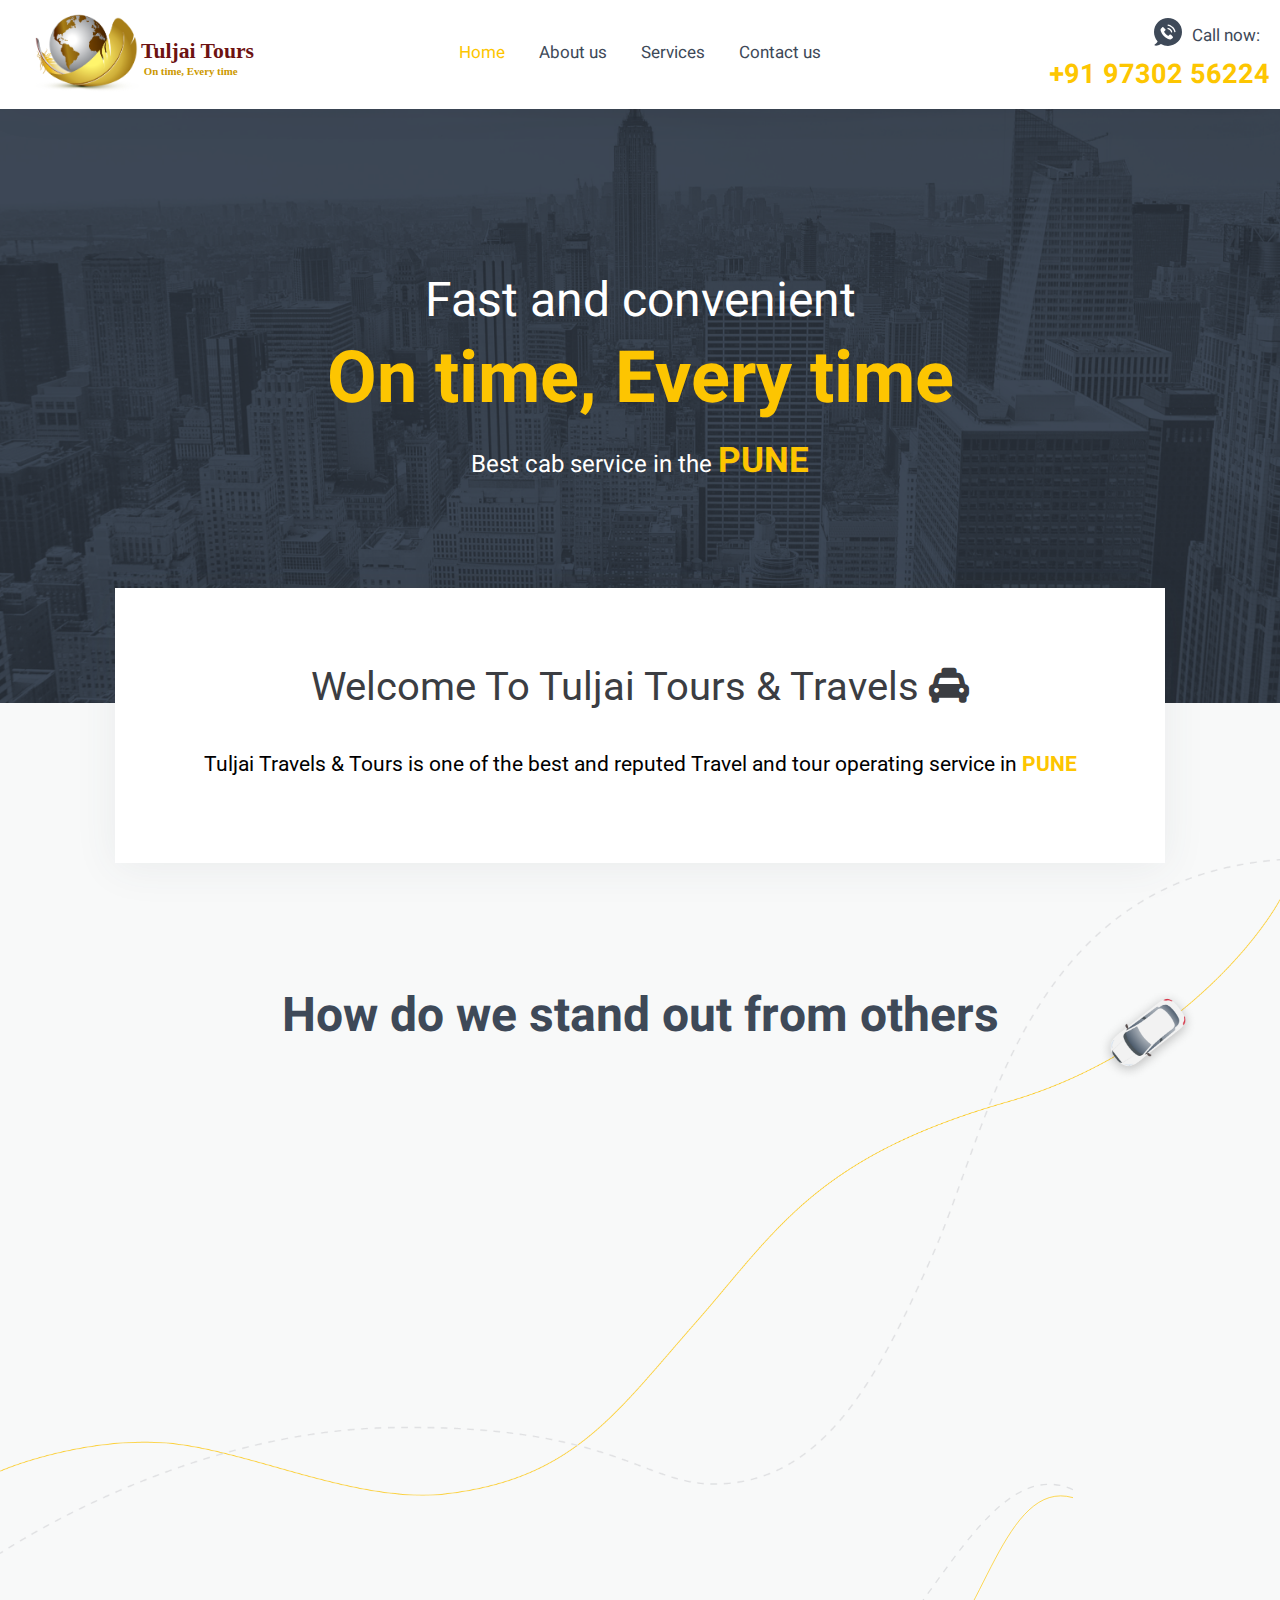
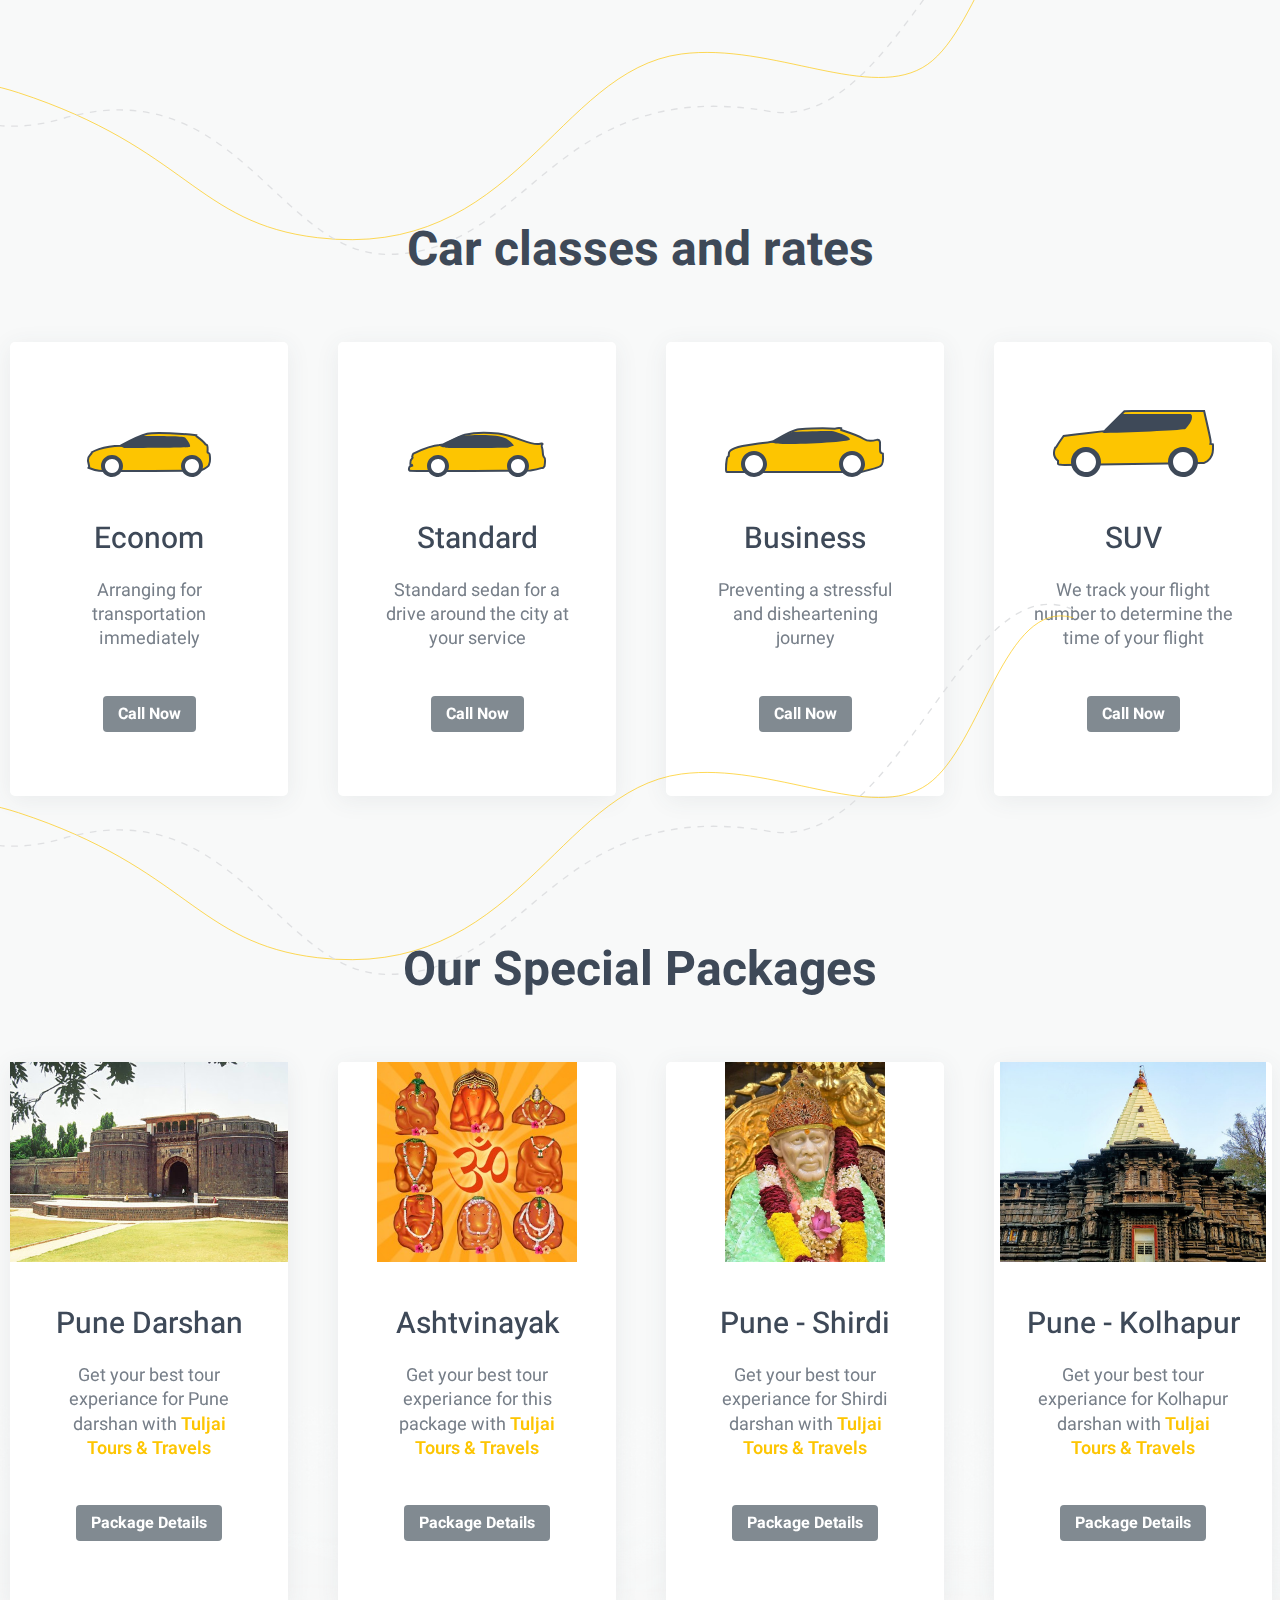
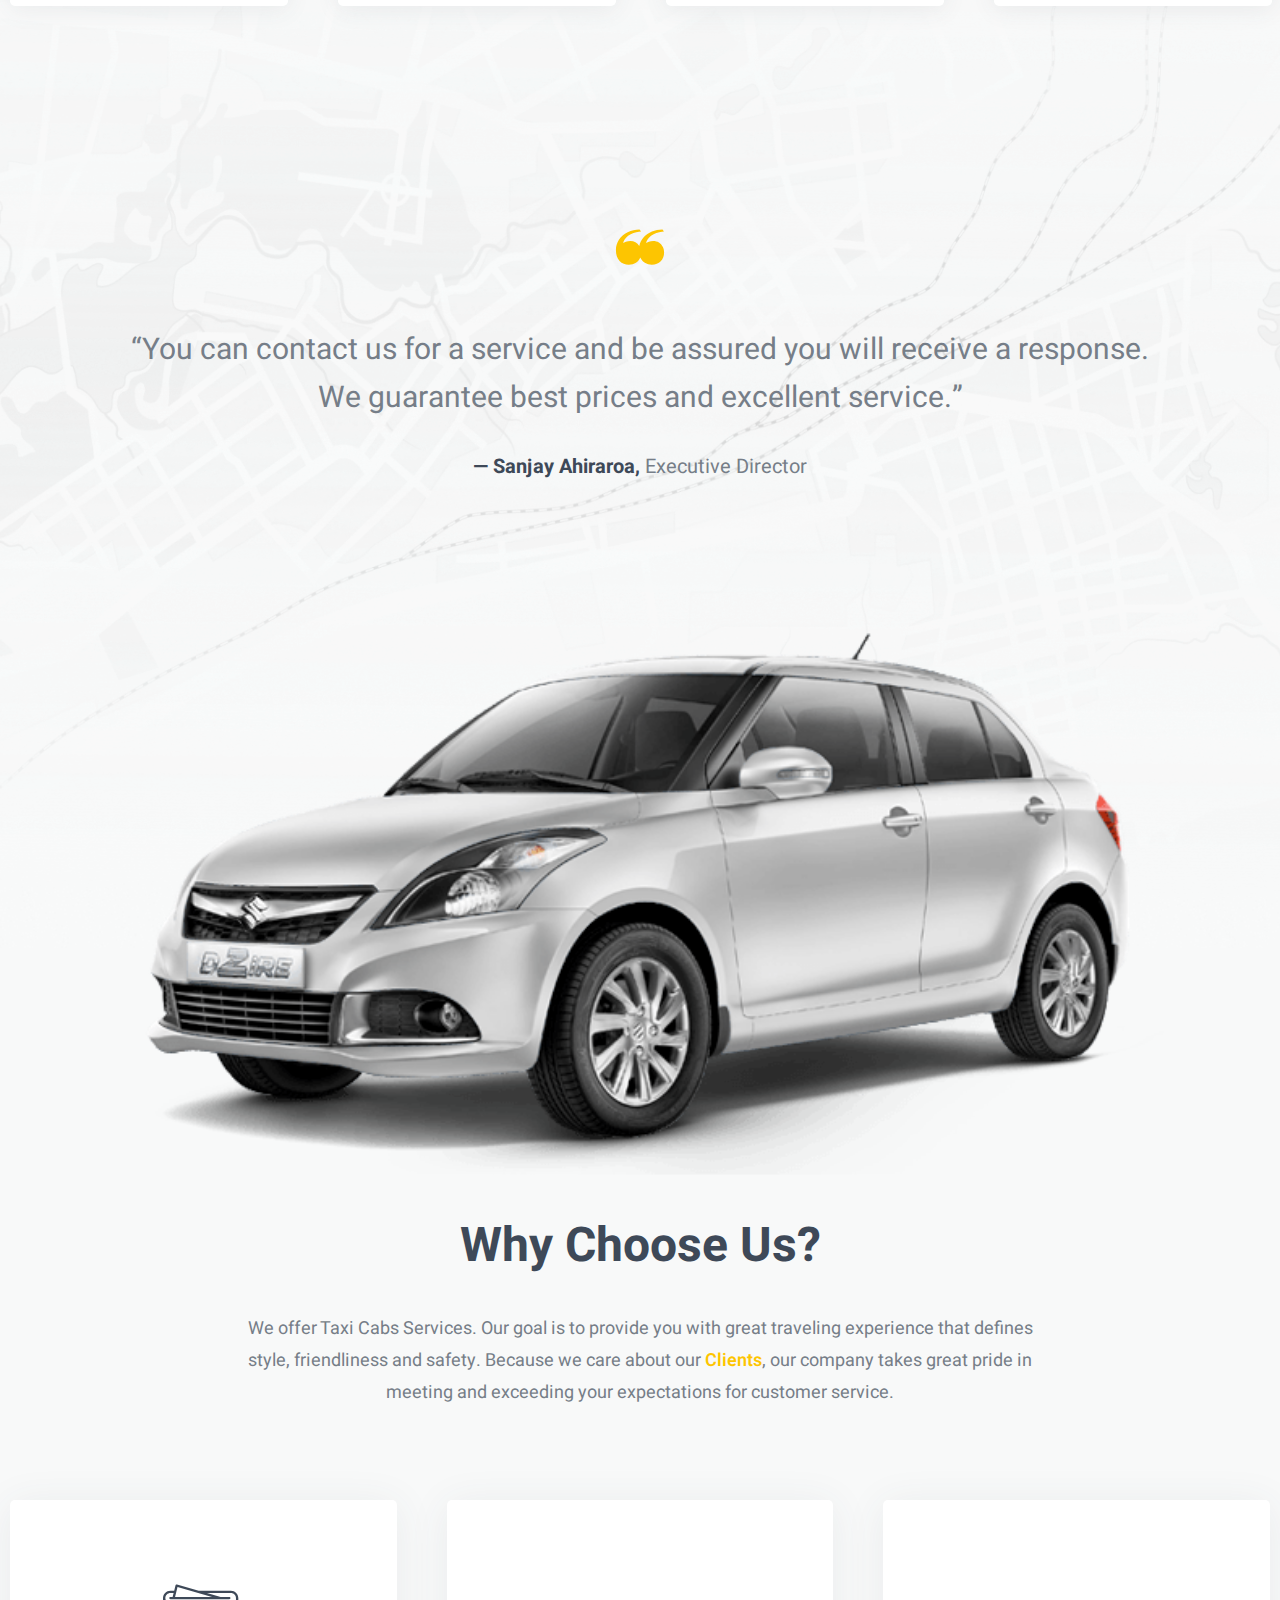
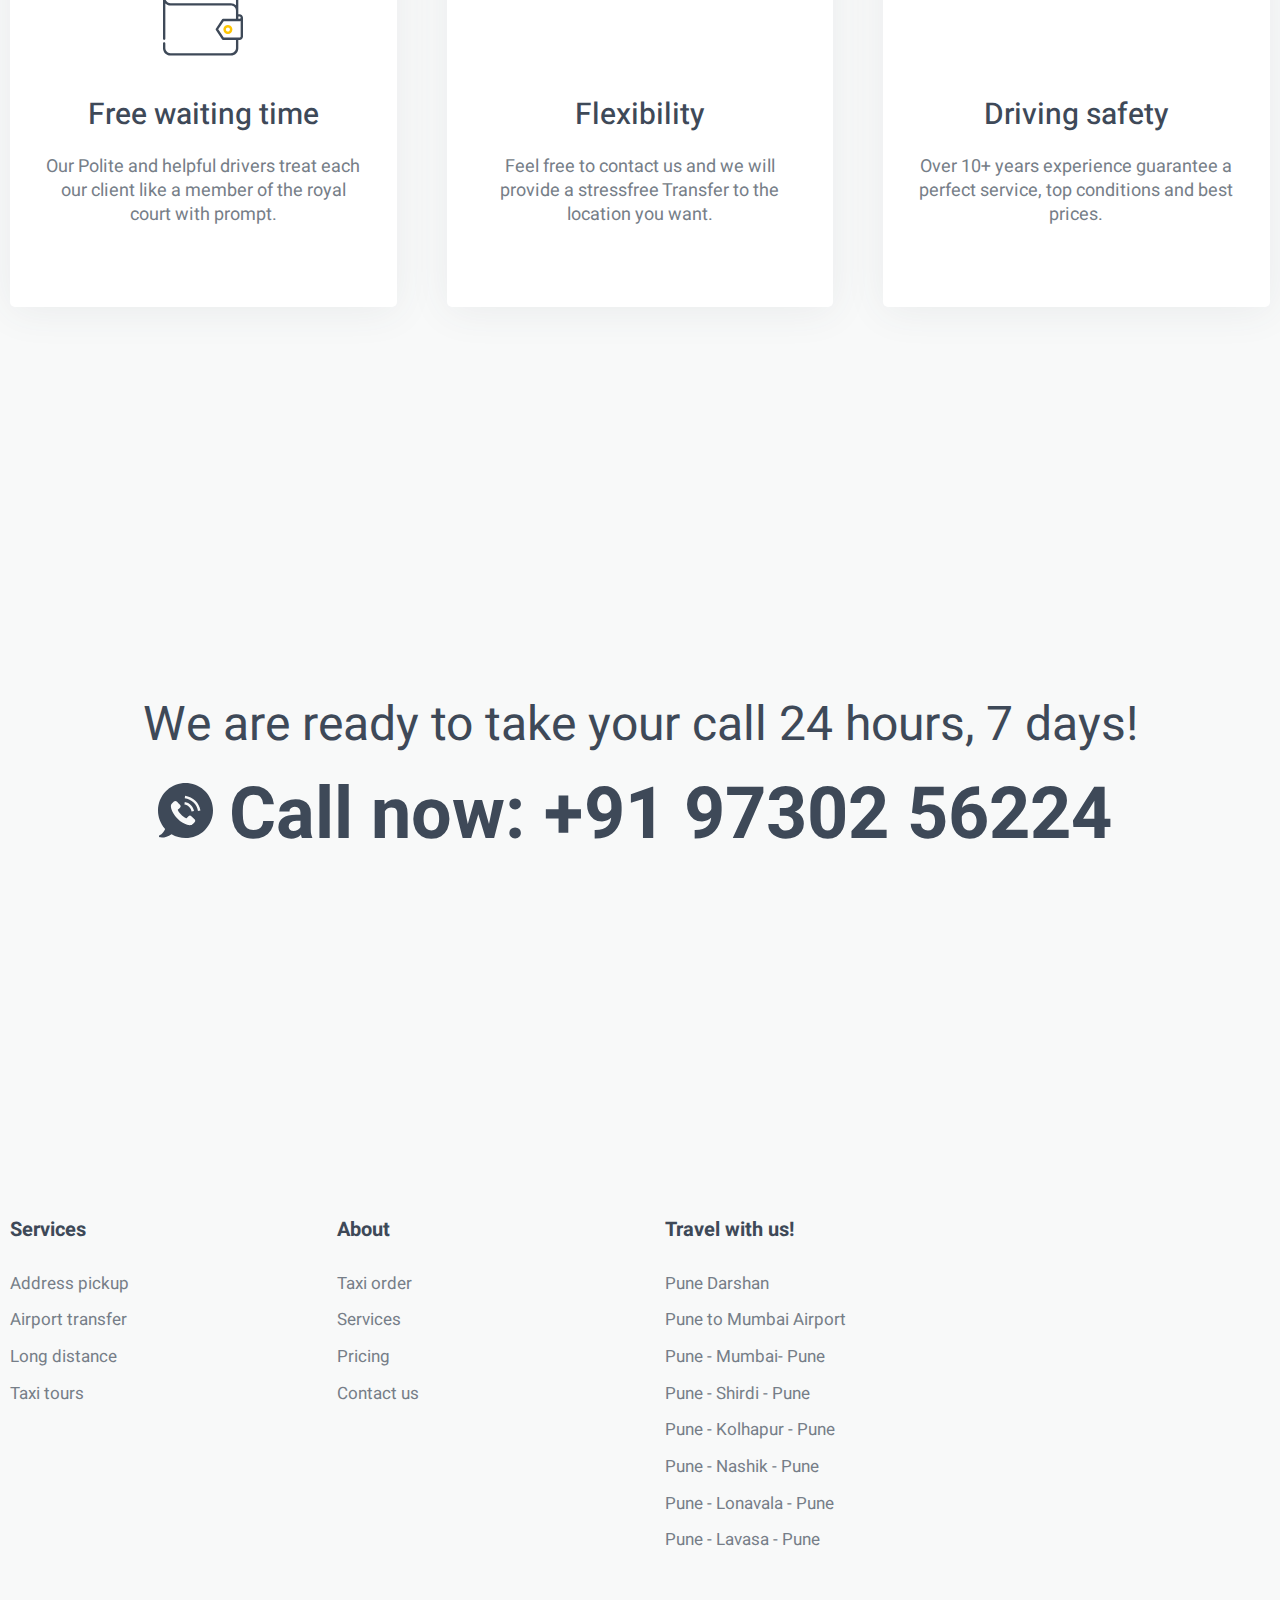
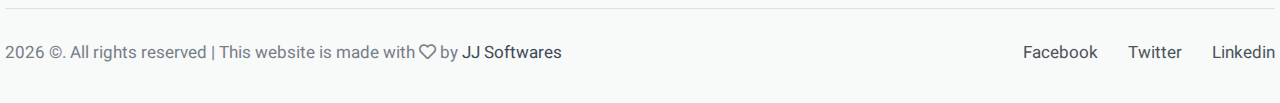
<file: index.html>
<!DOCTYPE html>
<html lang="en-US">

<head>
	<meta charset="UTF-8">
	<meta name="viewport" content="width=device-width, initial-scale=1">
	<title>Tuljai Tours</title>
	<meta name="robots" content="noindex,nofollow">
	<link rel="dns-prefetch" href="//fonts.googleapis.com">
	<link rel="stylesheet" id="kava-theme-style-css" href="css/pickup-style.css" type="text/css" media="all">
	<link rel="stylesheet" id="font-awesome-css" href="css/css-font-awesome.min.css" type="text/css" media="all">
	<link rel="stylesheet" id="kava-parent-theme-style-css" href="css/kava-style.css" type="text/css" media="all">
	
	<style id="kava-theme-style-inline-css" type="text/css">
		/* #Typography */body {font-style: normal;font-weight: 300;font-size: 14px;line-height: 1.6;font-family: Roboto, sans-serif;letter-spacing: 0px;text-align: left;color: #3b3d42;}h1,.h1-style {font-style: normal;font-weight: 400;font-size: 34px;line-height: 1.4;font-family: Roboto, sans-serif;letter-spacing: 0px;text-align: inherit;color: #3b3d42;}h2,.h2-style {font-style: normal;font-weight: 400;font-size: 24px;line-height: 1.4;font-family: Roboto, sans-serif;letter-spacing: 0px;text-align: inherit;color: #3b3d42;}h3,.h3-style {font-style: normal;font-weight: 400;font-size: 21px;line-height: 1.4;font-family: Roboto, sans-serif;letter-spacing: 0px;text-align: inherit;color: #3b3d42;}h4,.h4-style {font-style: normal;font-weight: 400;font-size: 20px;line-height: 1.5;font-family: Roboto, sans-serif;letter-spacing: 0px;text-align: inherit;color: #3b3d42;}h5,.h5-style {font-style: normal;font-weight: 300;font-size: 18px;line-height: 1.5;font-family: Roboto, sans-serif;letter-spacing: 0px;text-align: inherit;color: #3b3d42;}h6,.h6-style {font-style: normal;font-weight: 500;font-size: 14px;line-height: 1.5;font-family: Roboto, sans-serif;letter-spacing: 0px;text-align: inherit;color: #3b3d42;}@media (min-width: 1200px) {h1,.h1-style { font-size: 56px; }h2,.h2-style { font-size: 40px; }h3,.h3-style { font-size: 28px; }}a,h1 a:hover,h2 a:hover,h3 a:hover,h4 a:hover,h5 a:hover,h6 a:hover { color: #3e4958; }a:hover { color: #fdc501; }blockquote {color: #fdc501;}/* #Header */.site-header__wrap {background-color: #ffffff;background-repeat: repeat;background-position: center top;background-attachment: scroll;;}/* ##Top Panel */.top-panel {color: #a1a2a4;background-color: #ffffff;}/* #Main Menu */.main-navigation {font-style: normal;font-weight: 400;font-size: 14px;line-height: 1.4;font-family: Roboto, sans-serif;letter-spacing: 0px;}.main-navigation a,.menu-item-has-children:before {color: #a1a2a4;}.main-navigation a:hover,.main-navigation .current_page_item>a,.main-navigation .current-menu-item>a,.main-navigation .current_page_ancestor>a,.main-navigation .current-menu-ancestor>a {color: #fdc501;}/* #Mobile Menu */.mobile-menu-toggle-button {color: #ffffff;background-color: #fdc501;}/* #Social */.social-list a {color: #a1a2a4;}.social-list a:hover {color: #fdc501;}/* #Breadcrumbs */.breadcrumbs_item {font-style: normal;font-weight: 400;font-size: 11px;line-height: 1.5;font-family: Roboto, sans-serif;letter-spacing: 0px;}.breadcrumbs_item_sep,.breadcrumbs_item_link {color: #a1a2a4;}.breadcrumbs_item_link:hover {color: #fdc501;}/* #Post navigation */.post-navigation i {color: #a1a2a4;}.post-navigation .nav-links a:hover .post-title,.post-navigation .nav-links a:hover .nav-text {color: #3e4958;}.post-navigation .nav-links a:hover i {color: #fdc501;}/* #Pagination */.pagination .page-numbers,.page-links > span,.page-links > a {color: #a1a2a4;}.pagination a.page-numbers:hover,.pagination .page-numbers.current,.page-links > a:hover,.page-links > span {color: #fdc501;}.pagination .next,.pagination .prev {color: #3e4958;}.pagination .next:hover,.pagination .prev:hover {color: #fdc501;}/* #Button Appearance Styles (regular scheme) */.btn,button,input[type='button'],input[type='reset'],input[type='submit'] {font-style: normal;font-weight: 900;font-size: 11px;line-height: 1;font-family: Roboto, sans-serif;letter-spacing: 1px;color: #ffffff;background-color: #fdc501;}.btn:hover,button:hover,input[type='button']:hover,input[type='reset']:hover,input[type='submit']:hover,input[type='reset']:hover {color: #ffffff;background-color: rgb(255,235,39);}.btn.invert-button {color: #ffffff;}.btn.invert-button:hover {color: #ffffff;border-color: #fdc501;background-color: #fdc501;}/* #Totop Button */#toTop {background-color: black;color: white; padding: 10px;border-radius: 5px;}#toTop:hover {background-color: orange;color: black;}input,optgroup,select,textarea {font-size: 14px;}/* #Comment, Contact, Password Forms */.comment-form .submit,.wpcf7-submit,.post-password-form label + input {font-style: normal;font-weight: 900;font-size: 11px;line-height: 1;font-family: Roboto, sans-serif;letter-spacing: 1px;color: #ffffff;background-color: #fdc501;}.comment-form .submit:hover,.wpcf7-submit:hover,.post-password-form label + input:hover {color: #ffffff;background-color: rgb(255,235,39);}.comment-reply-title {font-style: normal;font-weight: 400;font-size: 20px;line-height: 1.5;font-family: Roboto, sans-serif;letter-spacing: 0px;color: #3b3d42;}/* Cookies consent */.comment-form-cookies-consent input[type='checkbox']:checked ~ label[for=wp-comment-cookies-consent]:before {color: #ffffff;border-color: #fdc501;background-color: #fdc501;}/* #Comment Reply Link */#cancel-comment-reply-link {color: #3e4958;}#cancel-comment-reply-link:hover {color: #fdc501;}/* #Comment item */.comment-body .fn {font-style: normal;font-weight: 500;font-size: 14px;line-height: 1.5;font-family: Roboto, sans-serif;letter-spacing: 0px;color: #3b3d42;}.comment-date__time {color: #a1a2a4;}.comment-reply-link {font-style: normal;font-weight: 900;font-size: 11px;line-height: 1;font-family: Roboto, sans-serif;letter-spacing: 1px;}/* #Input Placeholders */::-webkit-input-placeholder { color: #a1a2a4; }::-moz-placeholder{ color: #a1a2a4; }:-moz-placeholder{ color: #a1a2a4; }:-ms-input-placeholder{ color: #a1a2a4; }/* #Entry Meta */.posted-on,.cat-links,.byline,.tags-links {color: #a1a2a4;}.comments-button {color: #a1a2a4;}.comments-button:hover {color: #ffffff;background-color: #fdc501;}.btn-style .post-categories a {color: #ffffff;background-color: #fdc501;}.btn-style .post-categories a:hover {color: #ffffff;background-color: rgb(255,235,39);}.sticky-label {color: #ffffff;background-color: #fdc501;}/* Posts List Item Invert */.invert-hover.has-post-thumbnail:hover,.invert-hover.has-post-thumbnail:hover .posted-on,.invert-hover.has-post-thumbnail:hover .cat-links,.invert-hover.has-post-thumbnail:hover .byline,.invert-hover.has-post-thumbnail:hover .tags-links,.invert-hover.has-post-thumbnail:hover .entry-meta,.invert-hover.has-post-thumbnail:hover a,.invert-hover.has-post-thumbnail:hover .btn-icon,.invert-item.has-post-thumbnail,.invert-item.has-post-thumbnail .posted-on,.invert-item.has-post-thumbnail .cat-links,.invert-item.has-post-thumbnail .byline,.invert-item.has-post-thumbnail .tags-links,.invert-item.has-post-thumbnail .entry-meta,.invert-item.has-post-thumbnail a,.invert-item.has-post-thumbnail .btn:hover,.invert-item.has-post-thumbnail .btn-style .post-categories a:hover,.invert,.invert .entry-title,.invert a,.invert .byline,.invert .posted-on,.invert .cat-links,.invert .tags-links {color: #ffffff;}.invert-hover.has-post-thumbnail:hover a:hover,.invert-hover.has-post-thumbnail:hover .btn-icon:hover,.invert-item.has-post-thumbnail a:hover,.invert a:hover {color: #3e4958;}.invert-hover.has-post-thumbnail .btn,.invert-item.has-post-thumbnail .comments-button,.posts-list--default.list-style-v10 .invert.default-item .comments-button{color: #ffffff;background-color: #fdc501;}.invert-hover.has-post-thumbnail .btn:hover,.invert-item.has-post-thumbnail .comments-button:hover,.posts-list--default.list-style-v10 .invert.default-item .comments-button:hover {color: #3e4958;background-color: #ffffff;}/* Default Posts List */.list-style-v8 .comments-link {color: #a1a2a4;}.list-style-v8 .comments-link:hover {color: #fdc501;}/* Creative Posts List */.creative-item .entry-title a:hover {color: #3e4958;}.list-style-default .creative-item a,.creative-item .btn-icon {color: #a1a2a4;}.list-style-default .creative-item a:hover,.creative-item .btn-icon:hover {color: #3e4958;}.list-style-default .creative-item .btn,.list-style-default .creative-item .btn:hover,.list-style-default .creative-item .comments-button:hover {color: #ffffff;}.creative-item__title-first-letter {font-style: normal;font-weight: 400;font-family: Roboto, sans-serif;color: #3b3d42;}.posts-list--creative.list-style-v10 .creative-item:before {background-color: #fdc501;box-shadow: 0px 0px 0px 8px rgba(253,197,1,0.25);}.posts-list--creative.list-style-v10 .creative-item__post-date {font-style: normal;font-weight: 400;font-size: 20px;line-height: 1.5;font-family: Roboto, sans-serif;letter-spacing: 0px;color: #3e4958;}.posts-list--creative.list-style-v10 .creative-item__post-date a {color: #3e4958;}.posts-list--creative.list-style-v10 .creative-item__post-date a:hover {color: #fdc501;}/* Creative Posts List style-v2 */.list-style-v2 .creative-item .entry-title,.list-style-v9 .creative-item .entry-title {font-style: normal;font-weight: 400;font-size: 20px;line-height: 1.5;font-family: Roboto, sans-serif;letter-spacing: 0px;}/* Image Post Format */.post_format-post-format-image .post-thumbnail__link:before {color: #ffffff;background-color: #fdc501;}/* Gallery Post Format */.post_format-post-format-gallery .swiper-button-prev,.post_format-post-format-gallery .swiper-button-next {color: #a1a2a4;}.post_format-post-format-gallery .swiper-button-prev:hover,.post_format-post-format-gallery .swiper-button-next:hover {color: #fdc501;}/* Link Post Format */.post_format-post-format-quote .post-format-quote {color: #ffffff;background-color: #fdc501;}.post_format-post-format-quote .post-format-quote:before {color: #fdc501;background-color: #ffffff;}/* Post Author */.post-author__title a {color: #3e4958;}.post-author__title a:hover {color: #fdc501;}.invert .post-author__title a {color: #ffffff;}.invert .post-author__title a:hover {color: #3e4958;}/* Single Post */.single-post blockquote {border-color: #fdc501;}.single-post:not(.post-template-single-layout-4):not(.post-template-single-layout-7) .tags-links a:hover {color: #ffffff;border-color: #fdc501;background-color: #fdc501;}.single-header-3 .post-author .byline,.single-header-4 .post-author .byline,.single-header-5 .post-author .byline {font-style: normal;font-weight: 400;font-size: 20px;line-height: 1.5;font-family: Roboto, sans-serif;letter-spacing: 0px;}.single-header-8,.single-header-10 .entry-header {background-color: #fdc501;}.single-header-8.invert a:hover,.single-header-10.invert a:hover {color: rgba(255,255,255,0.5);}.single-header-3 a.comments-button,.single-header-10 a.comments-button {border: 1px solid #ffffff;}.single-header-3 a.comments-button:hover,.single-header-10 a.comments-button:hover {color: #3e4958;background-color: #ffffff;}/* Page preloader */.page-preloader {border-top-color: #fdc501;border-right-color: #fdc501;}/* Logo */.site-logo__link,.site-logo__link:hover {color: #fdc501;}/* Page title */.page-title {font-style: normal;font-weight: 400;font-size: 24px;line-height: 1.4;font-family: Roboto, sans-serif;letter-spacing: 0px;color: #3b3d42;}@media (min-width: 1200px) {.page-title { font-size: 40px; }}/* Grid Posts List */.posts-list.list-style-v3 .comments-link {border-color: #3e4958;}.posts-list.list-style-v4 .comments-link {color: #a1a2a4;}.posts-list.list-style-v4 .posts-list__item.grid-item .grid-item-wrap .comments-link:hover {color: #ffffff;background-color: #3e4958;}/* Posts List Grid Item Invert */.grid-item-wrap.invert,.grid-item-wrap.invert .posted-on,.grid-item-wrap.invert .cat-links,.grid-item-wrap.invert .byline,.grid-item-wrap.invert .tags-links,.grid-item-wrap.invert .entry-meta,.grid-item-wrap.invert a,.grid-item-wrap.invert .btn-icon,.grid-item-wrap.invert .comments-button {color: #ffffff;}/* Posts List Grid-5 Item Invert */.list-style-v5 .grid-item-wrap.invert .posted-on,.list-style-v5 .grid-item-wrap.invert .cat-links,.list-style-v5 .grid-item-wrap.invert .byline,.list-style-v5 .grid-item-wrap.invert .tags-links,.list-style-v5 .grid-item-wrap.invert .posted-on a,.list-style-v5 .grid-item-wrap.invert .cat-links a,.list-style-v5 .grid-item-wrap.invert .tags-links a,.list-style-v5 .grid-item-wrap.invert .byline a,.list-style-v5 .grid-item-wrap.invert .comments-link,.list-style-v5 .grid-item-wrap.invert .entry-title a:hover {color: #fdc501;}.list-style-v5 .grid-item-wrap.invert .posted-on a:hover,.list-style-v5 .grid-item-wrap.invert .cat-links a:hover,.list-style-v5 .grid-item-wrap.invert .tags-links a:hover,.list-style-v5 .grid-item-wrap.invert .byline a:hover,.list-style-v5 .grid-item-wrap.invert .comments-link:hover {color: #ffffff;}/* Posts List Grid-6 Item Invert */.posts-list.list-style-v6 .posts-list__item.grid-item .grid-item-wrap .cat-links a,.posts-list.list-style-v7 .posts-list__item.grid-item .grid-item-wrap .cat-links a {color: #ffffff;background-color: #3e4958;}.posts-list.list-style-v6 .posts-list__item.grid-item .grid-item-wrap .cat-links a:hover,.posts-list.list-style-v7 .posts-list__item.grid-item .grid-item-wrap .cat-links a:hover {color: #ffffff;background-color: rgb(255,235,39);}.posts-list.list-style-v9 .posts-list__item.grid-item .grid-item-wrap .entry-header .entry-title {font-weight : 300;}/* Grid 7 */.list-style-v7 .grid-item-wrap.invert .posted-on a:hover,.list-style-v7 .grid-item-wrap.invert .cat-links a:hover,.list-style-v7 .grid-item-wrap.invert .tags-links a:hover,.list-style-v7 .grid-item-wrap.invert .byline a:hover,.list-style-v7 .grid-item-wrap.invert .comments-link:hover,.list-style-v7 .grid-item-wrap.invert .entry-title a:hover,.list-style-v6 .grid-item-wrap.invert .posted-on a:hover,.list-style-v6 .grid-item-wrap.invert .cat-links a:hover,.list-style-v6 .grid-item-wrap.invert .tags-links a:hover,.list-style-v6 .grid-item-wrap.invert .byline a:hover,.list-style-v6 .grid-item-wrap.invert .comments-link:hover,.list-style-v6 .grid-item-wrap.invert .entry-title a:hover {color: #fdc501;}.list-style-v7 .grid-item-wrap.invert .posted-on,.list-style-v7 .grid-item-wrap.invert .cat-links,.list-style-v7 .grid-item-wrap.invert .byline,.list-style-v7 .grid-item-wrap.invert .tags-links,.list-style-v7 .grid-item-wrap.invert .posted-on a,.list-style-v7 .grid-item-wrap.invert .cat-links a,.list-style-v7 .grid-item-wrap.invert .tags-links a,.list-style-v7 .grid-item-wrap.invert .byline a,.list-style-v7 .grid-item-wrap.invert .comments-link,.list-style-v7 .grid-item-wrap.invert .entry-title a,.list-style-v7 .grid-item-wrap.invert .entry-content p,.list-style-v6 .grid-item-wrap.invert .posted-on,.list-style-v6 .grid-item-wrap.invert .cat-links,.list-style-v6 .grid-item-wrap.invert .byline,.list-style-v6 .grid-item-wrap.invert .tags-links,.list-style-v6 .grid-item-wrap.invert .posted-on a,.list-style-v6 .grid-item-wrap.invert .cat-links a,.list-style-v6 .grid-item-wrap.invert .tags-links a,.list-style-v6 .grid-item-wrap.invert .byline a,.list-style-v6 .grid-item-wrap.invert .comments-link,.list-style-v6 .grid-item-wrap.invert .entry-title a,.list-style-v6 .grid-item-wrap.invert .entry-content p {color: #ffffff;}.posts-list.list-style-v7 .grid-item .grid-item-wrap .entry-footer .comments-link:hover,.posts-list.list-style-v6 .grid-item .grid-item-wrap .entry-footer .comments-link:hover,.posts-list.list-style-v6 .posts-list__item.grid-item .grid-item-wrap .btn:hover,.posts-list.list-style-v7 .posts-list__item.grid-item .grid-item-wrap .btn:hover {color: #fdc501;border-color: #fdc501;}.posts-list.list-style-v10 .grid-item-inner .space-between-content .comments-link {color: #a1a2a4;}.posts-list.list-style-v10 .grid-item-inner .space-between-content .comments-link:hover {color: #fdc501;}.posts-list.list-style-v10 .posts-list__item.justify-item .justify-item-inner .entry-title a {color: #3b3d42;}.posts-list.posts-list--vertical-justify.list-style-v10 .posts-list__item.justify-item .justify-item-inner .entry-title a:hover{color: #ffffff;background-color: #fdc501;}.posts-list.list-style-v5 .posts-list__item.justify-item .justify-item-inner.invert .cat-links a:hover,.posts-list.list-style-v8 .posts-list__item.justify-item .justify-item-inner.invert .cat-links a:hover {color: #ffffff;background-color: rgb(255,235,39);}.posts-list.list-style-v5 .posts-list__item.justify-item .justify-item-inner.invert .cat-links a,.posts-list.list-style-v8 .posts-list__item.justify-item .justify-item-inner.invert .cat-links a{color: #ffffff;background-color: #3e4958;}.list-style-v8 .justify-item-inner.invert .posted-on,.list-style-v8 .justify-item-inner.invert .cat-links,.list-style-v8 .justify-item-inner.invert .byline,.list-style-v8 .justify-item-inner.invert .tags-links,.list-style-v8 .justify-item-inner.invert .posted-on a,.list-style-v8 .justify-item-inner.invert .cat-links a,.list-style-v8 .justify-item-inner.invert .tags-links a,.list-style-v8 .justify-item-inner.invert .byline a,.list-style-v8 .justify-item-inner.invert .comments-link,.list-style-v8 .justify-item-inner.invert .entry-title a,.list-style-v8 .justify-item-inner.invert .entry-content p,.list-style-v5 .justify-item-inner.invert .posted-on,.list-style-v5 .justify-item-inner.invert .cat-links,.list-style-v5 .justify-item-inner.invert .byline,.list-style-v5 .justify-item-inner.invert .tags-links,.list-style-v5 .justify-item-inner.invert .posted-on a,.list-style-v5 .justify-item-inner.invert .cat-links a,.list-style-v5 .justify-item-inner.invert .tags-links a,.list-style-v5 .justify-item-inner.invert .byline a,.list-style-v5 .justify-item-inner.invert .comments-link,.list-style-v5 .justify-item-inner.invert .entry-title a,.list-style-v5 .justify-item-inner.invert .entry-content p,.list-style-v4 .justify-item-inner.invert .posted-on:hover,.list-style-v4 .justify-item-inner.invert .cat-links,.list-style-v4 .justify-item-inner.invert .byline,.list-style-v4 .justify-item-inner.invert .tags-links,.list-style-v4 .justify-item-inner.invert .posted-on a,.list-style-v4 .justify-item-inner.invert .cat-links a,.list-style-v4 .justify-item-inner.invert .tags-links a,.list-style-v4 .justify-item-inner.invert .byline a,.list-style-v4 .justify-item-inner.invert .comments-link,.list-style-v4 .justify-item-inner.invert .entry-title a,.list-style-v4 .justify-item-inner.invert .entry-content p {color: #ffffff;}.list-style-v8 .justify-item-inner.invert .posted-on a:hover,.list-style-v8 .justify-item-inner.invert .cat-links a:hover,.list-style-v8 .justify-item-inner.invert .tags-links a:hover,.list-style-v8 .justify-item-inner.invert .byline a:hover,.list-style-v8 .justify-item-inner.invert .comments-link:hover,.list-style-v8 .justify-item-inner.invert .entry-title a:hover,.list-style-v5 .justify-item-inner.invert .posted-on a:hover,.list-style-v5 .justify-item-inner.invert .cat-links a:hover,.list-style-v5 .justify-item-inner.invert .tags-links a:hover,.list-style-v5 .justify-item-inner.invert .byline a:hover,.list-style-v5 .justify-item-inner.invert .entry-title a:hover,.list-style-v4 .justify-item-inner.invert .posted-on a,.list-style-v4 .justify-item-inner.invert .cat-links a:hover,.list-style-v4 .justify-item-inner.invert .tags-links a:hover,.list-style-v4 .justify-item-inner.invert .byline a:hover,.list-style-v4 .justify-item-inner.invert .comments-link:hover,.list-style-v4 .justify-item-inner.invert .entry-title a:hover{color: #fdc501;}.posts-list.list-style-v5 .justify-item .justify-item-wrap .entry-footer .comments-link:hover {border-color: #fdc501;}.list-style-v4 .justify-item-inner.invert .btn:hover,.list-style-v6 .justify-item-wrap.invert .btn:hover,.list-style-v8 .justify-item-inner.invert .btn:hover {color: #ffffff;}.posts-list.posts-list--vertical-justify.list-style-v5 .posts-list__item.justify-item .justify-item-wrap .entry-footer .comments-link:hover,.posts-list.posts-list--vertical-justify.list-style-v5 .posts-list__item.justify-item .justify-item-wrap .entry-footer .btn:hover {color: #fdc501;border-color: #fdc501;}/* masonry Posts List */.posts-list.list-style-v3 .comments-link {border-color: #3e4958;}.posts-list.list-style-v4 .comments-link {color: #a1a2a4;}.posts-list.list-style-v4 .posts-list__item.masonry-item .masonry-item-wrap .comments-link:hover {color: #ffffff;background-color: #3e4958;}/* Posts List masonry Item Invert */.masonry-item-wrap.invert,.masonry-item-wrap.invert .posted-on,.masonry-item-wrap.invert .cat-links,.masonry-item-wrap.invert .byline,.masonry-item-wrap.invert .tags-links,.masonry-item-wrap.invert .entry-meta,.masonry-item-wrap.invert a,.masonry-item-wrap.invert .btn-icon,.masonry-item-wrap.invert .comments-button {color: #ffffff;}/* Posts List masonry-5 Item Invert */.list-style-v5 .masonry-item-wrap.invert .posted-on,.list-style-v5 .masonry-item-wrap.invert .cat-links,.list-style-v5 .masonry-item-wrap.invert .byline,.list-style-v5 .masonry-item-wrap.invert .tags-links,.list-style-v5 .masonry-item-wrap.invert .posted-on a,.list-style-v5 .masonry-item-wrap.invert .cat-links a,.list-style-v5 .masonry-item-wrap.invert .tags-links a,.list-style-v5 .masonry-item-wrap.invert .byline a,.list-style-v5 .masonry-item-wrap.invert .comments-link,.list-style-v5 .masonry-item-wrap.invert .entry-title a:hover {color: #fdc501;}.list-style-v5 .masonry-item-wrap.invert .posted-on a:hover,.list-style-v5 .masonry-item-wrap.invert .cat-links a:hover,.list-style-v5 .masonry-item-wrap.invert .tags-links a:hover,.list-style-v5 .masonry-item-wrap.invert .byline a:hover,.list-style-v5 .masonry-item-wrap.invert .comments-link:hover {color: #ffffff;}.posts-list.list-style-v10 .masonry-item-inner .space-between-content .comments-link {color: #a1a2a4;}.posts-list.list-style-v10 .masonry-item-inner .space-between-content .comments-link:hover {color: #fdc501;}.widget_recent_entries a,.widget_recent_comments a {font-style: normal;font-weight: 500;font-size: 14px;line-height: 1.5;font-family: Roboto, sans-serif;letter-spacing: 0px;color: #3b3d42;}.widget_recent_entries a:hover,.widget_recent_comments a:hover {color: #3e4958;}.widget_recent_entries .post-date,.widget_recent_comments .recentcomments {color: #a1a2a4;}.widget_recent_comments .comment-author-link a {color: #a1a2a4;}.widget_recent_comments .comment-author-link a:hover {color: #3e4958;}.widget_calendar th,.widget_calendar caption {color: #fdc501;}.widget_calendar tbody td a {color: #3b3d42;}.widget_calendar tbody td a:hover {color: #ffffff;background-color: #fdc501;}.widget_calendar tfoot td a {color: #a1a2a4;}.widget_calendar tfoot td a:hover {color: #fdc501;}/* Preloader */.jet-smart-listing-wrap.jet-processing + div.jet-smart-listing-loading,div.wpcf7 .ajax-loader {border-top-color: #fdc501;border-right-color: #fdc501;}/*--------------------------------------------------------------## Ecwid Plugin Styles--------------------------------------------------------------*//* Product Title, Product Price amount */html#ecwid_html body#ecwid_body .ec-size .ec-wrapper .ec-store .grid-product__title-inner,html#ecwid_html body#ecwid_body .ec-size .ec-wrapper .ec-store .grid__products .grid-product__image ~ .grid-product__price .grid-product__price-amount,html#ecwid_html body#ecwid_body .ec-size .ec-wrapper .ec-store .grid__products .grid-product__image ~ .grid-product__title .grid-product__price-amount,html#ecwid_html body#ecwid_body .ec-size .ec-store .grid__products--medium-items.grid__products--layout-center .grid-product__price-compare,html#ecwid_html body#ecwid_body .ec-size .ec-store .grid__products--medium-items .grid-product__details,html#ecwid_html body#ecwid_body .ec-size .ec-store .grid__products--medium-items .grid-product__sku,html#ecwid_html body#ecwid_body .ec-size .ec-store .grid__products--medium-items .grid-product__sku-hover,html#ecwid_html body#ecwid_body .ec-size .ec-store .grid__products--medium-items .grid-product__tax,html#ecwid_html body#ecwid_body .ec-size .ec-wrapper .ec-store .form__msg,html#ecwid_html body#ecwid_body .ec-size.ec-size--l .ec-wrapper .ec-store h1,html#ecwid_html body#ecwid_body.page .ec-size .ec-wrapper .ec-store .product-details__product-title,html#ecwid_html body#ecwid_body.page .ec-size .ec-wrapper .ec-store .product-details__product-price,html#ecwid_html body#ecwid_body .ec-size .ec-wrapper .ec-store .product-details-module__title,html#ecwid_html body#ecwid_body .ec-size .ec-wrapper .ec-store .ec-cart-summary__row--total .ec-cart-summary__title,html#ecwid_html body#ecwid_body .ec-size .ec-wrapper .ec-store .ec-cart-summary__row--total .ec-cart-summary__price,html#ecwid_html body#ecwid_body .ec-size .ec-wrapper .ec-store .grid__categories * {font-style: normal;font-weight: 500;line-height: 1.5;font-family: Roboto, sans-serif;letter-spacing: 0px;}html#ecwid_html body#ecwid_body .ecwid .ec-size .ec-wrapper .ec-store .product-details__product-description {font-style: normal;font-weight: 300;font-size: 14px;line-height: 1.6;font-family: Roboto, sans-serif;letter-spacing: 0px;text-align: left;color: #3b3d42;}html#ecwid_html body#ecwid_body .ec-size .ec-wrapper .ec-store .grid-product__title-inner,html#ecwid_html body#ecwid_body .ec-size .ec-wrapper .ec-store .grid__products .grid-product__image ~ .grid-product__price .grid-product__price-amount,html#ecwid_html body#ecwid_body .ec-size .ec-wrapper .ec-store .grid__products .grid-product__image ~ .grid-product__title .grid-product__price-amount,html#ecwid_html body#ecwid_body .ec-size .ec-store .grid__products--medium-items.grid__products--layout-center .grid-product__price-compare,html#ecwid_html body#ecwid_body .ec-size .ec-store .grid__products--medium-items .grid-product__details,html#ecwid_html body#ecwid_body .ec-size .ec-store .grid__products--medium-items .grid-product__sku,html#ecwid_html body#ecwid_body .ec-size .ec-store .grid__products--medium-items .grid-product__sku-hover,html#ecwid_html body#ecwid_body .ec-size .ec-store .grid__products--medium-items .grid-product__tax,html#ecwid_html body#ecwid_body .ec-size .ec-wrapper .ec-store .product-details-module__title,html#ecwid_html body#ecwid_body.page .ec-size .ec-wrapper .ec-store .product-details__product-price,html#ecwid_html body#ecwid_body.page .ec-size .ec-wrapper .ec-store .product-details__product-title,html#ecwid_html body#ecwid_body .ec-size .ec-wrapper .ec-store .form-control__text,html#ecwid_html body#ecwid_body .ec-size .ec-wrapper .ec-store .form-control__textarea,html#ecwid_html body#ecwid_body .ec-size .ec-wrapper .ec-store .ec-link,html#ecwid_html body#ecwid_body .ec-size .ec-wrapper .ec-store .ec-link:visited,html#ecwid_html body#ecwid_body .ec-size .ec-wrapper .ec-store input[type="radio"].form-control__radio:checked+.form-control__radio-view::after {color: #3e4958;}html#ecwid_html body#ecwid_body .ec-size .ec-wrapper .ec-store .ec-link:hover {color: #fdc501;}/* Product Title, Price small state */html#ecwid_html body#ecwid_body .ec-size .ec-wrapper .ec-store .grid__products--small-items .grid-product__title-inner,html#ecwid_html body#ecwid_body .ec-size .ec-wrapper .ec-store .grid__products--small-items .grid-product__price-hover .grid-product__price-amount,html#ecwid_html body#ecwid_body .ec-size .ec-wrapper .ec-store .grid__products--small-items .grid-product__image ~ .grid-product__price .grid-product__price-amount,html#ecwid_html body#ecwid_body .ec-size .ec-wrapper .ec-store .grid__products--small-items .grid-product__image ~ .grid-product__title .grid-product__price-amount,html#ecwid_html body#ecwid_body .ec-size .ec-wrapper .ec-store .grid__products--small-items.grid__products--layout-center .grid-product__price-compare,html#ecwid_html body#ecwid_body .ec-size .ec-wrapper .ec-store .grid__products--small-items .grid-product__details,html#ecwid_html body#ecwid_body .ec-size .ec-wrapper .ec-store .grid__products--small-items .grid-product__sku,html#ecwid_html body#ecwid_body .ec-size .ec-wrapper .ec-store .grid__products--small-items .grid-product__sku-hover,html#ecwid_html body#ecwid_body .ec-size .ec-wrapper .ec-store .grid__products--small-items .grid-product__tax {font-size: 12px;}/* Product Title, Price medium state */html#ecwid_html body#ecwid_body .ec-size .ec-wrapper .ec-store .grid__products--medium-items .grid-product__title-inner,html#ecwid_html body#ecwid_body .ec-size .ec-wrapper .ec-store .grid__products--medium-items .grid-product__price-hover .grid-product__price-amount,html#ecwid_html body#ecwid_body .ec-size .ec-wrapper .ec-store .grid__products--medium-items .grid-product__image ~ .grid-product__price .grid-product__price-amount,html#ecwid_html body#ecwid_body .ec-size .ec-wrapper .ec-store .grid__products--medium-items .grid-product__image ~ .grid-product__title .grid-product__price-amount,html#ecwid_html body#ecwid_body .ec-size .ec-wrapper .ec-store .grid__products--medium-items.grid__products--layout-center .grid-product__price-compare,html#ecwid_html body#ecwid_body .ec-size .ec-wrapper .ec-store .grid__products--medium-items .grid-product__details,html#ecwid_html body#ecwid_body .ec-size .ec-wrapper .ec-store .grid__products--medium-items .grid-product__sku,html#ecwid_html body#ecwid_body .ec-size .ec-wrapper .ec-store .grid__products--medium-items .grid-product__sku-hover,html#ecwid_html body#ecwid_body .ec-size .ec-wrapper .ec-store .grid__products--medium-items .grid-product__tax {font-size: 14px;}/* Product Title, Price large state */html#ecwid_html body#ecwid_body .ec-size .ec-wrapper .ec-store .grid__products--large-items .grid-product__title-inner,html#ecwid_html body#ecwid_body .ec-size .ec-wrapper .ec-store .grid__products--large-items .grid-product__price-hover .grid-product__price-amount,html#ecwid_html body#ecwid_body .ec-size .ec-wrapper .ec-store .grid__products--large-items .grid-product__image ~ .grid-product__price .grid-product__price-amount,html#ecwid_html body#ecwid_body .ec-size .ec-wrapper .ec-store .grid__products--large-items .grid-product__image ~ .grid-product__title .grid-product__price-amount,html#ecwid_html body#ecwid_body .ec-size .ec-wrapper .ec-store .grid__products--large-items.grid__products--layout-center .grid-product__price-compare,html#ecwid_html body#ecwid_body .ec-size .ec-wrapper .ec-store .grid__products--large-items .grid-product__details,html#ecwid_html body#ecwid_body .ec-size .ec-wrapper .ec-store .grid__products--large-items .grid-product__sku,html#ecwid_html body#ecwid_body .ec-size .ec-wrapper .ec-store .grid__products--large-items .grid-product__sku-hover,html#ecwid_html body#ecwid_body .ec-size .ec-wrapper .ec-store .grid__products--large-items .grid-product__tax {font-size: 17px;}/* Product Add To Cart button */html#ecwid_html body#ecwid_body .ec-size .ec-wrapper .ec-store button {font-style: normal;font-weight: 900;line-height: 1;font-family: Roboto, sans-serif;letter-spacing: 1px;}/* Product Add To Cart button normal state */html#ecwid_html body#ecwid_body .ec-size .ec-wrapper .ec-store .form-control--secondary .form-control__button,html#ecwid_html body#ecwid_body .ec-size .ec-wrapper .ec-store .form-control--primary .form-control__button {border-color: #fdc501;background-color: transparent;color: #fdc501;}/* Product Add To Cart button hover state, Product Category active state */html#ecwid_html body#ecwid_body .ec-size .ec-wrapper .ec-store .form-control--secondary .form-control__button:hover,html#ecwid_html body#ecwid_body .ec-size .ec-wrapper .ec-store .form-control--primary .form-control__button:hover,html#ecwid_html body#ecwid_body .horizontal-menu-container.horizontal-desktop .horizontal-menu-item.horizontal-menu-item--active>a {border-color: #fdc501;background-color: #fdc501;color: #ffffff;}/* Black Product Add To Cart button normal state */html#ecwid_html body#ecwid_body .ec-size .ec-wrapper .ec-store .grid__products--appearance-hover .grid-product--dark .form-control--secondary .form-control__button {border-color: #fdc501;background-color: #fdc501;color: #ffffff;}/* Black Product Add To Cart button normal state */html#ecwid_html body#ecwid_body .ec-size .ec-wrapper .ec-store .grid__products--appearance-hover .grid-product--dark .form-control--secondary .form-control__button:hover {border-color: #ffffff;background-color: #ffffff;color: #fdc501;}/* Product Add To Cart button small label */html#ecwid_html body#ecwid_body .ec-size.ec-size--l .ec-wrapper .ec-store .form-control .form-control__button {font-size: 10px;}/* Product Add To Cart button medium label */html#ecwid_html body#ecwid_body .ec-size.ec-size--l .ec-wrapper .ec-store .form-control--small .form-control__button {font-size: 11px;}/* Product Add To Cart button large label */html#ecwid_html body#ecwid_body .ec-size.ec-size--l .ec-wrapper .ec-store .form-control--medium .form-control__button {font-size: 14px;}/* Mini Cart icon styles */html#ecwid_html body#ecwid_body .ec-minicart__body .ec-minicart__icon .icon-default path[stroke],html#ecwid_html body#ecwid_body .ec-minicart__body .ec-minicart__icon .icon-default circle[stroke] {stroke: #3e4958;}html#ecwid_html body#ecwid_body .ec-minicart:hover .ec-minicart__body .ec-minicart__icon .icon-default path[stroke],html#ecwid_html body#ecwid_body .ec-minicart:hover .ec-minicart__body .ec-minicart__icon .icon-default circle[stroke] {stroke: #fdc501;}
	</style>
	
	<link rel="stylesheet" id="cx-google-fonts-kava-css" href="//fonts.googleapis.com/css?family=Roboto%3A300%2C400%2C500%2C900%7CMontserrat%3A700&amp;subset=latin&amp;ver=5.3" type="text/css" media="all">
	<link rel="stylesheet" id="jet-blocks-css" href="css/css-jet-blocks.css" type="text/css" media="all">
	<link rel="stylesheet" id="jet-elements-css" href="css/css-jet-elements.css" type="text/css" media="all">
	<link rel="stylesheet" id="jet-elements-skin-css" href="css/css-jet-elements-skin.css" type="text/css" media="all">
	<link rel="stylesheet" id="elementor-icons-css" href="css/css-elementor-icons.min.css" type="text/css" media="all">
	<link rel="stylesheet" id="elementor-animations-css" href="css/animations-animations.min.css" type="text/css" media="all">
	<link rel="stylesheet" id="elementor-frontend-css" href="css/css-frontend.min.css" type="text/css" media="all">
	<style id="elementor-frontend-inline-css" type="text/css">
		.elementor-section.elementor-section-boxed > .elementor-container{max-width:1290px;}
		.elementor-9 .elementor-element.elementor-element-d07b307 > .elementor-container{max-width:1050px;}.elementor-9 .elementor-element.elementor-element-7617932 > .elementor-column-wrap > .elementor-widget-wrap > .elementor-widget:not(.elementor-widget__width-auto):not(.elementor-widget__width-initial):not(:last-child):not(.elementor-absolute){margin-bottom:0px;}.elementor-9 .elementor-element.elementor-element-3f02f5c{text-align:center;}.elementor-9 .elementor-element.elementor-element-3f02f5c.elementor-widget-heading .elementor-heading-title{color:#ffffff;}.elementor-9 .elementor-element.elementor-element-3f02f5c .elementor-heading-title{font-family:"Heebo", Sans-serif;font-size:48px;font-weight:normal;font-style:normal;line-height:1.2em;}.elementor-9 .elementor-element.elementor-element-3f02f5c > .elementor-widget-container{margin:0px 0px 7px 0px;}.elementor-9 .elementor-element.elementor-element-3f02f5c > .tippy-popper .tippy-tooltip .tippy-content{text-align:center;}.elementor-9 .elementor-element.elementor-element-9e523f7{text-align:center;}.elementor-9 .elementor-element.elementor-element-9e523f7.elementor-widget-heading .elementor-heading-title{color:#fdc501;}.elementor-9 .elementor-element.elementor-element-9e523f7 .elementor-heading-title{font-family:"Heebo", Sans-serif;font-size:72px;font-weight:bold;font-style:normal;line-height:1.2em;}.elementor-9 .elementor-element.elementor-element-9e523f7 > .elementor-widget-container{margin:0px 0px 23px 0px;}.elementor-9 .elementor-element.elementor-element-9e523f7 > .tippy-popper .tippy-tooltip .tippy-content{text-align:center;}.elementor-9 .elementor-element.elementor-element-471de22{text-align:center;}.elementor-9 .elementor-element.elementor-element-471de22.elementor-widget-heading .elementor-heading-title{color:#ffffff;}.elementor-9 .elementor-element.elementor-element-471de22 .elementor-heading-title{font-family:"Heebo", Sans-serif;font-size:24px;font-weight:normal;font-style:normal;line-height:1.2em;}.elementor-9 .elementor-element.elementor-element-471de22 > .elementor-widget-container{margin:0px 0px 7px 0px;}.elementor-9 .elementor-element.elementor-element-471de22 > .tippy-popper .tippy-tooltip .tippy-content{text-align:center;}.elementor-9 .elementor-element.elementor-element-bfd11e9 > .elementor-element-populated{padding:38px 60px 60px 60px;}.elementor-9 .elementor-element.elementor-element-77c06c4 .wpcf7 span.wpcf7-not-valid-tip{font-size:0px;text-align:left;display:block;}.elementor-9 .elementor-element.elementor-element-77c06c4 .wpcf7 .wpcf7-form-control:not(.wpcf7-submit):not(.wpcf7-checkbox):not(.wpcf7-radio):not(.wpcf7-acceptance):not(.wpcf7-file){font-family:"Heebo", Sans-serif;font-size:20px;font-weight:normal;font-style:normal;line-height:1.45em;padding:15px 30px 14px 50px;margin:0px 0px 8px 0px;background-color:#f8f9f9;color:#3e4958;border-style:solid;border-width:1px 1px 1px 1px;border-color:#dfe0e2;}.elementor-9 .elementor-element.elementor-element-77c06c4 .wpcf7 .wpcf7-form .wpcf7-form-control::-webkit-input-placeholder{color:#767e88;}.elementor-9 .elementor-element.elementor-element-77c06c4 .wpcf7 .wpcf7-form .wpcf7-form-control::-moz-placeholder{color:#767e88;}.elementor-9 .elementor-element.elementor-element-77c06c4 .wpcf7 .wpcf7-form .wpcf7-form-control:-ms-input-placeholder{color:#767e88;}.elementor-9 .elementor-element.elementor-element-77c06c4 .wpcf7 .wpcf7-form-control:not(.wpcf7-submit):not(.wpcf7-checkbox):not(.wpcf7-radio):not(.wpcf7-acceptance):not(.wpcf7-file):focus{background-color:#ffffff;border-style:solid;border-width:1px 1px 1px 1px;border-color:#dfe0e2;box-shadow:0px 0px 10px 0px rgba(0,0,0,0);}.elementor-9 .elementor-element.elementor-element-77c06c4 .wpcf7 .wpcf7-form-control:not(.wpcf7-submit):not(.wpcf7-checkbox):not(.wpcf7-radio):not(.wpcf7-acceptance):not(.wpcf7-file).wpcf7-not-valid{border-style:solid;border-width:1px 1px 1px 1px;border-color:#f43838;}.elementor-9 .elementor-element.elementor-element-77c06c4 .wpcf7 input.wpcf7-submit{background-color:#fdc501;color:#ffffff;padding:0px 70px 0px 70px;border-radius:5px 5px 5px 5px;box-shadow:0px 8px 20px 0px rgba(27,27,27,0.08);margin:32px -50px 0px 0px;}.elementor-9 .elementor-element.elementor-element-77c06c4  .wpcf7 input.wpcf7-submit{font-size:18px;font-weight:500;text-transform:none;font-style:normal;line-height:60px;letter-spacing:0px;}.elementor-9 .elementor-element.elementor-element-77c06c4 .wpcf7 div.wpcf7-response-output{font-family:"Heebo", Sans-serif;font-size:14px;font-weight:normal;font-style:normal;line-height:1.35em;padding:0px 0px 0px 0px;margin:18px 0px -36px 0px;text-align:center;}.elementor-9 .elementor-element.elementor-element-77c06c4 .wpcf7 div.wpcf7-mail-sent-ok{color:#61ce70;border-style:solid;border-width:0px 0px 0px 0px;}.elementor-9 .elementor-element.elementor-element-77c06c4 .wpcf7 div.wpcf7-mail-sent-ng{color:#f43838;border-style:solid;border-width:0px 0px 0px 0px;}.elementor-9 .elementor-element.elementor-element-77c06c4 .wpcf7 div.wpcf7-validation-errors{color:#f43838;border-style:solid;border-width:0px 0px 0px 0px;}.elementor-9 .elementor-element.elementor-element-77c06c4 .wpcf7 div.wpcf7-spam-blocked{color:#f43838;border-style:solid;border-width:0px 0px 0px 0px;}.elementor-9 .elementor-element.elementor-element-77c06c4 > .tippy-popper .tippy-tooltip .tippy-content{text-align:center;}.elementor-9 .elementor-element.elementor-element-0ceb0e1:not(.elementor-motion-effects-element-type-background), .elementor-9 .elementor-element.elementor-element-0ceb0e1 > .elementor-motion-effects-container > .elementor-motion-effects-layer{background-color:#ffffff;}.elementor-9 .elementor-element.elementor-element-0ceb0e1{box-shadow:0px 4px 40px 0px rgba(62,73,88,0.08);transition:background 0.3s, border 0.3s, border-radius 0.3s, box-shadow 0.3s;margin-top:101px;margin-bottom:-160px;z-index:1;}.elementor-9 .elementor-element.elementor-element-0ceb0e1 > .elementor-background-overlay{transition:background 0.3s, border-radius 0.3s, opacity 0.3s;}.elementor-9 .elementor-element.elementor-element-d07b307:not(.elementor-motion-effects-element-type-background), .elementor-9 .elementor-element.elementor-element-d07b307 > .elementor-motion-effects-container > .elementor-motion-effects-layer{background-image:url("images/Rectangle-4.png");background-position:center center;background-repeat:no-repeat;background-size:cover;}.elementor-9 .elementor-element.elementor-element-d07b307{transition:background 0.3s, border 0.3s, border-radius 0.3s, box-shadow 0.3s;margin-top:22px;margin-bottom:0px;padding:164px 0px 0px 0px;}.elementor-9 .elementor-element.elementor-element-d07b307 > .elementor-background-overlay{transition:background 0.3s, border-radius 0.3s, opacity 0.3s;}.elementor-9 .elementor-element.elementor-element-d263f12{text-align:center;}.elementor-9 .elementor-element.elementor-element-d263f12.elementor-widget-heading .elementor-heading-title{color:#3e4958;}.elementor-9 .elementor-element.elementor-element-d263f12 .elementor-heading-title{font-family:"Heebo", Sans-serif;font-size:48px;font-weight:bold;font-style:normal;line-height:1.2em;}.elementor-9 .elementor-element.elementor-element-d263f12 > .elementor-widget-container{margin:0px 0px 71px 0px;}.elementor-9 .elementor-element.elementor-element-d263f12 > .tippy-popper .tippy-tooltip .tippy-content{text-align:center;}.elementor-9 .elementor-element.elementor-element-1631a22 > .elementor-element-populated{padding:0px 20px 0px 20px;}.elementor-9 .elementor-element.elementor-element-829e280 .jet-services__inner{padding:70px 0px 35px 0px;}.elementor-9 .elementor-element.elementor-element-829e280 .jet-services__header{width:100%;height:80px;margin:0px 0px 36px 0px;}.elementor-9 .elementor-element.elementor-element-829e280 .jet-services__icon .inner{background-color:rgba(0,0,0,0);}.elementor-9 .elementor-element.elementor-element-829e280 .jet-services__icon .jet-elements-icon{font-size:80px;}.elementor-9 .elementor-element.elementor-element-829e280 .jet-services__icon{align-self:center;order:1;}.elementor-9 .elementor-element.elementor-element-829e280 .jet-services__title-text{color:#3e4958;font-family:"Heebo", Sans-serif;font-size:30px;font-weight:500;font-style:normal;line-height:1.2em;}.elementor-9 .elementor-element.elementor-element-829e280 .jet-services__title{align-self:center;text-align:center;order:2;}.elementor-9 .elementor-element.elementor-element-829e280 .jet-services__desc{align-self:center;text-align:center;order:3;}.elementor-9 .elementor-element.elementor-element-829e280 .jet-services__button{align-self:center;order:4;}.elementor-9 .elementor-element.elementor-element-829e280 .jet-services__cover{justify-content:center;}.elementor-9 .elementor-element.elementor-element-829e280 > .tippy-popper .tippy-tooltip .tippy-content{text-align:center;}.elementor-9 .elementor-element.elementor-element-829e280 > .elementor-widget-container{background-color:#ffffff;border-style:solid;border-width:0px 0px 4px 0px;border-color:rgba(0,0,0,0);border-radius:5px 5px 5px 5px;}.elementor-9 .elementor-element.elementor-element-829e280:hover .elementor-widget-container{border-style:solid;border-width:0px 0px 4px 0px;border-color:#fdc501;box-shadow:0px 4px 40px 0px rgba(62,73,88,0.08);}.elementor-9 .elementor-element.elementor-element-b4c2395 > .elementor-element-populated{padding:0px 20px 0px 20px;}.elementor-9 .elementor-element.elementor-element-e3d4e92 .jet-services__inner{padding:91px 0px 37px 0px;}.elementor-9 .elementor-element.elementor-element-e3d4e92 .jet-services__header{width:100%;height:80px;margin:0px 0px 45px 0px;}.elementor-9 .elementor-element.elementor-element-e3d4e92 .jet-services__icon .inner{background-color:rgba(0,0,0,0);}.elementor-9 .elementor-element.elementor-element-e3d4e92 .jet-services__icon .jet-elements-icon{font-size:80px;}.elementor-9 .elementor-element.elementor-element-e3d4e92 .jet-services__icon{align-self:center;order:1;}.elementor-9 .elementor-element.elementor-element-e3d4e92 .jet-services__title-text{color:#3e4958;font-family:"Heebo", Sans-serif;font-size:30px;font-weight:500;font-style:normal;line-height:1.2em;}.elementor-9 .elementor-element.elementor-element-e3d4e92 .jet-services__title{align-self:center;text-align:center;order:2;}.elementor-9 .elementor-element.elementor-element-e3d4e92 .jet-services__desc{align-self:center;text-align:center;order:3;}.elementor-9 .elementor-element.elementor-element-e3d4e92 .jet-services__button{align-self:center;order:4;}.elementor-9 .elementor-element.elementor-element-e3d4e92 .jet-services__cover{justify-content:center;}.elementor-9 .elementor-element.elementor-element-e3d4e92 > .elementor-widget-container{margin:-40px 0px 0px 0px;background-color:#ffffff;border-style:solid;border-width:0px 0px 4px 0px;border-color:rgba(0,0,0,0);border-radius:5px 5px 5px 5px;}.elementor-9 .elementor-element.elementor-element-e3d4e92 > .tippy-popper .tippy-tooltip .tippy-content{text-align:center;}.elementor-9 .elementor-element.elementor-element-e3d4e92:hover .elementor-widget-container{border-style:solid;border-width:0px 0px 4px 0px;border-color:#fdc501;box-shadow:0px 4px 40px 0px rgba(62,73,88,0.08);}.elementor-9 .elementor-element.elementor-element-13b1d3e > .elementor-element-populated{padding:0px 20px 0px 20px;}.elementor-9 .elementor-element.elementor-element-dfb9d85 .jet-services__inner{padding:100px 0px 37px 0px;}.elementor-9 .elementor-element.elementor-element-dfb9d85 .jet-services__header{width:100%;height:80px;margin:0px 0px 68px 0px;}.elementor-9 .elementor-element.elementor-element-dfb9d85 .jet-services__icon .inner{background-color:rgba(0,0,0,0);}.elementor-9 .elementor-element.elementor-element-dfb9d85 .jet-services__icon .jet-elements-icon{font-size:80px;}.elementor-9 .elementor-element.elementor-element-dfb9d85 .jet-services__icon{align-self:center;order:1;}.elementor-9 .elementor-element.elementor-element-dfb9d85 .jet-services__title-text{color:#3e4958;font-family:"Heebo", Sans-serif;font-size:30px;font-weight:500;font-style:normal;line-height:1.2em;}.elementor-9 .elementor-element.elementor-element-dfb9d85 .jet-services__title{align-self:center;text-align:center;order:2;}.elementor-9 .elementor-element.elementor-element-dfb9d85 .jet-services__desc{align-self:center;text-align:center;order:3;}.elementor-9 .elementor-element.elementor-element-dfb9d85 .jet-services__button{align-self:center;order:4;}.elementor-9 .elementor-element.elementor-element-dfb9d85 .jet-services__cover{justify-content:center;}.elementor-9 .elementor-element.elementor-element-dfb9d85 > .tippy-popper .tippy-tooltip .tippy-content{text-align:center;}.elementor-9 .elementor-element.elementor-element-dfb9d85 > .elementor-widget-container{background-color:#ffffff;border-style:solid;border-width:0px 0px 4px 0px;border-color:rgba(0,0,0,0);border-radius:5px 5px 5px 5px;}.elementor-9 .elementor-element.elementor-element-dfb9d85:hover .elementor-widget-container{border-style:solid;border-width:0px 0px 4px 0px;border-color:#fdc501;box-shadow:0px 4px 40px 0px rgba(62,73,88,0.08);}.elementor-9 .elementor-element.elementor-element-9737583 > .elementor-element-populated{padding:0px 20px 0px 20px;}.elementor-9 .elementor-element.elementor-element-0179940 .jet-services__inner{padding:90px 0px 35px 0px;}.elementor-9 .elementor-element.elementor-element-0179940 .jet-services__header{width:100%;height:80px;margin:0px 0px 46px 0px;}.elementor-9 .elementor-element.elementor-element-0179940 .jet-services__icon .inner{background-color:rgba(0,0,0,0);}.elementor-9 .elementor-element.elementor-element-0179940 .jet-services__icon .jet-elements-icon{font-size:80px;}.elementor-9 .elementor-element.elementor-element-0179940 .jet-services__icon{align-self:center;order:1;}.elementor-9 .elementor-element.elementor-element-0179940 .jet-services__title-text{color:#3e4958;font-family:"Heebo", Sans-serif;font-size:30px;font-weight:500;font-style:normal;line-height:1.2em;}.elementor-9 .elementor-element.elementor-element-0179940 .jet-services__title{align-self:center;text-align:center;order:2;}.elementor-9 .elementor-element.elementor-element-0179940 .jet-services__desc{align-self:center;text-align:center;order:3;}.elementor-9 .elementor-element.elementor-element-0179940 .jet-services__button{align-self:center;order:4;}.elementor-9 .elementor-element.elementor-element-0179940 .jet-services__cover{justify-content:center;}.elementor-9 .elementor-element.elementor-element-0179940 > .elementor-widget-container{margin:-40px 0px 0px 0px;background-color:#ffffff;border-style:solid;border-width:0px 0px 4px 0px;border-color:rgba(0,0,0,0);border-radius:5px 5px 5px 5px;}.elementor-9 .elementor-element.elementor-element-0179940 > .tippy-popper .tippy-tooltip .tippy-content{text-align:center;}.elementor-9 .elementor-element.elementor-element-0179940:hover .elementor-widget-container{border-style:solid;border-width:0px 0px 4px 0px;border-color:#fdc501;box-shadow:0px 4px 40px 0px rgba(62,73,88,0.08);}.elementor-9 .elementor-element.elementor-element-c11d2b2{padding:40px 15px 0px 15px;}.elementor-9 .elementor-element.elementor-element-6a4d9a3:not(.elementor-motion-effects-element-type-background), .elementor-9 .elementor-element.elementor-element-6a4d9a3 > .elementor-motion-effects-container > .elementor-motion-effects-layer{background-image:url("images/Group-169.png");background-position:center center;background-repeat:no-repeat;background-size:contain}.elementor-9 .elementor-element.elementor-element-6a4d9a3{transition:background 0.3s, border 0.3s, border-radius 0.3s, box-shadow 0.3s;padding:285px 0px 190px 0px;}.elementor-9 .elementor-element.elementor-element-6a4d9a3 > .elementor-background-overlay{transition:background 0.3s, border-radius 0.3s, opacity 0.3s;}.elementor-9 .elementor-element.elementor-element-44d39cb > .elementor-element-populated{margin:0px 0px -80px 0px;}.elementor-9 .elementor-element.elementor-element-58758e8 .elementor-image img{max-width:100%;}.elementor-9 .elementor-element.elementor-element-58758e8 > .elementor-widget-container{margin:-80px 0px 0px -29px;}.elementor-9 .elementor-element.elementor-element-58758e8 > .tippy-popper .tippy-tooltip .tippy-content{text-align:center;}.elementor-bc-flex-widget .elementor-9 .elementor-element.elementor-element-13cde6d.elementor-column .elementor-column-wrap{align-items:center;}.elementor-9 .elementor-element.elementor-element-13cde6d.elementor-column.elementor-element[data-element_type="column"] > .elementor-column-wrap.elementor-element-populated > .elementor-widget-wrap{align-content:center;align-items:center;}.elementor-9 .elementor-element.elementor-element-13cde6d > .elementor-element-populated{padding:10px 10px 88px 10px;}.elementor-9 .elementor-element.elementor-element-13cde6d{z-index:1;}.elementor-9 .elementor-element.elementor-element-d227502.elementor-widget-heading .elementor-heading-title{color:#3e4958;}.elementor-9 .elementor-element.elementor-element-d227502 .elementor-heading-title{font-family:"Heebo", Sans-serif;font-size:48px;font-weight:bold;font-style:normal;line-height:1.2em;}.elementor-9 .elementor-element.elementor-element-d227502 > .elementor-widget-container{margin:0px 0px -3px 0px;}.elementor-9 .elementor-element.elementor-element-d227502 > .tippy-popper .tippy-tooltip .tippy-content{text-align:center;}.elementor-9 .elementor-element.elementor-element-3d3b93f{color:#767e88;font-family:"Heebo", Sans-serif;font-size:30px;font-weight:normal;font-style:normal;line-height:1.4em;flex-basis:420px;}.elementor-9 .elementor-element.elementor-element-3d3b93f > .elementor-widget-container{margin:0px 0px 29px 0px;}.elementor-9 .elementor-element.elementor-element-3d3b93f > .tippy-popper .tippy-tooltip .tippy-content{text-align:center;}.elementor-9 .elementor-element.elementor-element-64301e2 .elementor-icon-list-items:not(.elementor-inline-items) .elementor-icon-list-item:not(:last-child){padding-bottom:calc(19px/2);}.elementor-9 .elementor-element.elementor-element-64301e2 .elementor-icon-list-items:not(.elementor-inline-items) .elementor-icon-list-item:not(:first-child){margin-top:calc(19px/2);}.elementor-9 .elementor-element.elementor-element-64301e2 .elementor-icon-list-items.elementor-inline-items .elementor-icon-list-item{margin-right:calc(19px/2);margin-left:calc(19px/2);}.elementor-9 .elementor-element.elementor-element-64301e2 .elementor-icon-list-items.elementor-inline-items{margin-right:calc(-19px/2);margin-left:calc(-19px/2);}body.rtl .elementor-9 .elementor-element.elementor-element-64301e2 .elementor-icon-list-items.elementor-inline-items .elementor-icon-list-item:after{left:calc(-19px/2);}body:not(.rtl) .elementor-9 .elementor-element.elementor-element-64301e2 .elementor-icon-list-items.elementor-inline-items .elementor-icon-list-item:after{right:calc(-19px/2);}.elementor-9 .elementor-element.elementor-element-64301e2 .elementor-icon-list-icon i{font-size:20px;}.elementor-9 .elementor-element.elementor-element-64301e2 .elementor-icon-list-icon svg{width:20px;}.elementor-9 .elementor-element.elementor-element-64301e2 .elementor-icon-list-text{color:#767e88;padding-left:20px;}.elementor-9 .elementor-element.elementor-element-64301e2 .elementor-icon-list-item{font-family:"Heebo", Sans-serif;font-size:20px;font-weight:normal;font-style:normal;line-height:1.6em;}.elementor-9 .elementor-element.elementor-element-64301e2 > .elementor-widget-container{margin:0px 0px 41px 0px;}.elementor-9 .elementor-element.elementor-element-64301e2{flex-basis:500px;}.elementor-9 .elementor-element.elementor-element-64301e2 > .tippy-popper .tippy-tooltip .tippy-content{text-align:center;}.elementor-9 .elementor-element.elementor-element-0776c09 .jet-button__container{justify-content:flex-start;}.elementor-9 .elementor-element.elementor-element-0776c09 .jet-button__instance{border-radius:5px 5px 5px 5px;}.elementor-9 .elementor-element.elementor-element-0776c09 .jet-button__state-normal{padding:0px 0px 0px 0px;}.elementor-9 .elementor-element.elementor-element-0776c09 .jet-button__state-hover{padding:0px 0px 0px 0px;}.elementor-9 .elementor-element.elementor-element-0776c09 .jet-button__plane-normal{background-color:#3e4958;}.elementor-9 .elementor-element.elementor-element-0776c09 .jet-button__plane-hover{background-color:#fdc501;}.elementor-9 .elementor-element.elementor-element-0776c09 .jet-button__state-normal .jet-button__icon{font-size:124px;width:177px;height:54px;}.elementor-9 .elementor-element.elementor-element-0776c09 .jet-button__state-hover .jet-button__icon{font-size:124px;width:177px;height:54px;}.elementor-9 .elementor-element.elementor-element-0776c09 .jet-button__state-normal .jet-button__label{text-align:left;}.elementor-9 .elementor-element.elementor-element-0776c09 .jet-button__state-hover .jet-button__label{text-align:left;}.elementor-9 .elementor-element.elementor-element-0776c09 > .elementor-widget-container{margin:0px 20px 2px 0px;}.elementor-9 .elementor-element.elementor-element-0776c09 > .tippy-popper .tippy-tooltip .tippy-content{text-align:center;}.elementor-9 .elementor-element.elementor-element-0776c09{width:auto;max-width:auto;}.elementor-9 .elementor-element.elementor-element-5f55ff8 .jet-button__container{justify-content:flex-start;}.elementor-9 .elementor-element.elementor-element-5f55ff8 .jet-button__instance{border-radius:5px 5px 5px 5px;}.elementor-9 .elementor-element.elementor-element-5f55ff8 .jet-button__state-normal{padding:0px 0px 0px 0px;}.elementor-9 .elementor-element.elementor-element-5f55ff8 .jet-button__state-hover{padding:0px 0px 0px 0px;}.elementor-9 .elementor-element.elementor-element-5f55ff8 .jet-button__plane-normal{background-color:#fdc501;}.elementor-9 .elementor-element.elementor-element-5f55ff8 .jet-button__plane-hover{background-color:#3e4958;}.elementor-9 .elementor-element.elementor-element-5f55ff8 .jet-button__state-normal .jet-button__icon{font-size:142px;width:177px;height:54px;}.elementor-9 .elementor-element.elementor-element-5f55ff8 .jet-button__state-hover .jet-button__icon{font-size:142px;width:177px;height:54px;}.elementor-9 .elementor-element.elementor-element-5f55ff8 .jet-button__state-normal .jet-button__label{text-align:left;}.elementor-9 .elementor-element.elementor-element-5f55ff8 .jet-button__state-hover .jet-button__label{text-align:left;}.elementor-9 .elementor-element.elementor-element-5f55ff8 > .elementor-widget-container{margin:0px 0px 2px 0px;}.elementor-9 .elementor-element.elementor-element-5f55ff8 > .tippy-popper .tippy-tooltip .tippy-content{text-align:center;}.elementor-9 .elementor-element.elementor-element-5f55ff8{width:auto;max-width:auto;}.elementor-9 .elementor-element.elementor-element-2b7d8cf{z-index:2;}.elementor-9 .elementor-element.elementor-element-571d371{z-index:0;width:100vw;max-width:100vw;top:-339px;}.elementor-9 .elementor-element.elementor-element-571d371 > .tippy-popper .tippy-tooltip .tippy-content{text-align:center;}body:not(.rtl) .elementor-9 .elementor-element.elementor-element-571d371{left:-16.927vw;}body.rtl .elementor-9 .elementor-element.elementor-element-571d371{right:-16.927vw;}.elementor-9 .elementor-element.elementor-element-87bd005{text-align:center;}.elementor-9 .elementor-element.elementor-element-87bd005.elementor-widget-heading .elementor-heading-title{color:#3e4958;}.elementor-9 .elementor-element.elementor-element-87bd005 .elementor-heading-title{font-family:"Heebo", Sans-serif;font-size:48px;font-weight:bold;font-style:normal;line-height:1.2em;}.elementor-9 .elementor-element.elementor-element-87bd005 > .elementor-widget-container{margin:0px 0px 17px 0px;}.elementor-9 .elementor-element.elementor-element-87bd005 > .tippy-popper .tippy-tooltip .tippy-content{text-align:center;}.elementor-9 .elementor-element.elementor-element-b271d88 .jet-testimonials__item-inner{background-color:#ffffff;margin:25px 25px 25px 25px;border-radius:5px 5px 5px 5px;box-shadow:0px 4px 25px 0px rgba(62,73,88,0.08);}.elementor-9 .elementor-element.elementor-element-b271d88 .jet-testimonials__figure{order:1;align-self:center;margin:55px 0px 44px 0px;}.elementor-9 .elementor-element.elementor-element-b271d88 .jet-testimonials__icon{order:2;align-self:center;}.elementor-9 .elementor-element.elementor-element-b271d88 .jet-testimonials__title{order:3;text-align:center;align-self:center;color:#3e4958;font-family:"Heebo", Sans-serif;font-size:30px;font-weight:500;font-style:normal;line-height:1.2em;margin:0px 0px 22px 0px;}.elementor-9 .elementor-element.elementor-element-b271d88 .jet-testimonials__comment{order:4;align-self:center;text-align:center;color:#767e88;font-family:"Heebo", Sans-serif;font-size:18px;font-weight:normal;font-style:normal;line-height:1.35em;width:200px;background-color:rgba(0,0,0,0);padding:0px 0px 0px 0px;margin:0px 0px 24px 0px;border-radius:5px 5px 5px 5px;}.elementor-9 .elementor-element.elementor-element-b271d88 .jet-testimonials__name{order:5;align-self:center;text-align:center;}.elementor-9 .elementor-element.elementor-element-b271d88 .jet-testimonials__position{order:6;align-self:center;text-align:center;color:#fdc501;font-family:"Heebo", Sans-serif;font-size:48px;font-weight:bold;font-style:normal;line-height:1.2em;margin:0px 0px 63px 0px;}.elementor-9 .elementor-element.elementor-element-b271d88 .jet-testimonials__date{order:7;align-self:center;text-align:center;}.elementor-9 .elementor-element.elementor-element-b271d88 .jet-testimonials__rating{order:8;font-size:20px;}.elementor-9 .elementor-element.elementor-element-b271d88 .jet-testimonials__content{justify-content:center;}.elementor-9 .elementor-element.elementor-element-b271d88 .jet-testimonials__tag-img{width:100%;height:80px;}body:not(.rtl) .elementor-9 .elementor-element.elementor-element-b271d88 i:not(:last-of-type){margin-right:7px;}body.rtl .elementor-9 .elementor-element.elementor-element-b271d88 i:not(:last-of-type){margin-left:7px;}.elementor-9 .elementor-element.elementor-element-b271d88 .jet-testimonials__instance .jet-arrow{background-color:rgba(0,0,0,0);color:#3e4958;}.elementor-9 .elementor-element.elementor-element-b271d88 .jet-testimonials__instance .jet-arrow svg{fill:#3e4958;}.elementor-9 .elementor-element.elementor-element-b271d88 .jet-testimonials__instance .jet-arrow:hover{color:#fdc501;}.elementor-9 .elementor-element.elementor-element-b271d88 .jet-testimonials__instance .jet-arrow:hover svg{fill:#fdc501;}.elementor-9 .elementor-element.elementor-element-b271d88 .jet-testimonials__instance .jet-arrow.prev-arrow{left:-48px;right:auto;}.elementor-9 .elementor-element.elementor-element-b271d88 .jet-testimonials__instance .jet-arrow.next-arrow{right:-48px;left:auto;}.elementor-9 .elementor-element.elementor-element-b271d88 .jet-testimonials__instance .jet-slick-dots{justify-content:center;}.elementor-9 .elementor-element.elementor-element-b271d88 .jet-testimonials__instance .jet-slick-dots li{padding-left:5px;padding-right:5px;}.elementor-9 .elementor-element.elementor-element-b271d88 > .elementor-widget-container{margin:0px -25px 0px -25px;}.elementor-9 .elementor-element.elementor-element-b271d88 > .tippy-popper .tippy-tooltip .tippy-content{text-align:center;}.elementor-9 .elementor-element.elementor-element-ca92e97{padding:101px 0px 0px 0px;z-index:1;}.elementor-9 .elementor-element.elementor-element-f6e4c9c.elementor-column > .elementor-column-wrap > .elementor-widget-wrap{justify-content:center;}.elementor-9 .elementor-element.elementor-element-6053d96 .elementor-icon-wrapper{text-align:center;}.elementor-9 .elementor-element.elementor-element-6053d96 .elementor-icon i, .elementor-9 .elementor-element.elementor-element-6053d96 .elementor-icon svg{transform:rotate(0deg);}.elementor-9 .elementor-element.elementor-element-6053d96 > .elementor-widget-container{margin:0px 0px 28px 0px;}.elementor-9 .elementor-element.elementor-element-6053d96 > .tippy-popper .tippy-tooltip .tippy-content{text-align:center;}.elementor-9 .elementor-element.elementor-element-8135e0f .elementor-text-editor{text-align:center;}.elementor-9 .elementor-element.elementor-element-8135e0f{color:#767e88;font-family:"Heebo", Sans-serif;font-size:30px;font-weight:normal;font-style:normal;line-height:1.6em;flex-basis:1050px;}.elementor-9 .elementor-element.elementor-element-8135e0f > .elementor-widget-container{margin:0px 0px 10px 0px;}.elementor-9 .elementor-element.elementor-element-8135e0f > .tippy-popper .tippy-tooltip .tippy-content{text-align:center;}.elementor-9 .elementor-element.elementor-element-396a8bf .elementor-text-editor{text-align:center;}.elementor-9 .elementor-element.elementor-element-396a8bf{color:#767e88;font-family:"Heebo", Sans-serif;font-size:20px;font-weight:normal;font-style:normal;line-height:1.5em;}.elementor-9 .elementor-element.elementor-element-396a8bf > .tippy-popper .tippy-tooltip .tippy-content{text-align:center;}.elementor-9 .elementor-element.elementor-element-502620a:not(.elementor-motion-effects-element-type-background), .elementor-9 .elementor-element.elementor-element-502620a > .elementor-motion-effects-container > .elementor-motion-effects-layer{background-image:url("images/Group.png");background-position:center center;background-repeat:no-repeat;background-size:cover;}.elementor-9 .elementor-element.elementor-element-502620a{transition:background 0.3s, border 0.3s, border-radius 0.3s, box-shadow 0.3s;margin-top:-260px;margin-bottom:-417px;padding:407px 0px 456px 0px;}.elementor-9 .elementor-element.elementor-element-502620a > .elementor-background-overlay{transition:background 0.3s, border-radius 0.3s, opacity 0.3s;}.elementor-9 .elementor-element.elementor-element-610a9b2.elementor-column > .elementor-column-wrap > .elementor-widget-wrap{justify-content:center;}.elementor-9 .elementor-element.elementor-element-392630e .elementor-image img{max-width:100%;}.elementor-9 .elementor-element.elementor-element-392630e > .elementor-widget-container{margin:0px 0px -229px 0px;}.elementor-9 .elementor-element.elementor-element-392630e > .tippy-popper .tippy-tooltip .tippy-content{text-align:center;}.elementor-9 .elementor-element.elementor-element-c2c344c{text-align:center;flex-basis:550px;}.elementor-9 .elementor-element.elementor-element-c2c344c.elementor-widget-heading .elementor-heading-title{color:#3e4958;}.elementor-9 .elementor-element.elementor-element-c2c344c .elementor-heading-title{font-family:"Heebo", Sans-serif;font-size:48px;font-weight:bold;font-style:normal;line-height:1.2em;}.elementor-9 .elementor-element.elementor-element-c2c344c > .elementor-widget-container{margin:0px 0px 17px 0px;}.elementor-9 .elementor-element.elementor-element-c2c344c > .tippy-popper .tippy-tooltip .tippy-content{text-align:center;}.elementor-9 .elementor-element.elementor-element-a174056 .elementor-text-editor{text-align:center;}.elementor-9 .elementor-element.elementor-element-a174056{color:#767e88;font-family:"Heebo", Sans-serif;font-size:20px;font-weight:normal;font-style:normal;line-height:1.6em;flex-basis:800px;}.elementor-9 .elementor-element.elementor-element-a174056 > .elementor-widget-container{margin:0px 0px 71px 0px;}.elementor-9 .elementor-element.elementor-element-a174056 > .tippy-popper .tippy-tooltip .tippy-content{text-align:center;}.elementor-9 .elementor-element.elementor-element-6ea4360 .jet-services__inner{padding:80px 35px 80px 35px;}.elementor-9 .elementor-element.elementor-element-6ea4360 .jet-services__header{width:80px;height:80px;margin:0px 0px 37px 0px;}.elementor-9 .elementor-element.elementor-element-6ea4360 .jet-services__icon .inner{background-color:rgba(0,0,0,0);}.elementor-9 .elementor-element.elementor-element-6ea4360 .jet-services__icon .jet-elements-icon{font-size:80px;}.elementor-9 .elementor-element.elementor-element-6ea4360 .jet-services__icon{align-self:center;order:1;}.elementor-9 .elementor-element.elementor-element-6ea4360 .jet-services__title-text{color:#3e4958;font-family:"Heebo", Sans-serif;font-size:30px;font-weight:500;font-style:normal;line-height:1.2em;}.elementor-9 .elementor-element.elementor-element-6ea4360 .jet-services__title{margin:0px 0px 22px 0px;align-self:center;text-align:center;order:2;}.elementor-9 .elementor-element.elementor-element-6ea4360 .jet-services__desc{color:#767e88;font-family:"Heebo", Sans-serif;font-size:18px;font-weight:normal;font-style:normal;line-height:1.35em;margin:0px 0px 0px 0px;align-self:center;text-align:center;order:3;}.elementor-9 .elementor-element.elementor-element-6ea4360 .jet-services__button{align-self:center;order:4;}.elementor-9 .elementor-element.elementor-element-6ea4360 .jet-services__cover{justify-content:center;}.elementor-9 .elementor-element.elementor-element-6ea4360 > .elementor-widget-container{margin:0px 33px 0px 0px;background-color:#ffffff;border-radius:5px 5px 5px 5px;box-shadow:0px 4px 40px 0px rgba(62,73,88,0.08);}.elementor-9 .elementor-element.elementor-element-6ea4360 > .tippy-popper .tippy-tooltip .tippy-content{text-align:center;}.elementor-9 .elementor-element.elementor-element-f439ca3 .jet-services__inner{padding:80px 35px 80px 35px;}.elementor-9 .elementor-element.elementor-element-f439ca3 .jet-services__header{width:80px;height:80px;margin:0px 0px 37px 0px;}.elementor-9 .elementor-element.elementor-element-f439ca3 .jet-services__icon .inner{background-color:rgba(0,0,0,0);}.elementor-9 .elementor-element.elementor-element-f439ca3 .jet-services__icon .jet-elements-icon{font-size:80px;}.elementor-9 .elementor-element.elementor-element-f439ca3 .jet-services__icon{align-self:center;order:1;}.elementor-9 .elementor-element.elementor-element-f439ca3 .jet-services__title-text{color:#3e4958;font-family:"Heebo", Sans-serif;font-size:30px;font-weight:500;font-style:normal;line-height:1.2em;}.elementor-9 .elementor-element.elementor-element-f439ca3 .jet-services__title{margin:0px 0px 22px 0px;align-self:center;text-align:center;order:2;}.elementor-9 .elementor-element.elementor-element-f439ca3 .jet-services__desc{color:#767e88;font-family:"Heebo", Sans-serif;font-size:18px;font-weight:normal;font-style:normal;line-height:1.35em;margin:0px 0px 0px 0px;align-self:center;text-align:center;order:3;}.elementor-9 .elementor-element.elementor-element-f439ca3 .jet-services__button{align-self:center;order:4;}.elementor-9 .elementor-element.elementor-element-f439ca3 .jet-services__cover{justify-content:center;}.elementor-9 .elementor-element.elementor-element-f439ca3 > .elementor-widget-container{margin:0px 17px 0px 17px;background-color:#ffffff;border-radius:5px 5px 5px 5px;box-shadow:0px 4px 40px 0px rgba(62,73,88,0.08);}.elementor-9 .elementor-element.elementor-element-f439ca3 > .tippy-popper .tippy-tooltip .tippy-content{text-align:center;}.elementor-9 .elementor-element.elementor-element-36a23de .jet-services__inner{padding:80px 35px 80px 35px;}.elementor-9 .elementor-element.elementor-element-36a23de .jet-services__header{width:80px;height:80px;margin:0px 0px 37px 0px;}.elementor-9 .elementor-element.elementor-element-36a23de .jet-services__icon .inner{background-color:rgba(0,0,0,0);}.elementor-9 .elementor-element.elementor-element-36a23de .jet-services__icon .jet-elements-icon{font-size:80px;}.elementor-9 .elementor-element.elementor-element-36a23de .jet-services__icon{align-self:center;order:1;}.elementor-9 .elementor-element.elementor-element-36a23de .jet-services__title-text{color:#3e4958;font-family:"Heebo", Sans-serif;font-size:30px;font-weight:500;font-style:normal;line-height:1.2em;}.elementor-9 .elementor-element.elementor-element-36a23de .jet-services__title{margin:0px 0px 22px 0px;align-self:center;text-align:center;order:2;}.elementor-9 .elementor-element.elementor-element-36a23de .jet-services__desc{color:#767e88;font-family:"Heebo", Sans-serif;font-size:18px;font-weight:normal;font-style:normal;line-height:1.35em;margin:0px 0px 0px 0px;align-self:center;text-align:center;order:3;}.elementor-9 .elementor-element.elementor-element-36a23de .jet-services__button{align-self:center;order:4;}.elementor-9 .elementor-element.elementor-element-36a23de .jet-services__cover{justify-content:center;}.elementor-9 .elementor-element.elementor-element-36a23de > .elementor-widget-container{margin:0px 0px 0px 33px;background-color:#ffffff;border-radius:5px 5px 5px 5px;box-shadow:0px 4px 40px 0px rgba(62,73,88,0.08);}.elementor-9 .elementor-element.elementor-element-36a23de > .tippy-popper .tippy-tooltip .tippy-content{text-align:center;}.elementor-9 .elementor-element.elementor-element-cd4bb38{margin-top:0px;margin-bottom:79px;}.elementor-9 .elementor-element.elementor-element-11f926b a.elementor-button, .elementor-9 .elementor-element.elementor-element-11f926b .elementor-button{font-family:"Heebo", Sans-serif;font-size:18px;font-weight:500;font-style:normal;line-height:60px;fill:#ffffff;color:#ffffff;background-color:#fdc501;border-radius:5px 5px 5px 5px;padding:0px 63px 0px 63px;}.elementor-9 .elementor-element.elementor-element-11f926b a.elementor-button:hover, .elementor-9 .elementor-element.elementor-element-11f926b .elementor-button:hover, .elementor-9 .elementor-element.elementor-element-11f926b a.elementor-button:focus, .elementor-9 .elementor-element.elementor-element-11f926b .elementor-button:focus{color:#ffffff;background-color:#3e4958;}.elementor-9 .elementor-element.elementor-element-11f926b a.elementor-button:hover svg, .elementor-9 .elementor-element.elementor-element-11f926b .elementor-button:hover svg, .elementor-9 .elementor-element.elementor-element-11f926b a.elementor-button:focus svg, .elementor-9 .elementor-element.elementor-element-11f926b .elementor-button:focus svg{fill:#ffffff;}.elementor-9 .elementor-element.elementor-element-11f926b .elementor-button{box-shadow:0px 8px 20px 0px rgba(27,27,27,0.08);}.elementor-9 .elementor-element.elementor-element-11f926b > .tippy-popper .tippy-tooltip .tippy-content{text-align:center;}.elementor-9 .elementor-element.elementor-element-1fd782a{padding:0px 0px 180px 0px;}.elementor-9 .elementor-element.elementor-element-7215349.elementor-column > .elementor-column-wrap > .elementor-widget-wrap{justify-content:center;}.elementor-9 .elementor-element.elementor-element-eae5f9a{text-align:center;}.elementor-9 .elementor-element.elementor-element-eae5f9a.elementor-widget-heading .elementor-heading-title{color:#3e4958;}.elementor-9 .elementor-element.elementor-element-eae5f9a .elementor-heading-title{font-family:"Heebo", Sans-serif;font-size:48px;font-weight:normal;font-style:normal;line-height:1.2em;}.elementor-9 .elementor-element.elementor-element-eae5f9a > .elementor-widget-container{margin:0px 0px -16px 0px;}.elementor-9 .elementor-element.elementor-element-eae5f9a > .tippy-popper .tippy-tooltip .tippy-content{text-align:center;}.elementor-9 .elementor-element.elementor-element-eb192b6 .elementor-icon-list-icon i{color:#3e4958;font-size:55px;}.elementor-9 .elementor-element.elementor-element-eb192b6 .elementor-icon-list-icon svg{fill:#3e4958;width:55px;}.elementor-9 .elementor-element.elementor-element-eb192b6 .elementor-icon-list-text{color:#3E4958;padding-left:16px;}.elementor-9 .elementor-element.elementor-element-eb192b6 .elementor-icon-list-item{font-family:"Heebo", Sans-serif;font-size:72px;font-weight:bold;font-style:normal;line-height:1.52em;}.elementor-9 .elementor-element.elementor-element-eb192b6 > .elementor-widget-container{margin:2px 10px 0px 0px;}.elementor-9 .elementor-element.elementor-element-eb192b6 > .tippy-popper .tippy-tooltip .tippy-content{text-align:center;}.elementor-9 .elementor-element.elementor-element-37d873a:not(.elementor-motion-effects-element-type-background), .elementor-9 .elementor-element.elementor-element-37d873a > .elementor-motion-effects-container > .elementor-motion-effects-layer{background-image:url("images/Rectangle-43.png");background-position:center center;background-repeat:no-repeat;background-size:cover;}.elementor-9 .elementor-element.elementor-element-37d873a{transition:background 0.3s, border 0.3s, border-radius 0.3s, box-shadow 0.3s;padding:111px 0px 111px 0px;}.elementor-9 .elementor-element.elementor-element-37d873a > .elementor-background-overlay{transition:background 0.3s, border-radius 0.3s, opacity 0.3s;}@media(min-width:768px){.elementor-9 .elementor-element.elementor-element-44d39cb{width:51.24%;}.elementor-9 .elementor-element.elementor-element-13cde6d{width:48.76%;}}@media(max-width:1024px){.elementor-9 .elementor-element.elementor-element-bfd11e9 > .elementor-element-populated{padding:20px 25px 50px 25px;}.elementor-9 .elementor-element.elementor-element-0ceb0e1{margin-top:50px;margin-bottom:-180px;}.elementor-9 .elementor-element.elementor-element-d07b307{margin-top:20px;margin-bottom:0px;padding:100px 30px 0px 30px;}.elementor-9 .elementor-element.elementor-element-d263f12 .elementor-heading-title{font-size:36px;}.elementor-9 .elementor-element.elementor-element-d263f12 > .elementor-widget-container{margin:0px 0px 0px 0px;}.elementor-9 .elementor-element.elementor-element-b4c2395 > .elementor-element-populated{margin:20px 0px 0px 0px;}.elementor-9 .elementor-element.elementor-element-e3d4e92 > .elementor-widget-container{margin:0px 0px 30px 0px;}.elementor-9 .elementor-element.elementor-element-13b1d3e > .elementor-element-populated{margin:-20px 0px 0px 0px;}.elementor-9 .elementor-element.elementor-element-0179940 > .elementor-widget-container{margin:0px 0px 0px 0px;}.elementor-9 .elementor-element.elementor-element-c11d2b2{padding:0px 0px 0px 0px;}.elementor-9 .elementor-element.elementor-element-6a4d9a3{padding:250px 30px 50px 30px;}.elementor-9 .elementor-element.elementor-element-58758e8 > .elementor-widget-container{margin:0px -50px 0px -50px;}.elementor-9 .elementor-element.elementor-element-13cde6d > .elementor-element-populated{padding:0px 0px 0px 0px;}.elementor-9 .elementor-element.elementor-element-d227502 .elementor-heading-title{font-size:36px;}.elementor-9 .elementor-element.elementor-element-64301e2 > .elementor-widget-container{margin:0px 0px 0px 0px;}.elementor-9 .elementor-element.elementor-element-2b7d8cf{padding:0px 30px 0px 30px;}.elementor-9 .elementor-element.elementor-element-1746336 > .elementor-element-populated{padding:0px 0px 0px 0px;}body:not(.rtl) .elementor-9 .elementor-element.elementor-element-571d371{left:-32px;}body.rtl .elementor-9 .elementor-element.elementor-element-571d371{right:-32px;}.elementor-9 .elementor-element.elementor-element-571d371{top:-118px;}.elementor-9 .elementor-element.elementor-element-87bd005 .elementor-heading-title{font-size:36px;}.elementor-9 .elementor-element.elementor-element-b271d88 .jet-testimonials__item-inner{margin:10px 10px 30px 10px;}.elementor-9 .elementor-element.elementor-element-ca92e97{padding:50px 30px 0px 30px;}.elementor-9 .elementor-element.elementor-element-f6e4c9c > .elementor-element-populated{padding:0px 0px 0px 0px;}.elementor-9 .elementor-element.elementor-element-502620a{margin-top:0px;margin-bottom:0px;padding:50px 30px 50px 30px;}.elementor-9 .elementor-element.elementor-element-610a9b2 > .elementor-element-populated{padding:0px 0px 0px 0px;}.elementor-9 .elementor-element.elementor-element-392630e .elementor-image img{width:80%;}.elementor-9 .elementor-element.elementor-element-392630e > .elementor-widget-container{margin:-6% 0% -16% 0%;}.elementor-9 .elementor-element.elementor-element-6ea4360 > .elementor-widget-container{margin:0px 10px 0px 0px;}.elementor-9 .elementor-element.elementor-element-f439ca3 > .elementor-widget-container{margin:0px 5px 0px 5px;padding:0px 0px 10px 0px;}.elementor-9 .elementor-element.elementor-element-36a23de > .elementor-widget-container{margin:0px 0px 0px 10px;}.elementor-9 .elementor-element.elementor-element-cd4bb38{margin-top:0px;margin-bottom:30px;}.elementor-9 .elementor-element.elementor-element-1fd782a{padding:50px 30px 50px 30px;}.elementor-9 .elementor-element.elementor-element-eb192b6 .elementor-icon-list-item{font-size:56px;}.elementor-9 .elementor-element.elementor-element-37d873a{padding:50px 30px 50px 30px;}}@media(max-width:767px){.elementor-9 .elementor-element.elementor-element-3f02f5c .elementor-heading-title{font-size:28px;}.elementor-9 .elementor-element.elementor-element-9e523f7 .elementor-heading-title{font-size:40px;}.elementor-9 .elementor-element.elementor-element-9e523f7 > .elementor-widget-container{margin:0px 0px 10px 0px;}.elementor-9 .elementor-element.elementor-element-471de22 > .elementor-widget-container{margin:0px 0px 0px 0px;}.elementor-9 .elementor-element.elementor-element-bfd11e9 > .elementor-element-populated{padding:10px 10px 40px 10px;}.elementor-9 .elementor-element.elementor-element-0ceb0e1{margin-top:20px;margin-bottom:0px;}.elementor-9 .elementor-element.elementor-element-d07b307{padding:30px 15px 30px 15px;}.elementor-9 .elementor-element.elementor-element-1631a22 > .elementor-element-populated{padding:0px 0px 0px 0px;}.elementor-9 .elementor-element.elementor-element-b4c2395 > .elementor-element-populated{padding:0px 0px 0px 0px;}.elementor-9 .elementor-element.elementor-element-13b1d3e > .elementor-element-populated{margin:0px 0px 0px 0px;padding:0px 0px 20px 0px;}.elementor-9 .elementor-element.elementor-element-9737583 > .elementor-element-populated{margin:0px 0px 0px 0px;padding:0px 0px 0px 0px;}.elementor-9 .elementor-element.elementor-element-6a4d9a3{padding:30px 15px 30px 15px;}.elementor-9 .elementor-element.elementor-element-44d39cb > .elementor-element-populated{padding:0px 0px 0px 0px;}.elementor-9 .elementor-element.elementor-element-58758e8 > .elementor-widget-container{margin:-30px 0px 0px 0px;}.elementor-9 .elementor-element.elementor-element-13cde6d > .elementor-element-populated{padding:30px 0px 0px 0px;}.elementor-9 .elementor-element.elementor-element-0776c09 > .elementor-widget-container{margin:0px 0px 20px 0px;}.elementor-9 .elementor-element.elementor-element-2b7d8cf{padding:30px 15px 30px 15px;}.elementor-9 .elementor-element.elementor-element-b271d88 > .elementor-widget-container{margin:0px 0px 0px 0px;}.elementor-9 .elementor-element.elementor-element-ca92e97{padding:30px 15px 30px 15px;}.elementor-9 .elementor-element.elementor-element-6053d96 .elementor-icon{font-size:30px;}.elementor-9 .elementor-element.elementor-element-6053d96 > .elementor-widget-container{margin:0px 0px 0px 0px;}.elementor-9 .elementor-element.elementor-element-8135e0f{font-size:18px;}.elementor-9 .elementor-element.elementor-element-396a8bf{font-size:16px;}.elementor-9 .elementor-element.elementor-element-502620a{padding:30px 15px 30px 15px;}.elementor-9 .elementor-element.elementor-element-c2c344c .elementor-heading-title{font-size:28px;}.elementor-9 .elementor-element.elementor-element-a174056{font-size:18px;}.elementor-9 .elementor-element.elementor-element-a174056 > .elementor-widget-container{margin:0px 0px 0px 0px;}.elementor-9 .elementor-element.elementor-element-6ea4360 > .elementor-widget-container{margin:0px 0px 30px 0px;}.elementor-9 .elementor-element.elementor-element-f439ca3 > .elementor-widget-container{margin:0px 0px 30px 0px;}.elementor-9 .elementor-element.elementor-element-36a23de > .elementor-widget-container{margin:0px 0px 0px 0px;}.elementor-9 .elementor-element.elementor-element-1fd782a{padding:30px 15px 30px 15px;}.elementor-9 .elementor-element.elementor-element-7215349 > .elementor-element-populated{padding:0px 0px 0px 0px;}.elementor-9 .elementor-element.elementor-element-eae5f9a .elementor-heading-title{font-size:26px;}.elementor-9 .elementor-element.elementor-element-eae5f9a > .elementor-widget-container{margin:0px 0px 0px 0px;}.elementor-9 .elementor-element.elementor-element-eb192b6 .elementor-icon-list-icon i{font-size:30px;}.elementor-9 .elementor-element.elementor-element-eb192b6 .elementor-icon-list-icon svg{width:30px;}.elementor-9 .elementor-element.elementor-element-eb192b6 .elementor-icon-list-item{font-size:30px;}.elementor-9 .elementor-element.elementor-element-37d873a{padding:30px 15px 30px 15px;}}@media(max-width:1024px) and (min-width:768px){.elementor-9 .elementor-element.elementor-element-1631a22{width:50%;}.elementor-9 .elementor-element.elementor-element-b4c2395{width:50%;}.elementor-9 .elementor-element.elementor-element-13b1d3e{width:50%;}.elementor-9 .elementor-element.elementor-element-9737583{width:50%;}}@media(min-width:1025px){.elementor-9 .elementor-element.elementor-element-d07b307:not(.elementor-motion-effects-element-type-background), .elementor-9 .elementor-element.elementor-element-d07b307 > .elementor-motion-effects-container > .elementor-motion-effects-layer{background-attachment:fixed;}.elementor-9 .elementor-element.elementor-element-37d873a:not(.elementor-motion-effects-element-type-background), .elementor-9 .elementor-element.elementor-element-37d873a > .elementor-motion-effects-container > .elementor-motion-effects-layer{background-attachment:fixed;}}
		.elementor-39 .elementor-element.elementor-element-dbb3083 > .elementor-container{max-width:1290px;}.elementor-39 .elementor-element.elementor-element-031dbc9 > .elementor-element-populated{padding:2px 0px 0px 10px;}.elementor-39 .elementor-element.elementor-element-e499267 .jet-logo{justify-content:flex-start;}.elementor-39 .elementor-element.elementor-element-e499267 > .tippy-popper .tippy-tooltip .tippy-content{text-align:center;}.elementor-39 .elementor-element.elementor-element-bc050eb > .elementor-element-populated{padding:40px 10px 10px 10px;}.elementor-39 .elementor-element.elementor-element-bd2357c .jet-nav--horizontal{justify-content:center;text-align:center;}.elementor-39 .elementor-element.elementor-element-bd2357c .jet-nav--vertical .menu-item-link-top{justify-content:center;text-align:center;}.elementor-39 .elementor-element.elementor-element-bd2357c .jet-nav--vertical-sub-bottom .menu-item-link-sub{justify-content:center;text-align:center;}body:not(.rtl) .elementor-39 .elementor-element.elementor-element-bd2357c .jet-nav--horizontal .jet-nav__sub{text-align:left;}body.rtl .elementor-39 .elementor-element.elementor-element-bd2357c .jet-nav--horizontal .jet-nav__sub{text-align:right;}.elementor-39 .elementor-element.elementor-element-bd2357c .menu-item-link-top{color:#3e4958;padding:0px 0px 0px 0px;}.elementor-39 .elementor-element.elementor-element-bd2357c .menu-item-link-top .jet-nav-link-text{font-family:"Heebo", Sans-serif;font-size:17px;font-weight:normal;font-style:normal;line-height:1.52em;}.elementor-39 .elementor-element.elementor-element-bd2357c .menu-item:hover > .menu-item-link-top{color:#fdc501;}.elementor-39 .elementor-element.elementor-element-bd2357c .menu-item.current-menu-item .menu-item-link-top{color:#fdc501;}.elementor-39 .elementor-element.elementor-element-bd2357c .jet-nav > .jet-nav__item{margin:0px 17px 0px 17px;}.elementor-39 .elementor-element.elementor-element-bd2357c .jet-nav__mobile-trigger{color:#3e4958;font-size:23px;}.elementor-39 .elementor-element.elementor-element-bd2357c .jet-nav__mobile-trigger:hover{color:#fdc501;}.elementor-39 .elementor-element.elementor-element-bd2357c .jet-nav__mobile-close-btn{color:#3e4958;font-size:23px;}.elementor-39 .elementor-element.elementor-element-bd2357c > .tippy-popper .tippy-tooltip .tippy-content{text-align:center;}.elementor-39 .elementor-element.elementor-element-fb2bb7f.elementor-column > .elementor-column-wrap > .elementor-widget-wrap{justify-content:flex-end;}.elementor-39 .elementor-element.elementor-element-fb2bb7f > .elementor-element-populated{padding:16px 10px 10px 10px;}.elementor-39 .elementor-element.elementor-element-aae549d .elementor-icon-list-icon i{color:#3e4958;font-size:28px;}.elementor-39 .elementor-element.elementor-element-aae549d .elementor-icon-list-icon svg{fill:#3e4958;width:28px;}.elementor-39 .elementor-element.elementor-element-aae549d .elementor-icon-list-text{color:#3e4958;padding-left:10px;}.elementor-39 .elementor-element.elementor-element-aae549d .elementor-icon-list-item{font-family:"Heebo", Sans-serif;font-size:17px;font-weight:normal;font-style:normal;line-height:1.52em;}.elementor-39 .elementor-element.elementor-element-aae549d > .elementor-widget-container{margin:2px 10px 0px 0px;}.elementor-39 .elementor-element.elementor-element-aae549d > .tippy-popper .tippy-tooltip .tippy-content{text-align:center;}.elementor-39 .elementor-element.elementor-element-aae549d{width:auto;max-width:auto;}.elementor-39 .elementor-element.elementor-element-ca0ca33 a.elementor-button, .elementor-39 .elementor-element.elementor-element-ca0ca33 .elementor-button{font-family:"Heebo", Sans-serif;font-size:27px;font-weight:bold;font-style:normal;line-height:1.52em;fill:#fdc601;color:#fdc601;background-color:rgba(0,0,0,0);padding:0px 0px 0px 0px;}.elementor-39 .elementor-element.elementor-element-ca0ca33 a.elementor-button:hover, .elementor-39 .elementor-element.elementor-element-ca0ca33 .elementor-button:hover, .elementor-39 .elementor-element.elementor-element-ca0ca33 a.elementor-button:focus, .elementor-39 .elementor-element.elementor-element-ca0ca33 .elementor-button:focus{color:#3e4958;}.elementor-39 .elementor-element.elementor-element-ca0ca33 a.elementor-button:hover svg, .elementor-39 .elementor-element.elementor-element-ca0ca33 .elementor-button:hover svg, .elementor-39 .elementor-element.elementor-element-ca0ca33 a.elementor-button:focus svg, .elementor-39 .elementor-element.elementor-element-ca0ca33 .elementor-button:focus svg{fill:#3e4958;}.elementor-39 .elementor-element.elementor-element-ca0ca33 > .tippy-popper .tippy-tooltip .tippy-content{text-align:center;}.elementor-39 .elementor-element.elementor-element-ca0ca33{width:auto;max-width:auto;}.elementor-39 .elementor-element.elementor-element-dbb3083:not(.elementor-motion-effects-element-type-background), .elementor-39 .elementor-element.elementor-element-dbb3083 > .elementor-motion-effects-container > .elementor-motion-effects-layer{background-color:#ffffff;}.elementor-39 .elementor-element.elementor-element-dbb3083{box-shadow:0px 4px 40px 0px rgba(0,0,0,0.04);transition:background 0.3s, border 0.3s, border-radius 0.3s, box-shadow 0.3s;padding:0px 0px 4px 0px;z-index:999;}.elementor-39 .elementor-element.elementor-element-dbb3083 > .elementor-background-overlay{transition:background 0.3s, border-radius 0.3s, opacity 0.3s;}.elementor-39 .elementor-element.elementor-element-9b1f18f .jet-breadcrumbs{text-align:left;}.elementor-39 .elementor-element.elementor-element-9b1f18f .jet-breadcrumbs__item{font-family:"Heebo", Sans-serif;font-size:14px;font-weight:normal;font-style:normal;line-height:1.6em;}.elementor-39 .elementor-element.elementor-element-9b1f18f .jet-breadcrumbs__item-link{color:#3e4958;}.elementor-39 .elementor-element.elementor-element-9b1f18f .jet-breadcrumbs__item-link:hover{color:#fdc501;}.elementor-39 .elementor-element.elementor-element-9b1f18f .jet-breadcrumbs__item-sep{margin-left:19px;margin-right:19px;font-size:6px;color:#fdc501;}.elementor-39 .elementor-element.elementor-element-9b1f18f > .tippy-popper .tippy-tooltip .tippy-content{text-align:center;}.elementor-39 .elementor-element.elementor-element-ed88c14{margin-top:0px;margin-bottom:-62px;padding:20px 0px 0px 0px;z-index:1;}@media(max-width:1024px){.elementor-39 .elementor-element.elementor-element-031dbc9 > .elementor-element-populated{padding:0px 0px 0px 0px;}.elementor-39 .elementor-element.elementor-element-dbb3083{padding:0px 30px 10px 30px;}.elementor-39 .elementor-element.elementor-element-ed88c14{margin-top:0px;margin-bottom:-42px;padding:0px 30px 0px 30px;}}@media(min-width:768px){.elementor-39 .elementor-element.elementor-element-031dbc9{width:19%;}.elementor-39 .elementor-element.elementor-element-bc050eb{width:62.008%;}.elementor-39 .elementor-element.elementor-element-fb2bb7f{width:18.988%;}}@media(max-width:1024px) and (min-width:768px){.elementor-39 .elementor-element.elementor-element-031dbc9{width:25%;}.elementor-39 .elementor-element.elementor-element-bc050eb{width:75%;}}@media(max-width:767px){.elementor-39 .elementor-element.elementor-element-031dbc9{width:80%;}.elementor-39 .elementor-element.elementor-element-bc050eb{width:20%;}.elementor-39 .elementor-element.elementor-element-bc050eb > .elementor-element-populated{padding:14px 0px 0px 0px;}.elementor-39 .elementor-element.elementor-element-bd2357c .jet-mobile-menu .menu-item-link{justify-content:flex-start;text-align:left;}.elementor-39 .elementor-element.elementor-element-bd2357c .jet-nav--horizontal{justify-content:flex-start;text-align:left;}.elementor-39 .elementor-element.elementor-element-bd2357c .jet-nav--vertical .menu-item-link-top{justify-content:flex-start;text-align:left;}.elementor-39 .elementor-element.elementor-element-bd2357c .jet-nav--vertical-sub-bottom .menu-item-link-sub{justify-content:flex-start;text-align:left;}.elementor-39 .elementor-element.elementor-element-bd2357c .menu-item-link-top{padding:10px 0px 10px 0px;}.elementor-39 .elementor-element.elementor-element-bd2357c .jet-nav > .jet-nav__item{margin:0px 0px 0px 0px;}.elementor-39 .elementor-element.elementor-element-bd2357c .jet-nav{width:100%;background-color:rgba(248,249,249,0.95);padding:20px 0px 0px 20px;}.elementor-39 .elementor-element.elementor-element-dbb3083{padding:0px 15px 0px 15px;}}
		.elementor-44 .elementor-element.elementor-element-caf734e .jet-logo{justify-content:flex-start;}.elementor-44 .elementor-element.elementor-element-caf734e > .elementor-widget-container{margin:0px 0px 21px 0px;}.elementor-44 .elementor-element.elementor-element-caf734e > .tippy-popper .tippy-tooltip .tippy-content{text-align:center;}.elementor-44 .elementor-element.elementor-element-830bc9e .jet-button__container{justify-content:flex-start;}.elementor-44 .elementor-element.elementor-element-830bc9e .jet-button__instance{border-radius:5px 5px 5px 5px;}.elementor-44 .elementor-element.elementor-element-830bc9e .jet-button__state-normal{padding:0px 0px 0px 0px;}.elementor-44 .elementor-element.elementor-element-830bc9e .jet-button__state-hover{padding:0px 0px 0px 0px;}.elementor-44 .elementor-element.elementor-element-830bc9e .jet-button__plane-normal{background-color:#3e4958;}.elementor-44 .elementor-element.elementor-element-830bc9e .jet-button__plane-hover{background-color:#fdc501;}.elementor-44 .elementor-element.elementor-element-830bc9e .jet-button__state-normal .jet-button__icon{font-size:124px;width:177px;height:54px;}.elementor-44 .elementor-element.elementor-element-830bc9e .jet-button__state-hover .jet-button__icon{font-size:124px;width:177px;height:54px;}.elementor-44 .elementor-element.elementor-element-830bc9e .jet-button__state-normal .jet-button__label{text-align:left;}.elementor-44 .elementor-element.elementor-element-830bc9e .jet-button__state-hover .jet-button__label{text-align:left;}.elementor-44 .elementor-element.elementor-element-830bc9e > .elementor-widget-container{margin:0px 0px 2px 0px;}.elementor-44 .elementor-element.elementor-element-830bc9e > .tippy-popper .tippy-tooltip .tippy-content{text-align:center;}.elementor-44 .elementor-element.elementor-element-d68703f .jet-button__container{justify-content:flex-start;}.elementor-44 .elementor-element.elementor-element-d68703f .jet-button__instance{border-radius:5px 5px 5px 5px;}.elementor-44 .elementor-element.elementor-element-d68703f .jet-button__state-normal{padding:0px 0px 0px 0px;}.elementor-44 .elementor-element.elementor-element-d68703f .jet-button__state-hover{padding:0px 0px 0px 0px;}.elementor-44 .elementor-element.elementor-element-d68703f .jet-button__plane-normal{background-color:#fdc501;}.elementor-44 .elementor-element.elementor-element-d68703f .jet-button__plane-hover{background-color:#3e4958;}.elementor-44 .elementor-element.elementor-element-d68703f .jet-button__state-normal .jet-button__icon{font-size:142px;width:177px;height:54px;}.elementor-44 .elementor-element.elementor-element-d68703f .jet-button__state-hover .jet-button__icon{font-size:142px;width:177px;height:54px;}.elementor-44 .elementor-element.elementor-element-d68703f .jet-button__state-normal .jet-button__label{text-align:left;}.elementor-44 .elementor-element.elementor-element-d68703f .jet-button__state-hover .jet-button__label{text-align:left;}.elementor-44 .elementor-element.elementor-element-d68703f > .tippy-popper .tippy-tooltip .tippy-content{text-align:center;}.elementor-44 .elementor-element.elementor-element-db437fd > .elementor-element-populated{padding:33px 10px 10px 10px;}.elementor-44 .elementor-element.elementor-element-a8fc24c.elementor-widget-heading .elementor-heading-title{color:#3e4958;}.elementor-44 .elementor-element.elementor-element-a8fc24c .elementor-heading-title{font-family:"Heebo", Sans-serif;font-size:20px;font-weight:bold;font-style:normal;line-height:1.5em;}.elementor-44 .elementor-element.elementor-element-a8fc24c > .elementor-widget-container{margin:0px 0px 1px 0px;}.elementor-44 .elementor-element.elementor-element-a8fc24c > .tippy-popper .tippy-tooltip .tippy-content{text-align:center;}.elementor-44 .elementor-element.elementor-element-add4273 .elementor-icon-list-items:not(.elementor-inline-items) .elementor-icon-list-item:not(:last-child){padding-bottom:calc(1px/2);}.elementor-44 .elementor-element.elementor-element-add4273 .elementor-icon-list-items:not(.elementor-inline-items) .elementor-icon-list-item:not(:first-child){margin-top:calc(1px/2);}.elementor-44 .elementor-element.elementor-element-add4273 .elementor-icon-list-items.elementor-inline-items .elementor-icon-list-item{margin-right:calc(1px/2);margin-left:calc(1px/2);}.elementor-44 .elementor-element.elementor-element-add4273 .elementor-icon-list-items.elementor-inline-items{margin-right:calc(-1px/2);margin-left:calc(-1px/2);}body.rtl .elementor-44 .elementor-element.elementor-element-add4273 .elementor-icon-list-items.elementor-inline-items .elementor-icon-list-item:after{left:calc(-1px/2);}body:not(.rtl) .elementor-44 .elementor-element.elementor-element-add4273 .elementor-icon-list-items.elementor-inline-items .elementor-icon-list-item:after{right:calc(-1px/2);}.elementor-44 .elementor-element.elementor-element-add4273 .elementor-icon-list-icon i{font-size:14px;}.elementor-44 .elementor-element.elementor-element-add4273 .elementor-icon-list-icon svg{width:14px;}.elementor-44 .elementor-element.elementor-element-add4273 .elementor-icon-list-text{color:#767e88;}.elementor-44 .elementor-element.elementor-element-add4273 .elementor-icon-list-item:hover .elementor-icon-list-text{color:#fdc501;}.elementor-44 .elementor-element.elementor-element-add4273 .elementor-icon-list-item{font-family:"Heebo", Sans-serif;font-size:17px;font-weight:normal;font-style:normal;line-height:2.1em;}.elementor-44 .elementor-element.elementor-element-add4273 > .elementor-widget-container{margin:0px 0px 38px 0px;}.elementor-44 .elementor-element.elementor-element-add4273 > .tippy-popper .tippy-tooltip .tippy-content{text-align:center;}.elementor-44 .elementor-element.elementor-element-e2c6b73.elementor-widget-heading .elementor-heading-title{color:#3e4958;}.elementor-44 .elementor-element.elementor-element-e2c6b73 .elementor-heading-title{font-family:"Heebo", Sans-serif;font-size:20px;font-weight:bold;font-style:normal;line-height:1.5em;}.elementor-44 .elementor-element.elementor-element-e2c6b73 > .elementor-widget-container{margin:0px 0px 1px 0px;}.elementor-44 .elementor-element.elementor-element-e2c6b73 > .tippy-popper .tippy-tooltip .tippy-content{text-align:center;}.elementor-44 .elementor-element.elementor-element-f54efa7 .elementor-icon-list-items:not(.elementor-inline-items) .elementor-icon-list-item:not(:last-child){padding-bottom:calc(1px/2);}.elementor-44 .elementor-element.elementor-element-f54efa7 .elementor-icon-list-items:not(.elementor-inline-items) .elementor-icon-list-item:not(:first-child){margin-top:calc(1px/2);}.elementor-44 .elementor-element.elementor-element-f54efa7 .elementor-icon-list-items.elementor-inline-items .elementor-icon-list-item{margin-right:calc(1px/2);margin-left:calc(1px/2);}.elementor-44 .elementor-element.elementor-element-f54efa7 .elementor-icon-list-items.elementor-inline-items{margin-right:calc(-1px/2);margin-left:calc(-1px/2);}body.rtl .elementor-44 .elementor-element.elementor-element-f54efa7 .elementor-icon-list-items.elementor-inline-items .elementor-icon-list-item:after{left:calc(-1px/2);}body:not(.rtl) .elementor-44 .elementor-element.elementor-element-f54efa7 .elementor-icon-list-items.elementor-inline-items .elementor-icon-list-item:after{right:calc(-1px/2);}.elementor-44 .elementor-element.elementor-element-f54efa7 .elementor-icon-list-icon i{font-size:14px;}.elementor-44 .elementor-element.elementor-element-f54efa7 .elementor-icon-list-icon svg{width:14px;}.elementor-44 .elementor-element.elementor-element-f54efa7 .elementor-icon-list-text{color:#767e88;}.elementor-44 .elementor-element.elementor-element-f54efa7 .elementor-icon-list-item:hover .elementor-icon-list-text{color:#fdc501;}.elementor-44 .elementor-element.elementor-element-f54efa7 .elementor-icon-list-item{font-family:"Heebo", Sans-serif;font-size:17px;font-weight:normal;font-style:normal;line-height:2.1em;}.elementor-44 .elementor-element.elementor-element-f54efa7 > .tippy-popper .tippy-tooltip .tippy-content{text-align:center;}.elementor-44 .elementor-element.elementor-element-3c29018 > .elementor-element-populated{padding:33px 10px 10px 10px;}.elementor-44 .elementor-element.elementor-element-8315296.elementor-widget-heading .elementor-heading-title{color:#3e4958;}.elementor-44 .elementor-element.elementor-element-8315296 .elementor-heading-title{font-family:"Heebo", Sans-serif;font-size:20px;font-weight:bold;font-style:normal;line-height:1.5em;}.elementor-44 .elementor-element.elementor-element-8315296 > .elementor-widget-container{margin:0px 0px 1px 0px;}.elementor-44 .elementor-element.elementor-element-8315296 > .tippy-popper .tippy-tooltip .tippy-content{text-align:center;}.elementor-44 .elementor-element.elementor-element-1d04714 .elementor-icon-list-items:not(.elementor-inline-items) .elementor-icon-list-item:not(:last-child){padding-bottom:calc(1px/2);}.elementor-44 .elementor-element.elementor-element-1d04714 .elementor-icon-list-items:not(.elementor-inline-items) .elementor-icon-list-item:not(:first-child){margin-top:calc(1px/2);}.elementor-44 .elementor-element.elementor-element-1d04714 .elementor-icon-list-items.elementor-inline-items .elementor-icon-list-item{margin-right:calc(1px/2);margin-left:calc(1px/2);}.elementor-44 .elementor-element.elementor-element-1d04714 .elementor-icon-list-items.elementor-inline-items{margin-right:calc(-1px/2);margin-left:calc(-1px/2);}body.rtl .elementor-44 .elementor-element.elementor-element-1d04714 .elementor-icon-list-items.elementor-inline-items .elementor-icon-list-item:after{left:calc(-1px/2);}body:not(.rtl) .elementor-44 .elementor-element.elementor-element-1d04714 .elementor-icon-list-items.elementor-inline-items .elementor-icon-list-item:after{right:calc(-1px/2);}.elementor-44 .elementor-element.elementor-element-1d04714 .elementor-icon-list-icon i{font-size:14px;}.elementor-44 .elementor-element.elementor-element-1d04714 .elementor-icon-list-icon svg{width:14px;}.elementor-44 .elementor-element.elementor-element-1d04714 .elementor-icon-list-text{color:#767e88;}.elementor-44 .elementor-element.elementor-element-1d04714 .elementor-icon-list-item:hover .elementor-icon-list-text{color:#fdc501;}.elementor-44 .elementor-element.elementor-element-1d04714 .elementor-icon-list-item{font-family:"Heebo", Sans-serif;font-size:17px;font-weight:normal;font-style:normal;line-height:2.1em;}.elementor-44 .elementor-element.elementor-element-1d04714 > .elementor-widget-container{margin:0px 0px 38px 0px;}.elementor-44 .elementor-element.elementor-element-1d04714 > .tippy-popper .tippy-tooltip .tippy-content{text-align:center;}.elementor-44 .elementor-element.elementor-element-21e56a4 > .elementor-element-populated{padding:33px 10px 10px 10px;}.elementor-44 .elementor-element.elementor-element-94a511d.elementor-widget-heading .elementor-heading-title{color:#3e4958;}.elementor-44 .elementor-element.elementor-element-94a511d .elementor-heading-title{font-family:"Heebo", Sans-serif;font-size:20px;font-weight:bold;font-style:normal;line-height:1.5em;}.elementor-44 .elementor-element.elementor-element-94a511d > .elementor-widget-container{margin:0px 0px 1px 0px;}.elementor-44 .elementor-element.elementor-element-94a511d > .tippy-popper .tippy-tooltip .tippy-content{text-align:center;}.elementor-44 .elementor-element.elementor-element-703a278 .elementor-icon-list-items:not(.elementor-inline-items) .elementor-icon-list-item:not(:last-child){padding-bottom:calc(1px/2);}.elementor-44 .elementor-element.elementor-element-703a278 .elementor-icon-list-items:not(.elementor-inline-items) .elementor-icon-list-item:not(:first-child){margin-top:calc(1px/2);}.elementor-44 .elementor-element.elementor-element-703a278 .elementor-icon-list-items.elementor-inline-items .elementor-icon-list-item{margin-right:calc(1px/2);margin-left:calc(1px/2);}.elementor-44 .elementor-element.elementor-element-703a278 .elementor-icon-list-items.elementor-inline-items{margin-right:calc(-1px/2);margin-left:calc(-1px/2);}body.rtl .elementor-44 .elementor-element.elementor-element-703a278 .elementor-icon-list-items.elementor-inline-items .elementor-icon-list-item:after{left:calc(-1px/2);}body:not(.rtl) .elementor-44 .elementor-element.elementor-element-703a278 .elementor-icon-list-items.elementor-inline-items .elementor-icon-list-item:after{right:calc(-1px/2);}.elementor-44 .elementor-element.elementor-element-703a278 .elementor-icon-list-icon i{font-size:14px;}.elementor-44 .elementor-element.elementor-element-703a278 .elementor-icon-list-icon svg{width:14px;}.elementor-44 .elementor-element.elementor-element-703a278 .elementor-icon-list-text{color:#767e88;}.elementor-44 .elementor-element.elementor-element-703a278 .elementor-icon-list-item:hover .elementor-icon-list-text{color:#fdc501;}.elementor-44 .elementor-element.elementor-element-703a278 .elementor-icon-list-item{font-family:"Heebo", Sans-serif;font-size:17px;font-weight:normal;font-style:normal;line-height:2.1em;}.elementor-44 .elementor-element.elementor-element-703a278 > .elementor-widget-container{margin:0px 0px 38px 0px;}.elementor-44 .elementor-element.elementor-element-703a278 > .tippy-popper .tippy-tooltip .tippy-content{text-align:center;}.elementor-44 .elementor-element.elementor-element-df1c230{padding:190px 0px 20px 0px;}.elementor-44 .elementor-element.elementor-element-a2642aa > .elementor-container{max-width:1270px;}.elementor-44 .elementor-element.elementor-element-9865b69.elementor-column > .elementor-column-wrap > .elementor-widget-wrap{justify-content:space-between;}.elementor-44 .elementor-element.elementor-element-9865b69 > .elementor-element-populated{border-style:solid;border-width:1px 0px 0px 0px;border-color:#dfe0e2;transition:background 0.3s, border 0.3s, border-radius 0.3s, box-shadow 0.3s;padding:30px 0px 0px 0px;}.elementor-44 .elementor-element.elementor-element-9865b69 > .elementor-element-populated > .elementor-background-overlay{transition:background 0.3s, border-radius 0.3s, opacity 0.3s;}.elementor-44 .elementor-element.elementor-element-5cd2cbc{color:#767e88;font-family:"Heebo", Sans-serif;font-size:17px;font-weight:normal;font-style:normal;line-height:1.6em;width:auto;max-width:auto;}.elementor-44 .elementor-element.elementor-element-5cd2cbc > .tippy-popper .tippy-tooltip .tippy-content{text-align:center;}.elementor-44 .elementor-element.elementor-element-a4e8f75 .elementor-icon-list-items:not(.elementor-inline-items) .elementor-icon-list-item:not(:last-child){padding-bottom:calc(30px/2);}.elementor-44 .elementor-element.elementor-element-a4e8f75 .elementor-icon-list-items:not(.elementor-inline-items) .elementor-icon-list-item:not(:first-child){margin-top:calc(30px/2);}.elementor-44 .elementor-element.elementor-element-a4e8f75 .elementor-icon-list-items.elementor-inline-items .elementor-icon-list-item{margin-right:calc(30px/2);margin-left:calc(30px/2);}.elementor-44 .elementor-element.elementor-element-a4e8f75 .elementor-icon-list-items.elementor-inline-items{margin-right:calc(-30px/2);margin-left:calc(-30px/2);}body.rtl .elementor-44 .elementor-element.elementor-element-a4e8f75 .elementor-icon-list-items.elementor-inline-items .elementor-icon-list-item:after{left:calc(-30px/2);}body:not(.rtl) .elementor-44 .elementor-element.elementor-element-a4e8f75 .elementor-icon-list-items.elementor-inline-items .elementor-icon-list-item:after{right:calc(-30px/2);}.elementor-44 .elementor-element.elementor-element-a4e8f75 .elementor-icon-list-icon i{font-size:14px;}.elementor-44 .elementor-element.elementor-element-a4e8f75 .elementor-icon-list-icon svg{width:14px;}.elementor-44 .elementor-element.elementor-element-a4e8f75 .elementor-icon-list-text{color:#4b545a;}.elementor-44 .elementor-element.elementor-element-a4e8f75 .elementor-icon-list-item:hover .elementor-icon-list-text{color:#fdc501;}.elementor-44 .elementor-element.elementor-element-a4e8f75 .elementor-icon-list-item{font-family:"Heebo", Sans-serif;font-size:17px;font-weight:normal;font-style:normal;line-height:1.6em;}.elementor-44 .elementor-element.elementor-element-a4e8f75 > .tippy-popper .tippy-tooltip .tippy-content{text-align:center;}.elementor-44 .elementor-element.elementor-element-a4e8f75{width:auto;max-width:auto;}.elementor-44 .elementor-element.elementor-element-a2642aa{padding:20px 0px 20px 0px;}@media(max-width:1024px){.elementor-44 .elementor-element.elementor-element-80d21c1 > .elementor-element-populated{padding:0px 0px 0px 0px;}.elementor-44 .elementor-element.elementor-element-db437fd > .elementor-element-populated{padding:0px 0px 0px 0px;}.elementor-44 .elementor-element.elementor-element-3c29018 > .elementor-element-populated{padding:0px 0px 0px 0px;}.elementor-44 .elementor-element.elementor-element-1d04714 > .elementor-widget-container{margin:0px 0px 0px 0px;}.elementor-44 .elementor-element.elementor-element-21e56a4 > .elementor-element-populated{padding:0px 0px 0px 0px;}.elementor-44 .elementor-element.elementor-element-df1c230{padding:50px 30px 30px 30px;}.elementor-44 .elementor-element.elementor-element-9865b69 > .elementor-element-populated{padding:20px 0px 0px 0px;}.elementor-44 .elementor-element.elementor-element-5cd2cbc{font-size:14px;}.elementor-44 .elementor-element.elementor-element-a4e8f75 .elementor-icon-list-item{font-size:14px;}.elementor-44 .elementor-element.elementor-element-a2642aa{padding:10px 50px 10px 50px;}}@media(max-width:767px){.elementor-44 .elementor-element.elementor-element-80d21c1 > .elementor-element-populated{padding:0px 0px 30px 0px;}.elementor-44 .elementor-element.elementor-element-db437fd > .elementor-element-populated{padding:0px 0px 30px 0px;}.elementor-44 .elementor-element.elementor-element-add4273 > .elementor-widget-container{margin:0px 0px 30px 0px;}.elementor-44 .elementor-element.elementor-element-3c29018 > .elementor-element-populated{padding:0px 0px 30px 0px;}.elementor-44 .elementor-element.elementor-element-703a278 > .elementor-widget-container{margin:0px 0px 0px 0px;}.elementor-44 .elementor-element.elementor-element-df1c230{padding:30px 15px 30px 15px;}.elementor-44 .elementor-element.elementor-element-9865b69.elementor-column > .elementor-column-wrap > .elementor-widget-wrap{justify-content:center;}.elementor-44 .elementor-element.elementor-element-5cd2cbc .elementor-text-editor{text-align:center;}.elementor-44 .elementor-element.elementor-element-a2642aa{padding:0px 15px 15px 15px;}}@media(min-width:768px){.elementor-44 .elementor-element.elementor-element-80d21c1{width:34.031%;}.elementor-44 .elementor-element.elementor-element-db437fd{width:25.581%;}.elementor-44 .elementor-element.elementor-element-3c29018{width:25.659%;}.elementor-44 .elementor-element.elementor-element-21e56a4{width:14.729%;}}@media(max-width:1024px) and (min-width:768px){.elementor-44 .elementor-element.elementor-element-80d21c1{width:31%;}.elementor-44 .elementor-element.elementor-element-db437fd{width:23%;}.elementor-44 .elementor-element.elementor-element-3c29018{width:23%;}.elementor-44 .elementor-element.elementor-element-21e56a4{width:23%;}}

		@media (max-width: 768px){ 
			#toTop { right: 15px; }
			.elementor-9 .elementor-element.elementor-element-d07b307 { padding: 100px 30px 0px 30px; }
		 }

	</style>
	<link rel="stylesheet" id="jet-blog-css" href="css/css-jet-blog.css" type="text/css" media="all">
	<link rel="stylesheet" id="jet-tabs-frontend-css" href="css/css-jet-tabs-frontend.css" type="text/css" media="all">
	<link rel="stylesheet" id="jet-tricks-frontend-css" href="css/css-jet-tricks-frontend.css" type="text/css" media="all">
	<link rel="stylesheet" id="font-awesome-5-all-css" href="css/css-all.min.css" type="text/css" media="all">
	<link rel="stylesheet" id="font-awesome-4-shim-css" href="css/css-v4-shims.min.css" type="text/css" media="all">
	<link rel="stylesheet" id="google-fonts-1-css" href="https://fonts.googleapis.com/css?family=Heebo%3A100%2C100italic%2C200%2C200italic%2C300%2C300italic%2C400%2C400italic%2C500%2C500italic%2C600%2C600italic%2C700%2C700italic%2C800%2C800italic%2C900%2C900italic&amp;ver=5.3" type="text/css" media="all">
	<link rel="stylesheet" id="elementor-icons-shared-0-css" href="css/css-fontawesome.min.css" type="text/css" media="all">
	<link rel="stylesheet" id="elementor-icons-fa-solid-css" href="css/css-solid.min.css" type="text/css" media="all">
	<script type="text/javascript" src="js/jquery-jquery.js"></script>
	<script type="text/javascript" src="js/jquery-jquery-migrate.min.js"></script>
	<script type="text/javascript" src="js/js-v4-shims.min.js"></script>
	
	<style type="text/css">
		.recentcomments a{display:inline !important;padding:0 !important;margin:0 !important;}
	</style>
	<style type="text/css" id="custom-background-css">
		body.custom-background { background-color: #f8f9f9; }
	</style>
	<link rel="icon" href="favicons/11-cropped-favicon-1-32x32.png" sizes="32x32">
	<link rel="icon" href="favicons/11-cropped-favicon-1-192x192.png" sizes="192x192">
	<link rel="apple-touch-icon-precomposed" href="favicons/11-cropped-favicon-1-180x180.png">
	
</head>

<body class="home page-template page-template-page-templates page-template-fullwidth-content page-template-page-templatesfullwidth-content-php page page-id-9 custom-background layout-fullwidth blog-default elementor-default elementor-page elementor-page-9">
	<div class="page-preloader-cover" id="cssload-wrapper">
		<div class="cssload-loader">
			<div class="cssload-line"></div>
			<div class="cssload-line"></div>
			<div class="cssload-line"></div>
			<div class="cssload-line"></div>
			<div class="cssload-line"></div>
			<div class="cssload-line"></div>
			<div class="cssload-subline"></div>
			<div class="cssload-subline"></div>
			<div class="cssload-subline"></div>
			<div class="cssload-subline"></div>
			<div class="cssload-subline"></div>
			<div class="cssload-loader-circle-1">
				<div class="cssload-loader-circle-2"></div>
			</div>
			<div class="cssload-needle"></div>
			<div class="cssload-loading">loading</div>
		</div>
	</div>
	<div id="page" class="site">	<a class="skip-link screen-reader-text" href="#content">Skip to content</a>
		<header id="masthead" class="site-header ">
			<div data-elementor-type="jet_header" data-elementor-id="39" class="elementor elementor-39" >
				<div class="elementor-inner">
					<div class="elementor-section-wrap">
						<section class="elementor-element elementor-element-dbb3083 elementor-section-boxed elementor-section-height-default elementor-section-height-default elementor-section elementor-top-section" data-id="dbb3083" data-element_type="section" data-settings='{"background_background":"classic"}'>
							<div class="elementor-container elementor-column-gap-default">
								<div class="elementor-row">
									<div class="elementor-element elementor-element-031dbc9 elementor-column elementor-col-33 elementor-top-column" data-id="031dbc9" data-element_type="column">
										<div class="elementor-column-wrap  elementor-element-populated">
											<div class="elementor-widget-wrap">
												<div class="elementor-element elementor-element-e499267 elementor-widget elementor-widget-jet-logo" data-id="e499267" data-element_type="widget" data-widget_type="jet-logo.default">
													<div class="elementor-widget-container">
														<div class="elementor-jet-logo jet-blocks">
															<div class="jet-logo jet-logo-type-image jet-logo-display-block">
																<a href="index.html" class="jet-logo__link">
																	<svg xmlns="http://www.w3.org/2000/svg" xmlns:xlink="http://www.w3.org/1999/xlink" version="1.1" width="250" height="100" viewBox="0 0 900 600" xml:space="preserve">
																		<g transform="translate(100.3 220.46) scale(1 1)">
																			<image id="1595588970511" xlink:href="images/logo.png" x="-289" y="-205.5" style="stroke: none; stroke-width: 0; stroke-dasharray: none; stroke-linecap: butt; stroke-linejoin: miter; stroke-miterlimit: 4; fill: none; fill-rule: nonzero; opacity: 1;" width="700" height="550"></image>
																		</g>
																		<g id="1595588970739" transform="translate(630 320)">
																			<text xml:space="preserve" font-family=" Times New Roman" font-size="130" font-style="normal" font-weight="bold" style="stroke: none; stroke-width: 1; stroke-dasharray: none; stroke-linecap: butt; stroke-linejoin: miter; stroke-miterlimit: 4; fill: rgb(109,18,18); fill-rule: nonzero; opacity: 1; white-space: pre;">
																				<tspan x="-143.95" y="17.28" style="font-style: normal; font-weight: bold; ">Tuljai Tours</tspan>
																			</text>
																		</g>
																		<g id="1595588970750" transform="translate(590 430)">
																			<text xml:space="preserve" font-family="Great Vibes" font-size="65" font-style="normal" font-weight="bold" style="stroke: none; stroke-width: 1; stroke-dasharray: none; stroke-linecap: butt; stroke-linejoin: miter; stroke-miterlimit: 4; fill: rgb(204,153,0); fill-rule: nonzero; opacity: 1; white-space: pre;">
																				<tspan x="-87.75" y="7.85" style="font-style: normal; font-weight: bold; ">On time, Every time</tspan>
																			</text>
																		</g>
																	</svg>
																</a>
															</div>
														</div>
													</div>
												</div>
											</div>
										</div>
									</div>
									<div class="elementor-element elementor-element-bc050eb elementor-column elementor-col-33 elementor-top-column" data-id="bc050eb" data-element_type="column">
										<div class="elementor-column-wrap  elementor-element-populated">
											<div class="elementor-widget-wrap">
												<div class="elementor-element elementor-element-bd2357c jet-nav-align-center jet-nav-mobile-align-flex-start elementor-widget elementor-widget-jet-nav-menu" data-id="bd2357c" data-element_type="widget" data-widget_type="jet-nav-menu.default">
													<div class="elementor-widget-container">
														<div class="jet-nav-wrap jet-mobile-menu jet-mobile-menu--left-side" data-mobile-layout="left-side">
															<div class="jet-nav__mobile-trigger jet-nav-mobile-trigger-align-right">	<span class="jet-nav__mobile-trigger-open jet-blocks-icon"><i aria-hidden="true" class="fas fa-bars"></i></span>		<span class="jet-nav__mobile-trigger-close jet-blocks-icon"><i aria-hidden="true" class="fas fa-times"></i></span>
															</div>
															<div class="menu-main_menu-container">
																<div class="jet-nav jet-nav--horizontal">
																	<div class="menu-item menu-item-type-post_type menu-item-object-page menu-item-home current-menu-item page_item page-item-9 current_page_item jet-nav__item-28 jet-nav__item"><a href="index.html" class="menu-item-link menu-item-link-depth-0 menu-item-link-top"><span class="jet-nav-link-text">Home</span></a>
																	</div>
																	<div class="menu-item menu-item-type-post_type menu-item-object-page jet-nav__item-27 jet-nav__item"><a href="about-us.html" class="menu-item-link menu-item-link-depth-0 menu-item-link-top"><span class="jet-nav-link-text">About us</span></a>
																	</div>
																	<div class="menu-item menu-item-type-post_type menu-item-object-page jet-nav__item-26 jet-nav__item"><a href="services.html" class="menu-item-link menu-item-link-depth-0 menu-item-link-top"><span class="jet-nav-link-text">Services</span></a>
																	</div>
																	<div class="menu-item menu-item-type-post_type menu-item-object-page jet-nav__item-24 jet-nav__item"><a href="contact-us.html" class="menu-item-link menu-item-link-depth-0 menu-item-link-top"><span class="jet-nav-link-text">Contact us</span></a>
																	</div>
																	<div class="jet-nav__mobile-close-btn jet-blocks-icon"><i aria-hidden="true" class="fas fa-times"></i>
																	</div>
																</div>
															</div>
														</div>
													</div>
												</div>
											</div>
										</div>
									</div>
									<div class="elementor-element elementor-element-fb2bb7f elementor-hidden-tablet elementor-hidden-phone elementor-column elementor-col-33 elementor-top-column" data-id="fb2bb7f" data-element_type="column">
										<div class="elementor-column-wrap  elementor-element-populated">
											<div class="elementor-widget-wrap">
												<div class="elementor-element elementor-element-aae549d elementor-widget__width-auto elementor-icon-list--layout-traditional elementor-widget elementor-widget-icon-list" data-id="aae549d" data-element_type="widget" data-widget_type="icon-list.default">
													<div class="elementor-widget-container">
														<ul class="elementor-icon-list-items">
															<li class="elementor-icon-list-item">	
																<span class="elementor-icon-list-icon">
																	<svg xmlns="http://www.w3.org/2000/svg" width="28" height="28" viewbox="0 0 28 28" fill="none"><path d="M23.896 4.08823C18.4259 -1.36274 9.56312 -1.36274 4.09883 4.08823C-1.16178 9.33045 -1.35963 17.7157 3.51109 23.1956L3.65657 23.3116C3.12702 24.4482 2.21921 25.8515 0.776036 26.559C0.298856 26.791 0.409422 27.4984 0.933156 27.5796C2.51018 27.8232 4.77387 27.5506 6.88626 25.9617L6.91536 25.9849C12.2807 29.1279 19.2987 28.4089 23.9076 23.8161C29.3661 18.371 29.3661 9.53341 23.896 4.08823ZM18.6121 19.9193C18.3037 20.2324 17.9778 20.5223 17.6868 20.8471C17.262 21.3226 16.7266 21.4734 16.1214 21.4386C15.2369 21.3922 14.4164 21.0964 13.6308 20.7137C11.8792 19.8671 10.3836 18.6899 9.1325 17.2054C8.20723 16.1094 7.44491 14.9148 6.93863 13.5637C6.69422 12.9084 6.51965 12.2415 6.57202 11.534C6.60694 11.0991 6.76988 10.728 7.08993 10.4206C7.43909 10.0901 7.76497 9.74797 8.10831 9.41163C8.55639 8.97092 9.11504 8.97672 9.56312 9.41163C9.84245 9.68418 10.1101 9.95673 10.3836 10.2293C10.6513 10.496 10.919 10.757 11.1809 11.0237C11.6464 11.4934 11.6464 12.0385 11.1809 12.5083C10.8492 12.8446 10.5175 13.1809 10.1741 13.5057C10.0869 13.5926 10.0752 13.6622 10.1218 13.7724C10.3429 14.3059 10.6688 14.7814 11.0296 15.2221C11.757 16.1152 12.5833 16.9096 13.5726 17.5243C13.7821 17.6577 14.0149 17.7505 14.236 17.8722C14.3466 17.936 14.428 17.9128 14.5153 17.8201C14.847 17.4779 15.1903 17.1416 15.5279 16.8052C15.9759 16.3645 16.5346 16.3645 16.9769 16.8052C17.5239 17.3445 18.0651 17.8838 18.6063 18.4289C19.0718 18.9045 19.0718 19.4611 18.6121 19.9193ZM13.4504 10.9078L13.625 9.66679C14.8296 9.83495 15.9236 10.3801 16.7848 11.2383C17.6053 12.0559 18.1407 13.0823 18.3328 14.2131L17.0932 14.4277C16.9419 13.5521 16.5288 12.7576 15.8945 12.1255C15.2253 11.4586 14.3815 11.0353 13.4504 10.9078ZM20.3579 14.2131C20.0785 12.5894 19.3104 11.1165 18.1407 9.94513C16.907 8.71576 15.3416 7.93871 13.6133 7.69516L13.7879 6.45419C15.7839 6.73254 17.5995 7.63137 19.0252 9.0579C20.3811 10.409 21.2715 12.1197 21.5974 13.9986L20.3579 14.2131Z" fill="#3E4958"></path></svg>
																</span>
																<span class="elementor-icon-list-text">Call now:</span>
															</li>
														</ul>
													</div>
												</div>
												<div class="elementor-element elementor-element-ca0ca33 elementor-widget__width-auto elementor-widget elementor-widget-button" data-id="ca0ca33" data-element_type="widget" data-widget_type="button.default">
													<div class="elementor-widget-container">
														<div class="elementor-button-wrapper">
															<a href="tel:+919730256224" class="elementor-button-link elementor-button elementor-size-sm" role="button">	<span class="elementor-button-content-wrapper">
																<span class="elementor-button-text">+91 97302 56224</span>
																</span>
															</a>
														</div>
													</div>
												</div>
											</div>
										</div>
									</div>
								</div>
							</div>
						</section>
						<section class="elementor-element elementor-element-ed88c14 elementor-section-boxed elementor-section-height-default elementor-section-height-default elementor-section elementor-top-section" data-id="ed88c14" data-element_type="section">
							<div class="elementor-container elementor-column-gap-default">
								<div class="elementor-row">
									<div class="elementor-element elementor-element-0b237ac elementor-column elementor-col-100 elementor-top-column" data-id="0b237ac" data-element_type="column">
										<div class="elementor-column-wrap  elementor-element-populated">
											<div class="elementor-widget-wrap">
												<div class="elementor-element elementor-element-9b1f18f jet-breadcrumbs-align-left elementor-widget elementor-widget-jet-breadcrumbs" data-id="9b1f18f" data-element_type="widget" data-widget_type="jet-breadcrumbs.default">
													<div class="elementor-widget-container">
														<div class="elementor-jet-breadcrumbs jet-blocks"></div>
													</div>
												</div>
											</div>
										</div>
									</div>
								</div>
							</div>
						</section>
					</div>
				</div>
			</div>
		</header>
		<!-- #masthead -->
		<div id="content" class="site-content ">
			<article id="post-9" class="post-9 page type-page status-publish hentry">
				<div data-elementor-type="wp-page" data-elementor-id="9" class="elementor elementor-9" >
					<div class="elementor-inner">
						<div class="elementor-section-wrap">
							<section class="elementor-element elementor-element-d07b307 elementor-section-boxed elementor-section-height-default elementor-section-height-default elementor-section elementor-top-section" data-id="d07b307" data-element_type="section" data-settings='{"background_background":"classic"}'>
								<div class="elementor-container elementor-column-gap-no">
									<div class="elementor-row">
										<div class="elementor-element elementor-element-7617932 elementor-column elementor-col-100 elementor-top-column" data-id="7617932" data-element_type="column">
											<div class="elementor-column-wrap  elementor-element-populated">
												<div class="elementor-widget-wrap">
													<div class="elementor-element elementor-element-3f02f5c elementor-widget elementor-widget-heading" data-id="3f02f5c" data-element_type="widget" data-widget_type="heading.default">
														<div class="elementor-widget-container">
															<h1 class="elementor-heading-title elementor-size-default">Fast and convenient</h1>	
														</div>
													</div>
													<div class="elementor-element elementor-element-9e523f7 elementor-widget elementor-widget-heading" data-id="9e523f7" data-element_type="widget" data-widget_type="heading.default">
														<div class="elementor-widget-container">
															<h2 class="elementor-heading-title elementor-size-default">On time, Every time</h2>	
														</div>
													</div>
													<div class="elementor-element elementor-element-471de22 elementor-widget elementor-widget-heading">
														<div class="elementor-widget-container">
															<h3 class="elementor-heading-title elementor-size-default">Best cab service in the <b style="font-size: 35px;color:#fdc501">PUNE</b></h3>	
														</div>
													</div>
													<section class="elementor-element elementor-element-0ceb0e1 elementor-section-boxed elementor-section-height-default elementor-section-height-default elementor-section elementor-inner-section" >
														<div class="elementor-container elementor-column-gap-default">
															<div class="elementor-row">
																<div class="elementor-element elementor-element-bfd11e9 elementor-column elementor-col-100 elementor-inner-column">
																	<div class="elementor-column-wrap  elementor-element-populated">
																		<div class="elementor-widget-wrap">
																			<div class="elementor-element elementor-element-77c06c4 elementor-widget elementor-widget-contact-form-7" >
																				<div class="elementor-widget-container" style="text-align: center;">
																					<h2 class="elementor-heading-title elementor-size-default">Welcome To Tuljai Tours &amp; Travels <i class='fas'>&#xf1ba;</i></h2>
																					<p style="font-size: 21px;font-weight: bolder;color: black;
																					">Tuljai Travels &amp; Tours  is one of the best and reputed Travel and tour operating service in <span style="color:#fdc501;font-weight: bold;">PUNE</span>
																					</p>
																					
																					</div>
																			</div>
																		</div>
																	</div>
																</div>
															</div>
														</div>
													</section>
												</div>
											</div>
										</div>
									</div>
								</div>
							</section>
							<section class="elementor-element elementor-element-6a4d9a3 elementor-section-full_width elementor-section-height-default elementor-section-height-default elementor-section elementor-top-section" data-id="6a4d9a3" data-element_type="section" data-settings='{"background_background":"classic"}'>
								<div class="elementor-container elementor-column-gap-no">
									<div class="elementor-row">
										<div class="elementor-element elementor-element-dffe63b elementor-column elementor-col-100 elementor-top-column" data-id="dffe63b" data-element_type="column">
											<div class="elementor-column-wrap  elementor-element-populated">
												<div class="elementor-widget-wrap">
													<div class="elementor-element elementor-element-d263f12 elementor-widget elementor-widget-heading" data-id="d263f12" data-element_type="widget" data-widget_type="heading.default">
														<div class="elementor-widget-container">
															<h2 class="elementor-heading-title elementor-size-default">How do we stand out from others</h2>	
														</div>
													</div>
													<section class="elementor-element elementor-element-c11d2b2 elementor-section-full_width elementor-section-height-default elementor-section-height-default elementor-section elementor-inner-section" data-id="c11d2b2" data-element_type="section">
														<div class="elementor-container elementor-column-gap-no">
															<div class="elementor-row">
																<div class="elementor-element elementor-element-1631a22 elementor-invisible elementor-column elementor-col-25 elementor-inner-column" data-id="1631a22" data-element_type="column" data-settings='{"animation":"fadeInDown"}'>
																	<div class="elementor-column-wrap  elementor-element-populated">
																		<div class="elementor-widget-wrap">
																			<div class="elementor-element elementor-element-829e280 elementor-widget elementor-widget-jet-services" data-id="829e280" data-element_type="widget" data-widget_type="jet-services.default">
																				<div class="elementor-widget-container">
																					<div class="elementor-jet-services jet-elements">
																						<div class="jet-services jet-services--header-position-top">
																							<div class="jet-services__inner">
																								<div class="jet-services__header">
																									<div class="jet-services__cover">
																										<div class="jet-services__icon">
																											<div class="inner"><span class="jet-elements-icon"><svg xmlns="http://www.w3.org/2000/svg" width="80" height="80" viewbox="0 0 80 80" fill="none"><g clip-path="url(#clip0)"><path d="M40.0006 14.5776C37.8098 14.5776 35.7012 15.2367 33.9029 16.4836C33.3713 16.8522 33.237 17.5851 33.6027 18.1208C33.9687 18.6564 34.6962 18.7917 35.2277 18.4233C36.6346 17.4478 38.2849 16.9322 40.0006 16.9322C44.6496 16.9322 48.4318 20.7428 48.4318 25.4267C48.4318 30.1106 44.6496 33.9214 40.0006 33.9214C35.3515 33.9214 31.5693 30.1106 31.5693 25.4267C31.5693 24.045 31.8877 22.7278 32.5157 21.5119C32.8135 20.935 32.591 20.2242 32.0185 19.9242C31.4459 19.6244 30.7407 19.8483 30.4427 20.4251C29.651 21.9583 29.2324 23.6878 29.2324 25.4267C29.2326 31.409 34.0631 36.2759 40.0006 36.2759C45.9381 36.2759 50.7685 31.409 50.7685 25.4267C50.7685 19.4445 45.9381 14.5776 40.0006 14.5776Z" fill="#FDC501"></path><path d="M79.9102 78.3705L68.3783 50.4541C68.1971 50.0152 67.7716 49.7292 67.2998 49.7292H55.808C58.0432 46.6827 59.9037 43.6481 61.3566 40.6686C63.9316 35.3883 65.2371 30.2603 65.2371 25.4269C65.2369 11.4064 53.9157 0 39.9999 0C26.0841 0 14.7629 11.4064 14.7629 25.4267C14.7629 30.2602 16.0684 35.3883 18.6434 40.6684C20.0962 43.648 21.9566 46.6827 24.1919 49.7291H12.7002C12.2284 49.7291 11.8027 50.0152 11.6216 50.4539L3.76351 69.4767C3.51554 70.077 3.79742 70.7661 4.3932 71.0158C4.54007 71.0773 4.69195 71.1066 4.84164 71.1066C5.29945 71.1066 5.73398 70.8338 5.9207 70.3814L7.04195 67.667H14.996L10.8741 77.6455H2.92023L4.11507 74.7528C4.36304 74.1525 4.08117 73.4634 3.48539 73.2137C2.88929 72.9636 2.20554 73.248 1.95773 73.8481L0.0897626 78.3705C-0.0603937 78.7337 -0.0203937 79.1488 0.196481 79.4759C0.413044 79.8033 0.777731 80 1.16836 80H78.8315C79.2219 80 79.5868 79.8033 79.8035 79.4759C80.0202 79.1488 80.0604 78.7337 79.9102 78.3705ZM17.0998 25.4267C17.0998 12.7045 27.3727 2.35437 39.9999 2.35437C52.6271 2.35437 62.9001 12.7047 62.9001 25.4267C62.9001 30.7616 61.0602 39.2866 52.5493 50.1503C52.5407 50.1605 52.533 50.1712 52.5249 50.1817C52.0902 50.7359 51.6387 51.2961 51.1685 51.8625C46.4916 57.4972 41.7588 61.6117 39.9998 63.0736C38.2459 61.6167 33.5354 57.5228 28.8618 51.8989C28.3799 51.3191 27.9177 50.7458 27.4729 50.1786C27.4657 50.1695 27.459 50.1602 27.4515 50.1512C18.9409 39.2883 17.0998 30.7636 17.0998 25.4267ZM13.4794 52.0836H21.4337L18.5324 59.1067H10.5784L13.4794 52.0836ZM20.3119 77.6456L27.6152 59.9662L48.3987 77.6456H20.3119ZM52.021 77.6456L27.9035 57.13C27.6188 56.8877 27.2363 56.7969 26.8748 56.8853C26.5129 56.9736 26.2141 57.2306 26.0712 57.577L17.781 77.6455H13.4054L17.8266 66.942C17.9768 66.5788 17.9368 66.1639 17.7199 65.8366C17.5034 65.5092 17.1385 65.3125 16.7479 65.3125H8.01492L9.60586 61.4609H19.3118C19.7837 61.4609 20.2093 61.1748 20.3904 60.7361L23.9648 52.0834H25.9926C26.3446 52.5256 26.7024 52.968 27.0698 53.4102C33.0987 60.6648 39.0351 65.3225 39.2849 65.5173C39.4955 65.6816 39.7477 65.7634 39.9999 65.7634C40.2521 65.7634 40.5044 65.6814 40.7149 65.5173C40.8523 65.4103 42.7082 63.9534 45.3513 61.4611H58.5827C59.228 61.4611 59.7512 60.9341 59.7512 60.2839C59.7512 59.6337 59.228 59.1067 58.5827 59.1067H47.7594C49.3794 57.4656 51.1501 55.5522 52.9302 53.4103C53.2976 52.9681 53.6555 52.5259 54.0074 52.0836H66.5204L69.4215 59.1067H63.2563C62.611 59.1067 62.0879 59.6337 62.0879 60.2839C62.0879 60.9341 62.6109 61.4611 63.2563 61.4611H70.394L71.9849 65.3127H47.9115C47.4238 65.3127 46.9876 65.6177 46.8168 66.078C46.6463 66.5383 46.7773 67.0569 47.1455 67.3789L58.8851 77.6456H52.021ZM62.4501 77.6456L51.0401 67.6672H72.9577L77.0798 77.6456H62.4501Z" fill="#3E4958"></path></g><defs><clippath id="clip0"><rect width="80" height="80" fill="white"></rect></clippath></defs></svg></span>
																											</div>
																										</div>
																									</div>
																								</div>
																								<div class="jet-services__content">
																									<h3 class="jet-services__title"><span class="jet-services__title-text">Address pickup</span></h3>
																								</div>
																							</div>
																						</div>
																					</div>
																				</div>
																			</div>
																		</div>
																	</div>
																</div>
																<div class="elementor-element elementor-element-b4c2395 elementor-invisible elementor-column elementor-col-25 elementor-inner-column" data-id="b4c2395" data-element_type="column" data-settings='{"animation":"fadeInUp"}'>
																	<div class="elementor-column-wrap  elementor-element-populated">
																		<div class="elementor-widget-wrap">
																			<div class="elementor-element elementor-element-e3d4e92 elementor-widget elementor-widget-jet-services" data-id="e3d4e92" data-element_type="widget" data-widget_type="jet-services.default">
																				<div class="elementor-widget-container">
																					<div class="elementor-jet-services jet-elements">
																						<div class="jet-services jet-services--header-position-top">
																							<div class="jet-services__inner">
																								<div class="jet-services__header">
																									<div class="jet-services__cover">
																										<div class="jet-services__icon">
																											<div class="inner"><span class="jet-elements-icon"><svg xmlns="http://www.w3.org/2000/svg" width="80" height="80" viewbox="0 0 80 80" fill="none"><path d="M79.6085 57.66C79.0464 56.7345 77.9969 56.2652 76.4894 56.2652H69.2977C68.6455 56.2652 68.1169 56.7894 68.1169 57.4361C68.1169 58.0829 68.6455 58.6071 69.2977 58.6071H76.4894C77.2294 58.6071 77.5265 58.771 77.5852 58.868C77.6619 58.9945 77.8357 59.5514 76.8452 61.4068C75.1785 64.5252 73.6286 64.6541 71.834 64.8033L70.6493 64.9013C70.6296 64.9019 70.6099 64.9019 70.59 64.9036L60.6174 65.7284C60.6102 65.729 60.6036 65.7312 60.5964 65.732L56.5204 66.0688C56.7932 64.9509 56.9365 63.8372 56.9365 62.7581C56.9365 61.3163 56.6813 59.9245 56.2116 58.6108L63.8866 58.6073C64.5388 58.6069 65.0671 58.0824 65.0668 57.4358C65.0665 56.7892 64.538 56.2655 63.886 56.2655C63.8858 56.2655 63.8855 56.2655 63.8854 56.2655L55.0996 56.2695C53.0991 52.9451 49.6136 50.3644 45.3868 49.1604L43.836 39.3302C43.5221 37.3695 42.07 36 40.3049 36H39.6982C37.9261 36 36.4739 37.371 36.1668 39.3324L34.6122 49.1603C30.3868 50.3638 26.9022 52.9431 24.9013 56.2656L16.1121 56.2696C15.4599 56.27 14.9316 56.7945 14.9319 57.4411C14.9322 58.0877 15.4607 58.6114 16.1127 58.6114H16.1133L23.7882 58.6079C23.3179 59.9223 23.0624 61.3152 23.0624 62.758C23.0624 63.8371 23.2057 64.9509 23.4785 66.0688L19.4025 65.732C19.3954 65.7312 19.3888 65.729 19.3816 65.7284L9.40895 64.9036C9.3891 64.902 9.36942 64.9019 9.34957 64.9013L8.16473 64.8033C6.3702 64.654 4.82035 64.5252 3.15332 61.4063C2.16379 59.5526 2.33754 58.9956 2.41441 58.869C2.47363 58.7717 2.7716 58.6069 3.51395 58.6069H10.9985C11.6507 58.6069 12.1793 58.0827 12.1793 57.436C12.1793 56.7892 11.6507 56.265 10.9985 56.265H3.51457C2.00504 56.265 0.954258 56.7347 0.391758 57.661C-0.624492 59.3343 0.604102 61.6355 1.06723 62.5032C3.32082 66.7198 5.86613 66.9618 7.92082 67.1331C7.91082 67.2772 7.90457 67.4216 7.90457 67.5665C7.90457 71.0112 10.7325 73.8137 14.2088 73.8137C17.4771 73.8137 20.1713 71.3329 20.4788 68.1708L24.268 68.4839C25.1149 70.5532 26.3813 72.561 27.9847 74.3092C31.3511 77.9789 35.618 80 39.9997 80C40.0425 80 41.0979 79.9715 41.5241 79.9173C45.3627 79.5059 49.0402 77.5517 52.0146 74.3092C53.6182 72.561 54.8844 70.5532 55.7313 68.4839L59.5204 68.1709C59.8282 71.333 62.5243 73.8138 65.7947 73.8138C69.2685 73.8138 72.0947 71.0114 72.0947 67.5666C72.0947 67.4217 72.0885 67.2773 72.0785 67.1332C74.133 66.962 76.6783 66.7199 78.9329 62.5018C79.3955 61.6352 80.6244 59.3331 79.6085 57.66ZM14.2089 71.4719C12.0349 71.4719 10.2663 69.72 10.2663 67.5666C10.2663 67.4868 10.2689 67.4072 10.2736 67.3277L18.1257 67.9765C17.9185 69.9378 16.241 71.4719 14.2089 71.4719ZM38.5008 39.6931C38.5985 39.0696 38.9707 38.3415 39.6986 38.3415H40.3054C41.0297 38.3415 41.4036 39.0716 41.5035 39.6944L42.913 48.6289C41.9663 48.4893 40.993 48.4159 39.9999 48.4159C39.0069 48.4159 38.0339 48.4893 37.0875 48.6288L38.5008 39.6931ZM41.2614 77.5896C40.883 77.63 40.503 77.6523 40.1224 77.6563C36.7905 77.6181 34.0952 75.5635 34.0952 73.0422C34.0952 70.4992 36.8413 68.4305 40.2168 68.4305C43.5946 68.4305 46.3427 70.4992 46.3427 73.0422C46.3427 75.3189 44.1432 77.2147 41.2614 77.5896ZM53.8143 66.911C53.7949 66.9552 53.778 67.0007 53.7643 67.0475C53.0336 69.0506 51.8344 71.0252 50.2674 72.7335C49.7183 73.3321 49.1432 73.8798 48.5464 74.3749C48.6491 73.9432 48.7044 73.4979 48.7044 73.042C48.7044 69.2079 44.8969 66.0885 40.2168 66.0885C35.5391 66.0885 31.7336 69.2079 31.7336 73.042C31.7336 73.6567 31.8324 74.2528 32.0158 74.8209C31.2166 74.2153 30.4519 73.5182 29.7322 72.7335C28.1638 71.0234 26.9638 69.0467 26.2333 67.0416C26.2193 66.9951 26.2032 66.9493 26.1835 66.9053C25.6893 65.5071 25.4246 64.0977 25.4246 62.758C25.4246 61.0676 25.8522 59.4581 26.6216 57.9978C26.6236 57.9941 26.6255 57.9904 26.6275 57.9867C28.873 53.7371 34.0214 50.7578 39.9999 50.7578C48.0366 50.7578 54.5752 56.141 54.5752 62.7578C54.575 64.0995 54.3097 65.511 53.8143 66.911ZM65.7949 71.4719C63.7605 71.4719 62.0811 69.9378 61.8736 67.9765L69.7258 67.3277C69.7307 67.4072 69.7332 67.4868 69.7332 67.5666C69.7332 69.72 67.9665 71.4719 65.7949 71.4719Z" fill="#3E4958"></path><path d="M48.5346 56.9088C48.4989 56.8472 48.4649 56.7841 48.4305 56.7204C48.0841 56.0785 47.5043 55.0039 45.5681 55.0039L39.9978 55L34.429 55.0039C32.4927 55.0041 31.9129 56.0785 31.5665 56.7204C31.5322 56.7841 31.4981 56.8474 31.4631 56.9077L30.3042 58.9042C29.9176 59.5674 29.8984 60.3317 30.2529 60.9485C30.4785 61.3412 31.0517 62 32.3559 62H47.6447C48.9477 62 49.521 61.3407 49.7467 60.9477C50.1014 60.3306 50.0825 59.5667 49.6966 58.9045L48.5346 56.9088ZM32.1353 59.8989C32.1353 59.8989 33.3551 57.7919 33.3994 57.7097C33.6643 57.2188 33.7356 57.0869 34.4296 57.0869L39.9978 57.083L45.5674 57.0869C46.2614 57.0869 46.3328 57.2188 46.5976 57.7097C46.6419 57.7919 46.686 57.8732 46.7334 57.9549L47.8655 59.8986C47.8117 59.909 32.1893 59.9091 32.1353 59.8989Z" fill="#FDC501"></path><path d="M61.1431 31.9024C63.1318 31.9024 64.7176 31.9278 66.2512 31.9524C67.7806 31.9769 69.2252 32 71.0283 32C75.9754 32 80 28.235 80 23.6073C80 18.9796 75.9754 15.2147 71.0283 15.2147C70.135 15.2147 69.2597 15.3356 68.4171 15.5749C67.1322 14.5545 65.5209 14 63.8056 14C60.1464 14 57.0775 16.6374 56.7037 19.9844C55.0005 21.2482 54 23.1672 54 25.22C54 28.9048 57.2042 31.9024 61.1431 31.9024ZM58.4676 21.4624C58.7828 21.2655 58.9753 20.9368 58.983 20.5821C59.0352 18.1483 61.1986 16.1684 63.8056 16.1684C65.1398 16.1684 66.3802 16.6639 67.2983 17.5637C67.6244 17.8833 68.1252 17.9856 68.5637 17.8222C69.3466 17.5308 70.1758 17.383 71.0283 17.383C74.6981 17.383 77.6837 20.1752 77.6837 23.6072C77.6837 27.0392 74.6981 29.8314 71.0283 29.8314C69.2448 29.8314 67.81 29.8084 66.2905 29.7841C64.7472 29.7595 63.1514 29.7339 61.143 29.7339C58.4815 29.7339 56.3162 27.709 56.3162 25.22C56.3162 23.7083 57.1204 22.3036 58.4676 21.4624Z" fill="#3E4958"></path><path d="M27.3639 15H34.3451C38.0146 15 41 11.8508 41 7.9799C41 4.11154 38.0146 0.964266 34.3451 0.964266C33.743 0.964266 33.1499 1.04941 32.5736 1.21779C31.632 0.427626 30.4743 0 29.2449 0C26.5487 0 24.2785 2.14879 23.9273 4.90584C22.9126 5.72846 22 6.94402 22 9.26405C22 11.9167 24.3429 15 27.3639 15ZM25.6522 6.56143C25.9631 6.3434 26.1532 5.97848 26.1607 5.58476C26.1948 3.8316 27.5784 2.40533 29.2447 2.40533C30.0976 2.40533 30.8901 2.76262 31.4763 3.4113C31.7975 3.76667 32.291 3.88062 32.7235 3.69871C33.2432 3.48021 33.7886 3.3696 34.3449 3.3696C36.7572 3.3696 38.72 5.4377 38.72 7.9799C38.72 10.5245 36.7574 12.5947 34.3449 12.5947H27.3637C25.6614 12.5947 24.2797 10.5794 24.2797 9.26421C24.2799 7.78447 24.7226 7.21362 25.6522 6.56143Z" fill="#3E4958"></path><path d="M5.93183 38H13.6462C17.7011 38 21 34.8529 21 30.9844C21 27.1158 17.701 23.9687 13.6462 23.9687C12.9734 23.9687 12.3165 24.0528 11.6848 24.2189C10.6432 23.4372 9.3427 23 8.01039 23C5.03106 23 2.52245 25.1488 2.1344 27.9058C0.971941 28.7544 8.04109e-09 29.9458 8.04109e-09 32.2687C-0.000166677 34.9191 2.59112 38 5.93183 38ZM4.04312 29.5598C4.38515 29.3415 4.59401 28.9775 4.60251 28.5848C4.64018 26.8316 6.16902 25.4053 8.01039 25.4053C8.94949 25.4053 9.82609 25.7634 10.4787 26.4137C10.8345 26.7679 11.3801 26.8808 11.8572 26.6978C12.418 26.4831 13.0199 26.3742 13.6462 26.3742C16.3118 26.3742 18.4807 28.4423 18.4807 30.9845C18.4807 33.5267 16.312 35.5948 13.6462 35.5948H5.93183C4.04812 35.5948 2.51928 33.5821 2.51928 32.2687C2.51928 30.7924 3.01083 30.2189 4.04312 29.5598Z" fill="#3E4958"></path></svg></span>
																											</div>
																										</div>
																									</div>
																								</div>
																								<div class="jet-services__content">
																									<h3 class="jet-services__title"><span class="jet-services__title-text">Airport transfer</span></h3>
																								</div>
																							</div>
																						</div>
																					</div>
																				</div>
																			</div>
																		</div>
																	</div>
																</div>
																<div class="elementor-element elementor-element-13b1d3e elementor-invisible elementor-column elementor-col-25 elementor-inner-column" data-id="13b1d3e" data-element_type="column" data-settings='{"animation":"fadeInDown"}'>
																	<div class="elementor-column-wrap  elementor-element-populated">
																		<div class="elementor-widget-wrap">
																			<div class="elementor-element elementor-element-dfb9d85 elementor-widget elementor-widget-jet-services" data-id="dfb9d85" data-element_type="widget" data-widget_type="jet-services.default">
																				<div class="elementor-widget-container">
																					<div class="elementor-jet-services jet-elements">
																						<div class="jet-services jet-services--header-position-top">
																							<div class="jet-services__inner">
																								<div class="jet-services__header">
																									<div class="jet-services__cover">
																										<div class="jet-services__icon">
																											<div class="inner"><span class="jet-elements-icon"><svg xmlns="http://www.w3.org/2000/svg" width="80" height="80" viewbox="0 0 80 80" fill="none"><g clip-path="url(#clip0)"><path d="M19.652 24.0472C8.83634 24.0472 0.0371094 32.8465 0.0371094 43.6621C0.0371094 50.3773 3.23149 57.5973 9.53166 65.1217C10.4678 66.2397 11.4006 67.2756 12.2957 68.2208C8.22791 69.3311 5.78556 71.3259 5.78556 73.6542C5.78556 77.7759 12.9296 80 19.6514 80C26.3733 80 33.5172 77.7758 33.5172 73.6542C33.5172 71.3278 31.0756 69.3325 27.0104 68.2217C28.6345 66.5072 30.382 64.49 32.0401 62.24C32.4245 61.7183 32.3133 60.984 31.7917 60.5997C31.2705 60.2158 30.5358 60.3267 30.1514 60.8483C28.1495 63.565 25.9826 65.9525 24.0918 67.8489C23.8751 67.9595 23.6939 68.1351 23.5803 68.3565C21.8865 70.0211 20.4612 71.2559 19.6525 71.9306C18.8526 71.2625 17.449 70.0444 15.777 68.4016C15.657 68.1386 15.4462 67.9323 15.189 67.8173C9.87541 62.4728 2.38321 53.239 2.38321 43.6624C2.38321 34.1405 10.1299 26.3938 19.6518 26.3938C29.1737 26.3938 36.9205 34.1405 36.9205 43.6624C36.9205 47.8207 35.5036 52.3114 32.7092 57.0097C32.3781 57.5667 32.5609 58.2865 33.1178 58.6176C33.6747 58.9487 34.3947 58.7659 34.7258 58.209C37.7389 53.1428 39.2667 48.2487 39.2667 43.6624C39.2669 32.8465 30.4676 24.0472 19.652 24.0472ZM18.934 74.3706C19.1453 74.5342 19.3987 74.6159 19.652 74.6159C19.9053 74.6159 20.1586 74.5342 20.37 74.3706C20.5139 74.2592 22.4742 72.7305 25.0872 70.1756C29.0437 70.9825 31.1712 72.5361 31.1712 73.6544C31.1712 74.4895 30.0265 75.4748 28.1839 76.2256C25.9239 77.1467 22.8937 77.6541 19.6515 77.6541C12.6193 77.6541 8.13181 75.285 8.13181 73.6544C8.13181 72.5345 10.2599 70.9817 14.2187 70.1748C16.8462 72.7448 18.8093 74.2741 18.934 74.3706Z" fill="#3E4958"></path><path d="M19.6513 35.1335C17.7959 35.1335 16.0315 35.7193 14.549 36.8276C14.0302 37.2156 13.924 37.9507 14.3118 38.4696C14.6999 38.9884 15.4351 39.0945 15.9538 38.7068C17.0274 37.9042 18.306 37.4798 19.6512 37.4798C23.0601 37.4798 25.8334 40.2531 25.8334 43.6622C25.8334 47.0711 23.0601 49.8444 19.6512 49.8444C16.2423 49.8444 13.469 47.0709 13.469 43.6622C13.469 43.0804 13.5495 42.5053 13.7081 41.9531C13.8868 41.3304 13.527 40.6807 12.9043 40.5018C12.2818 40.3237 11.632 40.6831 11.453 41.3057C11.2341 42.0687 11.123 42.8614 11.123 43.6622C11.123 48.3647 14.9488 52.1906 19.6515 52.1906C24.354 52.1906 28.18 48.3648 28.18 43.6622C28.1798 38.9595 24.3539 35.1335 19.6513 35.1335Z" fill="#FDC501"></path><path d="M70.7764 34.0815C71.3733 33.441 71.9881 32.751 72.6047 32.0144C77.4887 26.1811 79.9651 20.5735 79.9651 15.3467C79.9651 6.8847 73.0806 0 64.6184 0C58.4367 0 52.8862 3.67907 50.4782 9.37283C50.2257 9.96955 50.5049 10.658 51.1015 10.9102C51.6981 11.1624 52.3866 10.8835 52.6388 10.2869C54.6792 5.46314 59.3813 2.3461 64.6184 2.3461C71.787 2.3461 77.619 8.1783 77.619 15.3469C77.619 25.0411 67.4412 34.3288 64.6179 36.718C63.9957 36.1923 63.0164 35.3316 61.8681 34.206C61.7535 33.979 61.5685 33.799 61.3464 33.6876C57.2959 29.6093 51.6177 22.5988 51.6177 15.3469C51.6177 14.6989 51.0927 14.1738 50.4446 14.1738C49.7968 14.1738 49.2715 14.6989 49.2715 15.3469C49.2715 20.5735 51.7479 26.1811 56.6321 32.0146C57.2485 32.7507 57.8629 33.4404 58.4595 34.0807C55.4354 34.9893 53.6896 36.5359 53.6896 38.3982C53.6896 39.9688 54.9637 41.3531 57.2774 42.2957C59.2571 43.1024 61.8642 43.5468 64.6182 43.5468C67.3721 43.5468 69.9792 43.1024 71.959 42.2957C74.2723 41.3529 75.5464 39.9687 75.5464 38.398C75.5462 36.5391 73.7992 34.9912 70.7764 34.0815ZM64.6181 41.2004C59.0651 41.2004 56.0359 39.3491 56.0359 38.3979C56.0359 37.7782 57.4138 36.6441 60.3563 36.0185C62.3362 37.9449 63.8057 39.0896 63.9006 39.1632C64.112 39.3268 64.3653 39.4085 64.6185 39.4085C64.8718 39.4085 65.125 39.3268 65.3365 39.1632C65.4314 39.0899 66.9006 37.9451 68.8804 36.0188C70.1914 36.2984 71.327 36.7079 72.1217 37.1916C72.7972 37.6032 73.2004 38.0541 73.2004 38.3979C73.2001 39.3491 70.1709 41.2004 64.6181 41.2004Z" fill="#3E4958"></path><path d="M64.6173 8.52063C60.8534 8.52063 57.791 11.5828 57.791 15.347C57.791 19.111 60.8532 22.1732 64.6173 22.1732C68.3813 22.1732 71.4435 19.1111 71.4435 15.347C71.4435 11.583 68.3813 8.52063 64.6173 8.52063ZM64.6174 19.8269C62.1468 19.8269 60.1373 17.8172 60.1373 15.3469C60.1373 12.8766 62.147 10.8667 64.6174 10.8667C67.0878 10.8667 69.0976 12.8764 69.0976 15.3469C69.0974 17.8172 67.0878 19.8269 64.6174 19.8269Z" fill="#FDC501"></path><path d="M49.4011 37.2249H48.8654C48.4754 37.2249 48.0836 37.2506 47.7001 37.3017C47.0581 37.3872 46.6067 37.9769 46.692 38.6194C46.7706 39.2092 47.2743 39.638 47.8534 39.638C47.905 39.638 47.9572 39.6347 48.0097 39.6277C48.2907 39.5903 48.5787 39.5714 48.8656 39.5714H49.4011V39.5713C50.049 39.5713 50.5742 39.0463 50.5742 38.3981C50.5742 37.75 50.049 37.2249 49.4011 37.2249Z" fill="#3E4958"></path><path d="M45.5234 72.4215C45.5216 72.4215 45.5198 72.4215 45.518 72.4215L43.9686 72.4285C43.3208 72.4315 42.798 72.9592 42.8008 73.607C42.8036 74.2531 43.3284 74.7748 43.9738 74.7748C43.9756 74.7748 43.9774 74.7748 43.9792 74.7748L45.5286 74.7678C46.1764 74.7648 46.6992 74.2371 46.6964 73.5893C46.6936 72.9431 46.1689 72.4215 45.5234 72.4215Z" fill="#3E4958"></path><path d="M50.7909 52.4203H49.2415C48.5935 52.4203 48.0684 52.9456 48.0684 53.5934C48.0684 54.2414 48.5934 54.7665 49.2415 54.7665H50.7909C51.4388 54.7665 51.964 54.2415 51.964 53.5934C51.964 52.9456 51.439 52.4203 50.7909 52.4203Z" fill="#3E4958"></path><path d="M44.576 39.6151C44.1368 39.1391 43.3949 39.1091 42.9183 39.5482C42.481 39.9515 42.0832 40.401 41.736 40.8845C41.358 41.4109 41.4783 42.1439 42.0046 42.5218C42.2116 42.6706 42.451 42.7422 42.688 42.7422C43.0529 42.7422 43.4126 42.5723 43.6418 42.2532C43.8965 41.8987 44.1883 41.5687 44.5091 41.2728C44.9854 40.8335 45.0152 40.0913 44.576 39.6151Z" fill="#3E4958"></path><path d="M51.7186 72.3929C51.7167 72.3929 51.715 72.3929 51.7131 72.3929L50.1639 72.4C49.5161 72.4028 48.9933 72.9306 48.9961 73.5784C48.9989 74.2245 49.5238 74.7462 50.1691 74.7462C50.1709 74.7462 50.1727 74.7462 50.1745 74.7462L51.7238 74.7392C52.3716 74.7364 52.8944 74.2086 52.8916 73.5608C52.8886 72.9147 52.3639 72.3929 51.7186 72.3929Z" fill="#3E4958"></path><path d="M39.3223 72.4493C39.3204 72.4493 39.3187 72.4493 39.3168 72.4493L37.7674 72.4564C37.1196 72.4593 36.5968 72.987 36.5996 73.6348C36.6026 74.2809 37.127 74.8026 37.7726 74.8026C37.7745 74.8026 37.7762 74.8026 37.7781 74.8026L39.3275 74.7956C39.9753 74.7926 40.4981 74.265 40.4953 73.6172C40.4925 72.9709 39.9678 72.4493 39.3223 72.4493Z" fill="#3E4958"></path><path d="M45.4424 51.4341C45.0738 51.2016 44.727 50.93 44.4122 50.6274C43.9452 50.1781 43.2024 50.193 42.7534 50.6595C42.3042 51.1264 42.3188 51.8691 42.7856 52.3181C43.215 52.7311 43.6877 53.1012 44.1905 53.4184C44.3849 53.5411 44.6013 53.5995 44.8153 53.5995C45.2047 53.5995 45.5855 53.4059 45.8088 53.052C46.1545 52.5042 45.9903 51.7797 45.4424 51.4341Z" fill="#3E4958"></path><path d="M42.5588 47.2325C42.48 46.8281 42.44 46.4121 42.44 45.9959L42.4403 45.9307C42.448 45.2829 41.9289 44.7517 41.281 44.7442C41.2764 44.744 41.2717 44.744 41.267 44.744C40.6255 44.744 40.1017 45.2603 40.0942 45.9036L40.0938 45.9961C40.0938 46.5626 40.1483 47.1297 40.2558 47.6814C40.3648 48.2415 40.8558 48.6301 41.4059 48.6301C41.4802 48.6301 41.5558 48.6231 41.6314 48.6083C42.2675 48.4843 42.6825 47.8684 42.5588 47.2325Z" fill="#3E4958"></path><path d="M75.824 54.8087C75.3719 54.452 74.8888 54.1279 74.3877 53.8459C73.8238 53.5278 73.108 53.7276 72.7899 54.2921C72.4719 54.8565 72.6716 55.5721 73.2362 55.8899C73.6315 56.1129 74.013 56.3685 74.3698 56.6502C74.5854 56.8204 74.8413 56.9027 75.096 56.9027C75.4426 56.9027 75.786 56.7496 76.0176 56.4565C76.4191 55.9479 76.3326 55.2101 75.824 54.8087Z" fill="#3E4958"></path><path d="M71.4715 73.2336C71.3824 72.5919 70.7893 72.1427 70.1488 72.232C69.7646 72.2852 69.3712 72.3131 68.9788 72.3147L68.7593 72.3158C68.1113 72.3191 67.5887 72.8469 67.5918 73.4945C67.5951 74.1405 68.1196 74.662 68.7648 74.662C68.7668 74.662 68.7687 74.662 68.7705 74.662L68.9896 74.6609C69.4851 74.6588 69.9832 74.6236 70.4699 74.5563C71.1119 74.4675 71.5602 73.8752 71.4715 73.2336Z" fill="#3E4958"></path><path d="M76.6461 69.9347C76.1991 69.4653 75.4564 69.4474 74.9877 69.8944C74.6584 70.208 74.3022 70.4983 73.9286 70.7574C73.3962 71.1264 73.2639 71.8574 73.6328 72.39C73.8608 72.7186 74.2262 72.8949 74.598 72.8949C74.8286 72.8949 75.0614 72.8271 75.2653 72.6858C75.7381 72.3578 76.1892 71.9903 76.6059 71.5933C77.0752 71.1463 77.093 70.4036 76.6461 69.9347Z" fill="#3E4958"></path><path d="M78.9293 64.2373C78.2935 64.1174 77.6794 64.5362 77.5594 65.1729C77.4752 65.6193 77.3555 66.0623 77.2032 66.4898C76.9857 67.0999 77.304 67.771 77.9143 67.9887C78.0444 68.0351 78.1776 68.0571 78.3083 68.0571C78.7902 68.0571 79.2421 67.7577 79.4133 67.2777C79.6066 66.7355 79.7587 66.1735 79.8654 65.6071C79.9849 64.9704 79.5658 64.3569 78.9293 64.2373Z" fill="#3E4958"></path><path d="M79.6269 60.4664C79.4679 59.9125 79.2638 59.3669 79.0197 58.8439C78.7457 58.2567 78.0482 58.003 77.4605 58.2767C76.8735 58.5508 76.6196 59.2487 76.8935 59.8359C77.0857 60.2477 77.2466 60.6777 77.3718 61.1136C77.5194 61.6281 77.9888 61.9635 78.4988 61.9635C78.6061 61.9635 78.7149 61.9486 78.823 61.9177C79.4457 61.7388 79.8055 61.0891 79.6269 60.4664Z" fill="#3E4958"></path><path d="M63.1873 52.4203H61.638C60.99 52.4203 60.4648 52.9456 60.4648 53.5934C60.4648 54.2414 60.9898 54.7665 61.638 54.7665H63.1873C63.8353 54.7665 64.3605 54.2415 64.3605 53.5934C64.3605 52.9456 63.8353 52.4203 63.1873 52.4203Z" fill="#3E4958"></path><path d="M57.918 72.3647C57.9161 72.3647 57.9144 72.3647 57.9125 72.3647L56.3631 72.3718C55.7153 72.3746 55.1925 72.9024 55.1953 73.5502C55.1983 74.1963 55.723 74.718 56.3683 74.718C56.3702 74.718 56.3719 74.718 56.3738 74.718L57.9231 74.711C58.5709 74.708 59.0938 74.1804 59.0909 73.5326C59.0881 72.8865 58.5633 72.3647 57.918 72.3647Z" fill="#3E4958"></path><path d="M69.4363 52.4315C69.2704 52.424 69.1023 52.4204 68.937 52.4204H67.8352C67.1873 52.4204 66.6621 52.9457 66.6621 53.5935C66.6621 54.2415 67.1871 54.7667 67.8352 54.7667H68.937V54.7665C69.0696 54.7665 69.2015 54.7695 69.3326 54.7753C69.3502 54.7762 69.3679 54.7765 69.3854 54.7765C70.0093 54.7765 70.5287 54.285 70.5563 53.6554C70.5849 53.0079 70.0835 52.4601 69.4363 52.4315Z" fill="#3E4958"></path><path d="M64.1133 72.3369C64.1114 72.3369 64.1097 72.3369 64.1078 72.3369L62.5584 72.3439C61.9106 72.3468 61.3878 72.8746 61.3906 73.5224C61.3936 74.1685 61.9183 74.6902 62.5636 74.6902C62.5655 74.6902 62.5674 74.6902 62.5691 74.6902L64.1184 74.6832C64.7663 74.6802 65.2891 74.1525 65.2863 73.5047C65.2834 72.8585 64.7588 72.3369 64.1133 72.3369Z" fill="#3E4958"></path></g><defs><clippath id="clip0"><rect width="80" height="80" fill="white"></rect></clippath></defs></svg></span>
																											</div>
																										</div>
																									</div>
																								</div>
																								<div class="jet-services__content">
																									<h3 class="jet-services__title"><span class="jet-services__title-text">Long distance</span></h3>
																								</div>
																							</div>
																						</div>
																					</div>
																				</div>
																			</div>
																		</div>
																	</div>
																</div>
																<div class="elementor-element elementor-element-9737583 elementor-invisible elementor-column elementor-col-25 elementor-inner-column" data-id="9737583" data-element_type="column" data-settings='{"animation":"fadeInUp"}'>
																	<div class="elementor-column-wrap  elementor-element-populated">
																		<div class="elementor-widget-wrap">
																			<div class="elementor-element elementor-element-0179940 elementor-widget elementor-widget-jet-services" data-id="0179940" data-element_type="widget" data-widget_type="jet-services.default">
																				<div class="elementor-widget-container">
																					<div class="elementor-jet-services jet-elements">
																						<div class="jet-services jet-services--header-position-top">
																							<div class="jet-services__inner">
																								<div class="jet-services__header">
																									<div class="jet-services__cover">
																										<div class="jet-services__icon">
																											<div class="inner"><span class="jet-elements-icon"><svg xmlns="http://www.w3.org/2000/svg" width="80" height="80" viewbox="0 0 80 80" fill="none"><g clip-path="url(#clip0)"><path d="M55.5436 57.2186L53.5316 52.4478C53.028 51.2534 51.8647 50.4817 50.5685 50.4817C50.1385 50.4817 49.7185 50.5668 49.3199 50.735L38.5886 55.2612C36.9553 55.9501 36.1867 57.8395 36.8758 59.4728L38.888 64.2436C39.3916 65.4379 40.5549 66.2095 41.851 66.2097H41.8511C42.281 66.2097 42.7011 66.1245 43.0996 65.9564L53.8308 61.4301C55.4641 60.7412 56.2325 58.8518 55.5436 57.2186ZM52.9161 59.2617L42.1849 63.7879C42.0775 63.8333 41.9653 63.8562 41.8511 63.8562C41.5035 63.8562 41.1916 63.6492 41.0564 63.329L39.0442 58.5583C38.8596 58.1204 39.0656 57.6143 39.5031 57.4298L50.2344 52.9036C50.3419 52.8583 50.4541 52.8353 50.5683 52.8353C50.916 52.8353 51.2278 53.0422 51.3628 53.3625L53.375 58.1331C53.5597 58.5708 53.3539 59.077 52.9161 59.2617Z" fill="#3E4958"></path><path d="M53.4199 29.957C52.0031 28.9359 50.139 28.3735 48.1713 28.3735C46.2037 28.3735 44.3398 28.9359 42.9227 29.957C41.3895 31.062 40.5449 32.5682 40.5449 34.1981C40.5449 35.8279 41.3893 37.3343 42.9227 38.4393C44.3396 39.4604 46.2037 40.0228 48.1713 40.0228C50.139 40.0228 52.0029 39.4604 53.4199 38.4393C54.9532 37.3343 55.7977 35.8281 55.7977 34.1981C55.7977 32.5681 54.9532 31.062 53.4199 29.957ZM48.1713 37.6693C45.3132 37.6693 42.8985 36.0798 42.8985 34.1981C42.8984 32.3167 45.3131 30.727 48.1713 30.727C51.0296 30.727 53.444 32.3165 53.444 34.1981C53.444 36.0796 51.0293 37.6693 48.1713 37.6693Z" fill="#3E4958"></path><path d="M39.2007 46.4536L35.6901 38.5506C35.1527 37.3406 34.0004 36.5059 32.6832 36.3722C31.4435 36.2464 30.1623 36.0089 28.9159 36.0089C27.7438 36.0089 26.6296 36.573 25.9354 37.5178L23.916 40.2667C23.1321 41.3336 22.9791 42.7483 23.5166 43.9581L27.0273 51.8611C27.6204 53.1961 28.9477 54.0589 30.4088 54.0589C30.9276 54.0589 31.4323 53.9514 31.9091 53.7398L37.3218 51.3355C38.2248 50.9342 38.9174 50.2056 39.2724 49.2836C39.6274 48.3617 39.6019 47.3566 39.2007 46.4536ZM37.0759 48.4383C36.9469 48.7736 36.6949 49.0386 36.3665 49.1845L30.9538 51.5889C30.7798 51.6663 30.5966 51.7055 30.4091 51.7055C29.8773 51.7055 29.3941 51.3916 29.1782 50.9056L25.6676 43.0025C25.4723 42.5625 25.5277 42.0483 25.8129 41.66C25.8129 41.66 27.8313 38.9122 27.8321 38.9111C28.1098 38.533 28.5854 38.3216 29.0521 38.3692L32.4455 38.7136C32.9248 38.7622 33.3437 39.0658 33.5391 39.5059L37.0498 47.4089C37.1957 47.7372 37.2051 48.1028 37.0759 48.4383Z" fill="#FDC501"></path><path d="M29.967 43.5358C30.776 43.5358 31.432 42.8799 31.432 42.0708C31.432 41.2617 30.776 40.6058 29.967 40.6058C29.1579 40.6058 28.502 41.2617 28.502 42.0708C28.502 42.8799 29.1579 43.5358 29.967 43.5358Z" fill="#FDC501"></path><path d="M78.8233 32.2011C79.4731 32.2011 80 31.6742 80 31.0244V25.9342C80 21.5242 76.4122 17.9364 72.0022 17.9364H68.7427C68.2091 16.913 67.1397 16.2114 65.9078 16.2114H62.1031C60.8713 16.2114 59.8019 16.913 59.2683 17.9364H55.262V14.5077C55.262 9.7408 51.3839 5.86267 46.617 5.86267H33.3828C28.6159 5.86267 24.7378 9.7408 24.7378 14.5077V17.9366H20.7316C20.198 16.9131 19.1286 16.2116 17.8967 16.2116H14.0922C12.8603 16.2116 11.7909 16.9131 11.2573 17.9366H7.99781C3.58781 17.9366 0 21.5244 0 25.9342V54.7161C0 55.366 0.526875 55.8928 1.17672 55.8928C1.82656 55.8928 2.35344 55.366 2.35344 54.7161V25.9342C2.35344 22.822 4.88547 20.29 7.99766 20.29H10.8952V70.0589H7.99781C4.88563 70.0589 2.35359 67.527 2.35359 64.4149V59.4231C2.35359 58.7733 1.82672 58.2464 1.17687 58.2464C0.527031 58.2464 0 58.7731 0 59.423V64.4147C0 68.8247 3.58781 72.4124 7.99781 72.4124H11.2573C11.7909 73.4358 12.8603 74.1374 14.0922 74.1374H17.8969C19.1287 74.1374 20.1981 73.4358 20.7317 72.4124H59.2684C59.802 73.4358 60.8714 74.1374 62.1033 74.1374H65.908C67.1398 74.1374 68.2092 73.4358 68.7428 72.4124H72.0023C76.4123 72.4124 80.0002 68.8245 80.0002 64.4145V35.7314C80.0002 35.0816 79.4733 34.5547 78.8234 34.5547C78.1736 34.5547 77.6467 35.0816 77.6467 35.7314V64.4149C77.6467 67.527 75.1147 70.0591 72.0025 70.0591H69.1047V20.29H72.0023C75.1145 20.29 77.6466 22.822 77.6466 25.9342V31.0244C77.6466 31.6742 78.1734 32.2011 78.8233 32.2011ZM27.0914 14.5077C27.0914 11.0385 29.9137 8.21626 33.383 8.21626H46.6172C50.0863 8.21626 52.9087 11.0386 52.9087 14.5077V17.9366H48.9862V14.5077C48.9862 13.2013 47.9236 12.1386 46.6172 12.1386H33.3828C32.0764 12.1386 31.0138 13.2013 31.0138 14.5077V17.9366H27.0913V14.5077H27.0914ZM46.6327 14.5077V17.9366H33.3673V14.5077C33.3673 14.5002 33.3753 14.4922 33.3828 14.4922H46.617C46.6245 14.492 46.6327 14.5003 46.6327 14.5077ZM58.9062 70.0589H21.0936V30.7106C21.0936 30.0608 20.5667 29.5339 19.9169 29.5339C19.267 29.5339 18.7402 30.0608 18.7402 30.7106V70.9406C18.7402 71.4056 18.3617 71.7839 17.8969 71.7839H14.0922C13.6272 71.7839 13.2489 71.4055 13.2489 70.9406V19.4088C13.2487 18.9436 13.6272 18.5653 14.0922 18.5653H17.8969C18.3619 18.5653 18.7402 18.9438 18.7402 19.4086V26.0038C18.7402 26.4956 19.0666 26.9535 19.5305 27.1155C20.2808 27.3775 21.0936 26.7972 21.0936 26.0038V20.2902H58.9062V70.0589ZM66.7511 70.9403C66.7511 71.4053 66.3727 71.7836 65.9078 71.7836H62.1031C61.6381 71.7836 61.2598 71.4053 61.2598 70.9403V19.4086C61.2597 18.9436 61.6381 18.5653 62.1031 18.5653H65.9078C66.3728 18.5653 66.7511 18.9436 66.7511 19.4086V70.9403Z" fill="#3E4958"></path></g><defs><clippath id="clip0"><rect width="80" height="80" fill="white"></rect></clippath></defs></svg></span>
																											</div>
																										</div>
																									</div>
																								</div>
																								<div class="jet-services__content">
																									<h3 class="jet-services__title"><span class="jet-services__title-text">Taxi tours</span></h3>
																								</div>
																							</div>
																						</div>
																					</div>
																				</div>
																			</div>
																		</div>
																	</div>
																</div>
															</div>
														</div>
													</section>
												</div>
											</div>
										</div>
									</div>
								</div>
							</section>
							
							<section class="elementor-element elementor-element-ca92e97 elementor-section-boxed elementor-section-height-default elementor-section-height-default elementor-section elementor-top-section" data-id="ca92e97" data-element_type="section">
								<div class="elementor-container elementor-column-gap-default">
									<div class="elementor-row">
										<div class="elementor-element elementor-element-1746336 elementor-column elementor-col-100 elementor-top-column" data-id="1746336" data-element_type="column">
											<div class="elementor-column-wrap  elementor-element-populated">
												<div class="elementor-widget-wrap">
													<div class="elementor-element elementor-element-571d371 elementor-widget__width-initial elementor-absolute elementor-widget elementor-widget-image" data-id="571d371" data-element_type="widget" data-settings='{"_position":"absolute"}' data-widget_type="image.default">
														<div class="elementor-widget-container">
															<div class="elementor-image">
																<img width="1920" height="558" src="images/11-Group-170.svg" class="attachment-full size-full" alt="bg">
															</div>
														</div>
													</div>
													<div class="elementor-element elementor-element-87bd005 elementor-widget elementor-widget-heading" data-id="87bd005" data-element_type="widget" data-widget_type="heading.default">
														<div class="elementor-widget-container">
															<h2 class="elementor-heading-title elementor-size-default">Car classes and rates</h2>	
														</div>
													</div>
													<div class="elementor-element elementor-element-b271d88 elementor-widget elementor-widget-jet-testimonials" data-id="b271d88" data-element_type="widget" data-widget_type="jet-testimonials.default">
														<div class="elementor-widget-container">
															<div class="elementor-jet-testimonials jet-elements">
																<div class="jet-testimonials">
																	<div class="jet-testimonials__instance elementor-slick-slider" data-settings='{"slidesToShow":{"desktop":4,"tablet":3,"mobile":0},"autoplaySpeed":5000,"autoplay":false,"infinite":true,"adaptiveHeight":true,"pauseOnHover":false,"speed":500,"arrows":true,"dots":false,"slidesToScroll":1,"prevArrow":".jet-testimonial__prev-arrow-b271d88","nextArrow":".jet-testimonial__next-arrow-b271d88","rtl":false}' dir="ltr">
																		<div class="jet-testimonial__prev-arrow-b271d88 jet-arrow prev-arrow">
																			<svg xmlns="http://www.w3.org/2000/svg" width="11" height="19" viewbox="0 0 11 19" fill="none">
																				<path d="M11 1.9L3.66667 9.5L11 17.1L9.16667 19L-5.38416e-07 9.5L9.16667 -8.01376e-08L11 1.9Z"></path>
																			</svg>
																		</div>
																		<div class="jet-testimonial__next-arrow-b271d88 jet-arrow next-arrow">
																			<svg xmlns="http://www.w3.org/2000/svg" width="11" height="19" viewbox="0 0 11 19" fill="none">
																				<path d="M-7.47465e-07 1.9L7.33333 9.5L-8.30516e-08 17.1L1.83333 19L11 9.5L1.83333 -8.01376e-08L-7.47465e-07 1.9Z"></path>
																			</svg>
																		</div>
																		<div class="jet-testimonials__item">
																			<div class="jet-testimonials__item-inner">
																				<div class="jet-testimonials__content">
																					<figure class="jet-testimonials__figure">
																						<img class="jet-testimonials__tag-img" src="images/11-Econom.svg" alt="Econom">
																					</figure>
																					<h5 class="jet-testimonials__title">Econom</h5>
																					<p class="jet-testimonials__comment"><span>Arranging for transportation immediately</span>
																					</p>
																					<div class="jet-testimonials__position"><a class="elementor-button elementor-size-md jet-services__button jet-services__button--icon-"  style="padding: 10px 15px !important;" href="tel:+919730256224"><span class="jet-services__button-text">Call Now</span></a>
																					</div>
																				</div>
																			</div>
																		</div>
																		<div class="jet-testimonials__item">
																			<div class="jet-testimonials__item-inner">
																				<div class="jet-testimonials__content">
																					<figure class="jet-testimonials__figure">
																						<img class="jet-testimonials__tag-img" src="images/11-Standart.svg" alt="Standart">
																					</figure>
																					<h5 class="jet-testimonials__title">Standard</h5>
																					<p class="jet-testimonials__comment"><span>Standard sedan for a drive around the city at your service</span>
																					</p>
																					<div class="jet-testimonials__position"><a class="elementor-button elementor-size-md jet-services__button jet-services__button--icon-"  style="padding: 10px 15px !important;" href="tel:+919730256224"><span class="jet-services__button-text">Call Now</span></a>
																					</div>
																				</div>
																			</div>
																		</div>
																		<div class="jet-testimonials__item">
																			<div class="jet-testimonials__item-inner">
																				<div class="jet-testimonials__content">
																					<figure class="jet-testimonials__figure">
																						<img class="jet-testimonials__tag-img" src="images/11-Business.svg" alt="Business">
																					</figure>
																					<h5 class="jet-testimonials__title">Business</h5>
																					<p class="jet-testimonials__comment"><span>Preventing a stressful and disheartening journey</span>
																					</p>
																					<div class="jet-testimonials__position"><a class="elementor-button elementor-size-md jet-services__button jet-services__button--icon-"  style="padding: 10px 15px !important;" href="tel:+919730256224"><span class="jet-services__button-text">Call Now</span></a>
																					</div>
																				</div>
																			</div>
																		</div>
																		<div class="jet-testimonials__item">
																			<div class="jet-testimonials__item-inner">
																				<div class="jet-testimonials__content">
																					<figure class="jet-testimonials__figure">
																						<img class="jet-testimonials__tag-img" src="images/11-SUV.svg" alt="SUV">
																					</figure>
																					<h5 class="jet-testimonials__title">SUV</h5>
																					<p class="jet-testimonials__comment"><span>We track your flight number to determine the time of your flight</span>
																					</p>
																					<div class="jet-testimonials__position"><span><a class="elementor-button elementor-size-md jet-services__button jet-services__button--icon-"  style="padding: 10px 15px !important;" href="tel:+919730256224"><span class="jet-services__button-text">Call Now</span></a>
																					</div>
																				</div>
																			</div>
																		</div>
																		<div class="jet-testimonials__item">
																			<div class="jet-testimonials__item-inner">
																				<div class="jet-testimonials__content">
																					<figure class="jet-testimonials__figure">
																						<img class="jet-testimonials__tag-img" src="images/11-Minivan.svg" alt="Minivan">
																					</figure>
																					<h5 class="jet-testimonials__title">Minivan</h5>
																					<p class="jet-testimonials__comment"><span>Ensure that there is a Cab waiting to take you to your destination</span>
																					</p>
																					<div class="jet-testimonials__position"><a class="elementor-button elementor-size-md jet-services__button jet-services__button--icon-"  style="padding: 10px 15px !important;" href="tel:+919730256224"><span class="jet-services__button-text">Call Now</span></a>
																					</div>
																				</div>
																			</div>
																		</div>
																		<div class="jet-testimonials__item">
																			<div class="jet-testimonials__item-inner">
																				<div class="jet-testimonials__content">
																					<figure class="jet-testimonials__figure">
																						<img class="jet-testimonials__tag-img" src="images/11-Van.svg" alt="Van">
																					</figure>
																					<h5 class="jet-testimonials__title">Van</h5>
																					<p class="jet-testimonials__comment"><span>We provide Cab services, but we also provide transportation</span>
																					</p>
																					<div class="jet-testimonials__position"><a class="elementor-button elementor-size-md jet-services__button jet-services__button--icon-"  style="padding: 10px 15px !important;" href="tel:+919730256224"><span class="jet-services__button-text">Call Now</span></a>
																					</div>
																				</div>
																			</div>
																		</div>
																	</div>
																</div>
															</div>
														</div>
													</div>
												</div>
											</div>
										</div>
									</div>
								</div>
							</section>

							<section class="elementor-element elementor-element-ca92e97 elementor-section-boxed elementor-section-height-default elementor-section-height-default elementor-section elementor-top-section" data-id="ca92e97" data-element_type="section">
								<div class="elementor-container elementor-column-gap-default">
									<div class="elementor-row">
										<div class="elementor-element elementor-element-1746336 elementor-column elementor-col-100 elementor-top-column" data-id="1746336" data-element_type="column">
											<div class="elementor-column-wrap  elementor-element-populated">
												<div class="elementor-widget-wrap">
													<div class="elementor-element elementor-element-571d371 elementor-widget__width-initial elementor-absolute elementor-widget elementor-widget-image" data-id="571d371" data-element_type="widget" data-settings='{"_position":"absolute"}' data-widget_type="image.default">
														<div class="elementor-widget-container">
															<div class="elementor-image">
																<img width="1920" height="558" src="images/11-Group-170.svg" class="attachment-full size-full" alt="bg">
															</div>
														</div>
													</div>
													<div class="elementor-element elementor-element-87bd005 elementor-widget elementor-widget-heading" data-id="87bd005" data-element_type="widget" data-widget_type="heading.default">
														<div class="elementor-widget-container">
															<h2 class="elementor-heading-title elementor-size-default">Our Special Packages</h2>	
														</div>
													</div>
													<div class="elementor-element elementor-element-b271d88 elementor-widget elementor-widget-jet-testimonials" data-id="b271d88" data-element_type="widget" data-widget_type="jet-testimonials.default">
														<div class="elementor-widget-container">
															<div class="elementor-jet-testimonials jet-elements">
																<div class="jet-testimonials">
																	<div class="jet-testimonials__instance elementor-slick-slider" data-settings='{"slidesToShow":{"desktop":4,"tablet":3,"mobile":0},"autoplaySpeed":5000,"autoplay":false,"infinite":true,"adaptiveHeight":true,"pauseOnHover":false,"speed":500,"arrows":true,"dots":false,"slidesToScroll":1,"prevArrow":".jet-testimonial__prev-arrow-b271d88","nextArrow":".jet-testimonial__next-arrow-b271d88","rtl":false}' dir="ltr">
																		<div class="jet-testimonial__prev-arrow-b271d88 jet-arrow prev-arrow">
																			<svg xmlns="http://www.w3.org/2000/svg" width="11" height="19" viewbox="0 0 11 19" fill="none">
																				<path d="M11 1.9L3.66667 9.5L11 17.1L9.16667 19L-5.38416e-07 9.5L9.16667 -8.01376e-08L11 1.9Z"></path>
																			</svg>
																		</div>
																		<div class="jet-testimonial__next-arrow-b271d88 jet-arrow next-arrow">
																			<svg xmlns="http://www.w3.org/2000/svg" width="11" height="19" viewbox="0 0 11 19" fill="none">
																				<path d="M-7.47465e-07 1.9L7.33333 9.5L-8.30516e-08 17.1L1.83333 19L11 9.5L1.83333 -8.01376e-08L-7.47465e-07 1.9Z"></path>
																			</svg>
																		</div>
																		<div class="jet-testimonials__item">
																			<div class="jet-testimonials__item-inner">
																				<div class="jet-testimonials__content">
																					<figure class="jet-testimonials__figure" style="margin-top: 0px;">
																						<img class="jet-testimonials__tag-img" src="images/pune-darshan.jpg" alt="Pune Darshan" style="height: 200px !important;">
																					</figure>
																					<h5 class="jet-testimonials__title">Pune Darshan</h5>
																					<p class="jet-testimonials__comment">
																						<span>Get your best tour experiance for Pune darshan with <b style="font-weight: 600;color:#fdc501">Tuljai Tours &amp; Travels</b></span>
																					</p>
																					<div class="jet-testimonials__position">
																						<a class="elementor-button elementor-size-md jet-services__button jet-services__button--icon-"  style="padding: 10px 15px !important;" href="services.html#jet-toggle-control-8081"><span class="jet-services__button-text">Package Details</span></a>
																					</div>
																				</div>
																			</div>
																		</div>
																		<div class="jet-testimonials__item">
																			<div class="jet-testimonials__item-inner">
																				<div class="jet-testimonials__content">
																					<figure class="jet-testimonials__figure" style="margin-top: 0px;">
																						<img class="jet-testimonials__tag-img" src="images/ashtvinayak.png" alt="Ashtvinayak Darshan" style="height: 200px !important;">
																					</figure>
																					<h5 class="jet-testimonials__title">Ashtvinayak</h5>
																					<p class="jet-testimonials__comment">
																						<span>Get your best tour experiance for this package with <b style="font-weight: 600;color:#fdc501">Tuljai Tours &amp; Travels</b></span>
																					</p>
																					<div class="jet-testimonials__position">
																						<a class="elementor-button elementor-size-md jet-services__button jet-services__button--icon-"  style="padding: 10px 15px !important;" href="services.html#jet-toggle-control-8087"><span class="jet-services__button-text">Package Details</span></a>
																					</div>
																				</div>
																			</div>
																		</div>
																		<div class="jet-testimonials__item">
																			<div class="jet-testimonials__item-inner">
																				<div class="jet-testimonials__content">
																					<figure class="jet-testimonials__figure" style="margin-top: 0px;">
																						<img class="jet-testimonials__tag-img" src="images/shirdi.jpg" alt="Pune Shirdi Cab" style="height: 200px !important;">
																					</figure>
																					<h5 class="jet-testimonials__title">Pune - Shirdi</h5>
																					<p class="jet-testimonials__comment">
																						<span>Get your best tour experiance for Shirdi darshan with <b style="font-weight: 600;color:#fdc501">Tuljai Tours &amp; Travels</b></span>
																					</p>
																					<div class="jet-testimonials__position">
																						<a class="elementor-button elementor-size-md jet-services__button jet-services__button--icon-"  style="padding: 10px 15px !important;" href="services.html#jet-toggle-control-8085"><span class="jet-services__button-text">Package Details</span></a>
																					</div>
																				</div>
																			</div>
																		</div>
																		<div class="jet-testimonials__item">
																			<div class="jet-testimonials__item-inner">
																				<div class="jet-testimonials__content">
																					<figure class="jet-testimonials__figure" style="margin-top: 0px;">
																						<img class="jet-testimonials__tag-img" src="images/kolhapur.jpg" alt="Mahalakshim Kolhapur" style="height: 200px !important;">
																					</figure>
																					<h5 class="jet-testimonials__title">Pune - Kolhapur</h5>
																					<p class="jet-testimonials__comment">
																						<span>Get your best tour experiance for Kolhapur darshan with <b style="font-weight: 600;color:#fdc501">Tuljai Tours &amp; Travels</b></span>
																					</p>
																					<div class="jet-testimonials__position">
																						<a class="elementor-button elementor-size-md jet-services__button jet-services__button--icon-"  style="padding: 10px 15px !important;" href="services.html#jet-toggle-control-8091"><span class="jet-services__button-text">Package Details</span></a>
																					</div>
																				</div>
																			</div>
																		</div>
																		<div class="jet-testimonials__item">
																			<div class="jet-testimonials__item-inner">
																				<div class="jet-testimonials__content">
																					<figure class="jet-testimonials__figure" style="margin-top: 0px;">
																						<img class="jet-testimonials__tag-img" src="images/shakti-peeth.jpg" alt="Sade Teen Shaktipeeth" style="height: 200px !important;">
																					</figure>
																					<h5 class="jet-testimonials__title">Shaktipeeth</h5>
																					<p class="jet-testimonials__comment">
																						<span>Get your best tour experiance for Shaktipeeth darshan with <b style="font-weight: 600;color:#fdc501">Tuljai Tours &amp; Travels</b></span>
																					</p>
																					<div class="jet-testimonials__position">
																						<a class="elementor-button elementor-size-md jet-services__button jet-services__button--icon-"  style="padding: 10px 15px !important;" href="services.html#jet-toggle-control-8090"><span class="jet-services__button-text">Package Details</span></a>
																					</div>
																				</div>
																			</div>
																		</div>
																		<div class="jet-testimonials__item">
																			<div class="jet-testimonials__item-inner">
																				<div class="jet-testimonials__content">
																					<figure class="jet-testimonials__figure" style="margin-top: 0px;">
																						<img class="jet-testimonials__tag-img" src="images/jyotirling.jpg" alt="Panch Jyotirling" style="height: 200px !important;">
																					</figure>
																					<h5 class="jet-testimonials__title">Panch Jyotirling</h5>
																					<p class="jet-testimonials__comment">
																						<span>Get your best tour experiance for Jyotirling darshan with <b style="font-weight: 600;color:#fdc501">Tuljai Tours &amp; Travels</b></span>
																					</p>
																					<div class="jet-testimonials__position">
																						<a class="elementor-button elementor-size-md jet-services__button jet-services__button--icon-"  style="padding: 10px 15px !important;" href="services.html#jet-toggle-control-8089"><span class="jet-services__button-text">Package Details</span></a>
																					</div>
																				</div>
																			</div>
																		</div>
																	</div>
																</div>
															</div>
														</div>
													</div>
												</div>
											</div>
										</div>
									</div>
								</div>
							</section>
							<section class="elementor-element elementor-element-502620a elementor-section-boxed elementor-section-height-default elementor-section-height-default elementor-section elementor-top-section" data-id="502620a" data-element_type="section" data-settings='{"background_background":"classic"}'>
								<div class="elementor-container elementor-column-gap-default">
									<div class="elementor-row">
										<div class="elementor-element elementor-element-f6e4c9c elementor-column elementor-col-100 elementor-top-column" data-id="f6e4c9c" data-element_type="column">
											<div class="elementor-column-wrap  elementor-element-populated">
												<div class="elementor-widget-wrap">
													<div class="elementor-element elementor-element-6053d96 elementor-view-default elementor-widget elementor-widget-icon" data-id="6053d96" data-element_type="widget" data-widget_type="icon.default">
														<div class="elementor-widget-container">
															<div class="elementor-icon-wrapper">
																<div class="elementor-icon">
																	<svg xmlns="http://www.w3.org/2000/svg" width="49" height="35" viewbox="0 0 49 35" fill="none">
																		<path d="M13.5628 34.84C9.96275 34.84 6.93875 33.616 4.49075 31.168C2.09075 28.672 0.89075 25.096 0.89075 20.44C0.89075 16.744 1.87475 13.384 3.84275 10.36C5.85875 7.28803 8.71475 4.84003 12.4108 3.01603C16.1548 1.19203 20.0428 0.280027 24.0748 0.280027L25.5148 2.29603C24.3148 2.29603 22.7788 2.53603 20.9068 3.01603C19.0348 3.44803 17.1868 4.12003 15.3628 5.03203C13.5388 5.94403 12.0268 7.09603 10.8268 8.48803C9.00275 10.6 8.09075 12.328 8.09075 13.672C8.47475 13.144 9.33875 12.688 10.6828 12.304C12.0268 11.872 13.4668 11.656 15.0028 11.656C18.8428 11.656 21.7708 13.24 23.7868 16.408C24.5068 13.192 25.9468 10.384 28.1068 7.98403C30.3148 5.58403 33.0028 3.71203 36.1708 2.36803C39.3868 0.976028 42.8428 0.280027 46.5388 0.280027L47.9788 2.29603C46.7788 2.29603 45.2428 2.53603 43.3708 3.01603C41.4988 3.44803 39.6508 4.12003 37.8268 5.03203C36.0028 5.94403 34.4908 7.09603 33.2908 8.48803C31.4668 10.6 30.5548 12.328 30.5548 13.672C30.9388 13.144 31.8028 12.688 33.1468 12.304C34.4908 11.872 35.9308 11.656 37.4668 11.656C39.5788 11.656 41.4268 12.16 43.0108 13.168C44.5948 14.176 45.8428 15.544 46.7548 17.272C47.6668 18.952 48.1228 20.824 48.1228 22.888C48.1228 26.344 47.0188 29.2 44.8108 31.456C42.6508 33.712 39.7228 34.84 36.0268 34.84C33.5308 34.84 31.2748 34.216 29.2588 32.968C27.2428 31.72 25.7548 29.992 24.7948 27.784C23.8828 29.992 22.4668 31.72 20.5468 32.968C18.6268 34.216 16.2988 34.84 13.5628 34.84Z" fill="#FDC501"></path>
																	</svg>
																</div>
															</div>
														</div>
													</div>
													<div class="elementor-element elementor-element-8135e0f elementor-widget elementor-widget-text-editor" data-id="8135e0f" data-element_type="widget" data-widget_type="text-editor.default">
														<div class="elementor-widget-container">
															<div class="elementor-text-editor elementor-clearfix">&ldquo;You can contact us for a service and be assured you will receive a response. We guarantee best prices and excellent service.&rdquo;</div>
														</div>
													</div>
													<div class="elementor-element elementor-element-396a8bf elementor-widget elementor-widget-text-editor" data-id="396a8bf" data-element_type="widget" data-widget_type="text-editor.default">
														<div class="elementor-widget-container">
															<div class="elementor-text-editor elementor-clearfix"><strong style="color: #3E4958;">&mdash; Sanjay Ahiraroa,</strong> Executive Director</div>
														</div>
													</div>
												</div>
											</div>
										</div>
									</div>
								</div>
							</section>
							<section class="elementor-element elementor-element-1fd782a elementor-section-boxed elementor-section-height-default elementor-section-height-default elementor-section elementor-top-section">
								<div class="elementor-container elementor-column-gap-default">
									<div class="elementor-row">
										<div class="elementor-element elementor-element-610a9b2 elementor-column elementor-col-100 elementor-top-column">
											<div class="elementor-column-wrap  elementor-element-populated">
												<div class="elementor-widget-wrap">
													<div class="elementor-element elementor-element-392630e elementor-widget elementor-widget-image">
														<div class="elementor-widget-container">
															<div class="elementor-image">
																<img width="1134" height="984" src="images/maruti-suzuki-dzire-suzuki-swift.png" class="attachment-full size-full" alt="car"  sizes="(max-width: 1134px) 100vw, 1134px">
															</div>
														</div>
													</div>
													<div class="elementor-element elementor-element-c2c344c elementor-widget elementor-widget-heading" style="margin-top: 15%;">
														<div class="elementor-widget-container">
															<h2 class="elementor-heading-title elementor-size-default">Why Choose
																Us?</h2>	
														</div>
													</div>
													<div class="elementor-element elementor-element-a174056 elementor-widget elementor-widget-text-editor">
														<div class="elementor-widget-container">
															<div class="elementor-text-editor elementor-clearfix" style="font-size: 18px;">We offer Taxi Cabs Services. Our goal is to provide you with great traveling experience that defines style, friendliness and safety. Because we care about our <span style="font-weight: 600;color:#fdc501">Clients</span>, our company takes great pride in meeting and exceeding your expectations for customer service.</div>
														</div>
													</div>
													<section class="elementor-element elementor-element-cd4bb38 elementor-section-boxed elementor-section-height-default elementor-section-height-default elementor-section elementor-inner-section" >
														<div class="elementor-container elementor-column-gap-no">
															<div class="elementor-row">
																<div class="elementor-element elementor-element-a1d39cf elementor-column elementor-col-33 elementor-inner-column" >
																	<div class="elementor-column-wrap  elementor-element-populated">
																		<div class="elementor-widget-wrap">
																			<div class="elementor-element elementor-element-6ea4360 elementor-widget elementor-widget-jet-services" >
																				<div class="elementor-widget-container">
																					<div class="elementor-jet-services jet-elements">
																						<div class="jet-services jet-services--header-position-top">
																							<div class="jet-services__inner">
																								<div class="jet-services__header">
																									<div class="jet-services__cover">
																										<div class="jet-services__icon">
																											<div class="inner"><span class="jet-elements-icon"><svg xmlns="http://www.w3.org/2000/svg" width="80" height="80" viewbox="0 0 80 80" fill="none"><path d="M76.4845 34.1393H75.3133V30.623V18.1231C75.3133 14.0306 71.9838 10.701 67.8914 10.701H35.7073L13.9943 4.49731C13.9881 4.49559 13.9817 4.49465 13.9754 4.49293C13.969 4.49121 13.9629 4.48871 13.9565 4.48715C13.9434 4.48387 13.9304 4.48231 13.9175 4.47949C13.8973 4.47528 13.8772 4.4709 13.857 4.46762C13.8387 4.46465 13.8208 4.46278 13.8025 4.46059C13.7812 4.45809 13.7601 4.4559 13.739 4.45465C13.7218 4.45371 13.7048 4.45356 13.6876 4.45324C13.6658 4.45293 13.644 4.45278 13.6223 4.45371C13.6062 4.45434 13.5901 4.4559 13.5742 4.45715C13.5518 4.45903 13.5295 4.46106 13.5075 4.46434C13.4925 4.46653 13.4776 4.46934 13.4628 4.47199C13.44 4.47606 13.4175 4.48043 13.3951 4.4859C13.3812 4.48934 13.3676 4.49324 13.3539 4.49715C13.3311 4.50371 13.3086 4.51043 13.2861 4.51824C13.2734 4.52278 13.2609 4.52762 13.2483 4.53262C13.2256 4.54137 13.2031 4.55059 13.1811 4.56074C13.1693 4.56621 13.1579 4.57215 13.1464 4.57793C13.1244 4.58903 13.1026 4.60028 13.0814 4.61293C13.0703 4.61934 13.0597 4.62621 13.0487 4.63309C13.0278 4.64621 13.0072 4.65965 12.9872 4.67418C12.9767 4.68168 12.9665 4.68981 12.9562 4.69778C12.937 4.71262 12.9179 4.72778 12.8997 4.74387C12.8894 4.75293 12.8795 4.76246 12.8695 4.77184C12.8523 4.78809 12.8353 4.80434 12.819 4.82153C12.8089 4.83231 12.7993 4.84356 12.7895 4.85481C12.7747 4.87184 12.76 4.88903 12.7461 4.90699C12.7361 4.91996 12.7267 4.93324 12.7172 4.94653C12.7048 4.96387 12.6926 4.98137 12.6814 4.99934C12.6717 5.01465 12.6628 5.03059 12.6539 5.04637C12.644 5.06371 12.6342 5.08121 12.6253 5.09918C12.6165 5.11668 12.6087 5.13465 12.6008 5.15262C12.5929 5.17027 12.5853 5.18793 12.5784 5.20606C12.5712 5.22512 12.565 5.24465 12.5586 5.26434C12.5545 5.27699 12.5495 5.28887 12.5458 5.30168C12.5439 5.30809 12.5431 5.31434 12.5414 5.32059C12.5397 5.32699 12.5372 5.33309 12.5356 5.33949L11.1956 10.7007H7.42264C3.33843 10.7007 0.0146875 14.0168 0.00125 18.0981C0.00109375 18.1065 0 18.1145 0 18.1228V58.7477C0 59.3945 0.526561 59.9195 1.17187 59.9195C1.81875 59.9195 2.34375 59.3945 2.34375 58.7477V23.5279C3.67249 24.7773 5.45905 25.5451 7.42264 25.5451H67.8914C67.8928 25.5451 67.8941 25.5449 67.8955 25.5449C70.6936 25.5471 72.9696 27.8243 72.9696 30.6232V38.8269H60.0771C60.0763 38.8269 60.0757 38.8271 60.0749 38.8271C60.041 38.8271 60.0072 38.8291 59.9736 38.8321C59.9363 38.8354 59.8994 38.8407 59.8632 38.8474C59.8577 38.8483 59.8524 38.8488 59.8469 38.8499C59.8163 38.856 59.7863 38.8641 59.7564 38.8726C59.7499 38.8744 59.7432 38.8757 59.7368 38.8777C59.7102 38.8858 59.6844 38.8955 59.6586 38.9054C59.6488 38.9091 59.6388 38.9122 59.6289 38.9163C59.6074 38.9252 59.5866 38.9357 59.5658 38.9458C59.5521 38.9524 59.5382 38.9585 59.5247 38.9655C59.5085 38.9741 59.4932 38.984 59.4775 38.9933C59.4602 39.0036 59.4425 39.0136 59.4257 39.0249C59.4143 39.0324 59.4038 39.041 59.3929 39.049C59.3729 39.0633 59.3527 39.0776 59.3336 39.0933C59.3254 39.1002 59.3177 39.1079 59.3097 39.1149C59.2893 39.1327 59.2688 39.1504 59.2494 39.1697C59.238 39.1811 59.2277 39.1936 59.2169 39.2055C59.2018 39.2219 59.1861 39.238 59.1718 39.2555C59.1475 39.285 59.1249 39.3157 59.1036 39.3474C59.1032 39.3479 59.1027 39.3485 59.1024 39.3491L52.8527 48.7243C52.8091 48.7896 52.7722 48.8588 52.743 48.9308C52.7319 48.9577 52.723 48.985 52.7141 49.0122C52.7115 49.0205 52.708 49.0285 52.7055 49.0368C52.6968 49.0657 52.6901 49.0949 52.6836 49.1239C52.6819 49.1316 52.6797 49.1391 52.6782 49.1468C52.673 49.173 52.6696 49.1994 52.6663 49.2258C52.6649 49.2371 52.6627 49.2483 52.6616 49.2597C52.6594 49.2814 52.659 49.303 52.6582 49.3247C52.6574 49.3413 52.656 49.3578 52.656 49.3746C52.656 49.3907 52.6574 49.4068 52.658 49.4228C52.6588 49.445 52.6594 49.4674 52.6616 49.4896C52.6627 49.5003 52.6647 49.5111 52.6661 49.5219C52.6696 49.5488 52.673 49.5757 52.6783 49.6024C52.6797 49.6097 52.6819 49.6169 52.6836 49.6243C52.6901 49.6536 52.6969 49.683 52.7057 49.7122C52.7082 49.7205 52.7116 49.7285 52.7143 49.7369C52.7232 49.7641 52.7321 49.7914 52.7432 49.8183C52.7726 49.8902 52.8094 49.9596 52.8532 50.025L59.1027 59.3988C59.103 59.3992 59.1033 59.3995 59.1036 59.4C59.1288 59.4374 59.1563 59.473 59.1854 59.5072C59.1949 59.5184 59.205 59.5289 59.2149 59.5395C59.2347 59.5613 59.2554 59.5822 59.2768 59.6024C59.2894 59.6142 59.3019 59.6258 59.3147 59.6369C59.3375 59.6564 59.3611 59.6747 59.3854 59.6925C59.3963 59.7005 59.4068 59.7092 59.4179 59.7167C59.453 59.7406 59.4894 59.7627 59.5271 59.7827C59.5366 59.7877 59.5464 59.7919 59.556 59.7966C59.586 59.8116 59.6166 59.8255 59.648 59.8378C59.6602 59.8427 59.6724 59.847 59.6847 59.8514C59.7146 59.862 59.7449 59.8714 59.7758 59.8797C59.7885 59.883 59.801 59.8864 59.8138 59.8895C59.8455 59.8969 59.8777 59.9025 59.9104 59.9072C59.9222 59.9089 59.9339 59.9113 59.9458 59.9127C59.9861 59.9172 60.0271 59.9197 60.0686 59.92C60.0719 59.92 60.0752 59.9206 60.0786 59.9206C60.0793 59.9206 60.08 59.9205 60.0808 59.9205H72.97V68.1248C72.97 70.9251 70.6919 73.2033 67.8919 73.2033H7.42327C4.62327 73.2033 2.34515 70.9251 2.34515 68.1248C2.34515 68.1188 2.34437 68.1128 2.34421 68.1067V63.4358C2.34421 62.7905 1.81922 62.2639 1.17234 62.2639C0.52703 62.2639 0.000468749 62.7905 0.000468749 63.4358V68.1248C0.000468749 68.137 0.001875 68.1489 0.00234375 68.1609C0.021875 72.2369 3.34296 75.547 7.42327 75.547H67.8919C71.9839 75.547 75.3131 72.2181 75.3138 68.1261C75.3138 68.1264 75.3138 68.1259 75.3138 68.1261V59.9205H76.485C78.4231 59.9205 80 58.3436 80 56.4055V37.6543C79.9995 35.7162 78.4227 34.1393 76.4845 34.1393ZM14.5156 7.08371L35.1935 12.992C35.1945 12.9923 35.1956 12.9924 35.1965 12.9928L49.0552 16.9524H12.049L14.5156 7.08371ZM72.9694 25.2177C71.6408 23.9687 69.8546 23.201 67.8914 23.201C67.8894 23.201 67.8875 23.2013 67.8853 23.2013H7.42264C4.62249 23.2013 2.34437 20.9232 2.34437 18.1231C2.34437 15.3229 4.62249 13.0448 7.42264 13.0448H10.6098L9.63326 16.9524H7.42295C6.77577 16.9524 6.25108 17.4771 6.25108 18.1243C6.25108 18.7715 6.77577 19.2962 7.42295 19.2962H10.5442C10.5458 19.2962 10.5475 19.2965 10.5492 19.2965C10.5504 19.2965 10.5517 19.2962 10.5528 19.2962H57.4185C57.42 19.2962 57.4215 19.2965 57.4229 19.2965C57.4241 19.2965 57.4254 19.2962 57.4266 19.2962H66.3275C66.9747 19.2962 67.4994 18.7715 67.4994 18.1243C67.4994 17.4771 66.9747 16.9524 66.3275 16.9524H57.5864L43.9101 13.0448H67.8913C70.6913 13.0448 72.9694 15.3229 72.9694 18.1231V25.2177ZM77.6558 56.4049C77.6558 57.0506 77.1303 57.5761 76.4845 57.5761H60.7043L55.2357 49.3739L60.7043 41.1705H76.4845C76.5009 41.1705 76.5169 41.1686 76.5331 41.168C76.9263 41.1626 77.3038 41.0926 77.6558 40.9679V56.4049ZM76.4845 38.8255C76.4764 38.8255 76.4684 38.8266 76.4603 38.8268H75.3133V36.483H76.4845C77.1303 36.483 77.6558 37.0085 77.6558 37.6543C77.6558 38.3001 77.1303 38.8255 76.4845 38.8255Z" fill="#3E4958"></path><path d="M64.8905 45C62.4092 45 60.3906 47.0187 60.3906 49.5001C60.3906 51.9814 62.4092 54 64.8905 54C67.3719 54 69.3905 51.9814 69.3905 49.5001C69.3905 47.0187 67.3719 45 64.8905 45ZM64.8905 51.5455C63.7626 51.5455 62.8451 50.628 62.8451 49.5001C62.8451 48.3722 63.7626 47.4545 64.8905 47.4545C66.0185 47.4545 66.936 48.3722 66.936 49.5001C66.936 50.628 66.0185 51.5455 64.8905 51.5455Z" fill="#FDC501"></path></svg></span>
																											</div>
																										</div>
																									</div>
																								</div>
																								<div class="jet-services__content">
																									<h3 class="jet-services__title"><span class="jet-services__title-text">Free waiting time</span></h3>
																									<p class="jet-services__desc">Our Polite and helpful drivers treat each our client like a member of the royal court with prompt.</p>
																								</div>
																							</div>
																						</div>
																					</div>
																				</div>
																			</div>
																		</div>
																	</div>
																</div>
																<div class="elementor-element elementor-element-860e949 elementor-column elementor-col-33 elementor-inner-column" data-id="860e949" data-element_type="column">
																	<div class="elementor-column-wrap  elementor-element-populated">
																		<div class="elementor-widget-wrap">
																			<div class="elementor-element elementor-element-f439ca3 elementor-widget elementor-widget-jet-services" data-id="f439ca3" data-element_type="widget" data-widget_type="jet-services.default">
																				<div class="elementor-widget-container">
																					<div class="elementor-jet-services jet-elements">
																						<div class="jet-services jet-services--header-position-top">
																							<div class="jet-services__inner">
																								<div class="jet-services__header">
																									<div class="jet-services__cover">
																										<div class="jet-services__icon">
																											<div class="inner"><span class="jet-elements-icon"><svg xmlns="http://www.w3.org/2000/svg" width="80" height="80" viewbox="0 0 80 80" fill="none"><g clip-path="url(#clip0)"><path d="M11.4063 11.5438C10.3292 11.5438 9.45312 12.4199 9.45312 13.4969V19.7329C9.45312 20.8099 10.3292 21.686 11.4063 21.686H50.6981C51.7752 21.686 52.6512 20.8099 52.6512 19.7329V13.4969C52.6512 12.4199 51.7752 11.5438 50.6981 11.5438H11.4063ZM50.3075 19.3423H11.7969V13.8876H50.3075V19.3423Z" fill="#3E4958"></path><path d="M24.003 60.6791C24.6502 60.6791 25.1748 60.1545 25.1748 59.5072C25.1748 58.8599 24.6502 58.3353 24.003 58.3353H10.625C9.97766 58.3353 9.45312 58.8599 9.45312 59.5072C9.45312 60.1545 9.97766 60.6791 10.625 60.6791H24.003Z" fill="#3E4958"></path><path d="M62.107 32.6018V19.0625C62.107 18.4152 61.5823 17.8907 60.9352 17.8907C60.2878 17.8907 59.7633 18.4152 59.7633 19.0625V32.1321C58.6723 31.971 57.5583 31.8836 56.4248 31.8788H56.325C55.0836 31.8788 53.8567 31.9761 52.6525 32.165V29.0944C52.6525 28.0174 51.7764 27.1413 50.6994 27.1413H11.4077C10.3306 27.1413 9.45453 28.0174 9.45453 29.0944V35.3304C9.45453 36.4074 10.3306 37.2835 11.4077 37.2835H41.3389C40.7452 37.7763 40.1712 38.3004 39.62 38.8555C38.4327 40.0511 37.3878 41.353 36.4908 42.7383H23.5938C22.9464 42.7383 22.4219 43.2629 22.4219 43.9102C22.4219 44.5575 22.9464 45.0821 23.5938 45.0821H35.1541C34.295 46.8107 33.6488 48.64 33.2289 50.5371H11.7983V45.0821H18.125C18.7722 45.0821 19.2969 44.5575 19.2969 43.9102C19.2969 43.2629 18.7722 42.7383 18.125 42.7383H11.4077C10.3306 42.7383 9.45453 43.6144 9.45453 44.6915V50.9277C9.45453 52.0047 10.3306 52.8808 11.4077 52.8808H32.8305C32.7186 53.8125 32.6588 54.7565 32.655 55.7093C32.6298 61.878 34.9286 67.5183 38.7173 71.7819H2.73438C2.52266 71.7819 2.34375 71.603 2.34375 71.3913V2.99817C2.34375 2.78645 2.52266 2.60754 2.73438 2.60754H59.3727C59.5842 2.60754 59.7633 2.78645 59.7633 2.99817V13.5938C59.7633 14.2411 60.2878 14.7657 60.9352 14.7657C61.5823 14.7657 62.107 14.2411 62.107 13.5938V2.99817C62.107 1.49067 60.8803 0.263794 59.3727 0.263794H2.73438C1.22672 0.263794 0 1.49051 0 2.99817V71.3911C0 72.899 1.22672 74.1255 2.73438 74.1255H41.1137C45.2062 77.6046 50.4772 79.7124 56.23 79.7361L56.3297 79.7365C62.6345 79.7365 68.567 77.2588 73.0348 72.7596C77.5003 68.2629 79.9739 62.2777 79.9998 55.9063C80.0455 44.6921 72.4125 35.225 62.107 32.6018ZM11.7983 34.9396V29.4849H50.3089V32.6563C48.3552 33.1721 46.4798 33.9374 44.7223 34.9396H11.7983ZM71.3717 71.1082C67.3472 75.1607 62.0053 77.3927 56.3295 77.3927L56.2397 77.3924C44.4789 77.3435 34.9502 67.6207 34.9987 55.7185C35.022 49.9664 37.2539 44.5643 41.283 40.5069C45.3075 36.4541 50.6495 34.2224 56.3252 34.2224H56.4152C68.1759 34.2713 77.7045 43.9941 77.6561 55.8966C77.6328 61.6486 75.4008 67.0508 71.3717 71.1082Z" fill="#3E4958"></path><path d="M73.2016 57.7532C72.5645 57.6378 71.955 58.0614 71.8401 58.698C70.472 66.2725 63.9483 71.7699 56.3283 71.7699C47.633 71.7699 40.5588 64.6089 40.5588 55.8071C40.5588 47.0055 47.6328 39.8446 56.3283 39.8446C60.157 39.8446 63.8486 41.2505 66.7231 43.803C69.5748 46.3357 71.4305 49.8135 71.9478 53.5961C72.0356 54.2374 72.6261 54.6853 73.2677 54.5983C73.9089 54.5107 74.3577 53.9199 74.2698 53.2785C73.6767 48.9419 71.5492 44.9546 68.2792 42.0508C64.9753 39.1169 60.7309 37.501 56.3281 37.501C46.3403 37.501 38.2148 45.7133 38.2148 55.8072C38.2148 65.9016 46.3403 74.1138 56.3281 74.1138C65.083 74.1138 72.5767 67.8058 74.1464 59.1147C74.2617 58.4777 73.8384 57.8683 73.2016 57.7532Z" fill="#3E4958"></path><path d="M55.3388 44C54.5992 44 54 44.5607 54 45.2527V56.7473C54 57.4393 54.5992 58 55.3388 58H63.6612C64.4006 58 65 57.4393 65 56.7473C65 56.0553 64.4006 55.4946 63.6612 55.4946H56.6776V45.2527C56.6776 44.5607 56.0782 44 55.3388 44Z" fill="#FDC501"></path></g><defs><clippath id="clip0"><rect width="80" height="80" fill="white"></rect></clippath></defs></svg></span>
																											</div>
																										</div>
																									</div>
																								</div>
																								<div class="jet-services__content">
																									<h3 class="jet-services__title"><span class="jet-services__title-text">Flexibility</span></h3>
																									<p class="jet-services__desc">Feel free to contact us and we will provide a stressfree Transfer to the location you want.</p>
																								</div>
																							</div>
																						</div>
																					</div>
																				</div>
																			</div>
																		</div>
																	</div>
																</div>
																<div class="elementor-element elementor-element-3197b88 elementor-column elementor-col-33 elementor-inner-column" data-id="3197b88" data-element_type="column">
																	<div class="elementor-column-wrap  elementor-element-populated">
																		<div class="elementor-widget-wrap">
																			<div class="elementor-element elementor-element-36a23de elementor-widget elementor-widget-jet-services" data-id="36a23de" data-element_type="widget" data-widget_type="jet-services.default">
																				<div class="elementor-widget-container">
																					<div class="elementor-jet-services jet-elements">
																						<div class="jet-services jet-services--header-position-top">
																							<div class="jet-services__inner">
																								<div class="jet-services__header">
																									<div class="jet-services__cover">
																										<div class="jet-services__icon">
																											<div class="inner"><span class="jet-elements-icon"><svg xmlns="http://www.w3.org/2000/svg" width="80" height="80" viewbox="0 0 80 80" fill="none"><g clip-path="url(#clip0)"><path d="M48.8104 35.364L59.2264 42.7787C59.6893 43.1083 60.3102 43.1083 60.7731 42.7787L71.1891 35.364C73.359 33.8272 74.6539 31.3377 74.6664 28.6787V12.9027C74.6672 12.3718 74.353 11.891 73.8664 11.6787L60.5331 5.91869C60.1961 5.77336 59.8141 5.77336 59.4771 5.91869L46.1438 11.6787C45.6572 11.891 45.343 12.3718 45.3438 12.9027V28.6787C45.3541 31.3357 46.6448 33.8247 48.8104 35.364ZM47.9998 13.7787L59.9998 8.59603L71.9998 13.7787V28.6787C71.99 30.4783 71.1115 32.1624 69.6411 33.2L59.9998 40.056L50.3584 33.192C48.8898 32.1565 48.0114 30.4757 47.9998 28.6787V13.7787Z" fill="#3E4958"></path><path d="M56.5347 31.7334C57.1107 32.1657 57.926 32.0624 58.376 31.5001L69.0427 18.1667C69.5029 17.5916 69.4098 16.7523 68.8347 16.2921C68.2596 15.8318 67.4202 15.925 66.96 16.5001L57.0933 28.8254L52.8013 25.6001C52.4202 25.3143 51.9156 25.2535 51.4776 25.4406C51.0395 25.6277 50.7345 26.0343 50.6776 26.5072C50.6206 26.9802 50.8202 27.4476 51.2013 27.7334L56.5347 31.7334Z" fill="#FDC501"></path><path d="M2.66667 70.6667H4V76C4 78.2092 5.79086 80 8 80H16C18.2091 80 20 78.2092 20 76V70.6667H52V76C52 78.2092 53.7909 80 56 80H64C66.2091 80 68 78.2092 68 76V70.6667H69.3333C70.8061 70.6667 72 69.4728 72 68V48C72.005 46.0677 71.1623 44.2303 69.6947 42.9734L74.2813 39.7094C77.856 37.1708 79.9856 33.063 80 28.6787V9.39737C80.0008 8.86648 79.6866 8.38572 79.2 8.17337L60.5333 0.109366C60.1963 -0.0359669 59.8143 -0.0359669 59.4773 0.109366L40.8 8.17337C40.3134 8.38572 39.9992 8.86648 40 9.39737V14.6667H19.8267C16.9999 14.6677 14.481 16.4513 13.5413 19.1174L5.688 41.432C2.42774 41.9118 0.00910289 44.7047 0 48V68C0 69.4728 1.19391 70.6667 2.66667 70.6667ZM17.3333 76C17.3333 76.7364 16.7364 77.3334 16 77.3334H8C7.26362 77.3334 6.66667 76.7364 6.66667 76V70.6667H17.3333V76ZM12 68H9.33333V65.3334H12V68ZM65.3333 76C65.3333 76.7364 64.7364 77.3334 64 77.3334H56C55.2636 77.3334 54.6667 76.7364 54.6667 76V70.6667H65.3333V76ZM62.6667 68H60V65.3334H62.6667V68ZM42.6667 10.2734L60 2.78537L77.3333 10.2734V28.6734C77.3201 32.1954 75.6075 35.4945 72.7347 37.532L60 46.6027L47.2653 37.536C44.3928 35.4988 42.6803 32.2003 42.6667 28.6787V10.2734ZM62.6667 49.3334C63.403 49.3334 64 49.9303 64 50.6667V53.3334C64 54.0697 63.403 54.6667 62.6667 54.6667H54.6667C53.9303 54.6667 53.3333 54.0697 53.3333 53.3334C53.3333 51.1242 55.1242 49.3334 57.3333 49.3334H62.6667ZM40 22.6667V25.3334H30.6667V22.6667H40ZM40 20H37.3333V17.3334H40V20ZM16.0573 20C16.6221 18.4025 18.1322 17.3342 19.8267 17.3334H34.6667V20H30.6667C29.1939 20 28 21.1939 28 22.6667V25.3334C28 26.8061 29.1939 28 30.6667 28H40V28.6787C40.0144 33.063 42.144 37.1708 45.7187 39.7094L48 41.3334H8.54933L16.0573 20ZM2.66667 48C2.66667 45.7909 4.45753 44 6.66667 44H51.7467L55.776 46.8694C52.7859 47.5877 50.6751 50.2582 50.6667 53.3334C50.6667 55.5425 52.4575 57.3334 54.6667 57.3334H62.6667C64.8758 57.3334 66.6667 55.5425 66.6667 53.3334V50.6667C66.6623 49.0197 65.6489 47.5437 64.1133 46.948L67.4147 44.5974C68.6105 45.313 69.3398 46.6065 69.3333 48L69.3334 68H65.3333V65.3334C65.3333 63.8606 64.1394 62.6667 62.6667 62.6667H60C58.5272 62.6667 57.3333 63.8606 57.3333 65.3334V68H14.6667V65.3334C14.6667 63.8606 13.4728 62.6667 12 62.6667H9.33333C7.86057 62.6667 6.66667 63.8606 6.66667 65.3334V68H2.66667V48Z" fill="#3E4958"></path><path d="M9.33398 57.3334H17.334C19.5431 57.3334 21.334 55.5426 21.334 53.3334C21.3296 49.6533 18.3474 46.6712 14.6673 46.6667H9.33398C7.12485 46.6667 5.33398 48.4576 5.33398 50.6667V53.3334C5.33398 55.5426 7.12485 57.3334 9.33398 57.3334ZM8.00065 50.6667C8.00065 49.9304 8.5976 49.3334 9.33398 49.3334H14.6673C16.8765 49.3334 18.6673 51.1243 18.6673 53.3334C18.6673 54.0698 18.0704 54.6668 17.334 54.6668H9.33398C8.5976 54.6668 8.00065 54.0698 8.00065 53.3334V50.6667Z" fill="#3E4958"></path><path d="M26.6667 65.3333H45.3333C46.8061 65.3333 48 64.1394 48 62.6666V57.3333C48 55.8605 46.8061 54.6666 45.3333 54.6666H26.6667C25.1939 54.6666 24 55.8605 24 57.3333V62.6666C24 64.1394 25.1939 65.3333 26.6667 65.3333ZM26.6667 57.3333H45.3333V62.6666H26.6667V57.3333Z" fill="#3E4958"></path></g><defs><clippath id="clip0"><rect width="80" height="80" fill="white"></rect></clippath></defs></svg></span>
																											</div>
																										</div>
																									</div>
																								</div>
																								<div class="jet-services__content">
																									<h3 class="jet-services__title"><span class="jet-services__title-text">Driving safety</span></h3>
																									<p class="jet-services__desc">Over 10+ years experience guarantee a perfect service, top conditions and best prices.</p>
																								</div>
																							</div>
																						</div>
																					</div>
																				</div>
																			</div>
																		</div>
																	</div>
																</div>

																
																
															</div>
														</div>
													</section>
													
												</div>
											</div>
										</div>
									</div>
								</div>
							</section>
							<section class="elementor-element elementor-element-37d873a elementor-section-boxed elementor-section-height-default elementor-section-height-default elementor-section elementor-top-section" data-id="37d873a" data-element_type="section" data-settings='{"background_background":"classic"}'>
								<div class="elementor-container elementor-column-gap-default">
									<div class="elementor-row">
										<div class="elementor-element elementor-element-7215349 elementor-column elementor-col-100 elementor-top-column" data-id="7215349" data-element_type="column">
											<div class="elementor-column-wrap  elementor-element-populated">
												<div class="elementor-widget-wrap">
													<div class="elementor-element elementor-element-eae5f9a elementor-widget elementor-widget-heading" data-id="eae5f9a" data-element_type="widget" data-widget_type="heading.default">
														<div class="elementor-widget-container">
															<h2 class="elementor-heading-title elementor-size-default">We are ready to take your call 24 hours, 7 days!</h2>	
														</div>
													</div>
													<div class="elementor-element elementor-element-eb192b6 elementor-align-center elementor-icon-list--layout-traditional elementor-widget elementor-widget-icon-list" data-id="eb192b6" data-element_type="widget" data-widget_type="icon-list.default">
														<div class="elementor-widget-container">
															<ul class="elementor-icon-list-items">
																<li class="elementor-icon-list-item">
																	<a href="tel:+919730256224">	<span class="elementor-icon-list-icon">
							<svg xmlns="http://www.w3.org/2000/svg" width="55" height="55" viewbox="0 0 55 55" fill="none"><path d="M46.9385 8.05852C36.1936 -2.68617 18.7847 -2.68617 8.05128 8.05852C-2.28207 18.3917 -2.67071 34.9202 6.89678 45.7221L7.18255 45.9507C6.14236 48.1911 4.35917 50.9572 1.52436 52.3518C0.587039 52.809 0.804222 54.2035 1.83298 54.3635C4.9307 54.8436 9.37724 54.3064 13.5266 51.1744L13.5837 51.2201C24.1228 57.4155 37.9082 55.9981 46.9614 46.9451C57.6833 36.2119 57.6834 18.7918 46.9385 8.05852ZM36.5594 39.2638C35.9536 39.8811 35.3135 40.4526 34.742 41.0927C33.9075 42.03 32.8559 42.3272 31.6671 42.2586C29.9296 42.1672 28.3179 41.5842 26.7748 40.8298C23.3341 39.161 20.3964 36.8406 17.9388 33.9143C16.1214 31.754 14.6239 29.3993 13.6295 26.736C13.1494 25.4443 12.8064 24.1298 12.9093 22.7353C12.9779 21.878 13.298 21.1465 13.9267 20.5406C14.6125 19.8891 15.2526 19.2147 15.927 18.5517C16.8072 17.683 17.9045 17.6944 18.7847 18.5517C19.3334 19.089 19.8592 19.6262 20.3964 20.1634C20.9222 20.6892 21.4481 21.2036 21.9624 21.7294C22.8769 22.6553 22.8769 23.7298 21.9624 24.6556C21.3109 25.3186 20.6593 25.9816 19.9849 26.6217C19.8135 26.7931 19.7906 26.9303 19.882 27.1475C20.3164 28.1991 20.9565 29.1364 21.6652 30.0051C23.0941 31.7654 24.7172 33.3314 26.6605 34.543C27.072 34.8059 27.5292 34.9888 27.9636 35.2289C28.1807 35.3546 28.3408 35.3089 28.5122 35.126C29.1638 34.4516 29.8382 33.7886 30.5012 33.1256C31.3813 32.2569 32.4787 32.2569 33.3474 33.1256C34.4219 34.1887 35.4849 35.2517 36.548 36.3262C37.4625 37.2635 37.4625 38.3608 36.5594 39.2638ZM26.4204 21.5008L26.7633 19.0547C29.1295 19.3862 31.2785 20.4606 32.9702 22.1523C34.5819 23.764 35.6335 25.7872 36.0108 28.0162L33.576 28.4391C33.2788 26.7131 32.4672 25.1471 31.2213 23.9012C29.9068 22.5867 28.2493 21.7523 26.4204 21.5008ZM39.9886 28.0162C39.44 24.8157 37.9311 21.9123 35.6335 19.6033C33.2102 17.1801 30.1354 15.6484 26.7405 15.1683L27.0834 12.7222C31.0041 13.2708 34.5705 15.0426 37.371 17.8545C40.0344 20.5178 41.7833 23.8898 42.4234 27.5933L39.9886 28.0162Z" fill="#3E4958"></path></svg></span>
																		<span class="elementor-icon-list-text">Call now: +91 97302 56224</span>
																	</a>
																</li>
															</ul>
														</div>
													</div>
												</div>
											</div>
										</div>
									</div>
								</div>
							</section>
						</div>
					</div>
				</div>
			</article>
			<!-- #post-9 -->
		</div>
		<!-- #content -->
		<footer id="colophon" class="site-footer ">
			<div data-elementor-type="jet_footer"  class="elementor elementor-44" >
				<div class="elementor-inner">
					<div class="elementor-section-wrap">
						<section class="elementor-element elementor-element-df1c230 elementor-section-boxed elementor-section-height-default elementor-section-height-default elementor-section elementor-top-section">
							<div class="elementor-container elementor-column-gap-default">
								<div class="elementor-row">
									<div class="elementor-element elementor-element-db437fd elementor-column elementor-col-25 elementor-top-column" >
										<div class="elementor-column-wrap  elementor-element-populated">
											<div class="elementor-widget-wrap">
												<div class="elementor-element elementor-element-a8fc24c elementor-widget elementor-widget-heading" data-id="a8fc24c" data-element_type="widget" data-widget_type="heading.default">
													<div class="elementor-widget-container">
														<h3 class="elementor-heading-title elementor-size-default">Services</h3>	
													</div>
												</div>
												<div class="elementor-element elementor-element-add4273 elementor-icon-list--layout-traditional elementor-widget elementor-widget-icon-list" data-id="add4273" data-element_type="widget" data-widget_type="icon-list.default">
													<div class="elementor-widget-container">
														<ul class="elementor-icon-list-items">
															<li class="elementor-icon-list-item">
																<a href="#">	<span class="elementor-icon-list-text">Address pickup</span>
																</a>
															</li>
															<li class="elementor-icon-list-item">
																<a href="#">	<span class="elementor-icon-list-text">Airport transfer</span>
																</a>
															</li>
															<li class="elementor-icon-list-item">
																<a href="#">	<span class="elementor-icon-list-text">Long distance</span>
																</a>
															</li>
															<li class="elementor-icon-list-item">
																<a href="#">	<span class="elementor-icon-list-text">Taxi tours</span>
																</a>
															</li>
														</ul>
													</div>
												</div>
												
											</div>
										</div>
									</div>
									
									<div class="elementor-element elementor-element-db437fd elementor-column elementor-col-25 elementor-top-column">
										<div class="elementor-column-wrap  elementor-element-populated">
											<div class="elementor-widget-wrap">
												<div class="elementor-element elementor-element-94a511d elementor-widget elementor-widget-heading" data-id="94a511d" data-element_type="widget" data-widget_type="heading.default">
													<div class="elementor-widget-container">
														<h3 class="elementor-heading-title elementor-size-default">About</h3>	
													</div>
												</div>
												<div class="elementor-element elementor-element-703a278 elementor-icon-list--layout-traditional elementor-widget elementor-widget-icon-list" data-id="703a278" data-element_type="widget" data-widget_type="icon-list.default">
													<div class="elementor-widget-container">
														<ul class="elementor-icon-list-items">
															<li class="elementor-icon-list-item">
																<a href="#">	<span class="elementor-icon-list-text">Taxi order</span>
																</a>
															</li>
															<li class="elementor-icon-list-item">
																<a href="services.html">	<span class="elementor-icon-list-text">Services</span>
																</a>
															</li>
															<li class="elementor-icon-list-item">
																<a href="#">	<span class="elementor-icon-list-text">Pricing</span>
																</a>
															</li>
															<li class="elementor-icon-list-item">
																<a href="#">	<span class="elementor-icon-list-text">Contact us</span>
																</a>
															</li>
														</ul>
													</div>
												</div>
											</div>
										</div>
									</div>

									<div class="elementor-element elementor-element-db437fd elementor-column elementor-col-25 elementor-top-column" >
										<div class="elementor-column-wrap  elementor-element-populated">
											<div class="elementor-widget-wrap">
												<div class="elementor-element elementor-element-a8fc24c elementor-widget elementor-widget-heading" data-id="a8fc24c" data-element_type="widget" data-widget_type="heading.default">
													<div class="elementor-widget-container">
														<h3 class="elementor-heading-title elementor-size-default">Travel with us!</h3>	
													</div>
												</div>
												<div class="elementor-element elementor-element-f54efa7 elementor-icon-list--layout-traditional elementor-widget elementor-widget-icon-list" data-id="f54efa7" data-element_type="widget" data-widget_type="icon-list.default">
													<div class="elementor-widget-container">
														<ul class="elementor-icon-list-items">
															<li class="elementor-icon-list-item">
																<a href="services.html#jet-toggle-control-8081">	<span class="elementor-icon-list-text">Pune Darshan</span>
																</a>
															</li>
															<li class="elementor-icon-list-item">
																<a href="services.html#jet-toggle-control-8082">	<span class="elementor-icon-list-text">Pune to Mumbai Airport</span>
																</a>
															</li>
															<li class="elementor-icon-list-item">
																<a href="services.html#jet-toggle-control-8083">	<span class="elementor-icon-list-text"> Pune - Mumbai- Pune</span>
																</a>
															</li>
															<li class="elementor-icon-list-item">
																<a href="services.html#jet-toggle-control-8085">	<span class="elementor-icon-list-text">Pune - Shirdi - Pune</span>
																</a>
															</li>
															<li class="elementor-icon-list-item">
																<a href="services.html#jet-toggle-control-8091">	<span class="elementor-icon-list-text">Pune - Kolhapur - Pune</span>
																</a>
															</li>
															<li class="elementor-icon-list-item">
																<a href="services.html#jet-toggle-control-8088">	<span class="elementor-icon-list-text">Pune - Nashik - Pune</span>
																</a>
															</li>
															<li class="elementor-icon-list-item">
																<a href="services.html#jet-toggle-control-8084">	<span class="elementor-icon-list-text">Pune - Lonavala  - Pune</span>
																</a>
															</li>
															<li class="elementor-icon-list-item">
																<a href="services.html#jet-toggle-control-8081">	<span class="elementor-icon-list-text">Pune - Lavasa - Pune</span>
																</a>
															</li>
														</ul>
													</div>
												</div>
											</div>
										</div>
									</div>
								</div>
							</div>
						</section>
						<section class="elementor-element elementor-element-a2642aa elementor-section-boxed elementor-section-height-default elementor-section-height-default elementor-section elementor-top-section" data-id="a2642aa" data-element_type="section">
							<div class="elementor-container elementor-column-gap-no">
								<div class="elementor-row">
									<div class="elementor-element elementor-element-9865b69 elementor-column elementor-col-100 elementor-top-column">
										<div class="elementor-column-wrap  elementor-element-populated">
											<div class="elementor-widget-wrap">
												<div class="elementor-element elementor-element-5cd2cbc elementor-widget__width-auto elementor-widget elementor-widget-text-editor" data-id="5cd2cbc" data-element_type="widget" data-widget_type="text-editor.default">
													<div class="elementor-widget-container">
														<div class="elementor-text-editor elementor-clearfix">
															<p><script type="text/javascript">
																document.write(new Date().getFullYear());
															</script>  &copy;. All rights reserved | This website is made with <i class="fa fa-heart-o" aria-hidden="true"></i> by <a href="https://mywebsite.com" target="_blank">JJ Softwares</a></p>
														</div>
													</div>
												</div>
												<div class="elementor-element elementor-element-a4e8f75 elementor-icon-list--layout-inline elementor-widget__width-auto elementor-widget elementor-widget-icon-list" data-id="a4e8f75" data-element_type="widget" data-widget_type="icon-list.default">
													<div class="elementor-widget-container">
														<ul class="elementor-icon-list-items elementor-inline-items">
															<li class="elementor-icon-list-item">
																<a href="#">	<span class="elementor-icon-list-text">Facebook</span>
																</a>
															</li>
															<li class="elementor-icon-list-item">
																<a href="#">	<span class="elementor-icon-list-text">Twitter</span>
																</a>
															</li>
															<li class="elementor-icon-list-item">
																<a href="#">	<span class="elementor-icon-list-text">Linkedin</span>
																</a>
															</li>
														</ul>
													</div>
												</div>
											</div>
										</div>
									</div>
								</div>
							</div>
						</section>
					</div>
				</div>
			</div>
		</footer>
		<!-- #colophon -->
	</div>
	<!-- #page -->
	<script type="text/javascript" src="js/js-scripts.js"></script>
	<!-- <script type="text/javascript" src="js/js-responsive-menu.js"></script> -->
	<script type="text/javascript" src="js/js-jquery.ui.totop.min.js"></script>
	<script type="text/javascript" src="js/js-theme-script.js"></script>
	<!-- <script type="text/javascript" src="js/js-wp-embed.min.js"></script>  -->
	<script type="text/javascript" src="js/js-hoverIntent.min.js"></script>
	<script type="text/javascript" src="js/slick-slick.min.js"></script>
	<script type="text/javascript" src="js/js-frontend-modules.min.js"></script>
	<!-- <script type="text/javascript" src="js/ui-position.min.js"></script> -->
	<!-- <script type="text/javascript" src="js/dialog-dialog.min.js"></script> -->
	<script type="text/javascript" src="js/waypoints-waypoints.min.js"></script>
	<!-- <script type="text/javascript" src="js/swiper-swiper.min.js"></script> -->
	<script type="text/javascript">
		var elementorFrontendConfig = {"environmentMode":{"edit":false,"wpPreview":false},"is_rtl":false,"breakpoints":{"xs":0,"sm":480,"md":768,"lg":1025,"xl":1440,"xxl":1600},"version":"2.7.5","settings":{"page":[],"general":{"elementor_global_image_lightbox":"yes","elementor_enable_lightbox_in_editor":"yes"}},"post":{"id":9,"title":"Home","excerpt":""}};
	</script>
	<script type="text/javascript" src="js/js-frontend.min.js"></script>
	<script type="text/javascript" src="js/js-jet-blocks.min.js"></script>
	<script type="text/javascript">
		/* <![CDATA[ */
		var jetElements = {"ajaxUrl":"","isMobile":"false","templateApiUrl":"","devMode":"false","messages":{"invalidMail":"Please specify a valid e-mail"}};
		/* ]]> */
	</script>
	<script type="text/javascript" src="js/js-jet-elements.min.js"></script>
	
</body>

</html>
</file>
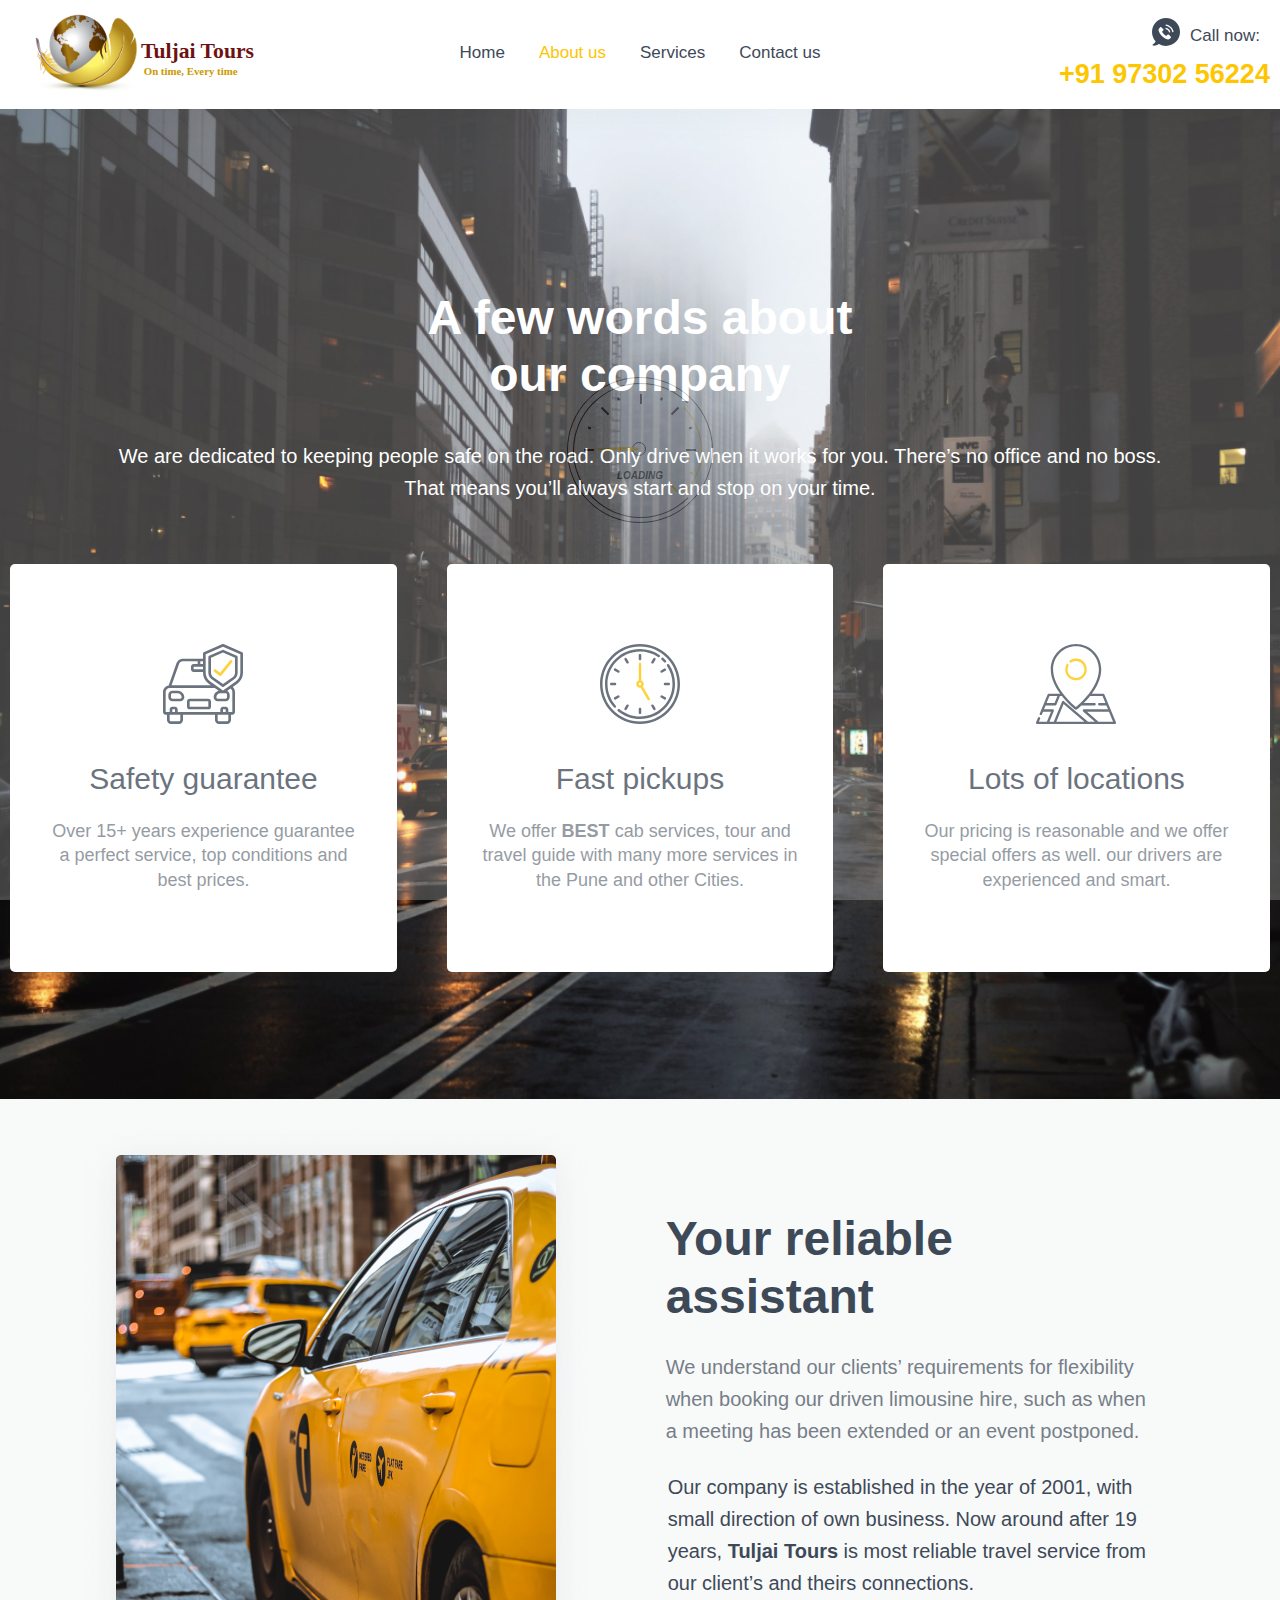
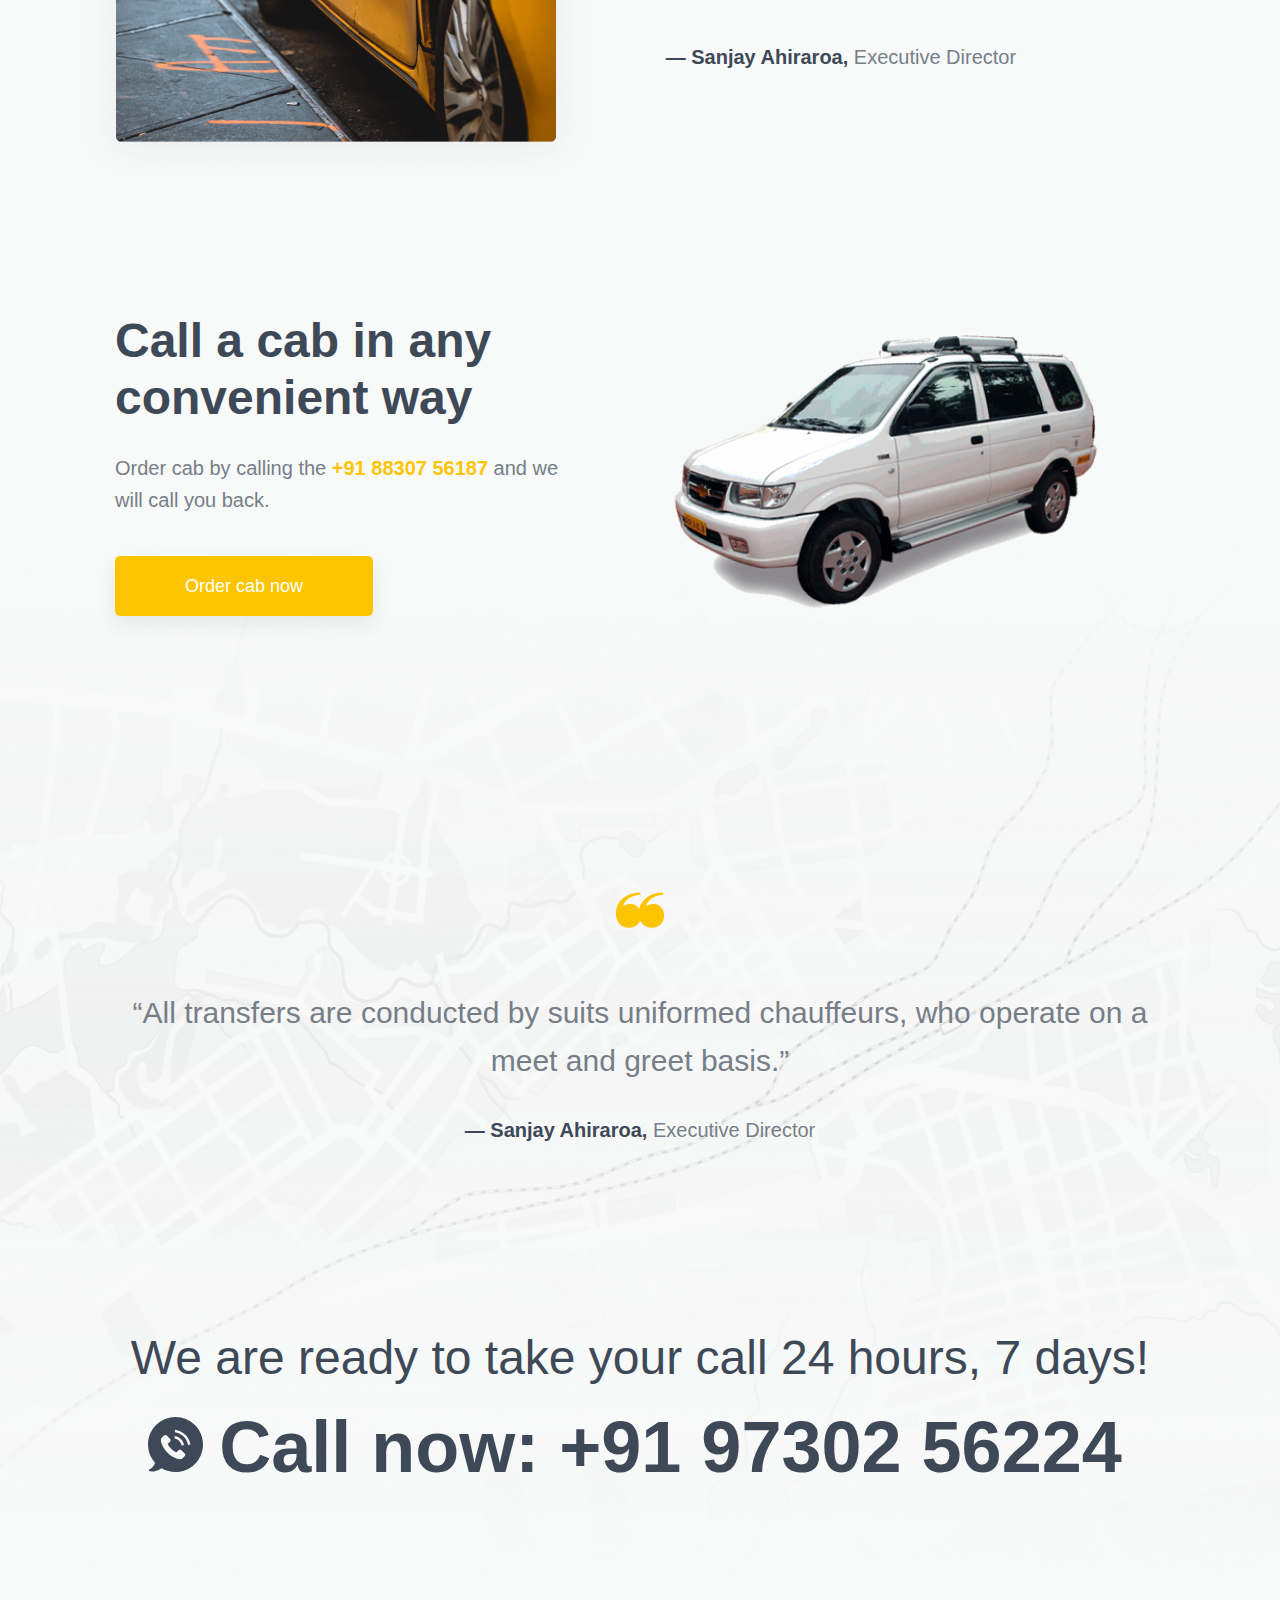
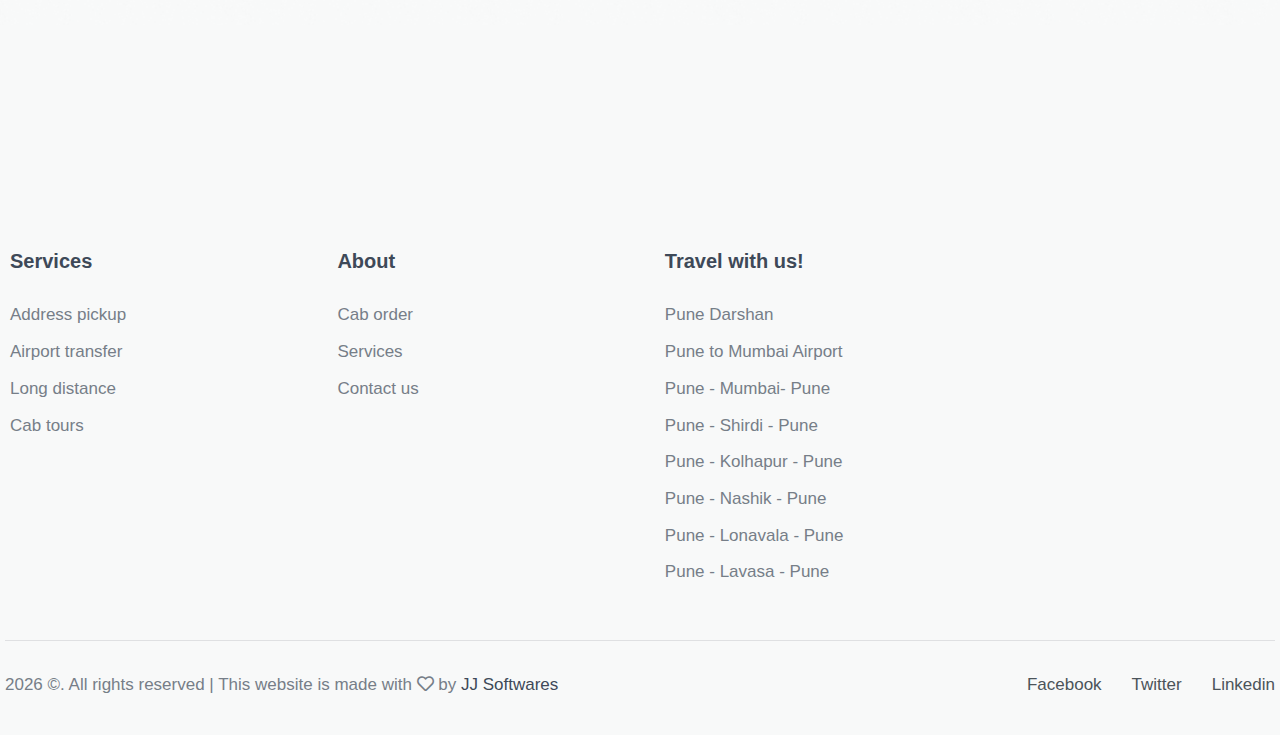
<file: about-us.html>
<!DOCTYPE html>
<html lang="en-US">

<head>
	<meta charset="UTF-8">
	
	
	<meta name="viewport" content="width=device-width, initial-scale=1">
	<title>Tuljai Tours - About us</title>
	<meta name="robots" content="noindex,nofollow">
	<link rel="dns-prefetch" href="//fonts.googleapis.com">
	<link rel="dns-prefetch" href="//s.w.org">
	<link rel="stylesheet" id="wp-block-library-css" href="css/block-library-style.min.css" type="text/css" media="all">
	<link rel="stylesheet" id="contact-form-7-css" href="css/css-styles.css" type="text/css" media="all">
	<link rel="stylesheet" id="font-awesome-css" href="css/css-font-awesome.min.css" type="text/css" media="all">
	<link rel="stylesheet" id="kava-parent-theme-style-css" href="css/kava-style.css" type="text/css" media="all">
	<link rel="stylesheet" id="kava-theme-style-css" href="css/pickup-style.css" type="text/css" media="all">
	<style id="kava-theme-style-inline-css" type="text/css">
		/* #Typography */body {font-style: normal;font-weight: 300;font-size: 14px;line-height: 1.6;font-family: Roboto, sans-serif;letter-spacing: 0px;text-align: left;color: #3b3d42;}h1,.h1-style {font-style: normal;font-weight: 400;font-size: 34px;line-height: 1.4;font-family: Roboto, sans-serif;letter-spacing: 0px;text-align: inherit;color: #3b3d42;}h2,.h2-style {font-style: normal;font-weight: 400;font-size: 24px;line-height: 1.4;font-family: Roboto, sans-serif;letter-spacing: 0px;text-align: inherit;color: #3b3d42;}h3,.h3-style {font-style: normal;font-weight: 400;font-size: 21px;line-height: 1.4;font-family: Roboto, sans-serif;letter-spacing: 0px;text-align: inherit;color: #3b3d42;}h4,.h4-style {font-style: normal;font-weight: 400;font-size: 20px;line-height: 1.5;font-family: Roboto, sans-serif;letter-spacing: 0px;text-align: inherit;color: #3b3d42;}h5,.h5-style {font-style: normal;font-weight: 300;font-size: 18px;line-height: 1.5;font-family: Roboto, sans-serif;letter-spacing: 0px;text-align: inherit;color: #3b3d42;}h6,.h6-style {font-style: normal;font-weight: 500;font-size: 14px;line-height: 1.5;font-family: Roboto, sans-serif;letter-spacing: 0px;text-align: inherit;color: #3b3d42;}@media (min-width: 1200px) {h1,.h1-style { font-size: 56px; }h2,.h2-style { font-size: 40px; }h3,.h3-style { font-size: 28px; }}a,h1 a:hover,h2 a:hover,h3 a:hover,h4 a:hover,h5 a:hover,h6 a:hover { color: #3e4958; }a:hover { color: #fdc501; }blockquote {color: #fdc501;}/* #Header */.site-header__wrap {background-color: #ffffff;background-repeat: repeat;background-position: center top;background-attachment: scroll;;}/* ##Top Panel */.top-panel {color: #a1a2a4;background-color: #ffffff;}/* #Main Menu */.main-navigation {font-style: normal;font-weight: 400;font-size: 14px;line-height: 1.4;font-family: Roboto, sans-serif;letter-spacing: 0px;}.main-navigation a,.menu-item-has-children:before {color: #a1a2a4;}.main-navigation a:hover,.main-navigation .current_page_item>a,.main-navigation .current-menu-item>a,.main-navigation .current_page_ancestor>a,.main-navigation .current-menu-ancestor>a {color: #fdc501;}/* #Mobile Menu */.mobile-menu-toggle-button {color: #ffffff;background-color: #fdc501;}/* #Social */.social-list a {color: #a1a2a4;}.social-list a:hover {color: #fdc501;}/* #Breadcrumbs */.breadcrumbs_item {font-style: normal;font-weight: 400;font-size: 11px;line-height: 1.5;font-family: Roboto, sans-serif;letter-spacing: 0px;}.breadcrumbs_item_sep,.breadcrumbs_item_link {color: #a1a2a4;}.breadcrumbs_item_link:hover {color: #fdc501;}/* #Post navigation */.post-navigation i {color: #a1a2a4;}.post-navigation .nav-links a:hover .post-title,.post-navigation .nav-links a:hover .nav-text {color: #3e4958;}.post-navigation .nav-links a:hover i {color: #fdc501;}/* #Pagination */.pagination .page-numbers,.page-links > span,.page-links > a {color: #a1a2a4;}.pagination a.page-numbers:hover,.pagination .page-numbers.current,.page-links > a:hover,.page-links > span {color: #fdc501;}.pagination .next,.pagination .prev {color: #3e4958;}.pagination .next:hover,.pagination .prev:hover {color: #fdc501;}/* #Button Appearance Styles (regular scheme) */.btn,button,input[type='button'],input[type='reset'],input[type='submit'] {font-style: normal;font-weight: 900;font-size: 11px;line-height: 1;font-family: Roboto, sans-serif;letter-spacing: 1px;color: #ffffff;background-color: #fdc501;}.btn:hover,button:hover,input[type='button']:hover,input[type='reset']:hover,input[type='submit']:hover,input[type='reset']:hover {color: #ffffff;background-color: rgb(255,235,39);}.btn.invert-button {color: #ffffff;}.btn.invert-button:hover {color: #ffffff;border-color: #fdc501;background-color: #fdc501;}/* #Totop Button */#toTop {background-color: black;color: white; padding: 10px;border-radius: 5px;}#toTop:hover {background-color: orange;color: black;}input,optgroup,select,textarea {font-size: 14px;}/* #Comment, Contact, Password Forms */.comment-form .submit,.wpcf7-submit,.post-password-form label + input {font-style: normal;font-weight: 900;font-size: 11px;line-height: 1;font-family: Roboto, sans-serif;letter-spacing: 1px;color: #ffffff;background-color: #fdc501;}.comment-form .submit:hover,.wpcf7-submit:hover,.post-password-form label + input:hover {color: #ffffff;background-color: rgb(255,235,39);}.comment-reply-title {font-style: normal;font-weight: 400;font-size: 20px;line-height: 1.5;font-family: Roboto, sans-serif;letter-spacing: 0px;color: #3b3d42;}/* Cookies consent */.comment-form-cookies-consent input[type='checkbox']:checked ~ label[for=wp-comment-cookies-consent]:before {color: #ffffff;border-color: #fdc501;background-color: #fdc501;}/* #Comment Reply Link */#cancel-comment-reply-link {color: #3e4958;}#cancel-comment-reply-link:hover {color: #fdc501;}/* #Comment item */.comment-body .fn {font-style: normal;font-weight: 500;font-size: 14px;line-height: 1.5;font-family: Roboto, sans-serif;letter-spacing: 0px;color: #3b3d42;}.comment-date__time {color: #a1a2a4;}.comment-reply-link {font-style: normal;font-weight: 900;font-size: 11px;line-height: 1;font-family: Roboto, sans-serif;letter-spacing: 1px;}/* #Input Placeholders */::-webkit-input-placeholder { color: #a1a2a4; }::-moz-placeholder{ color: #a1a2a4; }:-moz-placeholder{ color: #a1a2a4; }:-ms-input-placeholder{ color: #a1a2a4; }/* #Entry Meta */.posted-on,.cat-links,.byline,.tags-links {color: #a1a2a4;}.comments-button {color: #a1a2a4;}.comments-button:hover {color: #ffffff;background-color: #fdc501;}.btn-style .post-categories a {color: #ffffff;background-color: #fdc501;}.btn-style .post-categories a:hover {color: #ffffff;background-color: rgb(255,235,39);}.sticky-label {color: #ffffff;background-color: #fdc501;}/* Posts List Item Invert */.invert-hover.has-post-thumbnail:hover,.invert-hover.has-post-thumbnail:hover .posted-on,.invert-hover.has-post-thumbnail:hover .cat-links,.invert-hover.has-post-thumbnail:hover .byline,.invert-hover.has-post-thumbnail:hover .tags-links,.invert-hover.has-post-thumbnail:hover .entry-meta,.invert-hover.has-post-thumbnail:hover a,.invert-hover.has-post-thumbnail:hover .btn-icon,.invert-item.has-post-thumbnail,.invert-item.has-post-thumbnail .posted-on,.invert-item.has-post-thumbnail .cat-links,.invert-item.has-post-thumbnail .byline,.invert-item.has-post-thumbnail .tags-links,.invert-item.has-post-thumbnail .entry-meta,.invert-item.has-post-thumbnail a,.invert-item.has-post-thumbnail .btn:hover,.invert-item.has-post-thumbnail .btn-style .post-categories a:hover,.invert,.invert .entry-title,.invert a,.invert .byline,.invert .posted-on,.invert .cat-links,.invert .tags-links {color: #ffffff;}.invert-hover.has-post-thumbnail:hover a:hover,.invert-hover.has-post-thumbnail:hover .btn-icon:hover,.invert-item.has-post-thumbnail a:hover,.invert a:hover {color: #3e4958;}.invert-hover.has-post-thumbnail .btn,.invert-item.has-post-thumbnail .comments-button,.posts-list--default.list-style-v10 .invert.default-item .comments-button{color: #ffffff;background-color: #fdc501;}.invert-hover.has-post-thumbnail .btn:hover,.invert-item.has-post-thumbnail .comments-button:hover,.posts-list--default.list-style-v10 .invert.default-item .comments-button:hover {color: #3e4958;background-color: #ffffff;}/* Default Posts List */.list-style-v8 .comments-link {color: #a1a2a4;}.list-style-v8 .comments-link:hover {color: #fdc501;}/* Creative Posts List */.creative-item .entry-title a:hover {color: #3e4958;}.list-style-default .creative-item a,.creative-item .btn-icon {color: #a1a2a4;}.list-style-default .creative-item a:hover,.creative-item .btn-icon:hover {color: #3e4958;}.list-style-default .creative-item .btn,.list-style-default .creative-item .btn:hover,.list-style-default .creative-item .comments-button:hover {color: #ffffff;}.creative-item__title-first-letter {font-style: normal;font-weight: 400;font-family: Roboto, sans-serif;color: #3b3d42;}.posts-list--creative.list-style-v10 .creative-item:before {background-color: #fdc501;box-shadow: 0px 0px 0px 8px rgba(253,197,1,0.25);}.posts-list--creative.list-style-v10 .creative-item__post-date {font-style: normal;font-weight: 400;font-size: 20px;line-height: 1.5;font-family: Roboto, sans-serif;letter-spacing: 0px;color: #3e4958;}.posts-list--creative.list-style-v10 .creative-item__post-date a {color: #3e4958;}.posts-list--creative.list-style-v10 .creative-item__post-date a:hover {color: #fdc501;}/* Creative Posts List style-v2 */.list-style-v2 .creative-item .entry-title,.list-style-v9 .creative-item .entry-title {font-style: normal;font-weight: 400;font-size: 20px;line-height: 1.5;font-family: Roboto, sans-serif;letter-spacing: 0px;}/* Image Post Format */.post_format-post-format-image .post-thumbnail__link:before {color: #ffffff;background-color: #fdc501;}/* Gallery Post Format */.post_format-post-format-gallery .swiper-button-prev,.post_format-post-format-gallery .swiper-button-next {color: #a1a2a4;}.post_format-post-format-gallery .swiper-button-prev:hover,.post_format-post-format-gallery .swiper-button-next:hover {color: #fdc501;}/* Link Post Format */.post_format-post-format-quote .post-format-quote {color: #ffffff;background-color: #fdc501;}.post_format-post-format-quote .post-format-quote:before {color: #fdc501;background-color: #ffffff;}/* Post Author */.post-author__title a {color: #3e4958;}.post-author__title a:hover {color: #fdc501;}.invert .post-author__title a {color: #ffffff;}.invert .post-author__title a:hover {color: #3e4958;}/* Single Post */.single-post blockquote {border-color: #fdc501;}.single-post:not(.post-template-single-layout-4):not(.post-template-single-layout-7) .tags-links a:hover {color: #ffffff;border-color: #fdc501;background-color: #fdc501;}.single-header-3 .post-author .byline,.single-header-4 .post-author .byline,.single-header-5 .post-author .byline {font-style: normal;font-weight: 400;font-size: 20px;line-height: 1.5;font-family: Roboto, sans-serif;letter-spacing: 0px;}.single-header-8,.single-header-10 .entry-header {background-color: #fdc501;}.single-header-8.invert a:hover,.single-header-10.invert a:hover {color: rgba(255,255,255,0.5);}.single-header-3 a.comments-button,.single-header-10 a.comments-button {border: 1px solid #ffffff;}.single-header-3 a.comments-button:hover,.single-header-10 a.comments-button:hover {color: #3e4958;background-color: #ffffff;}/* Page preloader */.page-preloader {border-top-color: #fdc501;border-right-color: #fdc501;}/* Logo */.site-logo__link,.site-logo__link:hover {color: #fdc501;}/* Page title */.page-title {font-style: normal;font-weight: 400;font-size: 24px;line-height: 1.4;font-family: Roboto, sans-serif;letter-spacing: 0px;color: #3b3d42;}@media (min-width: 1200px) {.page-title { font-size: 40px; }}/* Grid Posts List */.posts-list.list-style-v3 .comments-link {border-color: #3e4958;}.posts-list.list-style-v4 .comments-link {color: #a1a2a4;}.posts-list.list-style-v4 .posts-list__item.grid-item .grid-item-wrap .comments-link:hover {color: #ffffff;background-color: #3e4958;}/* Posts List Grid Item Invert */.grid-item-wrap.invert,.grid-item-wrap.invert .posted-on,.grid-item-wrap.invert .cat-links,.grid-item-wrap.invert .byline,.grid-item-wrap.invert .tags-links,.grid-item-wrap.invert .entry-meta,.grid-item-wrap.invert a,.grid-item-wrap.invert .btn-icon,.grid-item-wrap.invert .comments-button {color: #ffffff;}/* Posts List Grid-5 Item Invert */.list-style-v5 .grid-item-wrap.invert .posted-on,.list-style-v5 .grid-item-wrap.invert .cat-links,.list-style-v5 .grid-item-wrap.invert .byline,.list-style-v5 .grid-item-wrap.invert .tags-links,.list-style-v5 .grid-item-wrap.invert .posted-on a,.list-style-v5 .grid-item-wrap.invert .cat-links a,.list-style-v5 .grid-item-wrap.invert .tags-links a,.list-style-v5 .grid-item-wrap.invert .byline a,.list-style-v5 .grid-item-wrap.invert .comments-link,.list-style-v5 .grid-item-wrap.invert .entry-title a:hover {color: #fdc501;}.list-style-v5 .grid-item-wrap.invert .posted-on a:hover,.list-style-v5 .grid-item-wrap.invert .cat-links a:hover,.list-style-v5 .grid-item-wrap.invert .tags-links a:hover,.list-style-v5 .grid-item-wrap.invert .byline a:hover,.list-style-v5 .grid-item-wrap.invert .comments-link:hover {color: #ffffff;}/* Posts List Grid-6 Item Invert */.posts-list.list-style-v6 .posts-list__item.grid-item .grid-item-wrap .cat-links a,.posts-list.list-style-v7 .posts-list__item.grid-item .grid-item-wrap .cat-links a {color: #ffffff;background-color: #3e4958;}.posts-list.list-style-v6 .posts-list__item.grid-item .grid-item-wrap .cat-links a:hover,.posts-list.list-style-v7 .posts-list__item.grid-item .grid-item-wrap .cat-links a:hover {color: #ffffff;background-color: rgb(255,235,39);}.posts-list.list-style-v9 .posts-list__item.grid-item .grid-item-wrap .entry-header .entry-title {font-weight : 300;}/* Grid 7 */.list-style-v7 .grid-item-wrap.invert .posted-on a:hover,.list-style-v7 .grid-item-wrap.invert .cat-links a:hover,.list-style-v7 .grid-item-wrap.invert .tags-links a:hover,.list-style-v7 .grid-item-wrap.invert .byline a:hover,.list-style-v7 .grid-item-wrap.invert .comments-link:hover,.list-style-v7 .grid-item-wrap.invert .entry-title a:hover,.list-style-v6 .grid-item-wrap.invert .posted-on a:hover,.list-style-v6 .grid-item-wrap.invert .cat-links a:hover,.list-style-v6 .grid-item-wrap.invert .tags-links a:hover,.list-style-v6 .grid-item-wrap.invert .byline a:hover,.list-style-v6 .grid-item-wrap.invert .comments-link:hover,.list-style-v6 .grid-item-wrap.invert .entry-title a:hover {color: #fdc501;}.list-style-v7 .grid-item-wrap.invert .posted-on,.list-style-v7 .grid-item-wrap.invert .cat-links,.list-style-v7 .grid-item-wrap.invert .byline,.list-style-v7 .grid-item-wrap.invert .tags-links,.list-style-v7 .grid-item-wrap.invert .posted-on a,.list-style-v7 .grid-item-wrap.invert .cat-links a,.list-style-v7 .grid-item-wrap.invert .tags-links a,.list-style-v7 .grid-item-wrap.invert .byline a,.list-style-v7 .grid-item-wrap.invert .comments-link,.list-style-v7 .grid-item-wrap.invert .entry-title a,.list-style-v7 .grid-item-wrap.invert .entry-content p,.list-style-v6 .grid-item-wrap.invert .posted-on,.list-style-v6 .grid-item-wrap.invert .cat-links,.list-style-v6 .grid-item-wrap.invert .byline,.list-style-v6 .grid-item-wrap.invert .tags-links,.list-style-v6 .grid-item-wrap.invert .posted-on a,.list-style-v6 .grid-item-wrap.invert .cat-links a,.list-style-v6 .grid-item-wrap.invert .tags-links a,.list-style-v6 .grid-item-wrap.invert .byline a,.list-style-v6 .grid-item-wrap.invert .comments-link,.list-style-v6 .grid-item-wrap.invert .entry-title a,.list-style-v6 .grid-item-wrap.invert .entry-content p {color: #ffffff;}.posts-list.list-style-v7 .grid-item .grid-item-wrap .entry-footer .comments-link:hover,.posts-list.list-style-v6 .grid-item .grid-item-wrap .entry-footer .comments-link:hover,.posts-list.list-style-v6 .posts-list__item.grid-item .grid-item-wrap .btn:hover,.posts-list.list-style-v7 .posts-list__item.grid-item .grid-item-wrap .btn:hover {color: #fdc501;border-color: #fdc501;}.posts-list.list-style-v10 .grid-item-inner .space-between-content .comments-link {color: #a1a2a4;}.posts-list.list-style-v10 .grid-item-inner .space-between-content .comments-link:hover {color: #fdc501;}.posts-list.list-style-v10 .posts-list__item.justify-item .justify-item-inner .entry-title a {color: #3b3d42;}.posts-list.posts-list--vertical-justify.list-style-v10 .posts-list__item.justify-item .justify-item-inner .entry-title a:hover{color: #ffffff;background-color: #fdc501;}.posts-list.list-style-v5 .posts-list__item.justify-item .justify-item-inner.invert .cat-links a:hover,.posts-list.list-style-v8 .posts-list__item.justify-item .justify-item-inner.invert .cat-links a:hover {color: #ffffff;background-color: rgb(255,235,39);}.posts-list.list-style-v5 .posts-list__item.justify-item .justify-item-inner.invert .cat-links a,.posts-list.list-style-v8 .posts-list__item.justify-item .justify-item-inner.invert .cat-links a{color: #ffffff;background-color: #3e4958;}.list-style-v8 .justify-item-inner.invert .posted-on,.list-style-v8 .justify-item-inner.invert .cat-links,.list-style-v8 .justify-item-inner.invert .byline,.list-style-v8 .justify-item-inner.invert .tags-links,.list-style-v8 .justify-item-inner.invert .posted-on a,.list-style-v8 .justify-item-inner.invert .cat-links a,.list-style-v8 .justify-item-inner.invert .tags-links a,.list-style-v8 .justify-item-inner.invert .byline a,.list-style-v8 .justify-item-inner.invert .comments-link,.list-style-v8 .justify-item-inner.invert .entry-title a,.list-style-v8 .justify-item-inner.invert .entry-content p,.list-style-v5 .justify-item-inner.invert .posted-on,.list-style-v5 .justify-item-inner.invert .cat-links,.list-style-v5 .justify-item-inner.invert .byline,.list-style-v5 .justify-item-inner.invert .tags-links,.list-style-v5 .justify-item-inner.invert .posted-on a,.list-style-v5 .justify-item-inner.invert .cat-links a,.list-style-v5 .justify-item-inner.invert .tags-links a,.list-style-v5 .justify-item-inner.invert .byline a,.list-style-v5 .justify-item-inner.invert .comments-link,.list-style-v5 .justify-item-inner.invert .entry-title a,.list-style-v5 .justify-item-inner.invert .entry-content p,.list-style-v4 .justify-item-inner.invert .posted-on:hover,.list-style-v4 .justify-item-inner.invert .cat-links,.list-style-v4 .justify-item-inner.invert .byline,.list-style-v4 .justify-item-inner.invert .tags-links,.list-style-v4 .justify-item-inner.invert .posted-on a,.list-style-v4 .justify-item-inner.invert .cat-links a,.list-style-v4 .justify-item-inner.invert .tags-links a,.list-style-v4 .justify-item-inner.invert .byline a,.list-style-v4 .justify-item-inner.invert .comments-link,.list-style-v4 .justify-item-inner.invert .entry-title a,.list-style-v4 .justify-item-inner.invert .entry-content p {color: #ffffff;}.list-style-v8 .justify-item-inner.invert .posted-on a:hover,.list-style-v8 .justify-item-inner.invert .cat-links a:hover,.list-style-v8 .justify-item-inner.invert .tags-links a:hover,.list-style-v8 .justify-item-inner.invert .byline a:hover,.list-style-v8 .justify-item-inner.invert .comments-link:hover,.list-style-v8 .justify-item-inner.invert .entry-title a:hover,.list-style-v5 .justify-item-inner.invert .posted-on a:hover,.list-style-v5 .justify-item-inner.invert .cat-links a:hover,.list-style-v5 .justify-item-inner.invert .tags-links a:hover,.list-style-v5 .justify-item-inner.invert .byline a:hover,.list-style-v5 .justify-item-inner.invert .entry-title a:hover,.list-style-v4 .justify-item-inner.invert .posted-on a,.list-style-v4 .justify-item-inner.invert .cat-links a:hover,.list-style-v4 .justify-item-inner.invert .tags-links a:hover,.list-style-v4 .justify-item-inner.invert .byline a:hover,.list-style-v4 .justify-item-inner.invert .comments-link:hover,.list-style-v4 .justify-item-inner.invert .entry-title a:hover{color: #fdc501;}.posts-list.list-style-v5 .justify-item .justify-item-wrap .entry-footer .comments-link:hover {border-color: #fdc501;}.list-style-v4 .justify-item-inner.invert .btn:hover,.list-style-v6 .justify-item-wrap.invert .btn:hover,.list-style-v8 .justify-item-inner.invert .btn:hover {color: #ffffff;}.posts-list.posts-list--vertical-justify.list-style-v5 .posts-list__item.justify-item .justify-item-wrap .entry-footer .comments-link:hover,.posts-list.posts-list--vertical-justify.list-style-v5 .posts-list__item.justify-item .justify-item-wrap .entry-footer .btn:hover {color: #fdc501;border-color: #fdc501;}/* masonry Posts List */.posts-list.list-style-v3 .comments-link {border-color: #3e4958;}.posts-list.list-style-v4 .comments-link {color: #a1a2a4;}.posts-list.list-style-v4 .posts-list__item.masonry-item .masonry-item-wrap .comments-link:hover {color: #ffffff;background-color: #3e4958;}/* Posts List masonry Item Invert */.masonry-item-wrap.invert,.masonry-item-wrap.invert .posted-on,.masonry-item-wrap.invert .cat-links,.masonry-item-wrap.invert .byline,.masonry-item-wrap.invert .tags-links,.masonry-item-wrap.invert .entry-meta,.masonry-item-wrap.invert a,.masonry-item-wrap.invert .btn-icon,.masonry-item-wrap.invert .comments-button {color: #ffffff;}/* Posts List masonry-5 Item Invert */.list-style-v5 .masonry-item-wrap.invert .posted-on,.list-style-v5 .masonry-item-wrap.invert .cat-links,.list-style-v5 .masonry-item-wrap.invert .byline,.list-style-v5 .masonry-item-wrap.invert .tags-links,.list-style-v5 .masonry-item-wrap.invert .posted-on a,.list-style-v5 .masonry-item-wrap.invert .cat-links a,.list-style-v5 .masonry-item-wrap.invert .tags-links a,.list-style-v5 .masonry-item-wrap.invert .byline a,.list-style-v5 .masonry-item-wrap.invert .comments-link,.list-style-v5 .masonry-item-wrap.invert .entry-title a:hover {color: #fdc501;}.list-style-v5 .masonry-item-wrap.invert .posted-on a:hover,.list-style-v5 .masonry-item-wrap.invert .cat-links a:hover,.list-style-v5 .masonry-item-wrap.invert .tags-links a:hover,.list-style-v5 .masonry-item-wrap.invert .byline a:hover,.list-style-v5 .masonry-item-wrap.invert .comments-link:hover {color: #ffffff;}.posts-list.list-style-v10 .masonry-item-inner .space-between-content .comments-link {color: #a1a2a4;}.posts-list.list-style-v10 .masonry-item-inner .space-between-content .comments-link:hover {color: #fdc501;}.widget_recent_entries a,.widget_recent_comments a {font-style: normal;font-weight: 500;font-size: 14px;line-height: 1.5;font-family: Roboto, sans-serif;letter-spacing: 0px;color: #3b3d42;}.widget_recent_entries a:hover,.widget_recent_comments a:hover {color: #3e4958;}.widget_recent_entries .post-date,.widget_recent_comments .recentcomments {color: #a1a2a4;}.widget_recent_comments .comment-author-link a {color: #a1a2a4;}.widget_recent_comments .comment-author-link a:hover {color: #3e4958;}.widget_calendar th,.widget_calendar caption {color: #fdc501;}.widget_calendar tbody td a {color: #3b3d42;}.widget_calendar tbody td a:hover {color: #ffffff;background-color: #fdc501;}.widget_calendar tfoot td a {color: #a1a2a4;}.widget_calendar tfoot td a:hover {color: #fdc501;}/* Preloader */.jet-smart-listing-wrap.jet-processing + div.jet-smart-listing-loading,div.wpcf7 .ajax-loader {border-top-color: #fdc501;border-right-color: #fdc501;}/*--------------------------------------------------------------## Ecwid Plugin Styles--------------------------------------------------------------*//* Product Title, Product Price amount */html#ecwid_html body#ecwid_body .ec-size .ec-wrapper .ec-store .grid-product__title-inner,html#ecwid_html body#ecwid_body .ec-size .ec-wrapper .ec-store .grid__products .grid-product__image ~ .grid-product__price .grid-product__price-amount,html#ecwid_html body#ecwid_body .ec-size .ec-wrapper .ec-store .grid__products .grid-product__image ~ .grid-product__title .grid-product__price-amount,html#ecwid_html body#ecwid_body .ec-size .ec-store .grid__products--medium-items.grid__products--layout-center .grid-product__price-compare,html#ecwid_html body#ecwid_body .ec-size .ec-store .grid__products--medium-items .grid-product__details,html#ecwid_html body#ecwid_body .ec-size .ec-store .grid__products--medium-items .grid-product__sku,html#ecwid_html body#ecwid_body .ec-size .ec-store .grid__products--medium-items .grid-product__sku-hover,html#ecwid_html body#ecwid_body .ec-size .ec-store .grid__products--medium-items .grid-product__tax,html#ecwid_html body#ecwid_body .ec-size .ec-wrapper .ec-store .form__msg,html#ecwid_html body#ecwid_body .ec-size.ec-size--l .ec-wrapper .ec-store h1,html#ecwid_html body#ecwid_body.page .ec-size .ec-wrapper .ec-store .product-details__product-title,html#ecwid_html body#ecwid_body.page .ec-size .ec-wrapper .ec-store .product-details__product-price,html#ecwid_html body#ecwid_body .ec-size .ec-wrapper .ec-store .product-details-module__title,html#ecwid_html body#ecwid_body .ec-size .ec-wrapper .ec-store .ec-cart-summary__row--total .ec-cart-summary__title,html#ecwid_html body#ecwid_body .ec-size .ec-wrapper .ec-store .ec-cart-summary__row--total .ec-cart-summary__price,html#ecwid_html body#ecwid_body .ec-size .ec-wrapper .ec-store .grid__categories * {font-style: normal;font-weight: 500;line-height: 1.5;font-family: Roboto, sans-serif;letter-spacing: 0px;}html#ecwid_html body#ecwid_body .ecwid .ec-size .ec-wrapper .ec-store .product-details__product-description {font-style: normal;font-weight: 300;font-size: 14px;line-height: 1.6;font-family: Roboto, sans-serif;letter-spacing: 0px;text-align: left;color: #3b3d42;}html#ecwid_html body#ecwid_body .ec-size .ec-wrapper .ec-store .grid-product__title-inner,html#ecwid_html body#ecwid_body .ec-size .ec-wrapper .ec-store .grid__products .grid-product__image ~ .grid-product__price .grid-product__price-amount,html#ecwid_html body#ecwid_body .ec-size .ec-wrapper .ec-store .grid__products .grid-product__image ~ .grid-product__title .grid-product__price-amount,html#ecwid_html body#ecwid_body .ec-size .ec-store .grid__products--medium-items.grid__products--layout-center .grid-product__price-compare,html#ecwid_html body#ecwid_body .ec-size .ec-store .grid__products--medium-items .grid-product__details,html#ecwid_html body#ecwid_body .ec-size .ec-store .grid__products--medium-items .grid-product__sku,html#ecwid_html body#ecwid_body .ec-size .ec-store .grid__products--medium-items .grid-product__sku-hover,html#ecwid_html body#ecwid_body .ec-size .ec-store .grid__products--medium-items .grid-product__tax,html#ecwid_html body#ecwid_body .ec-size .ec-wrapper .ec-store .product-details-module__title,html#ecwid_html body#ecwid_body.page .ec-size .ec-wrapper .ec-store .product-details__product-price,html#ecwid_html body#ecwid_body.page .ec-size .ec-wrapper .ec-store .product-details__product-title,html#ecwid_html body#ecwid_body .ec-size .ec-wrapper .ec-store .form-control__text,html#ecwid_html body#ecwid_body .ec-size .ec-wrapper .ec-store .form-control__textarea,html#ecwid_html body#ecwid_body .ec-size .ec-wrapper .ec-store .ec-link,html#ecwid_html body#ecwid_body .ec-size .ec-wrapper .ec-store .ec-link:visited,html#ecwid_html body#ecwid_body .ec-size .ec-wrapper .ec-store input[type="radio"].form-control__radio:checked+.form-control__radio-view::after {color: #3e4958;}html#ecwid_html body#ecwid_body .ec-size .ec-wrapper .ec-store .ec-link:hover {color: #fdc501;}/* Product Title, Price small state */html#ecwid_html body#ecwid_body .ec-size .ec-wrapper .ec-store .grid__products--small-items .grid-product__title-inner,html#ecwid_html body#ecwid_body .ec-size .ec-wrapper .ec-store .grid__products--small-items .grid-product__price-hover .grid-product__price-amount,html#ecwid_html body#ecwid_body .ec-size .ec-wrapper .ec-store .grid__products--small-items .grid-product__image ~ .grid-product__price .grid-product__price-amount,html#ecwid_html body#ecwid_body .ec-size .ec-wrapper .ec-store .grid__products--small-items .grid-product__image ~ .grid-product__title .grid-product__price-amount,html#ecwid_html body#ecwid_body .ec-size .ec-wrapper .ec-store .grid__products--small-items.grid__products--layout-center .grid-product__price-compare,html#ecwid_html body#ecwid_body .ec-size .ec-wrapper .ec-store .grid__products--small-items .grid-product__details,html#ecwid_html body#ecwid_body .ec-size .ec-wrapper .ec-store .grid__products--small-items .grid-product__sku,html#ecwid_html body#ecwid_body .ec-size .ec-wrapper .ec-store .grid__products--small-items .grid-product__sku-hover,html#ecwid_html body#ecwid_body .ec-size .ec-wrapper .ec-store .grid__products--small-items .grid-product__tax {font-size: 12px;}/* Product Title, Price medium state */html#ecwid_html body#ecwid_body .ec-size .ec-wrapper .ec-store .grid__products--medium-items .grid-product__title-inner,html#ecwid_html body#ecwid_body .ec-size .ec-wrapper .ec-store .grid__products--medium-items .grid-product__price-hover .grid-product__price-amount,html#ecwid_html body#ecwid_body .ec-size .ec-wrapper .ec-store .grid__products--medium-items .grid-product__image ~ .grid-product__price .grid-product__price-amount,html#ecwid_html body#ecwid_body .ec-size .ec-wrapper .ec-store .grid__products--medium-items .grid-product__image ~ .grid-product__title .grid-product__price-amount,html#ecwid_html body#ecwid_body .ec-size .ec-wrapper .ec-store .grid__products--medium-items.grid__products--layout-center .grid-product__price-compare,html#ecwid_html body#ecwid_body .ec-size .ec-wrapper .ec-store .grid__products--medium-items .grid-product__details,html#ecwid_html body#ecwid_body .ec-size .ec-wrapper .ec-store .grid__products--medium-items .grid-product__sku,html#ecwid_html body#ecwid_body .ec-size .ec-wrapper .ec-store .grid__products--medium-items .grid-product__sku-hover,html#ecwid_html body#ecwid_body .ec-size .ec-wrapper .ec-store .grid__products--medium-items .grid-product__tax {font-size: 14px;}/* Product Title, Price large state */html#ecwid_html body#ecwid_body .ec-size .ec-wrapper .ec-store .grid__products--large-items .grid-product__title-inner,html#ecwid_html body#ecwid_body .ec-size .ec-wrapper .ec-store .grid__products--large-items .grid-product__price-hover .grid-product__price-amount,html#ecwid_html body#ecwid_body .ec-size .ec-wrapper .ec-store .grid__products--large-items .grid-product__image ~ .grid-product__price .grid-product__price-amount,html#ecwid_html body#ecwid_body .ec-size .ec-wrapper .ec-store .grid__products--large-items .grid-product__image ~ .grid-product__title .grid-product__price-amount,html#ecwid_html body#ecwid_body .ec-size .ec-wrapper .ec-store .grid__products--large-items.grid__products--layout-center .grid-product__price-compare,html#ecwid_html body#ecwid_body .ec-size .ec-wrapper .ec-store .grid__products--large-items .grid-product__details,html#ecwid_html body#ecwid_body .ec-size .ec-wrapper .ec-store .grid__products--large-items .grid-product__sku,html#ecwid_html body#ecwid_body .ec-size .ec-wrapper .ec-store .grid__products--large-items .grid-product__sku-hover,html#ecwid_html body#ecwid_body .ec-size .ec-wrapper .ec-store .grid__products--large-items .grid-product__tax {font-size: 17px;}/* Product Add To Cart button */html#ecwid_html body#ecwid_body .ec-size .ec-wrapper .ec-store button {font-style: normal;font-weight: 900;line-height: 1;font-family: Roboto, sans-serif;letter-spacing: 1px;}/* Product Add To Cart button normal state */html#ecwid_html body#ecwid_body .ec-size .ec-wrapper .ec-store .form-control--secondary .form-control__button,html#ecwid_html body#ecwid_body .ec-size .ec-wrapper .ec-store .form-control--primary .form-control__button {border-color: #fdc501;background-color: transparent;color: #fdc501;}/* Product Add To Cart button hover state, Product Category active state */html#ecwid_html body#ecwid_body .ec-size .ec-wrapper .ec-store .form-control--secondary .form-control__button:hover,html#ecwid_html body#ecwid_body .ec-size .ec-wrapper .ec-store .form-control--primary .form-control__button:hover,html#ecwid_html body#ecwid_body .horizontal-menu-container.horizontal-desktop .horizontal-menu-item.horizontal-menu-item--active>a {border-color: #fdc501;background-color: #fdc501;color: #ffffff;}/* Black Product Add To Cart button normal state */html#ecwid_html body#ecwid_body .ec-size .ec-wrapper .ec-store .grid__products--appearance-hover .grid-product--dark .form-control--secondary .form-control__button {border-color: #fdc501;background-color: #fdc501;color: #ffffff;}/* Black Product Add To Cart button normal state */html#ecwid_html body#ecwid_body .ec-size .ec-wrapper .ec-store .grid__products--appearance-hover .grid-product--dark .form-control--secondary .form-control__button:hover {border-color: #ffffff;background-color: #ffffff;color: #fdc501;}/* Product Add To Cart button small label */html#ecwid_html body#ecwid_body .ec-size.ec-size--l .ec-wrapper .ec-store .form-control .form-control__button {font-size: 10px;}/* Product Add To Cart button medium label */html#ecwid_html body#ecwid_body .ec-size.ec-size--l .ec-wrapper .ec-store .form-control--small .form-control__button {font-size: 11px;}/* Product Add To Cart button large label */html#ecwid_html body#ecwid_body .ec-size.ec-size--l .ec-wrapper .ec-store .form-control--medium .form-control__button {font-size: 14px;}/* Mini Cart icon styles */html#ecwid_html body#ecwid_body .ec-minicart__body .ec-minicart__icon .icon-default path[stroke],html#ecwid_html body#ecwid_body .ec-minicart__body .ec-minicart__icon .icon-default circle[stroke] {stroke: #3e4958;}html#ecwid_html body#ecwid_body .ec-minicart:hover .ec-minicart__body .ec-minicart__icon .icon-default path[stroke],html#ecwid_html body#ecwid_body .ec-minicart:hover .ec-minicart__body .ec-minicart__icon .icon-default circle[stroke] {stroke: #fdc501;}
	</style>
	<link rel="stylesheet" id="blog-layouts-module-css" href="css/css-blog-layouts-module.css" type="text/css" media="all">
	<link rel="stylesheet" id="jet-blocks-css" href="css/css-jet-blocks.css" type="text/css" media="all">
	<link rel="stylesheet" id="jet-elements-css" href="css/css-jet-elements.css" type="text/css" media="all">
	<link rel="stylesheet" id="jet-elements-skin-css" href="css/css-jet-elements-skin.css" type="text/css" media="all">
	<link rel="stylesheet" id="elementor-icons-css" href="css/css-elementor-icons.min.css" type="text/css" media="all">
	<link rel="stylesheet" id="elementor-animations-css" href="css/animations-animations.min.css" type="text/css" media="all">
	<link rel="stylesheet" id="elementor-frontend-css" href="css/css-frontend.min.css" type="text/css" media="all">
	<style id='elementor-frontend-inline-css' type='text/css'>
		.elementor-section.elementor-section-boxed > .elementor-container{max-width:1290px;}
		.elementor-11 .elementor-element.elementor-element-89e5554.elementor-column > .elementor-column-wrap > .elementor-widget-wrap{justify-content:center;}.elementor-11 .elementor-element.elementor-element-86d40e3{text-align:center;flex-basis:460px;}.elementor-11 .elementor-element.elementor-element-86d40e3.elementor-widget-heading .elementor-heading-title{color:#fff;}.elementor-11 .elementor-element.elementor-element-86d40e3 .elementor-heading-title{font-family:"Heebo", Sans-serif;font-size:48px;font-weight:bold;font-style:normal;line-height:1.2em;}.elementor-11 .elementor-element.elementor-element-86d40e3 > .elementor-widget-container{margin:0px 0px 16px 0px;}.elementor-11 .elementor-element.elementor-element-86d40e3 > .tippy-popper .tippy-tooltip .tippy-content{text-align:center;}.elementor-11 .elementor-element.elementor-element-d5d48c8 .elementor-text-editor{text-align:center;}.elementor-11 .elementor-element.elementor-element-d5d48c8{color:#fff;font-family:"Heebo", Sans-serif;font-size:20px;font-weight:normal;font-style:normal;line-height:1.6em;flex-basis:1050px;}.elementor-11 .elementor-element.elementor-element-d5d48c8 > .elementor-widget-container{margin:0px 0px 40px 0px;}.elementor-11 .elementor-element.elementor-element-d5d48c8 > .tippy-popper .tippy-tooltip .tippy-content{text-align:center;}.elementor-11 .elementor-element.elementor-element-22329b1 .jet-services__inner{padding:80px 35px 80px 35px;}.elementor-11 .elementor-element.elementor-element-22329b1 .jet-services__header{width:80px;height:80px;margin:0px 0px 37px 0px;}.elementor-11 .elementor-element.elementor-element-22329b1 .jet-services__icon .inner{background-color:rgba(0,0,0,0);}.elementor-11 .elementor-element.elementor-element-22329b1 .jet-services__icon .jet-elements-icon{font-size:80px;}.elementor-11 .elementor-element.elementor-element-22329b1 .jet-services__icon{align-self:center;order:1;}.elementor-11 .elementor-element.elementor-element-22329b1 .jet-services__title-text{color:#3e4958;font-family:"Heebo", Sans-serif;font-size:30px;font-weight:500;font-style:normal;line-height:1.2em;}.elementor-11 .elementor-element.elementor-element-22329b1 .jet-services__title{margin:0px 0px 22px 0px;align-self:center;text-align:center;order:2;}.elementor-11 .elementor-element.elementor-element-22329b1 .jet-services__desc{color:#767e88;font-family:"Heebo", Sans-serif;font-size:18px;font-weight:normal;font-style:normal;line-height:1.35em;margin:0px 0px 0px 0px;align-self:center;text-align:center;order:3;}.elementor-11 .elementor-element.elementor-element-22329b1 .jet-services__button{align-self:center;order:4;}.elementor-11 .elementor-element.elementor-element-22329b1 .jet-services__cover{justify-content:center;}.elementor-11 .elementor-element.elementor-element-22329b1 > .elementor-widget-container{margin:0px 33px 0px 0px;background-color:#ffffff;border-radius:5px 5px 5px 5px;box-shadow:0px 4px 40px 0px rgba(62,73,88,0.08);}.elementor-11 .elementor-element.elementor-element-22329b1 > .tippy-popper .tippy-tooltip .tippy-content{text-align:center;}.elementor-11 .elementor-element.elementor-element-927d770 .jet-services__inner{padding:80px 35px 80px 35px;}.elementor-11 .elementor-element.elementor-element-927d770 .jet-services__header{width:80px;height:80px;margin:0px 0px 37px 0px;}.elementor-11 .elementor-element.elementor-element-927d770 .jet-services__icon .inner{background-color:rgba(0,0,0,0);}.elementor-11 .elementor-element.elementor-element-927d770 .jet-services__icon .jet-elements-icon{font-size:80px;}.elementor-11 .elementor-element.elementor-element-927d770 .jet-services__icon{align-self:center;order:1;}.elementor-11 .elementor-element.elementor-element-927d770 .jet-services__title-text{color:#3e4958;font-family:"Heebo", Sans-serif;font-size:30px;font-weight:500;font-style:normal;line-height:1.2em;}.elementor-11 .elementor-element.elementor-element-927d770 .jet-services__title{margin:0px 0px 22px 0px;align-self:center;text-align:center;order:2;}.elementor-11 .elementor-element.elementor-element-927d770 .jet-services__desc{color:#767e88;font-family:"Heebo", Sans-serif;font-size:18px;font-weight:normal;font-style:normal;line-height:1.35em;margin:0px 0px 0px 0px;align-self:center;text-align:center;order:3;}.elementor-11 .elementor-element.elementor-element-927d770 .jet-services__button{align-self:center;order:4;}.elementor-11 .elementor-element.elementor-element-927d770 .jet-services__cover{justify-content:center;}.elementor-11 .elementor-element.elementor-element-927d770 > .elementor-widget-container{margin:0px 17px 0px 17px;background-color:#ffffff;border-radius:5px 5px 5px 5px;box-shadow:0px 4px 40px 0px rgba(62,73,88,0.08);}.elementor-11 .elementor-element.elementor-element-927d770 > .tippy-popper .tippy-tooltip .tippy-content{text-align:center;}.elementor-11 .elementor-element.elementor-element-507c8a7 .jet-services__inner{padding:80px 35px 80px 35px;}.elementor-11 .elementor-element.elementor-element-507c8a7 .jet-services__header{width:80px;height:80px;margin:0px 0px 37px 0px;}.elementor-11 .elementor-element.elementor-element-507c8a7 .jet-services__icon .inner{background-color:rgba(0,0,0,0);}.elementor-11 .elementor-element.elementor-element-507c8a7 .jet-services__icon .jet-elements-icon{font-size:80px;}.elementor-11 .elementor-element.elementor-element-507c8a7 .jet-services__icon{align-self:center;order:1;}.elementor-11 .elementor-element.elementor-element-507c8a7 .jet-services__title-text{color:#3e4958;font-family:"Heebo", Sans-serif;font-size:30px;font-weight:500;font-style:normal;line-height:1.2em;}.elementor-11 .elementor-element.elementor-element-507c8a7 .jet-services__title{margin:0px 0px 22px 0px;align-self:center;text-align:center;order:2;}.elementor-11 .elementor-element.elementor-element-507c8a7 .jet-services__desc{color:#767e88;font-family:"Heebo", Sans-serif;font-size:18px;font-weight:normal;font-style:normal;line-height:1.35em;margin:0px 0px 0px 0px;align-self:center;text-align:center;order:3;}.elementor-11 .elementor-element.elementor-element-507c8a7 .jet-services__button{align-self:center;order:4;}.elementor-11 .elementor-element.elementor-element-507c8a7 .jet-services__cover{justify-content:center;}.elementor-11 .elementor-element.elementor-element-507c8a7 > .elementor-widget-container{margin:0px 0px 0px 33px;background-color:#ffffff;border-radius:5px 5px 5px 5px;box-shadow:0px 4px 40px 0px rgba(62,73,88,0.08);}.elementor-11 .elementor-element.elementor-element-507c8a7 > .tippy-popper .tippy-tooltip .tippy-content{text-align:center;}.elementor-11 .elementor-element.elementor-element-8aabe7b{margin-top:0px;margin-bottom:79px;}.elementor-11 .elementor-element.elementor-element-64cd84b:not(.elementor-motion-effects-element-type-background), .elementor-11 .elementor-element.elementor-element-64cd84b > .elementor-motion-effects-container > .elementor-motion-effects-layer{background-image:url("images/ultr-street-light.png");background-position:center center;background-repeat:no-repeat;background-size:cover;}.elementor-11 .elementor-element.elementor-element-64cd84b{transition:background 0.3s, border 0.3s, border-radius 0.3s, box-shadow 0.3s;padding:192px 0px 38px 0px;}.elementor-11 .elementor-element.elementor-element-64cd84b > .elementor-background-overlay{transition:background 0.3s, border-radius 0.3s, opacity 0.3s;}.elementor-11 .elementor-element.elementor-element-9a73ac4 > .elementor-container{max-width:1068px;}.elementor-11 .elementor-element.elementor-element-5403788 > .elementor-widget-container{margin:0px 0px 0px -84px;}.elementor-11 .elementor-element.elementor-element-5403788 > .tippy-popper .tippy-tooltip .tippy-content{text-align:center;}.elementor-bc-flex-widget .elementor-11 .elementor-element.elementor-element-aacda17.elementor-column .elementor-column-wrap{align-items:center;}.elementor-11 .elementor-element.elementor-element-aacda17.elementor-column.elementor-element[data-element_type="column"] > .elementor-column-wrap.elementor-element-populated > .elementor-widget-wrap{align-content:center;align-items:center;}.elementor-11 .elementor-element.elementor-element-aacda17 > .elementor-element-populated{padding:10px 20px 33px 16px;}.elementor-11 .elementor-element.elementor-element-7e1eb00{text-align:left;flex-basis:460px;}.elementor-11 .elementor-element.elementor-element-7e1eb00.elementor-widget-heading .elementor-heading-title{color:#3e4958;}.elementor-11 .elementor-element.elementor-element-7e1eb00 .elementor-heading-title{font-family:"Heebo", Sans-serif;font-size:48px;font-weight:bold;font-style:normal;line-height:1.2em;}.elementor-11 .elementor-element.elementor-element-7e1eb00 > .elementor-widget-container{margin:0px 0px 5px 0px;}.elementor-11 .elementor-element.elementor-element-7e1eb00 > .tippy-popper .tippy-tooltip .tippy-content{text-align:center;}.elementor-11 .elementor-element.elementor-element-32ff188 .elementor-text-editor{text-align:left;}.elementor-11 .elementor-element.elementor-element-32ff188{color:#767e88;font-family:"Heebo", Sans-serif;font-size:20px;font-weight:normal;font-style:normal;line-height:1.6em;flex-basis:1050px;}.elementor-11 .elementor-element.elementor-element-32ff188 > .elementor-widget-container{margin:0px 0px 4px 0px;}.elementor-11 .elementor-element.elementor-element-32ff188 > .tippy-popper .tippy-tooltip .tippy-content{text-align:center;}.elementor-11 .elementor-element.elementor-element-eea95f0 .elementor-text-editor{text-align:left;}.elementor-11 .elementor-element.elementor-element-eea95f0{color:#3e4958;font-family:"Heebo", Sans-serif;font-size:20px;font-weight:500;font-style:normal;line-height:1.6em;flex-basis:1050px;}.elementor-11 .elementor-element.elementor-element-eea95f0 > .elementor-widget-container{margin:0px 0px 19px 2px;}.elementor-11 .elementor-element.elementor-element-eea95f0 > .tippy-popper .tippy-tooltip .tippy-content{text-align:center;}.elementor-11 .elementor-element.elementor-element-5b39b87 > .elementor-widget-container{margin:0px 25px 0px 0px;}.elementor-11 .elementor-element.elementor-element-5b39b87 > .tippy-popper .tippy-tooltip .tippy-content{text-align:center;}.elementor-11 .elementor-element.elementor-element-5b39b87{width:auto;max-width:auto;}.elementor-11 .elementor-element.elementor-element-e5eeabe .elementor-text-editor{text-align:center;}.elementor-11 .elementor-element.elementor-element-e5eeabe{color:#767e88;font-family:"Heebo", Sans-serif;font-size:20px;font-weight:normal;font-style:normal;line-height:1.5em;width:auto;max-width:auto;align-self:center;}.elementor-11 .elementor-element.elementor-element-e5eeabe > .elementor-widget-container{margin:4px 0px 0px 0px;}.elementor-11 .elementor-element.elementor-element-e5eeabe > .tippy-popper .tippy-tooltip .tippy-content{text-align:center;}.elementor-11 .elementor-element.elementor-element-9a73ac4{margin-top:0px;margin-bottom:0px;}.elementor-11 .elementor-element.elementor-element-9ed5cfb > .elementor-container{max-width:1068px;}.elementor-bc-flex-widget .elementor-11 .elementor-element.elementor-element-8a63ee1.elementor-column .elementor-column-wrap{align-items:center;}.elementor-11 .elementor-element.elementor-element-8a63ee1.elementor-column.elementor-element[data-element_type="column"] > .elementor-column-wrap.elementor-element-populated > .elementor-widget-wrap{align-content:center;align-items:center;}.elementor-11 .elementor-element.elementor-element-8a63ee1 .elementor-element-populated a{color:#fdc501;}.elementor-11 .elementor-element.elementor-element-8a63ee1 .elementor-element-populated a:hover{color:#3e4958;}.elementor-11 .elementor-element.elementor-element-8a63ee1 > .elementor-element-populated{padding:10px 40px 14px 9px;}.elementor-11 .elementor-element.elementor-element-f4dbd65{text-align:left;flex-basis:460px;}.elementor-11 .elementor-element.elementor-element-f4dbd65.elementor-widget-heading .elementor-heading-title{color:#3e4958;}.elementor-11 .elementor-element.elementor-element-f4dbd65 .elementor-heading-title{font-family:"Heebo", Sans-serif;font-size:48px;font-weight:bold;font-style:normal;line-height:1.2em;}.elementor-11 .elementor-element.elementor-element-f4dbd65 > .elementor-widget-container{margin:0px 0px 5px 0px;}.elementor-11 .elementor-element.elementor-element-f4dbd65 > .tippy-popper .tippy-tooltip .tippy-content{text-align:center;}.elementor-11 .elementor-element.elementor-element-c2dbdd7 .elementor-text-editor{text-align:left;}.elementor-11 .elementor-element.elementor-element-c2dbdd7{color:#767e88;font-family:"Heebo", Sans-serif;font-size:20px;font-weight:normal;font-style:normal;line-height:1.6em;flex-basis:1050px;}.elementor-11 .elementor-element.elementor-element-c2dbdd7 > .elementor-widget-container{margin:0px 0px 4px 0px;}.elementor-11 .elementor-element.elementor-element-c2dbdd7 > .tippy-popper .tippy-tooltip .tippy-content{text-align:center;}.elementor-11 .elementor-element.elementor-element-5350f46 a.elementor-button, .elementor-11 .elementor-element.elementor-element-5350f46 .elementor-button{font-family:"Heebo", Sans-serif;font-size:18px;font-weight:500;font-style:normal;line-height:60px;fill:#ffffff;color:#ffffff;background-color:#fdc501;border-radius:5px 5px 5px 5px;padding:0px 70px 0px 70px;}.elementor-11 .elementor-element.elementor-element-5350f46 a.elementor-button:hover, .elementor-11 .elementor-element.elementor-element-5350f46 .elementor-button:hover, .elementor-11 .elementor-element.elementor-element-5350f46 a.elementor-button:focus, .elementor-11 .elementor-element.elementor-element-5350f46 .elementor-button:focus{color:#ffffff;background-color:#3e4958;}.elementor-11 .elementor-element.elementor-element-5350f46 a.elementor-button:hover svg, .elementor-11 .elementor-element.elementor-element-5350f46 .elementor-button:hover svg, .elementor-11 .elementor-element.elementor-element-5350f46 a.elementor-button:focus svg, .elementor-11 .elementor-element.elementor-element-5350f46 .elementor-button:focus svg{fill:#ffffff;}.elementor-11 .elementor-element.elementor-element-5350f46 .elementor-button{box-shadow:0px 8px 20px 0px rgba(27,27,27,0.08);}.elementor-11 .elementor-element.elementor-element-5350f46 > .tippy-popper .tippy-tooltip .tippy-content{text-align:center;}.elementor-11 .elementor-element.elementor-element-004d5be > .elementor-widget-container{margin:0px 0px 0px -33px;}.elementor-11 .elementor-element.elementor-element-004d5be > .tippy-popper .tippy-tooltip .tippy-content{text-align:center;}.elementor-11 .elementor-element.elementor-element-630390e{z-index:1;}.elementor-11 .elementor-element.elementor-element-f7696e6.elementor-column > .elementor-column-wrap > .elementor-widget-wrap{justify-content:center;}.elementor-11 .elementor-element.elementor-element-0a2043b .elementor-icon-wrapper{text-align:center;}.elementor-11 .elementor-element.elementor-element-0a2043b .elementor-icon i, .elementor-11 .elementor-element.elementor-element-0a2043b .elementor-icon svg{transform:rotate(0deg);}.elementor-11 .elementor-element.elementor-element-0a2043b > .elementor-widget-container{margin:0px 0px 28px 0px;}.elementor-11 .elementor-element.elementor-element-0a2043b > .tippy-popper .tippy-tooltip .tippy-content{text-align:center;}.elementor-11 .elementor-element.elementor-element-14266fd .elementor-text-editor{text-align:center;}.elementor-11 .elementor-element.elementor-element-14266fd{color:#767e88;font-family:"Heebo", Sans-serif;font-size:30px;font-weight:normal;font-style:normal;line-height:1.6em;flex-basis:1050px;}.elementor-11 .elementor-element.elementor-element-14266fd > .elementor-widget-container{margin:0px 0px 10px 0px;}.elementor-11 .elementor-element.elementor-element-14266fd > .tippy-popper .tippy-tooltip .tippy-content{text-align:center;}.elementor-11 .elementor-element.elementor-element-a8a1336 .elementor-text-editor{text-align:center;}.elementor-11 .elementor-element.elementor-element-a8a1336{color:#767e88;font-family:"Heebo", Sans-serif;font-size:20px;font-weight:normal;font-style:normal;line-height:1.5em;}.elementor-11 .elementor-element.elementor-element-a8a1336 > .tippy-popper .tippy-tooltip .tippy-content{text-align:center;}.elementor-11 .elementor-element.elementor-element-26c9fc9:not(.elementor-motion-effects-element-type-background), .elementor-11 .elementor-element.elementor-element-26c9fc9 > .elementor-motion-effects-container > .elementor-motion-effects-layer{background-image:url("images/Group.png");background-position:center center;background-repeat:no-repeat;background-size:cover;}.elementor-11 .elementor-element.elementor-element-26c9fc9{transition:background 0.3s, border 0.3s, border-radius 0.3s, box-shadow 0.3s;margin-top:-260px;margin-bottom:-417px;padding:389px 0px 470px 0px;}.elementor-11 .elementor-element.elementor-element-26c9fc9 > .elementor-background-overlay{transition:background 0.3s, border-radius 0.3s, opacity 0.3s;}.elementor-11 .elementor-element.elementor-element-df196e5 > .elementor-element-populated{margin:0px 0px -80px 0px;}.elementor-11 .elementor-element.elementor-element-6ab8cef .elementor-image img{max-width:100%;}.elementor-11 .elementor-element.elementor-element-6ab8cef > .elementor-widget-container{margin:-80px 0px 0px -29px;}.elementor-11 .elementor-element.elementor-element-6ab8cef > .tippy-popper .tippy-tooltip .tippy-content{text-align:center;}.elementor-bc-flex-widget .elementor-11 .elementor-element.elementor-element-bce5861.elementor-column .elementor-column-wrap{align-items:center;}.elementor-11 .elementor-element.elementor-element-bce5861.elementor-column.elementor-element[data-element_type="column"] > .elementor-column-wrap.elementor-element-populated > .elementor-widget-wrap{align-content:center;align-items:center;}.elementor-11 .elementor-element.elementor-element-bce5861 > .elementor-element-populated{padding:10px 10px 88px 10px;}.elementor-11 .elementor-element.elementor-element-bce5861{z-index:1;}.elementor-11 .elementor-element.elementor-element-1902c59.elementor-widget-heading .elementor-heading-title{color:#3e4958;}.elementor-11 .elementor-element.elementor-element-1902c59 .elementor-heading-title{font-family:"Heebo", Sans-serif;font-size:48px;font-weight:bold;font-style:normal;line-height:1.2em;}.elementor-11 .elementor-element.elementor-element-1902c59 > .elementor-widget-container{margin:0px 0px -3px 0px;}.elementor-11 .elementor-element.elementor-element-1902c59 > .tippy-popper .tippy-tooltip .tippy-content{text-align:center;}.elementor-11 .elementor-element.elementor-element-78f68db{color:#767e88;font-family:"Heebo", Sans-serif;font-size:30px;font-weight:normal;font-style:normal;line-height:1.4em;flex-basis:420px;}.elementor-11 .elementor-element.elementor-element-78f68db > .elementor-widget-container{margin:0px 0px 29px 0px;}.elementor-11 .elementor-element.elementor-element-78f68db > .tippy-popper .tippy-tooltip .tippy-content{text-align:center;}.elementor-11 .elementor-element.elementor-element-9470a3e .elementor-icon-list-items:not(.elementor-inline-items) .elementor-icon-list-item:not(:last-child){padding-bottom:calc(19px/2);}.elementor-11 .elementor-element.elementor-element-9470a3e .elementor-icon-list-items:not(.elementor-inline-items) .elementor-icon-list-item:not(:first-child){margin-top:calc(19px/2);}.elementor-11 .elementor-element.elementor-element-9470a3e .elementor-icon-list-items.elementor-inline-items .elementor-icon-list-item{margin-right:calc(19px/2);margin-left:calc(19px/2);}.elementor-11 .elementor-element.elementor-element-9470a3e .elementor-icon-list-items.elementor-inline-items{margin-right:calc(-19px/2);margin-left:calc(-19px/2);}body.rtl .elementor-11 .elementor-element.elementor-element-9470a3e .elementor-icon-list-items.elementor-inline-items .elementor-icon-list-item:after{left:calc(-19px/2);}body:not(.rtl) .elementor-11 .elementor-element.elementor-element-9470a3e .elementor-icon-list-items.elementor-inline-items .elementor-icon-list-item:after{right:calc(-19px/2);}.elementor-11 .elementor-element.elementor-element-9470a3e .elementor-icon-list-icon i{font-size:20px;}.elementor-11 .elementor-element.elementor-element-9470a3e .elementor-icon-list-icon svg{width:20px;}.elementor-11 .elementor-element.elementor-element-9470a3e .elementor-icon-list-text{color:#767e88;padding-left:20px;}.elementor-11 .elementor-element.elementor-element-9470a3e .elementor-icon-list-item{font-family:"Heebo", Sans-serif;font-size:20px;font-weight:normal;font-style:normal;line-height:1.6em;}.elementor-11 .elementor-element.elementor-element-9470a3e > .elementor-widget-container{margin:0px 0px 41px 0px;}.elementor-11 .elementor-element.elementor-element-9470a3e{flex-basis:500px;}.elementor-11 .elementor-element.elementor-element-9470a3e > .tippy-popper .tippy-tooltip .tippy-content{text-align:center;}.elementor-11 .elementor-element.elementor-element-dec8466 .jet-button__container{justify-content:flex-start;}.elementor-11 .elementor-element.elementor-element-dec8466 .jet-button__instance{border-radius:5px 5px 5px 5px;}.elementor-11 .elementor-element.elementor-element-dec8466 .jet-button__state-normal{padding:0px 0px 0px 0px;}.elementor-11 .elementor-element.elementor-element-dec8466 .jet-button__state-hover{padding:0px 0px 0px 0px;}.elementor-11 .elementor-element.elementor-element-dec8466 .jet-button__plane-normal{background-color:#3e4958;}.elementor-11 .elementor-element.elementor-element-dec8466 .jet-button__plane-hover{background-color:#fdc501;}.elementor-11 .elementor-element.elementor-element-dec8466 .jet-button__state-normal .jet-button__icon{font-size:124px;width:177px;height:54px;}.elementor-11 .elementor-element.elementor-element-dec8466 .jet-button__state-hover .jet-button__icon{font-size:124px;width:177px;height:54px;}.elementor-11 .elementor-element.elementor-element-dec8466 .jet-button__state-normal .jet-button__label{text-align:left;}.elementor-11 .elementor-element.elementor-element-dec8466 .jet-button__state-hover .jet-button__label{text-align:left;}.elementor-11 .elementor-element.elementor-element-dec8466 > .elementor-widget-container{margin:0px 20px 2px 0px;}.elementor-11 .elementor-element.elementor-element-dec8466 > .tippy-popper .tippy-tooltip .tippy-content{text-align:center;}.elementor-11 .elementor-element.elementor-element-dec8466{width:auto;max-width:auto;}.elementor-11 .elementor-element.elementor-element-6a26f44 .jet-button__container{justify-content:flex-start;}.elementor-11 .elementor-element.elementor-element-6a26f44 .jet-button__instance{border-radius:5px 5px 5px 5px;}.elementor-11 .elementor-element.elementor-element-6a26f44 .jet-button__state-normal{padding:0px 0px 0px 0px;}.elementor-11 .elementor-element.elementor-element-6a26f44 .jet-button__state-hover{padding:0px 0px 0px 0px;}.elementor-11 .elementor-element.elementor-element-6a26f44 .jet-button__plane-normal{background-color:#fdc501;}.elementor-11 .elementor-element.elementor-element-6a26f44 .jet-button__plane-hover{background-color:#3e4958;}.elementor-11 .elementor-element.elementor-element-6a26f44 .jet-button__state-normal .jet-button__icon{font-size:142px;width:177px;height:54px;}.elementor-11 .elementor-element.elementor-element-6a26f44 .jet-button__state-hover .jet-button__icon{font-size:142px;width:177px;height:54px;}.elementor-11 .elementor-element.elementor-element-6a26f44 .jet-button__state-normal .jet-button__label{text-align:left;}.elementor-11 .elementor-element.elementor-element-6a26f44 .jet-button__state-hover .jet-button__label{text-align:left;}.elementor-11 .elementor-element.elementor-element-6a26f44 > .elementor-widget-container{margin:0px 0px 2px 0px;}.elementor-11 .elementor-element.elementor-element-6a26f44 > .tippy-popper .tippy-tooltip .tippy-content{text-align:center;}.elementor-11 .elementor-element.elementor-element-6a26f44{width:auto;max-width:auto;}.elementor-11 .elementor-element.elementor-element-50fe49e{padding:128px 0px 110px 0px;}.elementor-11 .elementor-element.elementor-element-db56fc3.elementor-column > .elementor-column-wrap > .elementor-widget-wrap{justify-content:center;}.elementor-11 .elementor-element.elementor-element-9e3c3dc{text-align:center;}.elementor-11 .elementor-element.elementor-element-9e3c3dc.elementor-widget-heading .elementor-heading-title{color:#3e4958;}.elementor-11 .elementor-element.elementor-element-9e3c3dc .elementor-heading-title{font-family:"Heebo", Sans-serif;font-size:48px;font-weight:normal;font-style:normal;line-height:1.2em;}.elementor-11 .elementor-element.elementor-element-9e3c3dc > .elementor-widget-container{margin:0px 0px -16px 0px;}.elementor-11 .elementor-element.elementor-element-9e3c3dc > .tippy-popper .tippy-tooltip .tippy-content{text-align:center;}.elementor-11 .elementor-element.elementor-element-7af7887 .elementor-icon-list-icon i{color:#3e4958;font-size:55px;}.elementor-11 .elementor-element.elementor-element-7af7887 .elementor-icon-list-icon svg{fill:#3e4958;width:55px;}.elementor-11 .elementor-element.elementor-element-7af7887 .elementor-icon-list-text{color:#3E4958;padding-left:16px;}.elementor-11 .elementor-element.elementor-element-7af7887 .elementor-icon-list-item{font-family:"Heebo", Sans-serif;font-size:72px;font-weight:bold;font-style:normal;line-height:1.52em;}.elementor-11 .elementor-element.elementor-element-7af7887 > .elementor-widget-container{margin:2px 10px 0px 0px;}.elementor-11 .elementor-element.elementor-element-7af7887 > .tippy-popper .tippy-tooltip .tippy-content{text-align:center;}.elementor-11 .elementor-element.elementor-element-a0dac70:not(.elementor-motion-effects-element-type-background), .elementor-11 .elementor-element.elementor-element-a0dac70 > .elementor-motion-effects-container > .elementor-motion-effects-layer{background-image:url("images/Rectangle-43.png");background-position:center center;background-repeat:no-repeat;background-size:cover;}.elementor-11 .elementor-element.elementor-element-a0dac70{transition:background 0.3s, border 0.3s, border-radius 0.3s, box-shadow 0.3s;padding:111px 0px 111px 0px;}.elementor-11 .elementor-element.elementor-element-a0dac70 > .elementor-background-overlay{transition:background 0.3s, border-radius 0.3s, opacity 0.3s;}@media(max-width:1024px){.elementor-11 .elementor-element.elementor-element-89e5554 > .elementor-element-populated{padding:0px 0px 0px 0px;}.elementor-11 .elementor-element.elementor-element-22329b1 > .elementor-widget-container{margin:0px 10px 0px 0px;}.elementor-11 .elementor-element.elementor-element-927d770 > .elementor-widget-container{margin:0px 5px 0px 5px;}.elementor-11 .elementor-element.elementor-element-507c8a7 > .elementor-widget-container{margin:0px 0px 0px 10px;}.elementor-11 .elementor-element.elementor-element-8aabe7b{margin-top:0px;margin-bottom:30px;}.elementor-11 .elementor-element.elementor-element-64cd84b{padding:100px 30px 50px 30px;}.elementor-11 .elementor-element.elementor-element-052e549 > .elementor-element-populated{padding:0px 0px 0px 0px;}.elementor-11 .elementor-element.elementor-element-5403788 > .elementor-widget-container{margin:0px -20px 0px -20px;}.elementor-11 .elementor-element.elementor-element-aacda17 > .elementor-element-populated{padding:0px 0px 0px 0px;}.elementor-11 .elementor-element.elementor-element-7e1eb00 .elementor-heading-title{font-size:34px;}.elementor-11 .elementor-element.elementor-element-5b39b87 > .elementor-widget-container{margin:0px 10px 0px 0px;}.elementor-11 .elementor-element.elementor-element-e5eeabe{font-size:16px;}.elementor-11 .elementor-element.elementor-element-f4dbd65 .elementor-heading-title{font-size:34px;}.elementor-11 .elementor-element.elementor-element-004d5be > .elementor-widget-container{margin:0px -20px 0px -20px;}.elementor-11 .elementor-element.elementor-element-630390e{padding:50px 30px 50px 30px;}.elementor-11 .elementor-element.elementor-element-f7696e6 > .elementor-element-populated{padding:0px 0px 0px 0px;}.elementor-11 .elementor-element.elementor-element-26c9fc9{margin-top:0px;margin-bottom:0px;padding:50px 30px 50px 30px;}.elementor-11 .elementor-element.elementor-element-6ab8cef > .elementor-widget-container{margin:0px -50px 0px -50px;}.elementor-11 .elementor-element.elementor-element-bce5861 > .elementor-element-populated{padding:0px 0px 0px 0px;}.elementor-11 .elementor-element.elementor-element-1902c59 .elementor-heading-title{font-size:36px;}.elementor-11 .elementor-element.elementor-element-9470a3e > .elementor-widget-container{margin:0px 0px 0px 0px;}.elementor-11 .elementor-element.elementor-element-dec8466 > .elementor-widget-container{margin:0px 10px 10px 0px;}.elementor-11 .elementor-element.elementor-element-6a26f44 > .elementor-widget-container{margin:0px 0px 10px 0px;}.elementor-11 .elementor-element.elementor-element-50fe49e{padding:30px 30px 30px 30px;}.elementor-11 .elementor-element.elementor-element-7af7887 .elementor-icon-list-item{font-size:56px;}.elementor-11 .elementor-element.elementor-element-a0dac70{padding:50px 30px 50px 30px;}}@media(max-width:767px){.elementor-11 .elementor-element.elementor-element-86d40e3 .elementor-heading-title{font-size:28px;}.elementor-11 .elementor-element.elementor-element-d5d48c8{font-size:18px;}.elementor-11 .elementor-element.elementor-element-d5d48c8 > .elementor-widget-container{margin:0px 0px 0px 0px;}.elementor-11 .elementor-element.elementor-element-22329b1 > .elementor-widget-container{margin:0px 0px 30px 0px;}.elementor-11 .elementor-element.elementor-element-927d770 > .elementor-widget-container{margin:0px 0px 30px 0px;}.elementor-11 .elementor-element.elementor-element-507c8a7 > .elementor-widget-container{margin:0px 0px 0px 0px;}.elementor-11 .elementor-element.elementor-element-64cd84b{padding:70px 15px 30px 15px;}.elementor-11 .elementor-element.elementor-element-bfc60b1 > .elementor-element-populated{padding:0px 0px 0px 0px;}.elementor-11 .elementor-element.elementor-element-5403788 > .elementor-widget-container{margin:0px -28px 0px -28px;}.elementor-11 .elementor-element.elementor-element-7e1eb00 .elementor-heading-title{font-size:28px;}.elementor-11 .elementor-element.elementor-element-32ff188{font-size:18px;}.elementor-11 .elementor-element.elementor-element-32ff188 > .elementor-widget-container{margin:0px 0px 0px 0px;}.elementor-11 .elementor-element.elementor-element-eea95f0{font-size:18px;}.elementor-11 .elementor-element.elementor-element-eea95f0 > .elementor-widget-container{margin:0px 0px 0px 0px;}.elementor-11 .elementor-element.elementor-element-e5eeabe{font-size:14px;}.elementor-11 .elementor-element.elementor-element-8a63ee1 > .elementor-element-populated{padding:0px 0px 0px 0px;}.elementor-11 .elementor-element.elementor-element-f4dbd65 .elementor-heading-title{font-size:28px;}.elementor-11 .elementor-element.elementor-element-c2dbdd7{font-size:18px;}.elementor-11 .elementor-element.elementor-element-c2dbdd7 > .elementor-widget-container{margin:0px 0px 0px 0px;}.elementor-11 .elementor-element.elementor-element-004d5be > .elementor-widget-container{margin:0px -36px 0px -36px;}.elementor-11 .elementor-element.elementor-element-9ed5cfb{margin-top:50px;margin-bottom:0px;}.elementor-11 .elementor-element.elementor-element-630390e{padding:0px 15px 0px 15px;}.elementor-11 .elementor-element.elementor-element-0a2043b .elementor-icon{font-size:30px;}.elementor-11 .elementor-element.elementor-element-0a2043b > .elementor-widget-container{margin:0px 0px 0px 0px;}.elementor-11 .elementor-element.elementor-element-14266fd{font-size:18px;}.elementor-11 .elementor-element.elementor-element-a8a1336{font-size:16px;}.elementor-11 .elementor-element.elementor-element-26c9fc9{padding:30px 15px 30px 15px;}.elementor-11 .elementor-element.elementor-element-df196e5 > .elementor-element-populated{padding:0px 0px 0px 0px;}.elementor-11 .elementor-element.elementor-element-6ab8cef > .elementor-widget-container{margin:-30px 0px 0px 0px;}.elementor-11 .elementor-element.elementor-element-bce5861 > .elementor-element-populated{padding:30px 0px 0px 0px;}.elementor-11 .elementor-element.elementor-element-dec8466 > .elementor-widget-container{margin:0px 0px 20px 0px;}.elementor-11 .elementor-element.elementor-element-50fe49e{padding:30px 15px 30px 15px;}.elementor-11 .elementor-element.elementor-element-db56fc3 > .elementor-element-populated{padding:0px 0px 0px 0px;}.elementor-11 .elementor-element.elementor-element-9e3c3dc .elementor-heading-title{font-size:26px;}.elementor-11 .elementor-element.elementor-element-9e3c3dc > .elementor-widget-container{margin:0px 0px 0px 0px;}.elementor-11 .elementor-element.elementor-element-7af7887 .elementor-icon-list-icon i{font-size:30px;}.elementor-11 .elementor-element.elementor-element-7af7887 .elementor-icon-list-icon svg{width:30px;}.elementor-11 .elementor-element.elementor-element-7af7887 .elementor-icon-list-item{font-size:30px;}.elementor-11 .elementor-element.elementor-element-a0dac70{padding:30px 15px 30px 15px;}}@media(min-width:768px){.elementor-11 .elementor-element.elementor-element-bfc60b1{width:50.903%;}.elementor-11 .elementor-element.elementor-element-aacda17{width:49.097%;}.elementor-11 .elementor-element.elementor-element-8a63ee1{width:49.097%;}.elementor-11 .elementor-element.elementor-element-fdbd8b1{width:50.903%;}.elementor-11 .elementor-element.elementor-element-df196e5{width:51.24%;}.elementor-11 .elementor-element.elementor-element-bce5861{width:48.76%;}}@media(min-width:1025px){.elementor-11 .elementor-element.elementor-element-a0dac70:not(.elementor-motion-effects-element-type-background), .elementor-11 .elementor-element.elementor-element-a0dac70 > .elementor-motion-effects-container > .elementor-motion-effects-layer{background-attachment:fixed;}}
		.elementor-39 .elementor-element.elementor-element-dbb3083 > .elementor-container{max-width:1290px;}.elementor-39 .elementor-element.elementor-element-031dbc9 > .elementor-element-populated{padding:2px 0px 0px 10px;}.elementor-39 .elementor-element.elementor-element-e499267 .jet-logo{justify-content:flex-start;}.elementor-39 .elementor-element.elementor-element-e499267 > .tippy-popper .tippy-tooltip .tippy-content{text-align:center;}.elementor-39 .elementor-element.elementor-element-bc050eb > .elementor-element-populated{padding:40px 10px 10px 10px;}.elementor-39 .elementor-element.elementor-element-bd2357c .jet-nav--horizontal{justify-content:center;text-align:center;}.elementor-39 .elementor-element.elementor-element-bd2357c .jet-nav--vertical .menu-item-link-top{justify-content:center;text-align:center;}.elementor-39 .elementor-element.elementor-element-bd2357c .jet-nav--vertical-sub-bottom .menu-item-link-sub{justify-content:center;text-align:center;}body:not(.rtl) .elementor-39 .elementor-element.elementor-element-bd2357c .jet-nav--horizontal .jet-nav__sub{text-align:left;}body.rtl .elementor-39 .elementor-element.elementor-element-bd2357c .jet-nav--horizontal .jet-nav__sub{text-align:right;}.elementor-39 .elementor-element.elementor-element-bd2357c .menu-item-link-top{color:#3e4958;padding:0px 0px 0px 0px;}.elementor-39 .elementor-element.elementor-element-bd2357c .menu-item-link-top .jet-nav-link-text{font-family:"Heebo", Sans-serif;font-size:17px;font-weight:normal;font-style:normal;line-height:1.52em;}.elementor-39 .elementor-element.elementor-element-bd2357c .menu-item:hover > .menu-item-link-top{color:#fdc501;}.elementor-39 .elementor-element.elementor-element-bd2357c .menu-item.current-menu-item .menu-item-link-top{color:#fdc501;}.elementor-39 .elementor-element.elementor-element-bd2357c .jet-nav > .jet-nav__item{margin:0px 17px 0px 17px;}.elementor-39 .elementor-element.elementor-element-bd2357c .jet-nav__mobile-trigger{color:#3e4958;font-size:23px;}.elementor-39 .elementor-element.elementor-element-bd2357c .jet-nav__mobile-trigger:hover{color:#fdc501;}.elementor-39 .elementor-element.elementor-element-bd2357c .jet-nav__mobile-close-btn{color:#3e4958;font-size:23px;}.elementor-39 .elementor-element.elementor-element-bd2357c > .tippy-popper .tippy-tooltip .tippy-content{text-align:center;}.elementor-39 .elementor-element.elementor-element-fb2bb7f.elementor-column > .elementor-column-wrap > .elementor-widget-wrap{justify-content:flex-end;}.elementor-39 .elementor-element.elementor-element-fb2bb7f > .elementor-element-populated{padding:16px 10px 10px 10px;}.elementor-39 .elementor-element.elementor-element-aae549d .elementor-icon-list-icon i{color:#3e4958;font-size:28px;}.elementor-39 .elementor-element.elementor-element-aae549d .elementor-icon-list-icon svg{fill:#3e4958;width:28px;}.elementor-39 .elementor-element.elementor-element-aae549d .elementor-icon-list-text{color:#3e4958;padding-left:10px;}.elementor-39 .elementor-element.elementor-element-aae549d .elementor-icon-list-item{font-family:"Heebo", Sans-serif;font-size:17px;font-weight:normal;font-style:normal;line-height:1.52em;}.elementor-39 .elementor-element.elementor-element-aae549d > .elementor-widget-container{margin:2px 10px 0px 0px;}.elementor-39 .elementor-element.elementor-element-aae549d > .tippy-popper .tippy-tooltip .tippy-content{text-align:center;}.elementor-39 .elementor-element.elementor-element-aae549d{width:auto;max-width:auto;}.elementor-39 .elementor-element.elementor-element-ca0ca33 a.elementor-button, .elementor-39 .elementor-element.elementor-element-ca0ca33 .elementor-button{font-family:"Heebo", Sans-serif;font-size:27px;font-weight:bold;font-style:normal;line-height:1.52em;fill:#fdc601;color:#fdc601;background-color:rgba(0,0,0,0);padding:0px 0px 0px 0px;}.elementor-39 .elementor-element.elementor-element-ca0ca33 a.elementor-button:hover, .elementor-39 .elementor-element.elementor-element-ca0ca33 .elementor-button:hover, .elementor-39 .elementor-element.elementor-element-ca0ca33 a.elementor-button:focus, .elementor-39 .elementor-element.elementor-element-ca0ca33 .elementor-button:focus{color:#3e4958;}.elementor-39 .elementor-element.elementor-element-ca0ca33 a.elementor-button:hover svg, .elementor-39 .elementor-element.elementor-element-ca0ca33 .elementor-button:hover svg, .elementor-39 .elementor-element.elementor-element-ca0ca33 a.elementor-button:focus svg, .elementor-39 .elementor-element.elementor-element-ca0ca33 .elementor-button:focus svg{fill:#3e4958;}.elementor-39 .elementor-element.elementor-element-ca0ca33 > .tippy-popper .tippy-tooltip .tippy-content{text-align:center;}.elementor-39 .elementor-element.elementor-element-ca0ca33{width:auto;max-width:auto;}.elementor-39 .elementor-element.elementor-element-dbb3083:not(.elementor-motion-effects-element-type-background), .elementor-39 .elementor-element.elementor-element-dbb3083 > .elementor-motion-effects-container > .elementor-motion-effects-layer{background-color:#ffffff;}.elementor-39 .elementor-element.elementor-element-dbb3083{box-shadow:0px 4px 40px 0px rgba(0,0,0,0.04);transition:background 0.3s, border 0.3s, border-radius 0.3s, box-shadow 0.3s;padding:0px 0px 4px 0px;z-index:999;}.elementor-39 .elementor-element.elementor-element-dbb3083 > .elementor-background-overlay{transition:background 0.3s, border-radius 0.3s, opacity 0.3s;}.elementor-39 .elementor-element.elementor-element-9b1f18f .jet-breadcrumbs{text-align:left;}.elementor-39 .elementor-element.elementor-element-9b1f18f .jet-breadcrumbs__item{font-family:"Heebo", Sans-serif;font-size:14px;font-weight:normal;font-style:normal;line-height:1.6em;}.elementor-39 .elementor-element.elementor-element-9b1f18f .jet-breadcrumbs__item-link{color:#3e4958;}.elementor-39 .elementor-element.elementor-element-9b1f18f .jet-breadcrumbs__item-link:hover{color:#fdc501;}.elementor-39 .elementor-element.elementor-element-9b1f18f .jet-breadcrumbs__item-sep{margin-left:19px;margin-right:19px;font-size:6px;color:#fdc501;}.elementor-39 .elementor-element.elementor-element-9b1f18f > .tippy-popper .tippy-tooltip .tippy-content{text-align:center;}.elementor-39 .elementor-element.elementor-element-ed88c14{margin-top:0px;margin-bottom:-62px;padding:20px 0px 0px 0px;z-index:1;}@media(max-width:1024px){.elementor-39 .elementor-element.elementor-element-031dbc9 > .elementor-element-populated{padding:0px 0px 0px 0px;}.elementor-39 .elementor-element.elementor-element-dbb3083{padding:0px 30px 10px 30px;}.elementor-39 .elementor-element.elementor-element-ed88c14{margin-top:0px;margin-bottom:-42px;padding:0px 30px 0px 30px;}}@media(min-width:768px){.elementor-39 .elementor-element.elementor-element-031dbc9{width:19%;}.elementor-39 .elementor-element.elementor-element-bc050eb{width:62.008%;}.elementor-39 .elementor-element.elementor-element-fb2bb7f{width:18.988%;}}@media(max-width:1024px) and (min-width:768px){.elementor-39 .elementor-element.elementor-element-031dbc9{width:25%;}.elementor-39 .elementor-element.elementor-element-bc050eb{width:75%;}}@media(max-width:767px){.elementor-39 .elementor-element.elementor-element-031dbc9{width:80%;}.elementor-39 .elementor-element.elementor-element-bc050eb{width:20%;}.elementor-39 .elementor-element.elementor-element-bc050eb > .elementor-element-populated{padding:14px 0px 0px 0px;}.elementor-39 .elementor-element.elementor-element-bd2357c .jet-mobile-menu .menu-item-link{justify-content:flex-start;text-align:left;}.elementor-39 .elementor-element.elementor-element-bd2357c .jet-nav--horizontal{justify-content:flex-start;text-align:left;}.elementor-39 .elementor-element.elementor-element-bd2357c .jet-nav--vertical .menu-item-link-top{justify-content:flex-start;text-align:left;}.elementor-39 .elementor-element.elementor-element-bd2357c .jet-nav--vertical-sub-bottom .menu-item-link-sub{justify-content:flex-start;text-align:left;}.elementor-39 .elementor-element.elementor-element-bd2357c .menu-item-link-top{padding:10px 0px 10px 0px;}.elementor-39 .elementor-element.elementor-element-bd2357c .jet-nav > .jet-nav__item{margin:0px 0px 0px 0px;}.elementor-39 .elementor-element.elementor-element-bd2357c .jet-nav{width:100%;background-color:rgba(248,249,249,0.95);padding:20px 0px 0px 20px;}.elementor-39 .elementor-element.elementor-element-dbb3083{padding:0px 15px 0px 15px;}}
		.elementor-44 .elementor-element.elementor-element-caf734e .jet-logo{justify-content:flex-start;}.elementor-44 .elementor-element.elementor-element-caf734e > .elementor-widget-container{margin:0px 0px 21px 0px;}.elementor-44 .elementor-element.elementor-element-caf734e > .tippy-popper .tippy-tooltip .tippy-content{text-align:center;}.elementor-44 .elementor-element.elementor-element-830bc9e .jet-button__container{justify-content:flex-start;}.elementor-44 .elementor-element.elementor-element-830bc9e .jet-button__instance{border-radius:5px 5px 5px 5px;}.elementor-44 .elementor-element.elementor-element-830bc9e .jet-button__state-normal{padding:0px 0px 0px 0px;}.elementor-44 .elementor-element.elementor-element-830bc9e .jet-button__state-hover{padding:0px 0px 0px 0px;}.elementor-44 .elementor-element.elementor-element-830bc9e .jet-button__plane-normal{background-color:#3e4958;}.elementor-44 .elementor-element.elementor-element-830bc9e .jet-button__plane-hover{background-color:#fdc501;}.elementor-44 .elementor-element.elementor-element-830bc9e .jet-button__state-normal .jet-button__icon{font-size:124px;width:177px;height:54px;}.elementor-44 .elementor-element.elementor-element-830bc9e .jet-button__state-hover .jet-button__icon{font-size:124px;width:177px;height:54px;}.elementor-44 .elementor-element.elementor-element-830bc9e .jet-button__state-normal .jet-button__label{text-align:left;}.elementor-44 .elementor-element.elementor-element-830bc9e .jet-button__state-hover .jet-button__label{text-align:left;}.elementor-44 .elementor-element.elementor-element-830bc9e > .elementor-widget-container{margin:0px 0px 2px 0px;}.elementor-44 .elementor-element.elementor-element-830bc9e > .tippy-popper .tippy-tooltip .tippy-content{text-align:center;}.elementor-44 .elementor-element.elementor-element-d68703f .jet-button__container{justify-content:flex-start;}.elementor-44 .elementor-element.elementor-element-d68703f .jet-button__instance{border-radius:5px 5px 5px 5px;}.elementor-44 .elementor-element.elementor-element-d68703f .jet-button__state-normal{padding:0px 0px 0px 0px;}.elementor-44 .elementor-element.elementor-element-d68703f .jet-button__state-hover{padding:0px 0px 0px 0px;}.elementor-44 .elementor-element.elementor-element-d68703f .jet-button__plane-normal{background-color:#fdc501;}.elementor-44 .elementor-element.elementor-element-d68703f .jet-button__plane-hover{background-color:#3e4958;}.elementor-44 .elementor-element.elementor-element-d68703f .jet-button__state-normal .jet-button__icon{font-size:142px;width:177px;height:54px;}.elementor-44 .elementor-element.elementor-element-d68703f .jet-button__state-hover .jet-button__icon{font-size:142px;width:177px;height:54px;}.elementor-44 .elementor-element.elementor-element-d68703f .jet-button__state-normal .jet-button__label{text-align:left;}.elementor-44 .elementor-element.elementor-element-d68703f .jet-button__state-hover .jet-button__label{text-align:left;}.elementor-44 .elementor-element.elementor-element-d68703f > .tippy-popper .tippy-tooltip .tippy-content{text-align:center;}.elementor-44 .elementor-element.elementor-element-db437fd > .elementor-element-populated{padding:33px 10px 10px 10px;}.elementor-44 .elementor-element.elementor-element-a8fc24c.elementor-widget-heading .elementor-heading-title{color:#3e4958;}.elementor-44 .elementor-element.elementor-element-a8fc24c .elementor-heading-title{font-family:"Heebo", Sans-serif;font-size:20px;font-weight:bold;font-style:normal;line-height:1.5em;}.elementor-44 .elementor-element.elementor-element-a8fc24c > .elementor-widget-container{margin:0px 0px 1px 0px;}.elementor-44 .elementor-element.elementor-element-a8fc24c > .tippy-popper .tippy-tooltip .tippy-content{text-align:center;}.elementor-44 .elementor-element.elementor-element-add4273 .elementor-icon-list-items:not(.elementor-inline-items) .elementor-icon-list-item:not(:last-child){padding-bottom:calc(1px/2);}.elementor-44 .elementor-element.elementor-element-add4273 .elementor-icon-list-items:not(.elementor-inline-items) .elementor-icon-list-item:not(:first-child){margin-top:calc(1px/2);}.elementor-44 .elementor-element.elementor-element-add4273 .elementor-icon-list-items.elementor-inline-items .elementor-icon-list-item{margin-right:calc(1px/2);margin-left:calc(1px/2);}.elementor-44 .elementor-element.elementor-element-add4273 .elementor-icon-list-items.elementor-inline-items{margin-right:calc(-1px/2);margin-left:calc(-1px/2);}body.rtl .elementor-44 .elementor-element.elementor-element-add4273 .elementor-icon-list-items.elementor-inline-items .elementor-icon-list-item:after{left:calc(-1px/2);}body:not(.rtl) .elementor-44 .elementor-element.elementor-element-add4273 .elementor-icon-list-items.elementor-inline-items .elementor-icon-list-item:after{right:calc(-1px/2);}.elementor-44 .elementor-element.elementor-element-add4273 .elementor-icon-list-icon i{font-size:14px;}.elementor-44 .elementor-element.elementor-element-add4273 .elementor-icon-list-icon svg{width:14px;}.elementor-44 .elementor-element.elementor-element-add4273 .elementor-icon-list-text{color:#767e88;}.elementor-44 .elementor-element.elementor-element-add4273 .elementor-icon-list-item:hover .elementor-icon-list-text{color:#fdc501;}.elementor-44 .elementor-element.elementor-element-add4273 .elementor-icon-list-item{font-family:"Heebo", Sans-serif;font-size:17px;font-weight:normal;font-style:normal;line-height:2.1em;}.elementor-44 .elementor-element.elementor-element-add4273 > .elementor-widget-container{margin:0px 0px 38px 0px;}.elementor-44 .elementor-element.elementor-element-add4273 > .tippy-popper .tippy-tooltip .tippy-content{text-align:center;}.elementor-44 .elementor-element.elementor-element-e2c6b73.elementor-widget-heading .elementor-heading-title{color:#3e4958;}.elementor-44 .elementor-element.elementor-element-e2c6b73 .elementor-heading-title{font-family:"Heebo", Sans-serif;font-size:20px;font-weight:bold;font-style:normal;line-height:1.5em;}.elementor-44 .elementor-element.elementor-element-e2c6b73 > .elementor-widget-container{margin:0px 0px 1px 0px;}.elementor-44 .elementor-element.elementor-element-e2c6b73 > .tippy-popper .tippy-tooltip .tippy-content{text-align:center;}.elementor-44 .elementor-element.elementor-element-f54efa7 .elementor-icon-list-items:not(.elementor-inline-items) .elementor-icon-list-item:not(:last-child){padding-bottom:calc(1px/2);}.elementor-44 .elementor-element.elementor-element-f54efa7 .elementor-icon-list-items:not(.elementor-inline-items) .elementor-icon-list-item:not(:first-child){margin-top:calc(1px/2);}.elementor-44 .elementor-element.elementor-element-f54efa7 .elementor-icon-list-items.elementor-inline-items .elementor-icon-list-item{margin-right:calc(1px/2);margin-left:calc(1px/2);}.elementor-44 .elementor-element.elementor-element-f54efa7 .elementor-icon-list-items.elementor-inline-items{margin-right:calc(-1px/2);margin-left:calc(-1px/2);}body.rtl .elementor-44 .elementor-element.elementor-element-f54efa7 .elementor-icon-list-items.elementor-inline-items .elementor-icon-list-item:after{left:calc(-1px/2);}body:not(.rtl) .elementor-44 .elementor-element.elementor-element-f54efa7 .elementor-icon-list-items.elementor-inline-items .elementor-icon-list-item:after{right:calc(-1px/2);}.elementor-44 .elementor-element.elementor-element-f54efa7 .elementor-icon-list-icon i{font-size:14px;}.elementor-44 .elementor-element.elementor-element-f54efa7 .elementor-icon-list-icon svg{width:14px;}.elementor-44 .elementor-element.elementor-element-f54efa7 .elementor-icon-list-text{color:#767e88;}.elementor-44 .elementor-element.elementor-element-f54efa7 .elementor-icon-list-item:hover .elementor-icon-list-text{color:#fdc501;}.elementor-44 .elementor-element.elementor-element-f54efa7 .elementor-icon-list-item{font-family:"Heebo", Sans-serif;font-size:17px;font-weight:normal;font-style:normal;line-height:2.1em;}.elementor-44 .elementor-element.elementor-element-f54efa7 > .tippy-popper .tippy-tooltip .tippy-content{text-align:center;}.elementor-44 .elementor-element.elementor-element-3c29018 > .elementor-element-populated{padding:33px 10px 10px 10px;}.elementor-44 .elementor-element.elementor-element-8315296.elementor-widget-heading .elementor-heading-title{color:#3e4958;}.elementor-44 .elementor-element.elementor-element-8315296 .elementor-heading-title{font-family:"Heebo", Sans-serif;font-size:20px;font-weight:bold;font-style:normal;line-height:1.5em;}.elementor-44 .elementor-element.elementor-element-8315296 > .elementor-widget-container{margin:0px 0px 1px 0px;}.elementor-44 .elementor-element.elementor-element-8315296 > .tippy-popper .tippy-tooltip .tippy-content{text-align:center;}.elementor-44 .elementor-element.elementor-element-1d04714 .elementor-icon-list-items:not(.elementor-inline-items) .elementor-icon-list-item:not(:last-child){padding-bottom:calc(1px/2);}.elementor-44 .elementor-element.elementor-element-1d04714 .elementor-icon-list-items:not(.elementor-inline-items) .elementor-icon-list-item:not(:first-child){margin-top:calc(1px/2);}.elementor-44 .elementor-element.elementor-element-1d04714 .elementor-icon-list-items.elementor-inline-items .elementor-icon-list-item{margin-right:calc(1px/2);margin-left:calc(1px/2);}.elementor-44 .elementor-element.elementor-element-1d04714 .elementor-icon-list-items.elementor-inline-items{margin-right:calc(-1px/2);margin-left:calc(-1px/2);}body.rtl .elementor-44 .elementor-element.elementor-element-1d04714 .elementor-icon-list-items.elementor-inline-items .elementor-icon-list-item:after{left:calc(-1px/2);}body:not(.rtl) .elementor-44 .elementor-element.elementor-element-1d04714 .elementor-icon-list-items.elementor-inline-items .elementor-icon-list-item:after{right:calc(-1px/2);}.elementor-44 .elementor-element.elementor-element-1d04714 .elementor-icon-list-icon i{font-size:14px;}.elementor-44 .elementor-element.elementor-element-1d04714 .elementor-icon-list-icon svg{width:14px;}.elementor-44 .elementor-element.elementor-element-1d04714 .elementor-icon-list-text{color:#767e88;}.elementor-44 .elementor-element.elementor-element-1d04714 .elementor-icon-list-item:hover .elementor-icon-list-text{color:#fdc501;}.elementor-44 .elementor-element.elementor-element-1d04714 .elementor-icon-list-item{font-family:"Heebo", Sans-serif;font-size:17px;font-weight:normal;font-style:normal;line-height:2.1em;}.elementor-44 .elementor-element.elementor-element-1d04714 > .elementor-widget-container{margin:0px 0px 38px 0px;}.elementor-44 .elementor-element.elementor-element-1d04714 > .tippy-popper .tippy-tooltip .tippy-content{text-align:center;}.elementor-44 .elementor-element.elementor-element-21e56a4 > .elementor-element-populated{padding:33px 10px 10px 10px;}.elementor-44 .elementor-element.elementor-element-94a511d.elementor-widget-heading .elementor-heading-title{color:#3e4958;}.elementor-44 .elementor-element.elementor-element-94a511d .elementor-heading-title{font-family:"Heebo", Sans-serif;font-size:20px;font-weight:bold;font-style:normal;line-height:1.5em;}.elementor-44 .elementor-element.elementor-element-94a511d > .elementor-widget-container{margin:0px 0px 1px 0px;}.elementor-44 .elementor-element.elementor-element-94a511d > .tippy-popper .tippy-tooltip .tippy-content{text-align:center;}.elementor-44 .elementor-element.elementor-element-703a278 .elementor-icon-list-items:not(.elementor-inline-items) .elementor-icon-list-item:not(:last-child){padding-bottom:calc(1px/2);}.elementor-44 .elementor-element.elementor-element-703a278 .elementor-icon-list-items:not(.elementor-inline-items) .elementor-icon-list-item:not(:first-child){margin-top:calc(1px/2);}.elementor-44 .elementor-element.elementor-element-703a278 .elementor-icon-list-items.elementor-inline-items .elementor-icon-list-item{margin-right:calc(1px/2);margin-left:calc(1px/2);}.elementor-44 .elementor-element.elementor-element-703a278 .elementor-icon-list-items.elementor-inline-items{margin-right:calc(-1px/2);margin-left:calc(-1px/2);}body.rtl .elementor-44 .elementor-element.elementor-element-703a278 .elementor-icon-list-items.elementor-inline-items .elementor-icon-list-item:after{left:calc(-1px/2);}body:not(.rtl) .elementor-44 .elementor-element.elementor-element-703a278 .elementor-icon-list-items.elementor-inline-items .elementor-icon-list-item:after{right:calc(-1px/2);}.elementor-44 .elementor-element.elementor-element-703a278 .elementor-icon-list-icon i{font-size:14px;}.elementor-44 .elementor-element.elementor-element-703a278 .elementor-icon-list-icon svg{width:14px;}.elementor-44 .elementor-element.elementor-element-703a278 .elementor-icon-list-text{color:#767e88;}.elementor-44 .elementor-element.elementor-element-703a278 .elementor-icon-list-item:hover .elementor-icon-list-text{color:#fdc501;}.elementor-44 .elementor-element.elementor-element-703a278 .elementor-icon-list-item{font-family:"Heebo", Sans-serif;font-size:17px;font-weight:normal;font-style:normal;line-height:2.1em;}.elementor-44 .elementor-element.elementor-element-703a278 > .elementor-widget-container{margin:0px 0px 38px 0px;}.elementor-44 .elementor-element.elementor-element-703a278 > .tippy-popper .tippy-tooltip .tippy-content{text-align:center;}.elementor-44 .elementor-element.elementor-element-df1c230{padding:190px 0px 20px 0px;}.elementor-44 .elementor-element.elementor-element-a2642aa > .elementor-container{max-width:1270px;}.elementor-44 .elementor-element.elementor-element-9865b69.elementor-column > .elementor-column-wrap > .elementor-widget-wrap{justify-content:space-between;}.elementor-44 .elementor-element.elementor-element-9865b69 > .elementor-element-populated{border-style:solid;border-width:1px 0px 0px 0px;border-color:#dfe0e2;transition:background 0.3s, border 0.3s, border-radius 0.3s, box-shadow 0.3s;padding:30px 0px 0px 0px;}.elementor-44 .elementor-element.elementor-element-9865b69 > .elementor-element-populated > .elementor-background-overlay{transition:background 0.3s, border-radius 0.3s, opacity 0.3s;}.elementor-44 .elementor-element.elementor-element-5cd2cbc{color:#767e88;font-family:"Heebo", Sans-serif;font-size:17px;font-weight:normal;font-style:normal;line-height:1.6em;width:auto;max-width:auto;}.elementor-44 .elementor-element.elementor-element-5cd2cbc > .tippy-popper .tippy-tooltip .tippy-content{text-align:center;}.elementor-44 .elementor-element.elementor-element-a4e8f75 .elementor-icon-list-items:not(.elementor-inline-items) .elementor-icon-list-item:not(:last-child){padding-bottom:calc(30px/2);}.elementor-44 .elementor-element.elementor-element-a4e8f75 .elementor-icon-list-items:not(.elementor-inline-items) .elementor-icon-list-item:not(:first-child){margin-top:calc(30px/2);}.elementor-44 .elementor-element.elementor-element-a4e8f75 .elementor-icon-list-items.elementor-inline-items .elementor-icon-list-item{margin-right:calc(30px/2);margin-left:calc(30px/2);}.elementor-44 .elementor-element.elementor-element-a4e8f75 .elementor-icon-list-items.elementor-inline-items{margin-right:calc(-30px/2);margin-left:calc(-30px/2);}body.rtl .elementor-44 .elementor-element.elementor-element-a4e8f75 .elementor-icon-list-items.elementor-inline-items .elementor-icon-list-item:after{left:calc(-30px/2);}body:not(.rtl) .elementor-44 .elementor-element.elementor-element-a4e8f75 .elementor-icon-list-items.elementor-inline-items .elementor-icon-list-item:after{right:calc(-30px/2);}.elementor-44 .elementor-element.elementor-element-a4e8f75 .elementor-icon-list-icon i{font-size:14px;}.elementor-44 .elementor-element.elementor-element-a4e8f75 .elementor-icon-list-icon svg{width:14px;}.elementor-44 .elementor-element.elementor-element-a4e8f75 .elementor-icon-list-text{color:#4b545a;}.elementor-44 .elementor-element.elementor-element-a4e8f75 .elementor-icon-list-item:hover .elementor-icon-list-text{color:#fdc501;}.elementor-44 .elementor-element.elementor-element-a4e8f75 .elementor-icon-list-item{font-family:"Heebo", Sans-serif;font-size:17px;font-weight:normal;font-style:normal;line-height:1.6em;}.elementor-44 .elementor-element.elementor-element-a4e8f75 > .tippy-popper .tippy-tooltip .tippy-content{text-align:center;}.elementor-44 .elementor-element.elementor-element-a4e8f75{width:auto;max-width:auto;}.elementor-44 .elementor-element.elementor-element-a2642aa{padding:20px 0px 20px 0px;}@media(max-width:1024px){.elementor-44 .elementor-element.elementor-element-80d21c1 > .elementor-element-populated{padding:0px 0px 0px 0px;}.elementor-44 .elementor-element.elementor-element-db437fd > .elementor-element-populated{padding:0px 0px 0px 0px;}.elementor-44 .elementor-element.elementor-element-3c29018 > .elementor-element-populated{padding:0px 0px 0px 0px;}.elementor-44 .elementor-element.elementor-element-1d04714 > .elementor-widget-container{margin:0px 0px 0px 0px;}.elementor-44 .elementor-element.elementor-element-21e56a4 > .elementor-element-populated{padding:0px 0px 0px 0px;}.elementor-44 .elementor-element.elementor-element-df1c230{padding:50px 30px 30px 30px;}.elementor-44 .elementor-element.elementor-element-9865b69 > .elementor-element-populated{padding:20px 0px 0px 0px;}.elementor-44 .elementor-element.elementor-element-5cd2cbc{font-size:14px;}.elementor-44 .elementor-element.elementor-element-a4e8f75 .elementor-icon-list-item{font-size:14px;}.elementor-44 .elementor-element.elementor-element-a2642aa{padding:10px 50px 10px 50px;}}@media(max-width:767px){.elementor-44 .elementor-element.elementor-element-80d21c1 > .elementor-element-populated{padding:0px 0px 30px 0px;}.elementor-44 .elementor-element.elementor-element-db437fd > .elementor-element-populated{padding:0px 0px 30px 0px;}.elementor-44 .elementor-element.elementor-element-add4273 > .elementor-widget-container{margin:0px 0px 30px 0px;}.elementor-44 .elementor-element.elementor-element-3c29018 > .elementor-element-populated{padding:0px 0px 30px 0px;}.elementor-44 .elementor-element.elementor-element-703a278 > .elementor-widget-container{margin:0px 0px 0px 0px;}.elementor-44 .elementor-element.elementor-element-df1c230{padding:30px 15px 30px 15px;}.elementor-44 .elementor-element.elementor-element-9865b69.elementor-column > .elementor-column-wrap > .elementor-widget-wrap{justify-content:center;}.elementor-44 .elementor-element.elementor-element-5cd2cbc .elementor-text-editor{text-align:center;}.elementor-44 .elementor-element.elementor-element-a2642aa{padding:0px 15px 15px 15px;}}@media(min-width:768px){.elementor-44 .elementor-element.elementor-element-80d21c1{width:34.031%;}.elementor-44 .elementor-element.elementor-element-db437fd{width:25.581%;}.elementor-44 .elementor-element.elementor-element-3c29018{width:25.659%;}.elementor-44 .elementor-element.elementor-element-21e56a4{width:14.729%;}}@media(max-width:1024px) and (min-width:768px){.elementor-44 .elementor-element.elementor-element-80d21c1{width:31%;}.elementor-44 .elementor-element.elementor-element-db437fd{width:23%;}.elementor-44 .elementor-element.elementor-element-3c29018{width:23%;}.elementor-44 .elementor-element.elementor-element-21e56a4{width:23%;}}
	</style>
	<link rel="stylesheet" id="jet-blog-css" href="css/css-jet-blog.css" type="text/css" media="all">
	<link rel="stylesheet" id="jet-tabs-frontend-css" href="css/css-jet-tabs-frontend.css" type="text/css" media="all">
	<link rel="stylesheet" id="jet-tricks-frontend-css" href="css/css-jet-tricks-frontend.css" type="text/css" media="all">
	<link rel="stylesheet" id="font-awesome-5-all-css" href="css/css-all.min.css" type="text/css" media="all">
	<link rel="stylesheet" id="font-awesome-4-shim-css" href="css/css-v4-shims.min.css" type="text/css" media="all">
	<link rel="stylesheet" id="elementor-icons-shared-0-css" href="css/css-fontawesome.min.css" type="text/css" media="all">
	<link rel="stylesheet" id="elementor-icons-fa-solid-css" href="css/css-solid.min.css" type="text/css" media="all">
	<script type="text/javascript" src="js/jquery-jquery.js"></script>
	<script type="text/javascript" src="js/jquery-jquery-migrate.min.js"></script>
	<script type="text/javascript" src="js/js-jquery.ui.totop.min.js"></script>
	<!-- <script type="text/javascript" src="js/js-v4-shims.min.js"></script> -->
	
	<style type="text/css">
		.recentcomments a{display:inline !important;padding:0 !important;margin:0 !important;}
	</style>
	<style type="text/css" id="custom-background-css">
		body.custom-background { background-color: #f8f9f9; }
	</style>
	<link rel="icon" href="favicons/11-cropped-favicon-1-32x32.png" sizes="32x32">
	<link rel="icon" href="favicons/11-cropped-favicon-1-192x192.png" sizes="192x192">
	<link rel="apple-touch-icon-precomposed" href="favicons/11-cropped-favicon-1-180x180.png">
	<meta name="msapplication-TileImage" content="images/cropped-favicon-1-270x270.png">
</head>

<body class="page-template page-template-page-templates page-template-fullwidth-content page-template-page-templatesfullwidth-content-php page page-id-17 custom-background layout-fullwidth blog-default elementor-default elementor-page elementor-page-17">
	<div class="page-preloader-cover" id="cssload-wrapper">
		<div class="cssload-loader">
			<div class="cssload-line"></div>
			<div class="cssload-line"></div>
			<div class="cssload-line"></div>
			<div class="cssload-line"></div>
			<div class="cssload-line"></div>
			<div class="cssload-line"></div>
			<div class="cssload-subline"></div>
			<div class="cssload-subline"></div>
			<div class="cssload-subline"></div>
			<div class="cssload-subline"></div>
			<div class="cssload-subline"></div>
			<div class="cssload-loader-circle-1">
				<div class="cssload-loader-circle-2"></div>
			</div>
			<div class="cssload-needle"></div>
			<div class="cssload-loading">loading</div>
		</div>
	</div>
	<div id="page" class="site">	<a class="skip-link screen-reader-text" href="#content">Skip to content</a>
		<header id="masthead" class="site-header ">
			<div data-elementor-type="jet_header" data-elementor-id="39" class="elementor elementor-39">
				<div class="elementor-inner">
					<div class="elementor-section-wrap">
						<section class="elementor-element elementor-element-dbb3083 elementor-section-boxed elementor-section-height-default elementor-section-height-default elementor-section elementor-top-section" data-id="dbb3083" data-element_type="section" data-settings='{"background_background":"classic"}'>
							<div class="elementor-container elementor-column-gap-default">
								<div class="elementor-row">
									<div class="elementor-element elementor-element-031dbc9 elementor-column elementor-col-33 elementor-top-column" data-id="031dbc9" data-element_type="column">
										<div class="elementor-column-wrap  elementor-element-populated">
											<div class="elementor-widget-wrap">
												<div class="elementor-element elementor-element-e499267 elementor-widget elementor-widget-jet-logo" data-id="e499267" data-element_type="widget" data-widget_type="jet-logo.default">
													<div class="elementor-widget-container">
														<div class="elementor-jet-logo jet-blocks">
															<div class="jet-logo jet-logo-type-image jet-logo-display-block">
																<a href="index.html" class="jet-logo__link">
																	<svg xmlns="http://www.w3.org/2000/svg" xmlns:xlink="http://www.w3.org/1999/xlink" version="1.1" width="250" height="100" viewBox="0 0 900 600" xml:space="preserve">
																		<g transform="translate(100.3 220.46) scale(1 1)">
																			<image id="1595588970511" xlink:href="images/logo.png" x="-289" y="-205.5" style="stroke: none; stroke-width: 0; stroke-dasharray: none; stroke-linecap: butt; stroke-linejoin: miter; stroke-miterlimit: 4; fill: none; fill-rule: nonzero; opacity: 1;" width="700" height="550"></image>
																		</g>
																		<g id="1595588970739" transform="translate(630 320)">
																			<text xml:space="preserve" font-family=" Times New Roman" font-size="130" font-style="normal" font-weight="bold" style="stroke: none; stroke-width: 1; stroke-dasharray: none; stroke-linecap: butt; stroke-linejoin: miter; stroke-miterlimit: 4; fill: rgb(109,18,18); fill-rule: nonzero; opacity: 1; white-space: pre;">
																				<tspan x="-143.95" y="17.28" style="font-style: normal; font-weight: bold; ">Tuljai Tours</tspan>
																			</text>
																		</g>
																		<g id="1595588970750" transform="translate(590 430)">
																			<text xml:space="preserve" font-family="Great Vibes" font-size="65" font-style="normal" font-weight="bold" style="stroke: none; stroke-width: 1; stroke-dasharray: none; stroke-linecap: butt; stroke-linejoin: miter; stroke-miterlimit: 4; fill: rgb(204,153,0); fill-rule: nonzero; opacity: 1; white-space: pre;">
																				<tspan x="-87.75" y="7.85" style="font-style: normal; font-weight: bold; ">On time, Every time</tspan>
																			</text>
																		</g>
																	</svg>
																</a>
															</div>
														</div>
													</div>
												</div>
											</div>
										</div>
									</div>
									<div class="elementor-element elementor-element-bc050eb elementor-column elementor-col-33 elementor-top-column" data-id="bc050eb" data-element_type="column">
										<div class="elementor-column-wrap  elementor-element-populated">
											<div class="elementor-widget-wrap">
												<div class="elementor-element elementor-element-bd2357c jet-nav-align-center jet-nav-mobile-align-flex-start elementor-widget elementor-widget-jet-nav-menu" data-id="bd2357c" data-element_type="widget" data-widget_type="jet-nav-menu.default">
													<div class="elementor-widget-container">
														<div class="jet-nav-wrap jet-mobile-menu jet-mobile-menu--left-side" data-mobile-layout="left-side">
															<div class="jet-nav__mobile-trigger jet-nav-mobile-trigger-align-right">	<span class="jet-nav__mobile-trigger-open jet-blocks-icon"><i aria-hidden="true" class="fas fa-bars"></i></span>		<span class="jet-nav__mobile-trigger-close jet-blocks-icon"><i aria-hidden="true" class="fas fa-times"></i></span>
															</div>
															<div class="menu-main_menu-container">
																<div class="jet-nav jet-nav--horizontal">
																	<div class="menu-item menu-item-type-post_type menu-item-object-page menu-item-home  page_item page-item-9  jet-nav__item-28 jet-nav__item"><a href="index.html" class="menu-item-link menu-item-link-depth-0 menu-item-link-top"><span class="jet-nav-link-text">Home</span></a>
																	</div>
																	<div class="menu-item menu-item-type-post_type menu-item-object-page jet-nav__item-27 jet-nav__item current-menu-item"><a href="about-us.html" class="menu-item-link menu-item-link-depth-0 menu-item-link-top"><span class="jet-nav-link-text">About us</span></a>
																	</div>
																	<div class="menu-item menu-item-type-post_type menu-item-object-page jet-nav__item-26 jet-nav__item"><a href="services.html" class="menu-item-link menu-item-link-depth-0 menu-item-link-top"><span class="jet-nav-link-text">Services</span></a>
																	</div>
																	<div class="menu-item menu-item-type-post_type menu-item-object-page  page_item page-item-17 current_page_item jet-nav__item-24 jet-nav__item"><a href="contact-us.html" class="menu-item-link menu-item-link-depth-0 menu-item-link-top"><span class="jet-nav-link-text">Contact us</span></a>
																	</div>
																	<div class="jet-nav__mobile-close-btn jet-blocks-icon"><i aria-hidden="true" class="fas fa-times"></i>
																	</div>
																</div>
															</div>
														</div>
													</div>
												</div>
											</div>
										</div>
									</div>
									<div class="elementor-element elementor-element-fb2bb7f elementor-hidden-tablet elementor-hidden-phone elementor-column elementor-col-33 elementor-top-column" data-id="fb2bb7f" data-element_type="column">
										<div class="elementor-column-wrap  elementor-element-populated">
											<div class="elementor-widget-wrap">
												<div class="elementor-element elementor-element-aae549d elementor-widget__width-auto elementor-icon-list--layout-traditional elementor-widget elementor-widget-icon-list" data-id="aae549d" data-element_type="widget" data-widget_type="icon-list.default">
													<div class="elementor-widget-container">
														<ul class="elementor-icon-list-items">
															<li class="elementor-icon-list-item">	<span class="elementor-icon-list-icon">
																<svg xmlns="http://www.w3.org/2000/svg" width="28" height="28" viewbox="0 0 28 28" fill="none"><path d="M23.896 4.08823C18.4259 -1.36274 9.56312 -1.36274 4.09883 4.08823C-1.16178 9.33045 -1.35963 17.7157 3.51109 23.1956L3.65657 23.3116C3.12702 24.4482 2.21921 25.8515 0.776036 26.559C0.298856 26.791 0.409422 27.4984 0.933156 27.5796C2.51018 27.8232 4.77387 27.5506 6.88626 25.9617L6.91536 25.9849C12.2807 29.1279 19.2987 28.4089 23.9076 23.8161C29.3661 18.371 29.3661 9.53341 23.896 4.08823ZM18.6121 19.9193C18.3037 20.2324 17.9778 20.5223 17.6868 20.8471C17.262 21.3226 16.7266 21.4734 16.1214 21.4386C15.2369 21.3922 14.4164 21.0964 13.6308 20.7137C11.8792 19.8671 10.3836 18.6899 9.1325 17.2054C8.20723 16.1094 7.44491 14.9148 6.93863 13.5637C6.69422 12.9084 6.51965 12.2415 6.57202 11.534C6.60694 11.0991 6.76988 10.728 7.08993 10.4206C7.43909 10.0901 7.76497 9.74797 8.10831 9.41163C8.55639 8.97092 9.11504 8.97672 9.56312 9.41163C9.84245 9.68418 10.1101 9.95673 10.3836 10.2293C10.6513 10.496 10.919 10.757 11.1809 11.0237C11.6464 11.4934 11.6464 12.0385 11.1809 12.5083C10.8492 12.8446 10.5175 13.1809 10.1741 13.5057C10.0869 13.5926 10.0752 13.6622 10.1218 13.7724C10.3429 14.3059 10.6688 14.7814 11.0296 15.2221C11.757 16.1152 12.5833 16.9096 13.5726 17.5243C13.7821 17.6577 14.0149 17.7505 14.236 17.8722C14.3466 17.936 14.428 17.9128 14.5153 17.8201C14.847 17.4779 15.1903 17.1416 15.5279 16.8052C15.9759 16.3645 16.5346 16.3645 16.9769 16.8052C17.5239 17.3445 18.0651 17.8838 18.6063 18.4289C19.0718 18.9045 19.0718 19.4611 18.6121 19.9193ZM13.4504 10.9078L13.625 9.66679C14.8296 9.83495 15.9236 10.3801 16.7848 11.2383C17.6053 12.0559 18.1407 13.0823 18.3328 14.2131L17.0932 14.4277C16.9419 13.5521 16.5288 12.7576 15.8945 12.1255C15.2253 11.4586 14.3815 11.0353 13.4504 10.9078ZM20.3579 14.2131C20.0785 12.5894 19.3104 11.1165 18.1407 9.94513C16.907 8.71576 15.3416 7.93871 13.6133 7.69516L13.7879 6.45419C15.7839 6.73254 17.5995 7.63137 19.0252 9.0579C20.3811 10.409 21.2715 12.1197 21.5974 13.9986L20.3579 14.2131Z" fill="#3E4958"></path></svg>
															</span>
																<span class="elementor-icon-list-text">Call now:</span>
															</li>
														</ul>
													</div>
												</div>
												<div class="elementor-element elementor-element-ca0ca33 elementor-widget__width-auto elementor-widget elementor-widget-button" data-id="ca0ca33" data-element_type="widget" data-widget_type="button.default">
													<div class="elementor-widget-container">
														<div class="elementor-button-wrapper">
															<a href="tel:+919730256224" class="elementor-button-link elementor-button elementor-size-sm" role="button">	<span class="elementor-button-content-wrapper">
					<span class="elementor-button-text">+91 97302 56224</span>
																</span>
															</a>
														</div>
													</div>
												</div>
											</div>
										</div>
									</div>
								</div>
							</div>
						</section>
						<section class="elementor-element elementor-element-ed88c14 elementor-section-boxed elementor-section-height-default elementor-section-height-default elementor-section elementor-top-section" data-id="ed88c14" data-element_type="section">
							<div class="elementor-container elementor-column-gap-default">
								<div class="elementor-row">
									<div class="elementor-element elementor-element-0b237ac elementor-column elementor-col-100 elementor-top-column" data-id="0b237ac" data-element_type="column">
										<div class="elementor-column-wrap  elementor-element-populated">
											<div class="elementor-widget-wrap">
												<div class="elementor-element elementor-element-9b1f18f jet-breadcrumbs-align-left elementor-widget elementor-widget-jet-breadcrumbs" data-id="9b1f18f" data-element_type="widget" data-widget_type="jet-breadcrumbs.default">
													<div class="elementor-widget-container">
														<div class="elementor-jet-breadcrumbs jet-blocks"></div>
													</div>
												</div>
											</div>
										</div>
									</div>
								</div>
							</div>
						</section>
					</div>
				</div>
			</div>
		</header>
		<!-- #masthead -->
		<div id="content" class="site-content ">
			<article id="post-11" class="post-11 page type-page status-publish hentry">
				<div data-elementor-type="wp-page" data-elementor-id="11" class="elementor elementor-11" data-elementor-settings="[]">
					<div class="elementor-inner">
						<div class="elementor-section-wrap">
							<section class="elementor-element elementor-element-64cd84b elementor-section-boxed elementor-section-height-default elementor-section-height-default elementor-section elementor-top-section" data-id="64cd84b" data-element_type="section" data-settings="{&quot;background_background&quot;:&quot;classic&quot;}">
								<div class="elementor-container elementor-column-gap-default">
									<div class="elementor-row">
										<div class="elementor-element elementor-element-89e5554 elementor-column elementor-col-100 elementor-top-column" data-id="89e5554" data-element_type="column">
											<div class="elementor-column-wrap  elementor-element-populated">
												<div class="elementor-widget-wrap">
													<div class="elementor-element elementor-element-86d40e3 elementor-widget elementor-widget-heading" data-id="86d40e3" data-element_type="widget" data-widget_type="heading.default">
														<div class="elementor-widget-container">
															<h1 class="elementor-heading-title elementor-size-default">A few words about our company</h1>	
														</div>
													</div>
													<div class="elementor-element elementor-element-d5d48c8 elementor-widget elementor-widget-text-editor" data-id="d5d48c8" data-element_type="widget" data-widget_type="text-editor.default">
														<div class="elementor-widget-container">
															<div class="elementor-text-editor elementor-clearfix">We are dedicated to keeping people safe on the road. Only drive when it works for you. There’s no office and no boss. That means you’ll always start and stop on your time.</div>
														</div>
													</div>
													<section class="elementor-element elementor-element-8aabe7b elementor-section-boxed elementor-section-height-default elementor-section-height-default elementor-section elementor-inner-section" data-id="8aabe7b" data-element_type="section">
														<div class="elementor-container elementor-column-gap-no">
															<div class="elementor-row">
																<div class="elementor-element elementor-element-204966f elementor-column elementor-col-33 elementor-inner-column" data-id="204966f" data-element_type="column">
																	<div class="elementor-column-wrap  elementor-element-populated">
																		<div class="elementor-widget-wrap">
																			<div class="elementor-element elementor-element-22329b1 elementor-widget elementor-widget-jet-services" data-id="22329b1" data-element_type="widget" data-widget_type="jet-services.default">
																				<div class="elementor-widget-container">
																					<div class="elementor-jet-services jet-elements">
																						<div class="jet-services jet-services--header-position-top">
																							<div class="jet-services__inner">
																								<div class="jet-services__header">
																									<div class="jet-services__cover">
																										<div class="jet-services__icon">
																											<div class="inner"><span class="jet-elements-icon"><svg xmlns="http://www.w3.org/2000/svg" width="80" height="80" viewBox="0 0 80 80" fill="none"><g clip-path="url(#clip0)"><path d="M48.8104 35.364L59.2264 42.7787C59.6893 43.1083 60.3102 43.1083 60.7731 42.7787L71.1891 35.364C73.359 33.8272 74.6539 31.3377 74.6664 28.6787V12.9027C74.6672 12.3718 74.353 11.891 73.8664 11.6787L60.5331 5.91869C60.1961 5.77336 59.8141 5.77336 59.4771 5.91869L46.1438 11.6787C45.6572 11.891 45.343 12.3718 45.3438 12.9027V28.6787C45.3541 31.3357 46.6448 33.8247 48.8104 35.364ZM47.9998 13.7787L59.9998 8.59603L71.9998 13.7787V28.6787C71.99 30.4783 71.1115 32.1624 69.6411 33.2L59.9998 40.056L50.3584 33.192C48.8898 32.1565 48.0114 30.4757 47.9998 28.6787V13.7787Z" fill="#3E4958"></path><path d="M56.5347 31.7334C57.1107 32.1657 57.926 32.0624 58.376 31.5001L69.0427 18.1667C69.5029 17.5916 69.4098 16.7523 68.8347 16.2921C68.2596 15.8318 67.4202 15.925 66.96 16.5001L57.0933 28.8254L52.8013 25.6001C52.4202 25.3143 51.9156 25.2535 51.4776 25.4406C51.0395 25.6277 50.7345 26.0343 50.6776 26.5072C50.6206 26.9802 50.8202 27.4476 51.2013 27.7334L56.5347 31.7334Z" fill="#FDC501"></path><path d="M2.66667 70.6667H4V76C4 78.2092 5.79086 80 8 80H16C18.2091 80 20 78.2092 20 76V70.6667H52V76C52 78.2092 53.7909 80 56 80H64C66.2091 80 68 78.2092 68 76V70.6667H69.3333C70.8061 70.6667 72 69.4728 72 68V48C72.005 46.0677 71.1623 44.2303 69.6947 42.9734L74.2813 39.7094C77.856 37.1708 79.9856 33.063 80 28.6787V9.39737C80.0008 8.86648 79.6866 8.38572 79.2 8.17337L60.5333 0.109366C60.1963 -0.0359669 59.8143 -0.0359669 59.4773 0.109366L40.8 8.17337C40.3134 8.38572 39.9992 8.86648 40 9.39737V14.6667H19.8267C16.9999 14.6677 14.481 16.4513 13.5413 19.1174L5.688 41.432C2.42774 41.9118 0.00910289 44.7047 0 48V68C0 69.4728 1.19391 70.6667 2.66667 70.6667ZM17.3333 76C17.3333 76.7364 16.7364 77.3334 16 77.3334H8C7.26362 77.3334 6.66667 76.7364 6.66667 76V70.6667H17.3333V76ZM12 68H9.33333V65.3334H12V68ZM65.3333 76C65.3333 76.7364 64.7364 77.3334 64 77.3334H56C55.2636 77.3334 54.6667 76.7364 54.6667 76V70.6667H65.3333V76ZM62.6667 68H60V65.3334H62.6667V68ZM42.6667 10.2734L60 2.78537L77.3333 10.2734V28.6734C77.3201 32.1954 75.6075 35.4945 72.7347 37.532L60 46.6027L47.2653 37.536C44.3928 35.4988 42.6803 32.2003 42.6667 28.6787V10.2734ZM62.6667 49.3334C63.403 49.3334 64 49.9303 64 50.6667V53.3334C64 54.0697 63.403 54.6667 62.6667 54.6667H54.6667C53.9303 54.6667 53.3333 54.0697 53.3333 53.3334C53.3333 51.1242 55.1242 49.3334 57.3333 49.3334H62.6667ZM40 22.6667V25.3334H30.6667V22.6667H40ZM40 20H37.3333V17.3334H40V20ZM16.0573 20C16.6221 18.4025 18.1322 17.3342 19.8267 17.3334H34.6667V20H30.6667C29.1939 20 28 21.1939 28 22.6667V25.3334C28 26.8061 29.1939 28 30.6667 28H40V28.6787C40.0144 33.063 42.144 37.1708 45.7187 39.7094L48 41.3334H8.54933L16.0573 20ZM2.66667 48C2.66667 45.7909 4.45753 44 6.66667 44H51.7467L55.776 46.8694C52.7859 47.5877 50.6751 50.2582 50.6667 53.3334C50.6667 55.5425 52.4575 57.3334 54.6667 57.3334H62.6667C64.8758 57.3334 66.6667 55.5425 66.6667 53.3334V50.6667C66.6623 49.0197 65.6489 47.5437 64.1133 46.948L67.4147 44.5974C68.6105 45.313 69.3398 46.6065 69.3333 48L69.3334 68H65.3333V65.3334C65.3333 63.8606 64.1394 62.6667 62.6667 62.6667H60C58.5272 62.6667 57.3333 63.8606 57.3333 65.3334V68H14.6667V65.3334C14.6667 63.8606 13.4728 62.6667 12 62.6667H9.33333C7.86057 62.6667 6.66667 63.8606 6.66667 65.3334V68H2.66667V48Z" fill="#3E4958"></path><path d="M9.33398 57.3334H17.334C19.5431 57.3334 21.334 55.5426 21.334 53.3334C21.3296 49.6533 18.3474 46.6712 14.6673 46.6667H9.33398C7.12485 46.6667 5.33398 48.4576 5.33398 50.6667V53.3334C5.33398 55.5426 7.12485 57.3334 9.33398 57.3334ZM8.00065 50.6667C8.00065 49.9304 8.5976 49.3334 9.33398 49.3334H14.6673C16.8765 49.3334 18.6673 51.1243 18.6673 53.3334C18.6673 54.0698 18.0704 54.6668 17.334 54.6668H9.33398C8.5976 54.6668 8.00065 54.0698 8.00065 53.3334V50.6667Z" fill="#3E4958"></path><path d="M26.6667 65.3333H45.3333C46.8061 65.3333 48 64.1394 48 62.6666V57.3333C48 55.8605 46.8061 54.6666 45.3333 54.6666H26.6667C25.1939 54.6666 24 55.8605 24 57.3333V62.6666C24 64.1394 25.1939 65.3333 26.6667 65.3333ZM26.6667 57.3333H45.3333V62.6666H26.6667V57.3333Z" fill="#3E4958"></path></g><defs><clipPath id="clip0"><rect width="80" height="80" fill="white"></rect></clipPath></defs></svg></span>
																											</div>
																										</div>
																									</div>
																								</div>
																								<div class="jet-services__content">
																									<h2 class="jet-services__title"><span class="jet-services__title-text">Safety guarantee</span></h2>
																									<p class="jet-services__desc">Over 15+ years experience guarantee a perfect service, top conditions and best prices.</p>
																								</div>
																							</div>
																						</div>
																					</div>
																				</div>
																			</div>
																		</div>
																	</div>
																</div>
																<div class="elementor-element elementor-element-3143346 elementor-column elementor-col-33 elementor-inner-column" data-id="3143346" data-element_type="column">
																	<div class="elementor-column-wrap  elementor-element-populated">
																		<div class="elementor-widget-wrap">
																			<div class="elementor-element elementor-element-927d770 elementor-widget elementor-widget-jet-services" data-id="927d770" data-element_type="widget" data-widget_type="jet-services.default">
																				<div class="elementor-widget-container">
																					<div class="elementor-jet-services jet-elements">
																						<div class="jet-services jet-services--header-position-top">
																							<div class="jet-services__inner">
																								<div class="jet-services__header">
																									<div class="jet-services__cover">
																										<div class="jet-services__icon">
																											<div class="inner"><span class="jet-elements-icon"><svg xmlns="http://www.w3.org/2000/svg" width="80" height="80" viewBox="0 0 80 80" fill="none"><path d="M68.2844 11.7156C60.7292 4.16063 50.6844 0 40 0C29.3156 0 19.2708 4.16063 11.7156 11.7156C4.16047 19.2706 0 29.3156 0 40C0 50.6844 4.16063 60.7292 11.7156 68.2844C19.2706 75.8395 29.3156 80 40 80C50.6844 80 60.7292 75.8394 68.2844 68.2844C75.8395 60.7294 80 50.6844 80 40C80 29.3156 75.8394 19.2708 68.2844 11.7156ZM66.5166 66.5166C59.4338 73.5994 50.0166 77.5 40 77.5C29.9834 77.5 20.5662 73.5994 13.4834 66.5166C6.40062 59.4338 2.5 50.0166 2.5 40C2.5 29.9834 6.40062 20.5662 13.4834 13.4834C20.5662 6.40062 29.9834 2.5 40 2.5C50.0166 2.5 59.4338 6.40062 66.5166 13.4834C73.5994 20.5662 77.5 29.9834 77.5 40C77.5 50.0166 73.5994 59.4338 66.5166 66.5166Z" fill="#3E4958"></path><path d="M7.5 40C7.5 22.0795 22.0795 7.5 40 7.5C46.4637 7.5 52.7072 9.39234 58.0555 12.9725C58.6291 13.3566 59.4055 13.2028 59.7895 12.6291C60.1736 12.0555 60.0198 11.2791 59.4461 10.895C53.685 7.03844 46.9606 5 40 5C30.6511 5 21.8619 8.64063 15.2513 15.2513C8.64063 21.8619 5 30.6511 5 40C5 48.625 8.16469 56.9113 13.9112 63.3325C14.1581 63.6084 14.5 63.7489 14.8431 63.7489C15.1398 63.7489 15.4378 63.6439 15.6763 63.4303C16.1906 62.9698 16.2345 62.1797 15.7741 61.6653C10.4386 55.7031 7.5 48.0089 7.5 40Z" fill="#3E4958"></path><path d="M69.1048 20.5541C68.7208 19.9804 67.9443 19.8266 67.3708 20.2107C66.7972 20.5947 66.6433 21.3711 67.0273 21.9447C70.6073 27.2929 72.4997 33.5363 72.4997 39.9999C72.4997 57.9204 57.9201 72.4999 39.9997 72.4999C32.5648 72.4999 25.2972 69.925 19.5358 65.2497C18.9997 64.8147 18.2125 64.8966 17.7775 65.4327C17.3425 65.9688 17.4243 66.756 17.9604 67.191C24.1659 72.2266 31.9929 74.9999 39.9997 74.9999C49.3486 74.9999 58.1378 71.3593 64.7484 64.7486C71.359 58.138 74.9997 49.3488 74.9997 39.9999C74.9997 33.0394 72.9612 26.315 69.1048 20.5541Z" fill="#3E4958"></path><path d="M61.6664 15.7743C62.5069 16.5263 63.3172 17.3311 64.0748 18.1661C64.3216 18.438 64.6606 18.5761 65.0009 18.5761C65.3005 18.5761 65.6012 18.469 65.8406 18.2518C66.3517 17.7879 66.3902 16.9972 65.9262 16.486C65.1106 15.5872 64.2383 14.721 63.3336 13.9113C62.8192 13.451 62.0289 13.4947 61.5686 14.0091C61.1083 14.5235 61.1519 15.3138 61.6664 15.7743Z" fill="#3E4958"></path><path d="M40 16.25C40.6903 16.25 41.25 15.6903 41.25 15V11.25C41.25 10.5597 40.6903 10 40 10C39.3097 10 38.75 10.5597 38.75 11.25V15C38.75 15.6903 39.3097 16.25 40 16.25Z" fill="#3E4958"></path><path d="M38.75 65V68.75C38.75 69.4403 39.3097 70 40 70C40.6903 70 41.25 69.4403 41.25 68.75V65C41.25 64.3097 40.6903 63.75 40 63.75C39.3097 63.75 38.75 64.3097 38.75 65Z" fill="#3E4958"></path><path d="M16.25 40C16.25 39.3097 15.6903 38.75 15 38.75H11.25C10.5597 38.75 10 39.3097 10 40C10 40.6903 10.5597 41.25 11.25 41.25H15C15.6903 41.25 16.25 40.6903 16.25 40Z" fill="#3E4958"></path><path d="M63.75 40C63.75 40.6903 64.3097 41.25 65 41.25H68.75C69.4403 41.25 70 40.6903 70 40C70 39.3097 69.4403 38.75 68.75 38.75H65C64.3097 38.75 63.75 39.3097 63.75 40Z" fill="#3E4958"></path><path d="M28.5827 17.7243L26.7077 14.4767C26.3625 13.8787 25.598 13.6742 25.0002 14.0192C24.4024 14.3643 24.1975 15.1289 24.5427 15.7267L26.4177 18.9743C26.6492 19.3753 27.0694 19.5995 27.5014 19.5995C27.7134 19.5995 27.9284 19.5454 28.1253 19.4318C28.723 19.0867 28.9278 18.3222 28.5827 17.7243Z" fill="#3E4958"></path><path d="M53.5827 61.0257C53.2375 60.4278 52.4728 60.2233 51.8752 60.5682C51.2774 60.9133 51.0725 61.6778 51.4177 62.2757L53.2927 65.5233C53.5242 65.9242 53.9444 66.1485 54.3764 66.1485C54.5885 66.1485 54.8035 66.0944 55.0003 65.9808C55.5981 65.6357 55.803 64.8711 55.4578 64.2733L53.5827 61.0257Z" fill="#3E4958"></path><path d="M15.1028 55.6252C15.3149 55.6252 15.5299 55.5711 15.7267 55.4575L18.9744 53.5825C19.5722 53.2374 19.777 52.4728 19.4319 51.875C19.0867 51.2772 18.322 51.0727 17.7244 51.4175L14.4767 53.2925C13.8789 53.6377 13.6741 54.4022 14.0192 55C14.2506 55.401 14.6708 55.6252 15.1028 55.6252Z" fill="#3E4958"></path><path d="M61.6517 28.7502C61.8637 28.7502 62.0787 28.6961 62.2756 28.5825L65.5232 26.7075C66.121 26.3624 66.3259 25.5978 65.9807 25C65.6356 24.4022 64.871 24.1977 64.2732 24.5425L61.0256 26.4175C60.4277 26.7627 60.2229 27.5272 60.5681 28.125C60.7996 28.526 61.2198 28.7502 61.6517 28.7502Z" fill="#3E4958"></path><path d="M55.0002 14.0191C54.4024 13.6738 53.6378 13.8786 53.2927 14.4766L51.4177 17.7242C51.0725 18.3221 51.2774 19.0866 51.8752 19.4317C52.072 19.5455 52.2869 19.5994 52.4991 19.5994C52.9311 19.5994 53.3513 19.3752 53.5828 18.9742L55.4578 15.7266C55.8028 15.1288 55.598 14.3642 55.0002 14.0191Z" fill="#3E4958"></path><path d="M28.1252 60.5681C27.5273 60.2229 26.7628 60.4277 26.4177 61.0256L24.5427 64.2732C24.1975 64.871 24.4024 65.6355 25.0002 65.9807C25.197 66.0945 25.4119 66.1484 25.6241 66.1484C26.0561 66.1484 26.4763 65.9241 26.7078 65.5232L28.5828 62.2756C28.9278 61.6777 28.723 60.9132 28.1252 60.5681Z" fill="#3E4958"></path><path d="M61.0255 53.5825L64.2732 55.4575C64.47 55.5712 64.6849 55.6251 64.8971 55.6251C65.3291 55.6251 65.7493 55.4009 65.9808 55C66.326 54.4022 66.1211 53.6376 65.5233 53.2925L62.2757 51.4175C61.6779 51.0722 60.9133 51.2772 60.5682 51.875C60.2229 52.4728 60.4277 53.2373 61.0255 53.5825Z" fill="#3E4958"></path><path d="M18.9744 26.4175L15.7267 24.5425C15.1289 24.1972 14.3644 24.4022 14.0192 25C13.6741 25.5978 13.8789 26.3623 14.4767 26.7075L17.7244 28.5825C17.9213 28.6962 18.1361 28.7501 18.3483 28.7501C18.7803 28.7501 19.2005 28.5259 19.432 28.125C19.777 27.5272 19.5722 26.7626 18.9744 26.4175Z" fill="#3E4958"></path><path d="M48.7019 56.3205C48.9139 56.3205 49.1289 56.2664 49.3258 56.1528C49.9236 55.8077 50.1285 55.0431 49.7833 54.4453L42.8489 42.4345C43.41 41.7787 43.75 40.9286 43.75 40C43.75 38.3705 42.7048 36.9809 41.25 36.465V20C41.25 19.3097 40.6903 18.75 40 18.75C39.3097 18.75 38.75 19.3097 38.75 20V36.465C37.2952 36.9809 36.25 38.3705 36.25 40C36.25 42.0678 37.9322 43.75 40 43.75C40.2339 43.75 40.4627 43.7273 40.6848 43.6862L47.6183 55.6953C47.8499 56.0962 48.27 56.3205 48.7019 56.3205ZM38.75 40C38.75 39.3108 39.3108 38.75 40 38.75C40.6892 38.75 41.25 39.3108 41.25 40C41.25 40.6892 40.6892 41.25 40 41.25C39.3108 41.25 38.75 40.6892 38.75 40Z" fill="#FDC501"></path></svg></span>
																											</div>
																										</div>
																									</div>
																								</div>
																								<div class="jet-services__content">
																									<h2 class="jet-services__title"><span class="jet-services__title-text">Fast pickups</span></h2>
																									<p class="jet-services__desc">We offer <b>BEST</b> cab services, tour and travel guide with many more services in the Pune and other Cities.</p>
																								</div>
																							</div>
																						</div>
																					</div>
																				</div>
																			</div>
																		</div>
																	</div>
																</div>
																<div class="elementor-element elementor-element-fde2d2b elementor-column elementor-col-33 elementor-inner-column" data-id="fde2d2b" data-element_type="column">
																	<div class="elementor-column-wrap  elementor-element-populated">
																		<div class="elementor-widget-wrap">
																			<div class="elementor-element elementor-element-507c8a7 elementor-widget elementor-widget-jet-services" data-id="507c8a7" data-element_type="widget" data-widget_type="jet-services.default">
																				<div class="elementor-widget-container">
																					<div class="elementor-jet-services jet-elements">
																						<div class="jet-services jet-services--header-position-top">
																							<div class="jet-services__inner">
																								<div class="jet-services__header">
																									<div class="jet-services__cover">
																										<div class="jet-services__icon">
																											<div class="inner"><span class="jet-elements-icon"><svg xmlns="http://www.w3.org/2000/svg" width="80" height="80" viewBox="0 0 80 80" fill="none"><g clip-path="url(#clip0)"><path d="M40.0006 14.5776C37.8098 14.5776 35.7012 15.2367 33.9029 16.4836C33.3713 16.8522 33.237 17.5851 33.6027 18.1208C33.9687 18.6564 34.6962 18.7917 35.2277 18.4233C36.6346 17.4478 38.2849 16.9322 40.0006 16.9322C44.6496 16.9322 48.4318 20.7428 48.4318 25.4267C48.4318 30.1106 44.6496 33.9214 40.0006 33.9214C35.3515 33.9214 31.5693 30.1106 31.5693 25.4267C31.5693 24.045 31.8877 22.7278 32.5157 21.5119C32.8135 20.935 32.591 20.2242 32.0185 19.9242C31.4459 19.6244 30.7407 19.8483 30.4427 20.4251C29.651 21.9583 29.2324 23.6878 29.2324 25.4267C29.2326 31.409 34.0631 36.2759 40.0006 36.2759C45.9381 36.2759 50.7685 31.409 50.7685 25.4267C50.7685 19.4445 45.9381 14.5776 40.0006 14.5776Z" fill="#FDC501"></path><path d="M79.9102 78.3705L68.3783 50.4541C68.1971 50.0152 67.7716 49.7292 67.2998 49.7292H55.808C58.0432 46.6827 59.9037 43.6481 61.3566 40.6686C63.9316 35.3883 65.2371 30.2603 65.2371 25.4269C65.2369 11.4064 53.9157 0 39.9999 0C26.0841 0 14.7629 11.4064 14.7629 25.4267C14.7629 30.2602 16.0684 35.3883 18.6434 40.6684C20.0962 43.648 21.9566 46.6827 24.1919 49.7291H12.7002C12.2284 49.7291 11.8027 50.0152 11.6216 50.4539L3.76351 69.4767C3.51554 70.077 3.79742 70.7661 4.3932 71.0158C4.54007 71.0773 4.69195 71.1066 4.84164 71.1066C5.29945 71.1066 5.73398 70.8338 5.9207 70.3814L7.04195 67.667H14.996L10.8741 77.6455H2.92023L4.11507 74.7528C4.36304 74.1525 4.08117 73.4634 3.48539 73.2137C2.88929 72.9636 2.20554 73.248 1.95773 73.8481L0.0897626 78.3705C-0.0603937 78.7337 -0.0203937 79.1488 0.196481 79.4759C0.413044 79.8033 0.777731 80 1.16836 80H78.8315C79.2219 80 79.5868 79.8033 79.8035 79.4759C80.0202 79.1488 80.0604 78.7337 79.9102 78.3705ZM17.0998 25.4267C17.0998 12.7045 27.3727 2.35437 39.9999 2.35437C52.6271 2.35437 62.9001 12.7047 62.9001 25.4267C62.9001 30.7616 61.0602 39.2866 52.5493 50.1503C52.5407 50.1605 52.533 50.1712 52.5249 50.1817C52.0902 50.7359 51.6387 51.2961 51.1685 51.8625C46.4916 57.4972 41.7588 61.6117 39.9998 63.0736C38.2459 61.6167 33.5354 57.5228 28.8618 51.8989C28.3799 51.3191 27.9177 50.7458 27.4729 50.1786C27.4657 50.1695 27.459 50.1602 27.4515 50.1512C18.9409 39.2883 17.0998 30.7636 17.0998 25.4267ZM13.4794 52.0836H21.4337L18.5324 59.1067H10.5784L13.4794 52.0836ZM20.3119 77.6456L27.6152 59.9662L48.3987 77.6456H20.3119ZM52.021 77.6456L27.9035 57.13C27.6188 56.8877 27.2363 56.7969 26.8748 56.8853C26.5129 56.9736 26.2141 57.2306 26.0712 57.577L17.781 77.6455H13.4054L17.8266 66.942C17.9768 66.5788 17.9368 66.1639 17.7199 65.8366C17.5034 65.5092 17.1385 65.3125 16.7479 65.3125H8.01492L9.60586 61.4609H19.3118C19.7837 61.4609 20.2093 61.1748 20.3904 60.7361L23.9648 52.0834H25.9926C26.3446 52.5256 26.7024 52.968 27.0698 53.4102C33.0987 60.6648 39.0351 65.3225 39.2849 65.5173C39.4955 65.6816 39.7477 65.7634 39.9999 65.7634C40.2521 65.7634 40.5044 65.6814 40.7149 65.5173C40.8523 65.4103 42.7082 63.9534 45.3513 61.4611H58.5827C59.228 61.4611 59.7512 60.9341 59.7512 60.2839C59.7512 59.6337 59.228 59.1067 58.5827 59.1067H47.7594C49.3794 57.4656 51.1501 55.5522 52.9302 53.4103C53.2976 52.9681 53.6555 52.5259 54.0074 52.0836H66.5204L69.4215 59.1067H63.2563C62.611 59.1067 62.0879 59.6337 62.0879 60.2839C62.0879 60.9341 62.6109 61.4611 63.2563 61.4611H70.394L71.9849 65.3127H47.9115C47.4238 65.3127 46.9876 65.6177 46.8168 66.078C46.6463 66.5383 46.7773 67.0569 47.1455 67.3789L58.8851 77.6456H52.021ZM62.4501 77.6456L51.0401 67.6672H72.9577L77.0798 77.6456H62.4501Z" fill="#3E4958"></path></g><defs><clipPath id="clip0"><rect width="80" height="80" fill="white"></rect></clipPath></defs></svg></span>
																											</div>
																										</div>
																									</div>
																								</div>
																								<div class="jet-services__content">
																									<h2 class="jet-services__title"><span class="jet-services__title-text">Lots of locations</span></h2>
																									<p class="jet-services__desc">Our pricing is reasonable and we offer special offers as well. our drivers are experienced and smart.</p>
																								</div>
																							</div>
																						</div>
																					</div>
																				</div>
																			</div>
																		</div>
																	</div>
																</div>
															</div>
														</div>
													</section>
												</div>
											</div>
										</div>
									</div>
								</div>
							</section>
							<section class="elementor-element elementor-element-630390e elementor-section-boxed elementor-section-height-default elementor-section-height-default elementor-section elementor-top-section" data-id="630390e" data-element_type="section">
								<div class="elementor-container elementor-column-gap-default">
									<div class="elementor-row">
										<div class="elementor-element elementor-element-052e549 elementor-column elementor-col-100 elementor-top-column" data-id="052e549" data-element_type="column">
											<div class="elementor-column-wrap  elementor-element-populated">
												<div class="elementor-widget-wrap">
													<section class="elementor-element elementor-element-9a73ac4 elementor-section-boxed elementor-section-height-default elementor-section-height-default elementor-section elementor-inner-section" data-id="9a73ac4" data-element_type="section">
														<div class="elementor-container elementor-column-gap-default">
															<div class="elementor-row">
																<div class="elementor-element elementor-element-bfc60b1 elementor-column elementor-col-50 elementor-inner-column" data-id="bfc60b1" data-element_type="column">
																	<div class="elementor-column-wrap  elementor-element-populated">
																		<div class="elementor-widget-wrap">
																			<div class="elementor-element elementor-element-5403788 elementor-widget elementor-widget-image" data-id="5403788" data-element_type="widget" data-widget_type="image.default">
																				<div class="elementor-widget-container">
																					<div class="elementor-image">
																						<img width="520" height="667" src="images/Rectangle-4-1.png" class="attachment-full size-full" alt="car" srcset="images/Rectangle-4-1.png 234w" sizes="(max-width: 520px) 100vw, 520px">
																					</div>
																				</div>
																			</div>
																		</div>
																	</div>
																</div>
																<div class="elementor-element elementor-element-aacda17 elementor-column elementor-col-50 elementor-inner-column" data-id="aacda17" data-element_type="column">
																	<div class="elementor-column-wrap  elementor-element-populated">
																		<div class="elementor-widget-wrap">
																			<div class="elementor-element elementor-element-7e1eb00 elementor-widget elementor-widget-heading" data-id="7e1eb00" data-element_type="widget" data-widget_type="heading.default">
																				<div class="elementor-widget-container">
																					<h2 class="elementor-heading-title elementor-size-default">Your reliable assistant</h2>	
																				</div>
																			</div>
																			<div class="elementor-element elementor-element-32ff188 elementor-widget elementor-widget-text-editor" data-id="32ff188" data-element_type="widget" data-widget_type="text-editor.default">
																				<div class="elementor-widget-container">
																					<div class="elementor-text-editor elementor-clearfix">We understand our clients’ requirements for flexibility when booking our driven limousine hire, such as when a meeting has been extended or an event postponed.</div>
																				</div>
																			</div>
																			<div class="elementor-element elementor-element-eea95f0 elementor-widget elementor-widget-text-editor" data-id="eea95f0" data-element_type="widget" data-widget_type="text-editor.default">
																				<div class="elementor-widget-container">
																					<div class="elementor-text-editor elementor-clearfix">Our company is established in the year of 2001, with small direction of own business. Now around after 19 years, <b>Tuljai Tours</b> is most reliable travel service from our client’s and theirs connections. </div>
																				</div>
																			</div>
																			
																			<div class="elementor-element elementor-element-e5eeabe elementor-widget__width-auto elementor-widget elementor-widget-text-editor" data-id="e5eeabe" data-element_type="widget" data-widget_type="text-editor.default">
																				<div class="elementor-widget-container">
																					<div class="elementor-text-editor elementor-clearfix"><strong style="color: #3E4958;">— Sanjay Ahiraroa,</strong> Executive Director</div>
																				</div>
																			</div>
																		</div>
																	</div>
																</div>
															</div>
														</div>
													</section>
													<section class="elementor-element elementor-element-9ed5cfb elementor-section-boxed elementor-section-height-default elementor-section-height-default elementor-section elementor-inner-section" data-id="9ed5cfb" data-element_type="section">
														<div class="elementor-container elementor-column-gap-default">
															<div class="elementor-row">
																<div class="elementor-element elementor-element-8a63ee1 elementor-column elementor-col-50 elementor-inner-column" data-id="8a63ee1" data-element_type="column">
																	<div class="elementor-column-wrap  elementor-element-populated">
																		<div class="elementor-widget-wrap">
																			<div class="elementor-element elementor-element-f4dbd65 elementor-widget elementor-widget-heading" >
																				<div class="elementor-widget-container">
																					<h2 class="elementor-heading-title elementor-size-default">Call a cab in any convenient way</h2>	
																				</div>
																			</div>
																			<div class="elementor-element elementor-element-c2dbdd7 elementor-widget elementor-widget-text-editor">
																				<div class="elementor-widget-container">
																					<div class="elementor-text-editor elementor-clearfix">
																						<p>Order cab by calling the <strong><a href="tel:+918830756187">+91 88307 56187</a></strong> and we will call you back.</p>
																					</div>
																				</div>
																			</div>
																			<div class="elementor-element elementor-element-5350f46 elementor-align-left elementor-widget elementor-widget-button" >
																				<div class="elementor-widget-container">
																					<div class="elementor-button-wrapper">
																						<a href="https://wa.link/i6832m"  target="_blank" class="elementor-button-link elementor-button elementor-size-sm" role="button">	<span class="elementor-button-content-wrapper">
								<span class="elementor-button-text">Order cab now</span>
																							</span>
																						</a>
																					</div>
																				</div>
																			</div>
																		</div>
																	</div>
																</div>
																<div class="elementor-element elementor-element-fdbd8b1 elementor-column elementor-col-50 elementor-inner-column" data-id="fdbd8b1" data-element_type="column">
																	<div class="elementor-column-wrap  elementor-element-populated">
																		<div class="elementor-widget-wrap">
																			<div class="elementor-element elementor-element-004d5be elementor-widget elementor-widget-image" data-id="004d5be" data-element_type="widget" data-widget_type="image.default">
																				<div class="elementor-widget-container">
																					<div class="elementor-image">
																						<img width="520" height="667" src="images/chevrolet-tavera-car-toyota-innova-general-motors.png" class="attachment-full size-full" alt="car" srcset="images/chevrolet-tavera-car-toyota-innova-general-motors.png 234w" sizes="(max-width: 520px) 100vw, 520px">
																					</div>
																				</div>
																			</div>
																		</div>
																	</div>
																</div>
															</div>
														</div>
													</section>
												</div>
											</div>
										</div>
									</div>
								</div>
							</section>
							<section class="elementor-element elementor-element-26c9fc9 elementor-section-boxed elementor-section-height-default elementor-section-height-default elementor-section elementor-top-section" data-id="26c9fc9" data-element_type="section" data-settings="{&quot;background_background&quot;:&quot;classic&quot;}">
								<div class="elementor-container elementor-column-gap-default">
									<div class="elementor-row">
										<div class="elementor-element elementor-element-f7696e6 elementor-column elementor-col-100 elementor-top-column" data-id="f7696e6" data-element_type="column">
											<div class="elementor-column-wrap  elementor-element-populated">
												<div class="elementor-widget-wrap">
													<div class="elementor-element elementor-element-0a2043b elementor-view-default elementor-widget elementor-widget-icon" data-id="0a2043b" data-element_type="widget" data-widget_type="icon.default">
														<div class="elementor-widget-container">
															<div class="elementor-icon-wrapper">
																<div class="elementor-icon">
																	<svg xmlns="http://www.w3.org/2000/svg" width="49" height="35" viewBox="0 0 49 35" fill="none">
																		<path d="M13.5628 34.84C9.96275 34.84 6.93875 33.616 4.49075 31.168C2.09075 28.672 0.89075 25.096 0.89075 20.44C0.89075 16.744 1.87475 13.384 3.84275 10.36C5.85875 7.28803 8.71475 4.84003 12.4108 3.01603C16.1548 1.19203 20.0428 0.280027 24.0748 0.280027L25.5148 2.29603C24.3148 2.29603 22.7788 2.53603 20.9068 3.01603C19.0348 3.44803 17.1868 4.12003 15.3628 5.03203C13.5388 5.94403 12.0268 7.09603 10.8268 8.48803C9.00275 10.6 8.09075 12.328 8.09075 13.672C8.47475 13.144 9.33875 12.688 10.6828 12.304C12.0268 11.872 13.4668 11.656 15.0028 11.656C18.8428 11.656 21.7708 13.24 23.7868 16.408C24.5068 13.192 25.9468 10.384 28.1068 7.98403C30.3148 5.58403 33.0028 3.71203 36.1708 2.36803C39.3868 0.976028 42.8428 0.280027 46.5388 0.280027L47.9788 2.29603C46.7788 2.29603 45.2428 2.53603 43.3708 3.01603C41.4988 3.44803 39.6508 4.12003 37.8268 5.03203C36.0028 5.94403 34.4908 7.09603 33.2908 8.48803C31.4668 10.6 30.5548 12.328 30.5548 13.672C30.9388 13.144 31.8028 12.688 33.1468 12.304C34.4908 11.872 35.9308 11.656 37.4668 11.656C39.5788 11.656 41.4268 12.16 43.0108 13.168C44.5948 14.176 45.8428 15.544 46.7548 17.272C47.6668 18.952 48.1228 20.824 48.1228 22.888C48.1228 26.344 47.0188 29.2 44.8108 31.456C42.6508 33.712 39.7228 34.84 36.0268 34.84C33.5308 34.84 31.2748 34.216 29.2588 32.968C27.2428 31.72 25.7548 29.992 24.7948 27.784C23.8828 29.992 22.4668 31.72 20.5468 32.968C18.6268 34.216 16.2988 34.84 13.5628 34.84Z" fill="#FDC501"></path>
																	</svg>
																</div>
															</div>
														</div>
													</div>
													<div class="elementor-element elementor-element-14266fd elementor-widget elementor-widget-text-editor" data-id="14266fd" data-element_type="widget" data-widget_type="text-editor.default">
														<div class="elementor-widget-container">
															<div class="elementor-text-editor elementor-clearfix">“All transfers are conducted by suits uniformed chauffeurs, who operate on a meet and greet basis.”</div>
														</div>
													</div>
													<div class="elementor-element elementor-element-a8a1336 elementor-widget elementor-widget-text-editor" data-id="a8a1336" data-element_type="widget" data-widget_type="text-editor.default">
														<div class="elementor-widget-container">
															<div class="elementor-text-editor elementor-clearfix"><strong style="color: #3E4958;">— Sanjay Ahiraroa,</strong> Executive Director</div>
														</div>
													</div>
												</div>
											</div>
										</div>
									</div>
								</div>
							</section>
							
							<section class="elementor-element elementor-element-a0dac70 elementor-section-boxed elementor-section-height-default elementor-section-height-default elementor-section elementor-top-section" data-id="a0dac70" data-element_type="section" data-settings="{&quot;background_background&quot;:&quot;classic&quot;}">
								<div class="elementor-container elementor-column-gap-default">
									<div class="elementor-row">
										<div class="elementor-element elementor-element-db56fc3 elementor-column elementor-col-100 elementor-top-column" data-id="db56fc3" data-element_type="column">
											<div class="elementor-column-wrap  elementor-element-populated">
												<div class="elementor-widget-wrap">
													<div class="elementor-element elementor-element-9e3c3dc elementor-widget elementor-widget-heading" data-id="9e3c3dc" data-element_type="widget" data-widget_type="heading.default">
														<div class="elementor-widget-container">
															<h2 class="elementor-heading-title elementor-size-default">We are ready to take your call 24 hours, 7 days!</h2>	
														</div>
													</div>
													<div class="elementor-element elementor-element-7af7887 elementor-align-center elementor-icon-list--layout-traditional elementor-widget elementor-widget-icon-list" data-id="7af7887" data-element_type="widget" data-widget_type="icon-list.default">
														<div class="elementor-widget-container">
															<ul class="elementor-icon-list-items">
																<li class="elementor-icon-list-item">
																	<a href="tel:+919730256224">	<span class="elementor-icon-list-icon">
									<svg xmlns="http://www.w3.org/2000/svg" width="55" height="55" viewBox="0 0 55 55" fill="none"><path d="M46.9385 8.05852C36.1936 -2.68617 18.7847 -2.68617 8.05128 8.05852C-2.28207 18.3917 -2.67071 34.9202 6.89678 45.7221L7.18255 45.9507C6.14236 48.1911 4.35917 50.9572 1.52436 52.3518C0.587039 52.809 0.804222 54.2035 1.83298 54.3635C4.9307 54.8436 9.37724 54.3064 13.5266 51.1744L13.5837 51.2201C24.1228 57.4155 37.9082 55.9981 46.9614 46.9451C57.6833 36.2119 57.6834 18.7918 46.9385 8.05852ZM36.5594 39.2638C35.9536 39.8811 35.3135 40.4526 34.742 41.0927C33.9075 42.03 32.8559 42.3272 31.6671 42.2586C29.9296 42.1672 28.3179 41.5842 26.7748 40.8298C23.3341 39.161 20.3964 36.8406 17.9388 33.9143C16.1214 31.754 14.6239 29.3993 13.6295 26.736C13.1494 25.4443 12.8064 24.1298 12.9093 22.7353C12.9779 21.878 13.298 21.1465 13.9267 20.5406C14.6125 19.8891 15.2526 19.2147 15.927 18.5517C16.8072 17.683 17.9045 17.6944 18.7847 18.5517C19.3334 19.089 19.8592 19.6262 20.3964 20.1634C20.9222 20.6892 21.4481 21.2036 21.9624 21.7294C22.8769 22.6553 22.8769 23.7298 21.9624 24.6556C21.3109 25.3186 20.6593 25.9816 19.9849 26.6217C19.8135 26.7931 19.7906 26.9303 19.882 27.1475C20.3164 28.1991 20.9565 29.1364 21.6652 30.0051C23.0941 31.7654 24.7172 33.3314 26.6605 34.543C27.072 34.8059 27.5292 34.9888 27.9636 35.2289C28.1807 35.3546 28.3408 35.3089 28.5122 35.126C29.1638 34.4516 29.8382 33.7886 30.5012 33.1256C31.3813 32.2569 32.4787 32.2569 33.3474 33.1256C34.4219 34.1887 35.4849 35.2517 36.548 36.3262C37.4625 37.2635 37.4625 38.3608 36.5594 39.2638ZM26.4204 21.5008L26.7633 19.0547C29.1295 19.3862 31.2785 20.4606 32.9702 22.1523C34.5819 23.764 35.6335 25.7872 36.0108 28.0162L33.576 28.4391C33.2788 26.7131 32.4672 25.1471 31.2213 23.9012C29.9068 22.5867 28.2493 21.7523 26.4204 21.5008ZM39.9886 28.0162C39.44 24.8157 37.9311 21.9123 35.6335 19.6033C33.2102 17.1801 30.1354 15.6484 26.7405 15.1683L27.0834 12.7222C31.0041 13.2708 34.5705 15.0426 37.371 17.8545C40.0344 20.5178 41.7833 23.8898 42.4234 27.5933L39.9886 28.0162Z" fill="#3E4958"></path></svg>						</span>
																		<span class="elementor-icon-list-text">Call now: +91 97302 56224</span>
																	</a>
																</li>
															</ul>
														</div>
													</div>
												</div>
											</div>
										</div>
									</div>
								</div>
							</section>
						</div>
					</div>
				</div>
			</article>
			<!-- #post-11 -->
		</div>
		<!-- #content -->
		<footer id="colophon" class="site-footer ">
			<div data-elementor-type="jet_footer"  class="elementor elementor-44" >
				<div class="elementor-inner">
					<div class="elementor-section-wrap">
						<section class="elementor-element elementor-element-df1c230 elementor-section-boxed elementor-section-height-default elementor-section-height-default elementor-section elementor-top-section">
							<div class="elementor-container elementor-column-gap-default">
								<div class="elementor-row">
									<div class="elementor-element elementor-element-db437fd elementor-column elementor-col-25 elementor-top-column" >
										<div class="elementor-column-wrap  elementor-element-populated">
											<div class="elementor-widget-wrap">
												<div class="elementor-element elementor-element-a8fc24c elementor-widget elementor-widget-heading" data-id="a8fc24c" data-element_type="widget" data-widget_type="heading.default">
													<div class="elementor-widget-container">
														<h3 class="elementor-heading-title elementor-size-default">Services</h3>	
													</div>
												</div>
												<div class="elementor-element elementor-element-add4273 elementor-icon-list--layout-traditional elementor-widget elementor-widget-icon-list" data-id="add4273" data-element_type="widget" data-widget_type="icon-list.default">
													<div class="elementor-widget-container">
														<ul class="elementor-icon-list-items">
															<li class="elementor-icon-list-item">
																<a href="#">	<span class="elementor-icon-list-text">Address pickup</span>
																</a>
															</li>
															<li class="elementor-icon-list-item">
																<a href="#">	<span class="elementor-icon-list-text">Airport transfer</span>
																</a>
															</li>
															<li class="elementor-icon-list-item">
																<a href="#">	<span class="elementor-icon-list-text">Long distance</span>
																</a>
															</li>
															<li class="elementor-icon-list-item">
																<a href="#">	<span class="elementor-icon-list-text">Cab tours</span>
																</a>
															</li>
														</ul>
													</div>
												</div>
												
											</div>
										</div>
									</div>
									
									<div class="elementor-element elementor-element-db437fd elementor-column elementor-col-25 elementor-top-column">
										<div class="elementor-column-wrap  elementor-element-populated">
											<div class="elementor-widget-wrap">
												<div class="elementor-element elementor-element-94a511d elementor-widget elementor-widget-heading" data-id="94a511d" data-element_type="widget" data-widget_type="heading.default">
													<div class="elementor-widget-container">
														<h3 class="elementor-heading-title elementor-size-default">About</h3>	
													</div>
												</div>
												<div class="elementor-element elementor-element-703a278 elementor-icon-list--layout-traditional elementor-widget elementor-widget-icon-list" data-id="703a278" data-element_type="widget" data-widget_type="icon-list.default">
													<div class="elementor-widget-container">
														<ul class="elementor-icon-list-items">
															<li class="elementor-icon-list-item">
																<a href="#">	<span class="elementor-icon-list-text">Cab order</span>
																</a>
															</li>
															<li class="elementor-icon-list-item">
																<a href="#">	<span class="elementor-icon-list-text">Services</span>
																</a>
															</li>
															<li class="elementor-icon-list-item">
																<a href="#">	<span class="elementor-icon-list-text">Contact us</span>
																</a>
															</li>
														</ul>
													</div>
												</div>
											</div>
										</div>
									</div>

									<div class="elementor-element elementor-element-db437fd elementor-column elementor-col-25 elementor-top-column" >
										<div class="elementor-column-wrap  elementor-element-populated">
											<div class="elementor-widget-wrap">
												<div class="elementor-element elementor-element-a8fc24c elementor-widget elementor-widget-heading" data-id="a8fc24c" data-element_type="widget" data-widget_type="heading.default">
													<div class="elementor-widget-container">
														<h3 class="elementor-heading-title elementor-size-default">Travel with us!</h3>	
													</div>
												</div>
												<div class="elementor-element elementor-element-f54efa7 elementor-icon-list--layout-traditional elementor-widget elementor-widget-icon-list" data-id="f54efa7" data-element_type="widget" data-widget_type="icon-list.default">
													<div class="elementor-widget-container">
														<ul class="elementor-icon-list-items">
															<li class="elementor-icon-list-item">
																<a href="services.html#jet-toggle-control-8081">	<span class="elementor-icon-list-text">Pune Darshan</span>
																</a>
															</li>
															<li class="elementor-icon-list-item">
																<a href="services.html#jet-toggle-control-8082">	<span class="elementor-icon-list-text">Pune to Mumbai Airport</span>
																</a>
															</li>
															<li class="elementor-icon-list-item">
																<a href="services.html#jet-toggle-control-8083">	<span class="elementor-icon-list-text"> Pune - Mumbai- Pune</span>
																</a>
															</li>
															<li class="elementor-icon-list-item">
																<a href="services.html#jet-toggle-control-8085">	<span class="elementor-icon-list-text">Pune - Shirdi - Pune</span>
																</a>
															</li>
															<li class="elementor-icon-list-item">
																<a href="services.html#jet-toggle-control-8091">	<span class="elementor-icon-list-text">Pune - Kolhapur - Pune</span>
																</a>
															</li>
															<li class="elementor-icon-list-item">
																<a href="services.html#jet-toggle-control-8088">	<span class="elementor-icon-list-text">Pune - Nashik - Pune</span>
																</a>
															</li>
															<li class="elementor-icon-list-item">
																<a href="services.html#jet-toggle-control-8084">	<span class="elementor-icon-list-text">Pune - Lonavala  - Pune</span>
																</a>
															</li>
															<li class="elementor-icon-list-item">
																<a href="services.html#jet-toggle-control-8081">	<span class="elementor-icon-list-text">Pune - Lavasa - Pune</span>
																</a>
															</li>
														</ul>
													</div>
												</div>
											</div>
										</div>
									</div>
								</div>
							</div>
						</section>
						<section class="elementor-element elementor-element-a2642aa elementor-section-boxed elementor-section-height-default elementor-section-height-default elementor-section elementor-top-section" data-id="a2642aa" data-element_type="section">
							<div class="elementor-container elementor-column-gap-no">
								<div class="elementor-row">
									<div class="elementor-element elementor-element-9865b69 elementor-column elementor-col-100 elementor-top-column">
										<div class="elementor-column-wrap  elementor-element-populated">
											<div class="elementor-widget-wrap">
												<div class="elementor-element elementor-element-5cd2cbc elementor-widget__width-auto elementor-widget elementor-widget-text-editor" data-id="5cd2cbc" data-element_type="widget" data-widget_type="text-editor.default">
													<div class="elementor-widget-container">
														<div class="elementor-text-editor elementor-clearfix">
															<p><script type="text/javascript">
																document.write(new Date().getFullYear());
															</script>  &copy;. All rights reserved | This website is made with <i class="fa fa-heart-o" aria-hidden="true"></i> by <a href="https://mywebsite.com" target="_blank">JJ Softwares</a></p>
														</div>
													</div>
												</div>
												<div class="elementor-element elementor-element-a4e8f75 elementor-icon-list--layout-inline elementor-widget__width-auto elementor-widget elementor-widget-icon-list" data-id="a4e8f75" data-element_type="widget" data-widget_type="icon-list.default">
													<div class="elementor-widget-container">
														<ul class="elementor-icon-list-items elementor-inline-items">
															<li class="elementor-icon-list-item">
																<a href="#">	<span class="elementor-icon-list-text">Facebook</span>
																</a>
															</li>
															<li class="elementor-icon-list-item">
																<a href="#">	<span class="elementor-icon-list-text">Twitter</span>
																</a>
															</li>
															<li class="elementor-icon-list-item">
																<a href="#">	<span class="elementor-icon-list-text">Linkedin</span>
																</a>
															</li>
														</ul>
													</div>
												</div>
											</div>
										</div>
									</div>
								</div>
							</div>
						</section>
					</div>
				</div>
			</div>
		</footer>
		<!-- #colophon -->
	</div>
	<!-- #page -->
	<script type="text/javascript" src="js/js-theme-script.js"></script>
	
	
</body>

</html>
</file>
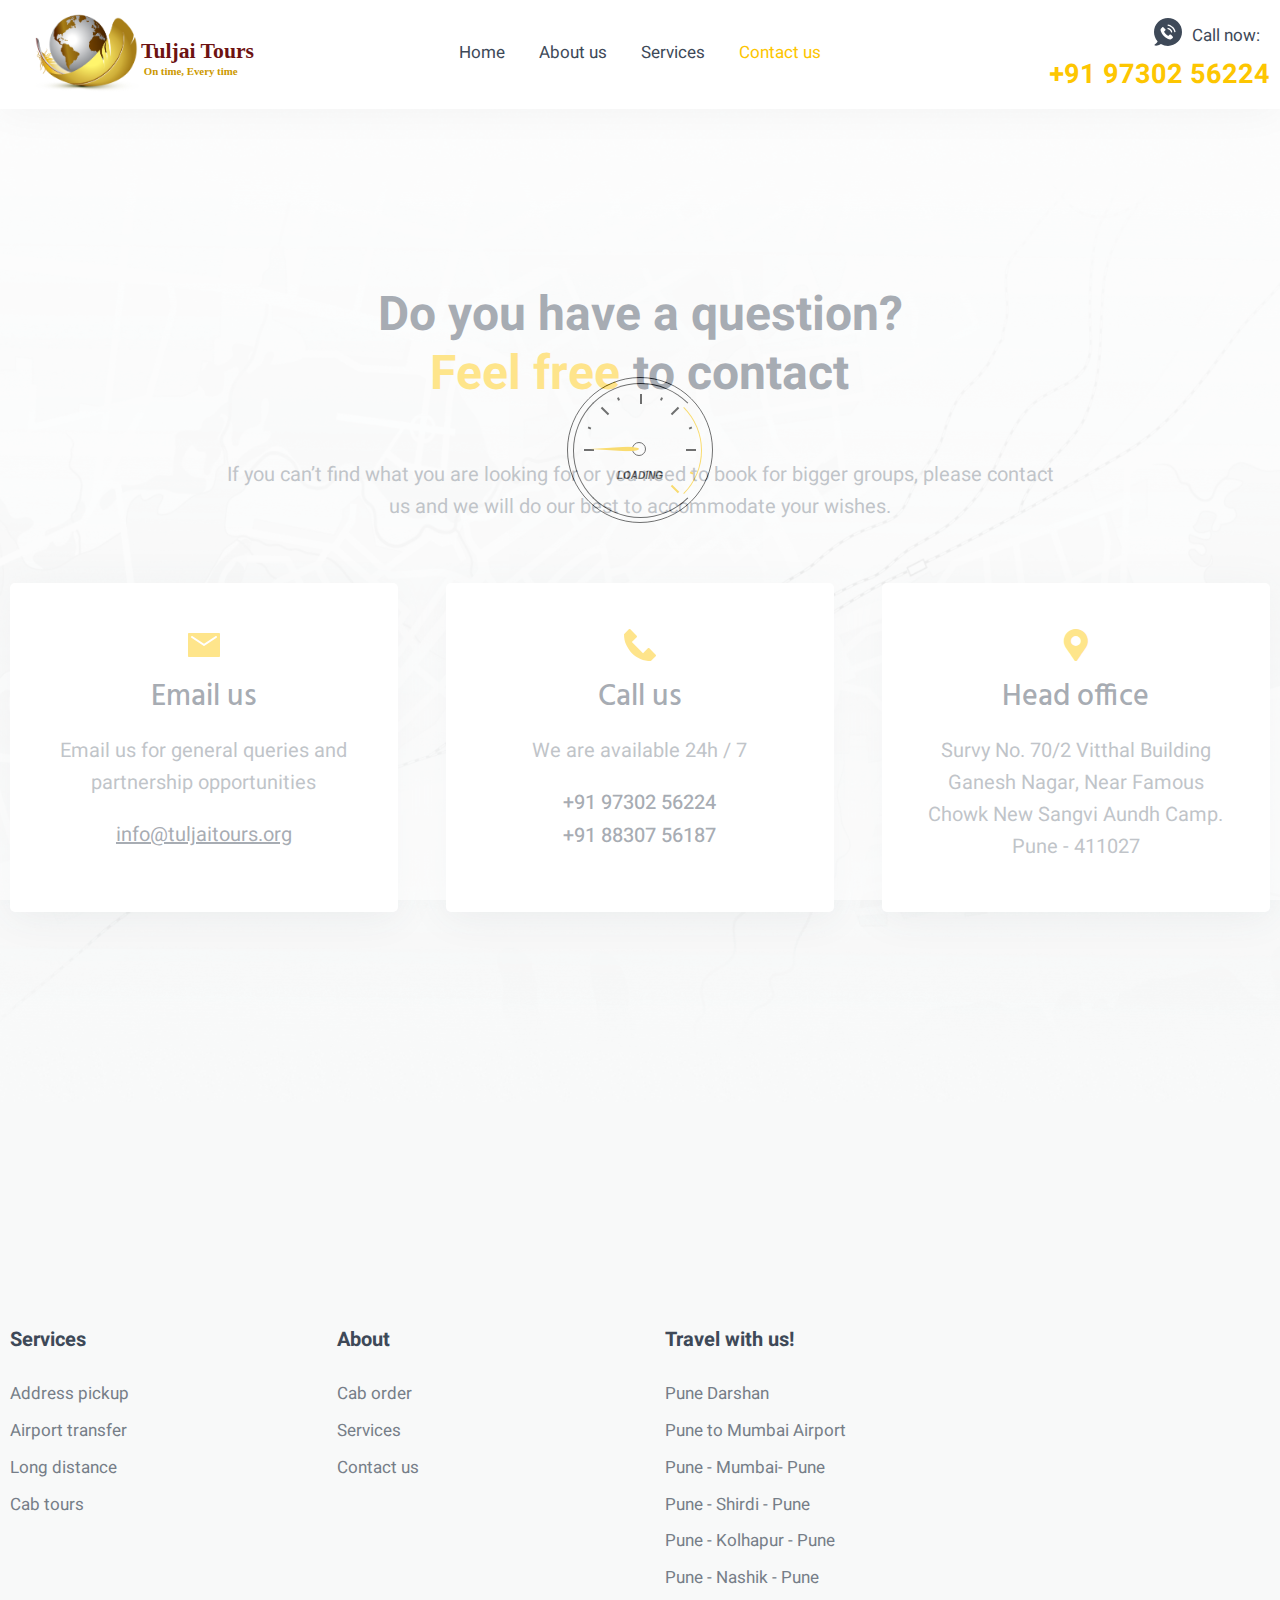
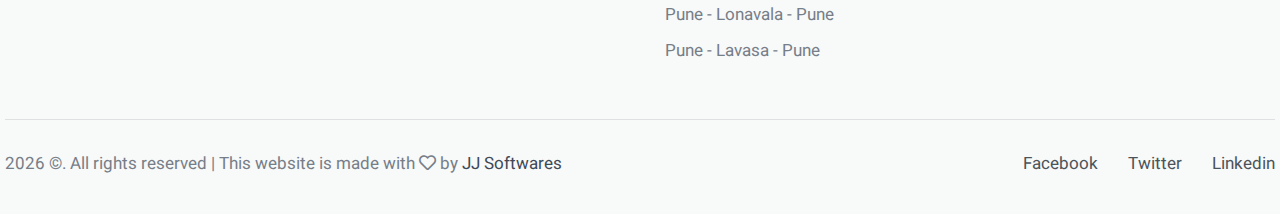
<file: contact-us.html>
<!DOCTYPE html>
<html lang="en-US">

<head>
	<meta charset="UTF-8">
	
	
	<meta name="viewport" content="width=device-width, initial-scale=1">
	<title>Contact us</title>
	<meta name="robots" content="noindex,nofollow">
	<link rel="dns-prefetch" href="//fonts.googleapis.com">
	<link rel="dns-prefetch" href="//s.w.org">
	<link rel="stylesheet" id="wp-block-library-css" href="css/block-library-style.min.css" type="text/css" media="all">
	<link rel="stylesheet" id="contact-form-7-css" href="css/css-styles.css" type="text/css" media="all">
	<link rel="stylesheet" id="font-awesome-css" href="css/css-font-awesome.min.css" type="text/css" media="all">
	<link rel="stylesheet" id="kava-parent-theme-style-css" href="css/kava-style.css" type="text/css" media="all">
	<link rel="stylesheet" id="kava-theme-style-css" href="css/pickup-style.css" type="text/css" media="all">
	<style id="kava-theme-style-inline-css" type="text/css">
		/* #Typography */body {font-style: normal;font-weight: 300;font-size: 14px;line-height: 1.6;font-family: Roboto, sans-serif;letter-spacing: 0px;text-align: left;color: #3b3d42;}h1,.h1-style {font-style: normal;font-weight: 400;font-size: 34px;line-height: 1.4;font-family: Roboto, sans-serif;letter-spacing: 0px;text-align: inherit;color: #3b3d42;}h2,.h2-style {font-style: normal;font-weight: 400;font-size: 24px;line-height: 1.4;font-family: Roboto, sans-serif;letter-spacing: 0px;text-align: inherit;color: #3b3d42;}h3,.h3-style {font-style: normal;font-weight: 400;font-size: 21px;line-height: 1.4;font-family: Roboto, sans-serif;letter-spacing: 0px;text-align: inherit;color: #3b3d42;}h4,.h4-style {font-style: normal;font-weight: 400;font-size: 20px;line-height: 1.5;font-family: Roboto, sans-serif;letter-spacing: 0px;text-align: inherit;color: #3b3d42;}h5,.h5-style {font-style: normal;font-weight: 300;font-size: 18px;line-height: 1.5;font-family: Roboto, sans-serif;letter-spacing: 0px;text-align: inherit;color: #3b3d42;}h6,.h6-style {font-style: normal;font-weight: 500;font-size: 14px;line-height: 1.5;font-family: Roboto, sans-serif;letter-spacing: 0px;text-align: inherit;color: #3b3d42;}@media (min-width: 1200px) {h1,.h1-style { font-size: 56px; }h2,.h2-style { font-size: 40px; }h3,.h3-style { font-size: 28px; }}a,h1 a:hover,h2 a:hover,h3 a:hover,h4 a:hover,h5 a:hover,h6 a:hover { color: #3e4958; }a:hover { color: #fdc501; }blockquote {color: #fdc501;}/* #Header */.site-header__wrap {background-color: #ffffff;background-repeat: repeat;background-position: center top;background-attachment: scroll;;}/* ##Top Panel */.top-panel {color: #a1a2a4;background-color: #ffffff;}/* #Main Menu */.main-navigation {font-style: normal;font-weight: 400;font-size: 14px;line-height: 1.4;font-family: Roboto, sans-serif;letter-spacing: 0px;}.main-navigation a,.menu-item-has-children:before {color: #a1a2a4;}.main-navigation a:hover,.main-navigation .current_page_item>a,.main-navigation .current-menu-item>a,.main-navigation .current_page_ancestor>a,.main-navigation .current-menu-ancestor>a {color: #fdc501;}/* #Mobile Menu */.mobile-menu-toggle-button {color: #ffffff;background-color: #fdc501;}/* #Social */.social-list a {color: #a1a2a4;}.social-list a:hover {color: #fdc501;}/* #Breadcrumbs */.breadcrumbs_item {font-style: normal;font-weight: 400;font-size: 11px;line-height: 1.5;font-family: Roboto, sans-serif;letter-spacing: 0px;}.breadcrumbs_item_sep,.breadcrumbs_item_link {color: #a1a2a4;}.breadcrumbs_item_link:hover {color: #fdc501;}/* #Post navigation */.post-navigation i {color: #a1a2a4;}.post-navigation .nav-links a:hover .post-title,.post-navigation .nav-links a:hover .nav-text {color: #3e4958;}.post-navigation .nav-links a:hover i {color: #fdc501;}/* #Pagination */.pagination .page-numbers,.page-links > span,.page-links > a {color: #a1a2a4;}.pagination a.page-numbers:hover,.pagination .page-numbers.current,.page-links > a:hover,.page-links > span {color: #fdc501;}.pagination .next,.pagination .prev {color: #3e4958;}.pagination .next:hover,.pagination .prev:hover {color: #fdc501;}/* #Button Appearance Styles (regular scheme) */.btn,button,input[type='button'],input[type='reset'],input[type='submit'] {font-style: normal;font-weight: 900;font-size: 11px;line-height: 1;font-family: Roboto, sans-serif;letter-spacing: 1px;color: #ffffff;background-color: #fdc501;}.btn:hover,button:hover,input[type='button']:hover,input[type='reset']:hover,input[type='submit']:hover,input[type='reset']:hover {color: #ffffff;background-color: rgb(255,235,39);}.btn.invert-button {color: #ffffff;}.btn.invert-button:hover {color: #ffffff;border-color: #fdc501;background-color: #fdc501;}/* #Totop Button */#toTop {padding: 0px 0px;border-radius: 0px;background-color: orange;color: black;}#toTop:hover {background-color: black;color: white;}input,optgroup,select,textarea {font-size: 14px;}/* #Comment, Contact, Password Forms */.comment-form .submit,.wpcf7-submit,.post-password-form label + input {font-style: normal;font-weight: 900;font-size: 11px;line-height: 1;font-family: Roboto, sans-serif;letter-spacing: 1px;color: #ffffff;background-color: #fdc501;}.comment-form .submit:hover,.wpcf7-submit:hover,.post-password-form label + input:hover {color: #ffffff;background-color: rgb(255,235,39);}.comment-reply-title {font-style: normal;font-weight: 400;font-size: 20px;line-height: 1.5;font-family: Roboto, sans-serif;letter-spacing: 0px;color: #3b3d42;}/* Cookies consent */.comment-form-cookies-consent input[type='checkbox']:checked ~ label[for=wp-comment-cookies-consent]:before {color: #ffffff;border-color: #fdc501;background-color: #fdc501;}/* #Comment Reply Link */#cancel-comment-reply-link {color: #3e4958;}#cancel-comment-reply-link:hover {color: #fdc501;}/* #Comment item */.comment-body .fn {font-style: normal;font-weight: 500;font-size: 14px;line-height: 1.5;font-family: Roboto, sans-serif;letter-spacing: 0px;color: #3b3d42;}.comment-date__time {color: #a1a2a4;}.comment-reply-link {font-style: normal;font-weight: 900;font-size: 11px;line-height: 1;font-family: Roboto, sans-serif;letter-spacing: 1px;}/* #Input Placeholders */::-webkit-input-placeholder { color: #a1a2a4; }::-moz-placeholder{ color: #a1a2a4; }:-moz-placeholder{ color: #a1a2a4; }:-ms-input-placeholder{ color: #a1a2a4; }/* #Entry Meta */.posted-on,.cat-links,.byline,.tags-links {color: #a1a2a4;}.comments-button {color: #a1a2a4;}.comments-button:hover {color: #ffffff;background-color: #fdc501;}.btn-style .post-categories a {color: #ffffff;background-color: #fdc501;}.btn-style .post-categories a:hover {color: #ffffff;background-color: rgb(255,235,39);}.sticky-label {color: #ffffff;background-color: #fdc501;}/* Posts List Item Invert */.invert-hover.has-post-thumbnail:hover,.invert-hover.has-post-thumbnail:hover .posted-on,.invert-hover.has-post-thumbnail:hover .cat-links,.invert-hover.has-post-thumbnail:hover .byline,.invert-hover.has-post-thumbnail:hover .tags-links,.invert-hover.has-post-thumbnail:hover .entry-meta,.invert-hover.has-post-thumbnail:hover a,.invert-hover.has-post-thumbnail:hover .btn-icon,.invert-item.has-post-thumbnail,.invert-item.has-post-thumbnail .posted-on,.invert-item.has-post-thumbnail .cat-links,.invert-item.has-post-thumbnail .byline,.invert-item.has-post-thumbnail .tags-links,.invert-item.has-post-thumbnail .entry-meta,.invert-item.has-post-thumbnail a,.invert-item.has-post-thumbnail .btn:hover,.invert-item.has-post-thumbnail .btn-style .post-categories a:hover,.invert,.invert .entry-title,.invert a,.invert .byline,.invert .posted-on,.invert .cat-links,.invert .tags-links {color: #ffffff;}.invert-hover.has-post-thumbnail:hover a:hover,.invert-hover.has-post-thumbnail:hover .btn-icon:hover,.invert-item.has-post-thumbnail a:hover,.invert a:hover {color: #3e4958;}.invert-hover.has-post-thumbnail .btn,.invert-item.has-post-thumbnail .comments-button,.posts-list--default.list-style-v10 .invert.default-item .comments-button{color: #ffffff;background-color: #fdc501;}.invert-hover.has-post-thumbnail .btn:hover,.invert-item.has-post-thumbnail .comments-button:hover,.posts-list--default.list-style-v10 .invert.default-item .comments-button:hover {color: #3e4958;background-color: #ffffff;}/* Default Posts List */.list-style-v8 .comments-link {color: #a1a2a4;}.list-style-v8 .comments-link:hover {color: #fdc501;}/* Creative Posts List */.creative-item .entry-title a:hover {color: #3e4958;}.list-style-default .creative-item a,.creative-item .btn-icon {color: #a1a2a4;}.list-style-default .creative-item a:hover,.creative-item .btn-icon:hover {color: #3e4958;}.list-style-default .creative-item .btn,.list-style-default .creative-item .btn:hover,.list-style-default .creative-item .comments-button:hover {color: #ffffff;}.creative-item__title-first-letter {font-style: normal;font-weight: 400;font-family: Roboto, sans-serif;color: #3b3d42;}.posts-list--creative.list-style-v10 .creative-item:before {background-color: #fdc501;box-shadow: 0px 0px 0px 8px rgba(253,197,1,0.25);}.posts-list--creative.list-style-v10 .creative-item__post-date {font-style: normal;font-weight: 400;font-size: 20px;line-height: 1.5;font-family: Roboto, sans-serif;letter-spacing: 0px;color: #3e4958;}.posts-list--creative.list-style-v10 .creative-item__post-date a {color: #3e4958;}.posts-list--creative.list-style-v10 .creative-item__post-date a:hover {color: #fdc501;}/* Creative Posts List style-v2 */.list-style-v2 .creative-item .entry-title,.list-style-v9 .creative-item .entry-title {font-style: normal;font-weight: 400;font-size: 20px;line-height: 1.5;font-family: Roboto, sans-serif;letter-spacing: 0px;}/* Image Post Format */.post_format-post-format-image .post-thumbnail__link:before {color: #ffffff;background-color: #fdc501;}/* Gallery Post Format */.post_format-post-format-gallery .swiper-button-prev,.post_format-post-format-gallery .swiper-button-next {color: #a1a2a4;}.post_format-post-format-gallery .swiper-button-prev:hover,.post_format-post-format-gallery .swiper-button-next:hover {color: #fdc501;}/* Link Post Format */.post_format-post-format-quote .post-format-quote {color: #ffffff;background-color: #fdc501;}.post_format-post-format-quote .post-format-quote:before {color: #fdc501;background-color: #ffffff;}/* Post Author */.post-author__title a {color: #3e4958;}.post-author__title a:hover {color: #fdc501;}.invert .post-author__title a {color: #ffffff;}.invert .post-author__title a:hover {color: #3e4958;}/* Single Post */.single-post blockquote {border-color: #fdc501;}.single-post:not(.post-template-single-layout-4):not(.post-template-single-layout-7) .tags-links a:hover {color: #ffffff;border-color: #fdc501;background-color: #fdc501;}.single-header-3 .post-author .byline,.single-header-4 .post-author .byline,.single-header-5 .post-author .byline {font-style: normal;font-weight: 400;font-size: 20px;line-height: 1.5;font-family: Roboto, sans-serif;letter-spacing: 0px;}.single-header-8,.single-header-10 .entry-header {background-color: #fdc501;}.single-header-8.invert a:hover,.single-header-10.invert a:hover {color: rgba(255,255,255,0.5);}.single-header-3 a.comments-button,.single-header-10 a.comments-button {border: 1px solid #ffffff;}.single-header-3 a.comments-button:hover,.single-header-10 a.comments-button:hover {color: #3e4958;background-color: #ffffff;}/* Page preloader */.page-preloader {border-top-color: #fdc501;border-right-color: #fdc501;}/* Logo */.site-logo__link,.site-logo__link:hover {color: #fdc501;}/* Page title */.page-title {font-style: normal;font-weight: 400;font-size: 24px;line-height: 1.4;font-family: Roboto, sans-serif;letter-spacing: 0px;color: #3b3d42;}@media (min-width: 1200px) {.page-title { font-size: 40px; }}/* Grid Posts List */.posts-list.list-style-v3 .comments-link {border-color: #3e4958;}.posts-list.list-style-v4 .comments-link {color: #a1a2a4;}.posts-list.list-style-v4 .posts-list__item.grid-item .grid-item-wrap .comments-link:hover {color: #ffffff;background-color: #3e4958;}/* Posts List Grid Item Invert */.grid-item-wrap.invert,.grid-item-wrap.invert .posted-on,.grid-item-wrap.invert .cat-links,.grid-item-wrap.invert .byline,.grid-item-wrap.invert .tags-links,.grid-item-wrap.invert .entry-meta,.grid-item-wrap.invert a,.grid-item-wrap.invert .btn-icon,.grid-item-wrap.invert .comments-button {color: #ffffff;}/* Posts List Grid-5 Item Invert */.list-style-v5 .grid-item-wrap.invert .posted-on,.list-style-v5 .grid-item-wrap.invert .cat-links,.list-style-v5 .grid-item-wrap.invert .byline,.list-style-v5 .grid-item-wrap.invert .tags-links,.list-style-v5 .grid-item-wrap.invert .posted-on a,.list-style-v5 .grid-item-wrap.invert .cat-links a,.list-style-v5 .grid-item-wrap.invert .tags-links a,.list-style-v5 .grid-item-wrap.invert .byline a,.list-style-v5 .grid-item-wrap.invert .comments-link,.list-style-v5 .grid-item-wrap.invert .entry-title a:hover {color: #fdc501;}.list-style-v5 .grid-item-wrap.invert .posted-on a:hover,.list-style-v5 .grid-item-wrap.invert .cat-links a:hover,.list-style-v5 .grid-item-wrap.invert .tags-links a:hover,.list-style-v5 .grid-item-wrap.invert .byline a:hover,.list-style-v5 .grid-item-wrap.invert .comments-link:hover {color: #ffffff;}/* Posts List Grid-6 Item Invert */.posts-list.list-style-v6 .posts-list__item.grid-item .grid-item-wrap .cat-links a,.posts-list.list-style-v7 .posts-list__item.grid-item .grid-item-wrap .cat-links a {color: #ffffff;background-color: #3e4958;}.posts-list.list-style-v6 .posts-list__item.grid-item .grid-item-wrap .cat-links a:hover,.posts-list.list-style-v7 .posts-list__item.grid-item .grid-item-wrap .cat-links a:hover {color: #ffffff;background-color: rgb(255,235,39);}.posts-list.list-style-v9 .posts-list__item.grid-item .grid-item-wrap .entry-header .entry-title {font-weight : 300;}/* Grid 7 */.list-style-v7 .grid-item-wrap.invert .posted-on a:hover,.list-style-v7 .grid-item-wrap.invert .cat-links a:hover,.list-style-v7 .grid-item-wrap.invert .tags-links a:hover,.list-style-v7 .grid-item-wrap.invert .byline a:hover,.list-style-v7 .grid-item-wrap.invert .comments-link:hover,.list-style-v7 .grid-item-wrap.invert .entry-title a:hover,.list-style-v6 .grid-item-wrap.invert .posted-on a:hover,.list-style-v6 .grid-item-wrap.invert .cat-links a:hover,.list-style-v6 .grid-item-wrap.invert .tags-links a:hover,.list-style-v6 .grid-item-wrap.invert .byline a:hover,.list-style-v6 .grid-item-wrap.invert .comments-link:hover,.list-style-v6 .grid-item-wrap.invert .entry-title a:hover {color: #fdc501;}.list-style-v7 .grid-item-wrap.invert .posted-on,.list-style-v7 .grid-item-wrap.invert .cat-links,.list-style-v7 .grid-item-wrap.invert .byline,.list-style-v7 .grid-item-wrap.invert .tags-links,.list-style-v7 .grid-item-wrap.invert .posted-on a,.list-style-v7 .grid-item-wrap.invert .cat-links a,.list-style-v7 .grid-item-wrap.invert .tags-links a,.list-style-v7 .grid-item-wrap.invert .byline a,.list-style-v7 .grid-item-wrap.invert .comments-link,.list-style-v7 .grid-item-wrap.invert .entry-title a,.list-style-v7 .grid-item-wrap.invert .entry-content p,.list-style-v6 .grid-item-wrap.invert .posted-on,.list-style-v6 .grid-item-wrap.invert .cat-links,.list-style-v6 .grid-item-wrap.invert .byline,.list-style-v6 .grid-item-wrap.invert .tags-links,.list-style-v6 .grid-item-wrap.invert .posted-on a,.list-style-v6 .grid-item-wrap.invert .cat-links a,.list-style-v6 .grid-item-wrap.invert .tags-links a,.list-style-v6 .grid-item-wrap.invert .byline a,.list-style-v6 .grid-item-wrap.invert .comments-link,.list-style-v6 .grid-item-wrap.invert .entry-title a,.list-style-v6 .grid-item-wrap.invert .entry-content p {color: #ffffff;}.posts-list.list-style-v7 .grid-item .grid-item-wrap .entry-footer .comments-link:hover,.posts-list.list-style-v6 .grid-item .grid-item-wrap .entry-footer .comments-link:hover,.posts-list.list-style-v6 .posts-list__item.grid-item .grid-item-wrap .btn:hover,.posts-list.list-style-v7 .posts-list__item.grid-item .grid-item-wrap .btn:hover {color: #fdc501;border-color: #fdc501;}.posts-list.list-style-v10 .grid-item-inner .space-between-content .comments-link {color: #a1a2a4;}.posts-list.list-style-v10 .grid-item-inner .space-between-content .comments-link:hover {color: #fdc501;}.posts-list.list-style-v10 .posts-list__item.justify-item .justify-item-inner .entry-title a {color: #3b3d42;}.posts-list.posts-list--vertical-justify.list-style-v10 .posts-list__item.justify-item .justify-item-inner .entry-title a:hover{color: #ffffff;background-color: #fdc501;}.posts-list.list-style-v5 .posts-list__item.justify-item .justify-item-inner.invert .cat-links a:hover,.posts-list.list-style-v8 .posts-list__item.justify-item .justify-item-inner.invert .cat-links a:hover {color: #ffffff;background-color: rgb(255,235,39);}.posts-list.list-style-v5 .posts-list__item.justify-item .justify-item-inner.invert .cat-links a,.posts-list.list-style-v8 .posts-list__item.justify-item .justify-item-inner.invert .cat-links a{color: #ffffff;background-color: #3e4958;}.list-style-v8 .justify-item-inner.invert .posted-on,.list-style-v8 .justify-item-inner.invert .cat-links,.list-style-v8 .justify-item-inner.invert .byline,.list-style-v8 .justify-item-inner.invert .tags-links,.list-style-v8 .justify-item-inner.invert .posted-on a,.list-style-v8 .justify-item-inner.invert .cat-links a,.list-style-v8 .justify-item-inner.invert .tags-links a,.list-style-v8 .justify-item-inner.invert .byline a,.list-style-v8 .justify-item-inner.invert .comments-link,.list-style-v8 .justify-item-inner.invert .entry-title a,.list-style-v8 .justify-item-inner.invert .entry-content p,.list-style-v5 .justify-item-inner.invert .posted-on,.list-style-v5 .justify-item-inner.invert .cat-links,.list-style-v5 .justify-item-inner.invert .byline,.list-style-v5 .justify-item-inner.invert .tags-links,.list-style-v5 .justify-item-inner.invert .posted-on a,.list-style-v5 .justify-item-inner.invert .cat-links a,.list-style-v5 .justify-item-inner.invert .tags-links a,.list-style-v5 .justify-item-inner.invert .byline a,.list-style-v5 .justify-item-inner.invert .comments-link,.list-style-v5 .justify-item-inner.invert .entry-title a,.list-style-v5 .justify-item-inner.invert .entry-content p,.list-style-v4 .justify-item-inner.invert .posted-on:hover,.list-style-v4 .justify-item-inner.invert .cat-links,.list-style-v4 .justify-item-inner.invert .byline,.list-style-v4 .justify-item-inner.invert .tags-links,.list-style-v4 .justify-item-inner.invert .posted-on a,.list-style-v4 .justify-item-inner.invert .cat-links a,.list-style-v4 .justify-item-inner.invert .tags-links a,.list-style-v4 .justify-item-inner.invert .byline a,.list-style-v4 .justify-item-inner.invert .comments-link,.list-style-v4 .justify-item-inner.invert .entry-title a,.list-style-v4 .justify-item-inner.invert .entry-content p {color: #ffffff;}.list-style-v8 .justify-item-inner.invert .posted-on a:hover,.list-style-v8 .justify-item-inner.invert .cat-links a:hover,.list-style-v8 .justify-item-inner.invert .tags-links a:hover,.list-style-v8 .justify-item-inner.invert .byline a:hover,.list-style-v8 .justify-item-inner.invert .comments-link:hover,.list-style-v8 .justify-item-inner.invert .entry-title a:hover,.list-style-v5 .justify-item-inner.invert .posted-on a:hover,.list-style-v5 .justify-item-inner.invert .cat-links a:hover,.list-style-v5 .justify-item-inner.invert .tags-links a:hover,.list-style-v5 .justify-item-inner.invert .byline a:hover,.list-style-v5 .justify-item-inner.invert .entry-title a:hover,.list-style-v4 .justify-item-inner.invert .posted-on a,.list-style-v4 .justify-item-inner.invert .cat-links a:hover,.list-style-v4 .justify-item-inner.invert .tags-links a:hover,.list-style-v4 .justify-item-inner.invert .byline a:hover,.list-style-v4 .justify-item-inner.invert .comments-link:hover,.list-style-v4 .justify-item-inner.invert .entry-title a:hover{color: #fdc501;}.posts-list.list-style-v5 .justify-item .justify-item-wrap .entry-footer .comments-link:hover {border-color: #fdc501;}.list-style-v4 .justify-item-inner.invert .btn:hover,.list-style-v6 .justify-item-wrap.invert .btn:hover,.list-style-v8 .justify-item-inner.invert .btn:hover {color: #ffffff;}.posts-list.posts-list--vertical-justify.list-style-v5 .posts-list__item.justify-item .justify-item-wrap .entry-footer .comments-link:hover,.posts-list.posts-list--vertical-justify.list-style-v5 .posts-list__item.justify-item .justify-item-wrap .entry-footer .btn:hover {color: #fdc501;border-color: #fdc501;}/* masonry Posts List */.posts-list.list-style-v3 .comments-link {border-color: #3e4958;}.posts-list.list-style-v4 .comments-link {color: #a1a2a4;}.posts-list.list-style-v4 .posts-list__item.masonry-item .masonry-item-wrap .comments-link:hover {color: #ffffff;background-color: #3e4958;}/* Posts List masonry Item Invert */.masonry-item-wrap.invert,.masonry-item-wrap.invert .posted-on,.masonry-item-wrap.invert .cat-links,.masonry-item-wrap.invert .byline,.masonry-item-wrap.invert .tags-links,.masonry-item-wrap.invert .entry-meta,.masonry-item-wrap.invert a,.masonry-item-wrap.invert .btn-icon,.masonry-item-wrap.invert .comments-button {color: #ffffff;}/* Posts List masonry-5 Item Invert */.list-style-v5 .masonry-item-wrap.invert .posted-on,.list-style-v5 .masonry-item-wrap.invert .cat-links,.list-style-v5 .masonry-item-wrap.invert .byline,.list-style-v5 .masonry-item-wrap.invert .tags-links,.list-style-v5 .masonry-item-wrap.invert .posted-on a,.list-style-v5 .masonry-item-wrap.invert .cat-links a,.list-style-v5 .masonry-item-wrap.invert .tags-links a,.list-style-v5 .masonry-item-wrap.invert .byline a,.list-style-v5 .masonry-item-wrap.invert .comments-link,.list-style-v5 .masonry-item-wrap.invert .entry-title a:hover {color: #fdc501;}.list-style-v5 .masonry-item-wrap.invert .posted-on a:hover,.list-style-v5 .masonry-item-wrap.invert .cat-links a:hover,.list-style-v5 .masonry-item-wrap.invert .tags-links a:hover,.list-style-v5 .masonry-item-wrap.invert .byline a:hover,.list-style-v5 .masonry-item-wrap.invert .comments-link:hover {color: #ffffff;}.posts-list.list-style-v10 .masonry-item-inner .space-between-content .comments-link {color: #a1a2a4;}.posts-list.list-style-v10 .masonry-item-inner .space-between-content .comments-link:hover {color: #fdc501;}.widget_recent_entries a,.widget_recent_comments a {font-style: normal;font-weight: 500;font-size: 14px;line-height: 1.5;font-family: Roboto, sans-serif;letter-spacing: 0px;color: #3b3d42;}.widget_recent_entries a:hover,.widget_recent_comments a:hover {color: #3e4958;}.widget_recent_entries .post-date,.widget_recent_comments .recentcomments {color: #a1a2a4;}.widget_recent_comments .comment-author-link a {color: #a1a2a4;}.widget_recent_comments .comment-author-link a:hover {color: #3e4958;}.widget_calendar th,.widget_calendar caption {color: #fdc501;}.widget_calendar tbody td a {color: #3b3d42;}.widget_calendar tbody td a:hover {color: #ffffff;background-color: #fdc501;}.widget_calendar tfoot td a {color: #a1a2a4;}.widget_calendar tfoot td a:hover {color: #fdc501;}/* Preloader */.jet-smart-listing-wrap.jet-processing + div.jet-smart-listing-loading,div.wpcf7 .ajax-loader {border-top-color: #fdc501;border-right-color: #fdc501;}/*--------------------------------------------------------------## Ecwid Plugin Styles--------------------------------------------------------------*//* Product Title, Product Price amount */html#ecwid_html body#ecwid_body .ec-size .ec-wrapper .ec-store .grid-product__title-inner,html#ecwid_html body#ecwid_body .ec-size .ec-wrapper .ec-store .grid__products .grid-product__image ~ .grid-product__price .grid-product__price-amount,html#ecwid_html body#ecwid_body .ec-size .ec-wrapper .ec-store .grid__products .grid-product__image ~ .grid-product__title .grid-product__price-amount,html#ecwid_html body#ecwid_body .ec-size .ec-store .grid__products--medium-items.grid__products--layout-center .grid-product__price-compare,html#ecwid_html body#ecwid_body .ec-size .ec-store .grid__products--medium-items .grid-product__details,html#ecwid_html body#ecwid_body .ec-size .ec-store .grid__products--medium-items .grid-product__sku,html#ecwid_html body#ecwid_body .ec-size .ec-store .grid__products--medium-items .grid-product__sku-hover,html#ecwid_html body#ecwid_body .ec-size .ec-store .grid__products--medium-items .grid-product__tax,html#ecwid_html body#ecwid_body .ec-size .ec-wrapper .ec-store .form__msg,html#ecwid_html body#ecwid_body .ec-size.ec-size--l .ec-wrapper .ec-store h1,html#ecwid_html body#ecwid_body.page .ec-size .ec-wrapper .ec-store .product-details__product-title,html#ecwid_html body#ecwid_body.page .ec-size .ec-wrapper .ec-store .product-details__product-price,html#ecwid_html body#ecwid_body .ec-size .ec-wrapper .ec-store .product-details-module__title,html#ecwid_html body#ecwid_body .ec-size .ec-wrapper .ec-store .ec-cart-summary__row--total .ec-cart-summary__title,html#ecwid_html body#ecwid_body .ec-size .ec-wrapper .ec-store .ec-cart-summary__row--total .ec-cart-summary__price,html#ecwid_html body#ecwid_body .ec-size .ec-wrapper .ec-store .grid__categories * {font-style: normal;font-weight: 500;line-height: 1.5;font-family: Roboto, sans-serif;letter-spacing: 0px;}html#ecwid_html body#ecwid_body .ecwid .ec-size .ec-wrapper .ec-store .product-details__product-description {font-style: normal;font-weight: 300;font-size: 14px;line-height: 1.6;font-family: Roboto, sans-serif;letter-spacing: 0px;text-align: left;color: #3b3d42;}html#ecwid_html body#ecwid_body .ec-size .ec-wrapper .ec-store .grid-product__title-inner,html#ecwid_html body#ecwid_body .ec-size .ec-wrapper .ec-store .grid__products .grid-product__image ~ .grid-product__price .grid-product__price-amount,html#ecwid_html body#ecwid_body .ec-size .ec-wrapper .ec-store .grid__products .grid-product__image ~ .grid-product__title .grid-product__price-amount,html#ecwid_html body#ecwid_body .ec-size .ec-store .grid__products--medium-items.grid__products--layout-center .grid-product__price-compare,html#ecwid_html body#ecwid_body .ec-size .ec-store .grid__products--medium-items .grid-product__details,html#ecwid_html body#ecwid_body .ec-size .ec-store .grid__products--medium-items .grid-product__sku,html#ecwid_html body#ecwid_body .ec-size .ec-store .grid__products--medium-items .grid-product__sku-hover,html#ecwid_html body#ecwid_body .ec-size .ec-store .grid__products--medium-items .grid-product__tax,html#ecwid_html body#ecwid_body .ec-size .ec-wrapper .ec-store .product-details-module__title,html#ecwid_html body#ecwid_body.page .ec-size .ec-wrapper .ec-store .product-details__product-price,html#ecwid_html body#ecwid_body.page .ec-size .ec-wrapper .ec-store .product-details__product-title,html#ecwid_html body#ecwid_body .ec-size .ec-wrapper .ec-store .form-control__text,html#ecwid_html body#ecwid_body .ec-size .ec-wrapper .ec-store .form-control__textarea,html#ecwid_html body#ecwid_body .ec-size .ec-wrapper .ec-store .ec-link,html#ecwid_html body#ecwid_body .ec-size .ec-wrapper .ec-store .ec-link:visited,html#ecwid_html body#ecwid_body .ec-size .ec-wrapper .ec-store input[type="radio"].form-control__radio:checked+.form-control__radio-view::after {color: #3e4958;}html#ecwid_html body#ecwid_body .ec-size .ec-wrapper .ec-store .ec-link:hover {color: #fdc501;}/* Product Title, Price small state */html#ecwid_html body#ecwid_body .ec-size .ec-wrapper .ec-store .grid__products--small-items .grid-product__title-inner,html#ecwid_html body#ecwid_body .ec-size .ec-wrapper .ec-store .grid__products--small-items .grid-product__price-hover .grid-product__price-amount,html#ecwid_html body#ecwid_body .ec-size .ec-wrapper .ec-store .grid__products--small-items .grid-product__image ~ .grid-product__price .grid-product__price-amount,html#ecwid_html body#ecwid_body .ec-size .ec-wrapper .ec-store .grid__products--small-items .grid-product__image ~ .grid-product__title .grid-product__price-amount,html#ecwid_html body#ecwid_body .ec-size .ec-wrapper .ec-store .grid__products--small-items.grid__products--layout-center .grid-product__price-compare,html#ecwid_html body#ecwid_body .ec-size .ec-wrapper .ec-store .grid__products--small-items .grid-product__details,html#ecwid_html body#ecwid_body .ec-size .ec-wrapper .ec-store .grid__products--small-items .grid-product__sku,html#ecwid_html body#ecwid_body .ec-size .ec-wrapper .ec-store .grid__products--small-items .grid-product__sku-hover,html#ecwid_html body#ecwid_body .ec-size .ec-wrapper .ec-store .grid__products--small-items .grid-product__tax {font-size: 12px;}/* Product Title, Price medium state */html#ecwid_html body#ecwid_body .ec-size .ec-wrapper .ec-store .grid__products--medium-items .grid-product__title-inner,html#ecwid_html body#ecwid_body .ec-size .ec-wrapper .ec-store .grid__products--medium-items .grid-product__price-hover .grid-product__price-amount,html#ecwid_html body#ecwid_body .ec-size .ec-wrapper .ec-store .grid__products--medium-items .grid-product__image ~ .grid-product__price .grid-product__price-amount,html#ecwid_html body#ecwid_body .ec-size .ec-wrapper .ec-store .grid__products--medium-items .grid-product__image ~ .grid-product__title .grid-product__price-amount,html#ecwid_html body#ecwid_body .ec-size .ec-wrapper .ec-store .grid__products--medium-items.grid__products--layout-center .grid-product__price-compare,html#ecwid_html body#ecwid_body .ec-size .ec-wrapper .ec-store .grid__products--medium-items .grid-product__details,html#ecwid_html body#ecwid_body .ec-size .ec-wrapper .ec-store .grid__products--medium-items .grid-product__sku,html#ecwid_html body#ecwid_body .ec-size .ec-wrapper .ec-store .grid__products--medium-items .grid-product__sku-hover,html#ecwid_html body#ecwid_body .ec-size .ec-wrapper .ec-store .grid__products--medium-items .grid-product__tax {font-size: 14px;}/* Product Title, Price large state */html#ecwid_html body#ecwid_body .ec-size .ec-wrapper .ec-store .grid__products--large-items .grid-product__title-inner,html#ecwid_html body#ecwid_body .ec-size .ec-wrapper .ec-store .grid__products--large-items .grid-product__price-hover .grid-product__price-amount,html#ecwid_html body#ecwid_body .ec-size .ec-wrapper .ec-store .grid__products--large-items .grid-product__image ~ .grid-product__price .grid-product__price-amount,html#ecwid_html body#ecwid_body .ec-size .ec-wrapper .ec-store .grid__products--large-items .grid-product__image ~ .grid-product__title .grid-product__price-amount,html#ecwid_html body#ecwid_body .ec-size .ec-wrapper .ec-store .grid__products--large-items.grid__products--layout-center .grid-product__price-compare,html#ecwid_html body#ecwid_body .ec-size .ec-wrapper .ec-store .grid__products--large-items .grid-product__details,html#ecwid_html body#ecwid_body .ec-size .ec-wrapper .ec-store .grid__products--large-items .grid-product__sku,html#ecwid_html body#ecwid_body .ec-size .ec-wrapper .ec-store .grid__products--large-items .grid-product__sku-hover,html#ecwid_html body#ecwid_body .ec-size .ec-wrapper .ec-store .grid__products--large-items .grid-product__tax {font-size: 17px;}/* Product Add To Cart button */html#ecwid_html body#ecwid_body .ec-size .ec-wrapper .ec-store button {font-style: normal;font-weight: 900;line-height: 1;font-family: Roboto, sans-serif;letter-spacing: 1px;}/* Product Add To Cart button normal state */html#ecwid_html body#ecwid_body .ec-size .ec-wrapper .ec-store .form-control--secondary .form-control__button,html#ecwid_html body#ecwid_body .ec-size .ec-wrapper .ec-store .form-control--primary .form-control__button {border-color: #fdc501;background-color: transparent;color: #fdc501;}/* Product Add To Cart button hover state, Product Category active state */html#ecwid_html body#ecwid_body .ec-size .ec-wrapper .ec-store .form-control--secondary .form-control__button:hover,html#ecwid_html body#ecwid_body .ec-size .ec-wrapper .ec-store .form-control--primary .form-control__button:hover,html#ecwid_html body#ecwid_body .horizontal-menu-container.horizontal-desktop .horizontal-menu-item.horizontal-menu-item--active>a {border-color: #fdc501;background-color: #fdc501;color: #ffffff;}/* Black Product Add To Cart button normal state */html#ecwid_html body#ecwid_body .ec-size .ec-wrapper .ec-store .grid__products--appearance-hover .grid-product--dark .form-control--secondary .form-control__button {border-color: #fdc501;background-color: #fdc501;color: #ffffff;}/* Black Product Add To Cart button normal state */html#ecwid_html body#ecwid_body .ec-size .ec-wrapper .ec-store .grid__products--appearance-hover .grid-product--dark .form-control--secondary .form-control__button:hover {border-color: #ffffff;background-color: #ffffff;color: #fdc501;}/* Product Add To Cart button small label */html#ecwid_html body#ecwid_body .ec-size.ec-size--l .ec-wrapper .ec-store .form-control .form-control__button {font-size: 10px;}/* Product Add To Cart button medium label */html#ecwid_html body#ecwid_body .ec-size.ec-size--l .ec-wrapper .ec-store .form-control--small .form-control__button {font-size: 11px;}/* Product Add To Cart button large label */html#ecwid_html body#ecwid_body .ec-size.ec-size--l .ec-wrapper .ec-store .form-control--medium .form-control__button {font-size: 14px;}/* Mini Cart icon styles */html#ecwid_html body#ecwid_body .ec-minicart__body .ec-minicart__icon .icon-default path[stroke],html#ecwid_html body#ecwid_body .ec-minicart__body .ec-minicart__icon .icon-default circle[stroke] {stroke: #3e4958;}html#ecwid_html body#ecwid_body .ec-minicart:hover .ec-minicart__body .ec-minicart__icon .icon-default path[stroke],html#ecwid_html body#ecwid_body .ec-minicart:hover .ec-minicart__body .ec-minicart__icon .icon-default circle[stroke] {stroke: #fdc501;}
	</style>
	<link rel="stylesheet" id="blog-layouts-module-css" href="css/css-blog-layouts-module.css" type="text/css" media="all">
	<link rel="stylesheet" id="jet-blocks-css" href="css/css-jet-blocks.css" type="text/css" media="all">
	<link rel="stylesheet" id="jet-elements-css" href="css/css-jet-elements.css" type="text/css" media="all">
	<link rel="stylesheet" id="jet-elements-skin-css" href="css/css-jet-elements-skin.css" type="text/css" media="all">
	<link rel="stylesheet" id="elementor-icons-css" href="css/css-elementor-icons.min.css" type="text/css" media="all">
	<link rel="stylesheet" id="elementor-animations-css" href="css/animations-animations.min.css" type="text/css" media="all">
	<link rel="stylesheet" id="elementor-frontend-css" href="css/css-frontend.min.css" type="text/css" media="all">
	<style id="elementor-frontend-inline-css" type="text/css">
		.elementor-section.elementor-section-boxed > .elementor-container{max-width:1290px;}
		.elementor-17 .elementor-element.elementor-element-0479402.elementor-column > .elementor-column-wrap > .elementor-widget-wrap{justify-content:center;}.elementor-17 .elementor-element.elementor-element-775671d{text-align:center;}.elementor-17 .elementor-element.elementor-element-775671d.elementor-widget-heading .elementor-heading-title{color:#3e4958;}.elementor-17 .elementor-element.elementor-element-775671d .elementor-heading-title{font-family:"Heebo", Sans-serif;font-size:48px;font-weight:bold;font-style:normal;line-height:1.2em;}.elementor-17 .elementor-element.elementor-element-775671d > .elementor-widget-container{margin:0px 0px -18px 0px;}.elementor-17 .elementor-element.elementor-element-775671d > .tippy-popper .tippy-tooltip .tippy-content{text-align:center;}.elementor-17 .elementor-element.elementor-element-e8e19d3{text-align:right;flex-basis:50%;}.elementor-17 .elementor-element.elementor-element-e8e19d3.elementor-widget-heading .elementor-heading-title{color:#fdc501;}.elementor-17 .elementor-element.elementor-element-e8e19d3 .elementor-heading-title{font-family:"Heebo", Sans-serif;font-size:48px;font-weight:bold;font-style:normal;line-height:1.2em;}.elementor-17 .elementor-element.elementor-element-e8e19d3 > .elementor-widget-container{margin:0px 20px 16px 0px;}.elementor-17 .elementor-element.elementor-element-e8e19d3 > .tippy-popper .tippy-tooltip .tippy-content{text-align:center;}.elementor-17 .elementor-element.elementor-element-350a8d0{text-align:left;flex-basis:50%;}.elementor-17 .elementor-element.elementor-element-350a8d0.elementor-widget-heading .elementor-heading-title{color:#3e4958;}.elementor-17 .elementor-element.elementor-element-350a8d0 .elementor-heading-title{font-family:"Heebo", Sans-serif;font-size:48px;font-weight:bold;font-style:normal;line-height:1.2em;}.elementor-17 .elementor-element.elementor-element-350a8d0 > .elementor-widget-container{margin:0px 0px 16px -7px;}.elementor-17 .elementor-element.elementor-element-350a8d0 > .tippy-popper .tippy-tooltip .tippy-content{text-align:center;}.elementor-17 .elementor-element.elementor-element-4d84be7 .elementor-text-editor{text-align:center;}.elementor-17 .elementor-element.elementor-element-4d84be7{color:#767e88;font-family:"Heebo", Sans-serif;font-size:20px;font-weight:normal;font-style:normal;line-height:1.6em;flex-basis:840px;}.elementor-17 .elementor-element.elementor-element-4d84be7 > .elementor-widget-container{margin:19px 0px 40px 0px;}.elementor-17 .elementor-element.elementor-element-4d84be7 > .tippy-popper .tippy-tooltip .tippy-content{text-align:center;}.elementor-17 .elementor-element.elementor-element-f8b6f4b:not(.elementor-motion-effects-element-type-background) > .elementor-element-populated, .elementor-17 .elementor-element.elementor-element-f8b6f4b > .elementor-column-wrap > .elementor-motion-effects-container > .elementor-motion-effects-layer{background-color:#ffffff;}.elementor-17 .elementor-element.elementor-element-f8b6f4b > .elementor-element-populated, .elementor-17 .elementor-element.elementor-element-f8b6f4b > .elementor-element-populated > .elementor-background-overlay, .elementor-17 .elementor-element.elementor-element-f8b6f4b > .elementor-background-slideshow{border-radius:5px 5px 5px 5px;}.elementor-17 .elementor-element.elementor-element-f8b6f4b > .elementor-element-populated{box-shadow:0px 4px 40px 0px rgba(62,73,88,0.08);transition:background 0.3s, border 0.3s, border-radius 0.3s, box-shadow 0.3s;margin:0px 32px 0px 0px;padding:46px 0px 49px 0px;}.elementor-17 .elementor-element.elementor-element-f8b6f4b > .elementor-element-populated > .elementor-background-overlay{transition:background 0.3s, border-radius 0.3s, opacity 0.3s;}.elementor-17 .elementor-element.elementor-element-971cdc0 .elementor-icon-wrapper{text-align:center;}.elementor-17 .elementor-element.elementor-element-971cdc0.elementor-view-stacked .elementor-icon{background-color:#fdc501;}.elementor-17 .elementor-element.elementor-element-971cdc0.elementor-view-framed .elementor-icon, .elementor-17 .elementor-element.elementor-element-971cdc0.elementor-view-default .elementor-icon{color:#fdc501;border-color:#fdc501;}.elementor-17 .elementor-element.elementor-element-971cdc0.elementor-view-framed .elementor-icon, .elementor-17 .elementor-element.elementor-element-971cdc0.elementor-view-default .elementor-icon svg{fill:#fdc501;}.elementor-17 .elementor-element.elementor-element-971cdc0 .elementor-icon{font-size:32px;}.elementor-17 .elementor-element.elementor-element-971cdc0 .elementor-icon i, .elementor-17 .elementor-element.elementor-element-971cdc0 .elementor-icon svg{transform:rotate(0deg);}.elementor-17 .elementor-element.elementor-element-971cdc0 > .elementor-widget-container{margin:0px 0px -8px 0px;}.elementor-17 .elementor-element.elementor-element-971cdc0 > .tippy-popper .tippy-tooltip .tippy-content{text-align:center;}.elementor-17 .elementor-element.elementor-element-1a85109{text-align:center;}.elementor-17 .elementor-element.elementor-element-1a85109.elementor-widget-heading .elementor-heading-title{color:#3e4958;}.elementor-17 .elementor-element.elementor-element-1a85109 .elementor-heading-title{font-family:"Hind", Sans-serif;font-size:30px;font-weight:500;font-style:normal;line-height:1.2em;}.elementor-17 .elementor-element.elementor-element-1a85109 > .tippy-popper .tippy-tooltip .tippy-content{text-align:center;}.elementor-17 .elementor-element.elementor-element-5d36b50 .elementor-text-editor{text-align:center;}.elementor-17 .elementor-element.elementor-element-5d36b50{color:#767e88;font-family:"Heebo", Sans-serif;font-size:20px;font-weight:normal;font-style:normal;line-height:1.6em;}.elementor-17 .elementor-element.elementor-element-5d36b50 > .tippy-popper .tippy-tooltip .tippy-content{text-align:center;}.elementor-17 .elementor-element.elementor-element-994129b{text-align:center;}.elementor-17 .elementor-element.elementor-element-994129b.elementor-widget-heading .elementor-heading-title{color:#3e4958;}.elementor-17 .elementor-element.elementor-element-994129b .elementor-heading-title{font-family:"Heebo", Sans-serif;font-size:20px;font-weight:normal;text-transform:none;font-style:normal;text-decoration:underline;line-height:1.6em;}.elementor-17 .elementor-element.elementor-element-994129b > .tippy-popper .tippy-tooltip .tippy-content{text-align:center;}.elementor-17 .elementor-element.elementor-element-22bf150:not(.elementor-motion-effects-element-type-background) > .elementor-element-populated, .elementor-17 .elementor-element.elementor-element-22bf150 > .elementor-column-wrap > .elementor-motion-effects-container > .elementor-motion-effects-layer{background-color:#ffffff;}.elementor-17 .elementor-element.elementor-element-22bf150 > .elementor-element-populated, .elementor-17 .elementor-element.elementor-element-22bf150 > .elementor-element-populated > .elementor-background-overlay, .elementor-17 .elementor-element.elementor-element-22bf150 > .elementor-background-slideshow{border-radius:5px 5px 5px 5px;}.elementor-17 .elementor-element.elementor-element-22bf150 > .elementor-element-populated{box-shadow:0px 4px 40px 0px rgba(62,73,88,0.08);transition:background 0.3s, border 0.3s, border-radius 0.3s, box-shadow 0.3s;margin:0px 16px 0px 16px;padding:46px 0px 49px 0px;}.elementor-17 .elementor-element.elementor-element-22bf150 > .elementor-element-populated > .elementor-background-overlay{transition:background 0.3s, border-radius 0.3s, opacity 0.3s;}.elementor-17 .elementor-element.elementor-element-16818a7 .elementor-icon-wrapper{text-align:center;}.elementor-17 .elementor-element.elementor-element-16818a7.elementor-view-stacked .elementor-icon{background-color:#fdc501;}.elementor-17 .elementor-element.elementor-element-16818a7.elementor-view-framed .elementor-icon, .elementor-17 .elementor-element.elementor-element-16818a7.elementor-view-default .elementor-icon{color:#fdc501;border-color:#fdc501;}.elementor-17 .elementor-element.elementor-element-16818a7.elementor-view-framed .elementor-icon, .elementor-17 .elementor-element.elementor-element-16818a7.elementor-view-default .elementor-icon svg{fill:#fdc501;}.elementor-17 .elementor-element.elementor-element-16818a7 .elementor-icon{font-size:32px;}.elementor-17 .elementor-element.elementor-element-16818a7 .elementor-icon i, .elementor-17 .elementor-element.elementor-element-16818a7 .elementor-icon svg{transform:rotate(0deg);}.elementor-17 .elementor-element.elementor-element-16818a7 > .elementor-widget-container{margin:0px 0px -8px 0px;}.elementor-17 .elementor-element.elementor-element-16818a7 > .tippy-popper .tippy-tooltip .tippy-content{text-align:center;}.elementor-17 .elementor-element.elementor-element-42ddd0e{text-align:center;}.elementor-17 .elementor-element.elementor-element-42ddd0e.elementor-widget-heading .elementor-heading-title{color:#3e4958;}.elementor-17 .elementor-element.elementor-element-42ddd0e .elementor-heading-title{font-family:"Hind", Sans-serif;font-size:30px;font-weight:500;font-style:normal;line-height:1.2em;}.elementor-17 .elementor-element.elementor-element-42ddd0e > .tippy-popper .tippy-tooltip .tippy-content{text-align:center;}.elementor-17 .elementor-element.elementor-element-3493dcc .elementor-text-editor{text-align:center;}.elementor-17 .elementor-element.elementor-element-3493dcc{color:#767e88;font-family:"Heebo", Sans-serif;font-size:20px;font-weight:normal;font-style:normal;line-height:1.6em;}.elementor-17 .elementor-element.elementor-element-3493dcc > .tippy-popper .tippy-tooltip .tippy-content{text-align:center;}.elementor-17 .elementor-element.elementor-element-03b474e{text-align:center;}.elementor-17 .elementor-element.elementor-element-03b474e.elementor-widget-heading .elementor-heading-title{color:#3E4958;}.elementor-17 .elementor-element.elementor-element-03b474e .elementor-heading-title{font-family:"Heebo", Sans-serif;font-size:20px;font-weight:500;text-transform:none;font-style:normal;line-height:1.6em;}.elementor-17 .elementor-element.elementor-element-03b474e > .elementor-widget-container{margin:0px 0px -19px 0px;}.elementor-17 .elementor-element.elementor-element-03b474e > .tippy-popper .tippy-tooltip .tippy-content{text-align:center;}.elementor-17 .elementor-element.elementor-element-3ec67d3{text-align:center;}.elementor-17 .elementor-element.elementor-element-3ec67d3.elementor-widget-heading .elementor-heading-title{color:#3E4958;}.elementor-17 .elementor-element.elementor-element-3ec67d3 .elementor-heading-title{font-family:"Heebo", Sans-serif;font-size:20px;font-weight:500;text-transform:none;font-style:normal;line-height:1.6em;}.elementor-17 .elementor-element.elementor-element-3ec67d3 > .tippy-popper .tippy-tooltip .tippy-content{text-align:center;}.elementor-17 .elementor-element.elementor-element-641b2c4:not(.elementor-motion-effects-element-type-background) > .elementor-element-populated, .elementor-17 .elementor-element.elementor-element-641b2c4 > .elementor-column-wrap > .elementor-motion-effects-container > .elementor-motion-effects-layer{background-color:#ffffff;}.elementor-17 .elementor-element.elementor-element-641b2c4 > .elementor-element-populated, .elementor-17 .elementor-element.elementor-element-641b2c4 > .elementor-element-populated > .elementor-background-overlay, .elementor-17 .elementor-element.elementor-element-641b2c4 > .elementor-background-slideshow{border-radius:5px 5px 5px 5px;}.elementor-17 .elementor-element.elementor-element-641b2c4 > .elementor-element-populated{box-shadow:0px 4px 40px 0px rgba(62,73,88,0.08);transition:background 0.3s, border 0.3s, border-radius 0.3s, box-shadow 0.3s;margin:0px 0px 0px 32px;padding:46px 40px 49px 40px;}.elementor-17 .elementor-element.elementor-element-641b2c4 > .elementor-element-populated > .elementor-background-overlay{transition:background 0.3s, border-radius 0.3s, opacity 0.3s;}.elementor-17 .elementor-element.elementor-element-463065d .elementor-icon-wrapper{text-align:center;}.elementor-17 .elementor-element.elementor-element-463065d.elementor-view-stacked .elementor-icon{background-color:#fdc501;}.elementor-17 .elementor-element.elementor-element-463065d.elementor-view-framed .elementor-icon, .elementor-17 .elementor-element.elementor-element-463065d.elementor-view-default .elementor-icon{color:#fdc501;border-color:#fdc501;}.elementor-17 .elementor-element.elementor-element-463065d.elementor-view-framed .elementor-icon, .elementor-17 .elementor-element.elementor-element-463065d.elementor-view-default .elementor-icon svg{fill:#fdc501;}.elementor-17 .elementor-element.elementor-element-463065d .elementor-icon{font-size:32px;}.elementor-17 .elementor-element.elementor-element-463065d .elementor-icon i, .elementor-17 .elementor-element.elementor-element-463065d .elementor-icon svg{transform:rotate(0deg);}.elementor-17 .elementor-element.elementor-element-463065d > .elementor-widget-container{margin:0px 0px -8px 0px;}.elementor-17 .elementor-element.elementor-element-463065d > .tippy-popper .tippy-tooltip .tippy-content{text-align:center;}.elementor-17 .elementor-element.elementor-element-8b59c35{text-align:center;}.elementor-17 .elementor-element.elementor-element-8b59c35.elementor-widget-heading .elementor-heading-title{color:#3e4958;}.elementor-17 .elementor-element.elementor-element-8b59c35 .elementor-heading-title{font-family:"Hind", Sans-serif;font-size:30px;font-weight:500;font-style:normal;line-height:1.2em;}.elementor-17 .elementor-element.elementor-element-8b59c35 > .tippy-popper .tippy-tooltip .tippy-content{text-align:center;}.elementor-17 .elementor-element.elementor-element-2fa601c .elementor-text-editor{text-align:center;}.elementor-17 .elementor-element.elementor-element-2fa601c{color:#767e88;font-family:"Heebo", Sans-serif;font-size:20px;font-weight:normal;font-style:normal;line-height:1.6em;}.elementor-17 .elementor-element.elementor-element-2fa601c > .tippy-popper .tippy-tooltip .tippy-content{text-align:center;}.elementor-17 .elementor-element.elementor-element-e82781a a:hover{color:#fdc501;}.elementor-17 .elementor-element.elementor-element-e82781a{margin-top:0px;margin-bottom:77px;z-index:1;}.elementor-17 .elementor-element.elementor-element-9a5a393:not(.elementor-motion-effects-element-type-background), .elementor-17 .elementor-element.elementor-element-9a5a393 > .elementor-motion-effects-container > .elementor-motion-effects-layer{background-image:url("images/Group.png");background-position:center center;background-repeat:no-repeat;background-size:cover;}.elementor-17 .elementor-element.elementor-element-9a5a393{transition:background 0.3s, border 0.3s, border-radius 0.3s, box-shadow 0.3s;padding:190px 0px 103px 0px;}.elementor-17 .elementor-element.elementor-element-9a5a393 > .elementor-background-overlay{transition:background 0.3s, border-radius 0.3s, opacity 0.3s;}.elementor-17 .elementor-element.elementor-element-32f06a0.elementor-column > .elementor-column-wrap > .elementor-widget-wrap{justify-content:center;}.elementor-17 .elementor-element.elementor-element-fa18ddc{text-align:center;flex-basis:530px;}.elementor-17 .elementor-element.elementor-element-fa18ddc.elementor-widget-heading .elementor-heading-title{color:#3e4958;}.elementor-17 .elementor-element.elementor-element-fa18ddc .elementor-heading-title{font-family:"Heebo", Sans-serif;font-size:48px;font-weight:bold;font-style:normal;line-height:1.2em;}.elementor-17 .elementor-element.elementor-element-fa18ddc > .elementor-widget-container{margin:0px 0px 36px 0px;}.elementor-17 .elementor-element.elementor-element-fa18ddc > .tippy-popper .tippy-tooltip .tippy-content{text-align:center;}.elementor-17 .elementor-element.elementor-element-a1189af > .elementor-element-populated{padding:38px 60px 60px 60px;}.elementor-17 .elementor-element.elementor-element-d1d2c71 .wpcf7 span.wpcf7-not-valid-tip{font-size:0px;text-align:left;display:block;}.elementor-17 .elementor-element.elementor-element-d1d2c71 .wpcf7 .wpcf7-form-control:not(.wpcf7-submit):not(.wpcf7-checkbox):not(.wpcf7-radio):not(.wpcf7-acceptance):not(.wpcf7-file){font-family:"Heebo", Sans-serif;font-size:20px;font-weight:normal;font-style:normal;line-height:1.45em;padding:15px 30px 14px 50px;margin:0px 0px 8px 0px;background-color:#f8f9f9;color:#3e4958;border-style:solid;border-width:1px 1px 1px 1px;border-color:#dfe0e2;}.elementor-17 .elementor-element.elementor-element-d1d2c71 .wpcf7 .wpcf7-form .wpcf7-form-control::-webkit-input-placeholder{color:#767e88;}.elementor-17 .elementor-element.elementor-element-d1d2c71 .wpcf7 .wpcf7-form .wpcf7-form-control::-moz-placeholder{color:#767e88;}.elementor-17 .elementor-element.elementor-element-d1d2c71 .wpcf7 .wpcf7-form .wpcf7-form-control:-ms-input-placeholder{color:#767e88;}.elementor-17 .elementor-element.elementor-element-d1d2c71 .wpcf7 .wpcf7-form-control:not(.wpcf7-submit):not(.wpcf7-checkbox):not(.wpcf7-radio):not(.wpcf7-acceptance):not(.wpcf7-file):focus{background-color:#ffffff;border-style:solid;border-width:1px 1px 1px 1px;border-color:#dfe0e2;box-shadow:0px 0px 10px 0px rgba(0,0,0,0);}.elementor-17 .elementor-element.elementor-element-d1d2c71 .wpcf7 .wpcf7-form-control:not(.wpcf7-submit):not(.wpcf7-checkbox):not(.wpcf7-radio):not(.wpcf7-acceptance):not(.wpcf7-file).wpcf7-not-valid{border-style:solid;border-width:1px 1px 1px 1px;border-color:#f43838;}.elementor-17 .elementor-element.elementor-element-d1d2c71 .wpcf7 .wpcf7-form-control.wpcf7-textarea{height:150px;min-height:150px;}.elementor-17 .elementor-element.elementor-element-d1d2c71 .wpcf7 input.wpcf7-submit{background-color:#fdc501;color:#ffffff;padding:0px 62px 0px 62px;border-radius:5px 5px 5px 5px;box-shadow:0px 8px 20px 0px rgba(27,27,27,0.08);margin:26px -50px 0px 0px;}.elementor-17 .elementor-element.elementor-element-d1d2c71  .wpcf7 input.wpcf7-submit{font-size:18px;font-weight:500;text-transform:none;font-style:normal;line-height:60px;letter-spacing:0px;}.elementor-17 .elementor-element.elementor-element-d1d2c71 .wpcf7 input.wpcf7-submit:hover{background-color:#3e4958;}.elementor-17 .elementor-element.elementor-element-d1d2c71 .wpcf7 div.wpcf7-response-output{font-family:"Heebo", Sans-serif;font-size:14px;font-weight:normal;font-style:normal;line-height:1.35em;padding:0px 0px 0px 0px;margin:18px 0px -36px 0px;text-align:center;}.elementor-17 .elementor-element.elementor-element-d1d2c71 .wpcf7 div.wpcf7-mail-sent-ok{color:#61ce70;border-style:solid;border-width:0px 0px 0px 0px;}.elementor-17 .elementor-element.elementor-element-d1d2c71 .wpcf7 div.wpcf7-mail-sent-ng{color:#f43838;border-style:solid;border-width:0px 0px 0px 0px;}.elementor-17 .elementor-element.elementor-element-d1d2c71 .wpcf7 div.wpcf7-validation-errors{color:#f43838;border-style:solid;border-width:0px 0px 0px 0px;}.elementor-17 .elementor-element.elementor-element-d1d2c71 .wpcf7 div.wpcf7-spam-blocked{color:#f43838;border-style:solid;border-width:0px 0px 0px 0px;}.elementor-17 .elementor-element.elementor-element-d1d2c71 > .tippy-popper .tippy-tooltip .tippy-content{text-align:center;}.elementor-17 .elementor-element.elementor-element-fca8248:not(.elementor-motion-effects-element-type-background), .elementor-17 .elementor-element.elementor-element-fca8248 > .elementor-motion-effects-container > .elementor-motion-effects-layer{background-color:#ffffff;}.elementor-17 .elementor-element.elementor-element-fca8248{box-shadow:0px 4px 40px 0px rgba(62,73,88,0.08);transition:background 0.3s, border 0.3s, border-radius 0.3s, box-shadow 0.3s;z-index:1;}.elementor-17 .elementor-element.elementor-element-fca8248 > .elementor-background-overlay{transition:background 0.3s, border-radius 0.3s, opacity 0.3s;}.elementor-17 .elementor-element.elementor-element-db961d9:not(.elementor-motion-effects-element-type-background), .elementor-17 .elementor-element.elementor-element-db961d9 > .elementor-motion-effects-container > .elementor-motion-effects-layer{background-image:url("images/Group-169.png");}.elementor-17 .elementor-element.elementor-element-db961d9{transition:background 0.3s, border 0.3s, border-radius 0.3s, box-shadow 0.3s;margin-top:-400px;margin-bottom:0px;padding:400px 0px 0px 0px;}.elementor-17 .elementor-element.elementor-element-db961d9 > .elementor-background-overlay{transition:background 0.3s, border-radius 0.3s, opacity 0.3s;}@media(max-width:1024px){.elementor-17 .elementor-element.elementor-element-0479402 > .elementor-element-populated{padding:0px 0px 0px 0px;}.elementor-17 .elementor-element.elementor-element-e8e19d3{width:auto;max-width:auto;}.elementor-17 .elementor-element.elementor-element-350a8d0{width:auto;max-width:auto;}.elementor-17 .elementor-element.elementor-element-f8b6f4b > .elementor-element-populated{margin:0px 10px 0px 0px;padding:20px 10px 20px 10px;}.elementor-17 .elementor-element.elementor-element-5d36b50{font-size:14px;}.elementor-17 .elementor-element.elementor-element-22bf150 > .elementor-element-populated{margin:0px 5px 0px 5px;padding:20px 10px 20px 10px;}.elementor-17 .elementor-element.elementor-element-3493dcc{font-size:14px;}.elementor-17 .elementor-element.elementor-element-641b2c4 > .elementor-element-populated{margin:0px 0px 0px 10px;padding:20px 10px 20px 10px;}.elementor-17 .elementor-element.elementor-element-2fa601c{font-size:14px;}.elementor-17 .elementor-element.elementor-element-e82781a{margin-top:0px;margin-bottom:30px;}.elementor-17 .elementor-element.elementor-element-9a5a393{padding:100px 30px 50px 30px;}.elementor-17 .elementor-element.elementor-element-32f06a0 > .elementor-element-populated{padding:0px 0px 0px 0px;}.elementor-17 .elementor-element.elementor-element-a1189af > .elementor-element-populated{padding:20px 25px 50px 25px;}.elementor-17 .elementor-element.elementor-element-d1d2c71 .wpcf7 input.wpcf7-submit{margin:20px 0px 0px 0px;}.elementor-17 .elementor-element.elementor-element-fca8248{margin-top:0px;margin-bottom:0px;}.elementor-17 .elementor-element.elementor-element-db961d9{margin-top:0px;margin-bottom:0px;padding:50px 30px 50px 30px;}}@media(max-width:767px){.elementor-17 .elementor-element.elementor-element-775671d .elementor-heading-title{font-size:28px;}.elementor-17 .elementor-element.elementor-element-e8e19d3 .elementor-heading-title{font-size:28px;}.elementor-17 .elementor-element.elementor-element-350a8d0 .elementor-heading-title{font-size:28px;}.elementor-17 .elementor-element.elementor-element-4d84be7{font-size:18px;}.elementor-17 .elementor-element.elementor-element-4d84be7 > .elementor-widget-container{margin:0px 0px 0px 0px;}.elementor-17 .elementor-element.elementor-element-f8b6f4b > .elementor-element-populated{margin:0px 0px 30px 0px;}.elementor-17 .elementor-element.elementor-element-22bf150 > .elementor-element-populated{margin:0px 0px 30px 0px;}.elementor-17 .elementor-element.elementor-element-641b2c4 > .elementor-element-populated{margin:0px 0px 0px 0px;}.elementor-17 .elementor-element.elementor-element-9a5a393{padding:70px 15px 30px 15px;}.elementor-17 .elementor-element.elementor-element-fa18ddc .elementor-heading-title{font-size:28px;}.elementor-17 .elementor-element.elementor-element-d1d2c71 .wpcf7 input.wpcf7-submit{margin:10px 0px 0px 0px;}.elementor-17 .elementor-element.elementor-element-db961d9{padding:30px 15px 30px 15px;}}
		.elementor-39 .elementor-element.elementor-element-dbb3083 > .elementor-container{max-width:1290px;}.elementor-39 .elementor-element.elementor-element-031dbc9 > .elementor-element-populated{padding:2px 0px 0px 10px;}.elementor-39 .elementor-element.elementor-element-e499267 .jet-logo{justify-content:flex-start;}.elementor-39 .elementor-element.elementor-element-e499267 > .tippy-popper .tippy-tooltip .tippy-content{text-align:center;}.elementor-39 .elementor-element.elementor-element-bc050eb > .elementor-element-populated{padding:40px 10px 10px 10px;}.elementor-39 .elementor-element.elementor-element-bd2357c .jet-nav--horizontal{justify-content:center;text-align:center;}.elementor-39 .elementor-element.elementor-element-bd2357c .jet-nav--vertical .menu-item-link-top{justify-content:center;text-align:center;}.elementor-39 .elementor-element.elementor-element-bd2357c .jet-nav--vertical-sub-bottom .menu-item-link-sub{justify-content:center;text-align:center;}body:not(.rtl) .elementor-39 .elementor-element.elementor-element-bd2357c .jet-nav--horizontal .jet-nav__sub{text-align:left;}body.rtl .elementor-39 .elementor-element.elementor-element-bd2357c .jet-nav--horizontal .jet-nav__sub{text-align:right;}.elementor-39 .elementor-element.elementor-element-bd2357c .menu-item-link-top{color:#3e4958;padding:0px 0px 0px 0px;}.elementor-39 .elementor-element.elementor-element-bd2357c .menu-item-link-top .jet-nav-link-text{font-family:"Heebo", Sans-serif;font-size:17px;font-weight:normal;font-style:normal;line-height:1.52em;}.elementor-39 .elementor-element.elementor-element-bd2357c .menu-item:hover > .menu-item-link-top{color:#fdc501;}.elementor-39 .elementor-element.elementor-element-bd2357c .menu-item.current-menu-item .menu-item-link-top{color:#fdc501;}.elementor-39 .elementor-element.elementor-element-bd2357c .jet-nav > .jet-nav__item{margin:0px 17px 0px 17px;}.elementor-39 .elementor-element.elementor-element-bd2357c .jet-nav__mobile-trigger{color:#3e4958;font-size:23px;}.elementor-39 .elementor-element.elementor-element-bd2357c .jet-nav__mobile-trigger:hover{color:#fdc501;}.elementor-39 .elementor-element.elementor-element-bd2357c .jet-nav__mobile-close-btn{color:#3e4958;font-size:23px;}.elementor-39 .elementor-element.elementor-element-bd2357c > .tippy-popper .tippy-tooltip .tippy-content{text-align:center;}.elementor-39 .elementor-element.elementor-element-fb2bb7f.elementor-column > .elementor-column-wrap > .elementor-widget-wrap{justify-content:flex-end;}.elementor-39 .elementor-element.elementor-element-fb2bb7f > .elementor-element-populated{padding:16px 10px 10px 10px;}.elementor-39 .elementor-element.elementor-element-aae549d .elementor-icon-list-icon i{color:#3e4958;font-size:28px;}.elementor-39 .elementor-element.elementor-element-aae549d .elementor-icon-list-icon svg{fill:#3e4958;width:28px;}.elementor-39 .elementor-element.elementor-element-aae549d .elementor-icon-list-text{color:#3e4958;padding-left:10px;}.elementor-39 .elementor-element.elementor-element-aae549d .elementor-icon-list-item{font-family:"Heebo", Sans-serif;font-size:17px;font-weight:normal;font-style:normal;line-height:1.52em;}.elementor-39 .elementor-element.elementor-element-aae549d > .elementor-widget-container{margin:2px 10px 0px 0px;}.elementor-39 .elementor-element.elementor-element-aae549d > .tippy-popper .tippy-tooltip .tippy-content{text-align:center;}.elementor-39 .elementor-element.elementor-element-aae549d{width:auto;max-width:auto;}.elementor-39 .elementor-element.elementor-element-ca0ca33 a.elementor-button, .elementor-39 .elementor-element.elementor-element-ca0ca33 .elementor-button{font-family:"Heebo", Sans-serif;font-size:27px;font-weight:bold;font-style:normal;line-height:1.52em;fill:#fdc601;color:#fdc601;background-color:rgba(0,0,0,0);padding:0px 0px 0px 0px;}.elementor-39 .elementor-element.elementor-element-ca0ca33 a.elementor-button:hover, .elementor-39 .elementor-element.elementor-element-ca0ca33 .elementor-button:hover, .elementor-39 .elementor-element.elementor-element-ca0ca33 a.elementor-button:focus, .elementor-39 .elementor-element.elementor-element-ca0ca33 .elementor-button:focus{color:#3e4958;}.elementor-39 .elementor-element.elementor-element-ca0ca33 a.elementor-button:hover svg, .elementor-39 .elementor-element.elementor-element-ca0ca33 .elementor-button:hover svg, .elementor-39 .elementor-element.elementor-element-ca0ca33 a.elementor-button:focus svg, .elementor-39 .elementor-element.elementor-element-ca0ca33 .elementor-button:focus svg{fill:#3e4958;}.elementor-39 .elementor-element.elementor-element-ca0ca33 > .tippy-popper .tippy-tooltip .tippy-content{text-align:center;}.elementor-39 .elementor-element.elementor-element-ca0ca33{width:auto;max-width:auto;}.elementor-39 .elementor-element.elementor-element-dbb3083:not(.elementor-motion-effects-element-type-background), .elementor-39 .elementor-element.elementor-element-dbb3083 > .elementor-motion-effects-container > .elementor-motion-effects-layer{background-color:#ffffff;}.elementor-39 .elementor-element.elementor-element-dbb3083{box-shadow:0px 4px 40px 0px rgba(0,0,0,0.04);transition:background 0.3s, border 0.3s, border-radius 0.3s, box-shadow 0.3s;padding:0px 0px 4px 0px;z-index:999;}.elementor-39 .elementor-element.elementor-element-dbb3083 > .elementor-background-overlay{transition:background 0.3s, border-radius 0.3s, opacity 0.3s;}.elementor-39 .elementor-element.elementor-element-9b1f18f .jet-breadcrumbs{text-align:left;}.elementor-39 .elementor-element.elementor-element-9b1f18f .jet-breadcrumbs__item{font-family:"Heebo", Sans-serif;font-size:14px;font-weight:normal;font-style:normal;line-height:1.6em;}.elementor-39 .elementor-element.elementor-element-9b1f18f .jet-breadcrumbs__item-link{color:#3e4958;}.elementor-39 .elementor-element.elementor-element-9b1f18f .jet-breadcrumbs__item-link:hover{color:#fdc501;}.elementor-39 .elementor-element.elementor-element-9b1f18f .jet-breadcrumbs__item-sep{margin-left:19px;margin-right:19px;font-size:6px;color:#fdc501;}.elementor-39 .elementor-element.elementor-element-9b1f18f > .tippy-popper .tippy-tooltip .tippy-content{text-align:center;}.elementor-39 .elementor-element.elementor-element-ed88c14{margin-top:0px;margin-bottom:-62px;padding:20px 0px 0px 0px;z-index:1;}@media(max-width:1024px){.elementor-39 .elementor-element.elementor-element-031dbc9 > .elementor-element-populated{padding:0px 0px 0px 0px;}.elementor-39 .elementor-element.elementor-element-dbb3083{padding:0px 30px 10px 30px;}.elementor-39 .elementor-element.elementor-element-ed88c14{margin-top:0px;margin-bottom:-42px;padding:0px 30px 0px 30px;}}@media(min-width:768px){.elementor-39 .elementor-element.elementor-element-031dbc9{width:19%;}.elementor-39 .elementor-element.elementor-element-bc050eb{width:62.008%;}.elementor-39 .elementor-element.elementor-element-fb2bb7f{width:18.988%;}}@media(max-width:1024px) and (min-width:768px){.elementor-39 .elementor-element.elementor-element-031dbc9{width:25%;}.elementor-39 .elementor-element.elementor-element-bc050eb{width:75%;}}@media(max-width:767px){.elementor-39 .elementor-element.elementor-element-031dbc9{width:80%;}.elementor-39 .elementor-element.elementor-element-bc050eb{width:20%;}.elementor-39 .elementor-element.elementor-element-bc050eb > .elementor-element-populated{padding:14px 0px 0px 0px;}.elementor-39 .elementor-element.elementor-element-bd2357c .jet-mobile-menu .menu-item-link{justify-content:flex-start;text-align:left;}.elementor-39 .elementor-element.elementor-element-bd2357c .jet-nav--horizontal{justify-content:flex-start;text-align:left;}.elementor-39 .elementor-element.elementor-element-bd2357c .jet-nav--vertical .menu-item-link-top{justify-content:flex-start;text-align:left;}.elementor-39 .elementor-element.elementor-element-bd2357c .jet-nav--vertical-sub-bottom .menu-item-link-sub{justify-content:flex-start;text-align:left;}.elementor-39 .elementor-element.elementor-element-bd2357c .menu-item-link-top{padding:10px 0px 10px 0px;}.elementor-39 .elementor-element.elementor-element-bd2357c .jet-nav > .jet-nav__item{margin:0px 0px 0px 0px;}.elementor-39 .elementor-element.elementor-element-bd2357c .jet-nav{width:100%;background-color:rgba(248,249,249,0.95);padding:20px 0px 0px 20px;}.elementor-39 .elementor-element.elementor-element-dbb3083{padding:0px 15px 0px 15px;}}
		.elementor-44 .elementor-element.elementor-element-caf734e .jet-logo{justify-content:flex-start;}.elementor-44 .elementor-element.elementor-element-caf734e > .elementor-widget-container{margin:0px 0px 21px 0px;}.elementor-44 .elementor-element.elementor-element-caf734e > .tippy-popper .tippy-tooltip .tippy-content{text-align:center;}.elementor-44 .elementor-element.elementor-element-830bc9e .jet-button__container{justify-content:flex-start;}.elementor-44 .elementor-element.elementor-element-830bc9e .jet-button__instance{border-radius:5px 5px 5px 5px;}.elementor-44 .elementor-element.elementor-element-830bc9e .jet-button__state-normal{padding:0px 0px 0px 0px;}.elementor-44 .elementor-element.elementor-element-830bc9e .jet-button__state-hover{padding:0px 0px 0px 0px;}.elementor-44 .elementor-element.elementor-element-830bc9e .jet-button__plane-normal{background-color:#3e4958;}.elementor-44 .elementor-element.elementor-element-830bc9e .jet-button__plane-hover{background-color:#fdc501;}.elementor-44 .elementor-element.elementor-element-830bc9e .jet-button__state-normal .jet-button__icon{font-size:124px;width:177px;height:54px;}.elementor-44 .elementor-element.elementor-element-830bc9e .jet-button__state-hover .jet-button__icon{font-size:124px;width:177px;height:54px;}.elementor-44 .elementor-element.elementor-element-830bc9e .jet-button__state-normal .jet-button__label{text-align:left;}.elementor-44 .elementor-element.elementor-element-830bc9e .jet-button__state-hover .jet-button__label{text-align:left;}.elementor-44 .elementor-element.elementor-element-830bc9e > .elementor-widget-container{margin:0px 0px 2px 0px;}.elementor-44 .elementor-element.elementor-element-830bc9e > .tippy-popper .tippy-tooltip .tippy-content{text-align:center;}.elementor-44 .elementor-element.elementor-element-d68703f .jet-button__container{justify-content:flex-start;}.elementor-44 .elementor-element.elementor-element-d68703f .jet-button__instance{border-radius:5px 5px 5px 5px;}.elementor-44 .elementor-element.elementor-element-d68703f .jet-button__state-normal{padding:0px 0px 0px 0px;}.elementor-44 .elementor-element.elementor-element-d68703f .jet-button__state-hover{padding:0px 0px 0px 0px;}.elementor-44 .elementor-element.elementor-element-d68703f .jet-button__plane-normal{background-color:#fdc501;}.elementor-44 .elementor-element.elementor-element-d68703f .jet-button__plane-hover{background-color:#3e4958;}.elementor-44 .elementor-element.elementor-element-d68703f .jet-button__state-normal .jet-button__icon{font-size:142px;width:177px;height:54px;}.elementor-44 .elementor-element.elementor-element-d68703f .jet-button__state-hover .jet-button__icon{font-size:142px;width:177px;height:54px;}.elementor-44 .elementor-element.elementor-element-d68703f .jet-button__state-normal .jet-button__label{text-align:left;}.elementor-44 .elementor-element.elementor-element-d68703f .jet-button__state-hover .jet-button__label{text-align:left;}.elementor-44 .elementor-element.elementor-element-d68703f > .tippy-popper .tippy-tooltip .tippy-content{text-align:center;}.elementor-44 .elementor-element.elementor-element-db437fd > .elementor-element-populated{padding:33px 10px 10px 10px;}.elementor-44 .elementor-element.elementor-element-a8fc24c.elementor-widget-heading .elementor-heading-title{color:#3e4958;}.elementor-44 .elementor-element.elementor-element-a8fc24c .elementor-heading-title{font-family:"Heebo", Sans-serif;font-size:20px;font-weight:bold;font-style:normal;line-height:1.5em;}.elementor-44 .elementor-element.elementor-element-a8fc24c > .elementor-widget-container{margin:0px 0px 1px 0px;}.elementor-44 .elementor-element.elementor-element-a8fc24c > .tippy-popper .tippy-tooltip .tippy-content{text-align:center;}.elementor-44 .elementor-element.elementor-element-add4273 .elementor-icon-list-items:not(.elementor-inline-items) .elementor-icon-list-item:not(:last-child){padding-bottom:calc(1px/2);}.elementor-44 .elementor-element.elementor-element-add4273 .elementor-icon-list-items:not(.elementor-inline-items) .elementor-icon-list-item:not(:first-child){margin-top:calc(1px/2);}.elementor-44 .elementor-element.elementor-element-add4273 .elementor-icon-list-items.elementor-inline-items .elementor-icon-list-item{margin-right:calc(1px/2);margin-left:calc(1px/2);}.elementor-44 .elementor-element.elementor-element-add4273 .elementor-icon-list-items.elementor-inline-items{margin-right:calc(-1px/2);margin-left:calc(-1px/2);}body.rtl .elementor-44 .elementor-element.elementor-element-add4273 .elementor-icon-list-items.elementor-inline-items .elementor-icon-list-item:after{left:calc(-1px/2);}body:not(.rtl) .elementor-44 .elementor-element.elementor-element-add4273 .elementor-icon-list-items.elementor-inline-items .elementor-icon-list-item:after{right:calc(-1px/2);}.elementor-44 .elementor-element.elementor-element-add4273 .elementor-icon-list-icon i{font-size:14px;}.elementor-44 .elementor-element.elementor-element-add4273 .elementor-icon-list-icon svg{width:14px;}.elementor-44 .elementor-element.elementor-element-add4273 .elementor-icon-list-text{color:#767e88;}.elementor-44 .elementor-element.elementor-element-add4273 .elementor-icon-list-item:hover .elementor-icon-list-text{color:#fdc501;}.elementor-44 .elementor-element.elementor-element-add4273 .elementor-icon-list-item{font-family:"Heebo", Sans-serif;font-size:17px;font-weight:normal;font-style:normal;line-height:2.1em;}.elementor-44 .elementor-element.elementor-element-add4273 > .elementor-widget-container{margin:0px 0px 38px 0px;}.elementor-44 .elementor-element.elementor-element-add4273 > .tippy-popper .tippy-tooltip .tippy-content{text-align:center;}.elementor-44 .elementor-element.elementor-element-e2c6b73.elementor-widget-heading .elementor-heading-title{color:#3e4958;}.elementor-44 .elementor-element.elementor-element-e2c6b73 .elementor-heading-title{font-family:"Heebo", Sans-serif;font-size:20px;font-weight:bold;font-style:normal;line-height:1.5em;}.elementor-44 .elementor-element.elementor-element-e2c6b73 > .elementor-widget-container{margin:0px 0px 1px 0px;}.elementor-44 .elementor-element.elementor-element-e2c6b73 > .tippy-popper .tippy-tooltip .tippy-content{text-align:center;}.elementor-44 .elementor-element.elementor-element-f54efa7 .elementor-icon-list-items:not(.elementor-inline-items) .elementor-icon-list-item:not(:last-child){padding-bottom:calc(1px/2);}.elementor-44 .elementor-element.elementor-element-f54efa7 .elementor-icon-list-items:not(.elementor-inline-items) .elementor-icon-list-item:not(:first-child){margin-top:calc(1px/2);}.elementor-44 .elementor-element.elementor-element-f54efa7 .elementor-icon-list-items.elementor-inline-items .elementor-icon-list-item{margin-right:calc(1px/2);margin-left:calc(1px/2);}.elementor-44 .elementor-element.elementor-element-f54efa7 .elementor-icon-list-items.elementor-inline-items{margin-right:calc(-1px/2);margin-left:calc(-1px/2);}body.rtl .elementor-44 .elementor-element.elementor-element-f54efa7 .elementor-icon-list-items.elementor-inline-items .elementor-icon-list-item:after{left:calc(-1px/2);}body:not(.rtl) .elementor-44 .elementor-element.elementor-element-f54efa7 .elementor-icon-list-items.elementor-inline-items .elementor-icon-list-item:after{right:calc(-1px/2);}.elementor-44 .elementor-element.elementor-element-f54efa7 .elementor-icon-list-icon i{font-size:14px;}.elementor-44 .elementor-element.elementor-element-f54efa7 .elementor-icon-list-icon svg{width:14px;}.elementor-44 .elementor-element.elementor-element-f54efa7 .elementor-icon-list-text{color:#767e88;}.elementor-44 .elementor-element.elementor-element-f54efa7 .elementor-icon-list-item:hover .elementor-icon-list-text{color:#fdc501;}.elementor-44 .elementor-element.elementor-element-f54efa7 .elementor-icon-list-item{font-family:"Heebo", Sans-serif;font-size:17px;font-weight:normal;font-style:normal;line-height:2.1em;}.elementor-44 .elementor-element.elementor-element-f54efa7 > .tippy-popper .tippy-tooltip .tippy-content{text-align:center;}.elementor-44 .elementor-element.elementor-element-3c29018 > .elementor-element-populated{padding:33px 10px 10px 10px;}.elementor-44 .elementor-element.elementor-element-8315296.elementor-widget-heading .elementor-heading-title{color:#3e4958;}.elementor-44 .elementor-element.elementor-element-8315296 .elementor-heading-title{font-family:"Heebo", Sans-serif;font-size:20px;font-weight:bold;font-style:normal;line-height:1.5em;}.elementor-44 .elementor-element.elementor-element-8315296 > .elementor-widget-container{margin:0px 0px 1px 0px;}.elementor-44 .elementor-element.elementor-element-8315296 > .tippy-popper .tippy-tooltip .tippy-content{text-align:center;}.elementor-44 .elementor-element.elementor-element-1d04714 .elementor-icon-list-items:not(.elementor-inline-items) .elementor-icon-list-item:not(:last-child){padding-bottom:calc(1px/2);}.elementor-44 .elementor-element.elementor-element-1d04714 .elementor-icon-list-items:not(.elementor-inline-items) .elementor-icon-list-item:not(:first-child){margin-top:calc(1px/2);}.elementor-44 .elementor-element.elementor-element-1d04714 .elementor-icon-list-items.elementor-inline-items .elementor-icon-list-item{margin-right:calc(1px/2);margin-left:calc(1px/2);}.elementor-44 .elementor-element.elementor-element-1d04714 .elementor-icon-list-items.elementor-inline-items{margin-right:calc(-1px/2);margin-left:calc(-1px/2);}body.rtl .elementor-44 .elementor-element.elementor-element-1d04714 .elementor-icon-list-items.elementor-inline-items .elementor-icon-list-item:after{left:calc(-1px/2);}body:not(.rtl) .elementor-44 .elementor-element.elementor-element-1d04714 .elementor-icon-list-items.elementor-inline-items .elementor-icon-list-item:after{right:calc(-1px/2);}.elementor-44 .elementor-element.elementor-element-1d04714 .elementor-icon-list-icon i{font-size:14px;}.elementor-44 .elementor-element.elementor-element-1d04714 .elementor-icon-list-icon svg{width:14px;}.elementor-44 .elementor-element.elementor-element-1d04714 .elementor-icon-list-text{color:#767e88;}.elementor-44 .elementor-element.elementor-element-1d04714 .elementor-icon-list-item:hover .elementor-icon-list-text{color:#fdc501;}.elementor-44 .elementor-element.elementor-element-1d04714 .elementor-icon-list-item{font-family:"Heebo", Sans-serif;font-size:17px;font-weight:normal;font-style:normal;line-height:2.1em;}.elementor-44 .elementor-element.elementor-element-1d04714 > .elementor-widget-container{margin:0px 0px 38px 0px;}.elementor-44 .elementor-element.elementor-element-1d04714 > .tippy-popper .tippy-tooltip .tippy-content{text-align:center;}.elementor-44 .elementor-element.elementor-element-21e56a4 > .elementor-element-populated{padding:33px 10px 10px 10px;}.elementor-44 .elementor-element.elementor-element-94a511d.elementor-widget-heading .elementor-heading-title{color:#3e4958;}.elementor-44 .elementor-element.elementor-element-94a511d .elementor-heading-title{font-family:"Heebo", Sans-serif;font-size:20px;font-weight:bold;font-style:normal;line-height:1.5em;}.elementor-44 .elementor-element.elementor-element-94a511d > .elementor-widget-container{margin:0px 0px 1px 0px;}.elementor-44 .elementor-element.elementor-element-94a511d > .tippy-popper .tippy-tooltip .tippy-content{text-align:center;}.elementor-44 .elementor-element.elementor-element-703a278 .elementor-icon-list-items:not(.elementor-inline-items) .elementor-icon-list-item:not(:last-child){padding-bottom:calc(1px/2);}.elementor-44 .elementor-element.elementor-element-703a278 .elementor-icon-list-items:not(.elementor-inline-items) .elementor-icon-list-item:not(:first-child){margin-top:calc(1px/2);}.elementor-44 .elementor-element.elementor-element-703a278 .elementor-icon-list-items.elementor-inline-items .elementor-icon-list-item{margin-right:calc(1px/2);margin-left:calc(1px/2);}.elementor-44 .elementor-element.elementor-element-703a278 .elementor-icon-list-items.elementor-inline-items{margin-right:calc(-1px/2);margin-left:calc(-1px/2);}body.rtl .elementor-44 .elementor-element.elementor-element-703a278 .elementor-icon-list-items.elementor-inline-items .elementor-icon-list-item:after{left:calc(-1px/2);}body:not(.rtl) .elementor-44 .elementor-element.elementor-element-703a278 .elementor-icon-list-items.elementor-inline-items .elementor-icon-list-item:after{right:calc(-1px/2);}.elementor-44 .elementor-element.elementor-element-703a278 .elementor-icon-list-icon i{font-size:14px;}.elementor-44 .elementor-element.elementor-element-703a278 .elementor-icon-list-icon svg{width:14px;}.elementor-44 .elementor-element.elementor-element-703a278 .elementor-icon-list-text{color:#767e88;}.elementor-44 .elementor-element.elementor-element-703a278 .elementor-icon-list-item:hover .elementor-icon-list-text{color:#fdc501;}.elementor-44 .elementor-element.elementor-element-703a278 .elementor-icon-list-item{font-family:"Heebo", Sans-serif;font-size:17px;font-weight:normal;font-style:normal;line-height:2.1em;}.elementor-44 .elementor-element.elementor-element-703a278 > .elementor-widget-container{margin:0px 0px 38px 0px;}.elementor-44 .elementor-element.elementor-element-703a278 > .tippy-popper .tippy-tooltip .tippy-content{text-align:center;}.elementor-44 .elementor-element.elementor-element-df1c230{padding:190px 0px 20px 0px;}.elementor-44 .elementor-element.elementor-element-a2642aa > .elementor-container{max-width:1270px;}.elementor-44 .elementor-element.elementor-element-9865b69.elementor-column > .elementor-column-wrap > .elementor-widget-wrap{justify-content:space-between;}.elementor-44 .elementor-element.elementor-element-9865b69 > .elementor-element-populated{border-style:solid;border-width:1px 0px 0px 0px;border-color:#dfe0e2;transition:background 0.3s, border 0.3s, border-radius 0.3s, box-shadow 0.3s;padding:30px 0px 0px 0px;}.elementor-44 .elementor-element.elementor-element-9865b69 > .elementor-element-populated > .elementor-background-overlay{transition:background 0.3s, border-radius 0.3s, opacity 0.3s;}.elementor-44 .elementor-element.elementor-element-5cd2cbc{color:#767e88;font-family:"Heebo", Sans-serif;font-size:17px;font-weight:normal;font-style:normal;line-height:1.6em;width:auto;max-width:auto;}.elementor-44 .elementor-element.elementor-element-5cd2cbc > .tippy-popper .tippy-tooltip .tippy-content{text-align:center;}.elementor-44 .elementor-element.elementor-element-a4e8f75 .elementor-icon-list-items:not(.elementor-inline-items) .elementor-icon-list-item:not(:last-child){padding-bottom:calc(30px/2);}.elementor-44 .elementor-element.elementor-element-a4e8f75 .elementor-icon-list-items:not(.elementor-inline-items) .elementor-icon-list-item:not(:first-child){margin-top:calc(30px/2);}.elementor-44 .elementor-element.elementor-element-a4e8f75 .elementor-icon-list-items.elementor-inline-items .elementor-icon-list-item{margin-right:calc(30px/2);margin-left:calc(30px/2);}.elementor-44 .elementor-element.elementor-element-a4e8f75 .elementor-icon-list-items.elementor-inline-items{margin-right:calc(-30px/2);margin-left:calc(-30px/2);}body.rtl .elementor-44 .elementor-element.elementor-element-a4e8f75 .elementor-icon-list-items.elementor-inline-items .elementor-icon-list-item:after{left:calc(-30px/2);}body:not(.rtl) .elementor-44 .elementor-element.elementor-element-a4e8f75 .elementor-icon-list-items.elementor-inline-items .elementor-icon-list-item:after{right:calc(-30px/2);}.elementor-44 .elementor-element.elementor-element-a4e8f75 .elementor-icon-list-icon i{font-size:14px;}.elementor-44 .elementor-element.elementor-element-a4e8f75 .elementor-icon-list-icon svg{width:14px;}.elementor-44 .elementor-element.elementor-element-a4e8f75 .elementor-icon-list-text{color:#4b545a;}.elementor-44 .elementor-element.elementor-element-a4e8f75 .elementor-icon-list-item:hover .elementor-icon-list-text{color:#fdc501;}.elementor-44 .elementor-element.elementor-element-a4e8f75 .elementor-icon-list-item{font-family:"Heebo", Sans-serif;font-size:17px;font-weight:normal;font-style:normal;line-height:1.6em;}.elementor-44 .elementor-element.elementor-element-a4e8f75 > .tippy-popper .tippy-tooltip .tippy-content{text-align:center;}.elementor-44 .elementor-element.elementor-element-a4e8f75{width:auto;max-width:auto;}.elementor-44 .elementor-element.elementor-element-a2642aa{padding:20px 0px 20px 0px;}@media(max-width:1024px){.elementor-44 .elementor-element.elementor-element-80d21c1 > .elementor-element-populated{padding:0px 0px 0px 0px;}.elementor-44 .elementor-element.elementor-element-db437fd > .elementor-element-populated{padding:0px 0px 0px 0px;}.elementor-44 .elementor-element.elementor-element-3c29018 > .elementor-element-populated{padding:0px 0px 0px 0px;}.elementor-44 .elementor-element.elementor-element-1d04714 > .elementor-widget-container{margin:0px 0px 0px 0px;}.elementor-44 .elementor-element.elementor-element-21e56a4 > .elementor-element-populated{padding:0px 0px 0px 0px;}.elementor-44 .elementor-element.elementor-element-df1c230{padding:50px 30px 30px 30px;}.elementor-44 .elementor-element.elementor-element-9865b69 > .elementor-element-populated{padding:20px 0px 0px 0px;}.elementor-44 .elementor-element.elementor-element-5cd2cbc{font-size:14px;}.elementor-44 .elementor-element.elementor-element-a4e8f75 .elementor-icon-list-item{font-size:14px;}.elementor-44 .elementor-element.elementor-element-a2642aa{padding:10px 50px 10px 50px;}}@media(max-width:767px){.elementor-44 .elementor-element.elementor-element-80d21c1 > .elementor-element-populated{padding:0px 0px 30px 0px;}.elementor-44 .elementor-element.elementor-element-db437fd > .elementor-element-populated{padding:0px 0px 30px 0px;}.elementor-44 .elementor-element.elementor-element-add4273 > .elementor-widget-container{margin:0px 0px 30px 0px;}.elementor-44 .elementor-element.elementor-element-3c29018 > .elementor-element-populated{padding:0px 0px 30px 0px;}.elementor-44 .elementor-element.elementor-element-703a278 > .elementor-widget-container{margin:0px 0px 0px 0px;}.elementor-44 .elementor-element.elementor-element-df1c230{padding:30px 15px 30px 15px;}.elementor-44 .elementor-element.elementor-element-9865b69.elementor-column > .elementor-column-wrap > .elementor-widget-wrap{justify-content:center;}.elementor-44 .elementor-element.elementor-element-5cd2cbc .elementor-text-editor{text-align:center;}.elementor-44 .elementor-element.elementor-element-a2642aa{padding:0px 15px 15px 15px;}}@media(min-width:768px){.elementor-44 .elementor-element.elementor-element-80d21c1{width:34.031%;}.elementor-44 .elementor-element.elementor-element-db437fd{width:25.581%;}.elementor-44 .elementor-element.elementor-element-3c29018{width:25.659%;}.elementor-44 .elementor-element.elementor-element-21e56a4{width:14.729%;}}@media(max-width:1024px) and (min-width:768px){.elementor-44 .elementor-element.elementor-element-80d21c1{width:31%;}.elementor-44 .elementor-element.elementor-element-db437fd{width:23%;}.elementor-44 .elementor-element.elementor-element-3c29018{width:23%;}.elementor-44 .elementor-element.elementor-element-21e56a4{width:23%;}}
	</style>
	<link rel="stylesheet" id="jet-blog-css" href="css/css-jet-blog.css" type="text/css" media="all">
	<link rel="stylesheet" id="jet-tabs-frontend-css" href="css/css-jet-tabs-frontend.css" type="text/css" media="all">
	<link rel="stylesheet" id="jet-tricks-frontend-css" href="css/css-jet-tricks-frontend.css" type="text/css" media="all">
	<link rel="stylesheet" id="font-awesome-5-all-css" href="css/css-all.min.css" type="text/css" media="all">
	<link rel="stylesheet" id="font-awesome-4-shim-css" href="css/css-v4-shims.min.css" type="text/css" media="all">
	<link rel="stylesheet" id="google-fonts-1-css" href="https://fonts.googleapis.com/css?family=Heebo%3A100%2C100italic%2C200%2C200italic%2C300%2C300italic%2C400%2C400italic%2C500%2C500italic%2C600%2C600italic%2C700%2C700italic%2C800%2C800italic%2C900%2C900italic%7CHind%3A100%2C100italic%2C200%2C200italic%2C300%2C300italic%2C400%2C400italic%2C500%2C500italic%2C600%2C600italic%2C700%2C700italic%2C800%2C800italic%2C900%2C900italic&amp;ver=5.3" type="text/css" media="all">
	<link rel="stylesheet" id="elementor-icons-shared-0-css" href="css/css-fontawesome.min.css" type="text/css" media="all">
	<link rel="stylesheet" id="elementor-icons-fa-solid-css" href="css/css-solid.min.css" type="text/css" media="all">
	<script type="text/javascript" src="js/jquery-jquery.js"></script>
	<script type="text/javascript" src="js/jquery-jquery-migrate.min.js"></script>
	<script type="text/javascript" src="js/js-v4-shims.min.js"></script>
	<style type="text/css">
		.recentcomments a{display:inline !important;padding:0 !important;margin:0 !important;}
	</style>
	<style type="text/css" id="custom-background-css">
		body.custom-background { background-color: #f8f9f9; }
	</style>
	<link rel="icon" href="favicons/11-cropped-favicon-1-32x32.png" sizes="32x32">
	<link rel="icon" href="favicons/11-cropped-favicon-1-192x192.png" sizes="192x192">
	<link rel="apple-touch-icon-precomposed" href="favicons/11-cropped-favicon-1-180x180.png">
	<meta name="msapplication-TileImage" content="images/cropped-favicon-1-270x270.png">
</head>

<body class="page-template page-template-page-templates page-template-fullwidth-content page-template-page-templatesfullwidth-content-php page page-id-17 custom-background layout-fullwidth blog-default elementor-default elementor-page elementor-page-17">
	<div class="page-preloader-cover" id="cssload-wrapper">
		<div class="cssload-loader">
			<div class="cssload-line"></div>
			<div class="cssload-line"></div>
			<div class="cssload-line"></div>
			<div class="cssload-line"></div>
			<div class="cssload-line"></div>
			<div class="cssload-line"></div>
			<div class="cssload-subline"></div>
			<div class="cssload-subline"></div>
			<div class="cssload-subline"></div>
			<div class="cssload-subline"></div>
			<div class="cssload-subline"></div>
			<div class="cssload-loader-circle-1">
				<div class="cssload-loader-circle-2"></div>
			</div>
			<div class="cssload-needle"></div>
			<div class="cssload-loading">loading</div>
		</div>
	</div>
	<div id="page" class="site">	<a class="skip-link screen-reader-text" href="#content">Skip to content</a>
		<header id="masthead" class="site-header ">
			<div data-elementor-type="jet_header" data-elementor-id="39" class="elementor elementor-39">
				<div class="elementor-inner">
					<div class="elementor-section-wrap">
						<section class="elementor-element elementor-element-dbb3083 elementor-section-boxed elementor-section-height-default elementor-section-height-default elementor-section elementor-top-section" data-id="dbb3083" data-element_type="section" data-settings='{"background_background":"classic"}'>
							<div class="elementor-container elementor-column-gap-default">
								<div class="elementor-row">
									<div class="elementor-element elementor-element-031dbc9 elementor-column elementor-col-33 elementor-top-column" data-id="031dbc9" data-element_type="column">
										<div class="elementor-column-wrap  elementor-element-populated">
											<div class="elementor-widget-wrap">
												<div class="elementor-element elementor-element-e499267 elementor-widget elementor-widget-jet-logo" data-id="e499267" data-element_type="widget" data-widget_type="jet-logo.default">
													<div class="elementor-widget-container">
														<div class="elementor-jet-logo jet-blocks">
															<div class="jet-logo jet-logo-type-image jet-logo-display-block">
																<a href="index.html" class="jet-logo__link">
																	<svg xmlns="http://www.w3.org/2000/svg" xmlns:xlink="http://www.w3.org/1999/xlink" version="1.1" width="250" height="100" viewBox="0 0 900 600" xml:space="preserve">
																		<g transform="translate(100.3 220.46) scale(1 1)">
																			<image id="1595588970511" xlink:href="images/logo.png" x="-289" y="-205.5" style="stroke: none; stroke-width: 0; stroke-dasharray: none; stroke-linecap: butt; stroke-linejoin: miter; stroke-miterlimit: 4; fill: none; fill-rule: nonzero; opacity: 1;" width="700" height="550"></image>
																		</g>
																		<g id="1595588970739" transform="translate(630 320)">
																			<text xml:space="preserve" font-family=" Times New Roman" font-size="130" font-style="normal" font-weight="bold" style="stroke: none; stroke-width: 1; stroke-dasharray: none; stroke-linecap: butt; stroke-linejoin: miter; stroke-miterlimit: 4; fill: rgb(109,18,18); fill-rule: nonzero; opacity: 1; white-space: pre;">
																				<tspan x="-143.95" y="17.28" style="font-style: normal; font-weight: bold; ">Tuljai Tours</tspan>
																			</text>
																		</g>
																		<g id="1595588970750" transform="translate(590 430)">
																			<text xml:space="preserve" font-family="Great Vibes" font-size="65" font-style="normal" font-weight="bold" style="stroke: none; stroke-width: 1; stroke-dasharray: none; stroke-linecap: butt; stroke-linejoin: miter; stroke-miterlimit: 4; fill: rgb(204,153,0); fill-rule: nonzero; opacity: 1; white-space: pre;">
																				<tspan x="-87.75" y="7.85" style="font-style: normal; font-weight: bold; ">On time, Every time</tspan>
																			</text>
																		</g>
																	</svg>
																</a>
															</div>
														</div>
													</div>
												</div>
											</div>
										</div>
									</div>
									<div class="elementor-element elementor-element-bc050eb elementor-column elementor-col-33 elementor-top-column" data-id="bc050eb" data-element_type="column">
										<div class="elementor-column-wrap  elementor-element-populated">
											<div class="elementor-widget-wrap">
												<div class="elementor-element elementor-element-bd2357c jet-nav-align-center jet-nav-mobile-align-flex-start elementor-widget elementor-widget-jet-nav-menu" data-id="bd2357c" data-element_type="widget" data-widget_type="jet-nav-menu.default">
													<div class="elementor-widget-container">
														<div class="jet-nav-wrap jet-mobile-menu jet-mobile-menu--left-side" data-mobile-layout="left-side">
															<div class="jet-nav__mobile-trigger jet-nav-mobile-trigger-align-right">	<span class="jet-nav__mobile-trigger-open jet-blocks-icon"><i aria-hidden="true" class="fas fa-bars"></i></span>		<span class="jet-nav__mobile-trigger-close jet-blocks-icon"><i aria-hidden="true" class="fas fa-times"></i></span>
															</div>
															<div class="menu-main_menu-container">
																<div class="jet-nav jet-nav--horizontal">
																	<div class="menu-item menu-item-type-post_type menu-item-object-page menu-item-home  page_item page-item-9  jet-nav__item-28 jet-nav__item"><a href="index.html" class="menu-item-link menu-item-link-depth-0 menu-item-link-top"><span class="jet-nav-link-text">Home</span></a>
																	</div>
																	<div class="menu-item menu-item-type-post_type menu-item-object-page jet-nav__item-27 jet-nav__item"><a href="about-us.html" class="menu-item-link menu-item-link-depth-0 menu-item-link-top"><span class="jet-nav-link-text">About us</span></a>
																	</div>
																	<div class="menu-item menu-item-type-post_type menu-item-object-page jet-nav__item-26 jet-nav__item"><a href="services.html" class="menu-item-link menu-item-link-depth-0 menu-item-link-top"><span class="jet-nav-link-text">Services</span></a>
																	</div>
																	<div class="menu-item menu-item-type-post_type menu-item-object-page current-menu-item page_item page-item-17 current_page_item jet-nav__item-24 jet-nav__item"><a href="contact-us.html" class="menu-item-link menu-item-link-depth-0 menu-item-link-top"><span class="jet-nav-link-text">Contact us</span></a>
																	</div>
																	<div class="jet-nav__mobile-close-btn jet-blocks-icon"><i aria-hidden="true" class="fas fa-times"></i>
																	</div>
																</div>
															</div>
														</div>
													</div>
												</div>
											</div>
										</div>
									</div>
									<div class="elementor-element elementor-element-fb2bb7f elementor-hidden-tablet elementor-hidden-phone elementor-column elementor-col-33 elementor-top-column" data-id="fb2bb7f" data-element_type="column">
										<div class="elementor-column-wrap  elementor-element-populated">
											<div class="elementor-widget-wrap">
												<div class="elementor-element elementor-element-aae549d elementor-widget__width-auto elementor-icon-list--layout-traditional elementor-widget elementor-widget-icon-list" data-id="aae549d" data-element_type="widget" data-widget_type="icon-list.default">
													<div class="elementor-widget-container">
														<ul class="elementor-icon-list-items">
															<li class="elementor-icon-list-item">	<span class="elementor-icon-list-icon">
																<svg xmlns="http://www.w3.org/2000/svg" width="28" height="28" viewbox="0 0 28 28" fill="none"><path d="M23.896 4.08823C18.4259 -1.36274 9.56312 -1.36274 4.09883 4.08823C-1.16178 9.33045 -1.35963 17.7157 3.51109 23.1956L3.65657 23.3116C3.12702 24.4482 2.21921 25.8515 0.776036 26.559C0.298856 26.791 0.409422 27.4984 0.933156 27.5796C2.51018 27.8232 4.77387 27.5506 6.88626 25.9617L6.91536 25.9849C12.2807 29.1279 19.2987 28.4089 23.9076 23.8161C29.3661 18.371 29.3661 9.53341 23.896 4.08823ZM18.6121 19.9193C18.3037 20.2324 17.9778 20.5223 17.6868 20.8471C17.262 21.3226 16.7266 21.4734 16.1214 21.4386C15.2369 21.3922 14.4164 21.0964 13.6308 20.7137C11.8792 19.8671 10.3836 18.6899 9.1325 17.2054C8.20723 16.1094 7.44491 14.9148 6.93863 13.5637C6.69422 12.9084 6.51965 12.2415 6.57202 11.534C6.60694 11.0991 6.76988 10.728 7.08993 10.4206C7.43909 10.0901 7.76497 9.74797 8.10831 9.41163C8.55639 8.97092 9.11504 8.97672 9.56312 9.41163C9.84245 9.68418 10.1101 9.95673 10.3836 10.2293C10.6513 10.496 10.919 10.757 11.1809 11.0237C11.6464 11.4934 11.6464 12.0385 11.1809 12.5083C10.8492 12.8446 10.5175 13.1809 10.1741 13.5057C10.0869 13.5926 10.0752 13.6622 10.1218 13.7724C10.3429 14.3059 10.6688 14.7814 11.0296 15.2221C11.757 16.1152 12.5833 16.9096 13.5726 17.5243C13.7821 17.6577 14.0149 17.7505 14.236 17.8722C14.3466 17.936 14.428 17.9128 14.5153 17.8201C14.847 17.4779 15.1903 17.1416 15.5279 16.8052C15.9759 16.3645 16.5346 16.3645 16.9769 16.8052C17.5239 17.3445 18.0651 17.8838 18.6063 18.4289C19.0718 18.9045 19.0718 19.4611 18.6121 19.9193ZM13.4504 10.9078L13.625 9.66679C14.8296 9.83495 15.9236 10.3801 16.7848 11.2383C17.6053 12.0559 18.1407 13.0823 18.3328 14.2131L17.0932 14.4277C16.9419 13.5521 16.5288 12.7576 15.8945 12.1255C15.2253 11.4586 14.3815 11.0353 13.4504 10.9078ZM20.3579 14.2131C20.0785 12.5894 19.3104 11.1165 18.1407 9.94513C16.907 8.71576 15.3416 7.93871 13.6133 7.69516L13.7879 6.45419C15.7839 6.73254 17.5995 7.63137 19.0252 9.0579C20.3811 10.409 21.2715 12.1197 21.5974 13.9986L20.3579 14.2131Z" fill="#3E4958"></path></svg>
															</span>
																<span class="elementor-icon-list-text">Call now:</span>
															</li>
														</ul>
													</div>
												</div>
												<div class="elementor-element elementor-element-ca0ca33 elementor-widget__width-auto elementor-widget elementor-widget-button" data-id="ca0ca33" data-element_type="widget" data-widget_type="button.default">
													<div class="elementor-widget-container">
														<div class="elementor-button-wrapper">
															<a href="tel:+919730256224" class="elementor-button-link elementor-button elementor-size-sm" role="button">	<span class="elementor-button-content-wrapper">
					<span class="elementor-button-text">+91 97302 56224</span>
																</span>
															</a>
														</div>
													</div>
												</div>
											</div>
										</div>
									</div>
								</div>
							</div>
						</section>
						<section class="elementor-element elementor-element-ed88c14 elementor-section-boxed elementor-section-height-default elementor-section-height-default elementor-section elementor-top-section" data-id="ed88c14" data-element_type="section">
							<div class="elementor-container elementor-column-gap-default">
								<div class="elementor-row">
									<div class="elementor-element elementor-element-0b237ac elementor-column elementor-col-100 elementor-top-column" data-id="0b237ac" data-element_type="column">
										<div class="elementor-column-wrap  elementor-element-populated">
											<div class="elementor-widget-wrap">
												<div class="elementor-element elementor-element-9b1f18f jet-breadcrumbs-align-left elementor-widget elementor-widget-jet-breadcrumbs" data-id="9b1f18f" data-element_type="widget" data-widget_type="jet-breadcrumbs.default">
													<div class="elementor-widget-container">
														<div class="elementor-jet-breadcrumbs jet-blocks"></div>
													</div>
												</div>
											</div>
										</div>
									</div>
								</div>
							</div>
						</section>
					</div>
				</div>
			</div>
		</header>
		<!-- #masthead -->
		<div id="content" class="site-content ">
			<article id="post-17" class="post-17 page type-page status-publish hentry">
				<div data-elementor-type="wp-page" data-elementor-id="17" class="elementor elementor-17" data-elementor-settings="[]">
					<div class="elementor-inner">
						<div class="elementor-section-wrap">
							<section class="elementor-element elementor-element-9a5a393 elementor-section-boxed elementor-section-height-default elementor-section-height-default elementor-section elementor-top-section" data-id="9a5a393" data-element_type="section" data-settings='{"background_background":"classic"}'>
								<div class="elementor-container elementor-column-gap-default">
									<div class="elementor-row">
										<div class="elementor-element elementor-element-0479402 elementor-column elementor-col-100 elementor-top-column" data-id="0479402" data-element_type="column">
											<div class="elementor-column-wrap  elementor-element-populated">
												<div class="elementor-widget-wrap">
													<div class="elementor-element elementor-element-775671d elementor-widget elementor-widget-heading" data-id="775671d" data-element_type="widget" data-widget_type="heading.default">
														<div class="elementor-widget-container">
															<h1 class="elementor-heading-title elementor-size-default">Do you have a question?</h1>	
														</div>
													</div>
													<div class="elementor-element elementor-element-e8e19d3 elementor-widget-tablet__width-auto elementor-widget elementor-widget-heading" data-id="e8e19d3" data-element_type="widget" data-widget_type="heading.default">
														<div class="elementor-widget-container">
															<div class="elementor-heading-title elementor-size-default">Feel free</div>
														</div>
													</div>
													<div class="elementor-element elementor-element-350a8d0 elementor-widget-tablet__width-auto elementor-widget elementor-widget-heading" data-id="350a8d0" data-element_type="widget" data-widget_type="heading.default">
														<div class="elementor-widget-container">
															<div class="elementor-heading-title elementor-size-default">to contact</div>
														</div>
													</div>
													<div class="elementor-element elementor-element-4d84be7 elementor-widget elementor-widget-text-editor" data-id="4d84be7" data-element_type="widget" data-widget_type="text-editor.default">
														<div class="elementor-widget-container">
															<div class="elementor-text-editor elementor-clearfix">If you can&rsquo;t find what you are looking for or you need to book for bigger groups, please contact us and we will do our best to accommodate your wishes.</div>
														</div>
													</div>
													<section class="elementor-element elementor-element-e82781a elementor-section-boxed elementor-section-height-default elementor-section-height-default elementor-section elementor-inner-section" data-id="e82781a" data-element_type="section">
														<div class="elementor-container elementor-column-gap-no">
															<div class="elementor-row">
																<div class="elementor-element elementor-element-f8b6f4b elementor-column elementor-col-33 elementor-inner-column" data-id="f8b6f4b" data-element_type="column" data-settings='{"background_background":"classic"}'>
																	<div class="elementor-column-wrap  elementor-element-populated">
																		<div class="elementor-widget-wrap">
																			<div class="elementor-element elementor-element-971cdc0 elementor-view-default elementor-widget elementor-widget-icon" data-id="971cdc0" data-element_type="widget" data-widget_type="icon.default">
																				<div class="elementor-widget-container">
																					<div class="elementor-icon-wrapper">
																						<div class="elementor-icon">
																							<svg xmlns="http://www.w3.org/2000/svg" width="32" height="24" viewbox="0 0 32 24" fill="none">
																								<path d="M31 0H1C0.729167 0 0.489583 0.104167 0.28125 0.3125C0.09375 0.5 0 0.729167 0 1V23C0 23.2708 0.09375 23.5104 0.28125 23.7188C0.489583 23.9062 0.729167 24 1 24H31C31.2708 24 31.5 23.9062 31.6875 23.7188C31.8958 23.5104 32 23.2708 32 23V1C32 0.729167 31.8958 0.5 31.6875 0.3125C31.5 0.104167 31.2708 0 31 0ZM28.5625 4.84375L16.5625 12.8438C16.4792 12.8854 16.3854 12.9271 16.2812 12.9688C16.1979 12.9896 16.1042 13 16 13C15.8958 13 15.7917 12.9896 15.6875 12.9688C15.6042 12.9271 15.5208 12.8854 15.4375 12.8438L3.4375 4.84375C3.20833 4.67708 3.0625 4.45833 3 4.1875C2.95833 3.91667 3.01042 3.66667 3.15625 3.4375C3.32292 3.20833 3.54167 3.07292 3.8125 3.03125C4.08333 2.96875 4.33333 3.01042 4.5625 3.15625L16 10.8125L27.4375 3.15625C27.6667 3.01042 27.9167 2.96875 28.1875 3.03125C28.4583 3.07292 28.6771 3.20833 28.8438 3.4375C28.9896 3.66667 29.0312 3.91667 28.9688 4.1875C28.9271 4.45833 28.7917 4.67708 28.5625 4.84375Z" fill="#FDC501"></path>
																							</svg>
																						</div>
																					</div>
																				</div>
																			</div>
																			<div class="elementor-element elementor-element-1a85109 elementor-widget elementor-widget-heading" data-id="1a85109" data-element_type="widget" data-widget_type="heading.default">
																				<div class="elementor-widget-container">
																					<h2 class="elementor-heading-title elementor-size-default">Email us</h2>	
																				</div>
																			</div>
																			<div class="elementor-element elementor-element-5d36b50 elementor-widget elementor-widget-text-editor" data-id="5d36b50" data-element_type="widget" data-widget_type="text-editor.default">
																				<div class="elementor-widget-container">
																					<div class="elementor-text-editor elementor-clearfix">Email us for general queries and partnership opportunities</div>
																				</div>
																			</div>
																			<div class="elementor-element elementor-element-994129b elementor-widget elementor-widget-heading" data-id="994129b" data-element_type="widget" data-widget_type="heading.default">
																				<div class="elementor-widget-container">
																					<p class="elementor-heading-title elementor-size-default"><a href="mailto:info@tuljaitours.org">info@tuljaitours.org</a>
																					</p>
																				</div>
																			</div>
																		</div>
																	</div>
																</div>
																<div class="elementor-element elementor-element-22bf150 elementor-column elementor-col-33 elementor-inner-column" data-id="22bf150" data-element_type="column" data-settings='{"background_background":"classic"}'>
																	<div class="elementor-column-wrap  elementor-element-populated">
																		<div class="elementor-widget-wrap">
																			<div class="elementor-element elementor-element-16818a7 elementor-view-default elementor-widget elementor-widget-icon" data-id="16818a7" data-element_type="widget" data-widget_type="icon.default">
																				<div class="elementor-widget-container">
																					<div class="elementor-icon-wrapper">
																						<div class="elementor-icon">
																							<svg xmlns="http://www.w3.org/2000/svg" width="28" height="28" viewbox="0 0 28 28" fill="none">
																								<path d="M23.5083 28L27.7083 23.7708C27.9028 23.5958 28 23.3819 28 23.1292C28 22.8569 27.9028 22.6236 27.7083 22.4292L22.1958 16.9167C22.0208 16.7417 21.7972 16.6542 21.525 16.6542C21.2722 16.6542 21.0583 16.7417 20.8833 16.9167L16.6542 21.1458L6.85417 11.3458L11.0833 7.11667C11.2583 6.94167 11.3458 6.72778 11.3458 6.475C11.3458 6.20278 11.2583 5.97917 11.0833 5.80417L5.57083 0.291667C5.37639 0.0972222 5.14306 0 4.87083 0C4.61806 0 4.40417 0.0972222 4.22917 0.291667L0 4.49167C0 7.73889 0.6125 10.7917 1.8375 13.65C3.08194 16.5083 4.76389 18.9972 6.88333 21.1167C9.00278 23.2361 11.4917 24.9181 14.35 26.1625C17.2083 27.3875 20.2611 28 23.5083 28Z" fill="#FDC501"></path>
																							</svg>
																						</div>
																					</div>
																				</div>
																			</div>
																			<div class="elementor-element elementor-element-42ddd0e elementor-widget elementor-widget-heading" data-id="42ddd0e" data-element_type="widget" data-widget_type="heading.default">
																				<div class="elementor-widget-container">
																					<h2 class="elementor-heading-title elementor-size-default">Call us</h2>	
																				</div>
																			</div>
																			<div class="elementor-element elementor-element-3493dcc elementor-widget elementor-widget-text-editor" data-id="3493dcc" data-element_type="widget" data-widget_type="text-editor.default">
																				<div class="elementor-widget-container">
																					<div class="elementor-text-editor elementor-clearfix">We are available 24h / 7</div>
																				</div>
																			</div>
																			<div class="elementor-element elementor-element-03b474e elementor-widget elementor-widget-heading" data-id="03b474e" data-element_type="widget" data-widget_type="heading.default">
																				<div class="elementor-widget-container">
																					<p class="elementor-heading-title elementor-size-default"><a href="tel:+919730256224">+91 97302 56224</a>
																					</p>
																				</div>
																			</div>
																			<div class="elementor-element elementor-element-3ec67d3 elementor-widget elementor-widget-heading" data-id="3ec67d3" data-element_type="widget" data-widget_type="heading.default">
																				<div class="elementor-widget-container">
																					<p class="elementor-heading-title elementor-size-default"><a href="tel:+918830756187">+91 88307 56187</a>
																					</p>
																				</div>
																			</div>
																		</div>
																	</div>
																</div>
																<div class="elementor-element elementor-element-641b2c4 elementor-column elementor-col-33 elementor-inner-column" data-id="641b2c4" data-element_type="column" data-settings='{"background_background":"classic"}'>
																	<div class="elementor-column-wrap  elementor-element-populated">
																		<div class="elementor-widget-wrap">
																			<div class="elementor-element elementor-element-463065d elementor-view-default elementor-widget elementor-widget-icon" data-id="463065d" data-element_type="widget" data-widget_type="icon.default">
																				<div class="elementor-widget-container">
																					<div class="elementor-icon-wrapper">
																						<div class="elementor-icon">	<i aria-hidden="true" class="fas fa-map-marker-alt"></i>	
																						</div>
																					</div>
																				</div>
																			</div>
																			<div class="elementor-element elementor-element-8b59c35 elementor-widget elementor-widget-heading" data-id="8b59c35" data-element_type="widget" data-widget_type="heading.default">
																				<div class="elementor-widget-container">
																					<h2 class="elementor-heading-title elementor-size-default">Head office</h2>	
																				</div>
																			</div>
																			<div class="elementor-element elementor-element-2fa601c elementor-widget elementor-widget-text-editor" data-id="2fa601c" data-element_type="widget" data-widget_type="text-editor.default">
																				<div class="elementor-widget-container">
																					<div class="elementor-text-editor elementor-clearfix">Survy No. 70/2 Vitthal Building Ganesh Nagar,
																						Near Famous Chowk New Sangvi Aundh Camp.
																						<br>Pune - 411027
																						</div>
																				</div>
																			</div>
																		</div>
																	</div>
																</div>
															</div>
														</div>
													</section>
												</div>
											</div>
										</div>
									</div>
								</div>
							</section>
							<section style="display: none;" class="elementor-element elementor-element-db961d9 elementor-section-boxed elementor-section-height-default elementor-section-height-default elementor-section elementor-top-section" data-id="db961d9" data-element_type="section" data-settings='{"background_background":"classic"}'>
								<div class="elementor-container elementor-column-gap-default">
									<div class="elementor-row">
										<div class="elementor-element elementor-element-32f06a0 elementor-column elementor-col-100 elementor-top-column" data-id="32f06a0" data-element_type="column">
											<div class="elementor-column-wrap  elementor-element-populated">
												<div class="elementor-widget-wrap">
													<div class="elementor-element elementor-element-fa18ddc elementor-widget elementor-widget-heading" data-id="fa18ddc" data-element_type="widget" data-widget_type="heading.default">
														<div class="elementor-widget-container">
															<h2 class="elementor-heading-title elementor-size-default">Leave us a message</h2>	
														</div>
													</div>
													<section class="elementor-element elementor-element-fca8248 elementor-section-boxed elementor-section-height-default elementor-section-height-default elementor-section elementor-inner-section" data-id="fca8248" data-element_type="section" data-settings='{"background_background":"classic"}'>
														<div class="elementor-container elementor-column-gap-default">
															<div class="elementor-row">
																<div class="elementor-element elementor-element-a1189af elementor-column elementor-col-100 elementor-inner-column" data-id="a1189af" data-element_type="column">
																	<div class="elementor-column-wrap  elementor-element-populated">
																		<div class="elementor-widget-wrap">
																			<div class="elementor-element elementor-element-d1d2c71 elementor-widget elementor-widget-contact-form-7" data-id="d1d2c71" data-element_type="widget" data-widget_type="contact-form-7.default">
																				<div class="elementor-widget-container">
																					<div class="elementor-contact-form-7 jet-elements">
																						<div role="form" class="wpcf7" id="wpcf7-f189-p17-o1" lang="en-US" dir="ltr">
																							<div class="screen-reader-response"></div>
																							<form action="/wordpress/prod_26760/v1/contact-us/#wpcf7-f189-p17-o1" method="post" class="wpcf7-form" novalidate="novalidate">
																								<div style="display: none;">
																									<input type="hidden" name="_wpcf7" value="189">
																									<input type="hidden" name="_wpcf7_version" value="5.1.5">
																									<input type="hidden" name="_wpcf7_locale" value="en_US">
																									<input type="hidden" name="_wpcf7_unit_tag" value="wpcf7-f189-p17-o1">
																									<input type="hidden" name="_wpcf7_container_post" value="17">
																								</div>
																								<div class="row">
																									<div class="col-md-6 col-sm-6 col-xs-12"> <i class="fas fa-user form-input-icon"></i>
																										<br><span class="wpcf7-form-control-wrap your-name"><input type="text" name="your-name" value="" size="40" class="wpcf7-form-control wpcf7-text wpcf7-validates-as-required" aria-required="true" aria-invalid="false" placeholder="Name:"></span> 
																									</div>
																									<div class="col-md-6 col-sm-6 col-xs-12"> <i class="fas fa-envelope form-input-icon"></i>
																										<br><span class="wpcf7-form-control-wrap address-to"><input type="email" name="address-to" value="" size="40" class="wpcf7-form-control wpcf7-text wpcf7-email wpcf7-validates-as-required wpcf7-validates-as-email" aria-required="true" aria-invalid="false" placeholder="Email:"></span> 
																									</div>
																								</div>
																								<div class="row">
																									<div class="col-md-12 col-sm-12 col-xs-12"> <i class="fas fa-phone-alt form-input-icon"></i>
																										<br><span class="wpcf7-form-control-wrap your-message"><textarea name="your-message" cols="40" rows="10" class="wpcf7-form-control wpcf7-textarea wpcf7-validates-as-required" aria-required="true" aria-invalid="false" placeholder="Message:"></textarea></span> 
																									</div>
																								</div>
																								<div class="elementor-align-center">
																									<input type="submit" value="Send a message" class="wpcf7-form-control wpcf7-submit">
																								</div>
																								<div class="wpcf7-response-output wpcf7-display-none"></div>
																							</form>
																						</div>
																					</div>
																				</div>
																			</div>
																		</div>
																	</div>
																</div>
															</div>
														</div>
													</section>
												</div>
											</div>
										</div>
									</div>
								</div>
							</section>
						</div>
					</div>
				</div>
			</article>
			<!-- #post-17 -->
		</div>
		<!-- #content -->
		<footer id="colophon" class="site-footer ">
			<div data-elementor-type="jet_footer"  class="elementor elementor-44" >
				<div class="elementor-inner">
					<div class="elementor-section-wrap">
						<section class="elementor-element elementor-element-df1c230 elementor-section-boxed elementor-section-height-default elementor-section-height-default elementor-section elementor-top-section">
							<div class="elementor-container elementor-column-gap-default">
								<div class="elementor-row">
									<div class="elementor-element elementor-element-db437fd elementor-column elementor-col-25 elementor-top-column" >
										<div class="elementor-column-wrap  elementor-element-populated">
											<div class="elementor-widget-wrap">
												<div class="elementor-element elementor-element-a8fc24c elementor-widget elementor-widget-heading" data-id="a8fc24c"  data-widget_type="heading.default">
													<div class="elementor-widget-container">
														<h3 class="elementor-heading-title elementor-size-default">Services</h3>	
													</div>
												</div>
												<div class="elementor-element elementor-element-add4273 elementor-icon-list--layout-traditional elementor-widget elementor-widget-icon-list" data-id="add4273"  data-widget_type="icon-list.default">
													<div class="elementor-widget-container">
														<ul class="elementor-icon-list-items">
															<li class="elementor-icon-list-item">
																<a href="services.html">	<span class="elementor-icon-list-text">Address pickup</span>
																</a>
															</li>
															<li class="elementor-icon-list-item">
																<a href="services.html">	<span class="elementor-icon-list-text">Airport transfer</span>
																</a>
															</li>
															<li class="elementor-icon-list-item">
																<a href="services.html">	<span class="elementor-icon-list-text">Long distance</span>
																</a>
															</li>
															<li class="elementor-icon-list-item">
																<a href="services.html">	<span class="elementor-icon-list-text">Cab tours</span>
																</a>
															</li>
														</ul>
													</div>
												</div>
												
											</div>
										</div>
									</div>
									
									<div class="elementor-element elementor-element-db437fd elementor-column elementor-col-25 elementor-top-column">
										<div class="elementor-column-wrap  elementor-element-populated">
											<div class="elementor-widget-wrap">
												<div class="elementor-element elementor-element-94a511d elementor-widget elementor-widget-heading" data-id="94a511d"  data-widget_type="heading.default">
													<div class="elementor-widget-container">
														<h3 class="elementor-heading-title elementor-size-default">About</h3>	
													</div>
												</div>
												<div class="elementor-element elementor-element-703a278 elementor-icon-list--layout-traditional elementor-widget elementor-widget-icon-list" data-id="703a278"  data-widget_type="icon-list.default">
													<div class="elementor-widget-container">
														<ul class="elementor-icon-list-items">
															<li class="elementor-icon-list-item">
																<a href="about-us.html">	<span class="elementor-icon-list-text">Cab order</span>
																</a>
															</li>
															<li class="elementor-icon-list-item">
																<a href="services.html">	<span class="elementor-icon-list-text">Services</span>
																</a>
															</li>
															<li class="elementor-icon-list-item">
																<a href="contact-us.html">	<span class="elementor-icon-list-text">Contact us</span>
																</a>
															</li>
														</ul>
													</div>
												</div>
											</div>
										</div>
									</div>

									<div class="elementor-element elementor-element-db437fd elementor-column elementor-col-25 elementor-top-column" >
										<div class="elementor-column-wrap  elementor-element-populated">
											<div class="elementor-widget-wrap">
												<div class="elementor-element elementor-element-a8fc24c elementor-widget elementor-widget-heading" data-id="a8fc24c"  data-widget_type="heading.default">
													<div class="elementor-widget-container">
														<h3 class="elementor-heading-title elementor-size-default">Travel with us!</h3>	
													</div>
												</div>
												<div class="elementor-element elementor-element-f54efa7 elementor-icon-list--layout-traditional elementor-widget elementor-widget-icon-list" data-id="f54efa7"  data-widget_type="icon-list.default">
													<div class="elementor-widget-container">
														<ul class="elementor-icon-list-items">
															<li class="elementor-icon-list-item">
																<a href="services.html#jet-toggle-control-8081">	<span class="elementor-icon-list-text">Pune Darshan</span>
																</a>
															</li>
															<li class="elementor-icon-list-item">
																<a href="services.html#jet-toggle-control-8082">	<span class="elementor-icon-list-text">Pune to Mumbai Airport</span>
																</a>
															</li>
															<li class="elementor-icon-list-item">
																<a href="services.html#jet-toggle-control-8083">	<span class="elementor-icon-list-text"> Pune - Mumbai- Pune</span>
																</a>
															</li>
															<li class="elementor-icon-list-item">
																<a href="services.html#jet-toggle-control-8085">	<span class="elementor-icon-list-text">Pune - Shirdi - Pune</span>
																</a>
															</li>
															<li class="elementor-icon-list-item">
																<a href="services.html#jet-toggle-control-8091">	<span class="elementor-icon-list-text">Pune - Kolhapur - Pune</span>
																</a>
															</li>
															<li class="elementor-icon-list-item">
																<a href="services.html#jet-toggle-control-8088">	<span class="elementor-icon-list-text">Pune - Nashik - Pune</span>
																</a>
															</li>
															<li class="elementor-icon-list-item">
																<a href="services.html#jet-toggle-control-8084">	<span class="elementor-icon-list-text">Pune - Lonavala  - Pune</span>
																</a>
															</li>
															<li class="elementor-icon-list-item">
																<a href="services.html#jet-toggle-control-8081">	<span class="elementor-icon-list-text">Pune - Lavasa - Pune</span>
																</a>
															</li>
														</ul>
													</div>
												</div>
											</div>
										</div>
									</div>
								</div>
							</div>
						</section>
						<section class="elementor-element elementor-element-a2642aa elementor-section-boxed elementor-section-height-default elementor-section-height-default elementor-section elementor-top-section" data-id="a2642aa" data-element_type="section">
							<div class="elementor-container elementor-column-gap-no">
								<div class="elementor-row">
									<div class="elementor-element elementor-element-9865b69 elementor-column elementor-col-100 elementor-top-column">
										<div class="elementor-column-wrap  elementor-element-populated">
											<div class="elementor-widget-wrap">
												<div class="elementor-element elementor-element-5cd2cbc elementor-widget__width-auto elementor-widget elementor-widget-text-editor" data-id="5cd2cbc"  >
													<div class="elementor-widget-container">
														<div class="elementor-text-editor elementor-clearfix">
															<p><script type="text/javascript">
																document.write(new Date().getFullYear());
															</script>  &copy;. All rights reserved | This website is made with <i class="fa fa-heart-o" aria-hidden="true"></i> by <a href="https://mywebsite.com" target="_blank">JJ Softwares</a></p>
														</div>
													</div>
												</div>
												<div class="elementor-element elementor-element-a4e8f75 elementor-icon-list--layout-inline elementor-widget__width-auto elementor-widget elementor-widget-icon-list" data-id="a4e8f75"  data-widget_type="icon-list.default">
													<div class="elementor-widget-container">
														<ul class="elementor-icon-list-items elementor-inline-items">
															<li class="elementor-icon-list-item">
																<a href="#">	<span class="elementor-icon-list-text">Facebook</span>
																</a>
															</li>
															<li class="elementor-icon-list-item">
																<a href="#">	<span class="elementor-icon-list-text">Twitter</span>
																</a>
															</li>
															<li class="elementor-icon-list-item">
																<a href="#">	<span class="elementor-icon-list-text">Linkedin</span>
																</a>
															</li>
														</ul>
													</div>
												</div>
											</div>
										</div>
									</div>
								</div>
							</div>
						</section>
					</div>
				</div>
			</div>
		</footer>
		<!-- #colophon -->
	</div>
	<!-- #page -->
	<script type="text/javascript" src="js/js-theme-script.js"></script>
	
</body>

</html>
</file>
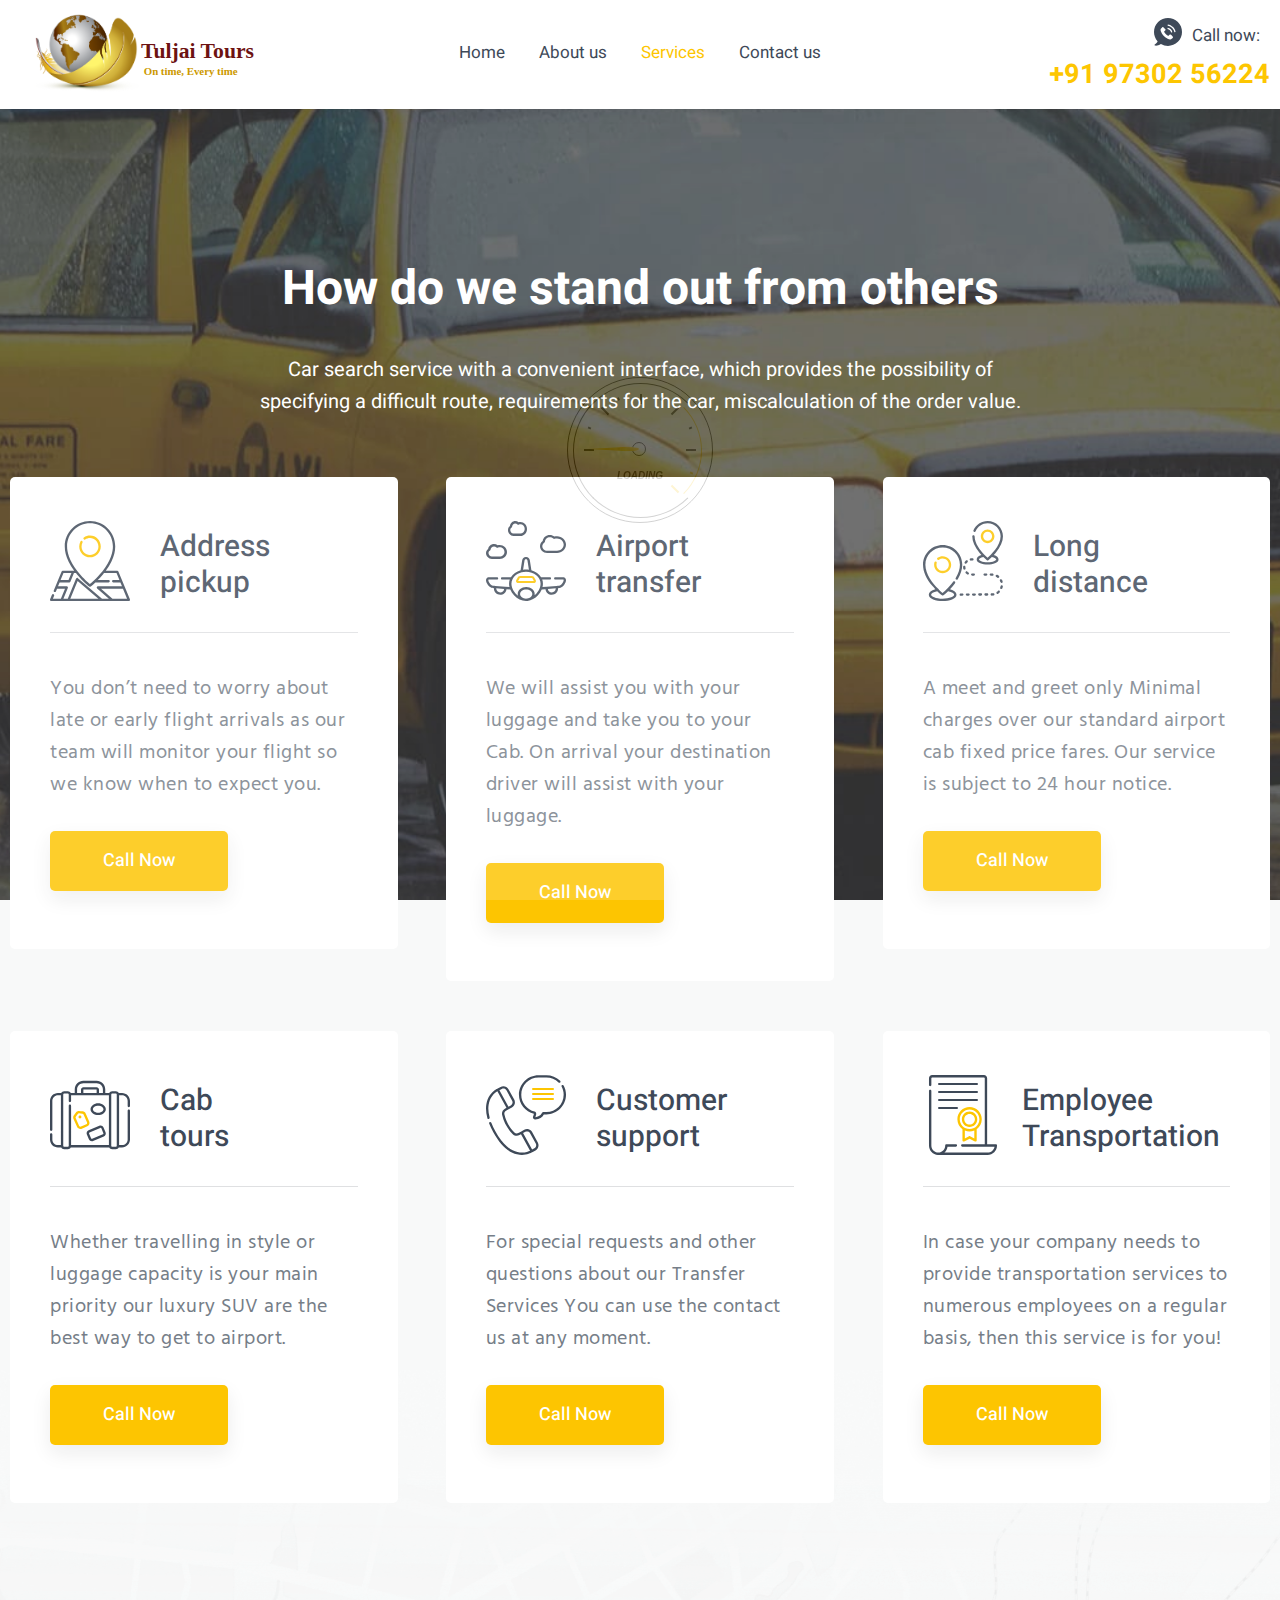
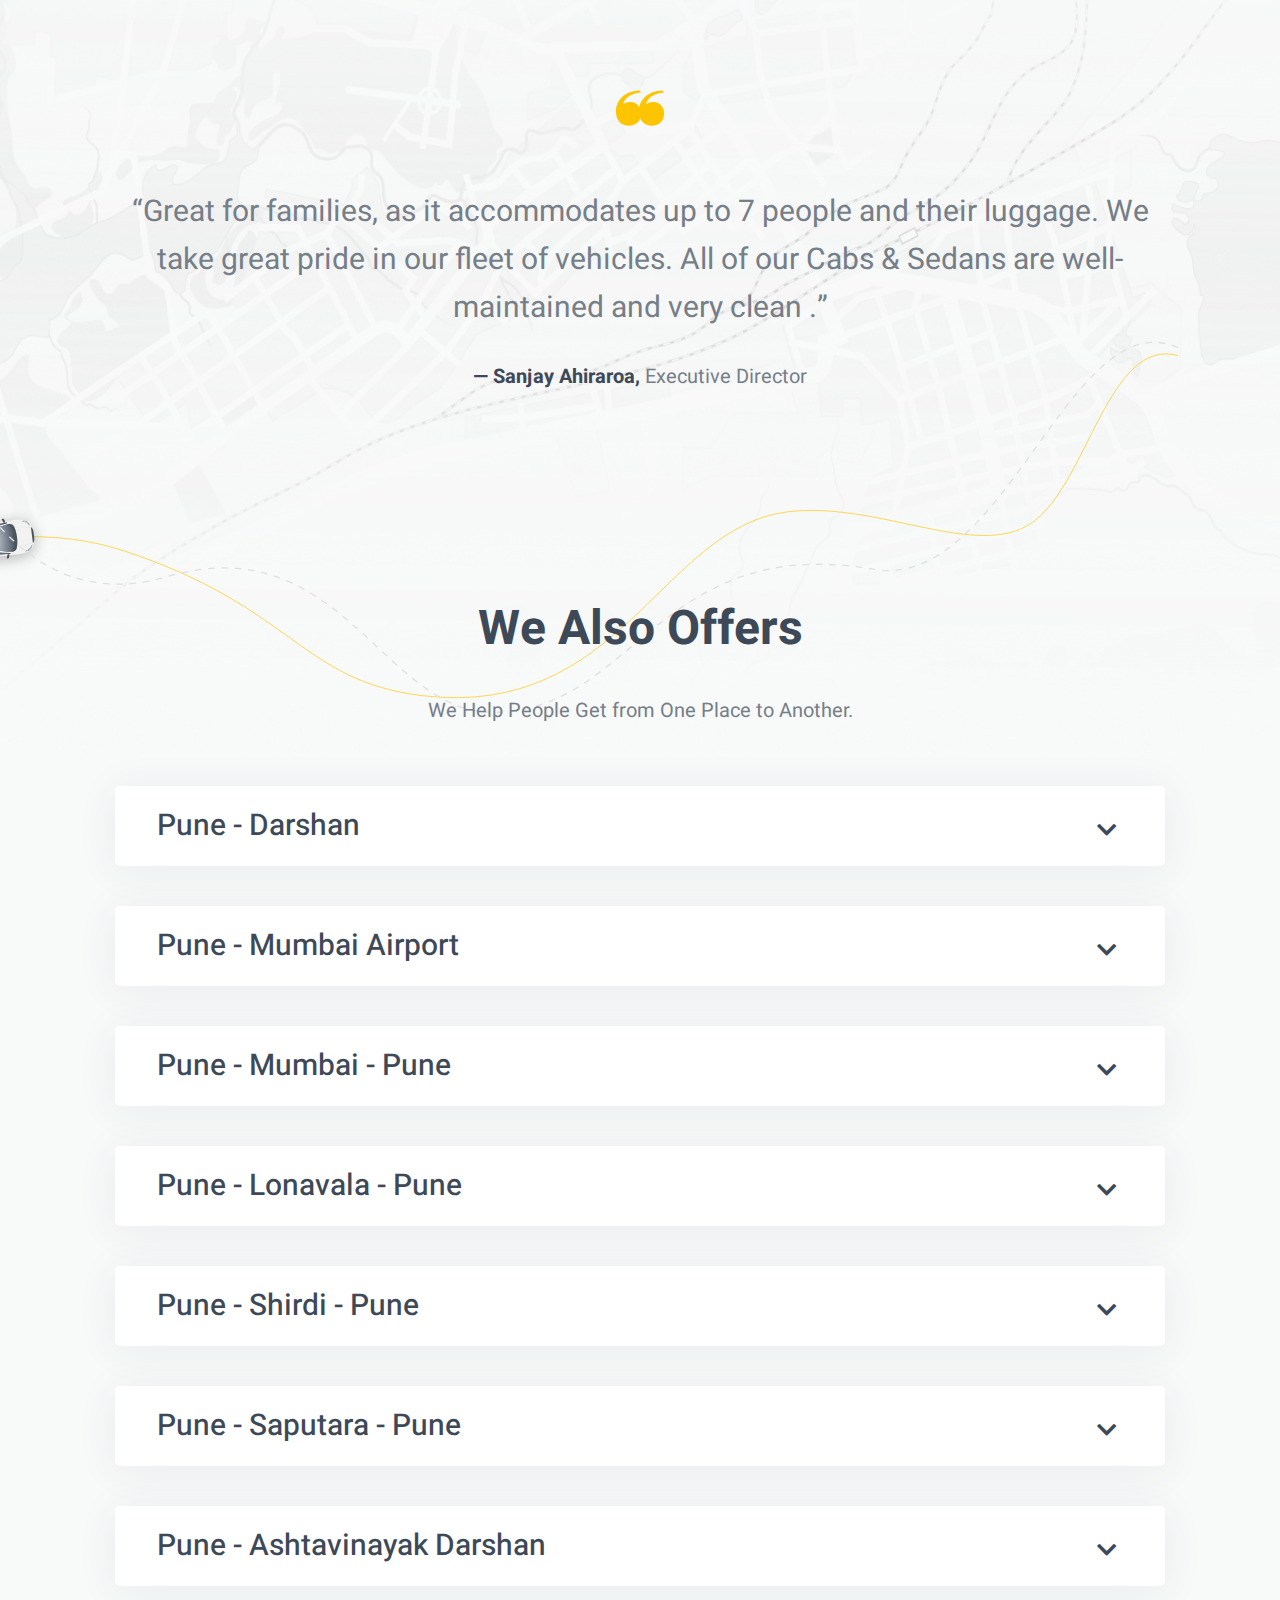
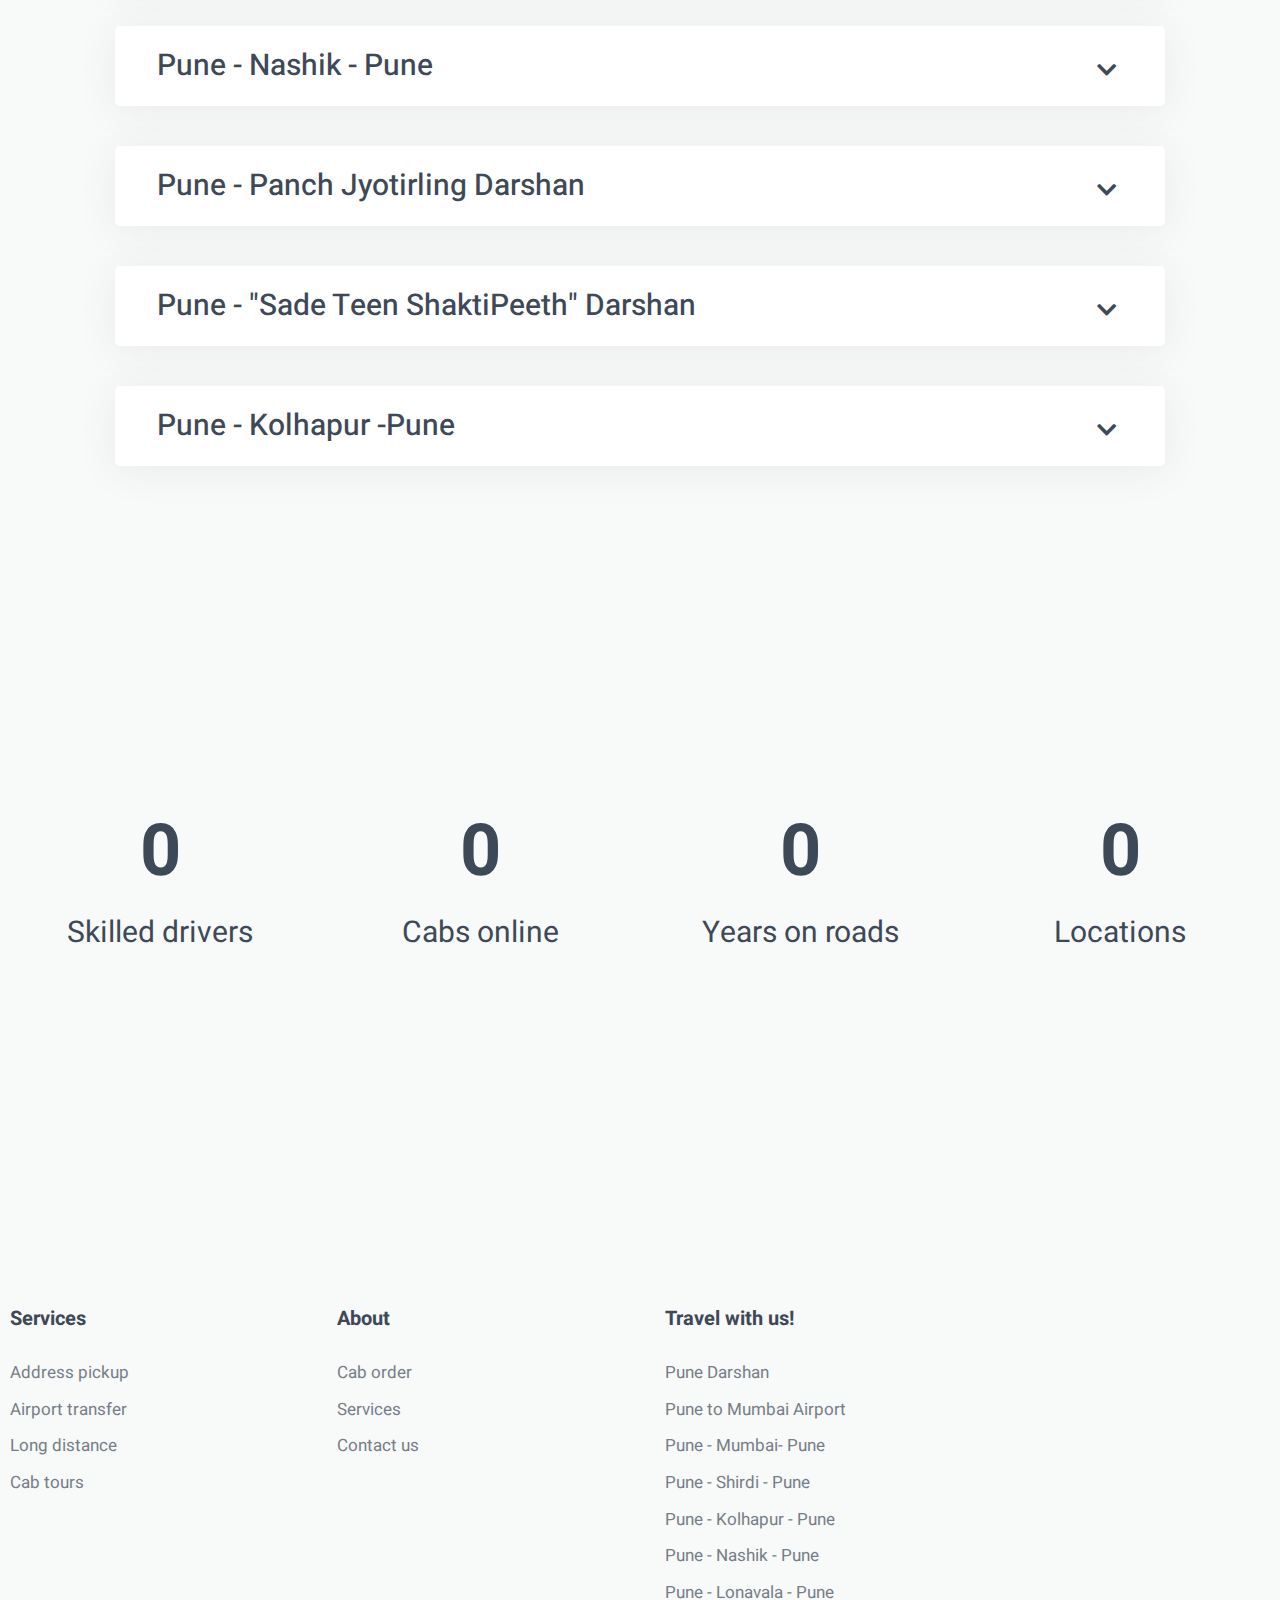
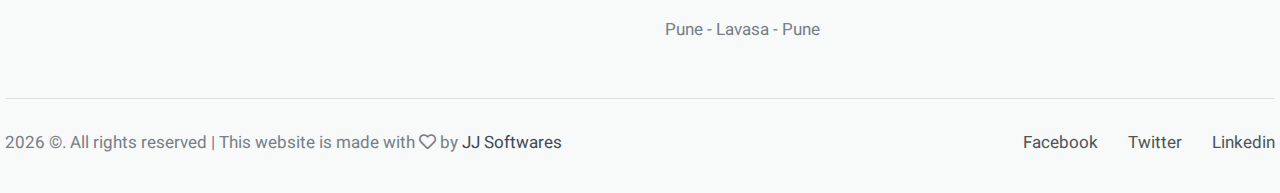
<file: services.html>
<!DOCTYPE html>
<html lang="en-US">

<head>
	<meta charset="UTF-8">
	<!-- <script src="js/head-3ts2ksMwXvKRuG480KNifJ2_JNM.js"></script>
	<link rel="profile" href="http://gmpg.org/xfn/11">
	<link rel="pingback" href="https://ld-wp73.template-help.com/wordpress/prod_26760/v1/xmlrpc.php"> -->
	<meta name="viewport" content="width=device-width, initial-scale=1">
	<title>Services - Tuljai Tours</title>
	<meta name="robots" content="noindex,nofollow">
	<!-- <link rel="dns-prefetch" href="//fonts.googleapis.com">
	<link rel="dns-prefetch" href="//s.w.org">
	<link rel="alternate" type="application/rss+xml" title="Pickup &raquo; Feed" href="https://ld-wp73.template-help.com/wordpress/prod_26760/v1/feed/">
	<link rel="alternate" type="application/rss+xml" title="Pickup &raquo; Comments Feed" href="https://ld-wp73.template-help.com/wordpress/prod_26760/v1/comments/feed/">
	<script type="text/javascript">
		window._wpemojiSettings = {"baseUrl":"https:\/\/s.w.org\/images\/core\/emoji\/12.0.0-1\/72x72\/","ext":".png","svgUrl":"https:\/\/s.w.org\/images\/core\/emoji\/12.0.0-1\/svg\/","svgExt":".svg","source":{"concatemoji":"https:\/\/ld-wp73.template-help.com\/wordpress\/prod_26760\/v1\/wp-includes\/js\/wp-emoji-release.min.js?ver=5.3"}};
			!function(e,a,t){var r,n,o,i,p=a.createElement("canvas"),s=p.getContext&&p.getContext("2d");function c(e,t){var a=String.fromCharCode;s.clearRect(0,0,p.width,p.height),s.fillText(a.apply(this,e),0,0);var r=p.toDataURL();return s.clearRect(0,0,p.width,p.height),s.fillText(a.apply(this,t),0,0),r===p.toDataURL()}function l(e){if(!s||!s.fillText)return!1;switch(s.textBaseline="top",s.font="600 32px Arial",e){case"flag":return!c([127987,65039,8205,9895,65039],[127987,65039,8203,9895,65039])&&(!c([55356,56826,55356,56819],[55356,56826,8203,55356,56819])&&!c([55356,57332,56128,56423,56128,56418,56128,56421,56128,56430,56128,56423,56128,56447],[55356,57332,8203,56128,56423,8203,56128,56418,8203,56128,56421,8203,56128,56430,8203,56128,56423,8203,56128,56447]));case"emoji":return!c([55357,56424,55356,57342,8205,55358,56605,8205,55357,56424,55356,57340],[55357,56424,55356,57342,8203,55358,56605,8203,55357,56424,55356,57340])}return!1}function d(e){var t=a.createElement("script");t.src=e,t.defer=t.type="text/javascript",a.getElementsByTagName("head")[0].appendChild(t)}for(i=Array("flag","emoji"),t.supports={everything:!0,everythingExceptFlag:!0},o=0;o<i.length;o++)t.supports[i[o]]=l(i[o]),t.supports.everything=t.supports.everything&&t.supports[i[o]],"flag"!==i[o]&&(t.supports.everythingExceptFlag=t.supports.everythingExceptFlag&&t.supports[i[o]]);t.supports.everythingExceptFlag=t.supports.everythingExceptFlag&&!t.supports.flag,t.DOMReady=!1,t.readyCallback=function(){t.DOMReady=!0},t.supports.everything||(n=function(){t.readyCallback()},a.addEventListener?(a.addEventListener("DOMContentLoaded",n,!1),e.addEventListener("load",n,!1)):(e.attachEvent("onload",n),a.attachEvent("onreadystatechange",function(){"complete"===a.readyState&&t.readyCallback()})),(r=t.source||{}).concatemoji?d(r.concatemoji):r.wpemoji&&r.twemoji&&(d(r.twemoji),d(r.wpemoji)))}(window,document,window._wpemojiSettings);
	</script>
	<style type="text/css">
		img.wp-smiley,
		img.emoji {
			display: inline !important;
			border: none !important;
			box-shadow: none !important;
			height: 1em !important;
			width: 1em !important;
			margin: 0 .07em !important;
			vertical-align: -0.1em !important;
			background: none !important;
			padding: 0 !important;
		}
	</style> -->
	<link rel="stylesheet" id="wp-block-library-css" href="css/block-library-style.min.css" type="text/css" media="all">
	<link rel="stylesheet" id="contact-form-7-css" href="css/css-styles.css" type="text/css" media="all">
	<link rel="stylesheet" id="font-awesome-css" href="css/css-font-awesome.min.css" type="text/css" media="all">
	<link rel="stylesheet" id="kava-parent-theme-style-css" href="css/kava-style.css" type="text/css" media="all">
	<link rel="stylesheet" id="kava-theme-style-css" href="css/pickup-style.css" type="text/css" media="all">
	<style id="kava-theme-style-inline-css" type="text/css">
		/* #Typography */body {font-style: normal;font-weight: 300;font-size: 14px;line-height: 1.6;font-family: Roboto, sans-serif;letter-spacing: 0px;text-align: left;color: #3b3d42;}h1,.h1-style {font-style: normal;font-weight: 400;font-size: 34px;line-height: 1.4;font-family: Roboto, sans-serif;letter-spacing: 0px;text-align: inherit;color: #3b3d42;}h2,.h2-style {font-style: normal;font-weight: 400;font-size: 24px;line-height: 1.4;font-family: Roboto, sans-serif;letter-spacing: 0px;text-align: inherit;color: #3b3d42;}h3,.h3-style {font-style: normal;font-weight: 400;font-size: 21px;line-height: 1.4;font-family: Roboto, sans-serif;letter-spacing: 0px;text-align: inherit;color: #3b3d42;}h4,.h4-style {font-style: normal;font-weight: 400;font-size: 20px;line-height: 1.5;font-family: Roboto, sans-serif;letter-spacing: 0px;text-align: inherit;color: #3b3d42;}h5,.h5-style {font-style: normal;font-weight: 300;font-size: 18px;line-height: 1.5;font-family: Roboto, sans-serif;letter-spacing: 0px;text-align: inherit;color: #3b3d42;}h6,.h6-style {font-style: normal;font-weight: 500;font-size: 14px;line-height: 1.5;font-family: Roboto, sans-serif;letter-spacing: 0px;text-align: inherit;color: #3b3d42;}@media (min-width: 1200px) {h1,.h1-style { font-size: 56px; }h2,.h2-style { font-size: 40px; }h3,.h3-style { font-size: 28px; }}a,h1 a:hover,h2 a:hover,h3 a:hover,h4 a:hover,h5 a:hover,h6 a:hover { color: #3e4958; }a:hover { color: #fdc501; }blockquote {color: #fdc501;}/* #Header */.site-header__wrap {background-color: #ffffff;background-repeat: repeat;background-position: center top;background-attachment: scroll;;}/* ##Top Panel */.top-panel {color: #a1a2a4;background-color: #ffffff;}/* #Main Menu */.main-navigation {font-style: normal;font-weight: 400;font-size: 14px;line-height: 1.4;font-family: Roboto, sans-serif;letter-spacing: 0px;}.main-navigation a,.menu-item-has-children:before {color: #a1a2a4;}.main-navigation a:hover,.main-navigation .current_page_item>a,.main-navigation .current-menu-item>a,.main-navigation .current_page_ancestor>a,.main-navigation .current-menu-ancestor>a {color: #fdc501;}/* #Mobile Menu */.mobile-menu-toggle-button {color: #ffffff;background-color: #fdc501;}/* #Social */.social-list a {color: #a1a2a4;}.social-list a:hover {color: #fdc501;}/* #Breadcrumbs */.breadcrumbs_item {font-style: normal;font-weight: 400;font-size: 11px;line-height: 1.5;font-family: Roboto, sans-serif;letter-spacing: 0px;}.breadcrumbs_item_sep,.breadcrumbs_item_link {color: #a1a2a4;}.breadcrumbs_item_link:hover {color: #fdc501;}/* #Post navigation */.post-navigation i {color: #a1a2a4;}.post-navigation .nav-links a:hover .post-title,.post-navigation .nav-links a:hover .nav-text {color: #3e4958;}.post-navigation .nav-links a:hover i {color: #fdc501;}/* #Pagination */.pagination .page-numbers,.page-links > span,.page-links > a {color: #a1a2a4;}.pagination a.page-numbers:hover,.pagination .page-numbers.current,.page-links > a:hover,.page-links > span {color: #fdc501;}.pagination .next,.pagination .prev {color: #3e4958;}.pagination .next:hover,.pagination .prev:hover {color: #fdc501;}/* #Button Appearance Styles (regular scheme) */.btn,button,input[type='button'],input[type='reset'],input[type='submit'] {font-style: normal;font-weight: 900;font-size: 11px;line-height: 1;font-family: Roboto, sans-serif;letter-spacing: 1px;color: #ffffff;background-color: #fdc501;}.btn:hover,button:hover,input[type='button']:hover,input[type='reset']:hover,input[type='submit']:hover,input[type='reset']:hover {color: #ffffff;background-color: rgb(255,235,39);}.btn.invert-button {color: #ffffff;}.btn.invert-button:hover {color: #ffffff;border-color: #fdc501;background-color: #fdc501;}/* #Totop Button */#toTop {background-color: black;color: white; padding: 10px;border-radius: 5px;}#toTop:hover {background-color: orange;color: black;}input,optgroup,select,textarea {font-size: 14px;}/* #Comment, Contact, Password Forms */.comment-form .submit,.wpcf7-submit,.post-password-form label + input {font-style: normal;font-weight: 900;font-size: 11px;line-height: 1;font-family: Roboto, sans-serif;letter-spacing: 1px;color: #ffffff;background-color: #fdc501;}.comment-form .submit:hover,.wpcf7-submit:hover,.post-password-form label + input:hover {color: #ffffff;background-color: rgb(255,235,39);}.comment-reply-title {font-style: normal;font-weight: 400;font-size: 20px;line-height: 1.5;font-family: Roboto, sans-serif;letter-spacing: 0px;color: #3b3d42;}/* Cookies consent */.comment-form-cookies-consent input[type='checkbox']:checked ~ label[for=wp-comment-cookies-consent]:before {color: #ffffff;border-color: #fdc501;background-color: #fdc501;}/* #Comment Reply Link */#cancel-comment-reply-link {color: #3e4958;}#cancel-comment-reply-link:hover {color: #fdc501;}/* #Comment item */.comment-body .fn {font-style: normal;font-weight: 500;font-size: 14px;line-height: 1.5;font-family: Roboto, sans-serif;letter-spacing: 0px;color: #3b3d42;}.comment-date__time {color: #a1a2a4;}.comment-reply-link {font-style: normal;font-weight: 900;font-size: 11px;line-height: 1;font-family: Roboto, sans-serif;letter-spacing: 1px;}/* #Input Placeholders */::-webkit-input-placeholder { color: #a1a2a4; }::-moz-placeholder{ color: #a1a2a4; }:-moz-placeholder{ color: #a1a2a4; }:-ms-input-placeholder{ color: #a1a2a4; }/* #Entry Meta */.posted-on,.cat-links,.byline,.tags-links {color: #a1a2a4;}.comments-button {color: #a1a2a4;}.comments-button:hover {color: #ffffff;background-color: #fdc501;}.btn-style .post-categories a {color: #ffffff;background-color: #fdc501;}.btn-style .post-categories a:hover {color: #ffffff;background-color: rgb(255,235,39);}.sticky-label {color: #ffffff;background-color: #fdc501;}/* Posts List Item Invert */.invert-hover.has-post-thumbnail:hover,.invert-hover.has-post-thumbnail:hover .posted-on,.invert-hover.has-post-thumbnail:hover .cat-links,.invert-hover.has-post-thumbnail:hover .byline,.invert-hover.has-post-thumbnail:hover .tags-links,.invert-hover.has-post-thumbnail:hover .entry-meta,.invert-hover.has-post-thumbnail:hover a,.invert-hover.has-post-thumbnail:hover .btn-icon,.invert-item.has-post-thumbnail,.invert-item.has-post-thumbnail .posted-on,.invert-item.has-post-thumbnail .cat-links,.invert-item.has-post-thumbnail .byline,.invert-item.has-post-thumbnail .tags-links,.invert-item.has-post-thumbnail .entry-meta,.invert-item.has-post-thumbnail a,.invert-item.has-post-thumbnail .btn:hover,.invert-item.has-post-thumbnail .btn-style .post-categories a:hover,.invert,.invert .entry-title,.invert a,.invert .byline,.invert .posted-on,.invert .cat-links,.invert .tags-links {color: #ffffff;}.invert-hover.has-post-thumbnail:hover a:hover,.invert-hover.has-post-thumbnail:hover .btn-icon:hover,.invert-item.has-post-thumbnail a:hover,.invert a:hover {color: #3e4958;}.invert-hover.has-post-thumbnail .btn,.invert-item.has-post-thumbnail .comments-button,.posts-list--default.list-style-v10 .invert.default-item .comments-button{color: #ffffff;background-color: #fdc501;}.invert-hover.has-post-thumbnail .btn:hover,.invert-item.has-post-thumbnail .comments-button:hover,.posts-list--default.list-style-v10 .invert.default-item .comments-button:hover {color: #3e4958;background-color: #ffffff;}/* Default Posts List */.list-style-v8 .comments-link {color: #a1a2a4;}.list-style-v8 .comments-link:hover {color: #fdc501;}/* Creative Posts List */.creative-item .entry-title a:hover {color: #3e4958;}.list-style-default .creative-item a,.creative-item .btn-icon {color: #a1a2a4;}.list-style-default .creative-item a:hover,.creative-item .btn-icon:hover {color: #3e4958;}.list-style-default .creative-item .btn,.list-style-default .creative-item .btn:hover,.list-style-default .creative-item .comments-button:hover {color: #ffffff;}.creative-item__title-first-letter {font-style: normal;font-weight: 400;font-family: Roboto, sans-serif;color: #3b3d42;}.posts-list--creative.list-style-v10 .creative-item:before {background-color: #fdc501;box-shadow: 0px 0px 0px 8px rgba(253,197,1,0.25);}.posts-list--creative.list-style-v10 .creative-item__post-date {font-style: normal;font-weight: 400;font-size: 20px;line-height: 1.5;font-family: Roboto, sans-serif;letter-spacing: 0px;color: #3e4958;}.posts-list--creative.list-style-v10 .creative-item__post-date a {color: #3e4958;}.posts-list--creative.list-style-v10 .creative-item__post-date a:hover {color: #fdc501;}/* Creative Posts List style-v2 */.list-style-v2 .creative-item .entry-title,.list-style-v9 .creative-item .entry-title {font-style: normal;font-weight: 400;font-size: 20px;line-height: 1.5;font-family: Roboto, sans-serif;letter-spacing: 0px;}/* Image Post Format */.post_format-post-format-image .post-thumbnail__link:before {color: #ffffff;background-color: #fdc501;}/* Gallery Post Format */.post_format-post-format-gallery .swiper-button-prev,.post_format-post-format-gallery .swiper-button-next {color: #a1a2a4;}.post_format-post-format-gallery .swiper-button-prev:hover,.post_format-post-format-gallery .swiper-button-next:hover {color: #fdc501;}/* Link Post Format */.post_format-post-format-quote .post-format-quote {color: #ffffff;background-color: #fdc501;}.post_format-post-format-quote .post-format-quote:before {color: #fdc501;background-color: #ffffff;}/* Post Author */.post-author__title a {color: #3e4958;}.post-author__title a:hover {color: #fdc501;}.invert .post-author__title a {color: #ffffff;}.invert .post-author__title a:hover {color: #3e4958;}/* Single Post */.single-post blockquote {border-color: #fdc501;}.single-post:not(.post-template-single-layout-4):not(.post-template-single-layout-7) .tags-links a:hover {color: #ffffff;border-color: #fdc501;background-color: #fdc501;}.single-header-3 .post-author .byline,.single-header-4 .post-author .byline,.single-header-5 .post-author .byline {font-style: normal;font-weight: 400;font-size: 20px;line-height: 1.5;font-family: Roboto, sans-serif;letter-spacing: 0px;}.single-header-8,.single-header-10 .entry-header {background-color: #fdc501;}.single-header-8.invert a:hover,.single-header-10.invert a:hover {color: rgba(255,255,255,0.5);}.single-header-3 a.comments-button,.single-header-10 a.comments-button {border: 1px solid #ffffff;}.single-header-3 a.comments-button:hover,.single-header-10 a.comments-button:hover {color: #3e4958;background-color: #ffffff;}/* Page preloader */.page-preloader {border-top-color: #fdc501;border-right-color: #fdc501;}/* Logo */.site-logo__link,.site-logo__link:hover {color: #fdc501;}/* Page title */.page-title {font-style: normal;font-weight: 400;font-size: 24px;line-height: 1.4;font-family: Roboto, sans-serif;letter-spacing: 0px;color: #3b3d42;}@media (min-width: 1200px) {.page-title { font-size: 40px; }}/* Grid Posts List */.posts-list.list-style-v3 .comments-link {border-color: #3e4958;}.posts-list.list-style-v4 .comments-link {color: #a1a2a4;}.posts-list.list-style-v4 .posts-list__item.grid-item .grid-item-wrap .comments-link:hover {color: #ffffff;background-color: #3e4958;}/* Posts List Grid Item Invert */.grid-item-wrap.invert,.grid-item-wrap.invert .posted-on,.grid-item-wrap.invert .cat-links,.grid-item-wrap.invert .byline,.grid-item-wrap.invert .tags-links,.grid-item-wrap.invert .entry-meta,.grid-item-wrap.invert a,.grid-item-wrap.invert .btn-icon,.grid-item-wrap.invert .comments-button {color: #ffffff;}/* Posts List Grid-5 Item Invert */.list-style-v5 .grid-item-wrap.invert .posted-on,.list-style-v5 .grid-item-wrap.invert .cat-links,.list-style-v5 .grid-item-wrap.invert .byline,.list-style-v5 .grid-item-wrap.invert .tags-links,.list-style-v5 .grid-item-wrap.invert .posted-on a,.list-style-v5 .grid-item-wrap.invert .cat-links a,.list-style-v5 .grid-item-wrap.invert .tags-links a,.list-style-v5 .grid-item-wrap.invert .byline a,.list-style-v5 .grid-item-wrap.invert .comments-link,.list-style-v5 .grid-item-wrap.invert .entry-title a:hover {color: #fdc501;}.list-style-v5 .grid-item-wrap.invert .posted-on a:hover,.list-style-v5 .grid-item-wrap.invert .cat-links a:hover,.list-style-v5 .grid-item-wrap.invert .tags-links a:hover,.list-style-v5 .grid-item-wrap.invert .byline a:hover,.list-style-v5 .grid-item-wrap.invert .comments-link:hover {color: #ffffff;}/* Posts List Grid-6 Item Invert */.posts-list.list-style-v6 .posts-list__item.grid-item .grid-item-wrap .cat-links a,.posts-list.list-style-v7 .posts-list__item.grid-item .grid-item-wrap .cat-links a {color: #ffffff;background-color: #3e4958;}.posts-list.list-style-v6 .posts-list__item.grid-item .grid-item-wrap .cat-links a:hover,.posts-list.list-style-v7 .posts-list__item.grid-item .grid-item-wrap .cat-links a:hover {color: #ffffff;background-color: rgb(255,235,39);}.posts-list.list-style-v9 .posts-list__item.grid-item .grid-item-wrap .entry-header .entry-title {font-weight : 300;}/* Grid 7 */.list-style-v7 .grid-item-wrap.invert .posted-on a:hover,.list-style-v7 .grid-item-wrap.invert .cat-links a:hover,.list-style-v7 .grid-item-wrap.invert .tags-links a:hover,.list-style-v7 .grid-item-wrap.invert .byline a:hover,.list-style-v7 .grid-item-wrap.invert .comments-link:hover,.list-style-v7 .grid-item-wrap.invert .entry-title a:hover,.list-style-v6 .grid-item-wrap.invert .posted-on a:hover,.list-style-v6 .grid-item-wrap.invert .cat-links a:hover,.list-style-v6 .grid-item-wrap.invert .tags-links a:hover,.list-style-v6 .grid-item-wrap.invert .byline a:hover,.list-style-v6 .grid-item-wrap.invert .comments-link:hover,.list-style-v6 .grid-item-wrap.invert .entry-title a:hover {color: #fdc501;}.list-style-v7 .grid-item-wrap.invert .posted-on,.list-style-v7 .grid-item-wrap.invert .cat-links,.list-style-v7 .grid-item-wrap.invert .byline,.list-style-v7 .grid-item-wrap.invert .tags-links,.list-style-v7 .grid-item-wrap.invert .posted-on a,.list-style-v7 .grid-item-wrap.invert .cat-links a,.list-style-v7 .grid-item-wrap.invert .tags-links a,.list-style-v7 .grid-item-wrap.invert .byline a,.list-style-v7 .grid-item-wrap.invert .comments-link,.list-style-v7 .grid-item-wrap.invert .entry-title a,.list-style-v7 .grid-item-wrap.invert .entry-content p,.list-style-v6 .grid-item-wrap.invert .posted-on,.list-style-v6 .grid-item-wrap.invert .cat-links,.list-style-v6 .grid-item-wrap.invert .byline,.list-style-v6 .grid-item-wrap.invert .tags-links,.list-style-v6 .grid-item-wrap.invert .posted-on a,.list-style-v6 .grid-item-wrap.invert .cat-links a,.list-style-v6 .grid-item-wrap.invert .tags-links a,.list-style-v6 .grid-item-wrap.invert .byline a,.list-style-v6 .grid-item-wrap.invert .comments-link,.list-style-v6 .grid-item-wrap.invert .entry-title a,.list-style-v6 .grid-item-wrap.invert .entry-content p {color: #ffffff;}.posts-list.list-style-v7 .grid-item .grid-item-wrap .entry-footer .comments-link:hover,.posts-list.list-style-v6 .grid-item .grid-item-wrap .entry-footer .comments-link:hover,.posts-list.list-style-v6 .posts-list__item.grid-item .grid-item-wrap .btn:hover,.posts-list.list-style-v7 .posts-list__item.grid-item .grid-item-wrap .btn:hover {color: #fdc501;border-color: #fdc501;}.posts-list.list-style-v10 .grid-item-inner .space-between-content .comments-link {color: #a1a2a4;}.posts-list.list-style-v10 .grid-item-inner .space-between-content .comments-link:hover {color: #fdc501;}.posts-list.list-style-v10 .posts-list__item.justify-item .justify-item-inner .entry-title a {color: #3b3d42;}.posts-list.posts-list--vertical-justify.list-style-v10 .posts-list__item.justify-item .justify-item-inner .entry-title a:hover{color: #ffffff;background-color: #fdc501;}.posts-list.list-style-v5 .posts-list__item.justify-item .justify-item-inner.invert .cat-links a:hover,.posts-list.list-style-v8 .posts-list__item.justify-item .justify-item-inner.invert .cat-links a:hover {color: #ffffff;background-color: rgb(255,235,39);}.posts-list.list-style-v5 .posts-list__item.justify-item .justify-item-inner.invert .cat-links a,.posts-list.list-style-v8 .posts-list__item.justify-item .justify-item-inner.invert .cat-links a{color: #ffffff;background-color: #3e4958;}.list-style-v8 .justify-item-inner.invert .posted-on,.list-style-v8 .justify-item-inner.invert .cat-links,.list-style-v8 .justify-item-inner.invert .byline,.list-style-v8 .justify-item-inner.invert .tags-links,.list-style-v8 .justify-item-inner.invert .posted-on a,.list-style-v8 .justify-item-inner.invert .cat-links a,.list-style-v8 .justify-item-inner.invert .tags-links a,.list-style-v8 .justify-item-inner.invert .byline a,.list-style-v8 .justify-item-inner.invert .comments-link,.list-style-v8 .justify-item-inner.invert .entry-title a,.list-style-v8 .justify-item-inner.invert .entry-content p,.list-style-v5 .justify-item-inner.invert .posted-on,.list-style-v5 .justify-item-inner.invert .cat-links,.list-style-v5 .justify-item-inner.invert .byline,.list-style-v5 .justify-item-inner.invert .tags-links,.list-style-v5 .justify-item-inner.invert .posted-on a,.list-style-v5 .justify-item-inner.invert .cat-links a,.list-style-v5 .justify-item-inner.invert .tags-links a,.list-style-v5 .justify-item-inner.invert .byline a,.list-style-v5 .justify-item-inner.invert .comments-link,.list-style-v5 .justify-item-inner.invert .entry-title a,.list-style-v5 .justify-item-inner.invert .entry-content p,.list-style-v4 .justify-item-inner.invert .posted-on:hover,.list-style-v4 .justify-item-inner.invert .cat-links,.list-style-v4 .justify-item-inner.invert .byline,.list-style-v4 .justify-item-inner.invert .tags-links,.list-style-v4 .justify-item-inner.invert .posted-on a,.list-style-v4 .justify-item-inner.invert .cat-links a,.list-style-v4 .justify-item-inner.invert .tags-links a,.list-style-v4 .justify-item-inner.invert .byline a,.list-style-v4 .justify-item-inner.invert .comments-link,.list-style-v4 .justify-item-inner.invert .entry-title a,.list-style-v4 .justify-item-inner.invert .entry-content p {color: #ffffff;}.list-style-v8 .justify-item-inner.invert .posted-on a:hover,.list-style-v8 .justify-item-inner.invert .cat-links a:hover,.list-style-v8 .justify-item-inner.invert .tags-links a:hover,.list-style-v8 .justify-item-inner.invert .byline a:hover,.list-style-v8 .justify-item-inner.invert .comments-link:hover,.list-style-v8 .justify-item-inner.invert .entry-title a:hover,.list-style-v5 .justify-item-inner.invert .posted-on a:hover,.list-style-v5 .justify-item-inner.invert .cat-links a:hover,.list-style-v5 .justify-item-inner.invert .tags-links a:hover,.list-style-v5 .justify-item-inner.invert .byline a:hover,.list-style-v5 .justify-item-inner.invert .entry-title a:hover,.list-style-v4 .justify-item-inner.invert .posted-on a,.list-style-v4 .justify-item-inner.invert .cat-links a:hover,.list-style-v4 .justify-item-inner.invert .tags-links a:hover,.list-style-v4 .justify-item-inner.invert .byline a:hover,.list-style-v4 .justify-item-inner.invert .comments-link:hover,.list-style-v4 .justify-item-inner.invert .entry-title a:hover{color: #fdc501;}.posts-list.list-style-v5 .justify-item .justify-item-wrap .entry-footer .comments-link:hover {border-color: #fdc501;}.list-style-v4 .justify-item-inner.invert .btn:hover,.list-style-v6 .justify-item-wrap.invert .btn:hover,.list-style-v8 .justify-item-inner.invert .btn:hover {color: #ffffff;}.posts-list.posts-list--vertical-justify.list-style-v5 .posts-list__item.justify-item .justify-item-wrap .entry-footer .comments-link:hover,.posts-list.posts-list--vertical-justify.list-style-v5 .posts-list__item.justify-item .justify-item-wrap .entry-footer .btn:hover {color: #fdc501;border-color: #fdc501;}/* masonry Posts List */.posts-list.list-style-v3 .comments-link {border-color: #3e4958;}.posts-list.list-style-v4 .comments-link {color: #a1a2a4;}.posts-list.list-style-v4 .posts-list__item.masonry-item .masonry-item-wrap .comments-link:hover {color: #ffffff;background-color: #3e4958;}/* Posts List masonry Item Invert */.masonry-item-wrap.invert,.masonry-item-wrap.invert .posted-on,.masonry-item-wrap.invert .cat-links,.masonry-item-wrap.invert .byline,.masonry-item-wrap.invert .tags-links,.masonry-item-wrap.invert .entry-meta,.masonry-item-wrap.invert a,.masonry-item-wrap.invert .btn-icon,.masonry-item-wrap.invert .comments-button {color: #ffffff;}/* Posts List masonry-5 Item Invert */.list-style-v5 .masonry-item-wrap.invert .posted-on,.list-style-v5 .masonry-item-wrap.invert .cat-links,.list-style-v5 .masonry-item-wrap.invert .byline,.list-style-v5 .masonry-item-wrap.invert .tags-links,.list-style-v5 .masonry-item-wrap.invert .posted-on a,.list-style-v5 .masonry-item-wrap.invert .cat-links a,.list-style-v5 .masonry-item-wrap.invert .tags-links a,.list-style-v5 .masonry-item-wrap.invert .byline a,.list-style-v5 .masonry-item-wrap.invert .comments-link,.list-style-v5 .masonry-item-wrap.invert .entry-title a:hover {color: #fdc501;}.list-style-v5 .masonry-item-wrap.invert .posted-on a:hover,.list-style-v5 .masonry-item-wrap.invert .cat-links a:hover,.list-style-v5 .masonry-item-wrap.invert .tags-links a:hover,.list-style-v5 .masonry-item-wrap.invert .byline a:hover,.list-style-v5 .masonry-item-wrap.invert .comments-link:hover {color: #ffffff;}.posts-list.list-style-v10 .masonry-item-inner .space-between-content .comments-link {color: #a1a2a4;}.posts-list.list-style-v10 .masonry-item-inner .space-between-content .comments-link:hover {color: #fdc501;}.widget_recent_entries a,.widget_recent_comments a {font-style: normal;font-weight: 500;font-size: 14px;line-height: 1.5;font-family: Roboto, sans-serif;letter-spacing: 0px;color: #3b3d42;}.widget_recent_entries a:hover,.widget_recent_comments a:hover {color: #3e4958;}.widget_recent_entries .post-date,.widget_recent_comments .recentcomments {color: #a1a2a4;}.widget_recent_comments .comment-author-link a {color: #a1a2a4;}.widget_recent_comments .comment-author-link a:hover {color: #3e4958;}.widget_calendar th,.widget_calendar caption {color: #fdc501;}.widget_calendar tbody td a {color: #3b3d42;}.widget_calendar tbody td a:hover {color: #ffffff;background-color: #fdc501;}.widget_calendar tfoot td a {color: #a1a2a4;}.widget_calendar tfoot td a:hover {color: #fdc501;}/* Preloader */.jet-smart-listing-wrap.jet-processing + div.jet-smart-listing-loading,div.wpcf7 .ajax-loader {border-top-color: #fdc501;border-right-color: #fdc501;}/*--------------------------------------------------------------## Ecwid Plugin Styles--------------------------------------------------------------*//* Product Title, Product Price amount */html#ecwid_html body#ecwid_body .ec-size .ec-wrapper .ec-store .grid-product__title-inner,html#ecwid_html body#ecwid_body .ec-size .ec-wrapper .ec-store .grid__products .grid-product__image ~ .grid-product__price .grid-product__price-amount,html#ecwid_html body#ecwid_body .ec-size .ec-wrapper .ec-store .grid__products .grid-product__image ~ .grid-product__title .grid-product__price-amount,html#ecwid_html body#ecwid_body .ec-size .ec-store .grid__products--medium-items.grid__products--layout-center .grid-product__price-compare,html#ecwid_html body#ecwid_body .ec-size .ec-store .grid__products--medium-items .grid-product__details,html#ecwid_html body#ecwid_body .ec-size .ec-store .grid__products--medium-items .grid-product__sku,html#ecwid_html body#ecwid_body .ec-size .ec-store .grid__products--medium-items .grid-product__sku-hover,html#ecwid_html body#ecwid_body .ec-size .ec-store .grid__products--medium-items .grid-product__tax,html#ecwid_html body#ecwid_body .ec-size .ec-wrapper .ec-store .form__msg,html#ecwid_html body#ecwid_body .ec-size.ec-size--l .ec-wrapper .ec-store h1,html#ecwid_html body#ecwid_body.page .ec-size .ec-wrapper .ec-store .product-details__product-title,html#ecwid_html body#ecwid_body.page .ec-size .ec-wrapper .ec-store .product-details__product-price,html#ecwid_html body#ecwid_body .ec-size .ec-wrapper .ec-store .product-details-module__title,html#ecwid_html body#ecwid_body .ec-size .ec-wrapper .ec-store .ec-cart-summary__row--total .ec-cart-summary__title,html#ecwid_html body#ecwid_body .ec-size .ec-wrapper .ec-store .ec-cart-summary__row--total .ec-cart-summary__price,html#ecwid_html body#ecwid_body .ec-size .ec-wrapper .ec-store .grid__categories * {font-style: normal;font-weight: 500;line-height: 1.5;font-family: Roboto, sans-serif;letter-spacing: 0px;}html#ecwid_html body#ecwid_body .ecwid .ec-size .ec-wrapper .ec-store .product-details__product-description {font-style: normal;font-weight: 300;font-size: 14px;line-height: 1.6;font-family: Roboto, sans-serif;letter-spacing: 0px;text-align: left;color: #3b3d42;}html#ecwid_html body#ecwid_body .ec-size .ec-wrapper .ec-store .grid-product__title-inner,html#ecwid_html body#ecwid_body .ec-size .ec-wrapper .ec-store .grid__products .grid-product__image ~ .grid-product__price .grid-product__price-amount,html#ecwid_html body#ecwid_body .ec-size .ec-wrapper .ec-store .grid__products .grid-product__image ~ .grid-product__title .grid-product__price-amount,html#ecwid_html body#ecwid_body .ec-size .ec-store .grid__products--medium-items.grid__products--layout-center .grid-product__price-compare,html#ecwid_html body#ecwid_body .ec-size .ec-store .grid__products--medium-items .grid-product__details,html#ecwid_html body#ecwid_body .ec-size .ec-store .grid__products--medium-items .grid-product__sku,html#ecwid_html body#ecwid_body .ec-size .ec-store .grid__products--medium-items .grid-product__sku-hover,html#ecwid_html body#ecwid_body .ec-size .ec-store .grid__products--medium-items .grid-product__tax,html#ecwid_html body#ecwid_body .ec-size .ec-wrapper .ec-store .product-details-module__title,html#ecwid_html body#ecwid_body.page .ec-size .ec-wrapper .ec-store .product-details__product-price,html#ecwid_html body#ecwid_body.page .ec-size .ec-wrapper .ec-store .product-details__product-title,html#ecwid_html body#ecwid_body .ec-size .ec-wrapper .ec-store .form-control__text,html#ecwid_html body#ecwid_body .ec-size .ec-wrapper .ec-store .form-control__textarea,html#ecwid_html body#ecwid_body .ec-size .ec-wrapper .ec-store .ec-link,html#ecwid_html body#ecwid_body .ec-size .ec-wrapper .ec-store .ec-link:visited,html#ecwid_html body#ecwid_body .ec-size .ec-wrapper .ec-store input[type="radio"].form-control__radio:checked+.form-control__radio-view::after {color: #3e4958;}html#ecwid_html body#ecwid_body .ec-size .ec-wrapper .ec-store .ec-link:hover {color: #fdc501;}/* Product Title, Price small state */html#ecwid_html body#ecwid_body .ec-size .ec-wrapper .ec-store .grid__products--small-items .grid-product__title-inner,html#ecwid_html body#ecwid_body .ec-size .ec-wrapper .ec-store .grid__products--small-items .grid-product__price-hover .grid-product__price-amount,html#ecwid_html body#ecwid_body .ec-size .ec-wrapper .ec-store .grid__products--small-items .grid-product__image ~ .grid-product__price .grid-product__price-amount,html#ecwid_html body#ecwid_body .ec-size .ec-wrapper .ec-store .grid__products--small-items .grid-product__image ~ .grid-product__title .grid-product__price-amount,html#ecwid_html body#ecwid_body .ec-size .ec-wrapper .ec-store .grid__products--small-items.grid__products--layout-center .grid-product__price-compare,html#ecwid_html body#ecwid_body .ec-size .ec-wrapper .ec-store .grid__products--small-items .grid-product__details,html#ecwid_html body#ecwid_body .ec-size .ec-wrapper .ec-store .grid__products--small-items .grid-product__sku,html#ecwid_html body#ecwid_body .ec-size .ec-wrapper .ec-store .grid__products--small-items .grid-product__sku-hover,html#ecwid_html body#ecwid_body .ec-size .ec-wrapper .ec-store .grid__products--small-items .grid-product__tax {font-size: 12px;}/* Product Title, Price medium state */html#ecwid_html body#ecwid_body .ec-size .ec-wrapper .ec-store .grid__products--medium-items .grid-product__title-inner,html#ecwid_html body#ecwid_body .ec-size .ec-wrapper .ec-store .grid__products--medium-items .grid-product__price-hover .grid-product__price-amount,html#ecwid_html body#ecwid_body .ec-size .ec-wrapper .ec-store .grid__products--medium-items .grid-product__image ~ .grid-product__price .grid-product__price-amount,html#ecwid_html body#ecwid_body .ec-size .ec-wrapper .ec-store .grid__products--medium-items .grid-product__image ~ .grid-product__title .grid-product__price-amount,html#ecwid_html body#ecwid_body .ec-size .ec-wrapper .ec-store .grid__products--medium-items.grid__products--layout-center .grid-product__price-compare,html#ecwid_html body#ecwid_body .ec-size .ec-wrapper .ec-store .grid__products--medium-items .grid-product__details,html#ecwid_html body#ecwid_body .ec-size .ec-wrapper .ec-store .grid__products--medium-items .grid-product__sku,html#ecwid_html body#ecwid_body .ec-size .ec-wrapper .ec-store .grid__products--medium-items .grid-product__sku-hover,html#ecwid_html body#ecwid_body .ec-size .ec-wrapper .ec-store .grid__products--medium-items .grid-product__tax {font-size: 14px;}/* Product Title, Price large state */html#ecwid_html body#ecwid_body .ec-size .ec-wrapper .ec-store .grid__products--large-items .grid-product__title-inner,html#ecwid_html body#ecwid_body .ec-size .ec-wrapper .ec-store .grid__products--large-items .grid-product__price-hover .grid-product__price-amount,html#ecwid_html body#ecwid_body .ec-size .ec-wrapper .ec-store .grid__products--large-items .grid-product__image ~ .grid-product__price .grid-product__price-amount,html#ecwid_html body#ecwid_body .ec-size .ec-wrapper .ec-store .grid__products--large-items .grid-product__image ~ .grid-product__title .grid-product__price-amount,html#ecwid_html body#ecwid_body .ec-size .ec-wrapper .ec-store .grid__products--large-items.grid__products--layout-center .grid-product__price-compare,html#ecwid_html body#ecwid_body .ec-size .ec-wrapper .ec-store .grid__products--large-items .grid-product__details,html#ecwid_html body#ecwid_body .ec-size .ec-wrapper .ec-store .grid__products--large-items .grid-product__sku,html#ecwid_html body#ecwid_body .ec-size .ec-wrapper .ec-store .grid__products--large-items .grid-product__sku-hover,html#ecwid_html body#ecwid_body .ec-size .ec-wrapper .ec-store .grid__products--large-items .grid-product__tax {font-size: 17px;}/* Product Add To Cart button */html#ecwid_html body#ecwid_body .ec-size .ec-wrapper .ec-store button {font-style: normal;font-weight: 900;line-height: 1;font-family: Roboto, sans-serif;letter-spacing: 1px;}/* Product Add To Cart button normal state */html#ecwid_html body#ecwid_body .ec-size .ec-wrapper .ec-store .form-control--secondary .form-control__button,html#ecwid_html body#ecwid_body .ec-size .ec-wrapper .ec-store .form-control--primary .form-control__button {border-color: #fdc501;background-color: transparent;color: #fdc501;}/* Product Add To Cart button hover state, Product Category active state */html#ecwid_html body#ecwid_body .ec-size .ec-wrapper .ec-store .form-control--secondary .form-control__button:hover,html#ecwid_html body#ecwid_body .ec-size .ec-wrapper .ec-store .form-control--primary .form-control__button:hover,html#ecwid_html body#ecwid_body .horizontal-menu-container.horizontal-desktop .horizontal-menu-item.horizontal-menu-item--active>a {border-color: #fdc501;background-color: #fdc501;color: #ffffff;}/* Black Product Add To Cart button normal state */html#ecwid_html body#ecwid_body .ec-size .ec-wrapper .ec-store .grid__products--appearance-hover .grid-product--dark .form-control--secondary .form-control__button {border-color: #fdc501;background-color: #fdc501;color: #ffffff;}/* Black Product Add To Cart button normal state */html#ecwid_html body#ecwid_body .ec-size .ec-wrapper .ec-store .grid__products--appearance-hover .grid-product--dark .form-control--secondary .form-control__button:hover {border-color: #ffffff;background-color: #ffffff;color: #fdc501;}/* Product Add To Cart button small label */html#ecwid_html body#ecwid_body .ec-size.ec-size--l .ec-wrapper .ec-store .form-control .form-control__button {font-size: 10px;}/* Product Add To Cart button medium label */html#ecwid_html body#ecwid_body .ec-size.ec-size--l .ec-wrapper .ec-store .form-control--small .form-control__button {font-size: 11px;}/* Product Add To Cart button large label */html#ecwid_html body#ecwid_body .ec-size.ec-size--l .ec-wrapper .ec-store .form-control--medium .form-control__button {font-size: 14px;}/* Mini Cart icon styles */html#ecwid_html body#ecwid_body .ec-minicart__body .ec-minicart__icon .icon-default path[stroke],html#ecwid_html body#ecwid_body .ec-minicart__body .ec-minicart__icon .icon-default circle[stroke] {stroke: #3e4958;}html#ecwid_html body#ecwid_body .ec-minicart:hover .ec-minicart__body .ec-minicart__icon .icon-default path[stroke],html#ecwid_html body#ecwid_body .ec-minicart:hover .ec-minicart__body .ec-minicart__icon .icon-default circle[stroke] {stroke: #fdc501;}
	</style>
	<link rel="stylesheet" id="blog-layouts-module-css" href="css/css-blog-layouts-module.css" type="text/css" media="all">
	<link rel="stylesheet" id="cx-google-fonts-kava-css" href="//fonts.googleapis.com/css?family=Roboto%3A300%2C400%2C500%2C900%7CMontserrat%3A700&amp;subset=latin&amp;ver=5.3" type="text/css" media="all">
	<link rel="stylesheet" id="jet-blocks-css" href="css/css-jet-blocks.css" type="text/css" media="all">
	<link rel="stylesheet" id="jet-elements-css" href="css/css-jet-elements.css" type="text/css" media="all">
	<link rel="stylesheet" id="jet-elements-skin-css" href="css/css-jet-elements-skin.css" type="text/css" media="all">
	<link rel="stylesheet" id="elementor-icons-css" href="css/css-elementor-icons.min.css" type="text/css" media="all">
	<link rel="stylesheet" id="elementor-animations-css" href="css/animations-animations.min.css" type="text/css" media="all">
	<link rel="stylesheet" id="elementor-frontend-css" href="css/css-frontend.min.css" type="text/css" media="all">
	<style id="elementor-frontend-inline-css" type="text/css">
		.elementor-section.elementor-section-boxed > .elementor-container{max-width:1290px;}
		.elementor-13 .elementor-element.elementor-element-d90f101.elementor-column > .elementor-column-wrap > .elementor-widget-wrap{justify-content:center;}.elementor-13 .elementor-element.elementor-element-6994f68{text-align:center;}.elementor-13 .elementor-element.elementor-element-6994f68.elementor-widget-heading .elementor-heading-title{color:#fff;}.elementor-13 .elementor-element.elementor-element-6994f68 .elementor-heading-title{font-family:"Heebo", Sans-serif;font-size:48px;font-weight:bold;font-style:normal;line-height:1.2em;}.elementor-13 .elementor-element.elementor-element-6994f68 > .elementor-widget-container{margin:0px 0px 16px 0px;}.elementor-13 .elementor-element.elementor-element-6994f68 > .tippy-popper .tippy-tooltip .tippy-content{text-align:center;}.elementor-13 .elementor-element.elementor-element-6fc0e7b .elementor-text-editor{text-align:center;}.elementor-13 .elementor-element.elementor-element-6fc0e7b{color:#fff;font-family:"Heebo", Sans-serif;font-size:20px;font-weight:normal;font-style:normal;line-height:1.6em;flex-basis:780px;}.elementor-13 .elementor-element.elementor-element-6fc0e7b > .elementor-widget-container{margin:0px 0px 39px 0px;}.elementor-13 .elementor-element.elementor-element-6fc0e7b > .tippy-popper .tippy-tooltip .tippy-content{text-align:center;}.elementor-13 .elementor-element.elementor-element-bfb2a6a .jet-services__inner{padding:23px 40px 58px 40px;}.elementor-13 .elementor-element.elementor-element-bfb2a6a .jet-services__header{width:100%;height:133px;border-style:solid;border-width:0px 0px 1px 0px;border-color:#dfe0e2;margin:0px 0px 40px 0px;}.elementor-13 .elementor-element.elementor-element-bfb2a6a .jet-services__icon .inner{background-color:rgba(0,0,0,0);margin:0px 0px 0px 0px;}.elementor-13 .elementor-element.elementor-element-bfb2a6a .jet-services__icon .jet-elements-icon{font-size:80px;}.elementor-13 .elementor-element.elementor-element-bfb2a6a .jet-services__icon{align-self:flex-start;order:1;}.elementor-13 .elementor-element.elementor-element-bfb2a6a .jet-services__title-text{color:#3e4958;font-family:"Heebo", Sans-serif;font-size:30px;font-weight:500;font-style:normal;line-height:1.2em;}.elementor-13 .elementor-element.elementor-element-bfb2a6a .jet-services__title{margin:-82px 20px 21px 110px;align-self:center;text-align:left;order:2;}.elementor-13 .elementor-element.elementor-element-bfb2a6a .jet-services__desc{color:#767e88;font-family:"Hind", Sans-serif;font-size:20px;font-weight:normal;font-style:normal;line-height:1.6em;letter-spacing:0.5px;margin:0px 0px 30px 0px;align-self:flex-start;text-align:left;order:3;}.elementor-13 .elementor-element.elementor-element-bfb2a6a .jet-services__button{align-self:flex-start;background-color:#fdc501;color:#ffffff;padding:0px 53px 0px 53px;border-radius:5px 5px 5px 5px;box-shadow:0px 8px 20px 0px rgba(27,27,27,0.08);order:4;}.elementor-13 .elementor-element.elementor-element-bfb2a6a  .jet-services__button{font-family:"Heebo", Sans-serif;font-size:18px;font-weight:500;font-style:normal;line-height:60px;}.elementor-13 .elementor-element.elementor-element-bfb2a6a .jet-services__button:hover{background-color:#3e4958;}.elementor-13 .elementor-element.elementor-element-bfb2a6a .jet-services__cover{justify-content:center;}.elementor-13 .elementor-element.elementor-element-bfb2a6a > .elementor-widget-container{margin:0px 32px 0px 0px;background-color:#ffffff;border-radius:5px 5px 5px 5px;}.elementor-13 .elementor-element.elementor-element-bfb2a6a > .tippy-popper .tippy-tooltip .tippy-content{text-align:center;}.elementor-13 .elementor-element.elementor-element-0ae4947 .jet-services__inner{padding:23px 40px 58px 40px;}.elementor-13 .elementor-element.elementor-element-0ae4947 .jet-services__header{width:100%;height:133px;border-style:solid;border-width:0px 0px 1px 0px;border-color:#dfe0e2;margin:0px 0px 40px 0px;}.elementor-13 .elementor-element.elementor-element-0ae4947 .jet-services__icon .inner{background-color:rgba(0,0,0,0);margin:0px 0px 0px 0px;}.elementor-13 .elementor-element.elementor-element-0ae4947 .jet-services__icon .jet-elements-icon{font-size:80px;}.elementor-13 .elementor-element.elementor-element-0ae4947 .jet-services__icon{align-self:flex-start;order:1;}.elementor-13 .elementor-element.elementor-element-0ae4947 .jet-services__title-text{color:#3e4958;font-family:"Heebo", Sans-serif;font-size:30px;font-weight:500;font-style:normal;line-height:1.2em;}.elementor-13 .elementor-element.elementor-element-0ae4947 .jet-services__title{margin:-82px 20px 21px 110px;align-self:center;text-align:left;order:2;}.elementor-13 .elementor-element.elementor-element-0ae4947 .jet-services__desc{color:#767e88;font-family:"Hind", Sans-serif;font-size:20px;font-weight:normal;font-style:normal;line-height:1.6em;letter-spacing:0.5px;margin:0px 0px 30px 0px;align-self:flex-start;text-align:left;order:3;}.elementor-13 .elementor-element.elementor-element-0ae4947 .jet-services__button{align-self:flex-start;background-color:#fdc501;color:#ffffff;padding:0px 53px 0px 53px;border-radius:5px 5px 5px 5px;box-shadow:0px 8px 20px 0px rgba(27,27,27,0.08);order:4;}.elementor-13 .elementor-element.elementor-element-0ae4947  .jet-services__button{font-family:"Heebo", Sans-serif;font-size:18px;font-weight:500;font-style:normal;line-height:60px;}.elementor-13 .elementor-element.elementor-element-0ae4947 .jet-services__button:hover{background-color:#3e4958;}.elementor-13 .elementor-element.elementor-element-0ae4947 .jet-services__cover{justify-content:center;}.elementor-13 .elementor-element.elementor-element-0ae4947 > .elementor-widget-container{margin:0px 16px 0px 16px;background-color:#ffffff;border-radius:5px 5px 5px 5px;}.elementor-13 .elementor-element.elementor-element-0ae4947 > .tippy-popper .tippy-tooltip .tippy-content{text-align:center;}.elementor-13 .elementor-element.elementor-element-a400a19 .jet-services__inner{padding:23px 40px 58px 40px;}.elementor-13 .elementor-element.elementor-element-a400a19 .jet-services__header{width:100%;height:133px;border-style:solid;border-width:0px 0px 1px 0px;border-color:#dfe0e2;margin:0px 0px 40px 0px;}.elementor-13 .elementor-element.elementor-element-a400a19 .jet-services__icon .inner{background-color:rgba(0,0,0,0);margin:0px 0px 0px 0px;}.elementor-13 .elementor-element.elementor-element-a400a19 .jet-services__icon .jet-elements-icon{font-size:80px;}.elementor-13 .elementor-element.elementor-element-a400a19 .jet-services__icon{align-self:flex-start;order:1;}.elementor-13 .elementor-element.elementor-element-a400a19 .jet-services__title-text{color:#3e4958;font-family:"Heebo", Sans-serif;font-size:30px;font-weight:500;font-style:normal;line-height:1.2em;}.elementor-13 .elementor-element.elementor-element-a400a19 .jet-services__title{margin:-82px 20px 21px 110px;align-self:center;text-align:left;order:2;}.elementor-13 .elementor-element.elementor-element-a400a19 .jet-services__desc{color:#767e88;font-family:"Hind", Sans-serif;font-size:20px;font-weight:normal;font-style:normal;line-height:1.6em;letter-spacing:0.5px;margin:0px 0px 30px 0px;align-self:flex-start;text-align:left;order:3;}.elementor-13 .elementor-element.elementor-element-a400a19 .jet-services__button{align-self:flex-start;background-color:#fdc501;color:#ffffff;padding:0px 53px 0px 53px;border-radius:5px 5px 5px 5px;box-shadow:0px 8px 20px 0px rgba(27,27,27,0.08);order:4;}.elementor-13 .elementor-element.elementor-element-a400a19  .jet-services__button{font-family:"Heebo", Sans-serif;font-size:18px;font-weight:500;font-style:normal;line-height:60px;}.elementor-13 .elementor-element.elementor-element-a400a19 .jet-services__button:hover{background-color:#3e4958;}.elementor-13 .elementor-element.elementor-element-a400a19 .jet-services__cover{justify-content:center;}.elementor-13 .elementor-element.elementor-element-a400a19 > .elementor-widget-container{margin:0px 0px 0px 33px;background-color:#ffffff;border-radius:5px 5px 5px 5px;}.elementor-13 .elementor-element.elementor-element-a400a19 > .tippy-popper .tippy-tooltip .tippy-content{text-align:center;}.elementor-13 .elementor-element.elementor-element-f7c03fe{margin-top:0px;margin-bottom:50px;}.elementor-13 .elementor-element.elementor-element-fb868b7 .jet-services__inner{padding:23px 40px 58px 40px;}.elementor-13 .elementor-element.elementor-element-fb868b7 .jet-services__header{width:100%;height:133px;border-style:solid;border-width:0px 0px 1px 0px;border-color:#dfe0e2;margin:0px 0px 40px 0px;}.elementor-13 .elementor-element.elementor-element-fb868b7 .jet-services__icon .inner{background-color:rgba(0,0,0,0);margin:0px 0px 0px 0px;}.elementor-13 .elementor-element.elementor-element-fb868b7 .jet-services__icon .jet-elements-icon{font-size:80px;}.elementor-13 .elementor-element.elementor-element-fb868b7 .jet-services__icon{align-self:flex-start;order:1;}.elementor-13 .elementor-element.elementor-element-fb868b7 .jet-services__title-text{color:#3e4958;font-family:"Heebo", Sans-serif;font-size:30px;font-weight:500;font-style:normal;line-height:1.2em;}.elementor-13 .elementor-element.elementor-element-fb868b7 .jet-services__title{margin:-82px 70px 21px 110px;align-self:center;text-align:left;order:2;}.elementor-13 .elementor-element.elementor-element-fb868b7 .jet-services__desc{color:#767e88;font-family:"Hind", Sans-serif;font-size:20px;font-weight:normal;font-style:normal;line-height:1.6em;letter-spacing:0.5px;margin:0px 0px 30px 0px;align-self:flex-start;text-align:left;order:3;}.elementor-13 .elementor-element.elementor-element-fb868b7 .jet-services__button{align-self:flex-start;background-color:#fdc501;color:#ffffff;padding:0px 53px 0px 53px;border-radius:5px 5px 5px 5px;box-shadow:0px 8px 20px 0px rgba(27,27,27,0.08);order:4;}.elementor-13 .elementor-element.elementor-element-fb868b7  .jet-services__button{font-family:"Heebo", Sans-serif;font-size:18px;font-weight:500;font-style:normal;line-height:60px;}.elementor-13 .elementor-element.elementor-element-fb868b7 .jet-services__button:hover{background-color:#3e4958;}.elementor-13 .elementor-element.elementor-element-fb868b7 .jet-services__cover{justify-content:center;}.elementor-13 .elementor-element.elementor-element-fb868b7 > .elementor-widget-container{margin:0px 32px 0px 0px;background-color:#ffffff;border-radius:5px 5px 5px 5px;}.elementor-13 .elementor-element.elementor-element-fb868b7 > .tippy-popper .tippy-tooltip .tippy-content{text-align:center;}.elementor-13 .elementor-element.elementor-element-ec7a3ce .jet-services__inner{padding:23px 40px 58px 40px;}.elementor-13 .elementor-element.elementor-element-ec7a3ce .jet-services__header{width:100%;height:133px;border-style:solid;border-width:0px 0px 1px 0px;border-color:#dfe0e2;margin:0px 0px 40px 0px;}.elementor-13 .elementor-element.elementor-element-ec7a3ce .jet-services__icon .inner{background-color:rgba(0,0,0,0);margin:0px 0px 0px 0px;}.elementor-13 .elementor-element.elementor-element-ec7a3ce .jet-services__icon .jet-elements-icon{font-size:80px;}.elementor-13 .elementor-element.elementor-element-ec7a3ce .jet-services__icon{align-self:flex-start;order:1;}.elementor-13 .elementor-element.elementor-element-ec7a3ce .jet-services__title-text{color:#3e4958;font-family:"Heebo", Sans-serif;font-size:30px;font-weight:500;font-style:normal;line-height:1.2em;}.elementor-13 .elementor-element.elementor-element-ec7a3ce .jet-services__title{margin:-82px 20px 21px 110px;align-self:center;text-align:left;order:2;}.elementor-13 .elementor-element.elementor-element-ec7a3ce .jet-services__desc{color:#767e88;font-family:"Hind", Sans-serif;font-size:20px;font-weight:normal;font-style:normal;line-height:1.6em;letter-spacing:0.5px;margin:0px 0px 30px 0px;align-self:flex-start;text-align:left;order:3;}.elementor-13 .elementor-element.elementor-element-ec7a3ce .jet-services__button{align-self:flex-start;background-color:#fdc501;color:#ffffff;padding:0px 53px 0px 53px;border-radius:5px 5px 5px 5px;box-shadow:0px 8px 20px 0px rgba(27,27,27,0.08);order:4;}.elementor-13 .elementor-element.elementor-element-ec7a3ce  .jet-services__button{font-family:"Heebo", Sans-serif;font-size:18px;font-weight:500;font-style:normal;line-height:60px;}.elementor-13 .elementor-element.elementor-element-ec7a3ce .jet-services__button:hover{background-color:#3e4958;}.elementor-13 .elementor-element.elementor-element-ec7a3ce .jet-services__cover{justify-content:center;}.elementor-13 .elementor-element.elementor-element-ec7a3ce > .elementor-widget-container{margin:0px 16px 0px 16px;background-color:#ffffff;border-radius:5px 5px 5px 5px;}.elementor-13 .elementor-element.elementor-element-ec7a3ce > .tippy-popper .tippy-tooltip .tippy-content{text-align:center;}.elementor-13 .elementor-element.elementor-element-1325fff .jet-services__inner{padding:23px 40px 58px 40px;}.elementor-13 .elementor-element.elementor-element-1325fff .jet-services__header{width:100%;height:133px;border-style:solid;border-width:0px 0px 1px 0px;border-color:#dfe0e2;margin:0px 0px 40px 0px;}.elementor-13 .elementor-element.elementor-element-1325fff .jet-services__icon .inner{background-color:rgba(0,0,0,0);margin:0px 0px 0px 0px;}.elementor-13 .elementor-element.elementor-element-1325fff .jet-services__icon .jet-elements-icon{font-size:80px;}.elementor-13 .elementor-element.elementor-element-1325fff .jet-services__icon{align-self:flex-start;order:1;}.elementor-13 .elementor-element.elementor-element-1325fff .jet-services__title-text{color:#3e4958;font-family:"Heebo", Sans-serif;font-size:30px;font-weight:500;font-style:normal;line-height:1.2em;}.elementor-13 .elementor-element.elementor-element-1325fff .jet-services__title{margin:-82px 20px 21px 110px;align-self:center;text-align:left;order:2;}.elementor-13 .elementor-element.elementor-element-1325fff .jet-services__desc{color:#767e88;font-family:"Hind", Sans-serif;font-size:20px;font-weight:normal;font-style:normal;line-height:1.6em;letter-spacing:0.5px;margin:0px 0px 30px 0px;align-self:flex-start;text-align:left;order:3;}.elementor-13 .elementor-element.elementor-element-1325fff .jet-services__button{align-self:flex-start;background-color:#fdc501;color:#ffffff;padding:0px 53px 0px 53px;border-radius:5px 5px 5px 5px;box-shadow:0px 8px 20px 0px rgba(27,27,27,0.08);order:4;}.elementor-13 .elementor-element.elementor-element-1325fff  .jet-services__button{font-family:"Heebo", Sans-serif;font-size:18px;font-weight:500;font-style:normal;line-height:60px;}.elementor-13 .elementor-element.elementor-element-1325fff .jet-services__button:hover{background-color:#3e4958;}.elementor-13 .elementor-element.elementor-element-1325fff .jet-services__cover{justify-content:center;}.elementor-13 .elementor-element.elementor-element-1325fff > .elementor-widget-container{margin:0px 0px 0px 33px;background-color:#ffffff;border-radius:5px 5px 5px 5px;}.elementor-13 .elementor-element.elementor-element-1325fff > .tippy-popper .tippy-tooltip .tippy-content{text-align:center;}.elementor-13 .elementor-element.elementor-element-229cbb9{margin-top:0px;margin-bottom:79px;}.elementor-13 .elementor-element.elementor-element-f3b719d:not(.elementor-motion-effects-element-type-background), .elementor-13 .elementor-element.elementor-element-f3b719d > .elementor-motion-effects-container > .elementor-motion-effects-layer{background-image:url("images/mt-1162-services-bg2.jpg");background-position:center center;background-repeat:no-repeat;background-size:contain;}.elementor-13 .elementor-element.elementor-element-f3b719d{transition:background 0.3s, border 0.3s, border-radius 0.3s, box-shadow 0.3s;padding:192px 0px 38px 0px;z-index:1;}.elementor-13 .elementor-element.elementor-element-f3b719d > .elementor-background-overlay{transition:background 0.3s, border-radius 0.3s, opacity 0.3s;}.elementor-13 .elementor-element.elementor-element-d5b8ee4.elementor-column > .elementor-column-wrap > .elementor-widget-wrap{justify-content:center;}.elementor-13 .elementor-element.elementor-element-4d82763 .elementor-icon-wrapper{text-align:center;}.elementor-13 .elementor-element.elementor-element-4d82763 .elementor-icon i, .elementor-13 .elementor-element.elementor-element-4d82763 .elementor-icon svg{transform:rotate(0deg);}.elementor-13 .elementor-element.elementor-element-4d82763 > .elementor-widget-container{margin:0px 0px 28px 0px;}.elementor-13 .elementor-element.elementor-element-4d82763 > .tippy-popper .tippy-tooltip .tippy-content{text-align:center;}.elementor-13 .elementor-element.elementor-element-6b01ffe .elementor-text-editor{text-align:center;}.elementor-13 .elementor-element.elementor-element-6b01ffe{color:#767e88;font-family:"Heebo", Sans-serif;font-size:30px;font-weight:normal;font-style:normal;line-height:1.6em;flex-basis:1050px;}.elementor-13 .elementor-element.elementor-element-6b01ffe > .elementor-widget-container{margin:0px 0px 10px 0px;}.elementor-13 .elementor-element.elementor-element-6b01ffe > .tippy-popper .tippy-tooltip .tippy-content{text-align:center;}.elementor-13 .elementor-element.elementor-element-4441d6c .elementor-text-editor{text-align:center;}.elementor-13 .elementor-element.elementor-element-4441d6c{color:#767e88;font-family:"Heebo", Sans-serif;font-size:20px;font-weight:normal;font-style:normal;line-height:1.5em;}.elementor-13 .elementor-element.elementor-element-4441d6c > .tippy-popper .tippy-tooltip .tippy-content{text-align:center;}.elementor-13 .elementor-element.elementor-element-87e449f:not(.elementor-motion-effects-element-type-background), .elementor-13 .elementor-element.elementor-element-87e449f > .elementor-motion-effects-container > .elementor-motion-effects-layer{background-image:url("images/Group.png");background-position:center center;background-repeat:no-repeat;background-size:cover;}.elementor-13 .elementor-element.elementor-element-87e449f{transition:background 0.3s, border 0.3s, border-radius 0.3s, box-shadow 0.3s;margin-top:-260px;margin-bottom:-163px;padding:303px 0px 352px 0px;}.elementor-13 .elementor-element.elementor-element-87e449f > .elementor-background-overlay{transition:background 0.3s, border-radius 0.3s, opacity 0.3s;}.elementor-13 .elementor-element.elementor-element-7db9bbc > .elementor-container{max-width:1070px;}.elementor-13 .elementor-element.elementor-element-c72e126.elementor-column > .elementor-column-wrap > .elementor-widget-wrap{justify-content:center;}.elementor-13 .elementor-element.elementor-element-8eb3d06{z-index:0;width:100vw;max-width:100vw;top:-260px;}.elementor-13 .elementor-element.elementor-element-8eb3d06 > .tippy-popper .tippy-tooltip .tippy-content{text-align:center;}body:not(.rtl) .elementor-13 .elementor-element.elementor-element-8eb3d06{left:-16.927vw;}body.rtl .elementor-13 .elementor-element.elementor-element-8eb3d06{right:-16.927vw;}.elementor-13 .elementor-element.elementor-element-bf9eb5e{text-align:center;flex-basis:550px;}.elementor-13 .elementor-element.elementor-element-bf9eb5e.elementor-widget-heading .elementor-heading-title{color:#3e4958;}.elementor-13 .elementor-element.elementor-element-bf9eb5e .elementor-heading-title{font-family:"Heebo", Sans-serif;font-size:48px;font-weight:bold;font-style:normal;line-height:1.2em;}.elementor-13 .elementor-element.elementor-element-bf9eb5e > .elementor-widget-container{margin:0px 0px 17px 0px;}.elementor-13 .elementor-element.elementor-element-bf9eb5e > .tippy-popper .tippy-tooltip .tippy-content{text-align:center;}.elementor-13 .elementor-element.elementor-element-8975d37 .elementor-text-editor{text-align:center;}.elementor-13 .elementor-element.elementor-element-8975d37{color:#767e88;font-family:"Heebo", Sans-serif;font-size:20px;font-weight:normal;font-style:normal;line-height:1.6em;flex-basis:800px;}.elementor-13 .elementor-element.elementor-element-8975d37 > .elementor-widget-container{margin:0px 0px 39px 0px;}.elementor-13 .elementor-element.elementor-element-8975d37 > .tippy-popper .tippy-tooltip .tippy-content{text-align:center;}.elementor-13 .elementor-element.elementor-element-4d264f3 > .elementor-widget-container > .jet-accordion > .jet-accordion__inner > .jet-toggle{background-color:rgba(255,255,255,0);padding:0px 0px 0px 0px;margin:0px 0px 40px 0px;border-style:solid;border-width:0px 0px 0px 0px;border-radius:5px 5px 5px 5px;}.elementor-13 .elementor-element.elementor-element-4d264f3 > .elementor-widget-container > .jet-accordion > .jet-accordion__inner > .jet-toggle > .jet-toggle__control .jet-toggle__label-icon{margin:8px 0px 0px 0px;}.elementor-13 .elementor-element.elementor-element-4d264f3 > .elementor-widget-container > .jet-accordion > .jet-accordion__inner > .jet-toggle > .jet-toggle__control{justify-content:space-between;background-color:#ffffff;padding:22px 46px 22px 42px;border-radius:5px 5px 5px 5px;box-shadow:0px 4px 40px 0px rgba(62,73,88,0.08);}.elementor-13 .elementor-element.elementor-element-4d264f3 > .elementor-widget-container > .jet-accordion > .jet-accordion__inner > .jet-toggle > .jet-toggle__control .jet-toggle__label-text{color:#3e4958;font-family:"Heebo", Sans-serif;font-size:30px;font-weight:500;font-style:normal;line-height:1.2em;}.elementor-13 .elementor-element.elementor-element-4d264f3 > .elementor-widget-container > .jet-accordion > .jet-accordion__inner > .jet-toggle > .jet-toggle__control .jet-toggle__label-icon .icon-normal{color:#3e4958;background-color:rgba(0,0,0,0);font-size:22px;}.elementor-13 .elementor-element.elementor-element-4d264f3 > .elementor-widget-container > .jet-accordion > .jet-accordion__inner > .jet-toggle > .jet-toggle__control .jet-toggle__label-icon .icon-normal:before{font-size:22px;}.elementor-13 .elementor-element.elementor-element-4d264f3 > .elementor-widget-container > .jet-accordion > .jet-accordion__inner > .jet-toggle.active-toggle .jet-toggle__label-icon .icon-active{color:#3e4958;background-color:rgba(0,0,0,0);font-size:22px;}.elementor-13 .elementor-element.elementor-element-4d264f3 > .elementor-widget-container > .jet-accordion > .jet-accordion__inner > .jet-toggle.active-toggle .jet-toggle__label-icon .icon-active:before{font-size:22px;}.elementor-13 .elementor-element.elementor-element-4d264f3 > .elementor-widget-container > .jet-accordion > .jet-accordion__inner > .jet-toggle > .jet-toggle__content{font-family:"Heebo", Sans-serif;font-size:20px;font-weight:normal;font-style:normal;line-height:1.6em;color:#767e88;}.elementor-13 .elementor-element.elementor-element-4d264f3 > .elementor-widget-container > .jet-accordion > .jet-accordion__inner > .jet-toggle > .jet-toggle__content > .jet-toggle__content-inner{padding:36px 110px 40px 42px;}.elementor-13 .elementor-element.elementor-element-4d264f3 > .tippy-popper .tippy-tooltip .tippy-content{text-align:center;}.elementor-13 .elementor-element.elementor-element-7db9bbc{padding:0px 0px 190px 0px;}.elementor-13 .elementor-element.elementor-element-003102d > .elementor-container{max-width:1322px;}.elementor-13 .elementor-element.elementor-element-fe8335f.elementor-column > .elementor-column-wrap > .elementor-widget-wrap{justify-content:center;}.elementor-13 .elementor-element.elementor-element-d529f25 .elementor-counter-number-wrapper{color:#3e4958;font-family:"Heebo", Sans-serif;font-size:72px;font-weight:bold;font-style:normal;line-height:1.7em;}.elementor-13 .elementor-element.elementor-element-d529f25 .elementor-counter-title{color:#3e4958;font-family:"Heebo", Sans-serif;font-size:30px;font-weight:normal;font-style:normal;line-height:1.2em;}.elementor-13 .elementor-element.elementor-element-d529f25 > .tippy-popper .tippy-tooltip .tippy-content{text-align:center;}.elementor-13 .elementor-element.elementor-element-2e897a0.elementor-column > .elementor-column-wrap > .elementor-widget-wrap{justify-content:center;}.elementor-13 .elementor-element.elementor-element-8f89e3a .elementor-counter-number-wrapper{color:#3e4958;font-family:"Heebo", Sans-serif;font-size:72px;font-weight:bold;font-style:normal;line-height:1.7em;}.elementor-13 .elementor-element.elementor-element-8f89e3a .elementor-counter-title{color:#3e4958;font-family:"Heebo", Sans-serif;font-size:30px;font-weight:normal;font-style:normal;line-height:1.2em;}.elementor-13 .elementor-element.elementor-element-8f89e3a > .tippy-popper .tippy-tooltip .tippy-content{text-align:center;}.elementor-13 .elementor-element.elementor-element-ff60a34.elementor-column > .elementor-column-wrap > .elementor-widget-wrap{justify-content:center;}.elementor-13 .elementor-element.elementor-element-bed05a3 .elementor-counter-number-wrapper{color:#3e4958;font-family:"Heebo", Sans-serif;font-size:72px;font-weight:bold;font-style:normal;line-height:1.7em;}.elementor-13 .elementor-element.elementor-element-bed05a3 .elementor-counter-title{color:#3e4958;font-family:"Heebo", Sans-serif;font-size:30px;font-weight:normal;font-style:normal;line-height:1.2em;}.elementor-13 .elementor-element.elementor-element-bed05a3 > .tippy-popper .tippy-tooltip .tippy-content{text-align:center;}.elementor-13 .elementor-element.elementor-element-7dbe5cc.elementor-column > .elementor-column-wrap > .elementor-widget-wrap{justify-content:center;}.elementor-13 .elementor-element.elementor-element-4f613e6 .elementor-counter-number-wrapper{color:#3e4958;font-family:"Heebo", Sans-serif;font-size:72px;font-weight:bold;font-style:normal;line-height:1.7em;}.elementor-13 .elementor-element.elementor-element-4f613e6 .elementor-counter-title{color:#3e4958;font-family:"Heebo", Sans-serif;font-size:30px;font-weight:normal;font-style:normal;line-height:1.2em;}.elementor-13 .elementor-element.elementor-element-4f613e6 > .tippy-popper .tippy-tooltip .tippy-content{text-align:center;}.elementor-13 .elementor-element.elementor-element-003102d:not(.elementor-motion-effects-element-type-background), .elementor-13 .elementor-element.elementor-element-003102d > .elementor-motion-effects-container > .elementor-motion-effects-layer{background-image:url("https://ld-wp73.template-help.com/wordpress/prod_26760/v1/wp-content/uploads/2019/11/Rectangle-43.png");background-position:center center;background-repeat:no-repeat;background-size:cover;}.elementor-13 .elementor-element.elementor-element-003102d{transition:background 0.3s, border 0.3s, border-radius 0.3s, box-shadow 0.3s;padding:116px 0px 120px 0px;}.elementor-13 .elementor-element.elementor-element-003102d > .elementor-background-overlay{transition:background 0.3s, border-radius 0.3s, opacity 0.3s;}@media(max-width:1024px){.elementor-13 .elementor-element.elementor-element-d90f101 > .elementor-element-populated{padding:0px 0px 0px 0px;}.elementor-13 .elementor-element.elementor-element-bfb2a6a > .elementor-widget-container{margin:0px 0px 30px 0px;}.elementor-13 .elementor-element.elementor-element-0ae4947 > .elementor-widget-container{margin:0px 0px 30px 0px;}.elementor-13 .elementor-element.elementor-element-a400a19 > .elementor-widget-container{margin:0px 0px 30px 0px;}.elementor-13 .elementor-element.elementor-element-f7c03fe{margin-top:0px;margin-bottom:0px;}.elementor-13 .elementor-element.elementor-element-fb868b7 > .elementor-widget-container{margin:0px 0px 30px 0px;}.elementor-13 .elementor-element.elementor-element-ec7a3ce > .elementor-widget-container{margin:0px 0px 30px 0px;}.elementor-13 .elementor-element.elementor-element-1325fff > .elementor-widget-container{margin:0px 0px 0px 0px;}.elementor-13 .elementor-element.elementor-element-229cbb9{margin-top:0px;margin-bottom:30px;}.elementor-13 .elementor-element.elementor-element-f3b719d{padding:100px 30px 50px 30px;}.elementor-13 .elementor-element.elementor-element-d5b8ee4 > .elementor-element-populated{padding:0px 0px 0px 0px;}.elementor-13 .elementor-element.elementor-element-87e449f{margin-top:0px;margin-bottom:0px;padding:50px 30px 50px 30px;}.elementor-13 .elementor-element.elementor-element-c72e126 > .elementor-element-populated{padding:0px 0px 0px 0px;}body:not(.rtl) .elementor-13 .elementor-element.elementor-element-8eb3d06{left:-32px;}body.rtl .elementor-13 .elementor-element.elementor-element-8eb3d06{right:-32px;}.elementor-13 .elementor-element.elementor-element-8eb3d06{top:-118px;}.elementor-13 .elementor-element.elementor-element-4d264f3 > .elementor-widget-container > .jet-accordion > .jet-accordion__inner > .jet-toggle{margin:0px 0px 15px 0px;}.elementor-13 .elementor-element.elementor-element-4d264f3 > .elementor-widget-container > .jet-accordion > .jet-accordion__inner > .jet-toggle > .jet-toggle__control .jet-toggle__label-text{font-size:24px;}.elementor-13 .elementor-element.elementor-element-7db9bbc{padding:50px 30px 50px 30px;}.elementor-13 .elementor-element.elementor-element-003102d{padding:50px 30px 50px 30px;}}@media(max-width:767px){.elementor-13 .elementor-element.elementor-element-6994f68 .elementor-heading-title{font-size:28px;}.elementor-13 .elementor-element.elementor-element-6fc0e7b{font-size:18px;}.elementor-13 .elementor-element.elementor-element-6fc0e7b > .elementor-widget-container{margin:0px 0px 0px 0px;}.elementor-13 .elementor-element.elementor-element-f3b719d{padding:70px 15px 30px 15px;}.elementor-13 .elementor-element.elementor-element-4d82763 .elementor-icon{font-size:30px;}.elementor-13 .elementor-element.elementor-element-4d82763 > .elementor-widget-container{margin:0px 0px 0px 0px;}.elementor-13 .elementor-element.elementor-element-6b01ffe{font-size:18px;}.elementor-13 .elementor-element.elementor-element-4441d6c{font-size:16px;}.elementor-13 .elementor-element.elementor-element-87e449f{padding:30px 15px 30px 15px;}.elementor-13 .elementor-element.elementor-element-bf9eb5e .elementor-heading-title{font-size:28px;}.elementor-13 .elementor-element.elementor-element-8975d37{font-size:18px;}.elementor-13 .elementor-element.elementor-element-8975d37 > .elementor-widget-container{margin:0px 0px 0px 0px;}.elementor-13 .elementor-element.elementor-element-4d264f3 > .elementor-widget-container > .jet-accordion > .jet-accordion__inner > .jet-toggle > .jet-toggle__content > .jet-toggle__content-inner{padding:40px 40px 40px 40px;}.elementor-13 .elementor-element.elementor-element-7db9bbc{padding:30px 15px 30px 15px;}.elementor-13 .elementor-element.elementor-element-fe8335f > .elementor-element-populated{padding:0px 0px 30px 0px;}.elementor-13 .elementor-element.elementor-element-2e897a0 > .elementor-element-populated{padding:0px 0px 30px 0px;}.elementor-13 .elementor-element.elementor-element-ff60a34 > .elementor-element-populated{padding:0px 0px 30px 0px;}.elementor-13 .elementor-element.elementor-element-7dbe5cc > .elementor-element-populated{padding:0px 0px 0px 0px;}.elementor-13 .elementor-element.elementor-element-003102d{padding:30px 15px 30px 15px;}}@media(max-width:1024px) and (min-width:768px){.elementor-13 .elementor-element.elementor-element-1e89ff0{width:100%;}.elementor-13 .elementor-element.elementor-element-38d833e{width:100%;}.elementor-13 .elementor-element.elementor-element-71f65cf{width:100%;}.elementor-13 .elementor-element.elementor-element-60a08e5{width:100%;}.elementor-13 .elementor-element.elementor-element-6661b5f{width:100%;}.elementor-13 .elementor-element.elementor-element-4340719{width:100%;}}@media(min-width:1025px){.elementor-13 .elementor-element.elementor-element-003102d:not(.elementor-motion-effects-element-type-background), .elementor-13 .elementor-element.elementor-element-003102d > .elementor-motion-effects-container > .elementor-motion-effects-layer{background-attachment:fixed;}}
		.elementor-39 .elementor-element.elementor-element-dbb3083 > .elementor-container{max-width:1290px;}.elementor-39 .elementor-element.elementor-element-031dbc9 > .elementor-element-populated{padding:2px 0px 0px 10px;}.elementor-39 .elementor-element.elementor-element-e499267 .jet-logo{justify-content:flex-start;}.elementor-39 .elementor-element.elementor-element-e499267 > .tippy-popper .tippy-tooltip .tippy-content{text-align:center;}.elementor-39 .elementor-element.elementor-element-bc050eb > .elementor-element-populated{padding:40px 10px 10px 10px;}.elementor-39 .elementor-element.elementor-element-bd2357c .jet-nav--horizontal{justify-content:center;text-align:center;}.elementor-39 .elementor-element.elementor-element-bd2357c .jet-nav--vertical .menu-item-link-top{justify-content:center;text-align:center;}.elementor-39 .elementor-element.elementor-element-bd2357c .jet-nav--vertical-sub-bottom .menu-item-link-sub{justify-content:center;text-align:center;}body:not(.rtl) .elementor-39 .elementor-element.elementor-element-bd2357c .jet-nav--horizontal .jet-nav__sub{text-align:left;}body.rtl .elementor-39 .elementor-element.elementor-element-bd2357c .jet-nav--horizontal .jet-nav__sub{text-align:right;}.elementor-39 .elementor-element.elementor-element-bd2357c .menu-item-link-top{color:#3e4958;padding:0px 0px 0px 0px;}.elementor-39 .elementor-element.elementor-element-bd2357c .menu-item-link-top .jet-nav-link-text{font-family:"Heebo", Sans-serif;font-size:17px;font-weight:normal;font-style:normal;line-height:1.52em;}.elementor-39 .elementor-element.elementor-element-bd2357c .menu-item:hover > .menu-item-link-top{color:#fdc501;}.elementor-39 .elementor-element.elementor-element-bd2357c .menu-item.current-menu-item .menu-item-link-top{color:#fdc501;}.elementor-39 .elementor-element.elementor-element-bd2357c .jet-nav > .jet-nav__item{margin:0px 17px 0px 17px;}.elementor-39 .elementor-element.elementor-element-bd2357c .jet-nav__mobile-trigger{color:#3e4958;font-size:23px;}.elementor-39 .elementor-element.elementor-element-bd2357c .jet-nav__mobile-trigger:hover{color:#fdc501;}.elementor-39 .elementor-element.elementor-element-bd2357c .jet-nav__mobile-close-btn{color:#3e4958;font-size:23px;}.elementor-39 .elementor-element.elementor-element-bd2357c > .tippy-popper .tippy-tooltip .tippy-content{text-align:center;}.elementor-39 .elementor-element.elementor-element-fb2bb7f.elementor-column > .elementor-column-wrap > .elementor-widget-wrap{justify-content:flex-end;}.elementor-39 .elementor-element.elementor-element-fb2bb7f > .elementor-element-populated{padding:16px 10px 10px 10px;}.elementor-39 .elementor-element.elementor-element-aae549d .elementor-icon-list-icon i{color:#3e4958;font-size:28px;}.elementor-39 .elementor-element.elementor-element-aae549d .elementor-icon-list-icon svg{fill:#3e4958;width:28px;}.elementor-39 .elementor-element.elementor-element-aae549d .elementor-icon-list-text{color:#3e4958;padding-left:10px;}.elementor-39 .elementor-element.elementor-element-aae549d .elementor-icon-list-item{font-family:"Heebo", Sans-serif;font-size:17px;font-weight:normal;font-style:normal;line-height:1.52em;}.elementor-39 .elementor-element.elementor-element-aae549d > .elementor-widget-container{margin:2px 10px 0px 0px;}.elementor-39 .elementor-element.elementor-element-aae549d > .tippy-popper .tippy-tooltip .tippy-content{text-align:center;}.elementor-39 .elementor-element.elementor-element-aae549d{width:auto;max-width:auto;}.elementor-39 .elementor-element.elementor-element-ca0ca33 a.elementor-button, .elementor-39 .elementor-element.elementor-element-ca0ca33 .elementor-button{font-family:"Heebo", Sans-serif;font-size:27px;font-weight:bold;font-style:normal;line-height:1.52em;fill:#fdc601;color:#fdc601;background-color:rgba(0,0,0,0);padding:0px 0px 0px 0px;}.elementor-39 .elementor-element.elementor-element-ca0ca33 a.elementor-button:hover, .elementor-39 .elementor-element.elementor-element-ca0ca33 .elementor-button:hover, .elementor-39 .elementor-element.elementor-element-ca0ca33 a.elementor-button:focus, .elementor-39 .elementor-element.elementor-element-ca0ca33 .elementor-button:focus{color:#3e4958;}.elementor-39 .elementor-element.elementor-element-ca0ca33 a.elementor-button:hover svg, .elementor-39 .elementor-element.elementor-element-ca0ca33 .elementor-button:hover svg, .elementor-39 .elementor-element.elementor-element-ca0ca33 a.elementor-button:focus svg, .elementor-39 .elementor-element.elementor-element-ca0ca33 .elementor-button:focus svg{fill:#3e4958;}.elementor-39 .elementor-element.elementor-element-ca0ca33 > .tippy-popper .tippy-tooltip .tippy-content{text-align:center;}.elementor-39 .elementor-element.elementor-element-ca0ca33{width:auto;max-width:auto;}.elementor-39 .elementor-element.elementor-element-dbb3083:not(.elementor-motion-effects-element-type-background), .elementor-39 .elementor-element.elementor-element-dbb3083 > .elementor-motion-effects-container > .elementor-motion-effects-layer{background-color:#ffffff;}.elementor-39 .elementor-element.elementor-element-dbb3083{box-shadow:0px 4px 40px 0px rgba(0,0,0,0.04);transition:background 0.3s, border 0.3s, border-radius 0.3s, box-shadow 0.3s;padding:0px 0px 4px 0px;z-index:999;}.elementor-39 .elementor-element.elementor-element-dbb3083 > .elementor-background-overlay{transition:background 0.3s, border-radius 0.3s, opacity 0.3s;}.elementor-39 .elementor-element.elementor-element-9b1f18f .jet-breadcrumbs{text-align:left;}.elementor-39 .elementor-element.elementor-element-9b1f18f .jet-breadcrumbs__item{font-family:"Heebo", Sans-serif;font-size:14px;font-weight:normal;font-style:normal;line-height:1.6em;}.elementor-39 .elementor-element.elementor-element-9b1f18f .jet-breadcrumbs__item-link{color:#3e4958;}.elementor-39 .elementor-element.elementor-element-9b1f18f .jet-breadcrumbs__item-link:hover{color:#fdc501;}.elementor-39 .elementor-element.elementor-element-9b1f18f .jet-breadcrumbs__item-sep{margin-left:19px;margin-right:19px;font-size:6px;color:#fdc501;}.elementor-39 .elementor-element.elementor-element-9b1f18f > .tippy-popper .tippy-tooltip .tippy-content{text-align:center;}.elementor-39 .elementor-element.elementor-element-ed88c14{margin-top:0px;margin-bottom:-62px;padding:20px 0px 0px 0px;z-index:1;}@media(max-width:1024px){.elementor-39 .elementor-element.elementor-element-031dbc9 > .elementor-element-populated{padding:0px 0px 0px 0px;}.elementor-39 .elementor-element.elementor-element-dbb3083{padding:0px 30px 10px 30px;}.elementor-39 .elementor-element.elementor-element-ed88c14{margin-top:0px;margin-bottom:-42px;padding:0px 30px 0px 30px;}}@media(min-width:768px){.elementor-39 .elementor-element.elementor-element-031dbc9{width:19%;}.elementor-39 .elementor-element.elementor-element-bc050eb{width:62.008%;}.elementor-39 .elementor-element.elementor-element-fb2bb7f{width:18.988%;}}@media(max-width:1024px) and (min-width:768px){.elementor-39 .elementor-element.elementor-element-031dbc9{width:25%;}.elementor-39 .elementor-element.elementor-element-bc050eb{width:75%;}}@media(max-width:767px){.elementor-39 .elementor-element.elementor-element-031dbc9{width:80%;}.elementor-39 .elementor-element.elementor-element-bc050eb{width:20%;}.elementor-39 .elementor-element.elementor-element-bc050eb > .elementor-element-populated{padding:14px 0px 0px 0px;}.elementor-39 .elementor-element.elementor-element-bd2357c .jet-mobile-menu .menu-item-link{justify-content:flex-start;text-align:left;}.elementor-39 .elementor-element.elementor-element-bd2357c .jet-nav--horizontal{justify-content:flex-start;text-align:left;}.elementor-39 .elementor-element.elementor-element-bd2357c .jet-nav--vertical .menu-item-link-top{justify-content:flex-start;text-align:left;}.elementor-39 .elementor-element.elementor-element-bd2357c .jet-nav--vertical-sub-bottom .menu-item-link-sub{justify-content:flex-start;text-align:left;}.elementor-39 .elementor-element.elementor-element-bd2357c .menu-item-link-top{padding:10px 0px 10px 0px;}.elementor-39 .elementor-element.elementor-element-bd2357c .jet-nav > .jet-nav__item{margin:0px 0px 0px 0px;}.elementor-39 .elementor-element.elementor-element-bd2357c .jet-nav{width:100%;background-color:rgba(248,249,249,0.95);padding:20px 0px 0px 20px;}.elementor-39 .elementor-element.elementor-element-dbb3083{padding:0px 15px 0px 15px;}}
		.elementor-44 .elementor-element.elementor-element-caf734e .jet-logo{justify-content:flex-start;}.elementor-44 .elementor-element.elementor-element-caf734e > .elementor-widget-container{margin:0px 0px 21px 0px;}.elementor-44 .elementor-element.elementor-element-caf734e > .tippy-popper .tippy-tooltip .tippy-content{text-align:center;}.elementor-44 .elementor-element.elementor-element-830bc9e .jet-button__container{justify-content:flex-start;}.elementor-44 .elementor-element.elementor-element-830bc9e .jet-button__instance{border-radius:5px 5px 5px 5px;}.elementor-44 .elementor-element.elementor-element-830bc9e .jet-button__state-normal{padding:0px 0px 0px 0px;}.elementor-44 .elementor-element.elementor-element-830bc9e .jet-button__state-hover{padding:0px 0px 0px 0px;}.elementor-44 .elementor-element.elementor-element-830bc9e .jet-button__plane-normal{background-color:#3e4958;}.elementor-44 .elementor-element.elementor-element-830bc9e .jet-button__plane-hover{background-color:#fdc501;}.elementor-44 .elementor-element.elementor-element-830bc9e .jet-button__state-normal .jet-button__icon{font-size:124px;width:177px;height:54px;}.elementor-44 .elementor-element.elementor-element-830bc9e .jet-button__state-hover .jet-button__icon{font-size:124px;width:177px;height:54px;}.elementor-44 .elementor-element.elementor-element-830bc9e .jet-button__state-normal .jet-button__label{text-align:left;}.elementor-44 .elementor-element.elementor-element-830bc9e .jet-button__state-hover .jet-button__label{text-align:left;}.elementor-44 .elementor-element.elementor-element-830bc9e > .elementor-widget-container{margin:0px 0px 2px 0px;}.elementor-44 .elementor-element.elementor-element-830bc9e > .tippy-popper .tippy-tooltip .tippy-content{text-align:center;}.elementor-44 .elementor-element.elementor-element-d68703f .jet-button__container{justify-content:flex-start;}.elementor-44 .elementor-element.elementor-element-d68703f .jet-button__instance{border-radius:5px 5px 5px 5px;}.elementor-44 .elementor-element.elementor-element-d68703f .jet-button__state-normal{padding:0px 0px 0px 0px;}.elementor-44 .elementor-element.elementor-element-d68703f .jet-button__state-hover{padding:0px 0px 0px 0px;}.elementor-44 .elementor-element.elementor-element-d68703f .jet-button__plane-normal{background-color:#fdc501;}.elementor-44 .elementor-element.elementor-element-d68703f .jet-button__plane-hover{background-color:#3e4958;}.elementor-44 .elementor-element.elementor-element-d68703f .jet-button__state-normal .jet-button__icon{font-size:142px;width:177px;height:54px;}.elementor-44 .elementor-element.elementor-element-d68703f .jet-button__state-hover .jet-button__icon{font-size:142px;width:177px;height:54px;}.elementor-44 .elementor-element.elementor-element-d68703f .jet-button__state-normal .jet-button__label{text-align:left;}.elementor-44 .elementor-element.elementor-element-d68703f .jet-button__state-hover .jet-button__label{text-align:left;}.elementor-44 .elementor-element.elementor-element-d68703f > .tippy-popper .tippy-tooltip .tippy-content{text-align:center;}.elementor-44 .elementor-element.elementor-element-db437fd > .elementor-element-populated{padding:33px 10px 10px 10px;}.elementor-44 .elementor-element.elementor-element-a8fc24c.elementor-widget-heading .elementor-heading-title{color:#3e4958;}.elementor-44 .elementor-element.elementor-element-a8fc24c .elementor-heading-title{font-family:"Heebo", Sans-serif;font-size:20px;font-weight:bold;font-style:normal;line-height:1.5em;}.elementor-44 .elementor-element.elementor-element-a8fc24c > .elementor-widget-container{margin:0px 0px 1px 0px;}.elementor-44 .elementor-element.elementor-element-a8fc24c > .tippy-popper .tippy-tooltip .tippy-content{text-align:center;}.elementor-44 .elementor-element.elementor-element-add4273 .elementor-icon-list-items:not(.elementor-inline-items) .elementor-icon-list-item:not(:last-child){padding-bottom:calc(1px/2);}.elementor-44 .elementor-element.elementor-element-add4273 .elementor-icon-list-items:not(.elementor-inline-items) .elementor-icon-list-item:not(:first-child){margin-top:calc(1px/2);}.elementor-44 .elementor-element.elementor-element-add4273 .elementor-icon-list-items.elementor-inline-items .elementor-icon-list-item{margin-right:calc(1px/2);margin-left:calc(1px/2);}.elementor-44 .elementor-element.elementor-element-add4273 .elementor-icon-list-items.elementor-inline-items{margin-right:calc(-1px/2);margin-left:calc(-1px/2);}body.rtl .elementor-44 .elementor-element.elementor-element-add4273 .elementor-icon-list-items.elementor-inline-items .elementor-icon-list-item:after{left:calc(-1px/2);}body:not(.rtl) .elementor-44 .elementor-element.elementor-element-add4273 .elementor-icon-list-items.elementor-inline-items .elementor-icon-list-item:after{right:calc(-1px/2);}.elementor-44 .elementor-element.elementor-element-add4273 .elementor-icon-list-icon i{font-size:14px;}.elementor-44 .elementor-element.elementor-element-add4273 .elementor-icon-list-icon svg{width:14px;}.elementor-44 .elementor-element.elementor-element-add4273 .elementor-icon-list-text{color:#767e88;}.elementor-44 .elementor-element.elementor-element-add4273 .elementor-icon-list-item:hover .elementor-icon-list-text{color:#fdc501;}.elementor-44 .elementor-element.elementor-element-add4273 .elementor-icon-list-item{font-family:"Heebo", Sans-serif;font-size:17px;font-weight:normal;font-style:normal;line-height:2.1em;}.elementor-44 .elementor-element.elementor-element-add4273 > .elementor-widget-container{margin:0px 0px 38px 0px;}.elementor-44 .elementor-element.elementor-element-add4273 > .tippy-popper .tippy-tooltip .tippy-content{text-align:center;}.elementor-44 .elementor-element.elementor-element-e2c6b73.elementor-widget-heading .elementor-heading-title{color:#3e4958;}.elementor-44 .elementor-element.elementor-element-e2c6b73 .elementor-heading-title{font-family:"Heebo", Sans-serif;font-size:20px;font-weight:bold;font-style:normal;line-height:1.5em;}.elementor-44 .elementor-element.elementor-element-e2c6b73 > .elementor-widget-container{margin:0px 0px 1px 0px;}.elementor-44 .elementor-element.elementor-element-e2c6b73 > .tippy-popper .tippy-tooltip .tippy-content{text-align:center;}.elementor-44 .elementor-element.elementor-element-f54efa7 .elementor-icon-list-items:not(.elementor-inline-items) .elementor-icon-list-item:not(:last-child){padding-bottom:calc(1px/2);}.elementor-44 .elementor-element.elementor-element-f54efa7 .elementor-icon-list-items:not(.elementor-inline-items) .elementor-icon-list-item:not(:first-child){margin-top:calc(1px/2);}.elementor-44 .elementor-element.elementor-element-f54efa7 .elementor-icon-list-items.elementor-inline-items .elementor-icon-list-item{margin-right:calc(1px/2);margin-left:calc(1px/2);}.elementor-44 .elementor-element.elementor-element-f54efa7 .elementor-icon-list-items.elementor-inline-items{margin-right:calc(-1px/2);margin-left:calc(-1px/2);}body.rtl .elementor-44 .elementor-element.elementor-element-f54efa7 .elementor-icon-list-items.elementor-inline-items .elementor-icon-list-item:after{left:calc(-1px/2);}body:not(.rtl) .elementor-44 .elementor-element.elementor-element-f54efa7 .elementor-icon-list-items.elementor-inline-items .elementor-icon-list-item:after{right:calc(-1px/2);}.elementor-44 .elementor-element.elementor-element-f54efa7 .elementor-icon-list-icon i{font-size:14px;}.elementor-44 .elementor-element.elementor-element-f54efa7 .elementor-icon-list-icon svg{width:14px;}.elementor-44 .elementor-element.elementor-element-f54efa7 .elementor-icon-list-text{color:#767e88;}.elementor-44 .elementor-element.elementor-element-f54efa7 .elementor-icon-list-item:hover .elementor-icon-list-text{color:#fdc501;}.elementor-44 .elementor-element.elementor-element-f54efa7 .elementor-icon-list-item{font-family:"Heebo", Sans-serif;font-size:17px;font-weight:normal;font-style:normal;line-height:2.1em;}.elementor-44 .elementor-element.elementor-element-f54efa7 > .tippy-popper .tippy-tooltip .tippy-content{text-align:center;}.elementor-44 .elementor-element.elementor-element-3c29018 > .elementor-element-populated{padding:33px 10px 10px 10px;}.elementor-44 .elementor-element.elementor-element-8315296.elementor-widget-heading .elementor-heading-title{color:#3e4958;}.elementor-44 .elementor-element.elementor-element-8315296 .elementor-heading-title{font-family:"Heebo", Sans-serif;font-size:20px;font-weight:bold;font-style:normal;line-height:1.5em;}.elementor-44 .elementor-element.elementor-element-8315296 > .elementor-widget-container{margin:0px 0px 1px 0px;}.elementor-44 .elementor-element.elementor-element-8315296 > .tippy-popper .tippy-tooltip .tippy-content{text-align:center;}.elementor-44 .elementor-element.elementor-element-1d04714 .elementor-icon-list-items:not(.elementor-inline-items) .elementor-icon-list-item:not(:last-child){padding-bottom:calc(1px/2);}.elementor-44 .elementor-element.elementor-element-1d04714 .elementor-icon-list-items:not(.elementor-inline-items) .elementor-icon-list-item:not(:first-child){margin-top:calc(1px/2);}.elementor-44 .elementor-element.elementor-element-1d04714 .elementor-icon-list-items.elementor-inline-items .elementor-icon-list-item{margin-right:calc(1px/2);margin-left:calc(1px/2);}.elementor-44 .elementor-element.elementor-element-1d04714 .elementor-icon-list-items.elementor-inline-items{margin-right:calc(-1px/2);margin-left:calc(-1px/2);}body.rtl .elementor-44 .elementor-element.elementor-element-1d04714 .elementor-icon-list-items.elementor-inline-items .elementor-icon-list-item:after{left:calc(-1px/2);}body:not(.rtl) .elementor-44 .elementor-element.elementor-element-1d04714 .elementor-icon-list-items.elementor-inline-items .elementor-icon-list-item:after{right:calc(-1px/2);}.elementor-44 .elementor-element.elementor-element-1d04714 .elementor-icon-list-icon i{font-size:14px;}.elementor-44 .elementor-element.elementor-element-1d04714 .elementor-icon-list-icon svg{width:14px;}.elementor-44 .elementor-element.elementor-element-1d04714 .elementor-icon-list-text{color:#767e88;}.elementor-44 .elementor-element.elementor-element-1d04714 .elementor-icon-list-item:hover .elementor-icon-list-text{color:#fdc501;}.elementor-44 .elementor-element.elementor-element-1d04714 .elementor-icon-list-item{font-family:"Heebo", Sans-serif;font-size:17px;font-weight:normal;font-style:normal;line-height:2.1em;}.elementor-44 .elementor-element.elementor-element-1d04714 > .elementor-widget-container{margin:0px 0px 38px 0px;}.elementor-44 .elementor-element.elementor-element-1d04714 > .tippy-popper .tippy-tooltip .tippy-content{text-align:center;}.elementor-44 .elementor-element.elementor-element-21e56a4 > .elementor-element-populated{padding:33px 10px 10px 10px;}.elementor-44 .elementor-element.elementor-element-94a511d.elementor-widget-heading .elementor-heading-title{color:#3e4958;}.elementor-44 .elementor-element.elementor-element-94a511d .elementor-heading-title{font-family:"Heebo", Sans-serif;font-size:20px;font-weight:bold;font-style:normal;line-height:1.5em;}.elementor-44 .elementor-element.elementor-element-94a511d > .elementor-widget-container{margin:0px 0px 1px 0px;}.elementor-44 .elementor-element.elementor-element-94a511d > .tippy-popper .tippy-tooltip .tippy-content{text-align:center;}.elementor-44 .elementor-element.elementor-element-703a278 .elementor-icon-list-items:not(.elementor-inline-items) .elementor-icon-list-item:not(:last-child){padding-bottom:calc(1px/2);}.elementor-44 .elementor-element.elementor-element-703a278 .elementor-icon-list-items:not(.elementor-inline-items) .elementor-icon-list-item:not(:first-child){margin-top:calc(1px/2);}.elementor-44 .elementor-element.elementor-element-703a278 .elementor-icon-list-items.elementor-inline-items .elementor-icon-list-item{margin-right:calc(1px/2);margin-left:calc(1px/2);}.elementor-44 .elementor-element.elementor-element-703a278 .elementor-icon-list-items.elementor-inline-items{margin-right:calc(-1px/2);margin-left:calc(-1px/2);}body.rtl .elementor-44 .elementor-element.elementor-element-703a278 .elementor-icon-list-items.elementor-inline-items .elementor-icon-list-item:after{left:calc(-1px/2);}body:not(.rtl) .elementor-44 .elementor-element.elementor-element-703a278 .elementor-icon-list-items.elementor-inline-items .elementor-icon-list-item:after{right:calc(-1px/2);}.elementor-44 .elementor-element.elementor-element-703a278 .elementor-icon-list-icon i{font-size:14px;}.elementor-44 .elementor-element.elementor-element-703a278 .elementor-icon-list-icon svg{width:14px;}.elementor-44 .elementor-element.elementor-element-703a278 .elementor-icon-list-text{color:#767e88;}.elementor-44 .elementor-element.elementor-element-703a278 .elementor-icon-list-item:hover .elementor-icon-list-text{color:#fdc501;}.elementor-44 .elementor-element.elementor-element-703a278 .elementor-icon-list-item{font-family:"Heebo", Sans-serif;font-size:17px;font-weight:normal;font-style:normal;line-height:2.1em;}.elementor-44 .elementor-element.elementor-element-703a278 > .elementor-widget-container{margin:0px 0px 38px 0px;}.elementor-44 .elementor-element.elementor-element-703a278 > .tippy-popper .tippy-tooltip .tippy-content{text-align:center;}.elementor-44 .elementor-element.elementor-element-df1c230{padding:190px 0px 20px 0px;}.elementor-44 .elementor-element.elementor-element-a2642aa > .elementor-container{max-width:1270px;}.elementor-44 .elementor-element.elementor-element-9865b69.elementor-column > .elementor-column-wrap > .elementor-widget-wrap{justify-content:space-between;}.elementor-44 .elementor-element.elementor-element-9865b69 > .elementor-element-populated{border-style:solid;border-width:1px 0px 0px 0px;border-color:#dfe0e2;transition:background 0.3s, border 0.3s, border-radius 0.3s, box-shadow 0.3s;padding:30px 0px 0px 0px;}.elementor-44 .elementor-element.elementor-element-9865b69 > .elementor-element-populated > .elementor-background-overlay{transition:background 0.3s, border-radius 0.3s, opacity 0.3s;}.elementor-44 .elementor-element.elementor-element-5cd2cbc{color:#767e88;font-family:"Heebo", Sans-serif;font-size:17px;font-weight:normal;font-style:normal;line-height:1.6em;width:auto;max-width:auto;}.elementor-44 .elementor-element.elementor-element-5cd2cbc > .tippy-popper .tippy-tooltip .tippy-content{text-align:center;}.elementor-44 .elementor-element.elementor-element-a4e8f75 .elementor-icon-list-items:not(.elementor-inline-items) .elementor-icon-list-item:not(:last-child){padding-bottom:calc(30px/2);}.elementor-44 .elementor-element.elementor-element-a4e8f75 .elementor-icon-list-items:not(.elementor-inline-items) .elementor-icon-list-item:not(:first-child){margin-top:calc(30px/2);}.elementor-44 .elementor-element.elementor-element-a4e8f75 .elementor-icon-list-items.elementor-inline-items .elementor-icon-list-item{margin-right:calc(30px/2);margin-left:calc(30px/2);}.elementor-44 .elementor-element.elementor-element-a4e8f75 .elementor-icon-list-items.elementor-inline-items{margin-right:calc(-30px/2);margin-left:calc(-30px/2);}body.rtl .elementor-44 .elementor-element.elementor-element-a4e8f75 .elementor-icon-list-items.elementor-inline-items .elementor-icon-list-item:after{left:calc(-30px/2);}body:not(.rtl) .elementor-44 .elementor-element.elementor-element-a4e8f75 .elementor-icon-list-items.elementor-inline-items .elementor-icon-list-item:after{right:calc(-30px/2);}.elementor-44 .elementor-element.elementor-element-a4e8f75 .elementor-icon-list-icon i{font-size:14px;}.elementor-44 .elementor-element.elementor-element-a4e8f75 .elementor-icon-list-icon svg{width:14px;}.elementor-44 .elementor-element.elementor-element-a4e8f75 .elementor-icon-list-text{color:#4b545a;}.elementor-44 .elementor-element.elementor-element-a4e8f75 .elementor-icon-list-item:hover .elementor-icon-list-text{color:#fdc501;}.elementor-44 .elementor-element.elementor-element-a4e8f75 .elementor-icon-list-item{font-family:"Heebo", Sans-serif;font-size:17px;font-weight:normal;font-style:normal;line-height:1.6em;}.elementor-44 .elementor-element.elementor-element-a4e8f75 > .tippy-popper .tippy-tooltip .tippy-content{text-align:center;}.elementor-44 .elementor-element.elementor-element-a4e8f75{width:auto;max-width:auto;}.elementor-44 .elementor-element.elementor-element-a2642aa{padding:20px 0px 20px 0px;}@media(max-width:1024px){.elementor-44 .elementor-element.elementor-element-80d21c1 > .elementor-element-populated{padding:0px 0px 0px 0px;}.elementor-44 .elementor-element.elementor-element-db437fd > .elementor-element-populated{padding:0px 0px 0px 0px;}.elementor-44 .elementor-element.elementor-element-3c29018 > .elementor-element-populated{padding:0px 0px 0px 0px;}.elementor-44 .elementor-element.elementor-element-1d04714 > .elementor-widget-container{margin:0px 0px 0px 0px;}.elementor-44 .elementor-element.elementor-element-21e56a4 > .elementor-element-populated{padding:0px 0px 0px 0px;}.elementor-44 .elementor-element.elementor-element-df1c230{padding:50px 30px 30px 30px;}.elementor-44 .elementor-element.elementor-element-9865b69 > .elementor-element-populated{padding:20px 0px 0px 0px;}.elementor-44 .elementor-element.elementor-element-5cd2cbc{font-size:14px;}.elementor-44 .elementor-element.elementor-element-a4e8f75 .elementor-icon-list-item{font-size:14px;}.elementor-44 .elementor-element.elementor-element-a2642aa{padding:10px 50px 10px 50px;}}@media(max-width:767px){.elementor-44 .elementor-element.elementor-element-80d21c1 > .elementor-element-populated{padding:0px 0px 30px 0px;}.elementor-44 .elementor-element.elementor-element-db437fd > .elementor-element-populated{padding:0px 0px 30px 0px;}.elementor-44 .elementor-element.elementor-element-add4273 > .elementor-widget-container{margin:0px 0px 30px 0px;}.elementor-44 .elementor-element.elementor-element-3c29018 > .elementor-element-populated{padding:0px 0px 30px 0px;}.elementor-44 .elementor-element.elementor-element-703a278 > .elementor-widget-container{margin:0px 0px 0px 0px;}.elementor-44 .elementor-element.elementor-element-df1c230{padding:30px 15px 30px 15px;}.elementor-44 .elementor-element.elementor-element-9865b69.elementor-column > .elementor-column-wrap > .elementor-widget-wrap{justify-content:center;}.elementor-44 .elementor-element.elementor-element-5cd2cbc .elementor-text-editor{text-align:center;}.elementor-44 .elementor-element.elementor-element-a2642aa{padding:0px 15px 15px 15px;}}@media(min-width:768px){.elementor-44 .elementor-element.elementor-element-80d21c1{width:34.031%;}.elementor-44 .elementor-element.elementor-element-db437fd{width:25.581%;}.elementor-44 .elementor-element.elementor-element-3c29018{width:25.659%;}.elementor-44 .elementor-element.elementor-element-21e56a4{width:14.729%;}}@media(max-width:1024px) and (min-width:768px){.elementor-44 .elementor-element.elementor-element-80d21c1{width:31%;}.elementor-44 .elementor-element.elementor-element-db437fd{width:23%;}.elementor-44 .elementor-element.elementor-element-3c29018{width:23%;}.elementor-44 .elementor-element.elementor-element-21e56a4{width:23%;}}
		.elementor-13 .elementor-element.elementor-element-f3b719d{padding: 164px 0px 38px 0px;background-size: cover !important;background-attachment: fixed;}

		
	</style>
	<link rel="stylesheet" id="jet-blog-css" href="css/css-jet-blog.css" type="text/css" media="all">
	<link rel="stylesheet" id="jet-tabs-frontend-css" href="css/css-jet-tabs-frontend.css" type="text/css" media="all">
	<link rel="stylesheet" id="jet-tricks-frontend-css" href="css/css-jet-tricks-frontend.css" type="text/css" media="all">
	<link rel="stylesheet" id="font-awesome-5-all-css" href="css/css-all.min.css" type="text/css" media="all">
	<link rel="stylesheet" id="font-awesome-4-shim-css" href="css/css-v4-shims.min.css" type="text/css" media="all">
	<link rel="stylesheet" id="google-fonts-1-css" href="https://fonts.googleapis.com/css?family=Heebo%3A100%2C100italic%2C200%2C200italic%2C300%2C300italic%2C400%2C400italic%2C500%2C500italic%2C600%2C600italic%2C700%2C700italic%2C800%2C800italic%2C900%2C900italic%7CHind%3A100%2C100italic%2C200%2C200italic%2C300%2C300italic%2C400%2C400italic%2C500%2C500italic%2C600%2C600italic%2C700%2C700italic%2C800%2C800italic%2C900%2C900italic&amp;ver=5.3" type="text/css" media="all">
	<link rel="stylesheet" id="elementor-icons-shared-0-css" href="css/css-fontawesome.min.css" type="text/css" media="all">
	<link rel="stylesheet" id="elementor-icons-fa-solid-css" href="css/css-solid.min.css" type="text/css" media="all">
	<script type="text/javascript" src="js/jquery-jquery.js"></script>
	<script type="text/javascript" src="js/jquery-jquery-migrate.min.js"></script>
	<script type="text/javascript" src="js/js-v4-shims.min.js"></script>
	<!-- <link rel="https://api.w.org/" href="https://ld-wp73.template-help.com/wordpress/prod_26760/v1/wp-json/">
	<link rel="EditURI" type="application/rsd+xml" title="RSD" href="https://ld-wp73.template-help.com/wordpress/prod_26760/v1/xmlrpc.php?rsd">
	<link rel="wlwmanifest" type="application/wlwmanifest+xml" href="https://ld-wp73.template-help.com/wordpress/prod_26760/v1/wp-includes/wlwmanifest.xml">
	<meta name="generator" content="WordPress 5.3">
	<link rel="canonical" href="https://ld-wp73.template-help.com/wordpress/prod_26760/v1/services/">
	<link rel="shortlink" href="https://ld-wp73.template-help.com/wordpress/prod_26760/v1/?p=13">
	<link rel="alternate" type="application/json+oembed" href="https://ld-wp73.template-help.com/wordpress/prod_26760/v1/wp-json/oembed/1.0/embed?url=https%3A%2F%2Fld-wp73.template-help.com%2Fwordpress%2Fprod_26760%2Fv1%2Fservices%2F">
	<link rel="alternate" type="text/xml+oembed" href="https://ld-wp73.template-help.com/wordpress/prod_26760/v1/wp-json/oembed/1.0/embed?url=https%3A%2F%2Fld-wp73.template-help.com%2Fwordpress%2Fprod_26760%2Fv1%2Fservices%2F&amp;format=xml">
	 -->
	<style type="text/css">
		.recentcomments a{display:inline !important;padding:0 !important;margin:0 !important;}
	</style>
	<style type="text/css" id="custom-background-css">
		body.custom-background { background-color: #f8f9f9; }
	</style>
	<link rel="icon" href="favicons/11-cropped-favicon-1-32x32.png" sizes="32x32">
	<link rel="icon" href="favicons/11-cropped-favicon-1-192x192.png" sizes="192x192">
	<link rel="apple-touch-icon-precomposed" href="favicons/11-cropped-favicon-1-180x180.png">
	<!-- <meta name="msapplication-TileImage" content="https://ld-wp73.template-help.com/wordpress/prod_26760/v1/wp-content/uploads/2019/11/cropped-favicon-1-270x270.png"> -->
</head>

<body class="page-template page-template-page-templates page-template-fullwidth-content page-template-page-templatesfullwidth-content-php page page-id-13 custom-background layout-fullwidth blog-default elementor-default elementor-page elementor-page-13">
	<div class="page-preloader-cover" id="cssload-wrapper">
		<div class="cssload-loader">
			<div class="cssload-line"></div>
			<div class="cssload-line"></div>
			<div class="cssload-line"></div>
			<div class="cssload-line"></div>
			<div class="cssload-line"></div>
			<div class="cssload-line"></div>
			<div class="cssload-subline"></div>
			<div class="cssload-subline"></div>
			<div class="cssload-subline"></div>
			<div class="cssload-subline"></div>
			<div class="cssload-subline"></div>
			<div class="cssload-loader-circle-1">
				<div class="cssload-loader-circle-2"></div>
			</div>
			<div class="cssload-needle"></div>
			<div class="cssload-loading">loading</div>
		</div>
	</div>
	<div id="page" class="site">	<a class="skip-link screen-reader-text" href="#content">Skip to content</a>
		<header id="masthead" class="site-header ">
			<div data-elementor-type="jet_header" data-elementor-id="39" class="elementor elementor-39">
				<div class="elementor-inner">
					<div class="elementor-section-wrap">
						<section class="elementor-element elementor-element-dbb3083 elementor-section-boxed elementor-section-height-default elementor-section-height-default elementor-section elementor-top-section" data-id="dbb3083" data-element_type="section" data-settings='{"background_background":"classic"}'>
							<div class="elementor-container elementor-column-gap-default">
								<div class="elementor-row">
									<div class="elementor-element elementor-element-031dbc9 elementor-column elementor-col-33 elementor-top-column" data-id="031dbc9" data-element_type="column">
										<div class="elementor-column-wrap  elementor-element-populated">
											<div class="elementor-widget-wrap">
												<div class="elementor-element elementor-element-e499267 elementor-widget elementor-widget-jet-logo" data-id="e499267"  data-widget_type="jet-logo.default">
													<div class="elementor-widget-container">
														<div class="elementor-jet-logo jet-blocks">
															<div class="jet-logo jet-logo-type-image jet-logo-display-block">
																<a href="index.html" class="jet-logo__link">
																	<svg xmlns="http://www.w3.org/2000/svg" xmlns:xlink="http://www.w3.org/1999/xlink" version="1.1" width="250" height="100" viewBox="0 0 900 600" xml:space="preserve">
																		<g transform="translate(100.3 220.46) scale(1 1)">
																			<image id="1595588970511" xlink:href="images/logo.png" x="-289" y="-205.5" style="stroke: none; stroke-width: 0; stroke-dasharray: none; stroke-linecap: butt; stroke-linejoin: miter; stroke-miterlimit: 4; fill: none; fill-rule: nonzero; opacity: 1;" width="700" height="550"></image>
																		</g>
																		<g id="1595588970739" transform="translate(630 320)">
																			<text xml:space="preserve" font-family=" Times New Roman" font-size="130" font-style="normal" font-weight="bold" style="stroke: none; stroke-width: 1; stroke-dasharray: none; stroke-linecap: butt; stroke-linejoin: miter; stroke-miterlimit: 4; fill: rgb(109,18,18); fill-rule: nonzero; opacity: 1; white-space: pre;">
																				<tspan x="-143.95" y="17.28" style="font-style: normal; font-weight: bold; ">Tuljai Tours</tspan>
																			</text>
																		</g>
																		<g id="1595588970750" transform="translate(590 430)">
																			<text xml:space="preserve" font-family="Great Vibes" font-size="65" font-style="normal" font-weight="bold" style="stroke: none; stroke-width: 1; stroke-dasharray: none; stroke-linecap: butt; stroke-linejoin: miter; stroke-miterlimit: 4; fill: rgb(204,153,0); fill-rule: nonzero; opacity: 1; white-space: pre;">
																				<tspan x="-87.75" y="7.85" style="font-style: normal; font-weight: bold; ">On time, Every time</tspan>
																			</text>
																		</g>
																	</svg>
																</a>
															</div>
														</div>
													</div>
												</div>
											</div>
										</div>
									</div>
									<div class="elementor-element elementor-element-bc050eb elementor-column elementor-col-33 elementor-top-column" data-id="bc050eb" data-element_type="column">
										<div class="elementor-column-wrap  elementor-element-populated">
											<div class="elementor-widget-wrap">
												<div class="elementor-element elementor-element-bd2357c jet-nav-align-center jet-nav-mobile-align-flex-start elementor-widget elementor-widget-jet-nav-menu" data-id="bd2357c"  data-widget_type="jet-nav-menu.default">
													<div class="elementor-widget-container">
														<div class="jet-nav-wrap jet-mobile-menu jet-mobile-menu--left-side" data-mobile-layout="left-side">
															<div class="jet-nav__mobile-trigger jet-nav-mobile-trigger-align-right">	<span class="jet-nav__mobile-trigger-open jet-blocks-icon"><i aria-hidden="true" class="fas fa-bars"></i></span>		<span class="jet-nav__mobile-trigger-close jet-blocks-icon"><i aria-hidden="true" class="fas fa-times"></i></span>
															</div>
															<div class="menu-main_menu-container">
																<div class="jet-nav jet-nav--horizontal">
																	<div class="menu-item menu-item-type-post_type menu-item-object-page menu-item-home  page_item page-item-9  jet-nav__item-28 jet-nav__item"><a href="index.html" class="menu-item-link menu-item-link-depth-0 menu-item-link-top"><span class="jet-nav-link-text">Home</span></a>
																	</div>
																	<div class="menu-item menu-item-type-post_type menu-item-object-page jet-nav__item-27 jet-nav__item"><a href="about-us.html" class="menu-item-link menu-item-link-depth-0 menu-item-link-top"><span class="jet-nav-link-text">About us</span></a>
																	</div>
																	<div class="menu-item menu-item-type-post_type menu-item-object-page jet-nav__item-26 jet-nav__item current-menu-item"><a href="services.html" class="menu-item-link menu-item-link-depth-0 menu-item-link-top"><span class="jet-nav-link-text">Services</span></a>
																	</div>
																	<div class="menu-item menu-item-type-post_type menu-item-object-page  page_item page-item-17 current_page_item jet-nav__item-24 jet-nav__item"><a href="contact-us.html" class="menu-item-link menu-item-link-depth-0 menu-item-link-top"><span class="jet-nav-link-text">Contact us</span></a>
																	</div>
																	<div class="jet-nav__mobile-close-btn jet-blocks-icon"><i aria-hidden="true" class="fas fa-times"></i>
																	</div>
																</div>
															</div>
														</div>
													</div>
												</div>
											</div>
										</div>
									</div>
									<div class="elementor-element elementor-element-fb2bb7f elementor-hidden-tablet elementor-hidden-phone elementor-column elementor-col-33 elementor-top-column" data-id="fb2bb7f" data-element_type="column">
										<div class="elementor-column-wrap  elementor-element-populated">
											<div class="elementor-widget-wrap">
												<div class="elementor-element elementor-element-aae549d elementor-widget__width-auto elementor-icon-list--layout-traditional elementor-widget elementor-widget-icon-list" data-id="aae549d"  data-widget_type="icon-list.default">
													<div class="elementor-widget-container">
														<ul class="elementor-icon-list-items">
															<li class="elementor-icon-list-item">	<span class="elementor-icon-list-icon">
																<svg xmlns="http://www.w3.org/2000/svg" width="28" height="28" viewbox="0 0 28 28" fill="none"><path d="M23.896 4.08823C18.4259 -1.36274 9.56312 -1.36274 4.09883 4.08823C-1.16178 9.33045 -1.35963 17.7157 3.51109 23.1956L3.65657 23.3116C3.12702 24.4482 2.21921 25.8515 0.776036 26.559C0.298856 26.791 0.409422 27.4984 0.933156 27.5796C2.51018 27.8232 4.77387 27.5506 6.88626 25.9617L6.91536 25.9849C12.2807 29.1279 19.2987 28.4089 23.9076 23.8161C29.3661 18.371 29.3661 9.53341 23.896 4.08823ZM18.6121 19.9193C18.3037 20.2324 17.9778 20.5223 17.6868 20.8471C17.262 21.3226 16.7266 21.4734 16.1214 21.4386C15.2369 21.3922 14.4164 21.0964 13.6308 20.7137C11.8792 19.8671 10.3836 18.6899 9.1325 17.2054C8.20723 16.1094 7.44491 14.9148 6.93863 13.5637C6.69422 12.9084 6.51965 12.2415 6.57202 11.534C6.60694 11.0991 6.76988 10.728 7.08993 10.4206C7.43909 10.0901 7.76497 9.74797 8.10831 9.41163C8.55639 8.97092 9.11504 8.97672 9.56312 9.41163C9.84245 9.68418 10.1101 9.95673 10.3836 10.2293C10.6513 10.496 10.919 10.757 11.1809 11.0237C11.6464 11.4934 11.6464 12.0385 11.1809 12.5083C10.8492 12.8446 10.5175 13.1809 10.1741 13.5057C10.0869 13.5926 10.0752 13.6622 10.1218 13.7724C10.3429 14.3059 10.6688 14.7814 11.0296 15.2221C11.757 16.1152 12.5833 16.9096 13.5726 17.5243C13.7821 17.6577 14.0149 17.7505 14.236 17.8722C14.3466 17.936 14.428 17.9128 14.5153 17.8201C14.847 17.4779 15.1903 17.1416 15.5279 16.8052C15.9759 16.3645 16.5346 16.3645 16.9769 16.8052C17.5239 17.3445 18.0651 17.8838 18.6063 18.4289C19.0718 18.9045 19.0718 19.4611 18.6121 19.9193ZM13.4504 10.9078L13.625 9.66679C14.8296 9.83495 15.9236 10.3801 16.7848 11.2383C17.6053 12.0559 18.1407 13.0823 18.3328 14.2131L17.0932 14.4277C16.9419 13.5521 16.5288 12.7576 15.8945 12.1255C15.2253 11.4586 14.3815 11.0353 13.4504 10.9078ZM20.3579 14.2131C20.0785 12.5894 19.3104 11.1165 18.1407 9.94513C16.907 8.71576 15.3416 7.93871 13.6133 7.69516L13.7879 6.45419C15.7839 6.73254 17.5995 7.63137 19.0252 9.0579C20.3811 10.409 21.2715 12.1197 21.5974 13.9986L20.3579 14.2131Z" fill="#3E4958"></path></svg>
															</span>
																<span class="elementor-icon-list-text">Call now:</span>
															</li>
														</ul>
													</div>
												</div>
												<div class="elementor-element elementor-element-ca0ca33 elementor-widget__width-auto elementor-widget elementor-widget-button" data-id="ca0ca33"  data-widget_type="button.default">
													<div class="elementor-widget-container">
														<div class="elementor-button-wrapper">
															<a href="tel:+919730256224" class="elementor-button-link elementor-button elementor-size-sm" role="button">	<span class="elementor-button-content-wrapper">
					<span class="elementor-button-text">+91 97302 56224</span>
																</span>
															</a>
														</div>
													</div>
												</div>
											</div>
										</div>
									</div>
								</div>
							</div>
						</section>
						<section class="elementor-element elementor-element-ed88c14 elementor-section-boxed elementor-section-height-default elementor-section-height-default elementor-section elementor-top-section" data-id="ed88c14" data-element_type="section">
							<div class="elementor-container elementor-column-gap-default">
								<div class="elementor-row">
									<div class="elementor-element elementor-element-0b237ac elementor-column elementor-col-100 elementor-top-column" data-id="0b237ac" data-element_type="column">
										<div class="elementor-column-wrap  elementor-element-populated">
											<div class="elementor-widget-wrap">
												<div class="elementor-element elementor-element-9b1f18f jet-breadcrumbs-align-left elementor-widget elementor-widget-jet-breadcrumbs" data-id="9b1f18f"  data-widget_type="jet-breadcrumbs.default">
													<div class="elementor-widget-container">
														<div class="elementor-jet-breadcrumbs jet-blocks"></div>
													</div>
												</div>
											</div>
										</div>
									</div>
								</div>
							</div>
						</section>
					</div>
				</div>
			</div>
		</header>
		<!-- #masthead -->
		<div id="content" class="site-content ">
			<article id="post-13" class="post-13 page type-page status-publish hentry">
				<div data-elementor-type="wp-page" data-elementor-id="13" class="elementor elementor-13" data-elementor-settings="[]">
					<div class="elementor-inner">
						<div class="elementor-section-wrap">
							<section class="elementor-element elementor-element-f3b719d elementor-section-boxed elementor-section-height-default elementor-section-height-default elementor-section elementor-top-section" data-settings='{"background_background":"classic"}'>
								<div class="elementor-container elementor-column-gap-default">
									<div class="elementor-row">
										<div class="elementor-element elementor-element-d90f101 elementor-column elementor-col-100 elementor-top-column" >
											<div class="elementor-column-wrap  elementor-element-populated">
												<div class="elementor-widget-wrap">
													<div class="elementor-element elementor-element-6994f68 elementor-widget elementor-widget-heading" >
														<div class="elementor-widget-container">
															<h1 class="elementor-heading-title elementor-size-default">How do we stand out from others</h1>	
														</div>
													</div>
													<div class="elementor-element elementor-element-6fc0e7b elementor-widget elementor-widget-text-editor" data-id="6fc0e7b"  >
														<div class="elementor-widget-container">
															<div class="elementor-text-editor elementor-clearfix">Car search service with a convenient interface, which provides the possibility of specifying a difficult route, requirements for the car, miscalculation of the order value.</div>
														</div>
													</div>
													<section class="elementor-element elementor-element-f7c03fe elementor-section-boxed elementor-section-height-default elementor-section-height-default elementor-section elementor-inner-section" >
														<div class="elementor-container elementor-column-gap-no">
															<div class="elementor-row">
																<div class="elementor-element elementor-element-1e89ff0 elementor-column elementor-col-33 elementor-inner-column">
																	<div class="elementor-column-wrap  elementor-element-populated">
																		<div class="elementor-widget-wrap">
																			<div class="elementor-element elementor-element-bfb2a6a elementor-widget elementor-widget-jet-services">
																				<div class="elementor-widget-container">
																					<div class="elementor-jet-services jet-elements">
																						<div class="jet-services jet-services--header-position-top">
																							<div class="jet-services__inner">
																								<div class="jet-services__header">
																									<div class="jet-services__cover">
																										<div class="jet-services__icon">
																											<div class="inner"><span class="jet-elements-icon"><svg xmlns="http://www.w3.org/2000/svg" width="80" height="80" viewbox="0 0 80 80" fill="none"><g clip-path="url(#clip0)"><path d="M40.0006 14.5776C37.8098 14.5776 35.7012 15.2367 33.9029 16.4836C33.3713 16.8522 33.237 17.5851 33.6027 18.1208C33.9687 18.6564 34.6962 18.7917 35.2277 18.4233C36.6346 17.4478 38.2849 16.9322 40.0006 16.9322C44.6496 16.9322 48.4318 20.7428 48.4318 25.4267C48.4318 30.1106 44.6496 33.9214 40.0006 33.9214C35.3515 33.9214 31.5693 30.1106 31.5693 25.4267C31.5693 24.045 31.8877 22.7278 32.5157 21.5119C32.8135 20.935 32.591 20.2242 32.0185 19.9242C31.4459 19.6244 30.7407 19.8483 30.4427 20.4251C29.651 21.9583 29.2324 23.6878 29.2324 25.4267C29.2326 31.409 34.0631 36.2759 40.0006 36.2759C45.9381 36.2759 50.7685 31.409 50.7685 25.4267C50.7685 19.4445 45.9381 14.5776 40.0006 14.5776Z" fill="#FDC501"></path><path d="M79.9102 78.3705L68.3783 50.4541C68.1971 50.0152 67.7716 49.7292 67.2998 49.7292H55.808C58.0432 46.6827 59.9037 43.6481 61.3566 40.6686C63.9316 35.3883 65.2371 30.2603 65.2371 25.4269C65.2369 11.4064 53.9157 0 39.9999 0C26.0841 0 14.7629 11.4064 14.7629 25.4267C14.7629 30.2602 16.0684 35.3883 18.6434 40.6684C20.0962 43.648 21.9566 46.6827 24.1919 49.7291H12.7002C12.2284 49.7291 11.8027 50.0152 11.6216 50.4539L3.76351 69.4767C3.51554 70.077 3.79742 70.7661 4.3932 71.0158C4.54007 71.0773 4.69195 71.1066 4.84164 71.1066C5.29945 71.1066 5.73398 70.8338 5.9207 70.3814L7.04195 67.667H14.996L10.8741 77.6455H2.92023L4.11507 74.7528C4.36304 74.1525 4.08117 73.4634 3.48539 73.2137C2.88929 72.9636 2.20554 73.248 1.95773 73.8481L0.0897626 78.3705C-0.0603937 78.7337 -0.0203937 79.1488 0.196481 79.4759C0.413044 79.8033 0.777731 80 1.16836 80H78.8315C79.2219 80 79.5868 79.8033 79.8035 79.4759C80.0202 79.1488 80.0604 78.7337 79.9102 78.3705ZM17.0998 25.4267C17.0998 12.7045 27.3727 2.35437 39.9999 2.35437C52.6271 2.35437 62.9001 12.7047 62.9001 25.4267C62.9001 30.7616 61.0602 39.2866 52.5493 50.1503C52.5407 50.1605 52.533 50.1712 52.5249 50.1817C52.0902 50.7359 51.6387 51.2961 51.1685 51.8625C46.4916 57.4972 41.7588 61.6117 39.9998 63.0736C38.2459 61.6167 33.5354 57.5228 28.8618 51.8989C28.3799 51.3191 27.9177 50.7458 27.4729 50.1786C27.4657 50.1695 27.459 50.1602 27.4515 50.1512C18.9409 39.2883 17.0998 30.7636 17.0998 25.4267ZM13.4794 52.0836H21.4337L18.5324 59.1067H10.5784L13.4794 52.0836ZM20.3119 77.6456L27.6152 59.9662L48.3987 77.6456H20.3119ZM52.021 77.6456L27.9035 57.13C27.6188 56.8877 27.2363 56.7969 26.8748 56.8853C26.5129 56.9736 26.2141 57.2306 26.0712 57.577L17.781 77.6455H13.4054L17.8266 66.942C17.9768 66.5788 17.9368 66.1639 17.7199 65.8366C17.5034 65.5092 17.1385 65.3125 16.7479 65.3125H8.01492L9.60586 61.4609H19.3118C19.7837 61.4609 20.2093 61.1748 20.3904 60.7361L23.9648 52.0834H25.9926C26.3446 52.5256 26.7024 52.968 27.0698 53.4102C33.0987 60.6648 39.0351 65.3225 39.2849 65.5173C39.4955 65.6816 39.7477 65.7634 39.9999 65.7634C40.2521 65.7634 40.5044 65.6814 40.7149 65.5173C40.8523 65.4103 42.7082 63.9534 45.3513 61.4611H58.5827C59.228 61.4611 59.7512 60.9341 59.7512 60.2839C59.7512 59.6337 59.228 59.1067 58.5827 59.1067H47.7594C49.3794 57.4656 51.1501 55.5522 52.9302 53.4103C53.2976 52.9681 53.6555 52.5259 54.0074 52.0836H66.5204L69.4215 59.1067H63.2563C62.611 59.1067 62.0879 59.6337 62.0879 60.2839C62.0879 60.9341 62.6109 61.4611 63.2563 61.4611H70.394L71.9849 65.3127H47.9115C47.4238 65.3127 46.9876 65.6177 46.8168 66.078C46.6463 66.5383 46.7773 67.0569 47.1455 67.3789L58.8851 77.6456H52.021ZM62.4501 77.6456L51.0401 67.6672H72.9577L77.0798 77.6456H62.4501Z" fill="#3E4958"></path></g><defs><clippath id="clip0"><rect width="80" height="80" fill="white"></rect></clippath></defs></svg></span>
																											</div>
																										</div>
																										<h2 class="jet-services__title"><span class="jet-services__title-text">Address pickup</span></h2>
																									</div>
																								</div>
																								<div class="jet-services__content">
																									<p class="jet-services__desc">You don&rsquo;t need to worry about late or early flight arrivals as our team will monitor your flight so we know when to expect you.</p><a class="elementor-button elementor-size-md jet-services__button jet-services__button--icon-" href="tel:+919730256224"><span class="jet-services__button-text">Call Now</span></a>
																								</div>
																							</div>
																						</div>
																					</div>
																				</div>
																			</div>
																		</div>
																	</div>
																</div>
																<div class="elementor-element elementor-element-38d833e elementor-column elementor-col-33 elementor-inner-column" >
																	<div class="elementor-column-wrap  elementor-element-populated">
																		<div class="elementor-widget-wrap">
																			<div class="elementor-element elementor-element-0ae4947 elementor-widget elementor-widget-jet-services">
																				<div class="elementor-widget-container">
																					<div class="elementor-jet-services jet-elements">
																						<div class="jet-services jet-services--header-position-top">
																							<div class="jet-services__inner">
																								<div class="jet-services__header">
																									<div class="jet-services__cover">
																										<div class="jet-services__icon">
																											<div class="inner"><span class="jet-elements-icon"><svg xmlns="http://www.w3.org/2000/svg" width="80" height="80" viewbox="0 0 80 80" fill="none"><path d="M79.6085 57.66C79.0464 56.7345 77.9969 56.2652 76.4894 56.2652H69.2977C68.6455 56.2652 68.1169 56.7894 68.1169 57.4361C68.1169 58.0829 68.6455 58.6071 69.2977 58.6071H76.4894C77.2294 58.6071 77.5265 58.771 77.5852 58.868C77.6619 58.9945 77.8357 59.5514 76.8452 61.4068C75.1785 64.5252 73.6286 64.6541 71.834 64.8033L70.6493 64.9013C70.6296 64.9019 70.6099 64.9019 70.59 64.9036L60.6174 65.7284C60.6102 65.729 60.6036 65.7312 60.5964 65.732L56.5204 66.0688C56.7932 64.9509 56.9365 63.8372 56.9365 62.7581C56.9365 61.3163 56.6813 59.9245 56.2116 58.6108L63.8866 58.6073C64.5388 58.6069 65.0671 58.0824 65.0668 57.4358C65.0665 56.7892 64.538 56.2655 63.886 56.2655C63.8858 56.2655 63.8855 56.2655 63.8854 56.2655L55.0996 56.2695C53.0991 52.9451 49.6136 50.3644 45.3868 49.1604L43.836 39.3302C43.5221 37.3695 42.07 36 40.3049 36H39.6982C37.9261 36 36.4739 37.371 36.1668 39.3324L34.6122 49.1603C30.3868 50.3638 26.9022 52.9431 24.9013 56.2656L16.1121 56.2696C15.4599 56.27 14.9316 56.7945 14.9319 57.4411C14.9322 58.0877 15.4607 58.6114 16.1127 58.6114H16.1133L23.7882 58.6079C23.3179 59.9223 23.0624 61.3152 23.0624 62.758C23.0624 63.8371 23.2057 64.9509 23.4785 66.0688L19.4025 65.732C19.3954 65.7312 19.3888 65.729 19.3816 65.7284L9.40895 64.9036C9.3891 64.902 9.36942 64.9019 9.34957 64.9013L8.16473 64.8033C6.3702 64.654 4.82035 64.5252 3.15332 61.4063C2.16379 59.5526 2.33754 58.9956 2.41441 58.869C2.47363 58.7717 2.7716 58.6069 3.51395 58.6069H10.9985C11.6507 58.6069 12.1793 58.0827 12.1793 57.436C12.1793 56.7892 11.6507 56.265 10.9985 56.265H3.51457C2.00504 56.265 0.954258 56.7347 0.391758 57.661C-0.624492 59.3343 0.604102 61.6355 1.06723 62.5032C3.32082 66.7198 5.86613 66.9618 7.92082 67.1331C7.91082 67.2772 7.90457 67.4216 7.90457 67.5665C7.90457 71.0112 10.7325 73.8137 14.2088 73.8137C17.4771 73.8137 20.1713 71.3329 20.4788 68.1708L24.268 68.4839C25.1149 70.5532 26.3813 72.561 27.9847 74.3092C31.3511 77.9789 35.618 80 39.9997 80C40.0425 80 41.0979 79.9715 41.5241 79.9173C45.3627 79.5059 49.0402 77.5517 52.0146 74.3092C53.6182 72.561 54.8844 70.5532 55.7313 68.4839L59.5204 68.1709C59.8282 71.333 62.5243 73.8138 65.7947 73.8138C69.2685 73.8138 72.0947 71.0114 72.0947 67.5666C72.0947 67.4217 72.0885 67.2773 72.0785 67.1332C74.133 66.962 76.6783 66.7199 78.9329 62.5018C79.3955 61.6352 80.6244 59.3331 79.6085 57.66ZM14.2089 71.4719C12.0349 71.4719 10.2663 69.72 10.2663 67.5666C10.2663 67.4868 10.2689 67.4072 10.2736 67.3277L18.1257 67.9765C17.9185 69.9378 16.241 71.4719 14.2089 71.4719ZM38.5008 39.6931C38.5985 39.0696 38.9707 38.3415 39.6986 38.3415H40.3054C41.0297 38.3415 41.4036 39.0716 41.5035 39.6944L42.913 48.6289C41.9663 48.4893 40.993 48.4159 39.9999 48.4159C39.0069 48.4159 38.0339 48.4893 37.0875 48.6288L38.5008 39.6931ZM41.2614 77.5896C40.883 77.63 40.503 77.6523 40.1224 77.6563C36.7905 77.6181 34.0952 75.5635 34.0952 73.0422C34.0952 70.4992 36.8413 68.4305 40.2168 68.4305C43.5946 68.4305 46.3427 70.4992 46.3427 73.0422C46.3427 75.3189 44.1432 77.2147 41.2614 77.5896ZM53.8143 66.911C53.7949 66.9552 53.778 67.0007 53.7643 67.0475C53.0336 69.0506 51.8344 71.0252 50.2674 72.7335C49.7183 73.3321 49.1432 73.8798 48.5464 74.3749C48.6491 73.9432 48.7044 73.4979 48.7044 73.042C48.7044 69.2079 44.8969 66.0885 40.2168 66.0885C35.5391 66.0885 31.7336 69.2079 31.7336 73.042C31.7336 73.6567 31.8324 74.2528 32.0158 74.8209C31.2166 74.2153 30.4519 73.5182 29.7322 72.7335C28.1638 71.0234 26.9638 69.0467 26.2333 67.0416C26.2193 66.9951 26.2032 66.9493 26.1835 66.9053C25.6893 65.5071 25.4246 64.0977 25.4246 62.758C25.4246 61.0676 25.8522 59.4581 26.6216 57.9978C26.6236 57.9941 26.6255 57.9904 26.6275 57.9867C28.873 53.7371 34.0214 50.7578 39.9999 50.7578C48.0366 50.7578 54.5752 56.141 54.5752 62.7578C54.575 64.0995 54.3097 65.511 53.8143 66.911ZM65.7949 71.4719C63.7605 71.4719 62.0811 69.9378 61.8736 67.9765L69.7258 67.3277C69.7307 67.4072 69.7332 67.4868 69.7332 67.5666C69.7332 69.72 67.9665 71.4719 65.7949 71.4719Z" fill="#3E4958"></path><path d="M48.5346 56.9088C48.4989 56.8472 48.4649 56.7841 48.4305 56.7204C48.0841 56.0785 47.5043 55.0039 45.5681 55.0039L39.9978 55L34.429 55.0039C32.4927 55.0041 31.9129 56.0785 31.5665 56.7204C31.5322 56.7841 31.4981 56.8474 31.4631 56.9077L30.3042 58.9042C29.9176 59.5674 29.8984 60.3317 30.2529 60.9485C30.4785 61.3412 31.0517 62 32.3559 62H47.6447C48.9477 62 49.521 61.3407 49.7467 60.9477C50.1014 60.3306 50.0825 59.5667 49.6966 58.9045L48.5346 56.9088ZM32.1353 59.8989C32.1353 59.8989 33.3551 57.7919 33.3994 57.7097C33.6643 57.2188 33.7356 57.0869 34.4296 57.0869L39.9978 57.083L45.5674 57.0869C46.2614 57.0869 46.3328 57.2188 46.5976 57.7097C46.6419 57.7919 46.686 57.8732 46.7334 57.9549L47.8655 59.8986C47.8117 59.909 32.1893 59.9091 32.1353 59.8989Z" fill="#FDC501"></path><path d="M61.1431 31.9024C63.1318 31.9024 64.7176 31.9278 66.2512 31.9524C67.7806 31.9769 69.2252 32 71.0283 32C75.9754 32 80 28.235 80 23.6073C80 18.9796 75.9754 15.2147 71.0283 15.2147C70.135 15.2147 69.2597 15.3356 68.4171 15.5749C67.1322 14.5545 65.5209 14 63.8056 14C60.1464 14 57.0775 16.6374 56.7037 19.9844C55.0005 21.2482 54 23.1672 54 25.22C54 28.9048 57.2042 31.9024 61.1431 31.9024ZM58.4676 21.4624C58.7828 21.2655 58.9753 20.9368 58.983 20.5821C59.0352 18.1483 61.1986 16.1684 63.8056 16.1684C65.1398 16.1684 66.3802 16.6639 67.2983 17.5637C67.6244 17.8833 68.1252 17.9856 68.5637 17.8222C69.3466 17.5308 70.1758 17.383 71.0283 17.383C74.6981 17.383 77.6837 20.1752 77.6837 23.6072C77.6837 27.0392 74.6981 29.8314 71.0283 29.8314C69.2448 29.8314 67.81 29.8084 66.2905 29.7841C64.7472 29.7595 63.1514 29.7339 61.143 29.7339C58.4815 29.7339 56.3162 27.709 56.3162 25.22C56.3162 23.7083 57.1204 22.3036 58.4676 21.4624Z" fill="#3E4958"></path><path d="M27.3639 15H34.3451C38.0146 15 41 11.8508 41 7.9799C41 4.11154 38.0146 0.964266 34.3451 0.964266C33.743 0.964266 33.1499 1.04941 32.5736 1.21779C31.632 0.427626 30.4743 0 29.2449 0C26.5487 0 24.2785 2.14879 23.9273 4.90584C22.9126 5.72846 22 6.94402 22 9.26405C22 11.9167 24.3429 15 27.3639 15ZM25.6522 6.56143C25.9631 6.3434 26.1532 5.97848 26.1607 5.58476C26.1948 3.8316 27.5784 2.40533 29.2447 2.40533C30.0976 2.40533 30.8901 2.76262 31.4763 3.4113C31.7975 3.76667 32.291 3.88062 32.7235 3.69871C33.2432 3.48021 33.7886 3.3696 34.3449 3.3696C36.7572 3.3696 38.72 5.4377 38.72 7.9799C38.72 10.5245 36.7574 12.5947 34.3449 12.5947H27.3637C25.6614 12.5947 24.2797 10.5794 24.2797 9.26421C24.2799 7.78447 24.7226 7.21362 25.6522 6.56143Z" fill="#3E4958"></path><path d="M5.93183 38H13.6462C17.7011 38 21 34.8529 21 30.9844C21 27.1158 17.701 23.9687 13.6462 23.9687C12.9734 23.9687 12.3165 24.0528 11.6848 24.2189C10.6432 23.4372 9.3427 23 8.01039 23C5.03106 23 2.52245 25.1488 2.1344 27.9058C0.971941 28.7544 8.04109e-09 29.9458 8.04109e-09 32.2687C-0.000166677 34.9191 2.59112 38 5.93183 38ZM4.04312 29.5598C4.38515 29.3415 4.59401 28.9775 4.60251 28.5848C4.64018 26.8316 6.16902 25.4053 8.01039 25.4053C8.94949 25.4053 9.82609 25.7634 10.4787 26.4137C10.8345 26.7679 11.3801 26.8808 11.8572 26.6978C12.418 26.4831 13.0199 26.3742 13.6462 26.3742C16.3118 26.3742 18.4807 28.4423 18.4807 30.9845C18.4807 33.5267 16.312 35.5948 13.6462 35.5948H5.93183C4.04812 35.5948 2.51928 33.5821 2.51928 32.2687C2.51928 30.7924 3.01083 30.2189 4.04312 29.5598Z" fill="#3E4958"></path></svg></span>
																											</div>
																										</div>
																										<h2 class="jet-services__title"><span class="jet-services__title-text">Airport transfer</span></h2>
																									</div>
																								</div>
																								<div class="jet-services__content">
																									<p class="jet-services__desc">We will assist you with your luggage and take you to your Cab. On arrival your destination driver will assist with your luggage.</p><a class="elementor-button elementor-size-md jet-services__button jet-services__button--icon-" href="tel:+919730256224"><span class="jet-services__button-text">Call Now</span></a>
																								</div>
																							</div>
																						</div>
																					</div>
																				</div>
																			</div>
																		</div>
																	</div>
																</div>
																<div class="elementor-element elementor-element-71f65cf elementor-column elementor-col-33 elementor-inner-column">
																	<div class="elementor-column-wrap  elementor-element-populated">
																		<div class="elementor-widget-wrap">
																			<div class="elementor-element elementor-element-a400a19 elementor-widget elementor-widget-jet-services">
																				<div class="elementor-widget-container">
																					<div class="elementor-jet-services jet-elements">
																						<div class="jet-services jet-services--header-position-top">
																							<div class="jet-services__inner">
																								<div class="jet-services__header">
																									<div class="jet-services__cover">
																										<div class="jet-services__icon">
																											<div class="inner"><span class="jet-elements-icon"><svg xmlns="http://www.w3.org/2000/svg" width="80" height="80" viewbox="0 0 80 80" fill="none"><g clip-path="url(#clip0)"><path d="M19.652 24.0472C8.83634 24.0472 0.0371094 32.8465 0.0371094 43.6621C0.0371094 50.3773 3.23149 57.5973 9.53166 65.1217C10.4678 66.2397 11.4006 67.2756 12.2957 68.2208C8.22791 69.3311 5.78556 71.3259 5.78556 73.6542C5.78556 77.7759 12.9296 80 19.6514 80C26.3733 80 33.5172 77.7758 33.5172 73.6542C33.5172 71.3278 31.0756 69.3325 27.0104 68.2217C28.6345 66.5072 30.382 64.49 32.0401 62.24C32.4245 61.7183 32.3133 60.984 31.7917 60.5997C31.2705 60.2158 30.5358 60.3267 30.1514 60.8483C28.1495 63.565 25.9826 65.9525 24.0918 67.8489C23.8751 67.9595 23.6939 68.1351 23.5803 68.3565C21.8865 70.0211 20.4612 71.2559 19.6525 71.9306C18.8526 71.2625 17.449 70.0444 15.777 68.4016C15.657 68.1386 15.4462 67.9323 15.189 67.8173C9.87541 62.4728 2.38321 53.239 2.38321 43.6624C2.38321 34.1405 10.1299 26.3938 19.6518 26.3938C29.1737 26.3938 36.9205 34.1405 36.9205 43.6624C36.9205 47.8207 35.5036 52.3114 32.7092 57.0097C32.3781 57.5667 32.5609 58.2865 33.1178 58.6176C33.6747 58.9487 34.3947 58.7659 34.7258 58.209C37.7389 53.1428 39.2667 48.2487 39.2667 43.6624C39.2669 32.8465 30.4676 24.0472 19.652 24.0472ZM18.934 74.3706C19.1453 74.5342 19.3987 74.6159 19.652 74.6159C19.9053 74.6159 20.1586 74.5342 20.37 74.3706C20.5139 74.2592 22.4742 72.7305 25.0872 70.1756C29.0437 70.9825 31.1712 72.5361 31.1712 73.6544C31.1712 74.4895 30.0265 75.4748 28.1839 76.2256C25.9239 77.1467 22.8937 77.6541 19.6515 77.6541C12.6193 77.6541 8.13181 75.285 8.13181 73.6544C8.13181 72.5345 10.2599 70.9817 14.2187 70.1748C16.8462 72.7448 18.8093 74.2741 18.934 74.3706Z" fill="#3E4958"></path><path d="M19.6513 35.1335C17.7959 35.1335 16.0315 35.7193 14.549 36.8276C14.0302 37.2156 13.924 37.9507 14.3118 38.4696C14.6999 38.9884 15.4351 39.0945 15.9538 38.7068C17.0274 37.9042 18.306 37.4798 19.6512 37.4798C23.0601 37.4798 25.8334 40.2531 25.8334 43.6622C25.8334 47.0711 23.0601 49.8444 19.6512 49.8444C16.2423 49.8444 13.469 47.0709 13.469 43.6622C13.469 43.0804 13.5495 42.5053 13.7081 41.9531C13.8868 41.3304 13.527 40.6807 12.9043 40.5018C12.2818 40.3237 11.632 40.6831 11.453 41.3057C11.2341 42.0687 11.123 42.8614 11.123 43.6622C11.123 48.3647 14.9488 52.1906 19.6515 52.1906C24.354 52.1906 28.18 48.3648 28.18 43.6622C28.1798 38.9595 24.3539 35.1335 19.6513 35.1335Z" fill="#FDC501"></path><path d="M70.7764 34.0815C71.3733 33.441 71.9881 32.751 72.6047 32.0144C77.4887 26.1811 79.9651 20.5735 79.9651 15.3467C79.9651 6.8847 73.0806 0 64.6184 0C58.4367 0 52.8862 3.67907 50.4782 9.37283C50.2257 9.96955 50.5049 10.658 51.1015 10.9102C51.6981 11.1624 52.3866 10.8835 52.6388 10.2869C54.6792 5.46314 59.3813 2.3461 64.6184 2.3461C71.787 2.3461 77.619 8.1783 77.619 15.3469C77.619 25.0411 67.4412 34.3288 64.6179 36.718C63.9957 36.1923 63.0164 35.3316 61.8681 34.206C61.7535 33.979 61.5685 33.799 61.3464 33.6876C57.2959 29.6093 51.6177 22.5988 51.6177 15.3469C51.6177 14.6989 51.0927 14.1738 50.4446 14.1738C49.7968 14.1738 49.2715 14.6989 49.2715 15.3469C49.2715 20.5735 51.7479 26.1811 56.6321 32.0146C57.2485 32.7507 57.8629 33.4404 58.4595 34.0807C55.4354 34.9893 53.6896 36.5359 53.6896 38.3982C53.6896 39.9688 54.9637 41.3531 57.2774 42.2957C59.2571 43.1024 61.8642 43.5468 64.6182 43.5468C67.3721 43.5468 69.9792 43.1024 71.959 42.2957C74.2723 41.3529 75.5464 39.9687 75.5464 38.398C75.5462 36.5391 73.7992 34.9912 70.7764 34.0815ZM64.6181 41.2004C59.0651 41.2004 56.0359 39.3491 56.0359 38.3979C56.0359 37.7782 57.4138 36.6441 60.3563 36.0185C62.3362 37.9449 63.8057 39.0896 63.9006 39.1632C64.112 39.3268 64.3653 39.4085 64.6185 39.4085C64.8718 39.4085 65.125 39.3268 65.3365 39.1632C65.4314 39.0899 66.9006 37.9451 68.8804 36.0188C70.1914 36.2984 71.327 36.7079 72.1217 37.1916C72.7972 37.6032 73.2004 38.0541 73.2004 38.3979C73.2001 39.3491 70.1709 41.2004 64.6181 41.2004Z" fill="#3E4958"></path><path d="M64.6173 8.52063C60.8534 8.52063 57.791 11.5828 57.791 15.347C57.791 19.111 60.8532 22.1732 64.6173 22.1732C68.3813 22.1732 71.4435 19.1111 71.4435 15.347C71.4435 11.583 68.3813 8.52063 64.6173 8.52063ZM64.6174 19.8269C62.1468 19.8269 60.1373 17.8172 60.1373 15.3469C60.1373 12.8766 62.147 10.8667 64.6174 10.8667C67.0878 10.8667 69.0976 12.8764 69.0976 15.3469C69.0974 17.8172 67.0878 19.8269 64.6174 19.8269Z" fill="#FDC501"></path><path d="M49.4011 37.2249H48.8654C48.4754 37.2249 48.0836 37.2506 47.7001 37.3017C47.0581 37.3872 46.6067 37.9769 46.692 38.6194C46.7706 39.2092 47.2743 39.638 47.8534 39.638C47.905 39.638 47.9572 39.6347 48.0097 39.6277C48.2907 39.5903 48.5787 39.5714 48.8656 39.5714H49.4011V39.5713C50.049 39.5713 50.5742 39.0463 50.5742 38.3981C50.5742 37.75 50.049 37.2249 49.4011 37.2249Z" fill="#3E4958"></path><path d="M45.5234 72.4215C45.5216 72.4215 45.5198 72.4215 45.518 72.4215L43.9686 72.4285C43.3208 72.4315 42.798 72.9592 42.8008 73.607C42.8036 74.2531 43.3284 74.7748 43.9738 74.7748C43.9756 74.7748 43.9774 74.7748 43.9792 74.7748L45.5286 74.7678C46.1764 74.7648 46.6992 74.2371 46.6964 73.5893C46.6936 72.9431 46.1689 72.4215 45.5234 72.4215Z" fill="#3E4958"></path><path d="M50.7909 52.4203H49.2415C48.5935 52.4203 48.0684 52.9456 48.0684 53.5934C48.0684 54.2414 48.5934 54.7665 49.2415 54.7665H50.7909C51.4388 54.7665 51.964 54.2415 51.964 53.5934C51.964 52.9456 51.439 52.4203 50.7909 52.4203Z" fill="#3E4958"></path><path d="M44.576 39.6151C44.1368 39.1391 43.3949 39.1091 42.9183 39.5482C42.481 39.9515 42.0832 40.401 41.736 40.8845C41.358 41.4109 41.4783 42.1439 42.0046 42.5218C42.2116 42.6706 42.451 42.7422 42.688 42.7422C43.0529 42.7422 43.4126 42.5723 43.6418 42.2532C43.8965 41.8987 44.1883 41.5687 44.5091 41.2728C44.9854 40.8335 45.0152 40.0913 44.576 39.6151Z" fill="#3E4958"></path><path d="M51.7186 72.3929C51.7167 72.3929 51.715 72.3929 51.7131 72.3929L50.1639 72.4C49.5161 72.4028 48.9933 72.9306 48.9961 73.5784C48.9989 74.2245 49.5238 74.7462 50.1691 74.7462C50.1709 74.7462 50.1727 74.7462 50.1745 74.7462L51.7238 74.7392C52.3716 74.7364 52.8944 74.2086 52.8916 73.5608C52.8886 72.9147 52.3639 72.3929 51.7186 72.3929Z" fill="#3E4958"></path><path d="M39.3223 72.4493C39.3204 72.4493 39.3187 72.4493 39.3168 72.4493L37.7674 72.4564C37.1196 72.4593 36.5968 72.987 36.5996 73.6348C36.6026 74.2809 37.127 74.8026 37.7726 74.8026C37.7745 74.8026 37.7762 74.8026 37.7781 74.8026L39.3275 74.7956C39.9753 74.7926 40.4981 74.265 40.4953 73.6172C40.4925 72.9709 39.9678 72.4493 39.3223 72.4493Z" fill="#3E4958"></path><path d="M45.4424 51.4341C45.0738 51.2016 44.727 50.93 44.4122 50.6274C43.9452 50.1781 43.2024 50.193 42.7534 50.6595C42.3042 51.1264 42.3188 51.8691 42.7856 52.3181C43.215 52.7311 43.6877 53.1012 44.1905 53.4184C44.3849 53.5411 44.6013 53.5995 44.8153 53.5995C45.2047 53.5995 45.5855 53.4059 45.8088 53.052C46.1545 52.5042 45.9903 51.7797 45.4424 51.4341Z" fill="#3E4958"></path><path d="M42.5588 47.2325C42.48 46.8281 42.44 46.4121 42.44 45.9959L42.4403 45.9307C42.448 45.2829 41.9289 44.7517 41.281 44.7442C41.2764 44.744 41.2717 44.744 41.267 44.744C40.6255 44.744 40.1017 45.2603 40.0942 45.9036L40.0938 45.9961C40.0938 46.5626 40.1483 47.1297 40.2558 47.6814C40.3648 48.2415 40.8558 48.6301 41.4059 48.6301C41.4802 48.6301 41.5558 48.6231 41.6314 48.6083C42.2675 48.4843 42.6825 47.8684 42.5588 47.2325Z" fill="#3E4958"></path><path d="M75.824 54.8087C75.3719 54.452 74.8888 54.1279 74.3877 53.8459C73.8238 53.5278 73.108 53.7276 72.7899 54.2921C72.4719 54.8565 72.6716 55.5721 73.2362 55.8899C73.6315 56.1129 74.013 56.3685 74.3698 56.6502C74.5854 56.8204 74.8413 56.9027 75.096 56.9027C75.4426 56.9027 75.786 56.7496 76.0176 56.4565C76.4191 55.9479 76.3326 55.2101 75.824 54.8087Z" fill="#3E4958"></path><path d="M71.4715 73.2336C71.3824 72.5919 70.7893 72.1427 70.1488 72.232C69.7646 72.2852 69.3712 72.3131 68.9788 72.3147L68.7593 72.3158C68.1113 72.3191 67.5887 72.8469 67.5918 73.4945C67.5951 74.1405 68.1196 74.662 68.7648 74.662C68.7668 74.662 68.7687 74.662 68.7705 74.662L68.9896 74.6609C69.4851 74.6588 69.9832 74.6236 70.4699 74.5563C71.1119 74.4675 71.5602 73.8752 71.4715 73.2336Z" fill="#3E4958"></path><path d="M76.6461 69.9347C76.1991 69.4653 75.4564 69.4474 74.9877 69.8944C74.6584 70.208 74.3022 70.4983 73.9286 70.7574C73.3962 71.1264 73.2639 71.8574 73.6328 72.39C73.8608 72.7186 74.2262 72.8949 74.598 72.8949C74.8286 72.8949 75.0614 72.8271 75.2653 72.6858C75.7381 72.3578 76.1892 71.9903 76.6059 71.5933C77.0752 71.1463 77.093 70.4036 76.6461 69.9347Z" fill="#3E4958"></path><path d="M78.9293 64.2373C78.2935 64.1174 77.6794 64.5362 77.5594 65.1729C77.4752 65.6193 77.3555 66.0623 77.2032 66.4898C76.9857 67.0999 77.304 67.771 77.9143 67.9887C78.0444 68.0351 78.1776 68.0571 78.3083 68.0571C78.7902 68.0571 79.2421 67.7577 79.4133 67.2777C79.6066 66.7355 79.7587 66.1735 79.8654 65.6071C79.9849 64.9704 79.5658 64.3569 78.9293 64.2373Z" fill="#3E4958"></path><path d="M79.6269 60.4664C79.4679 59.9125 79.2638 59.3669 79.0197 58.8439C78.7457 58.2567 78.0482 58.003 77.4605 58.2767C76.8735 58.5508 76.6196 59.2487 76.8935 59.8359C77.0857 60.2477 77.2466 60.6777 77.3718 61.1136C77.5194 61.6281 77.9888 61.9635 78.4988 61.9635C78.6061 61.9635 78.7149 61.9486 78.823 61.9177C79.4457 61.7388 79.8055 61.0891 79.6269 60.4664Z" fill="#3E4958"></path><path d="M63.1873 52.4203H61.638C60.99 52.4203 60.4648 52.9456 60.4648 53.5934C60.4648 54.2414 60.9898 54.7665 61.638 54.7665H63.1873C63.8353 54.7665 64.3605 54.2415 64.3605 53.5934C64.3605 52.9456 63.8353 52.4203 63.1873 52.4203Z" fill="#3E4958"></path><path d="M57.918 72.3647C57.9161 72.3647 57.9144 72.3647 57.9125 72.3647L56.3631 72.3718C55.7153 72.3746 55.1925 72.9024 55.1953 73.5502C55.1983 74.1963 55.723 74.718 56.3683 74.718C56.3702 74.718 56.3719 74.718 56.3738 74.718L57.9231 74.711C58.5709 74.708 59.0938 74.1804 59.0909 73.5326C59.0881 72.8865 58.5633 72.3647 57.918 72.3647Z" fill="#3E4958"></path><path d="M69.4363 52.4315C69.2704 52.424 69.1023 52.4204 68.937 52.4204H67.8352C67.1873 52.4204 66.6621 52.9457 66.6621 53.5935C66.6621 54.2415 67.1871 54.7667 67.8352 54.7667H68.937V54.7665C69.0696 54.7665 69.2015 54.7695 69.3326 54.7753C69.3502 54.7762 69.3679 54.7765 69.3854 54.7765C70.0093 54.7765 70.5287 54.285 70.5563 53.6554C70.5849 53.0079 70.0835 52.4601 69.4363 52.4315Z" fill="#3E4958"></path><path d="M64.1133 72.3369C64.1114 72.3369 64.1097 72.3369 64.1078 72.3369L62.5584 72.3439C61.9106 72.3468 61.3878 72.8746 61.3906 73.5224C61.3936 74.1685 61.9183 74.6902 62.5636 74.6902C62.5655 74.6902 62.5674 74.6902 62.5691 74.6902L64.1184 74.6832C64.7663 74.6802 65.2891 74.1525 65.2863 73.5047C65.2834 72.8585 64.7588 72.3369 64.1133 72.3369Z" fill="#3E4958"></path></g><defs><clippath id="clip0"><rect width="80" height="80" fill="white"></rect></clippath></defs></svg></span>
																											</div>
																										</div>
																										<h2 class="jet-services__title"><span class="jet-services__title-text">Long distance</span></h2>
																									</div>
																								</div>
																								<div class="jet-services__content">
																									<p class="jet-services__desc">A meet and greet only Minimal charges over our standard airport cab fixed price fares. Our service is subject to 24 hour notice.</p><a class="elementor-button elementor-size-md jet-services__button jet-services__button--icon-" href="tel:+919730256224"><span class="jet-services__button-text">Call Now</span></a>
																								</div>
																							</div>
																						</div>
																					</div>
																				</div>
																			</div>
																		</div>
																	</div>
																</div>
															</div>
														</div>
													</section>
													<section class="elementor-element elementor-element-229cbb9 elementor-section-boxed elementor-section-height-default elementor-section-height-default elementor-section elementor-inner-section" data-id="229cbb9" data-element_type="section">
														<div class="elementor-container elementor-column-gap-no">
															<div class="elementor-row">
																<div class="elementor-element elementor-element-60a08e5 elementor-column elementor-col-33 elementor-inner-column" data-id="60a08e5" data-element_type="column">
																	<div class="elementor-column-wrap  elementor-element-populated">
																		<div class="elementor-widget-wrap">
																			<div class="elementor-element elementor-element-fb868b7 elementor-widget elementor-widget-jet-services" data-id="fb868b7"  data-widget_type="jet-services.default">
																				<div class="elementor-widget-container">
																					<div class="elementor-jet-services jet-elements">
																						<div class="jet-services jet-services--header-position-top">
																							<div class="jet-services__inner">
																								<div class="jet-services__header">
																									<div class="jet-services__cover">
																										<div class="jet-services__icon">
																											<div class="inner"><span class="jet-elements-icon"><svg xmlns="http://www.w3.org/2000/svg" width="80" height="80" viewbox="0 0 80 80" fill="none"><g clip-path="url(#clip0)"><path d="M55.5436 57.2186L53.5316 52.4478C53.028 51.2534 51.8647 50.4817 50.5685 50.4817C50.1385 50.4817 49.7185 50.5668 49.3199 50.735L38.5886 55.2612C36.9553 55.9501 36.1867 57.8395 36.8758 59.4728L38.888 64.2436C39.3916 65.4379 40.5549 66.2095 41.851 66.2097H41.8511C42.281 66.2097 42.7011 66.1245 43.0996 65.9564L53.8308 61.4301C55.4641 60.7412 56.2325 58.8518 55.5436 57.2186ZM52.9161 59.2617L42.1849 63.7879C42.0775 63.8333 41.9653 63.8562 41.8511 63.8562C41.5035 63.8562 41.1916 63.6492 41.0564 63.329L39.0442 58.5583C38.8596 58.1204 39.0656 57.6143 39.5031 57.4298L50.2344 52.9036C50.3419 52.8583 50.4541 52.8353 50.5683 52.8353C50.916 52.8353 51.2278 53.0422 51.3628 53.3625L53.375 58.1331C53.5597 58.5708 53.3539 59.077 52.9161 59.2617Z" fill="#3E4958"></path><path d="M53.4199 29.957C52.0031 28.9359 50.139 28.3735 48.1713 28.3735C46.2037 28.3735 44.3398 28.9359 42.9227 29.957C41.3895 31.062 40.5449 32.5682 40.5449 34.1981C40.5449 35.8279 41.3893 37.3343 42.9227 38.4393C44.3396 39.4604 46.2037 40.0228 48.1713 40.0228C50.139 40.0228 52.0029 39.4604 53.4199 38.4393C54.9532 37.3343 55.7977 35.8281 55.7977 34.1981C55.7977 32.5681 54.9532 31.062 53.4199 29.957ZM48.1713 37.6693C45.3132 37.6693 42.8985 36.0798 42.8985 34.1981C42.8984 32.3167 45.3131 30.727 48.1713 30.727C51.0296 30.727 53.444 32.3165 53.444 34.1981C53.444 36.0796 51.0293 37.6693 48.1713 37.6693Z" fill="#3E4958"></path><path d="M39.2007 46.4536L35.6901 38.5506C35.1527 37.3406 34.0004 36.5059 32.6832 36.3722C31.4435 36.2464 30.1623 36.0089 28.9159 36.0089C27.7438 36.0089 26.6296 36.573 25.9354 37.5178L23.916 40.2667C23.1321 41.3336 22.9791 42.7483 23.5166 43.9581L27.0273 51.8611C27.6204 53.1961 28.9477 54.0589 30.4088 54.0589C30.9276 54.0589 31.4323 53.9514 31.9091 53.7398L37.3218 51.3355C38.2248 50.9342 38.9174 50.2056 39.2724 49.2836C39.6274 48.3617 39.6019 47.3566 39.2007 46.4536ZM37.0759 48.4383C36.9469 48.7736 36.6949 49.0386 36.3665 49.1845L30.9538 51.5889C30.7798 51.6663 30.5966 51.7055 30.4091 51.7055C29.8773 51.7055 29.3941 51.3916 29.1782 50.9056L25.6676 43.0025C25.4723 42.5625 25.5277 42.0483 25.8129 41.66C25.8129 41.66 27.8313 38.9122 27.8321 38.9111C28.1098 38.533 28.5854 38.3216 29.0521 38.3692L32.4455 38.7136C32.9248 38.7622 33.3437 39.0658 33.5391 39.5059L37.0498 47.4089C37.1957 47.7372 37.2051 48.1028 37.0759 48.4383Z" fill="#FDC501"></path><path d="M29.967 43.5358C30.776 43.5358 31.432 42.8799 31.432 42.0708C31.432 41.2617 30.776 40.6058 29.967 40.6058C29.1579 40.6058 28.502 41.2617 28.502 42.0708C28.502 42.8799 29.1579 43.5358 29.967 43.5358Z" fill="#FDC501"></path><path d="M78.8233 32.2011C79.4731 32.2011 80 31.6742 80 31.0244V25.9342C80 21.5242 76.4122 17.9364 72.0022 17.9364H68.7427C68.2091 16.913 67.1397 16.2114 65.9078 16.2114H62.1031C60.8713 16.2114 59.8019 16.913 59.2683 17.9364H55.262V14.5077C55.262 9.7408 51.3839 5.86267 46.617 5.86267H33.3828C28.6159 5.86267 24.7378 9.7408 24.7378 14.5077V17.9366H20.7316C20.198 16.9131 19.1286 16.2116 17.8967 16.2116H14.0922C12.8603 16.2116 11.7909 16.9131 11.2573 17.9366H7.99781C3.58781 17.9366 0 21.5244 0 25.9342V54.7161C0 55.366 0.526875 55.8928 1.17672 55.8928C1.82656 55.8928 2.35344 55.366 2.35344 54.7161V25.9342C2.35344 22.822 4.88547 20.29 7.99766 20.29H10.8952V70.0589H7.99781C4.88563 70.0589 2.35359 67.527 2.35359 64.4149V59.4231C2.35359 58.7733 1.82672 58.2464 1.17687 58.2464C0.527031 58.2464 0 58.7731 0 59.423V64.4147C0 68.8247 3.58781 72.4124 7.99781 72.4124H11.2573C11.7909 73.4358 12.8603 74.1374 14.0922 74.1374H17.8969C19.1287 74.1374 20.1981 73.4358 20.7317 72.4124H59.2684C59.802 73.4358 60.8714 74.1374 62.1033 74.1374H65.908C67.1398 74.1374 68.2092 73.4358 68.7428 72.4124H72.0023C76.4123 72.4124 80.0002 68.8245 80.0002 64.4145V35.7314C80.0002 35.0816 79.4733 34.5547 78.8234 34.5547C78.1736 34.5547 77.6467 35.0816 77.6467 35.7314V64.4149C77.6467 67.527 75.1147 70.0591 72.0025 70.0591H69.1047V20.29H72.0023C75.1145 20.29 77.6466 22.822 77.6466 25.9342V31.0244C77.6466 31.6742 78.1734 32.2011 78.8233 32.2011ZM27.0914 14.5077C27.0914 11.0385 29.9137 8.21626 33.383 8.21626H46.6172C50.0863 8.21626 52.9087 11.0386 52.9087 14.5077V17.9366H48.9862V14.5077C48.9862 13.2013 47.9236 12.1386 46.6172 12.1386H33.3828C32.0764 12.1386 31.0138 13.2013 31.0138 14.5077V17.9366H27.0913V14.5077H27.0914ZM46.6327 14.5077V17.9366H33.3673V14.5077C33.3673 14.5002 33.3753 14.4922 33.3828 14.4922H46.617C46.6245 14.492 46.6327 14.5003 46.6327 14.5077ZM58.9062 70.0589H21.0936V30.7106C21.0936 30.0608 20.5667 29.5339 19.9169 29.5339C19.267 29.5339 18.7402 30.0608 18.7402 30.7106V70.9406C18.7402 71.4056 18.3617 71.7839 17.8969 71.7839H14.0922C13.6272 71.7839 13.2489 71.4055 13.2489 70.9406V19.4088C13.2487 18.9436 13.6272 18.5653 14.0922 18.5653H17.8969C18.3619 18.5653 18.7402 18.9438 18.7402 19.4086V26.0038C18.7402 26.4956 19.0666 26.9535 19.5305 27.1155C20.2808 27.3775 21.0936 26.7972 21.0936 26.0038V20.2902H58.9062V70.0589ZM66.7511 70.9403C66.7511 71.4053 66.3727 71.7836 65.9078 71.7836H62.1031C61.6381 71.7836 61.2598 71.4053 61.2598 70.9403V19.4086C61.2597 18.9436 61.6381 18.5653 62.1031 18.5653H65.9078C66.3728 18.5653 66.7511 18.9436 66.7511 19.4086V70.9403Z" fill="#3E4958"></path></g><defs><clippath id="clip0"><rect width="80" height="80" fill="white"></rect></clippath></defs></svg></span>
																											</div>
																										</div>
																										<h2 class="jet-services__title"><span class="jet-services__title-text">Cab tours</span></h2>
																									</div>
																								</div>
																								<div class="jet-services__content">
																									<p class="jet-services__desc">Whether travelling in style or luggage capacity is your main priority our luxury SUV are the best way to get to airport.</p><a class="elementor-button elementor-size-md jet-services__button jet-services__button--icon-" href="tel:+919730256224"><span class="jet-services__button-text">Call Now</span></a>
																								</div>
																							</div>
																						</div>
																					</div>
																				</div>
																			</div>
																		</div>
																	</div>
																</div>
																<div class="elementor-element elementor-element-6661b5f elementor-column elementor-col-33 elementor-inner-column" data-id="6661b5f" data-element_type="column">
																	<div class="elementor-column-wrap  elementor-element-populated">
																		<div class="elementor-widget-wrap">
																			<div class="elementor-element elementor-element-ec7a3ce elementor-widget elementor-widget-jet-services" data-id="ec7a3ce"  data-widget_type="jet-services.default">
																				<div class="elementor-widget-container">
																					<div class="elementor-jet-services jet-elements">
																						<div class="jet-services jet-services--header-position-top">
																							<div class="jet-services__inner">
																								<div class="jet-services__header">
																									<div class="jet-services__cover">
																										<div class="jet-services__icon">
																											<div class="inner"><span class="jet-elements-icon"><svg xmlns="http://www.w3.org/2000/svg" width="80" height="80" viewbox="0 0 80 80" fill="none"><g clip-path="url(#clip0)"><path d="M46.1083 57.0978C45.3582 55.7367 44.1234 54.7492 42.6311 54.317C41.1388 53.8849 39.5672 54.0595 38.2067 54.8096L34.8919 56.6358H34.8913L32.3083 58.0585C31.0369 58.7592 29.4335 58.5364 28.4093 57.5171C23.3916 52.522 19.9248 46.2293 18.3843 39.3183C18.0694 37.9077 18.7383 36.4337 20.0097 35.733L22.5927 34.3103H22.5933L25.9075 32.4841C27.2686 31.734 28.2561 30.4993 28.6883 29.007C29.1204 27.5147 28.9458 25.9436 28.1957 24.5825L22.4798 14.2059C20.9319 11.3971 17.3876 10.3705 14.5782 11.9177L11.2639 13.7439C11.2163 13.7702 11.173 13.8001 11.1303 13.8312C10.2001 14.2877 6.82852 16.1328 4.02518 20.0983C2.14347 22.7612 0.905062 25.8331 0.344759 29.2298C-0.346159 33.4223 0.00235185 38.1153 1.38175 43.1799C1.55203 43.8043 2.19718 44.1736 2.82157 44.0033C3.44657 43.833 3.81522 43.1885 3.64493 42.5635C2.3638 37.8607 2.02811 33.5315 2.64578 29.6948C3.13407 26.6608 4.21927 23.9209 5.87149 21.5509C7.81851 18.758 10.1171 17.1253 11.3732 16.3739L20.4339 32.8217L18.8781 33.6792C16.6991 34.8792 15.5547 37.4079 16.0949 39.8291C17.7331 47.1771 21.4196 53.8684 26.7547 59.1797C28.5125 60.9296 31.2615 61.3135 33.4405 60.1135L34.9962 59.256L44.0587 75.7062C42.1532 76.6718 37.4676 78.5108 31.4879 77.0789C27.8979 76.2195 24.3737 74.3067 21.0143 71.3947C16.8816 67.8125 12.9613 62.6831 9.36209 56.1493C7.74832 53.2196 6.39334 50.3589 5.3356 47.6453C5.10062 47.0423 4.42069 46.7432 3.81705 46.9788C3.21341 47.2144 2.91495 47.8943 3.15055 48.4973C4.24552 51.3062 5.64444 54.2615 7.30765 57.2815C14.2217 69.8322 22.1734 77.2601 30.9417 79.3604C32.7184 79.7858 34.3908 79.9561 35.9319 79.9561C41.3378 79.9561 45.1232 77.8559 46.0753 77.2687C46.1248 77.2498 46.1736 77.2278 46.2212 77.2016L49.536 75.3754C52.3455 73.8281 53.3721 70.2832 51.8242 67.4744L46.1083 57.0978ZM13.4228 15.2326L15.7104 13.9728C17.3864 13.0487 19.5019 13.6615 20.4253 15.3382L26.1413 25.7147C26.5893 26.5265 26.693 27.464 26.4355 28.3551C26.1773 29.2456 25.5883 29.9823 24.7759 30.4297L22.4889 31.6895L13.4228 15.2326ZM48.4044 73.3209L46.1169 74.5813L37.0513 58.1244L39.3383 56.864C40.1507 56.4166 41.0882 56.3123 41.9787 56.5704C42.8692 56.828 43.6059 57.4176 44.0533 58.23L49.7698 68.6066C50.6933 70.2826 50.0811 72.3975 48.4044 73.3209Z" fill="#3E4958"></path><path d="M77.6538 10.4907C77.3456 9.92126 76.6339 9.70886 76.0645 10.0171C75.4944 10.3253 75.2826 11.037 75.5908 11.6064C76.9421 14.104 77.6562 16.9269 77.6562 19.7687C77.6562 29.2902 69.9103 37.0361 60.3894 37.0361H57.7588C56.9189 37.0361 56.1609 37.5018 55.7806 38.252C54.4427 40.8917 51.6046 41.8292 49.3652 42.1423C49.9872 40.9064 50.1776 39.679 50.2264 38.8495C50.2893 37.7747 49.5782 36.8121 48.5352 36.5619C44.8315 35.6726 41.4673 33.5284 39.0619 30.5249C36.6199 27.4756 35.2759 23.656 35.2759 19.7687C35.2759 10.2478 43.0219 2.50183 52.5427 2.50183H60.3894C64.9536 2.50183 69.2651 4.28528 72.5305 7.52258C72.9907 7.97913 73.7329 7.97607 74.1895 7.51587C74.6454 7.05566 74.6423 6.31287 74.1821 5.85693C70.4742 2.18079 65.5762 0.15625 60.3894 0.15625H52.5427C41.7279 0.15625 32.9297 8.95447 32.9297 19.7687C32.9297 24.187 34.4574 28.5272 37.2308 31.991C39.9365 35.3699 43.714 37.7899 47.8778 38.8159C47.8308 39.4507 47.6715 40.3534 47.1967 41.228C46.7944 41.969 46.8384 42.8613 47.3108 43.5553C47.7258 44.165 48.4064 44.5197 49.1315 44.5197C49.2218 44.5197 49.3127 44.5142 49.4037 44.5032C53.3856 44.0149 56.377 42.1979 57.8375 39.3817H60.3894C71.2036 39.3817 80.0018 30.5835 80.0018 19.7693C80.0018 16.5381 79.1901 13.3301 77.6538 10.4907Z" fill="#3E4958"></path><rect x="46" y="13" width="22" height="2" rx="1" fill="#FDC501"></rect><rect x="46" y="18" width="22" height="2" rx="1" fill="#FDC501"></rect><rect x="46" y="23" width="22" height="2" rx="1" fill="#FDC501"></rect></g><defs><clippath id="clip0"><rect width="80" height="80" fill="white"></rect></clippath></defs></svg></span>
																											</div>
																										</div>
																										<h2 class="jet-services__title"><span class="jet-services__title-text">Customer support</span></h2>
																									</div>
																								</div>
																								<div class="jet-services__content">
																									<p class="jet-services__desc">For special requests and other questions about our Transfer Services You can use the contact us at any moment.</p><a class="elementor-button elementor-size-md jet-services__button jet-services__button--icon-" href="tel:+919730256224"><span class="jet-services__button-text">Call Now</span></a>
																								</div>
																							</div>
																						</div>
																					</div>
																				</div>
																			</div>
																		</div>
																	</div>
																</div>
																<div class="elementor-element elementor-element-4340719 elementor-column elementor-col-33 elementor-inner-column" data-id="4340719" data-element_type="column">
																	<div class="elementor-column-wrap  elementor-element-populated">
																		<div class="elementor-widget-wrap">
																			<div class="elementor-element elementor-element-1325fff elementor-widget elementor-widget-jet-services" data-id="1325fff"  data-widget_type="jet-services.default">
																				<div class="elementor-widget-container">
																					<div class="elementor-jet-services jet-elements">
																						<div class="jet-services jet-services--header-position-top">
																							<div class="jet-services__inner">
																								<div class="jet-services__header">
																									<div class="jet-services__cover">
																										<div class="jet-services__icon">
																											<div class="inner"><span class="jet-elements-icon"><svg xmlns="http://www.w3.org/2000/svg" width="80" height="80" viewbox="0 0 80 80" fill="none"><g clip-path="url(#clip0)"><path d="M72.8267 69.3395H64.143V3.15547C64.1428 1.41562 62.7272 0 60.9873 0H9.13609C7.39594 0 5.98047 1.41562 5.98047 3.15547V9.97719C5.98047 10.6339 6.51281 11.1664 7.16969 11.1664C7.82656 11.1664 8.35891 10.6339 8.35891 9.97719V3.15547C8.35891 2.72687 8.70766 2.37828 9.13609 2.37828H60.9873C61.4158 2.37828 61.7645 2.72703 61.7645 3.15547V69.3395H39.2962C38.6394 69.3395 38.107 69.872 38.107 70.5287C38.107 71.1855 38.6394 71.718 39.2962 71.718H71.5378C70.9706 75.0648 68.0506 77.6216 64.5445 77.6216H21.3861C23.0681 76.133 24.2189 74.057 24.5133 71.718H32.8652C33.522 71.718 34.0544 71.1855 34.0544 70.5287C34.0544 69.872 33.522 69.3395 32.8652 69.3395H23.3984C22.7416 69.3395 22.2092 69.872 22.2092 70.5287C22.2092 74.3836 19.1178 77.5277 15.2842 77.6172C11.4505 77.5277 8.35906 74.3834 8.35906 70.5286V15.8669C8.35906 15.2102 7.82672 14.6777 7.16984 14.6777C6.51297 14.6777 5.98062 15.2102 5.98062 15.8669V70.5289C5.98062 75.5808 9.95656 79.7209 14.9434 79.9863C15 79.9945 15.0577 80.0002 15.1166 80.0002C15.15 80.0002 15.1828 79.9983 15.2161 79.9978C15.2314 79.9984 15.2467 80.0002 15.2623 80.0002H15.4517H16.0183H64.5445C69.767 80.0002 74.0158 75.7516 74.0158 70.5289C74.0159 69.872 73.4834 69.3395 72.8267 69.3395Z" fill="#3E4958"></path><path d="M46.5745 32.0928C39.8498 32.0928 34.3789 37.5636 34.3789 44.2884C34.3789 48.3587 36.3852 51.9671 39.4588 54.1836V65.4095C39.4588 65.8264 39.6769 66.2128 40.0339 66.4279C40.3905 66.6432 40.8342 66.6559 41.2028 66.4614L46.5745 63.6279L51.9463 66.4614C52.1202 66.5532 52.3108 66.5987 52.5011 66.5987C52.7142 66.5987 52.9269 66.5415 53.1152 66.4278C53.472 66.2126 53.6903 65.8262 53.6903 65.4095V54.1836C56.7639 51.967 58.7702 48.3587 58.7702 44.2884C58.7702 37.5636 53.2992 32.0928 46.5745 32.0928ZM51.3119 63.4378L47.1294 61.2315C46.7823 61.0484 46.3669 61.0484 46.0197 61.2315L41.8372 63.4378V55.5262C43.2944 56.1429 44.8953 56.484 46.5745 56.484C48.2537 56.484 49.8547 56.1428 51.3119 55.5262V63.4378ZM46.5745 54.1057C41.1613 54.1057 36.7573 49.7017 36.7573 44.2884C36.7573 38.8751 41.1613 34.4712 46.5745 34.4712C51.9878 34.4712 56.3917 38.8751 56.3917 44.2884C56.3917 49.7017 51.9878 54.1057 46.5745 54.1057Z" fill="#FDC501"></path><path d="M46.5752 36.5767C42.3227 36.5767 38.8633 40.0362 38.8633 44.2885C38.8633 48.5409 42.3228 52.0006 46.5752 52.0006C50.8275 52.0006 54.2872 48.541 54.2872 44.2885C54.2872 40.0362 50.8276 36.5767 46.5752 36.5767ZM46.5752 49.622C43.6344 49.622 41.2417 47.2293 41.2417 44.2884C41.2417 41.3474 43.6342 38.9549 46.5752 38.9549C49.5161 38.9549 51.9087 41.3474 51.9087 44.2884C51.9087 47.2293 49.5159 49.622 46.5752 49.622Z" fill="#FDC501"></path><rect x="15" y="8" width="40" height="2" rx="1" fill="#3E4958"></rect><rect x="15" y="16" width="40" height="2" rx="1" fill="#3E4958"></rect><rect x="15" y="24" width="40" height="2" rx="1" fill="#3E4958"></rect><rect x="15" y="32" width="20" height="2" rx="1" fill="#3E4958"></rect></g><defs><clippath id="clip0"><rect width="80" height="80" fill="white"></rect></clippath></defs></svg></span>
																											</div>
																										</div>
																										<h2 class="jet-services__title"><span class="jet-services__title-text">Employee Transportation</span></h2>
																									</div>
																								</div>
																								<div class="jet-services__content">
																									<p class="jet-services__desc">In case your company needs to provide transportation services to numerous employees on a regular basis, then this service is for you!</p><a class="elementor-button elementor-size-md jet-services__button jet-services__button--icon-" href="tel:+919730256224"><span class="jet-services__button-text">Call Now</span></a>
																								</div>
																							</div>
																						</div>
																					</div>
																				</div>
																			</div>
																		</div>
																	</div>
																</div>
															</div>
														</div>
													</section>
												</div>
											</div>
										</div>
									</div>
								</div>
							</section>
							<section class="elementor-element elementor-element-87e449f elementor-section-boxed elementor-section-height-default elementor-section-height-default elementor-section elementor-top-section" data-id="87e449f" data-element_type="section" data-settings='{"background_background":"classic"}'>
								<div class="elementor-container elementor-column-gap-default">
									<div class="elementor-row">
										<div class="elementor-element elementor-element-d5b8ee4 elementor-column elementor-col-100 elementor-top-column" data-id="d5b8ee4" data-element_type="column">
											<div class="elementor-column-wrap  elementor-element-populated">
												<div class="elementor-widget-wrap">
													<div class="elementor-element elementor-element-4d82763 elementor-view-default elementor-widget elementor-widget-icon" data-id="4d82763"  data-widget_type="icon.default">
														<div class="elementor-widget-container">
															<div class="elementor-icon-wrapper">
																<div class="elementor-icon">
																	<svg xmlns="http://www.w3.org/2000/svg" width="49" height="35" viewbox="0 0 49 35" fill="none">
																		<path d="M13.5628 34.84C9.96275 34.84 6.93875 33.616 4.49075 31.168C2.09075 28.672 0.89075 25.096 0.89075 20.44C0.89075 16.744 1.87475 13.384 3.84275 10.36C5.85875 7.28803 8.71475 4.84003 12.4108 3.01603C16.1548 1.19203 20.0428 0.280027 24.0748 0.280027L25.5148 2.29603C24.3148 2.29603 22.7788 2.53603 20.9068 3.01603C19.0348 3.44803 17.1868 4.12003 15.3628 5.03203C13.5388 5.94403 12.0268 7.09603 10.8268 8.48803C9.00275 10.6 8.09075 12.328 8.09075 13.672C8.47475 13.144 9.33875 12.688 10.6828 12.304C12.0268 11.872 13.4668 11.656 15.0028 11.656C18.8428 11.656 21.7708 13.24 23.7868 16.408C24.5068 13.192 25.9468 10.384 28.1068 7.98403C30.3148 5.58403 33.0028 3.71203 36.1708 2.36803C39.3868 0.976028 42.8428 0.280027 46.5388 0.280027L47.9788 2.29603C46.7788 2.29603 45.2428 2.53603 43.3708 3.01603C41.4988 3.44803 39.6508 4.12003 37.8268 5.03203C36.0028 5.94403 34.4908 7.09603 33.2908 8.48803C31.4668 10.6 30.5548 12.328 30.5548 13.672C30.9388 13.144 31.8028 12.688 33.1468 12.304C34.4908 11.872 35.9308 11.656 37.4668 11.656C39.5788 11.656 41.4268 12.16 43.0108 13.168C44.5948 14.176 45.8428 15.544 46.7548 17.272C47.6668 18.952 48.1228 20.824 48.1228 22.888C48.1228 26.344 47.0188 29.2 44.8108 31.456C42.6508 33.712 39.7228 34.84 36.0268 34.84C33.5308 34.84 31.2748 34.216 29.2588 32.968C27.2428 31.72 25.7548 29.992 24.7948 27.784C23.8828 29.992 22.4668 31.72 20.5468 32.968C18.6268 34.216 16.2988 34.84 13.5628 34.84Z" fill="#FDC501"></path>
																	</svg>
																</div>
															</div>
														</div>
													</div>
													<div class="elementor-element elementor-element-6b01ffe elementor-widget elementor-widget-text-editor" data-id="6b01ffe"  >
														<div class="elementor-widget-container">
															<div class="elementor-text-editor elementor-clearfix">&ldquo;Great for families, as it accommodates up to 7 people and their luggage. We take great pride in our fleet of vehicles. All of our Cabs &amp; Sedans are well-maintained and very clean .&rdquo;</div>
														</div>
													</div>
													<div class="elementor-element elementor-element-4441d6c elementor-widget elementor-widget-text-editor" data-id="4441d6c"  >
														<div class="elementor-widget-container">
															<div class="elementor-text-editor elementor-clearfix"><strong style="color: #3E4958;">&mdash; Sanjay Ahiraroa,</strong> Executive Director</div>
														</div>
													</div>
												</div>
											</div>
										</div>
									</div>
								</div>
							</section>
							<section class="elementor-element elementor-element-7db9bbc elementor-section-boxed elementor-section-height-default elementor-section-height-default elementor-section elementor-top-section" data-id="7db9bbc" data-element_type="section">
								<div class="elementor-container elementor-column-gap-default">
									<div class="elementor-row">
										<div class="elementor-element elementor-element-c72e126 elementor-column elementor-col-100 elementor-top-column" data-id="c72e126" data-element_type="column">
											<div class="elementor-column-wrap  elementor-element-populated">
												<div class="elementor-widget-wrap">
													<div class="elementor-element elementor-element-8eb3d06 elementor-widget__width-initial elementor-absolute elementor-widget elementor-widget-image" data-id="8eb3d06"  data-settings='{"_position":"absolute"}' data-widget_type="image.default">
														<div class="elementor-widget-container">
															<div class="elementor-image">
																<img width="1920" height="558" src="images/11-Group-170.svg" class="attachment-full size-full" alt="bg">
															</div>
														</div>
													</div>
													<div class="elementor-element elementor-element-bf9eb5e elementor-widget elementor-widget-heading" data-id="bf9eb5e"  data-widget_type="heading.default">
														<div class="elementor-widget-container">
															<h2 class="elementor-heading-title elementor-size-default">We Also Offers</h2>	
														</div>
													</div>
													<div class="elementor-element elementor-element-8975d37 elementor-widget elementor-widget-text-editor" data-id="8975d37" data-element_type="widget" data-widget_type="text-editor.default">
														<div class="elementor-widget-container">
															<div class="elementor-text-editor elementor-clearfix">We Help People Get from One Place to Another.</div>
														</div>
													</div>
													<div class="elementor-element elementor-element-4d264f3 elementor-widget elementor-widget-jet-accordion" data-id="4d264f3" data-element_type="widget" data-widget_type="jet-accordion.default">
														<div class="elementor-widget-container">
															<div class="jet-accordion" data-settings='{"collapsible":true,"ajaxTemplate":false}' role="tablist">
																<div class="jet-accordion__inner">
																	<div class="jet-accordion__item jet-toggle jet-toggle-fall-perspective-effect ">
																		<div id="jet-toggle-control-8081" class="jet-toggle__control elementor-menu-anchor" data-toggle="1" role="tab" aria-controls="jet-toggle-content-8081" aria-expanded="false" data-template-id="false">
																			<div class="jet-toggle__label-icon jet-toggle-icon-position-right"><i class="jet-toggle__icon icon-normal fa fa-chevron-down"></i><i class="jet-toggle__icon icon-active fa fa-chevron-up"></i>
																			</div>
																			<div class="jet-toggle__label-text">Pune - Darshan</div>
																		</div>
																		<div id="jet-toggle-content-8081" class="jet-toggle__content" data-toggle="1" role="tabpanel" aria-hidden="true" data-template-id="false">
																			<div class="jet-toggle__content-inner">
																				<div class="col-md-12 row">
																					<div class="col-md-4 row">
																						<img src="images/pune-darshan.jpg" class="attachment-full size-full" alt="bg" style="border-radius: 3px;">
																					</div>
																					<div class="col-md-8">
																						Get your best experiance for Pune darshan with <b>Tuljai Tours & Travels</b>. Places we cover,
																						<br>
																						<ul>
																							<li> <b>1]</b> &nbsp;Aga Khan Palace. <b>2]</b> &nbsp; War Memorial.</li>
																							<li> <b>3]</b> &nbsp;Shaniwarwada. <b>4]</b> &nbsp;Laal Mahal.</li>
																							<li> <b>5]</b> &nbsp;Shrimant Dagdusheth Halwai Ganpati.</li>
																							<li> <b>6]</b> &nbsp;Raja Dinkar Kelkar Museum.</li>
																							<li> <b>7]</b> &nbsp;Sarasbaug. <b>8]</b>&nbsp; Katraj Snake Park. </li>
																							<li> <b>9]</b> &nbsp;Parvati Temple. <b>10]</b> &nbsp;Mahatma Phule Museum.</li>
																							<li> <b>11]</b> Pataleshwar Cave Temple. <b>12]</b>&nbsp; Chaturshingi Temple.</li>
																							<li> <b>13]</b> Fule Deshpande Garden.</li>
																						</ul>
																						Get your best deal and package offer <a class="elementor-button elementor-size-md jet-services__button jet-services__button--icon-"  style="padding: 10px 15px !important;" href="tel:+919730256224"><span class="jet-services__button-text">Call Now</span></a>
																					</div> 
																				</div>
																			</div>
																		</div>
																	</div>
																	<div class="jet-accordion__item jet-toggle jet-toggle-fall-perspective-effect ">
																		<div id="jet-toggle-control-8082" class="jet-toggle__control elementor-menu-anchor" data-toggle="2" role="tab" aria-controls="jet-toggle-content-8082" aria-expanded="false" data-template-id="false">
																			<div class="jet-toggle__label-icon jet-toggle-icon-position-right"><i class="jet-toggle__icon icon-normal fa fa-chevron-down"></i><i class="jet-toggle__icon icon-active fa fa-chevron-up"></i>
																			</div>
																			<div class="jet-toggle__label-text">Pune - Mumbai Airport</div>
																		</div>
																		<div id="jet-toggle-content-8082" class="jet-toggle__content" data-toggle="2" role="tabpanel" aria-hidden="true" data-template-id="false">
																			<div class="jet-toggle__content-inner">
																				<div class="col-md-12 row">
																					<div class="col-md-4 row">
																						<img src="images/Mumbai-Airport.jpg" class="attachment-full size-full" alt="bg" style="border-radius: 3px;">
																					</div>
																					<div class="col-md-8">
																						<ul>
																							<li> Clean Sanitized Cars Before Each Trip. </li>
																							<li> Door Pickup &amp; Drop Service. </li>
																							<li> Pune Pickup To Mumbai Airport Drop. </li>
																							<li> Best Reliable and safe travel agency</li>
																							<li> No Upfront Payments. Payment After The Trip.</li>
																							<li> On time & Every time.</li>
																							<li> Very Experienced Drivers, Delivering Service From Last 15 Years.</li>
																						</ul>
																						Let's confirm your Itinerary <a class="elementor-button elementor-size-md jet-services__button jet-services__button--icon-"  style="padding: 10px 15px !important;" href="tel:+919730256224"><span class="jet-services__button-text">Call Now</span></a>
																					</div> 
																				</div>
																			</div>
																		</div>
																	</div>
																	<div class="jet-accordion__item jet-toggle jet-toggle-fall-perspective-effect ">
																		<div id="jet-toggle-control-8083" class="jet-toggle__control elementor-menu-anchor" data-toggle="3" role="tab" aria-controls="jet-toggle-content-8083" aria-expanded="false" data-template-id="false">
																			<div class="jet-toggle__label-icon jet-toggle-icon-position-right"><i class="jet-toggle__icon icon-normal fa fa-chevron-down"></i><i class="jet-toggle__icon icon-active fa fa-chevron-up"></i>
																			</div>
																			<div class="jet-toggle__label-text">Pune - Mumbai - Pune</div>
																		</div>
																		<div id="jet-toggle-content-8083" class="jet-toggle__content" data-toggle="3" role="tabpanel" aria-hidden="true" data-template-id="false">
																			<div class="jet-toggle__content-inner">
																				<div class="col-md-12 row">
																					<div class="col-md-4 row">
																						<img src="images/mumbai.jpg" class="attachment-full size-full" alt="bg" style="border-radius: 3px;">
																					</div>
																					<div class="col-md-8">
																						<ul>
																							<li> Clean Sanitized Cars Before Each Trip. </li>
																							<li> Door Pickup &amp; Drop Service. </li>
																							<li> Pune Pickup To Mumbai Airport Drop. </li>
																							<li> Best Reliable and safe travel agency</li>
																							<li> No Upfront Payments. Payment After The Trip.</li>
																							<li> On time & Every time.</li>
																							<li> Very Experienced Drivers, Delivering Service From Last 15 Years.</li>
																						</ul>
																						Let's confirm your Itinerary <a class="elementor-button elementor-size-md jet-services__button jet-services__button--icon-"  style="padding: 10px 15px !important;" href="tel:+919730256224"><span class="jet-services__button-text">Call Now</span></a>
																					</div> 
																				</div>
																			</div>
																		</div>
																	</div>
																	<div class="jet-accordion__item jet-toggle jet-toggle-fall-perspective-effect ">
																		<div id="jet-toggle-control-8084" class="jet-toggle__control elementor-menu-anchor" data-toggle="4" role="tab" aria-controls="jet-toggle-content-8084" aria-expanded="false" data-template-id="false">
																			<div class="jet-toggle__label-icon jet-toggle-icon-position-right"><i class="jet-toggle__icon icon-normal fa fa-chevron-down"></i><i class="jet-toggle__icon icon-active fa fa-chevron-up"></i>
																			</div>
																			<div class="jet-toggle__label-text">Pune - Lonavala - Pune</div>
																		</div>
																		<div id="jet-toggle-content-8084" class="jet-toggle__content" data-toggle="4" role="tabpanel" aria-hidden="true" data-template-id="false">
																			<div class="jet-toggle__content-inner">
																				<div class="col-md-12 row">
																					<div class="col-md-4 row">
																						<img src="images/lonavala.jpg" class="attachment-full size-full" alt="bg" style="border-radius: 3px;">
																					</div>
																					<div class="col-md-8">
																						Welcome to <b><a href="https://en.wikipedia.org/wiki/Lonavla" target="_blank" title="Lonavala or Lonavla is a hill station between the Pune and Mumbai "> Lonavla</a></b> - Khandala Hill Stations. <b>Lonavala</b> and <b>Khandala</b> both are the hill stations in <b>Pune</b> district in the Indian state of Maharashtra. <br><br>Khandala is about <b>3</b> kilometers from <b>Lonavala</b>. <br>There are many places to visit in <b>Lonavala</b> by <b>Pune to Lonavala Cab Services</b>.
																						<br><br><b>Lonavala</b>  hill station is 622 meters (2,041 ft) above sea level, in the Sahyadri ranges that demarcate the Deccan Plateau and the Konkan coast.
																						<br><br>Let's confirm your Itinerary <a class="elementor-button elementor-size-md jet-services__button jet-services__button--icon-"  style="padding: 10px 15px !important;" href="tel:+919730256224"><span class="jet-services__button-text">Call Now</span></a>
																					</div> 
																				</div>	
																			</div>
																		</div>
																	</div>
																	<div class="jet-accordion__item jet-toggle jet-toggle-fall-perspective-effect ">
																		<div id="jet-toggle-control-8085" class="jet-toggle__control elementor-menu-anchor" data-toggle="5" role="tab" aria-controls="jet-toggle-content-8085" aria-expanded="false" data-template-id="false">
																			<div class="jet-toggle__label-icon jet-toggle-icon-position-right"><i class="jet-toggle__icon icon-normal fa fa-chevron-down"></i><i class="jet-toggle__icon icon-active fa fa-chevron-up"></i>
																			</div>
																			<div class="jet-toggle__label-text">Pune - Shirdi - Pune</div>
																		</div>
																		<div id="jet-toggle-content-8085" class="jet-toggle__content" data-toggle="5" role="tabpanel" aria-hidden="true" data-template-id="false">
																			<div class="jet-toggle__content-inner">
																				<div class="col-md-12 row">
																					<div class="col-md-4 row">
																						<img src="images/shirdi.jpg" class="attachment-full size-full" alt="bg" style="border-radius: 3px;">
																					</div>
																					<div class="col-md-8">
																						<p>If you are planning a road trip from <strong>Pune to Shirdi</strong> or <strong>Pune Airport to Shirdi</strong>, you are at right place to book your cab. Just give a call on <a href="tel:+918830756187">+91 88307 56187</a> to confirm your Itinerary. <br><br>We offer a wide range of vehicles as per our customer request. <br><br>The total time taken to reach our destination is about <b>4.5 hrs</b>. as it is around about <b>186 </b>kilometers.</p>
																						Let's confirm your Itinerary <a class="elementor-button elementor-size-md jet-services__button jet-services__button--icon-"  style="padding: 10px 15px !important;" href="tel:+919730256224"><span class="jet-services__button-text">Call Now</span></a>
																					</div> 
																				</div>	
																			</div>
																		</div>
																	</div>
																	<div class="jet-accordion__item jet-toggle jet-toggle-fall-perspective-effect ">
																		<div id="jet-toggle-control-8086" class="jet-toggle__control elementor-menu-anchor" data-toggle="6" role="tab" aria-controls="jet-toggle-content-8086" aria-expanded="false" data-template-id="false">
																			<div class="jet-toggle__label-icon jet-toggle-icon-position-right"><i class="jet-toggle__icon icon-normal fa fa-chevron-down"></i><i class="jet-toggle__icon icon-active fa fa-chevron-up"></i>
																			</div>
																			<div class="jet-toggle__label-text">Pune - Saputara - Pune</div>
																		</div>
																		<div id="jet-toggle-content-8086" class="jet-toggle__content" data-toggle="6" role="tabpanel" aria-hidden="true" data-template-id="false">
																			<div class="jet-toggle__content-inner">
																				<div class="col-md-12 row">
																					<div class="col-md-4 row">
																						<img src="images/saputara.jpg" class="attachment-full size-full" alt="bg" style="border-radius: 3px;">
																					</div>
																					<div class="col-md-8">
																						<p>At <b>Tulaji Tours & Travels</b>, we offer a weekend tour to Saputara where you can offer your prayers to <b>Nageshwar Mahadeva</b> temple is an ancient temple situated on the coast of <b>Saurashtra</b> and enjoy some quality time with your loved ones. <br>Our <b>Saputara</b> Weekend Tour will give an opportunity to take pleasure of the scenic beauty and peaceful ambience.</p>
																						Let's confirm your Itinerary <a class="elementor-button elementor-size-md jet-services__button jet-services__button--icon-"  style="padding: 10px 15px !important;" href="tel:+919730256224"><span class="jet-services__button-text">Call Now</span></a>
																					</div> 
																				</div>	
																			</div>
																		</div>
																	</div>
																	<div class="jet-accordion__item jet-toggle jet-toggle-fall-perspective-effect ">
																		<div id="jet-toggle-control-8087" class="jet-toggle__control elementor-menu-anchor" data-toggle="7" role="tab" aria-controls="jet-toggle-content-8087" aria-expanded="false" data-template-id="false">
																			<div class="jet-toggle__label-icon jet-toggle-icon-position-right"><i class="jet-toggle__icon icon-normal fa fa-chevron-down"></i><i class="jet-toggle__icon icon-active fa fa-chevron-up"></i>
																			</div>
																			<div class="jet-toggle__label-text">Pune - Ashtavinayak Darshan</div>
																		</div>
																		<div id="jet-toggle-content-8087" class="jet-toggle__content" data-toggle="7" role="tabpanel" aria-hidden="true" data-template-id="false">
																			<div class="jet-toggle__content-inner">
																				<div class="col-md-12 row">
																					<div class="col-md-4 row">
																						<img src="images/ashtvinayak.png" class="attachment-full size-full" alt="bg" style="border-radius: 3px;">
																					</div>
																					<div class="col-md-8">
																						The <b>Ashtavinayaka yatra </b>covers the eight ancient holy temples of <b>Shree Ganesha</b> which are situated around Pune.
																						<ul style="margin-bottom: 0px;">
																							<li> <a  href="https://en.wikipedia.org/wiki/Ganesha_Temple,_Morgaon">Moreshwar</a></li>
																							<li> <a  href="https://en.wikipedia.org/wiki/Ranjangaon_Ganpati">Mahaganpati</a></li>
																							<li> <a  href="https://en.wikipedia.org/wiki/Chintamani_Temple,_Theur">Chintamani</a></li>
																							<li> <a  href="https://en.wikipedia.org/wiki/Lenyadri#Cave7:Ganesha_Temple">Girijatmaj</a></li>
																							<li> <a  href="https://en.wikipedia.org/wiki/Vigneshwara_Temple,_Ozar">Vigneshwar</a></li>
																							<li> <a  href="https://en.wikipedia.org/wiki/Siddhivinayak_Temple,_Siddhatek">Siddhivinayak</a></li>
																							<li> <a  href="https://en.wikipedia.org/wiki/Siddhivinayak_Temple,_Siddhatek">Siddhivinayak</a></li>
																							<li> <a  href="https://en.wikipedia.org/wiki/Varadvinayak">Varad Vinayak</a>.</li>
																						</ul>
																						Come join with us on a tour for <b>Astavinayak</b> from Pune with <b>Tuljai Tours & Travels</b> <a class="elementor-button elementor-size-md jet-services__button jet-services__button--icon-"  style="padding: 10px 15px !important;" href="tel:+919730256224"><span class="jet-services__button-text">Call Now</span></a>
																					</div> 
																				</div>	
																			</div>
																		</div>
																	</div>
																	<div class="jet-accordion__item jet-toggle jet-toggle-fall-perspective-effect ">
																		<div id="jet-toggle-control-8088" class="jet-toggle__control elementor-menu-anchor" data-toggle="8" role="tab" aria-controls="jet-toggle-content-8085" aria-expanded="false" data-template-id="false">
																			<div class="jet-toggle__label-icon jet-toggle-icon-position-right"><i class="jet-toggle__icon icon-normal fa fa-chevron-down"></i><i class="jet-toggle__icon icon-active fa fa-chevron-up"></i>
																			</div>
																			<div class="jet-toggle__label-text">Pune - Nashik - Pune</div>
																		</div>
																		<div id="jet-toggle-content-8088" class="jet-toggle__content" data-toggle="8" role="tabpanel" aria-hidden="true" data-template-id="false">
																			<div class="jet-toggle__content-inner">
																				<div class="col-md-12 row">
																					<div class="col-md-4 row">
																						<img src="images/nashik.jpg" class="attachment-full size-full" alt="bg" style="border-radius: 3px;">
																					</div>
																					<div class="col-md-8">
																						<p>Travelling from <b>Pune</b> to <b>Nashik</b> by car offers you the advantage of having a vehicle to visit any area of interest within the city of <b>Nashik</b>. <br><br> On the way, one of the most popular tourist destinations is the <b>Trimbakeshwar</b> temple which is located at <b>28 km</b>, <b>The Sula vineyards</b> located <b>13.8 km</b> away, the <b>Saptashrungi</b> 65 km away and <b>Anjneri Hills</b> 20 km away from Nashik. <br><br>Other popular destinations on the list include Mukhtidahama and the Bhakhtidhama.</p>
																						Let's confirm your Itinerary <a class="elementor-button elementor-size-md jet-services__button jet-services__button--icon-"  style="padding: 10px 15px !important;" href="tel:+919730256224"><span class="jet-services__button-text">Call Now</span></a>
																					</div> 
																				</div>	
																			</div>
																		</div>
																	</div>
																	<div class="jet-accordion__item jet-toggle jet-toggle-fall-perspective-effect ">
																		<div id="jet-toggle-control-8089" class="jet-toggle__control elementor-menu-anchor" data-toggle="9" role="tab" aria-controls="jet-toggle-content-8089" aria-expanded="false" data-template-id="false">
																			<div class="jet-toggle__label-icon jet-toggle-icon-position-right"><i class="jet-toggle__icon icon-normal fa fa-chevron-down"></i><i class="jet-toggle__icon icon-active fa fa-chevron-up"></i>
																			</div>
																			<div class="jet-toggle__label-text">Pune - Panch Jyotirling Darshan</div>
																		</div>
																		<div id="jet-toggle-content-8089" class="jet-toggle__content" data-toggle="9" role="tabpanel" aria-hidden="true" data-template-id="false">
																			<div class="jet-toggle__content-inner">
																				<div class="col-md-12 row">
																					<div class="col-md-4 row">
																						<img src="images/jyotirling.jpg" class="attachment-full size-full" alt="bg" style="border-radius: 3px;">
																					</div>
																					<div class="col-md-8">
																						<p>A Jyotirlinga is a devotional object representing God Shiva. There are twelve traditional Jyotirlinga shrines in India, 5 of them in Maharashtra.</p>
																						<p><b>Tuljai Tours & Travels</b> offer Panch Jyotirlinga Darshan tour package. The package covers <br>Bhimashankar Jyotirlinga, <br>Trimbakeshwar Jyotirlnga, <br>Grishneshwar Jyotirlinga, <br>Aundha Nagnath Jyotirlinga, <br> Parli Vaijnath Jyotirlinga</p>
																						Let's confirm your Itinerary <a class="elementor-button elementor-size-md jet-services__button jet-services__button--icon-"  style="padding: 10px 15px !important;" href="tel:+919730256224"><span class="jet-services__button-text">Call Now</span></a>
																					</div> 
																				</div>	
																			</div>
																		</div>
																	</div>
																	<div class="jet-accordion__item jet-toggle jet-toggle-fall-perspective-effect ">
																		<div id="jet-toggle-control-8090" class="jet-toggle__control elementor-menu-anchor" data-toggle="10" role="tab" aria-controls="jet-toggle-content-8090" aria-expanded="false" data-template-id="false">
																			<div class="jet-toggle__label-icon jet-toggle-icon-position-right"><i class="jet-toggle__icon icon-normal fa fa-chevron-down"></i><i class="jet-toggle__icon icon-active fa fa-chevron-up"></i>
																			</div>
																			<div class="jet-toggle__label-text">Pune - "Sade Teen ShaktiPeeth" Darshan</div>
																		</div>
																		<div id="jet-toggle-content-8090" class="jet-toggle__content" data-toggle="10" role="tabpanel" aria-hidden="true" data-template-id="false">
																			<div class="jet-toggle__content-inner">
																				<div class="col-md-12 row">
																					<div class="col-md-4 row">
																						<img src="images/shakti-peeth.jpg" class="attachment-full size-full" alt="bg" style="border-radius: 3px;">
																					</div>
																					<div class="col-md-8">
																						<p><b>Tuljai Tours & Travels</b> offers the great deals for devotees. This package covers,</p>
																						<ul>
																							<li>Goddess <b>TuljaBhavani</b> of Tulajapur is one of the complete Jagrut Shakti Peeth of the Goddess among sadetin shaktipeeth.</li>
																							<li>Mahalakshmi <b>Ambabai</b> is one of the Complete Shakti peetha among sadetin shaktipeeth.</li>
																							<li><b>Mahur</b> is amongst the four places of pilgrimage having the abodes of the three and a half goddesses that are of major significance.</li>
																							<li><b>Saptashrungi</b> or <b>Saptashringi</b> is a site of Hindu pilgrimage situated 60 kilometres from Nashik </li>
																						</ul>
																						Let's confirm your Itinerary <a class="elementor-button elementor-size-md jet-services__button jet-services__button--icon-"  style="padding: 10px 15px !important;" href="tel:+919730256224"><span class="jet-services__button-text">Call Now</span></a>
																					</div> 
																				</div>	
																			</div>
																		</div>
																	</div>
																	
																	<div class="jet-accordion__item jet-toggle jet-toggle-fall-perspective-effect ">
																		<div id="jet-toggle-control-8091" class="jet-toggle__control elementor-menu-anchor" data-toggle="11" role="tab" aria-controls="jet-toggle-content-8091" aria-expanded="false" data-template-id="false">
																			<div class="jet-toggle__label-icon jet-toggle-icon-position-right"><i class="jet-toggle__icon icon-normal fa fa-chevron-down"></i><i class="jet-toggle__icon icon-active fa fa-chevron-up"></i>
																			</div>
																			<div class="jet-toggle__label-text">Pune - Kolhapur -Pune</div>
																		</div>
																		<div id="jet-toggle-content-8091" class="jet-toggle__content" data-toggle="11" role="tabpanel" aria-hidden="true" data-template-id="false">
																			<div class="jet-toggle__content-inner">
																				<div class="col-md-12 row">
																					<div class="col-md-4 row">
																						<img src="images/kolhapur.jpg" class="attachment-full size-full" alt="bg" style="border-radius: 3px;">
																					</div>
																					<div class="col-md-8">
																						<p><b>Mahalakshmi Temple</b>, is an important Hindu temple dedicated to goddess <b>Ambabai</b> located on the banks of the river Panchganga in <b>Kolhapur</b> city of Maharashtra, India.</p>
																						<p>Kolhapur Mahalakshmi Temple is one of the six sites of Shakti, where one can get both fulfillment of desires as well as salvation from them.</p>
																						Book your package to Kolhapur from Pune <a class="elementor-button elementor-size-md jet-services__button jet-services__button--icon-"  style="padding: 10px 15px !important;" href="tel:+919730256224"><span class="jet-services__button-text">Call Now</span></a>
																					</div> 
																				</div>	
																			</div>
																		</div>
																	</div>
																</div>
															</div>
														</div>
													</div>
												</div>
											</div>
										</div>
									</div>
								</div>
							</section>
							<section class="elementor-element elementor-element-003102d elementor-section-boxed elementor-section-height-default elementor-section-height-default elementor-section elementor-top-section" data-id="003102d" data-element_type="section" data-settings='{"background_background":"classic"}'>
								<div class="elementor-container elementor-column-gap-default">
									<div class="elementor-row">
										<div class="elementor-element elementor-element-fe8335f elementor-column elementor-col-25 elementor-top-column" data-id="fe8335f" data-element_type="column">
											<div class="elementor-column-wrap  elementor-element-populated">
												<div class="elementor-widget-wrap">
													<div class="elementor-element elementor-element-d529f25 elementor-widget elementor-widget-counter" data-id="d529f25" data-element_type="widget" data-widget_type="counter.default">
														<div class="elementor-widget-container">
															<div class="elementor-counter">
																<div class="elementor-counter-number-wrapper">	<span class="elementor-counter-number-prefix"></span>
																	<span class="elementor-counter-number" data-duration="2000" data-to-value="15" data-from-value="0" data-delimiter=",">0</span>
																	<span class="elementor-counter-number-suffix"></span>
																</div>
																<div class="elementor-counter-title">Skilled drivers</div>
															</div>
														</div>
													</div>
												</div>
											</div>
										</div>
										<div class="elementor-element elementor-element-2e897a0 elementor-column elementor-col-25 elementor-top-column" data-id="2e897a0" data-element_type="column">
											<div class="elementor-column-wrap  elementor-element-populated">
												<div class="elementor-widget-wrap">
													<div class="elementor-element elementor-element-8f89e3a elementor-widget elementor-widget-counter" data-id="8f89e3a"  data-element_type="widget" data-widget_type="counter.default">
														<div class="elementor-widget-container">
															<div class="elementor-counter">
																<div class="elementor-counter-number-wrapper">	<span class="elementor-counter-number-prefix"></span>
																	<span class="elementor-counter-number" data-duration="2000" data-to-value="10" data-from-value="0" data-delimiter=",">0</span>
																	<span class="elementor-counter-number-suffix"></span>
																</div>
																<div class="elementor-counter-title">Cabs online</div>
															</div>
														</div>
													</div>
												</div>
											</div>
										</div>
										<div class="elementor-element elementor-element-ff60a34 elementor-column elementor-col-25 elementor-top-column" data-id="ff60a34" data-element_type="column">
											<div class="elementor-column-wrap  elementor-element-populated">
												<div class="elementor-widget-wrap">
													<div class="elementor-element elementor-element-bed05a3 elementor-widget elementor-widget-counter" data-id="bed05a3"  data-element_type="widget" data-widget_type="counter.default">
														<div class="elementor-widget-container">
															<div class="elementor-counter">
																<div class="elementor-counter-number-wrapper">	<span class="elementor-counter-number-prefix"></span>
																	<span class="elementor-counter-number" data-duration="2000" data-to-value="15" data-from-value="0" data-delimiter=",">0</span>
																	<span class="elementor-counter-number-suffix"></span>
																</div>
																<div class="elementor-counter-title">Years on roads</div>
															</div>
														</div>
													</div>
												</div>
											</div>
										</div>
										<div class="elementor-element elementor-element-7dbe5cc elementor-column elementor-col-25 elementor-top-column" data-id="7dbe5cc" data-element_type="column">
											<div class="elementor-column-wrap  elementor-element-populated">
												<div class="elementor-widget-wrap">
													<div class="elementor-element elementor-element-4f613e6 elementor-widget elementor-widget-counter" data-id="4f613e6"  data-element_type="widget" data-widget_type="counter.default">
														<div class="elementor-widget-container">
															<div class="elementor-counter">
																<div class="elementor-counter-number-wrapper">	<span class="elementor-counter-number-prefix"></span>
																	<span class="elementor-counter-number" data-duration="2000" data-to-value="30" data-from-value="0" data-delimiter=",">0</span>
																	<span class="elementor-counter-number-suffix"></span>
																</div>
																<div class="elementor-counter-title">Locations</div>
															</div>
														</div>
													</div>
												</div>
											</div>
										</div>
									</div>
								</div>
							</section>
						</div>
					</div>
				</div>
			</article>
			<!-- #post-13 -->
		</div>
		<!-- #content -->
		<footer id="colophon" class="site-footer ">
			<div data-elementor-type="jet_footer"  class="elementor elementor-44" >
				<div class="elementor-inner">
					<div class="elementor-section-wrap">
						<section class="elementor-element elementor-element-df1c230 elementor-section-boxed elementor-section-height-default elementor-section-height-default elementor-section elementor-top-section">
							<div class="elementor-container elementor-column-gap-default">
								<div class="elementor-row">
									<div class="elementor-element elementor-element-db437fd elementor-column elementor-col-25 elementor-top-column" >
										<div class="elementor-column-wrap  elementor-element-populated">
											<div class="elementor-widget-wrap">
												<div class="elementor-element elementor-element-a8fc24c elementor-widget elementor-widget-heading" data-id="a8fc24c"  data-widget_type="heading.default">
													<div class="elementor-widget-container">
														<h3 class="elementor-heading-title elementor-size-default">Services</h3>	
													</div>
												</div>
												<div class="elementor-element elementor-element-add4273 elementor-icon-list--layout-traditional elementor-widget elementor-widget-icon-list" data-id="add4273"  data-widget_type="icon-list.default">
													<div class="elementor-widget-container">
														<ul class="elementor-icon-list-items">
															<li class="elementor-icon-list-item">
																<a href="services.html">	<span class="elementor-icon-list-text">Address pickup</span>
																</a>
															</li>
															<li class="elementor-icon-list-item">
																<a href="services.html">	<span class="elementor-icon-list-text">Airport transfer</span>
																</a>
															</li>
															<li class="elementor-icon-list-item">
																<a href="services.html">	<span class="elementor-icon-list-text">Long distance</span>
																</a>
															</li>
															<li class="elementor-icon-list-item">
																<a href="services.html">	<span class="elementor-icon-list-text">Cab tours</span>
																</a>
															</li>
														</ul>
													</div>
												</div>
												
											</div>
										</div>
									</div>
									
									<div class="elementor-element elementor-element-db437fd elementor-column elementor-col-25 elementor-top-column">
										<div class="elementor-column-wrap  elementor-element-populated">
											<div class="elementor-widget-wrap">
												<div class="elementor-element elementor-element-94a511d elementor-widget elementor-widget-heading" data-id="94a511d"  data-widget_type="heading.default">
													<div class="elementor-widget-container">
														<h3 class="elementor-heading-title elementor-size-default">About</h3>	
													</div>
												</div>
												<div class="elementor-element elementor-element-703a278 elementor-icon-list--layout-traditional elementor-widget elementor-widget-icon-list" data-id="703a278"  data-widget_type="icon-list.default">
													<div class="elementor-widget-container">
														<ul class="elementor-icon-list-items">
															<li class="elementor-icon-list-item">
																<a href="about-us.html">	<span class="elementor-icon-list-text">Cab order</span>
																</a>
															</li>
															<li class="elementor-icon-list-item">
																<a href="services.html">	<span class="elementor-icon-list-text">Services</span>
																</a>
															</li>
															<li class="elementor-icon-list-item">
																<a href="contact-us.html">	<span class="elementor-icon-list-text">Contact us</span>
																</a>
															</li>
														</ul>
													</div>
												</div>
											</div>
										</div>
									</div>

									<div class="elementor-element elementor-element-db437fd elementor-column elementor-col-25 elementor-top-column" >
										<div class="elementor-column-wrap  elementor-element-populated">
											<div class="elementor-widget-wrap">
												<div class="elementor-element elementor-element-a8fc24c elementor-widget elementor-widget-heading" data-id="a8fc24c"  data-widget_type="heading.default">
													<div class="elementor-widget-container">
														<h3 class="elementor-heading-title elementor-size-default">Travel with us!</h3>	
													</div>
												</div>
												<div class="elementor-element elementor-element-f54efa7 elementor-icon-list--layout-traditional elementor-widget elementor-widget-icon-list" data-id="f54efa7"  data-widget_type="icon-list.default">
													<div class="elementor-widget-container">
														<ul class="elementor-icon-list-items">
															<li class="elementor-icon-list-item">
																<a href="services.html#jet-toggle-control-8081">	<span class="elementor-icon-list-text">Pune Darshan</span>
																</a>
															</li>
															<li class="elementor-icon-list-item">
																<a href="services.html#jet-toggle-control-8082">	<span class="elementor-icon-list-text">Pune to Mumbai Airport</span>
																</a>
															</li>
															<li class="elementor-icon-list-item">
																<a href="services.html#jet-toggle-control-8083">	<span class="elementor-icon-list-text"> Pune - Mumbai- Pune</span>
																</a>
															</li>
															<li class="elementor-icon-list-item">
																<a href="services.html#jet-toggle-control-8085">	<span class="elementor-icon-list-text">Pune - Shirdi - Pune</span>
																</a>
															</li>
															<li class="elementor-icon-list-item">
																<a href="services.html#jet-toggle-control-8091">	<span class="elementor-icon-list-text">Pune - Kolhapur - Pune</span>
																</a>
															</li>
															<li class="elementor-icon-list-item">
																<a href="services.html#jet-toggle-control-8088">	<span class="elementor-icon-list-text">Pune - Nashik - Pune</span>
																</a>
															</li>
															<li class="elementor-icon-list-item">
																<a href="services.html#jet-toggle-control-8084">	<span class="elementor-icon-list-text">Pune - Lonavala  - Pune</span>
																</a>
															</li>
															<li class="elementor-icon-list-item">
																<a href="services.html#jet-toggle-control-8081">	<span class="elementor-icon-list-text">Pune - Lavasa - Pune</span>
																</a>
															</li>
														</ul>
													</div>
												</div>
											</div>
										</div>
									</div>
								</div>
							</div>
						</section>
						<section class="elementor-element elementor-element-a2642aa elementor-section-boxed elementor-section-height-default elementor-section-height-default elementor-section elementor-top-section" data-id="a2642aa" data-element_type="section">
							<div class="elementor-container elementor-column-gap-no">
								<div class="elementor-row">
									<div class="elementor-element elementor-element-9865b69 elementor-column elementor-col-100 elementor-top-column">
										<div class="elementor-column-wrap  elementor-element-populated">
											<div class="elementor-widget-wrap">
												<div class="elementor-element elementor-element-5cd2cbc elementor-widget__width-auto elementor-widget elementor-widget-text-editor" data-id="5cd2cbc"  >
													<div class="elementor-widget-container">
														<div class="elementor-text-editor elementor-clearfix">
															<p><script type="text/javascript">
																document.write(new Date().getFullYear());
															</script>  &copy;. All rights reserved | This website is made with <i class="fa fa-heart-o" aria-hidden="true"></i> by <a href="https://mywebsite.com" target="_blank">JJ Softwares</a></p>
														</div>
													</div>
												</div>
												<div class="elementor-element elementor-element-a4e8f75 elementor-icon-list--layout-inline elementor-widget__width-auto elementor-widget elementor-widget-icon-list" data-id="a4e8f75"  data-widget_type="icon-list.default">
													<div class="elementor-widget-container">
														<ul class="elementor-icon-list-items elementor-inline-items">
															<li class="elementor-icon-list-item">
																<a href="#">	<span class="elementor-icon-list-text">Facebook</span>
																</a>
															</li>
															<li class="elementor-icon-list-item">
																<a href="#">	<span class="elementor-icon-list-text">Twitter</span>
																</a>
															</li>
															<li class="elementor-icon-list-item">
																<a href="#">	<span class="elementor-icon-list-text">Linkedin</span>
																</a>
															</li>
														</ul>
													</div>
												</div>
											</div>
										</div>
									</div>
								</div>
							</div>
						</section>
					</div>
				</div>
			</div>
		</footer>
		<!-- #colophon -->
	</div>
	<!-- #page -->
	<script type="text/javascript">
		/* <![CDATA[ */
		var hasJetBlogPlaylist = 0;
		/* ]]> */
	</script>
	<script type="text/javascript">
		/* <![CDATA[ */
		var wpcf7 = {"apiSettings":{"root":"","namespace":"contact-form-7\/v1"}};
		/* ]]> */
	</script>
	<script type="text/javascript" src="js/js-scripts.js"></script>
	<script type="text/javascript" src="js/js-responsive-menu.js"></script>
	<script type="text/javascript" src="js/js-jquery.ui.totop.min.js"></script>
	<script type="text/javascript" src="js/js-theme-script.js"></script>
	<script type="text/javascript" src="js/js-wp-embed.min.js"></script>
	<script type="text/javascript" src="js/js-hoverIntent.min.js"></script>
	<script type="text/javascript" src="js/jquery-numerator-jquery-numerator.min.js"></script>
	<script type="text/javascript" src="js/js-frontend-modules.min.js"></script>
	<script type="text/javascript" src="js/ui-position.min.js"></script>
	<script type="text/javascript" src="js/dialog-dialog.min.js"></script>
	<script type="text/javascript" src="js/waypoints-waypoints.min.js"></script>
	<script type="text/javascript" src="js/swiper-swiper.min.js"></script>
	<script type="text/javascript">
		var elementorFrontendConfig = {"environmentMode":{"edit":false,"wpPreview":false},"is_rtl":false,"breakpoints":{"xs":0,"sm":480,"md":768,"lg":1025,"xl":1440,"xxl":1600},"version":"2.7.5","urls":{"assets":""},"settings":{"page":[],"general":{"elementor_global_image_lightbox":"yes","elementor_enable_lightbox_in_editor":"yes"}},"post":{"id":13,"title":"Services","excerpt":""}};
	</script>
	<script type="text/javascript" src="js/js-frontend.min.js"></script>
	<script type="text/javascript" src="js/js-jet-blocks.min.js"></script>
	<script type="text/javascript">
		/* <![CDATA[ */
		var jetElements = {"ajaxUrl":"","isMobile":"false","templateApiUrl":"","devMode":"false","messages":{"invalidMail":"Please specify a valid e-mail"}};
		/* ]]> */
	</script>
	<script type="text/javascript" src="js/js-jet-elements.min.js"></script>
	<script type="text/javascript">
		/* <![CDATA[ */
		var JetTabsSettings = {"ajaxurl":"","isMobile":"false","templateApiUrl":"","devMode":"false"};
		/* ]]> */
	</script>
	<script type="text/javascript" src="js/js-jet-tabs-frontend.min.js"></script>
	<script type="text/javascript">
		/* <![CDATA[ */
		var JetTricksSettings = {"elements_data":{"sections":{"dbb3083":{"view_more":false,"particles":"false","particles_json":""},"ed88c14":{"view_more":false,"particles":"false","particles_json":""},"f3b719d":{"view_more":false,"particles":"false","particles_json":""},"f7c03fe":{"view_more":false,"particles":"false","particles_json":""},"229cbb9":{"view_more":false,"particles":"false","particles_json":""},"87e449f":{"view_more":false,"particles":"false","particles_json":""},"7db9bbc":{"view_more":false,"particles":"false","particles_json":""},"003102d":{"view_more":false,"particles":"false","particles_json":""},"df1c230":{"view_more":false,"particles":"false","particles_json":""},"a2642aa":{"view_more":false,"particles":"false","particles_json":""}},"columns":[],"widgets":{"e499267":[],"bd2357c":[],"aae549d":[],"ca0ca33":[],"9b1f18f":[],"6994f68":[],"6fc0e7b":[],"bfb2a6a":[],"0ae4947":[],"a400a19":[],"fb868b7":[],"ec7a3ce":[],"1325fff":[],"4d82763":[],"6b01ffe":[],"4441d6c":[],"8eb3d06":[],"bf9eb5e":[],"8975d37":[],"4d264f3":[],"d529f25":[],"8f89e3a":[],"bed05a3":[],"4f613e6":[],"caf734e":[],"830bc9e":[],"d68703f":[],"a8fc24c":[],"add4273":[],"e2c6b73":[],"f54efa7":[],"8315296":[],"1d04714":[],"94a511d":[],"703a278":[],"5cd2cbc":[],"a4e8f75":[]}}};
		/* ]]> */
	</script>
	<script type="text/javascript" src="js/js-jet-tricks-frontend.js"></script>
	<script type="text/javascript">
		/* <![CDATA[ */
		var JetBlogSettings = {"ajaxurl":""};
		/* ]]> */
	</script>
	<script type="text/javascript" src="js/js-jet-blog.min.js"></script>
</body>

</html>
</file>
<file: css/pickup-style.css>
/*!Theme Name: Pickup
Theme URI: https://www.templatemonster.com/vendors/zemez
Author: Zemez
Author URI: https://zemez.io/
Description: Pickup theme.
Template: kava
Version: 1.0.0
License: GNU General Public License v2 or later
License URI: http://www.gnu.org/licenses/gpl-2.0.html
Text Domain: pickup
Tags: custom-background, custom-logo, custom-menu, featured-images, threaded-comments, translation-ready
DocumentationID: pickup
Template Id: prod-26760*/.form-input-icon{position:absolute;top:43px;left:38px;font-size:20px;color:#fdc601;z-index:1}.form-select::before{content:'';position:absolute;right:38px;bottom:38%;height:10px;width:10px;border-bottom:2px solid #767e88;border-right:2px solid #767e88;pointer-events:none;z-index:1;transform:rotate(45deg)}.form-select select{cursor:pointer}#cssload-wrapper{position:absolute;left:0;top:0;right:0;bottom:0;z-index:15;overflow:hidden}.cssload-loader{width:146px;height:146px;border:1px #000 solid;position:absolute;left:50%;top:50%;margin:-73px 0 0 -73px;border-radius:50%;-o-border-radius:50%;-ms-border-radius:50%;-webkit-border-radius:50%;-moz-border-radius:50%}.cssload-loader .cssload-loading{font-size:10px;position:absolute;width:100%;text-align:center;line-height:14px;font-family:century gothic,sans-serif;font-style:italic;left:0;top:50%;margin-top:19px;color:#000;font-weight:700;text-transform:uppercase;-o-text-transform:uppercase;-ms-text-transform:uppercase;-webkit-text-transform:uppercase;-moz-text-transform:uppercase}.cssload-loader-circle-1{width:135px;height:135px;left:5px;top:5px;border:1px #000 solid;position:absolute;border-right-color:transparent;border-radius:50%;-o-border-radius:50%;-ms-border-radius:50%;-webkit-border-radius:50%;-moz-border-radius:50%;animation:spin 3.45s linear infinite;-o-animation:spin 3.45s linear infinite;-ms-animation:spin 3.45s linear infinite;-webkit-animation:spin 3.45s linear infinite;-moz-animation:spin 3.45s linear infinite}.cssload-loader-circle-2{width:123px;height:123px;left:5px;top:5px;border:1px transparent solid;position:absolute;border-right-color:#fdc601;border-radius:50%;-o-border-radius:50%;-ms-border-radius:50%;-webkit-border-radius:50%;-moz-border-radius:50%;animation:spin 5.75s linear infinite;-o-animation:spin 5.75s linear infinite;-ms-animation:spin 5.75s linear infinite;-webkit-animation:spin 5.75s linear infinite;-moz-animation:spin 5.75s linear infinite}.cssload-loader .cssload-line{width:10px;height:2px;background:#000;position:absolute}.cssload-loader .cssload-line:nth-child(1){left:16px;top:50%;margin-top:-1px}.cssload-loader .cssload-line:nth-child(2){transform:rotate(45deg);-o-transform:rotate(45deg);-ms-transform:rotate(45deg);-webkit-transform:rotate(45deg);-moz-transform:rotate(45deg);left:32px;top:32px}.cssload-loader .cssload-line:nth-child(3){top:16px;left:50%;width:2px;height:10px}.cssload-loader .cssload-line:nth-child(4){transform:rotate(135deg);-o-transform:rotate(135deg);-ms-transform:rotate(135deg);-webkit-transform:rotate(135deg);-moz-transform:rotate(135deg);right:32px;top:32px}.cssload-loader .cssload-line:nth-child(5){right:16px;top:50%;margin-top:-1px}.cssload-loader .cssload-line:nth-child(6){transform:rotate(45deg);-o-transform:rotate(45deg);-ms-transform:rotate(45deg);-webkit-transform:rotate(45deg);-moz-transform:rotate(45deg);right:32px;bottom:32px;background:#fdc601}.cssload-loader .cssload-subline{position:absolute;width:3px;height:2px;background:#000}.cssload-loader .cssload-subline:nth-child(7){transform:rotate(22.5deg);-o-transform:rotate(22.5deg);-ms-transform:rotate(22.5deg);-webkit-transform:rotate(22.5deg);-moz-transform:rotate(22.5deg);left:20px;top:49px}.cssload-loader .cssload-subline:nth-child(8){transform:rotate(67.5deg);-o-transform:rotate(67.5deg);-ms-transform:rotate(67.5deg);-webkit-transform:rotate(67.5deg);-moz-transform:rotate(67.5deg);left:49px;top:20px}.cssload-loader .cssload-subline:nth-child(9){transform:rotate(112.5deg);-o-transform:rotate(112.5deg);-ms-transform:rotate(112.5deg);-webkit-transform:rotate(112.5deg);-moz-transform:rotate(112.5deg);right:49px;top:20px}.cssload-loader .cssload-subline:nth-child(10){transform:rotate(157.5deg);-o-transform:rotate(157.5deg);-ms-transform:rotate(157.5deg);-webkit-transform:rotate(157.5deg);-moz-transform:rotate(157.5deg);right:20px;top:49px}.cssload-loader .cssload-subline:nth-child(11){transform:rotate(22.5deg);-o-transform:rotate(22.5deg);-ms-transform:rotate(22.5deg);-webkit-transform:rotate(22.5deg);-moz-transform:rotate(22.5deg);right:19px;bottom:48px;background:#fdc601}.cssload-loader .cssload-needle{width:14px;height:14px;border:1px #000 solid;position:absolute;left:50%;top:50%;margin:-8px 0 0 -8px;z-index:1;border-radius:50%;-o-border-radius:50%;-ms-border-radius:50%;-webkit-border-radius:50%;-moz-border-radius:50%;animation:pegIt 3.45s infinite ease-in-out;-o-animation:pegIt 3.45s infinite ease-in-out;-ms-animation:pegIt 3.45s infinite ease-in-out;-webkit-animation:pegIt 3.45s infinite ease-in-out;-moz-animation:pegIt 3.45s infinite ease-in-out}.cssload-loader .cssload-needle:before{content:"";width:0;height:0;border-style:solid;border-width:3.5px 49px 3.5px 0;border-color:transparent #fdc601 transparent transparent;position:absolute;right:50%;top:50%;margin:-3.5px 0 0;border-radius:0 50% 50% 0;-o-border-radius:0 50% 50% 0;-ms-border-radius:0 50% 50% 0;-webkit-border-radius:0 50% 50% 0;-moz-border-radius:0 50% 50% 0}@keyframes pegIt{0%{transform:rotate(0deg)}16%{transform:rotate(75deg)}25%{transform:rotate(55deg)}30%{transform:rotate(90deg)}36%{transform:rotate(170deg)}42%{transform:rotate(150deg)}50%{transform:rotate(227deg)}100%{transform:rotate(0deg)}}@-o-keyframes pegIt{0%{-o-transform:rotate(0deg)}16%{-o-transform:rotate(75deg)}25%{-o-transform:rotate(55deg)}30%{-o-transform:rotate(90deg)}36%{-o-transform:rotate(170deg)}42%{transform:rotate(150deg)}50%{-o-transform:rotate(227deg)}100%{-o-transform:rotate(0deg)}}@-ms-keyframes pegIt{0%{-ms-transform:rotate(0deg)}16%{-ms-transform:rotate(75deg)}25%{-ms-transform:rotate(55deg)}30%{-ms-transform:rotate(90deg)}36%{-ms-transform:rotate(170deg)}42%{transform:rotate(150deg)}50%{-ms-transform:rotate(227deg)}100%{-ms-transform:rotate(0deg)}}@-webkit-keyframes pegIt{0%{-webkit-transform:rotate(0deg)}16%{-webkit-transform:rotate(75deg)}25%{-webkit-transform:rotate(55deg)}30%{-webkit-transform:rotate(90deg)}36%{-webkit-transform:rotate(170deg)}42%{transform:rotate(150deg)}50%{-webkit-transform:rotate(227deg)}100%{-webkit-transform:rotate(0deg)}}@-moz-keyframes pegIt{0%{-moz-transform:rotate(0deg)}16%{-moz-transform:rotate(75deg)}25%{-moz-transform:rotate(55deg)}30%{-moz-transform:rotate(90deg)}36%{-moz-transform:rotate(170deg)}42%{transform:rotate(150deg)}50%{-moz-transform:rotate(227deg)}100%{-moz-transform:rotate(0deg)}}@keyframes spin{0%{transform:rotate(0deg)}100%{transform:rotate(360deg)}}@-o-keyframes spin{0%{-o-transform:rotate(0deg)}100%{-o-transform:rotate(360deg)}}@-ms-keyframes spin{0%{-ms-transform:rotate(0deg)}100%{-ms-transform:rotate(360deg)}}@-webkit-keyframes spin{0%{-webkit-transform:rotate(0deg)}100%{-webkit-transform:rotate(360deg)}}@-moz-keyframes spin{0%{-moz-transform:rotate(0deg)}100%{-moz-transform:rotate(360deg)}}
</file>
<file: css/css-jet-blocks.css>
.jet-blocks-icon{display:inline-block;line-height:1;text-align:center}.jet-blocks-icon svg{display:block;width:1em;height:1em;fill:currentColor}.jet-auth-links{display:-webkit-box;display:-webkit-flex;display:-ms-flexbox;display:flex;-webkit-box-align:center;-webkit-align-items:center;-ms-flex-align:center;align-items:center}.jet-auth-links__section{display:-webkit-box;display:-webkit-flex;display:-ms-flexbox;display:flex;-webkit-box-align:center;-webkit-align-items:center;-ms-flex-align:center;align-items:center}.jet-auth-links__item{margin-right:5px;margin-left:5px;display:block}.jet-auth-links__item-icon{margin-right:5px}.jet-logo{display:-webkit-box;display:-webkit-flex;display:-ms-flexbox;display:flex}.jet-logo__link{display:-webkit-inline-box;display:-webkit-inline-flex;display:-ms-inline-flexbox;display:inline-flex}.jet-logo-display-block .jet-logo__link{-webkit-box-orient:vertical;-webkit-box-direction:normal;-webkit-flex-direction:column;-ms-flex-direction:column;flex-direction:column}.jet-search{position:relative}.jet-search__label{display:block;-webkit-box-flex:1;-webkit-flex:1 1 auto;-ms-flex:1 1 auto;flex:1 1 auto;margin:0}.jet-search__form{display:-webkit-box;display:-webkit-flex;display:-ms-flexbox;display:flex;-webkit-box-align:center;-webkit-align-items:center;-ms-flex-align:center;align-items:center;-webkit-box-flex:1;-webkit-flex:1 1 auto;-ms-flex:1 1 auto;flex:1 1 auto}.jet-search__field{width:100%}.jet-search__field[type=search]{-webkit-box-sizing:border-box;box-sizing:border-box;-webkit-appearance:none;-moz-appearance:none;appearance:none}.jet-search__submit{margin-left:10px;display:-webkit-box;display:-webkit-flex;display:-ms-flexbox;display:flex;-webkit-box-align:center;-webkit-align-items:center;-ms-flex-align:center;align-items:center;border:none}.jet-search__submit-icon+.jet-search__submit-label{margin-left:4px}.jet-search__popup{visibility:hidden;position:absolute;z-index:2;top:-999em;left:-999em;width:250px;opacity:0}.jet-search-popup-active .jet-search__popup{opacity:1}.jet-transition-out .jet-search__popup{opacity:0}.jet-transition-in .jet-search__popup{opacity:1}.jet-search-popup-active .jet-search__popup,.jet-transition-out .jet-search__popup,.jet-transition-in .jet-search__popup{visibility:visible;top:0;left:0}.jet-search__popup.jet-search__popup--move-up-effect:not(.jet-search__popup--full-screen){-webkit-transform:translateY(-20px);-ms-transform:translateY(-20px);transform:translateY(-20px);-webkit-transition:opacity 200ms linear,-webkit-transform 200ms linear;transition:opacity 200ms linear,-webkit-transform 200ms linear;-o-transition:opacity 200ms linear,transform 200ms linear;transition:opacity 200ms linear,transform 200ms linear;transition:opacity 200ms linear,transform 200ms linear,-webkit-transform 200ms linear}.jet-search-popup-active .jet-search__popup.jet-search__popup--move-up-effect:not(.jet-search__popup--full-screen){-webkit-transform:translateY(0);-ms-transform:translateY(0);transform:translateY(0)}.jet-transition-out .jet-search__popup.jet-search__popup--move-up-effect:not(.jet-search__popup--full-screen){-webkit-transform:translateY(-20px);-ms-transform:translateY(-20px);transform:translateY(-20px)}.jet-transition-in .jet-search__popup.jet-search__popup--move-up-effect:not(.jet-search__popup--full-screen){-webkit-transform:translateY(0);-ms-transform:translateY(0);transform:translateY(0)}.jet-search__popup.jet-search__popup--move-down-effect:not(.jet-search__popup--full-screen){-webkit-transform:translateY(20px);-ms-transform:translateY(20px);transform:translateY(20px);-webkit-transition:opacity 200ms linear,-webkit-transform 200ms linear;transition:opacity 200ms linear,-webkit-transform 200ms linear;-o-transition:opacity 200ms linear,transform 200ms linear;transition:opacity 200ms linear,transform 200ms linear;transition:opacity 200ms linear,transform 200ms linear,-webkit-transform 200ms linear}.jet-search-popup-active .jet-search__popup.jet-search__popup--move-down-effect:not(.jet-search__popup--full-screen){-webkit-transform:translateY(0);-ms-transform:translateY(0);transform:translateY(0)}.jet-transition-out .jet-search__popup.jet-search__popup--move-down-effect:not(.jet-search__popup--full-screen){-webkit-transform:translateY(20px);-ms-transform:translateY(20px);transform:translateY(20px)}.jet-transition-in .jet-search__popup.jet-search__popup--move-down-effect:not(.jet-search__popup--full-screen){-webkit-transform:translateY(0);-ms-transform:translateY(0);transform:translateY(0)}.jet-search__popup.jet-search__popup--fade-effect{-webkit-transition:opacity 200ms linear;-o-transition:opacity 200ms linear;transition:opacity 200ms linear}.jet-search__popup.jet-search__popup--scale-effect{-webkit-transform:scale(0);-ms-transform:scale(0);transform:scale(0);-webkit-transition:opacity 200ms linear,-webkit-transform 200ms linear;transition:opacity 200ms linear,-webkit-transform 200ms linear;-o-transition:opacity 200ms linear,transform 200ms linear;transition:opacity 200ms linear,transform 200ms linear;transition:opacity 200ms linear,transform 200ms linear,-webkit-transform 200ms linear}.jet-search-popup-active .jet-search__popup.jet-search__popup--scale-effect{-webkit-transform:scale(1);-ms-transform:scale(1);transform:scale(1)}.jet-transition-out .jet-search__popup.jet-search__popup--scale-effect{-webkit-transform:scale(0);-ms-transform:scale(0);transform:scale(0)}.jet-transition-in .jet-search__popup.jet-search__popup--scale-effect{-webkit-transform:scale(1);-ms-transform:scale(1);transform:scale(1)}.jet-search__popup-content{display:-webkit-box;display:-webkit-flex;display:-ms-flexbox;display:flex;-webkit-box-align:center;-webkit-align-items:center;-ms-flex-align:center;align-items:center}.jet-search__popup-close{margin-left:10px;border:none}.jet-search__popup--full-screen{position:fixed;top:0;bottom:0;left:0;right:0;z-index:9998;display:-webkit-box;display:-webkit-flex;display:-ms-flexbox;display:flex;-webkit-box-align:center;-webkit-align-items:center;-ms-flex-align:center;align-items:center;-webkit-box-pack:center;-webkit-justify-content:center;-ms-flex-pack:center;justify-content:center;width:auto;padding:30px;background-color:rgba(0,0,0,.7);-webkit-transform:scale(0);-ms-transform:scale(0);transform:scale(0)}.jet-search-popup-active .jet-search__popup--full-screen{-webkit-transform:scale(1);-ms-transform:scale(1);transform:scale(1)}.jet-transition-out .jet-search__popup--full-screen.jet-search__popup--none-effect{-webkit-transform:scale(0);-ms-transform:scale(0);transform:scale(0)}.jet-transition-in .jet-search__popup--full-screen.jet-search__popup--none-effect{-webkit-transform:scale(1);-ms-transform:scale(1);transform:scale(1)}.jet-transition-out .jet-search__popup--full-screen.jet-search__popup--fade-effect,.jet-transition-in .jet-search__popup--full-screen.jet-search__popup--fade-effect{-webkit-transform:scale(1);-ms-transform:scale(1);transform:scale(1)}.jet-search__popup--full-screen.jet-search__popup--move-up-effect,.jet-search__popup--full-screen.jet-search__popup--move-down-effect{-webkit-transition:opacity 200ms linear;-o-transition:opacity 200ms linear;transition:opacity 200ms linear}.jet-transition-out .jet-search__popup--full-screen.jet-search__popup--move-up-effect,.jet-transition-in .jet-search__popup--full-screen.jet-search__popup--move-up-effect,.jet-transition-out .jet-search__popup--full-screen.jet-search__popup--move-down-effect,.jet-transition-in .jet-search__popup--full-screen.jet-search__popup--move-down-effect{-webkit-transform:scale(1);-ms-transform:scale(1);transform:scale(1)}.jet-search__popup--full-screen.jet-search__popup--move-up-effect .jet-search__form{-webkit-transform:translateY(-20px);-ms-transform:translateY(-20px);transform:translateY(-20px);-webkit-transition:-webkit-transform 200ms linear;transition:-webkit-transform 200ms linear;-o-transition:transform 200ms linear;transition:transform 200ms linear;transition:transform 200ms linear,-webkit-transform 200ms linear}.jet-search-popup-active .jet-search__popup--full-screen.jet-search__popup--move-up-effect .jet-search__form{-webkit-transform:translateY(0);-ms-transform:translateY(0);transform:translateY(0)}.jet-transition-out .jet-search__popup--full-screen.jet-search__popup--move-up-effect .jet-search__form{-webkit-transform:translateY(-20px);-ms-transform:translateY(-20px);transform:translateY(-20px)}.jet-transition-in .jet-search__popup--full-screen.jet-search__popup--move-up-effect .jet-search__form{-webkit-transform:translateY(0);-ms-transform:translateY(0);transform:translateY(0)}.jet-search__popup--full-screen.jet-search__popup--move-down-effect .jet-search__form{-webkit-transform:translateY(20px);-ms-transform:translateY(20px);transform:translateY(20px);-webkit-transition:-webkit-transform 200ms linear;transition:-webkit-transform 200ms linear;-o-transition:transform 200ms linear;transition:transform 200ms linear;transition:transform 200ms linear,-webkit-transform 200ms linear}.jet-search-popup-active .jet-search__popup--full-screen.jet-search__popup--move-down-effect .jet-search__form{-webkit-transform:translateY(0);-ms-transform:translateY(0);transform:translateY(0)}.jet-transition-out .jet-search__popup--full-screen.jet-search__popup--move-down-effect .jet-search__form{-webkit-transform:translateY(20px);-ms-transform:translateY(20px);transform:translateY(20px)}.jet-transition-in .jet-search__popup--full-screen.jet-search__popup--move-down-effect .jet-search__form{-webkit-transform:translateY(0);-ms-transform:translateY(0);transform:translateY(0)}.jet-search__popup--full-screen .jet-search__popup-content{width:500px;max-width:100%}.jet-search__popup--full-screen .jet-search__popup-close{position:absolute;top:0;right:0;margin:30px}@media(max-width:767px){.jet-search__popup--full-screen .jet-search__popup-close{margin:15px}}.jet-search__popup-trigger-container{display:-webkit-box;display:-webkit-flex;display:-ms-flexbox;display:flex}.jet-search__popup-trigger{border:none}.jet-login label{display:block}.jet-login p{margin:0;padding:0}.jet-login-lost-password-link{display:inline-block;margin-top:15px}.jet-login-message{margin-top:15px;margin-bottom:15px;color:red}.jet-login-lost-password-link+.jet-login-message a{display:none}.jet-register__row{padding:0;margin:0}.jet-register__label{display:block}.jet-register-message{margin-top:15px;margin-bottom:15px;color:red}.jet-nav{display:-webkit-box;display:-webkit-flex;display:-ms-flexbox;display:flex;-webkit-flex-wrap:wrap;-ms-flex-wrap:wrap;flex-wrap:wrap;direction:ltr}.jet-nav .menu-item-has-children{position:relative}.jet-nav .menu-item-link{position:relative;display:-webkit-box;display:-webkit-flex;display:-ms-flexbox;display:flex;-webkit-box-pack:justify;-webkit-justify-content:space-between;-ms-flex-pack:justify;justify-content:space-between;-webkit-box-align:center;-webkit-align-items:center;-ms-flex-align:center;align-items:center;padding:5px 10px}.jet-nav .menu-item-link.menu-item-link-top{-webkit-box-pack:center;-webkit-justify-content:center;-ms-flex-pack:center;justify-content:center;padding:8px 15px}.jet-nav .menu-item-link-sub .jet-nav-arrow{-webkit-transform:rotate(-90deg);-ms-transform:rotate(-90deg);transform:rotate(-90deg)}.jet-nav-item-desc{display:block}.jet-nav-arrow{margin-left:10px}.jet-nav__sub{position:absolute;left:0;top:-999em;visibility:hidden;z-index:999;width:200px;background:#fff;opacity:0;-webkit-transform:translateY(20px);-ms-transform:translateY(20px);transform:translateY(20px);-webkit-transition:opacity 200ms,-webkit-transform 200ms;transition:opacity 200ms,-webkit-transform 200ms;-o-transition:transform 200ms,opacity 200ms;transition:transform 200ms,opacity 200ms;transition:transform 200ms,opacity 200ms,-webkit-transform 200ms;-webkit-transition-timing-function:cubic-bezier(.17,.67,.83,.67);-o-transition-timing-function:cubic-bezier(.17,.67,.83,.67);transition-timing-function:cubic-bezier(.17,.67,.83,.67)}@media(max-width:767px){.jet-mobile-menu.jet-nav-wrap .jet-nav__sub{position:static;top:0;left:0;width:100%!important;-webkit-transform:translateY(0);-ms-transform:translateY(0);transform:translateY(0);display:none}}.jet-nav--vertical-sub-bottom .jet-nav__sub{position:static;top:0;left:0;width:100%;-webkit-transform:translateY(0);-ms-transform:translateY(0);transform:translateY(0);display:none}.menu-item.jet-nav-hover>.jet-nav__sub{opacity:1;-webkit-transform:translateY(0);-ms-transform:translateY(0);transform:translateY(0)}@media(max-width:767px){.jet-mobile-menu.jet-nav-wrap .menu-item.jet-nav-hover>.jet-nav__sub{display:block}}.jet-nav--vertical-sub-bottom .menu-item.jet-nav-hover>.jet-nav__sub{display:block}.menu-item.jet-nav-hover>.jet-nav__sub,.menu-item.jet-nav-hover-out>.jet-nav__sub{top:0;left:100%;visibility:visible}.jet-nav--vertical-sub-left-side .menu-item.jet-nav-hover>.jet-nav__sub,.jet-nav--vertical-sub-left-side .menu-item.jet-nav-hover-out>.jet-nav__sub{left:auto;right:100%}.menu-item.jet-nav-hover>.jet-nav__sub.jet-nav-depth-0,.menu-item.jet-nav-hover-out>.jet-nav__sub.jet-nav-depth-0{top:100%;left:0}.jet-nav--vertical .menu-item.jet-nav-hover>.jet-nav__sub.jet-nav-depth-0,.jet-nav--vertical .menu-item.jet-nav-hover-out>.jet-nav__sub.jet-nav-depth-0{top:0;left:100%}.jet-nav--vertical-sub-left-side .menu-item.jet-nav-hover>.jet-nav__sub.jet-nav-depth-0,.jet-nav--vertical-sub-left-side .menu-item.jet-nav-hover-out>.jet-nav__sub.jet-nav-depth-0{left:auto;right:100%}.jet-nav-align-space-between .jet-nav--horizontal>.menu-item{-webkit-box-flex:1;-webkit-flex-grow:1;-ms-flex-positive:1;flex-grow:1}@media(max-width:1024px){.jet-nav-tablet-align-space-between .jet-nav--horizontal>.menu-item{-webkit-box-flex:1;-webkit-flex-grow:1;-ms-flex-positive:1;flex-grow:1}}@media(max-width:1024px){.jet-nav-tablet-align-center .jet-nav--horizontal>.menu-item,.jet-nav-tablet-align-flex-start .jet-nav--horizontal>.menu-item,.jet-nav-tablet-align-flex-end .jet-nav--horizontal>.menu-item{-webkit-box-flex:0;-webkit-flex-grow:0;-ms-flex-positive:0;flex-grow:0}}@media(max-width:767px){.jet-nav-mobile-align-space-between .jet-nav--horizontal>.menu-item{-webkit-box-flex:1;-webkit-flex-grow:1;-ms-flex-positive:1;flex-grow:1}}@media(max-width:767px){.jet-nav-mobile-align-center .jet-nav--horizontal>.menu-item,.jet-nav-mobile-align-flex-start .jet-nav--horizontal>.menu-item,.jet-nav-mobile-align-flex-end .jet-nav--horizontal>.menu-item{-webkit-box-flex:0;-webkit-flex-grow:0;-ms-flex-positive:0;flex-grow:0}}.jet-nav.jet-nav--vertical{-webkit-box-orient:vertical;-webkit-box-direction:normal;-webkit-flex-direction:column;-ms-flex-direction:column;flex-direction:column;-webkit-flex-wrap:nowrap;-ms-flex-wrap:nowrap;flex-wrap:nowrap}.jet-nav.jet-nav--vertical .menu-item-link.menu-item-link-top{-webkit-box-pack:start;-webkit-justify-content:flex-start;-ms-flex-pack:start;justify-content:flex-start}.jet-nav.jet-nav--vertical .menu-item-link.menu-item-link-top .jet-nav-arrow{-webkit-transform:rotate(-90deg);-ms-transform:rotate(-90deg);transform:rotate(-90deg)}.jet-nav.jet-nav--vertical-sub-left-side .menu-item-link.menu-item-link-top .jet-nav-arrow,.jet-nav.jet-nav--vertical-sub-left-side .menu-item-link.menu-item-link-sub .jet-nav-arrow{-webkit-transform:rotate(90deg);-ms-transform:rotate(90deg);transform:rotate(90deg)}.jet-nav.jet-nav--vertical-sub-left-side .menu-item-link.menu-item-link-sub{-webkit-box-pack:start;-webkit-justify-content:flex-start;-ms-flex-pack:start;justify-content:flex-start}.jet-nav.jet-nav--vertical-sub-left-side .jet-nav-arrow{margin-left:0;margin-right:10px;-webkit-box-ordinal-group:0;-webkit-order:-1;-ms-flex-order:-1;order:-1}.jet-nav-align-space-between .jet-nav.jet-nav--vertical-sub-left-side .menu-item-link-top .jet-nav-link-text{margin-left:auto}@media(max-width:1024px){.jet-nav-tablet-align-space-between .jet-nav.jet-nav--vertical-sub-left-side .menu-item-link-top .jet-nav-link-text{margin-left:auto}}@media(max-width:1024px){.jet-nav-tablet-align-center .jet-nav.jet-nav--vertical-sub-left-side .menu-item-link-top .jet-nav-link-text,.jet-nav-tablet-align-flex-start .jet-nav.jet-nav--vertical-sub-left-side .menu-item-link-top .jet-nav-link-text,.jet-nav-tablet-align-flex-end .jet-nav.jet-nav--vertical-sub-left-side .menu-item-link-top .jet-nav-link-text{margin-left:0}}@media(max-width:767px){.jet-nav-mobile-align-space-between .jet-nav.jet-nav--vertical-sub-left-side .menu-item-link-top .jet-nav-link-text{margin-left:auto}}@media(max-width:767px){.jet-nav-mobile-align-center .jet-nav.jet-nav--vertical-sub-left-side .menu-item-link-top .jet-nav-link-text,.jet-nav-mobile-align-flex-start .jet-nav.jet-nav--vertical-sub-left-side .menu-item-link-top .jet-nav-link-text,.jet-nav-mobile-align-flex-end .jet-nav.jet-nav--vertical-sub-left-side .menu-item-link-top .jet-nav-link-text{margin-left:0}}.jet-nav.jet-nav--vertical-sub-bottom .menu-item-link.menu-item-link-top .jet-nav-arrow,.jet-nav.jet-nav--vertical-sub-bottom .menu-item-link.menu-item-link-sub .jet-nav-arrow{-webkit-transform:rotate(0);-ms-transform:rotate(0);transform:rotate(0)}@media(max-width:767px){.jet-mobile-menu.jet-nav-wrap .jet-nav{display:none;-webkit-box-orient:vertical;-webkit-box-direction:normal;-webkit-flex-direction:column;-ms-flex-direction:column;flex-direction:column;-webkit-flex-wrap:nowrap;-ms-flex-wrap:nowrap;flex-wrap:nowrap;margin-top:10px}.jet-mobile-menu.jet-nav-wrap .jet-nav .menu-item-link.menu-item-link-top{-webkit-box-pack:justify;-webkit-justify-content:space-between;-ms-flex-pack:justify;justify-content:space-between}.jet-mobile-menu.jet-nav-wrap .jet-nav .menu-item-link.menu-item-link-top .jet-nav-arrow,.jet-mobile-menu.jet-nav-wrap .jet-nav .menu-item-link.menu-item-link-sub .jet-nav-arrow{-webkit-transform:rotate(0deg);-ms-transform:rotate(0deg);transform:rotate(0deg)}.jet-mobile-menu.jet-nav-wrap .jet-nav.jet-nav--vertical-sub-left-side .menu-item .menu-item-link.menu-item-link-top .jet-nav-link-text{margin-left:0}.jet-mobile-menu.jet-nav-wrap .jet-nav.jet-nav--vertical-sub-left-side .menu-item-link.menu-item-link-sub{-webkit-box-pack:justify;-webkit-justify-content:space-between;-ms-flex-pack:justify;justify-content:space-between}.jet-mobile-menu.jet-nav-wrap .jet-nav.jet-nav--vertical-sub-left-side .jet-nav-arrow{margin-left:10px;margin-right:0;-webkit-box-ordinal-group:2;-webkit-order:1;-ms-flex-order:1;order:1}}@media(max-width:767px){.jet-mobile-menu--full-width.jet-nav-wrap .jet-nav{position:absolute;z-index:9999;left:0;display:block;width:100vw;-webkit-transform:scaleY(0);-ms-transform:scaleY(0);transform:scaleY(0);-webkit-transform-origin:top center;-ms-transform-origin:top center;transform-origin:top center;-webkit-transition:-webkit-transform .2s cubic-bezier(.35,.19,.45,.91);transition:-webkit-transform .2s cubic-bezier(.35,.19,.45,.91);-o-transition:transform .2s cubic-bezier(.35,.19,.45,.91);transition:transform .2s cubic-bezier(.35,.19,.45,.91);transition:transform .2s cubic-bezier(.35,.19,.45,.91),-webkit-transform .2s cubic-bezier(.35,.19,.45,.91);will-change:transform;overflow-y:auto;-webkit-overflow-scrolling:touch;-ms-overflow-style:-ms-autohiding-scrollbar;background-color:#fff}}@media(max-width:767px){.jet-mobile-menu--full-width.jet-mobile-menu-active .jet-nav{-webkit-transform:scaleY(1);-ms-transform:scaleY(1);transform:scaleY(1)}}@media(max-width:767px){.jet-mobile-menu--left-side.jet-nav-wrap .jet-nav,.jet-mobile-menu--right-side.jet-nav-wrap .jet-nav{position:fixed;top:0;z-index:9999;display:block;width:270px;max-width:100%;height:100vh;padding:10px 5px;margin-top:0;-webkit-transition:-webkit-transform .2s cubic-bezier(.35,.19,.45,.91);transition:-webkit-transform .2s cubic-bezier(.35,.19,.45,.91);-o-transition:transform .2s cubic-bezier(.35,.19,.45,.91);transition:transform .2s cubic-bezier(.35,.19,.45,.91);transition:transform .2s cubic-bezier(.35,.19,.45,.91),-webkit-transform .2s cubic-bezier(.35,.19,.45,.91);-webkit-transform:translateX(-100%);-ms-transform:translateX(-100%);transform:translateX(-100%);will-change:transform;overflow-y:auto;-webkit-overflow-scrolling:touch;-ms-overflow-style:-ms-autohiding-scrollbar;background-color:#fff}.admin-bar .jet-mobile-menu--left-side.jet-nav-wrap .jet-nav:before,.admin-bar .jet-mobile-menu--right-side.jet-nav-wrap .jet-nav:before{content:'';display:block;height:46px}}@media(max-width:767px){.jet-mobile-menu--left-side.jet-nav-wrap .jet-nav{left:0;-webkit-transform:translateX(-100%);-ms-transform:translateX(-100%);transform:translateX(-100%)}}@media(max-width:767px){.jet-mobile-menu--right-side.jet-nav-wrap .jet-nav{right:0;-webkit-transform:translateX(100%);-ms-transform:translateX(100%);transform:translateX(100%)}}@media(max-width:767px){.jet-mobile-menu--left-side.jet-mobile-menu-active .jet-nav,.jet-mobile-menu--right-side.jet-mobile-menu-active .jet-nav{-webkit-transform:translateX(0);-ms-transform:translateX(0);transform:translateX(0)}}.jet-nav__mobile-close-btn{display:none}@media(max-width:767px){.jet-mobile-menu--left-side.jet-nav-wrap .jet-nav__mobile-close-btn,.jet-mobile-menu--right-side.jet-nav-wrap .jet-nav__mobile-close-btn{display:block;position:absolute;top:0;right:0;z-index:9999;padding:10px;line-height:1;cursor:pointer}.admin-bar .jet-mobile-menu--left-side.jet-nav-wrap .jet-nav__mobile-close-btn,.admin-bar .jet-mobile-menu--right-side.jet-nav-wrap .jet-nav__mobile-close-btn{top:46px}}.jet-nav-wrap{max-width:100%}.jet-nav-wrap .jet-nav__mobile-trigger{display:none;height:40px;width:40px;-webkit-box-align:center;-webkit-align-items:center;-ms-flex-align:center;align-items:center;-webkit-box-pack:center;-webkit-justify-content:center;-ms-flex-pack:center;justify-content:center;cursor:pointer;-webkit-box-sizing:border-box;box-sizing:border-box}@media(max-width:767px){.jet-nav-wrap .jet-nav__mobile-trigger{display:-webkit-box;display:-webkit-flex;display:-ms-flexbox;display:flex}}.jet-nav-wrap .jet-nav__mobile-trigger-open{display:block}.jet-nav-wrap .jet-nav__mobile-trigger-close{display:none}.jet-nav-wrap .jet-nav__mobile-trigger.jet-nav-mobile-trigger-align-left{margin-right:auto;margin-left:0}.jet-nav-wrap .jet-nav__mobile-trigger.jet-nav-mobile-trigger-align-right{margin-right:0;margin-left:auto}.jet-nav-wrap .jet-nav__mobile-trigger.jet-nav-mobile-trigger-align-center{margin-right:auto;margin-left:auto}.jet-nav-wrap.jet-mobile-menu-active .jet-nav__mobile-trigger-open{display:none}.jet-nav-wrap.jet-mobile-menu-active .jet-nav__mobile-trigger-close{display:block}@media(max-width:767px){.jet-nav-wrap.jet-mobile-menu-active .jet-nav{display:block}}.jet-hamburger-panel{display:-webkit-box;display:-webkit-flex;display:-ms-flexbox;display:flex;-webkit-box-pack:center;-webkit-justify-content:center;-ms-flex-pack:center;justify-content:center}.jet-hamburger-panel__toggle{display:-webkit-box;display:-webkit-flex;display:-ms-flexbox;display:flex;-webkit-box-pack:center;-webkit-justify-content:center;-ms-flex-pack:center;justify-content:center;-webkit-box-align:center;-webkit-align-items:center;-ms-flex-align:center;align-items:center;cursor:pointer;padding:10px;background-color:#6ec1e4;-webkit-box-shadow:1px 1px 5px rgba(0,0,0,.2);box-shadow:1px 1px 5px rgba(0,0,0,.2)}.jet-hamburger-panel__toggle-icon{font-size:20px;line-height:1;color:#fff}.jet-hamburger-panel__toggle-label{color:#fff;font-size:16px}.jet-hamburger-panel__toggle-icon+.jet-hamburger-panel__toggle-label{margin-left:10px}.jet-hamburger-panel__icon{display:-webkit-box;display:-webkit-flex;display:-ms-flexbox;display:flex;-webkit-box-pack:center;-webkit-justify-content:center;-ms-flex-pack:center;justify-content:center;-webkit-box-align:center;-webkit-align-items:center;-ms-flex-align:center;align-items:center}.jet-hamburger-panel__icon.icon-active{display:none}.jet-hamburger-panel__instance{position:fixed;display:-webkit-box;display:-webkit-flex;display:-ms-flexbox;display:flex;-webkit-box-align:stretch;-webkit-align-items:stretch;-ms-flex-align:stretch;align-items:stretch;top:0;width:500px;height:100vh;pointer-events:none;z-index:100}.admin-bar .jet-hamburger-panel__instance{top:32px}.elementor-editor-active .jet-hamburger-panel__instance{z-index:9999}.jet-hamburger-panel__inner{position:relative;width:100%;overflow-y:auto;background-color:#fff;-webkit-box-shadow:1px 1px 5px rgba(0,0,0,.5);box-shadow:1px 1px 5px rgba(0,0,0,.5)}.jet-hamburger-panel__close-button{display:-webkit-box;display:-webkit-flex;display:-ms-flexbox;display:flex;-webkit-box-pack:center;-webkit-justify-content:center;-ms-flex-pack:center;justify-content:center;-webkit-box-align:center;-webkit-align-items:center;-ms-flex-align:center;align-items:center;position:absolute;top:20px;right:20px;line-height:1;cursor:pointer;z-index:100;color:#54595f;font-size:20px}.jet-hamburger-panel__cover{position:fixed;width:100%;height:100%;top:0;left:0;opacity:0;background-color:rgba(0,0,0,.3);pointer-events:none;-webkit-transition:opacity .4s cubic-bezier(.6,.17,.45,.88);-o-transition:opacity .4s cubic-bezier(.6,.17,.45,.88);transition:opacity .4s cubic-bezier(.6,.17,.45,.88)}.jet-hamburger-panel__content{position:relative;padding:30px 20px}.jet-hamburger-panel.open-state .jet-hamburger-panel__cover{opacity:1}.jet-hamburger-panel.open-state .jet-hamburger-panel__instance{pointer-events:auto}.jet-hamburger-panel.open-state .jet-hamburger-panel__icon.icon-normal{display:none}.jet-hamburger-panel.open-state .jet-hamburger-panel__icon.icon-active{display:block}.jet-hamburger-panel ::-webkit-scrollbar{width:8px;height:8px}.jet-hamburger-panel ::-webkit-scrollbar-button{width:10px;height:10px}.jet-hamburger-panel ::-webkit-scrollbar-thumb{background:#cecece;border:0 #fff;-webkit-border-radius:8px;border-radius:8px}.jet-hamburger-panel ::-webkit-scrollbar-thumb:hover{background:#c1c1c1}.jet-hamburger-panel ::-webkit-scrollbar-thumb:active{background:#c1c1c1}.jet-hamburger-panel ::-webkit-scrollbar-track{background:rgba(122,122,122,.15);border:0 #fff;-webkit-border-radius:8px;border-radius:8px}.jet-hamburger-panel ::-webkit-scrollbar-track:hover{background:rgba(122,122,122,.2)}.jet-hamburger-panel ::-webkit-scrollbar-track:active{background:rgba(122,122,122,.2)}.jet-hamburger-panel ::-webkit-scrollbar-corner{background:0 0}.jet-hamburger-panel.jet-hamburger-panel-slide-effect.jet-hamburger-panel-right-position .jet-hamburger-panel__instance{right:0}.jet-hamburger-panel.jet-hamburger-panel-slide-effect.jet-hamburger-panel-right-position .jet-hamburger-panel__inner{-webkit-transform:translateX(101%);-ms-transform:translateX(101%);transform:translateX(101%);-webkit-transition:-webkit-transform .4s cubic-bezier(.6,.17,.45,.88);transition:-webkit-transform .4s cubic-bezier(.6,.17,.45,.88);-o-transition:transform .4s cubic-bezier(.6,.17,.45,.88);transition:transform .4s cubic-bezier(.6,.17,.45,.88);transition:transform .4s cubic-bezier(.6,.17,.45,.88),-webkit-transform .4s cubic-bezier(.6,.17,.45,.88)}.jet-hamburger-panel.jet-hamburger-panel-slide-effect.jet-hamburger-panel-right-position.open-state .jet-hamburger-panel__inner{-webkit-transform:translateX(0%);-ms-transform:translateX(0%);transform:translateX(0%)}.jet-hamburger-panel.jet-hamburger-panel-slide-effect.jet-hamburger-panel-left-position .jet-hamburger-panel__instance{left:0}.jet-hamburger-panel.jet-hamburger-panel-slide-effect.jet-hamburger-panel-left-position .jet-hamburger-panel__inner{-webkit-transform:translateX(-101%);-ms-transform:translateX(-101%);transform:translateX(-101%);-webkit-transition:-webkit-transform .4s cubic-bezier(.6,.17,.45,.88);transition:-webkit-transform .4s cubic-bezier(.6,.17,.45,.88);-o-transition:transform .4s cubic-bezier(.6,.17,.45,.88);transition:transform .4s cubic-bezier(.6,.17,.45,.88);transition:transform .4s cubic-bezier(.6,.17,.45,.88),-webkit-transform .4s cubic-bezier(.6,.17,.45,.88)}.jet-hamburger-panel.jet-hamburger-panel-slide-effect.jet-hamburger-panel-left-position.open-state .jet-hamburger-panel__inner{-webkit-transform:translateX(0%);-ms-transform:translateX(0%);transform:translateX(0%)}.jet-hamburger-panel.jet-hamburger-panel-fade-effect.jet-hamburger-panel-right-position .jet-hamburger-panel__instance{right:0;opacity:0;-webkit-transition:opacity .4s cubic-bezier(.6,.17,.45,.88);-o-transition:opacity .4s cubic-bezier(.6,.17,.45,.88);transition:opacity .4s cubic-bezier(.6,.17,.45,.88)}.jet-hamburger-panel.jet-hamburger-panel-fade-effect.jet-hamburger-panel-right-position.open-state .jet-hamburger-panel__instance{opacity:1}.jet-hamburger-panel.jet-hamburger-panel-fade-effect.jet-hamburger-panel-left-position .jet-hamburger-panel__instance{left:0;opacity:0;-webkit-transition:opacity .4s cubic-bezier(.6,.17,.45,.88);-o-transition:opacity .4s cubic-bezier(.6,.17,.45,.88);transition:opacity .4s cubic-bezier(.6,.17,.45,.88)}.jet-hamburger-panel.jet-hamburger-panel-fade-effect.jet-hamburger-panel-left-position.open-state .jet-hamburger-panel__instance{opacity:1}.jet-hamburger-panel.jet-hamburger-panel-zoom-effect.jet-hamburger-panel-right-position .jet-hamburger-panel__instance{right:0}.jet-hamburger-panel.jet-hamburger-panel-zoom-effect.jet-hamburger-panel-right-position .jet-hamburger-panel__inner{opacity:0;-webkit-transform:scale(.75);-ms-transform:scale(.75);transform:scale(.75);-webkit-transition:opacity .3s cubic-bezier(.6,.17,.45,.88),-webkit-transform .4s cubic-bezier(.31,.86,.62,.99);transition:opacity .3s cubic-bezier(.6,.17,.45,.88),-webkit-transform .4s cubic-bezier(.31,.86,.62,.99);-o-transition:opacity .3s cubic-bezier(.6,.17,.45,.88),transform .4s cubic-bezier(.31,.86,.62,.99);transition:opacity .3s cubic-bezier(.6,.17,.45,.88),transform .4s cubic-bezier(.31,.86,.62,.99);transition:opacity .3s cubic-bezier(.6,.17,.45,.88),transform .4s cubic-bezier(.31,.86,.62,.99),-webkit-transform .4s cubic-bezier(.31,.86,.62,.99)}.jet-hamburger-panel.jet-hamburger-panel-zoom-effect.jet-hamburger-panel-right-position.open-state .jet-hamburger-panel__inner{opacity:1;-webkit-transform:scale(1);-ms-transform:scale(1);transform:scale(1)}.jet-hamburger-panel.jet-hamburger-panel-zoom-effect.jet-hamburger-panel-left-position .jet-hamburger-panel__instance{left:0}.jet-hamburger-panel.jet-hamburger-panel-zoom-effect.jet-hamburger-panel-left-position .jet-hamburger-panel__instance .jet-hamburger-panel__inner{opacity:0;-webkit-transform:scale(.75);-ms-transform:scale(.75);transform:scale(.75);-webkit-transition:opacity .3s cubic-bezier(.6,.17,.45,.88),-webkit-transform .4s cubic-bezier(.31,.86,.62,.99);transition:opacity .3s cubic-bezier(.6,.17,.45,.88),-webkit-transform .4s cubic-bezier(.31,.86,.62,.99);-o-transition:opacity .3s cubic-bezier(.6,.17,.45,.88),transform .4s cubic-bezier(.31,.86,.62,.99);transition:opacity .3s cubic-bezier(.6,.17,.45,.88),transform .4s cubic-bezier(.31,.86,.62,.99);transition:opacity .3s cubic-bezier(.6,.17,.45,.88),transform .4s cubic-bezier(.31,.86,.62,.99),-webkit-transform .4s cubic-bezier(.31,.86,.62,.99)}.jet-hamburger-panel.jet-hamburger-panel-zoom-effect.jet-hamburger-panel-left-position.open-state .jet-hamburger-panel__inner{opacity:1;-webkit-transform:scale(1);-ms-transform:scale(1);transform:scale(1)}html.jet-hamburger-panel-visible{overflow:hidden}.jet-blocks__edit-cover{display:-webkit-box;display:-webkit-flex;display:-ms-flexbox;display:flex;-webkit-box-pack:center;-webkit-justify-content:center;-ms-flex-pack:center;justify-content:center;-webkit-box-align:center;-webkit-align-items:center;-ms-flex-align:center;align-items:center;position:absolute;-webkit-box-sizing:border-box;box-sizing:border-box;height:30px;padding:5px 10px;left:15px;top:15px;-webkit-border-radius:3px;border-radius:3px;background-color:#b7084e;z-index:99;cursor:pointer;-webkit-transition:opacity .3s ease;-o-transition:opacity .3s ease;transition:opacity .3s ease}.jet-blocks__edit-cover i{font-size:14px;color:#fff;margin-right:5px}.jet-blocks__edit-cover span{font-family:Roboto,Arial,Helvetica,Verdana,sans-serif;font-size:13px;color:#fff}.jet-blocks__edit-cover:hover{background-color:#840739}.jet-blocks-no-template-message{text-align:center;padding:10px}.jet-blocks-new-template-link{color:#6ec1e4;text-decoration:underline}.jet-blocks-cart{position:relative;display:-webkit-inline-box;display:-webkit-inline-flex;display:-ms-inline-flexbox;display:inline-flex}.jet-blocks-cart__heading-link{display:-webkit-box;display:-webkit-flex;display:-ms-flexbox;display:flex;-webkit-box-align:center;-webkit-align-items:center;-ms-flex-align:center;align-items:center}.jet-blocks-cart__icon{display:block;margin-right:5px}.jet-blocks-cart__label{display:block;margin-right:5px}.jet-blocks-cart__count{display:block;text-align:center}.jet-blocks-cart__total{display:block}.jet-blocks-cart__list{position:absolute;top:-999em;opacity:0;left:0;-webkit-transform:translateY(30px);-ms-transform:translateY(30px);transform:translateY(30px);-webkit-transition-property:opacity,-webkit-transform;transition-property:opacity,-webkit-transform;-o-transition-property:opacity,transform;transition-property:opacity,transform;transition-property:opacity,transform,-webkit-transform;-webkit-transition-duration:200ms;-o-transition-duration:200ms;transition-duration:200ms;width:250px;padding:20px;z-index:9999;background:#fff}.jet-blocks-cart:hover .jet-blocks-cart__list,.jet-blocks-cart.jet-cart-hover .jet-blocks-cart__list{-webkit-transform:translateY(0);-ms-transform:translateY(0);transform:translateY(0);opacity:1;top:100%}.jet-blocks-cart__list .widget.woocommerce.widget_shopping_cart{padding:0;margin:0;border:none;-webkit-border-radius:0;border-radius:0}.jet-blocks-cart__list .widget.woocommerce.widget_shopping_cart .woocommerce-mini-cart{overflow-y:auto}.jet-blocks-cart__list .widget.woocommerce.widget_shopping_cart .woocommerce-mini-cart::-webkit-scrollbar{width:6px}.jet-blocks-cart__list .widget.woocommerce.widget_shopping_cart .woocommerce-mini-cart::-webkit-scrollbar-button{width:0;height:0}.jet-blocks-cart__list .widget.woocommerce.widget_shopping_cart .woocommerce-mini-cart::-webkit-scrollbar-thumb{background-color:#d8d8d8;border:none;-webkit-border-radius:10px;border-radius:10px}.jet-blocks-cart__list .widget.woocommerce.widget_shopping_cart .woocommerce-mini-cart::-webkit-scrollbar-track{border:none;-webkit-border-radius:10px;border-radius:10px}.jet-blocks-cart__list .widget.woocommerce.widget_shopping_cart .woocommerce-mini-cart::-webkit-scrollbar-corner{background:0 0}.jet-blocks-cart__list .widget.woocommerce.widget_shopping_cart .woocommerce-mini-cart-item{border:none}.jet-blocks-cart__list .widget.woocommerce.widget_shopping_cart .woocommerce-mini-cart__total:after{content:none;display:none}.elementor-jet-blocks-cart{display:-webkit-box;display:-webkit-flex;display:-ms-flexbox;display:flex}.jet-breadcrumbs{display:-webkit-box;display:-webkit-flex;display:-ms-flexbox;display:flex;-webkit-box-orient:vertical;-webkit-box-direction:normal;-webkit-flex-direction:column;-ms-flex-direction:column;flex-direction:column}.jet-breadcrumbs-page-title-yes.jet-breadcrumbs-align-justify .jet-breadcrumbs{-webkit-box-orient:horizontal;-webkit-box-direction:normal;-webkit-flex-direction:row;-ms-flex-direction:row;flex-direction:row;-webkit-box-pack:justify;-webkit-justify-content:space-between;-ms-flex-pack:justify;justify-content:space-between;-webkit-box-align:center;-webkit-align-items:center;-ms-flex-align:center;align-items:center}.jet-breadcrumbs-page-title-yes.jet-breadcrumbs-align-justify .jet-breadcrumbs__title,.jet-breadcrumbs-page-title-yes.jet-breadcrumbs-align-justify .jet-breadcrumbs__content{-webkit-box-flex:0;-webkit-flex-grow:0;-ms-flex-positive:0;flex-grow:0}@media(max-width:1024px){.jet-breadcrumbs-page-title-yes.jet-breadcrumbs-align-tablet-justify .jet-breadcrumbs{-webkit-box-orient:horizontal;-webkit-box-direction:normal;-webkit-flex-direction:row;-ms-flex-direction:row;flex-direction:row;-webkit-box-pack:justify;-webkit-justify-content:space-between;-ms-flex-pack:justify;justify-content:space-between;-webkit-box-align:center;-webkit-align-items:center;-ms-flex-align:center;align-items:center}.jet-breadcrumbs-page-title-yes.jet-breadcrumbs-align-tablet-justify .jet-breadcrumbs__title,.jet-breadcrumbs-page-title-yes.jet-breadcrumbs-align-tablet-justify .jet-breadcrumbs__content{-webkit-box-flex:0;-webkit-flex-grow:0;-ms-flex-positive:0;flex-grow:0}}@media(max-width:1024px){.jet-breadcrumbs-page-title-yes.jet-breadcrumbs-align-tablet-left .jet-breadcrumbs,.jet-breadcrumbs-page-title-yes.jet-breadcrumbs-align-tablet-center .jet-breadcrumbs,.jet-breadcrumbs-page-title-yes.jet-breadcrumbs-align-tablet-right .jet-breadcrumbs{-webkit-box-orient:vertical;-webkit-box-direction:normal;-webkit-flex-direction:column;-ms-flex-direction:column;flex-direction:column;-webkit-box-pack:start;-webkit-justify-content:flex-start;-ms-flex-pack:start;justify-content:flex-start;-webkit-box-align:stretch;-webkit-align-items:stretch;-ms-flex-align:stretch;align-items:stretch}.jet-breadcrumbs-page-title-yes.jet-breadcrumbs-align-tablet-left .jet-breadcrumbs__title,.jet-breadcrumbs-page-title-yes.jet-breadcrumbs-align-tablet-left .jet-breadcrumbs__content,.jet-breadcrumbs-page-title-yes.jet-breadcrumbs-align-tablet-center .jet-breadcrumbs__title,.jet-breadcrumbs-page-title-yes.jet-breadcrumbs-align-tablet-center .jet-breadcrumbs__content,.jet-breadcrumbs-page-title-yes.jet-breadcrumbs-align-tablet-right .jet-breadcrumbs__title,.jet-breadcrumbs-page-title-yes.jet-breadcrumbs-align-tablet-right .jet-breadcrumbs__content{-webkit-box-flex:1;-webkit-flex-grow:1;-ms-flex-positive:1;flex-grow:1}}@media(max-width:767px){.jet-breadcrumbs-page-title-yes.jet-breadcrumbs-align-mobile-justify .jet-breadcrumbs{-webkit-box-orient:horizontal;-webkit-box-direction:normal;-webkit-flex-direction:row;-ms-flex-direction:row;flex-direction:row;-webkit-box-pack:justify;-webkit-justify-content:space-between;-ms-flex-pack:justify;justify-content:space-between;-webkit-box-align:center;-webkit-align-items:center;-ms-flex-align:center;align-items:center}.jet-breadcrumbs-page-title-yes.jet-breadcrumbs-align-mobile-justify .jet-breadcrumbs__title,.jet-breadcrumbs-page-title-yes.jet-breadcrumbs-align-mobile-justify .jet-breadcrumbs__content{-webkit-box-flex:0;-webkit-flex-grow:0;-ms-flex-positive:0;flex-grow:0}}@media(max-width:767px){.jet-breadcrumbs-page-title-yes.jet-breadcrumbs-align-mobile-left .jet-breadcrumbs,.jet-breadcrumbs-page-title-yes.jet-breadcrumbs-align-mobile-center .jet-breadcrumbs,.jet-breadcrumbs-page-title-yes.jet-breadcrumbs-align-mobile-right .jet-breadcrumbs{-webkit-box-orient:vertical;-webkit-box-direction:normal;-webkit-flex-direction:column;-ms-flex-direction:column;flex-direction:column;-webkit-box-pack:start;-webkit-justify-content:flex-start;-ms-flex-pack:start;justify-content:flex-start;-webkit-box-align:stretch;-webkit-align-items:stretch;-ms-flex-align:stretch;align-items:stretch}.jet-breadcrumbs-page-title-yes.jet-breadcrumbs-align-mobile-left .jet-breadcrumbs__title,.jet-breadcrumbs-page-title-yes.jet-breadcrumbs-align-mobile-left .jet-breadcrumbs__content,.jet-breadcrumbs-page-title-yes.jet-breadcrumbs-align-mobile-center .jet-breadcrumbs__title,.jet-breadcrumbs-page-title-yes.jet-breadcrumbs-align-mobile-center .jet-breadcrumbs__content,.jet-breadcrumbs-page-title-yes.jet-breadcrumbs-align-mobile-right .jet-breadcrumbs__title,.jet-breadcrumbs-page-title-yes.jet-breadcrumbs-align-mobile-right .jet-breadcrumbs__content{-webkit-box-flex:1;-webkit-flex-grow:1;-ms-flex-positive:1;flex-grow:1}}.jet-breadcrumbs__title,.jet-breadcrumbs__content{-webkit-box-flex:1;-webkit-flex-grow:1;-ms-flex-positive:1;flex-grow:1}.jet-breadcrumbs__title{padding:0;margin:0;border:none;text-align:inherit}.jet-breadcrumbs__content{font-size:0}.jet-breadcrumbs__browse,.jet-breadcrumbs__item,.jet-breadcrumbs__item-link,.jet-breadcrumbs__item-target{display:inline-block}.jet-breadcrumbs__wrap{display:inline}.jet-breadcrumbs__browse{margin-right:5px}.jet-breadcrumbs__browse,.jet-breadcrumbs__item{font-size:14px;vertical-align:middle}.jet-breadcrumbs__item-sep{margin-left:5px;margin-right:5px}.jet-breadcrumbs__item-sep i{display:block;width:1em;height:1em;line-height:1;text-align:center}body.home .elementor-widget-jet-breadcrumbs:not(.jet-breadcrumbs-on-front-yes):not(.elementor-element-edit-mode){display:none}.jet-sticky-section--stuck{position:fixed;top:0;left:0;right:0;width:100%;max-width:100%;z-index:1100;margin-left:auto;margin-right:auto}
</file>
<file: css/css-jet-elements.css>
.col-row{display:-webkit-box;display:-webkit-flex;display:-ms-flexbox;display:flex;-webkit-flex-wrap:wrap;-ms-flex-wrap:wrap;flex-wrap:wrap;margin-left:-10px;margin-right:-10px}.col-row.disable-cols-gap div[class*="col-desk"]{padding-left:0;padding-right:0}.col-row.disable-rows-gap div[class*="col-desk"]{padding-top:0;padding-bottom:0}.col-desk-1,.col-desk-2,.col-desk-3,.col-desk-4,.col-desk-5,.col-desk-6,.col-tab-1,.col-tab-2,.col-tab-3,.col-tab-4,.col-tab-5,.col-tab-6,.col-mob-1,.col-mob-2,.col-mob-3,.col-mob-4,.col-mob-5,.col-mob-6{position:relative;min-height:1px;padding:10px;-webkit-box-sizing:border-box;box-sizing:border-box;width:100%}.col-mob-1{-webkit-box-flex:0;-webkit-flex:0 0 100%;-ms-flex:0 0 100%;flex:0 0 100%;max-width:100%}.col-mob-2{-webkit-box-flex:0;-webkit-flex:0 0 50%;-ms-flex:0 0 50%;flex:0 0 50%;max-width:50%}.col-mob-3{-webkit-box-flex:0;-webkit-flex:0 0 33.33333%;-ms-flex:0 0 33.33333%;flex:0 0 33.33333%;max-width:33.33333%}.col-mob-4{-webkit-box-flex:0;-webkit-flex:0 0 25%;-ms-flex:0 0 25%;flex:0 0 25%;max-width:25%}.col-mob-5{-webkit-box-flex:0;-webkit-flex:0 0 20%;-ms-flex:0 0 20%;flex:0 0 20%;max-width:20%}.col-mob-6{-webkit-box-flex:0;-webkit-flex:0 0 16.66666%;-ms-flex:0 0 16.66666%;flex:0 0 16.66666%;max-width:16.66666%}@media (min-width: 768px){.col-tab-1{-webkit-box-flex:0;-webkit-flex:0 0 100%;-ms-flex:0 0 100%;flex:0 0 100%;max-width:100%}.col-tab-2{-webkit-box-flex:0;-webkit-flex:0 0 50%;-ms-flex:0 0 50%;flex:0 0 50%;max-width:50%}.col-tab-3{-webkit-box-flex:0;-webkit-flex:0 0 33.33333%;-ms-flex:0 0 33.33333%;flex:0 0 33.33333%;max-width:33.33333%}.col-tab-4{-webkit-box-flex:0;-webkit-flex:0 0 25%;-ms-flex:0 0 25%;flex:0 0 25%;max-width:25%}.col-tab-5{-webkit-box-flex:0;-webkit-flex:0 0 20%;-ms-flex:0 0 20%;flex:0 0 20%;max-width:20%}.col-tab-6{-webkit-box-flex:0;-webkit-flex:0 0 16.66666%;-ms-flex:0 0 16.66666%;flex:0 0 16.66666%;max-width:16.66666%}}@media (min-width: 1025px){.col-desk-1{-webkit-box-flex:0;-webkit-flex:0 0 100%;-ms-flex:0 0 100%;flex:0 0 100%;max-width:100%}.col-desk-2{-webkit-box-flex:0;-webkit-flex:0 0 50%;-ms-flex:0 0 50%;flex:0 0 50%;max-width:50%}.col-desk-3{-webkit-box-flex:0;-webkit-flex:0 0 33.33333%;-ms-flex:0 0 33.33333%;flex:0 0 33.33333%;max-width:33.33333%}.col-desk-4{-webkit-box-flex:0;-webkit-flex:0 0 25%;-ms-flex:0 0 25%;flex:0 0 25%;max-width:25%}.col-desk-5{-webkit-box-flex:0;-webkit-flex:0 0 20%;-ms-flex:0 0 20%;flex:0 0 20%;max-width:20%}.col-desk-6{-webkit-box-flex:0;-webkit-flex:0 0 16.66666%;-ms-flex:0 0 16.66666%;flex:0 0 16.66666%;max-width:16.66666%}}.jet-elements select{-webkit-appearance:none;-moz-appearance:none;appearance:none;width:100%}.jet-elements-icon{display:inline-block;line-height:1;text-align:center}.jet-elements-icon svg{display:block;width:1em;height:1em;fill:currentColor}.jet-elements .jet-elements-edit-template-link{position:absolute;top:5px;right:5px;display:inline-block;padding:5px;background-color:#b7084e;color:#fff;-webkit-border-radius:3px;border-radius:3px;font-size:14px;line-height:1;text-align:center}.jet-elements .jet-elements-edit-template-link i{width:1em;height:1em}.jet-elements .jet-elements-edit-template-link:hover{background-color:#840739;color:#fff}@-webkit-keyframes jetFade{0%{opacity:0}100%{opacity:1}}@keyframes jetFade{0%{opacity:0}100%{opacity:1}}@-webkit-keyframes jetZoomIn{0%{opacity:0;-webkit-transform:scale(0.75);transform:scale(0.75)}100%{opacity:1;-webkit-transform:scale(1);transform:scale(1)}}@keyframes jetZoomIn{0%{opacity:0;-webkit-transform:scale(0.75);transform:scale(0.75)}100%{opacity:1;-webkit-transform:scale(1);transform:scale(1)}}@-webkit-keyframes jetZoomOut{0%{opacity:0;-webkit-transform:scale(1.1);transform:scale(1.1)}100%{opacity:1;-webkit-transform:scale(1);transform:scale(1)}}@keyframes jetZoomOut{0%{opacity:0;-webkit-transform:scale(1.1);transform:scale(1.1)}100%{opacity:1;-webkit-transform:scale(1);transform:scale(1)}}@-webkit-keyframes jetMoveUp{0%{opacity:0;-webkit-transform:translateY(25px);transform:translateY(25px)}100%{opacity:1;-webkit-transform:translateY(0);transform:translateY(0)}}@keyframes jetMoveUp{0%{opacity:0;-webkit-transform:translateY(25px);transform:translateY(25px)}100%{opacity:1;-webkit-transform:translateY(0);transform:translateY(0)}}@-webkit-keyframes jetMoveUpBig{0%{opacity:0;-webkit-transform:translateY(100px);transform:translateY(100px)}100%{opacity:1;-webkit-transform:translateY(0);transform:translateY(0)}}@keyframes jetMoveUpBig{0%{opacity:0;-webkit-transform:translateY(100px);transform:translateY(100px)}100%{opacity:1;-webkit-transform:translateY(0);transform:translateY(0)}}@-webkit-keyframes jetMoveDown{0%{opacity:0;-webkit-transform:translateY(-25px);transform:translateY(-25px)}100%{opacity:1;-webkit-transform:translateY(0);transform:translateY(0)}}@keyframes jetMoveDown{0%{opacity:0;-webkit-transform:translateY(-25px);transform:translateY(-25px)}100%{opacity:1;-webkit-transform:translateY(0);transform:translateY(0)}}@-webkit-keyframes jetMoveDownBig{0%{opacity:0;-webkit-transform:translateY(-100px);transform:translateY(-100px)}100%{opacity:1;-webkit-transform:translateY(0);transform:translateY(0)}}@keyframes jetMoveDownBig{0%{opacity:0;-webkit-transform:translateY(-100px);transform:translateY(-100px)}100%{opacity:1;-webkit-transform:translateY(0);transform:translateY(0)}}@-webkit-keyframes jetMoveLeft{0%{opacity:0;-webkit-transform:translateX(25px);transform:translateX(25px)}100%{opacity:1;-webkit-transform:translateX(0);transform:translateX(0)}}@keyframes jetMoveLeft{0%{opacity:0;-webkit-transform:translateX(25px);transform:translateX(25px)}100%{opacity:1;-webkit-transform:translateX(0);transform:translateX(0)}}@-webkit-keyframes jetMoveLeftBig{0%{opacity:0;-webkit-transform:translateX(100px);transform:translateX(100px)}100%{opacity:1;-webkit-transform:translateX(0);transform:translateX(0)}}@keyframes jetMoveLeftBig{0%{opacity:0;-webkit-transform:translateX(100px);transform:translateX(100px)}100%{opacity:1;-webkit-transform:translateX(0);transform:translateX(0)}}@-webkit-keyframes jetMoveRight{0%{opacity:0;-webkit-transform:translateX(-25px);transform:translateX(-25px)}100%{opacity:1;-webkit-transform:translateX(0);transform:translateX(0)}}@keyframes jetMoveRight{0%{opacity:0;-webkit-transform:translateX(-25px);transform:translateX(-25px)}100%{opacity:1;-webkit-transform:translateX(0);transform:translateX(0)}}@-webkit-keyframes jetMoveRightBig{0%{opacity:0;-webkit-transform:translateX(-100px);transform:translateX(-100px)}100%{opacity:1;-webkit-transform:translateX(0);transform:translateX(0)}}@keyframes jetMoveRightBig{0%{opacity:0;-webkit-transform:translateX(-100px);transform:translateX(-100px)}100%{opacity:1;-webkit-transform:translateX(0);transform:translateX(0)}}@-webkit-keyframes jetFallPerspective{0%{opacity:0;-webkit-transform:perspective(1000px) translateY(50px) translateZ(-300px) rotateX(-35deg);transform:perspective(1000px) translateY(50px) translateZ(-300px) rotateX(-35deg)}100%{opacity:1;-webkit-transform:perspective(1000px) translateY(0) translateZ(0) rotateX(0deg);transform:perspective(1000px) translateY(0) translateZ(0) rotateX(0deg)}}@keyframes jetFallPerspective{0%{opacity:0;-webkit-transform:perspective(1000px) translateY(50px) translateZ(-300px) rotateX(-35deg);transform:perspective(1000px) translateY(50px) translateZ(-300px) rotateX(-35deg)}100%{opacity:1;-webkit-transform:perspective(1000px) translateY(0) translateZ(0) rotateX(0deg);transform:perspective(1000px) translateY(0) translateZ(0) rotateX(0deg)}}@-webkit-keyframes jetFlipInX{0%{-webkit-transform:perspective(400px) rotate3d(1, 0, 0, 90deg);transform:perspective(400px) rotate3d(1, 0, 0, 90deg);-webkit-animation-timing-function:ease-in;animation-timing-function:ease-in;opacity:0}40%{-webkit-transform:perspective(400px) rotate3d(1, 0, 0, -20deg);transform:perspective(400px) rotate3d(1, 0, 0, -20deg);-webkit-animation-timing-function:ease-in;animation-timing-function:ease-in}60%{-webkit-transform:perspective(400px) rotate3d(1, 0, 0, 10deg);transform:perspective(400px) rotate3d(1, 0, 0, 10deg);opacity:1}80%{-webkit-transform:perspective(400px) rotate3d(1, 0, 0, -5deg);transform:perspective(400px) rotate3d(1, 0, 0, -5deg)}100%{-webkit-transform:perspective(400px);transform:perspective(400px)}}@keyframes jetFlipInX{0%{-webkit-transform:perspective(400px) rotate3d(1, 0, 0, 90deg);transform:perspective(400px) rotate3d(1, 0, 0, 90deg);-webkit-animation-timing-function:ease-in;animation-timing-function:ease-in;opacity:0}40%{-webkit-transform:perspective(400px) rotate3d(1, 0, 0, -20deg);transform:perspective(400px) rotate3d(1, 0, 0, -20deg);-webkit-animation-timing-function:ease-in;animation-timing-function:ease-in}60%{-webkit-transform:perspective(400px) rotate3d(1, 0, 0, 10deg);transform:perspective(400px) rotate3d(1, 0, 0, 10deg);opacity:1}80%{-webkit-transform:perspective(400px) rotate3d(1, 0, 0, -5deg);transform:perspective(400px) rotate3d(1, 0, 0, -5deg)}100%{-webkit-transform:perspective(400px);transform:perspective(400px)}}@-webkit-keyframes jetFlipInY{0%{-webkit-transform:perspective(400px) rotate3d(0, 1, 0, 90deg);transform:perspective(400px) rotate3d(0, 1, 0, 90deg);-webkit-animation-timing-function:ease-in;animation-timing-function:ease-in;opacity:0}40%{-webkit-transform:perspective(400px) rotate3d(0, 1, 0, -20deg);transform:perspective(400px) rotate3d(0, 1, 0, -20deg);-webkit-animation-timing-function:ease-in;animation-timing-function:ease-in}60%{-webkit-transform:perspective(400px) rotate3d(0, 1, 0, 10deg);transform:perspective(400px) rotate3d(0, 1, 0, 10deg);opacity:1}80%{-webkit-transform:perspective(400px) rotate3d(0, 1, 0, -5deg);transform:perspective(400px) rotate3d(0, 1, 0, -5deg)}100%{-webkit-transform:perspective(400px);transform:perspective(400px)}}@keyframes jetFlipInY{0%{-webkit-transform:perspective(400px) rotate3d(0, 1, 0, 90deg);transform:perspective(400px) rotate3d(0, 1, 0, 90deg);-webkit-animation-timing-function:ease-in;animation-timing-function:ease-in;opacity:0}40%{-webkit-transform:perspective(400px) rotate3d(0, 1, 0, -20deg);transform:perspective(400px) rotate3d(0, 1, 0, -20deg);-webkit-animation-timing-function:ease-in;animation-timing-function:ease-in}60%{-webkit-transform:perspective(400px) rotate3d(0, 1, 0, 10deg);transform:perspective(400px) rotate3d(0, 1, 0, 10deg);opacity:1}80%{-webkit-transform:perspective(400px) rotate3d(0, 1, 0, -5deg);transform:perspective(400px) rotate3d(0, 1, 0, -5deg)}100%{-webkit-transform:perspective(400px);transform:perspective(400px)}}.jet-family-column-flex-horizontal>.elementor-column-wrap>.elementor-widget-wrap{display:-webkit-box;display:-webkit-flex;display:-ms-flexbox;display:flex;-webkit-box-orient:horizontal;-webkit-box-direction:normal;-webkit-flex-direction:row;-ms-flex-direction:row;flex-direction:row}.jet-family-column-flex-vertical>.elementor-column-wrap>.elementor-widget-wrap{display:-webkit-box;display:-webkit-flex;display:-ms-flexbox;display:flex;-webkit-box-orient:vertical;-webkit-box-direction:normal;-webkit-flex-direction:column;-ms-flex-direction:column;flex-direction:column;height:100%}.jet-family-column-flex-wrap-true>.elementor-column-wrap>.elementor-widget-wrap{-webkit-flex-wrap:wrap;-ms-flex-wrap:wrap;flex-wrap:wrap}.jet-family-column-flex-start>.elementor-column-wrap>.elementor-widget-wrap{-webkit-box-pack:start;-webkit-justify-content:flex-start;-ms-flex-pack:start;justify-content:flex-start}.jet-family-column-flex-center>.elementor-column-wrap>.elementor-widget-wrap{-webkit-box-pack:center;-webkit-justify-content:center;-ms-flex-pack:center;justify-content:center}.jet-family-column-flex-end>.elementor-column-wrap>.elementor-widget-wrap{-webkit-box-pack:end;-webkit-justify-content:flex-end;-ms-flex-pack:end;justify-content:flex-end}.jet-family-column-flex-space-between>.elementor-column-wrap>.elementor-widget-wrap{-webkit-box-pack:justify;-webkit-justify-content:space-between;-ms-flex-pack:justify;justify-content:space-between}.jet-family-column-flex-space-evenly>.elementor-column-wrap>.elementor-widget-wrap{-webkit-box-pack:space-evenly;-webkit-justify-content:space-evenly;-ms-flex-pack:space-evenly;justify-content:space-evenly}.jet-family-column-flex-space-around>.elementor-column-wrap>.elementor-widget-wrap{-webkit-justify-content:space-around;-ms-flex-pack:distribute;justify-content:space-around}@media (max-width: 1024px){.jet-family-column-tablet-flex-horizontal>.elementor-column-wrap>.elementor-widget-wrap{display:-webkit-box;display:-webkit-flex;display:-ms-flexbox;display:flex;-webkit-box-orient:horizontal;-webkit-box-direction:normal;-webkit-flex-direction:row;-ms-flex-direction:row;flex-direction:row}.jet-family-column-tablet-flex-vertical>.elementor-column-wrap>.elementor-widget-wrap{display:-webkit-box;display:-webkit-flex;display:-ms-flexbox;display:flex;-webkit-box-orient:vertical;-webkit-box-direction:normal;-webkit-flex-direction:column;-ms-flex-direction:column;flex-direction:column;height:100%}.jet-family-column-tablet-flex-start>.elementor-column-wrap>.elementor-widget-wrap{-webkit-box-pack:start;-webkit-justify-content:flex-start;-ms-flex-pack:start;justify-content:flex-start}.jet-family-column-tablet-flex-center>.elementor-column-wrap>.elementor-widget-wrap{-webkit-box-pack:center;-webkit-justify-content:center;-ms-flex-pack:center;justify-content:center}.jet-family-column-tablet-flex-end>.elementor-column-wrap>.elementor-widget-wrap{-webkit-box-pack:end;-webkit-justify-content:flex-end;-ms-flex-pack:end;justify-content:flex-end}.jet-family-column-tablet-flex-space-between>.elementor-column-wrap>.elementor-widget-wrap{-webkit-box-pack:justify;-webkit-justify-content:space-between;-ms-flex-pack:justify;justify-content:space-between}.jet-family-column-tablet-flex-space-evenly>.elementor-column-wrap>.elementor-widget-wrap{-webkit-box-pack:space-evenly;-webkit-justify-content:space-evenly;-ms-flex-pack:space-evenly;justify-content:space-evenly}.jet-family-column-tablet-flex-space-around>.elementor-column-wrap>.elementor-widget-wrap{-webkit-justify-content:space-around;-ms-flex-pack:distribute;justify-content:space-around}}@media (max-width: 767px){.jet-family-column-mobile-flex-horizontal>.elementor-column-wrap>.elementor-widget-wrap{display:-webkit-box;display:-webkit-flex;display:-ms-flexbox;display:flex;-webkit-box-orient:horizontal;-webkit-box-direction:normal;-webkit-flex-direction:row;-ms-flex-direction:row;flex-direction:row}.jet-family-column-mobile-flex-vertical>.elementor-column-wrap>.elementor-widget-wrap{display:-webkit-box;display:-webkit-flex;display:-ms-flexbox;display:flex;-webkit-box-orient:vertical;-webkit-box-direction:normal;-webkit-flex-direction:column;-ms-flex-direction:column;flex-direction:column;height:100%}.jet-family-column-mobile-flex-start>.elementor-column-wrap>.elementor-widget-wrap{-webkit-box-pack:start;-webkit-justify-content:flex-start;-ms-flex-pack:start;justify-content:flex-start}.jet-family-column-mobile-flex-center>.elementor-column-wrap>.elementor-widget-wrap{-webkit-box-pack:center;-webkit-justify-content:center;-ms-flex-pack:center;justify-content:center}.jet-family-column-mobile-flex-end>.elementor-column-wrap>.elementor-widget-wrap{-webkit-box-pack:end;-webkit-justify-content:flex-end;-ms-flex-pack:end;justify-content:flex-end}.jet-family-column-mobile-flex-space-between>.elementor-column-wrap>.elementor-widget-wrap{-webkit-box-pack:justify;-webkit-justify-content:space-between;-ms-flex-pack:justify;justify-content:space-between}.jet-family-column-mobile-flex-space-evenly>.elementor-column-wrap>.elementor-widget-wrap{-webkit-box-pack:space-evenly;-webkit-justify-content:space-evenly;-ms-flex-pack:space-evenly;justify-content:space-evenly}.jet-family-column-mobile-flex-space-around>.elementor-column-wrap>.elementor-widget-wrap{-webkit-justify-content:space-around;-ms-flex-pack:distribute;justify-content:space-around}}.jet-animated-text{display:-webkit-box;display:-webkit-flex;display:-ms-flexbox;display:flex;-webkit-box-orient:horizontal;-webkit-box-direction:normal;-webkit-flex-flow:row wrap;-ms-flex-flow:row wrap;flex-flow:row wrap;-webkit-box-pack:center;-webkit-justify-content:center;-ms-flex-pack:center;justify-content:center;-webkit-box-align:center;-webkit-align-items:center;-ms-flex-align:center;align-items:center}.jet-animated-text__before-text{-webkit-align-self:auto;-ms-flex-item-align:auto;align-self:auto}.jet-animated-text__animated-text{position:relative;-webkit-align-self:auto;-ms-flex-item-align:auto;align-self:auto;-webkit-transition:width 0.3s ease;-o-transition:width 0.3s ease;transition:width 0.3s ease}.jet-animated-text__animated-text-item{display:-webkit-box;display:-webkit-flex;display:-ms-flexbox;display:flex;-webkit-box-orient:horizontal;-webkit-box-direction:normal;-webkit-flex-flow:row wrap;-ms-flex-flow:row wrap;flex-flow:row wrap;-webkit-box-pack:start;-webkit-justify-content:flex-start;-ms-flex-pack:start;justify-content:flex-start;position:absolute;top:0;left:0;pointer-events:none;visibility:hidden;z-index:1}.jet-animated-text__animated-text-item.active{position:relative;z-index:2}.jet-animated-text__animated-text-item.visible{visibility:visible}.jet-animated-text__animated-text-item span{position:relative;-webkit-align-self:auto;-ms-flex-item-align:auto;align-self:auto}.jet-animated-text__after-text{-webkit-align-self:auto;-ms-flex-item-align:auto;align-self:auto}.jet-animated-text--effect-fx6 .jet-animated-text__animated-text-item{-webkit-perspective:1000px;perspective:1000px;-webkit-transform-origin:50% 100%;-ms-transform-origin:50% 100%;transform-origin:50% 100%}.jet-animated-text--effect-fx7 .jet-animated-text__animated-text-item span{-webkit-transform-origin:-200% 50%;-ms-transform-origin:-200% 50%;transform-origin:-200% 50%}.jet-animated-text--effect-fx8 .jet-animated-text__animated-text-item{-webkit-perspective:1000px;perspective:1000px;-webkit-transform-origin:50% 100%;-ms-transform-origin:50% 100%;transform-origin:50% 100%}.jet-animated-text--effect-fx8 .jet-animated-text__animated-text-item span{-webkit-transform-origin:-200% 50%;-ms-transform-origin:-200% 50%;transform-origin:-200% 50%}.jet-animated-text--effect-fx9 .jet-animated-text__animated-text-item{-webkit-perspective:1000px;perspective:1000px}.jet-animated-text--effect-fx9 .jet-animated-text__animated-text-item span{-webkit-transform-origin:50% 100%;-ms-transform-origin:50% 100%;transform-origin:50% 100%}.jet-animated-text--effect-fx10 .jet-animated-text__animated-text-item{-webkit-perspective:1000px;perspective:1000px}.jet-animated-text--effect-fx12 .jet-animated-text__animated-text-item span{overflow:hidden;-webkit-transform-origin:0 50%;-ms-transform-origin:0 50%;transform-origin:0 50%}.jet-animated-text--effect-fx12 .jet-animated-text__animated-text-item:after{width:2px;overflow:hidden;display:inline-block;background-color:black;-webkit-animation:1s blink step-end infinite;animation:1s blink step-end infinite;content:'|'}@-webkit-keyframes blink{from,to{opacity:0}50%{opacity:1}}@keyframes blink{from,to{opacity:0}50%{opacity:1}}.jet-animated-box{position:relative}.jet-animated-box__toggle{display:-webkit-box;display:-webkit-flex;display:-ms-flexbox;display:flex;-webkit-box-pack:center;-webkit-justify-content:center;-ms-flex-pack:center;justify-content:center;-webkit-box-align:center;-webkit-align-items:center;-ms-flex-align:center;align-items:center;position:absolute;z-index:3;top:10px;right:10px;-webkit-transition:all 0.3s ease;-o-transition:all 0.3s ease;transition:all 0.3s ease}.jet-animated-box__front,.jet-animated-box__back{position:absolute;width:100%;height:100%;display:-webkit-box;display:-webkit-flex;display:-ms-flexbox;display:flex;-webkit-box-orient:horizontal;-webkit-box-direction:normal;-webkit-flex-flow:row nowrap;-ms-flex-flow:row nowrap;flex-flow:row nowrap;-webkit-box-pack:center;-webkit-justify-content:center;-ms-flex-pack:center;justify-content:center;-webkit-box-align:stretch;-webkit-align-items:stretch;-ms-flex-align:stretch;align-items:stretch}.jet-animated-box__front{background-color:#6ec1e4}.jet-animated-box__back{background-color:#54595f}.jet-animated-box__overlay{position:absolute;width:100%;height:100%;display:block;top:0;left:0;z-index:1}.jet-animated-box__inner{display:-webkit-box;display:-webkit-flex;display:-ms-flexbox;display:flex;-webkit-box-orient:vertical;-webkit-box-direction:normal;-webkit-flex-flow:column nowrap;-ms-flex-flow:column nowrap;flex-flow:column nowrap;-webkit-box-pack:center;-webkit-justify-content:center;-ms-flex-pack:center;justify-content:center;-webkit-align-content:center;-ms-flex-line-pack:center;align-content:center;-webkit-box-align:stretch;-webkit-align-items:stretch;-ms-flex-align:stretch;align-items:stretch;min-width:100%;z-index:2}.jet-animated-box__icon{min-width:100%;display:-webkit-box;display:-webkit-flex;display:-ms-flexbox;display:flex;-webkit-box-pack:center;-webkit-justify-content:center;-ms-flex-pack:center;justify-content:center}.jet-animated-box__icon .jet-animated-box-icon-inner{display:-webkit-box;display:-webkit-flex;display:-ms-flexbox;display:flex;-webkit-box-align:center;-webkit-align-items:center;-ms-flex-align:center;align-items:center;-webkit-box-pack:center;-webkit-justify-content:center;-ms-flex-pack:center;justify-content:center}.jet-animated-box__content{display:-webkit-box;display:-webkit-flex;display:-ms-flexbox;display:flex;-webkit-box-orient:vertical;-webkit-box-direction:normal;-webkit-flex-flow:column nowrap;-ms-flex-flow:column nowrap;flex-flow:column nowrap;-webkit-box-pack:center;-webkit-justify-content:center;-ms-flex-pack:center;justify-content:center;-webkit-align-content:center;-ms-flex-line-pack:center;align-content:center;-webkit-box-align:stretch;-webkit-align-items:stretch;-ms-flex-align:stretch;align-items:stretch}.jet-animated-box .jet-animated-box__button{display:-webkit-box;display:-webkit-flex;display:-ms-flexbox;display:flex;-webkit-box-pack:center;-webkit-justify-content:center;-ms-flex-pack:center;justify-content:center;-webkit-box-align:center;-webkit-align-items:center;-ms-flex-align:center;align-items:center}.jet-animated-box .jet-animated-box__button--icon-before .jet-animated-box__button-text{-webkit-box-ordinal-group:3;-webkit-order:2;-ms-flex-order:2;order:2}.jet-animated-box .jet-animated-box__button--icon-before .jet-animated-box__button-icon{-webkit-box-ordinal-group:2;-webkit-order:1;-ms-flex-order:1;order:1}.jet-animated-box .jet-animated-box__button--icon-after .jet-animated-box__button-text{-webkit-box-ordinal-group:2;-webkit-order:1;-ms-flex-order:1;order:1}.jet-animated-box .jet-animated-box__button--icon-after .jet-animated-box__button-icon{-webkit-box-ordinal-group:3;-webkit-order:2;-ms-flex-order:2;order:2}.jet-animated-box.jet-box-effect-1{-webkit-perspective:1000px;perspective:1000px}.jet-animated-box.jet-box-effect-1 .jet-animated-box__front{-webkit-transform-style:preserve-3d;transform-style:preserve-3d;-webkit-transform:rotateY(0deg);transform:rotateY(0deg);-webkit-backface-visibility:hidden;backface-visibility:hidden;z-index:2;-webkit-transition:all 0.7s cubic-bezier(0.11, 0.6, 0.24, 0.89);-o-transition:all 0.7s cubic-bezier(0.11, 0.6, 0.24, 0.89);transition:all 0.7s cubic-bezier(0.11, 0.6, 0.24, 0.89)}.jet-animated-box.jet-box-effect-1 .jet-animated-box__back{-webkit-transform-style:preserve-3d;transform-style:preserve-3d;-webkit-transform:rotateY(-180deg);transform:rotateY(-180deg);-webkit-backface-visibility:hidden;backface-visibility:hidden;z-index:1;-webkit-transition:all 0.7s cubic-bezier(0.11, 0.6, 0.24, 0.89);-o-transition:all 0.7s cubic-bezier(0.11, 0.6, 0.24, 0.89);transition:all 0.7s cubic-bezier(0.11, 0.6, 0.24, 0.89)}.jet-animated-box.jet-box-effect-1.flipped .jet-animated-box__front{-webkit-transform:rotateY(180deg);transform:rotateY(180deg);-webkit-transition:all 0.7s cubic-bezier(0.11, 0.6, 0.24, 0.89);-o-transition:all 0.7s cubic-bezier(0.11, 0.6, 0.24, 0.89);transition:all 0.7s cubic-bezier(0.11, 0.6, 0.24, 0.89)}.jet-animated-box.jet-box-effect-1.flipped .jet-animated-box__back{-webkit-transform:rotateY(0deg);transform:rotateY(0deg);-webkit-transition:all 0.7s cubic-bezier(0.11, 0.6, 0.24, 0.89);-o-transition:all 0.7s cubic-bezier(0.11, 0.6, 0.24, 0.89);transition:all 0.7s cubic-bezier(0.11, 0.6, 0.24, 0.89)}.jet-animated-box.jet-box-effect-2{-webkit-perspective:1000px;perspective:1000px}.jet-animated-box.jet-box-effect-2 .jet-animated-box__front{-webkit-transform-style:preserve-3d;transform-style:preserve-3d;-webkit-transform:rotateX(0deg);transform:rotateX(0deg);-webkit-backface-visibility:hidden;backface-visibility:hidden;z-index:2;-webkit-transition:all 0.7s cubic-bezier(0.11, 0.6, 0.24, 0.89);-o-transition:all 0.7s cubic-bezier(0.11, 0.6, 0.24, 0.89);transition:all 0.7s cubic-bezier(0.11, 0.6, 0.24, 0.89)}.jet-animated-box.jet-box-effect-2 .jet-animated-box__back{-webkit-transform-style:preserve-3d;transform-style:preserve-3d;-webkit-transform:rotateX(-180deg);transform:rotateX(-180deg);-webkit-backface-visibility:hidden;backface-visibility:hidden;z-index:1;-webkit-transition:all 0.7s cubic-bezier(0.11, 0.6, 0.24, 0.89);-o-transition:all 0.7s cubic-bezier(0.11, 0.6, 0.24, 0.89);transition:all 0.7s cubic-bezier(0.11, 0.6, 0.24, 0.89)}.jet-animated-box.jet-box-effect-2.flipped .jet-animated-box__front{-webkit-transform:rotateX(180deg);transform:rotateX(180deg);-webkit-transition:all 0.7s cubic-bezier(0.11, 0.6, 0.24, 0.89);-o-transition:all 0.7s cubic-bezier(0.11, 0.6, 0.24, 0.89);transition:all 0.7s cubic-bezier(0.11, 0.6, 0.24, 0.89)}.jet-animated-box.jet-box-effect-2.flipped .jet-animated-box__back{-webkit-transform:rotateX(0deg);transform:rotateX(0deg);-webkit-transition:all 0.7s cubic-bezier(0.11, 0.6, 0.24, 0.89);-o-transition:all 0.7s cubic-bezier(0.11, 0.6, 0.24, 0.89);transition:all 0.7s cubic-bezier(0.11, 0.6, 0.24, 0.89)}.jet-animated-box.jet-box-effect-3{-webkit-perspective:1000px;perspective:1000px}.jet-animated-box.jet-box-effect-3 .jet-animated-box__front{-webkit-transform-style:preserve-3d;transform-style:preserve-3d;-webkit-transform:rotateX(0deg) translateY(0) scale(1);transform:rotateX(0deg) translateY(0) scale(1);z-index:2;-webkit-transition:all 0.7s cubic-bezier(0.11, 0.6, 0.24, 0.89);-o-transition:all 0.7s cubic-bezier(0.11, 0.6, 0.24, 0.89);transition:all 0.7s cubic-bezier(0.11, 0.6, 0.24, 0.89)}.jet-animated-box.jet-box-effect-3 .jet-animated-box__back{-webkit-transform-style:preserve-3d;transform-style:preserve-3d;-webkit-transform:rotateX(-90deg) translateY(150%) scale(0);transform:rotateX(-90deg) translateY(150%) scale(0);z-index:1;-webkit-transition:all 0.5s cubic-bezier(0.63, 0.07, 0.78, 0.55);-o-transition:all 0.5s cubic-bezier(0.63, 0.07, 0.78, 0.55);transition:all 0.5s cubic-bezier(0.63, 0.07, 0.78, 0.55)}.jet-animated-box.jet-box-effect-3.flipped .jet-animated-box__front{-webkit-transform:rotateX(90deg) translateY(-150%) scale(0);transform:rotateX(90deg) translateY(-150%) scale(0);-webkit-transition:all 0.5s cubic-bezier(0.63, 0.07, 0.78, 0.55);-o-transition:all 0.5s cubic-bezier(0.63, 0.07, 0.78, 0.55);transition:all 0.5s cubic-bezier(0.63, 0.07, 0.78, 0.55);z-index:1}.jet-animated-box.jet-box-effect-3.flipped .jet-animated-box__back{-webkit-transform:rotateX(0deg) translateY(0) scale(1);transform:rotateX(0deg) translateY(0) scale(1);-webkit-transition:all 0.7s cubic-bezier(0.11, 0.6, 0.24, 0.89);-o-transition:all 0.7s cubic-bezier(0.11, 0.6, 0.24, 0.89);transition:all 0.7s cubic-bezier(0.11, 0.6, 0.24, 0.89);z-index:2}.jet-animated-box.jet-box-effect-4{-webkit-perspective:1000px;perspective:1000px}.jet-animated-box.jet-box-effect-4 .jet-animated-box__front{-webkit-transform-style:preserve-3d;transform-style:preserve-3d;-webkit-transform:rotateY(0deg) translateX(0) scale(1);transform:rotateY(0deg) translateX(0) scale(1);z-index:2;-webkit-transition:all 0.7s cubic-bezier(0.11, 0.6, 0.24, 0.89);-o-transition:all 0.7s cubic-bezier(0.11, 0.6, 0.24, 0.89);transition:all 0.7s cubic-bezier(0.11, 0.6, 0.24, 0.89)}.jet-animated-box.jet-box-effect-4 .jet-animated-box__back{-webkit-transform-style:preserve-3d;transform-style:preserve-3d;-webkit-transform:rotateY(-90deg) translateX(-150%) scale(0);transform:rotateY(-90deg) translateX(-150%) scale(0);z-index:1;-webkit-transition:all 0.5s cubic-bezier(0.63, 0.07, 0.78, 0.55);-o-transition:all 0.5s cubic-bezier(0.63, 0.07, 0.78, 0.55);transition:all 0.5s cubic-bezier(0.63, 0.07, 0.78, 0.55)}.jet-animated-box.jet-box-effect-4.flipped .jet-animated-box__front{-webkit-transform:rotateY(90deg) translateX(150%) scale(0);transform:rotateY(90deg) translateX(150%) scale(0);-webkit-transition:all 0.5s cubic-bezier(0.63, 0.07, 0.78, 0.55);-o-transition:all 0.5s cubic-bezier(0.63, 0.07, 0.78, 0.55);transition:all 0.5s cubic-bezier(0.63, 0.07, 0.78, 0.55);z-index:1}.jet-animated-box.jet-box-effect-4.flipped .jet-animated-box__back{-webkit-transform:rotateY(0deg) translateX(0) scale(1);transform:rotateY(0deg) translateX(0) scale(1);-webkit-transition:all 0.7s cubic-bezier(0.11, 0.6, 0.24, 0.89);-o-transition:all 0.7s cubic-bezier(0.11, 0.6, 0.24, 0.89);transition:all 0.7s cubic-bezier(0.11, 0.6, 0.24, 0.89);z-index:2}.jet-animated-box.jet-box-effect-5{overflow:hidden}.jet-animated-box.jet-box-effect-5 .jet-animated-box__front{-webkit-transform:translateY(0%);-ms-transform:translateY(0%);transform:translateY(0%);-webkit-transition:all 0.5s cubic-bezier(0.5, 0.12, 0.46, 0.88);-o-transition:all 0.5s cubic-bezier(0.5, 0.12, 0.46, 0.88);transition:all 0.5s cubic-bezier(0.5, 0.12, 0.46, 0.88)}.jet-animated-box.jet-box-effect-5 .jet-animated-box__back{-webkit-transform:translateY(-100%);-ms-transform:translateY(-100%);transform:translateY(-100%);-webkit-transition:all 0.5s cubic-bezier(0.5, 0.12, 0.46, 0.88);-o-transition:all 0.5s cubic-bezier(0.5, 0.12, 0.46, 0.88);transition:all 0.5s cubic-bezier(0.5, 0.12, 0.46, 0.88)}.jet-animated-box.jet-box-effect-5.flipped .jet-animated-box__front{-webkit-transform:translateY(100%);-ms-transform:translateY(100%);transform:translateY(100%)}.jet-animated-box.jet-box-effect-5.flipped .jet-animated-box__back{-webkit-transform:translateY(0%);-ms-transform:translateY(0%);transform:translateY(0%)}.jet-animated-box.jet-box-effect-6{overflow:hidden}.jet-animated-box.jet-box-effect-6 .jet-animated-box__front{-webkit-transform:translateX(0%);-ms-transform:translateX(0%);transform:translateX(0%);-webkit-transition:all 0.5s cubic-bezier(0.5, 0.12, 0.46, 0.88);-o-transition:all 0.5s cubic-bezier(0.5, 0.12, 0.46, 0.88);transition:all 0.5s cubic-bezier(0.5, 0.12, 0.46, 0.88)}.jet-animated-box.jet-box-effect-6 .jet-animated-box__back{-webkit-transform:translateX(-100%);-ms-transform:translateX(-100%);transform:translateX(-100%);-webkit-transition:all 0.5s cubic-bezier(0.5, 0.12, 0.46, 0.88);-o-transition:all 0.5s cubic-bezier(0.5, 0.12, 0.46, 0.88);transition:all 0.5s cubic-bezier(0.5, 0.12, 0.46, 0.88)}.jet-animated-box.jet-box-effect-6.flipped .jet-animated-box__front{-webkit-transform:translateX(100%);-ms-transform:translateX(100%);transform:translateX(100%)}.jet-animated-box.jet-box-effect-6.flipped .jet-animated-box__back{-webkit-transform:translateX(0%);-ms-transform:translateX(0%);transform:translateX(0%)}.jet-animated-box.jet-box-effect-7{-webkit-perspective:1000px;perspective:1000px}.jet-animated-box.jet-box-effect-7 .jet-animated-box__front{-webkit-transform-style:preserve-3d;transform-style:preserve-3d;-webkit-transform:rotateY(0deg);transform:rotateY(0deg);-webkit-backface-visibility:hidden;backface-visibility:hidden;z-index:2;-webkit-transition:all 0.7s cubic-bezier(0.5, 0.12, 0.46, 0.88);-o-transition:all 0.7s cubic-bezier(0.5, 0.12, 0.46, 0.88);transition:all 0.7s cubic-bezier(0.5, 0.12, 0.46, 0.88)}.jet-animated-box.jet-box-effect-7 .jet-animated-box__front .jet-animated-box__inner{-webkit-transform:translateZ(0px);transform:translateZ(0px);-webkit-transition:all 0.4s cubic-bezier(0.5, 0.12, 0.46, 0.88) 0.2s;-o-transition:all 0.4s cubic-bezier(0.5, 0.12, 0.46, 0.88) 0.2s;transition:all 0.4s cubic-bezier(0.5, 0.12, 0.46, 0.88) 0.2s;-webkit-backface-visibility:hidden;backface-visibility:hidden}.jet-animated-box.jet-box-effect-7 .jet-animated-box__back{-webkit-transform-style:preserve-3d;transform-style:preserve-3d;-webkit-transform:rotateY(-180deg);transform:rotateY(-180deg);-webkit-backface-visibility:hidden;backface-visibility:hidden;z-index:1;-webkit-transition:all 0.7s cubic-bezier(0.5, 0.12, 0.46, 0.88);-o-transition:all 0.7s cubic-bezier(0.5, 0.12, 0.46, 0.88);transition:all 0.7s cubic-bezier(0.5, 0.12, 0.46, 0.88)}.jet-animated-box.jet-box-effect-7 .jet-animated-box__back .jet-animated-box__inner{-webkit-transform:translateZ(125px);transform:translateZ(125px);-webkit-transition:all 0.4s cubic-bezier(0.5, 0.12, 0.46, 0.88);-o-transition:all 0.4s cubic-bezier(0.5, 0.12, 0.46, 0.88);transition:all 0.4s cubic-bezier(0.5, 0.12, 0.46, 0.88);-webkit-backface-visibility:hidden;backface-visibility:hidden}.jet-animated-box.jet-box-effect-7.flipped .jet-animated-box__front{-webkit-transform:rotateY(180deg);transform:rotateY(180deg);-webkit-transition:all 0.7s cubic-bezier(0.5, 0.12, 0.46, 0.88);-o-transition:all 0.7s cubic-bezier(0.5, 0.12, 0.46, 0.88);transition:all 0.7s cubic-bezier(0.5, 0.12, 0.46, 0.88)}.jet-animated-box.jet-box-effect-7.flipped .jet-animated-box__front .jet-animated-box__inner{-webkit-transform:translateZ(125px);transform:translateZ(125px);-webkit-transition:all 0.4s cubic-bezier(0.5, 0.12, 0.46, 0.88);-o-transition:all 0.4s cubic-bezier(0.5, 0.12, 0.46, 0.88);transition:all 0.4s cubic-bezier(0.5, 0.12, 0.46, 0.88);-webkit-backface-visibility:hidden;backface-visibility:hidden}.jet-animated-box.jet-box-effect-7.flipped .jet-animated-box__back{-webkit-transform:rotateY(0deg);transform:rotateY(0deg);-webkit-transition:all 0.7s cubic-bezier(0.5, 0.12, 0.46, 0.88);-o-transition:all 0.7s cubic-bezier(0.5, 0.12, 0.46, 0.88);transition:all 0.7s cubic-bezier(0.5, 0.12, 0.46, 0.88)}.jet-animated-box.jet-box-effect-7.flipped .jet-animated-box__back .jet-animated-box__inner{-webkit-transform:translateZ(0px);transform:translateZ(0px);-webkit-transition:all 0.4s cubic-bezier(0.5, 0.12, 0.46, 0.88) 0.2s;-o-transition:all 0.4s cubic-bezier(0.5, 0.12, 0.46, 0.88) 0.2s;transition:all 0.4s cubic-bezier(0.5, 0.12, 0.46, 0.88) 0.2s;-webkit-backface-visibility:hidden;backface-visibility:hidden}.jet-animated-box.jet-box-effect-8{-webkit-perspective:1000px;perspective:1000px}.jet-animated-box.jet-box-effect-8 .jet-animated-box__toggle{-webkit-backface-visibility:hidden;backface-visibility:hidden}.jet-animated-box.jet-box-effect-8 .jet-animated-box__front{-webkit-transform-style:preserve-3d;transform-style:preserve-3d;-webkit-transform:rotateX(0deg);transform:rotateX(0deg);-webkit-backface-visibility:hidden;backface-visibility:hidden;z-index:2;-webkit-transition:all 0.7s cubic-bezier(0.5, 0.12, 0.46, 0.88);-o-transition:all 0.7s cubic-bezier(0.5, 0.12, 0.46, 0.88);transition:all 0.7s cubic-bezier(0.5, 0.12, 0.46, 0.88)}.jet-animated-box.jet-box-effect-8 .jet-animated-box__front .jet-animated-box__inner{-webkit-transform:translateZ(0px);transform:translateZ(0px);-webkit-transition:all 0.4s cubic-bezier(0.5, 0.12, 0.46, 0.88) 0.2s;-o-transition:all 0.4s cubic-bezier(0.5, 0.12, 0.46, 0.88) 0.2s;transition:all 0.4s cubic-bezier(0.5, 0.12, 0.46, 0.88) 0.2s;-webkit-backface-visibility:hidden;backface-visibility:hidden}.jet-animated-box.jet-box-effect-8 .jet-animated-box__back{-webkit-transform-style:preserve-3d;transform-style:preserve-3d;-webkit-transform:rotateX(-180deg);transform:rotateX(-180deg);-webkit-backface-visibility:hidden;backface-visibility:hidden;z-index:1;-webkit-transition:all 0.7s cubic-bezier(0.5, 0.12, 0.46, 0.88);-o-transition:all 0.7s cubic-bezier(0.5, 0.12, 0.46, 0.88);transition:all 0.7s cubic-bezier(0.5, 0.12, 0.46, 0.88)}.jet-animated-box.jet-box-effect-8 .jet-animated-box__back .jet-animated-box__inner{-webkit-transform:translateZ(125px);transform:translateZ(125px);-webkit-transition:all 0.4s cubic-bezier(0.5, 0.12, 0.46, 0.88);-o-transition:all 0.4s cubic-bezier(0.5, 0.12, 0.46, 0.88);transition:all 0.4s cubic-bezier(0.5, 0.12, 0.46, 0.88);-webkit-backface-visibility:hidden;backface-visibility:hidden}.jet-animated-box.jet-box-effect-8.flipped .jet-animated-box__front{-webkit-transform:rotateX(180deg);transform:rotateX(180deg);-webkit-transition:all 0.7s cubic-bezier(0.5, 0.12, 0.46, 0.88);-o-transition:all 0.7s cubic-bezier(0.5, 0.12, 0.46, 0.88);transition:all 0.7s cubic-bezier(0.5, 0.12, 0.46, 0.88)}.jet-animated-box.jet-box-effect-8.flipped .jet-animated-box__front .jet-animated-box__inner{-webkit-transform:translateZ(125px);transform:translateZ(125px);-webkit-transition:all 0.4s cubic-bezier(0.5, 0.12, 0.46, 0.88);-o-transition:all 0.4s cubic-bezier(0.5, 0.12, 0.46, 0.88);transition:all 0.4s cubic-bezier(0.5, 0.12, 0.46, 0.88);-webkit-backface-visibility:hidden;backface-visibility:hidden}.jet-animated-box.jet-box-effect-8.flipped .jet-animated-box__back{-webkit-transform:rotateX(0deg);transform:rotateX(0deg);-webkit-transition:all 0.7s cubic-bezier(0.5, 0.12, 0.46, 0.88);-o-transition:all 0.7s cubic-bezier(0.5, 0.12, 0.46, 0.88);transition:all 0.7s cubic-bezier(0.5, 0.12, 0.46, 0.88)}.jet-animated-box.jet-box-effect-8.flipped .jet-animated-box__back .jet-animated-box__inner{-webkit-transform:translateZ(0px);transform:translateZ(0px);-webkit-transition:all 0.4s cubic-bezier(0.5, 0.12, 0.46, 0.88) 0.2s;-o-transition:all 0.4s cubic-bezier(0.5, 0.12, 0.46, 0.88) 0.2s;transition:all 0.4s cubic-bezier(0.5, 0.12, 0.46, 0.88) 0.2s;-webkit-backface-visibility:hidden;backface-visibility:hidden}.jet-animated-box.jet-box-effect-9 .jet-animated-box__front{opacity:1;z-index:2;-webkit-transition:opacity 0.4s cubic-bezier(0.5, 0.12, 0.46, 0.88);-o-transition:opacity 0.4s cubic-bezier(0.5, 0.12, 0.46, 0.88);transition:opacity 0.4s cubic-bezier(0.5, 0.12, 0.46, 0.88)}.jet-animated-box.jet-box-effect-9 .jet-animated-box__back{z-index:1}.jet-animated-box.jet-box-effect-9.flipped .jet-animated-box__front{opacity:0;pointer-events:none}.jet-animated-box.jet-box-effect-10{overflow:hidden}.jet-animated-box.jet-box-effect-10 .jet-animated-box__front{opacity:1;-webkit-transform:scaleX(1) scaleY(1);-ms-transform:scaleX(1) scaleY(1);transform:scaleX(1) scaleY(1);z-index:2;-webkit-transition:all 0.3s cubic-bezier(0.5, 0.12, 0.46, 0.88);-o-transition:all 0.3s cubic-bezier(0.5, 0.12, 0.46, 0.88);transition:all 0.3s cubic-bezier(0.5, 0.12, 0.46, 0.88)}.jet-animated-box.jet-box-effect-10 .jet-animated-box__back{-webkit-transform:scaleX(1.2) scaleY(1.2);-ms-transform:scaleX(1.2) scaleY(1.2);transform:scaleX(1.2) scaleY(1.2);z-index:1;-webkit-transition:all 0.5s cubic-bezier(0.5, 0.12, 0.46, 0.88);-o-transition:all 0.5s cubic-bezier(0.5, 0.12, 0.46, 0.88);transition:all 0.5s cubic-bezier(0.5, 0.12, 0.46, 0.88)}.jet-animated-box.jet-box-effect-10.flipped .jet-animated-box__front{opacity:0;-webkit-transform:scaleX(0.8) scaleY(0.8);-ms-transform:scaleX(0.8) scaleY(0.8);transform:scaleX(0.8) scaleY(0.8);pointer-events:none}.jet-animated-box.jet-box-effect-10.flipped .jet-animated-box__back{-webkit-transform:scaleX(1) scaleY(1);-ms-transform:scaleX(1) scaleY(1);transform:scaleX(1) scaleY(1)}.jet-animated-box.jet-box-effect-11{overflow:hidden}.jet-animated-box.jet-box-effect-11 .jet-animated-box__front{opacity:1;-webkit-transform:scaleX(1) scaleX(1);-ms-transform:scaleX(1) scaleX(1);transform:scaleX(1) scaleX(1);z-index:2;-webkit-transition:all 0.3s cubic-bezier(0.5, 0.12, 0.46, 0.88);-o-transition:all 0.3s cubic-bezier(0.5, 0.12, 0.46, 0.88);transition:all 0.3s cubic-bezier(0.5, 0.12, 0.46, 0.88)}.jet-animated-box.jet-box-effect-11 .jet-animated-box__back{-webkit-transform:scaleX(1.2) scaleY(1.2);-ms-transform:scaleX(1.2) scaleY(1.2);transform:scaleX(1.2) scaleY(1.2);z-index:1;-webkit-transition:all 0.5s cubic-bezier(0.5, 0.12, 0.46, 0.88);-o-transition:all 0.5s cubic-bezier(0.5, 0.12, 0.46, 0.88);transition:all 0.5s cubic-bezier(0.5, 0.12, 0.46, 0.88)}.jet-animated-box.jet-box-effect-11.flipped .jet-animated-box__front{opacity:0;-webkit-transform:scaleX(1.2) scaleY(1.2);-ms-transform:scaleX(1.2) scaleY(1.2);transform:scaleX(1.2) scaleY(1.2);pointer-events:none}.jet-animated-box.jet-box-effect-11.flipped .jet-animated-box__back{-webkit-transform:scaleX(1) scaleY(1);-ms-transform:scaleX(1) scaleY(1);transform:scaleX(1) scaleY(1)}.jet-animated-box.jet-box-effect-12{overflow:hidden}.jet-animated-box.jet-box-effect-12 .jet-animated-box__front{-webkit-transform:translateX(0);-ms-transform:translateX(0);transform:translateX(0);z-index:1;-webkit-transition:all 0.5s cubic-bezier(0.5, 0.12, 0.46, 0.88);-o-transition:all 0.5s cubic-bezier(0.5, 0.12, 0.46, 0.88);transition:all 0.5s cubic-bezier(0.5, 0.12, 0.46, 0.88)}.jet-animated-box.jet-box-effect-12 .jet-animated-box__back{-webkit-transform:translateX(100%);-ms-transform:translateX(100%);transform:translateX(100%);z-index:2;-webkit-transition:all 0.5s cubic-bezier(0.5, 0.12, 0.46, 0.88);-o-transition:all 0.5s cubic-bezier(0.5, 0.12, 0.46, 0.88);transition:all 0.5s cubic-bezier(0.5, 0.12, 0.46, 0.88)}.jet-animated-box.jet-box-effect-12.flipped .jet-animated-box__front{-webkit-transform:translateX(0);-ms-transform:translateX(0);transform:translateX(0)}.jet-animated-box.jet-box-effect-12.flipped .jet-animated-box__back{-webkit-transform:translateX(0%);-ms-transform:translateX(0%);transform:translateX(0%)}.jet-animated-box.jet-box-effect-13{overflow:hidden}.jet-animated-box.jet-box-effect-13 .jet-animated-box__front{-webkit-transform:translateY(0);-ms-transform:translateY(0);transform:translateY(0);z-index:1;-webkit-transition:all 0.5s cubic-bezier(0.5, 0.12, 0.46, 0.88);-o-transition:all 0.5s cubic-bezier(0.5, 0.12, 0.46, 0.88);transition:all 0.5s cubic-bezier(0.5, 0.12, 0.46, 0.88)}.jet-animated-box.jet-box-effect-13 .jet-animated-box__back{-webkit-transform:translateY(-100%);-ms-transform:translateY(-100%);transform:translateY(-100%);z-index:2;-webkit-transition:all 0.5s cubic-bezier(0.5, 0.12, 0.46, 0.88);-o-transition:all 0.5s cubic-bezier(0.5, 0.12, 0.46, 0.88);transition:all 0.5s cubic-bezier(0.5, 0.12, 0.46, 0.88)}.jet-animated-box.jet-box-effect-13.flipped .jet-animated-box__front{-webkit-transform:translateY(0);-ms-transform:translateY(0);transform:translateY(0)}.jet-animated-box.jet-box-effect-13.flipped .jet-animated-box__back{-webkit-transform:translateY(0%);-ms-transform:translateY(0%);transform:translateY(0%)}.jet-animated-box.jet-box-effect-14{overflow:hidden}.jet-animated-box.jet-box-effect-14 .jet-animated-box__front{-webkit-transform:translateX(0%);-ms-transform:translateX(0%);transform:translateX(0%);-webkit-transition:all 0.5s cubic-bezier(0.5, 0.12, 0.46, 0.88);-o-transition:all 0.5s cubic-bezier(0.5, 0.12, 0.46, 0.88);transition:all 0.5s cubic-bezier(0.5, 0.12, 0.46, 0.88)}.jet-animated-box.jet-box-effect-14 .jet-animated-box__back{-webkit-transform:translateX(100%);-ms-transform:translateX(100%);transform:translateX(100%);-webkit-transition:all 0.5s cubic-bezier(0.5, 0.12, 0.46, 0.88);-o-transition:all 0.5s cubic-bezier(0.5, 0.12, 0.46, 0.88);transition:all 0.5s cubic-bezier(0.5, 0.12, 0.46, 0.88)}.jet-animated-box.jet-box-effect-14.flipped .jet-animated-box__front{-webkit-transform:translateX(-100%);-ms-transform:translateX(-100%);transform:translateX(-100%)}.jet-animated-box.jet-box-effect-14.flipped .jet-animated-box__back{-webkit-transform:translateX(0%);-ms-transform:translateX(0%);transform:translateX(0%)}.jet-animated-box.jet-box-effect-15{overflow:hidden}.jet-animated-box.jet-box-effect-15 .jet-animated-box__front{-webkit-transform:translateY(0%);-ms-transform:translateY(0%);transform:translateY(0%);-webkit-transition:all 0.5s cubic-bezier(0.5, 0.12, 0.46, 0.88);-o-transition:all 0.5s cubic-bezier(0.5, 0.12, 0.46, 0.88);transition:all 0.5s cubic-bezier(0.5, 0.12, 0.46, 0.88)}.jet-animated-box.jet-box-effect-15 .jet-animated-box__back{-webkit-transform:translateY(100%);-ms-transform:translateY(100%);transform:translateY(100%);-webkit-transition:all 0.5s cubic-bezier(0.5, 0.12, 0.46, 0.88);-o-transition:all 0.5s cubic-bezier(0.5, 0.12, 0.46, 0.88);transition:all 0.5s cubic-bezier(0.5, 0.12, 0.46, 0.88)}.jet-animated-box.jet-box-effect-15.flipped .jet-animated-box__front{-webkit-transform:translateY(-100%);-ms-transform:translateY(-100%);transform:translateY(-100%)}.jet-animated-box.jet-box-effect-15.flipped .jet-animated-box__back{-webkit-transform:translateY(0%);-ms-transform:translateY(0%);transform:translateY(0%)}.jet-animated-box.jet-box-effect-16{overflow:hidden}.jet-animated-box.jet-box-effect-16 .jet-animated-box__front{-webkit-transform:translateX(0);-ms-transform:translateX(0);transform:translateX(0);z-index:1;-webkit-transition:all 0.5s cubic-bezier(0.5, 0.12, 0.46, 0.88);-o-transition:all 0.5s cubic-bezier(0.5, 0.12, 0.46, 0.88);transition:all 0.5s cubic-bezier(0.5, 0.12, 0.46, 0.88)}.jet-animated-box.jet-box-effect-16 .jet-animated-box__back{-webkit-transform:translateX(-100%);-ms-transform:translateX(-100%);transform:translateX(-100%);z-index:2;-webkit-transition:all 0.5s cubic-bezier(0.5, 0.12, 0.46, 0.88);-o-transition:all 0.5s cubic-bezier(0.5, 0.12, 0.46, 0.88);transition:all 0.5s cubic-bezier(0.5, 0.12, 0.46, 0.88)}.jet-animated-box.jet-box-effect-16.flipped .jet-animated-box__front{-webkit-transform:translateX(0);-ms-transform:translateX(0);transform:translateX(0)}.jet-animated-box.jet-box-effect-16.flipped .jet-animated-box__back{-webkit-transform:translateX(0%);-ms-transform:translateX(0%);transform:translateX(0%)}.jet-animated-box.jet-box-effect-17{overflow:hidden}.jet-animated-box.jet-box-effect-17 .jet-animated-box__front{-webkit-transform:translateY(0);-ms-transform:translateY(0);transform:translateY(0);z-index:1;-webkit-transition:all 0.5s cubic-bezier(0.5, 0.12, 0.46, 0.88);-o-transition:all 0.5s cubic-bezier(0.5, 0.12, 0.46, 0.88);transition:all 0.5s cubic-bezier(0.5, 0.12, 0.46, 0.88)}.jet-animated-box.jet-box-effect-17 .jet-animated-box__back{-webkit-transform:translateY(100%);-ms-transform:translateY(100%);transform:translateY(100%);z-index:2;-webkit-transition:all 0.5s cubic-bezier(0.5, 0.12, 0.46, 0.88);-o-transition:all 0.5s cubic-bezier(0.5, 0.12, 0.46, 0.88);transition:all 0.5s cubic-bezier(0.5, 0.12, 0.46, 0.88)}.jet-animated-box.jet-box-effect-17.flipped .jet-animated-box__front{-webkit-transform:translateY(0);-ms-transform:translateY(0);transform:translateY(0)}.jet-animated-box.jet-box-effect-17.flipped .jet-animated-box__back{-webkit-transform:translateY(0%);-ms-transform:translateY(0%);transform:translateY(0%)}.jet-animated-box.jet-box-effect-18 .jet-animated-box__front{opacity:1;-webkit-filter:blur(0px);filter:blur(0px);z-index:2;-webkit-transition:all 0.7s cubic-bezier(0.5, 0.12, 0.46, 0.88);-o-transition:all 0.7s cubic-bezier(0.5, 0.12, 0.46, 0.88);transition:all 0.7s cubic-bezier(0.5, 0.12, 0.46, 0.88)}.jet-animated-box.jet-box-effect-18 .jet-animated-box__back{opacity:0;-webkit-filter:blur(5px);filter:blur(5px);z-index:1;-webkit-transition:all 0.7s cubic-bezier(0.5, 0.12, 0.46, 0.88);-o-transition:all 0.7s cubic-bezier(0.5, 0.12, 0.46, 0.88);transition:all 0.7s cubic-bezier(0.5, 0.12, 0.46, 0.88)}.jet-animated-box.jet-box-effect-18.flipped .jet-animated-box__front{opacity:0;-webkit-filter:blur(5px);filter:blur(5px);pointer-events:none}.jet-animated-box.jet-box-effect-18.flipped .jet-animated-box__back{opacity:1;-webkit-filter:blur(0px);filter:blur(0px)}.jet-animated-box.jet-box-scratch-effect{position:relative;overflow:hidden}.jet-animated-box.jet-box-scratch-effect canvas{top:0;left:0;position:absolute;z-index:2}.jet-animated-box.jet-box-scratch-effect .jet-animated-box__front{z-index:3}.jet-animated-box.jet-box-scratch-effect .jet-animated-box__back{z-index:1}.jet-animated-box.jet-box-scratch-effect.flipped .jet-animated-box__front{z-index:1}.jet-animated-box.jet-box-scratch-effect.flipped .jet-animated-box__back{z-index:3}.jet-animated-box.jet-box-scratch-effect.back-events-inactive .jet-animated-box__back{pointer-events:none;-webkit-user-select:none;-moz-user-select:none;-ms-user-select:none;user-select:none}.jet-animated-box.jet-box-fold-effect{position:relative;overflow:hidden;visibility:hidden}.jet-animated-box.jet-box-fold-effect .oridomi-holder{-webkit-transform:translateZ(0);-webkit-backface-visibility:hidden}.jet-animated-box.jet-box-fold-effect .jet-animated-box__front{z-index:2;cursor:-webkit-grab;cursor:grab}.jet-animated-box.jet-box-fold-effect .jet-animated-box__back{z-index:1}.jet-animated-box.jet-box-fold-effect.flipped .jet-animated-box__front{z-index:1}.jet-animated-box.jet-box-fold-effect.flipped .jet-animated-box__back{z-index:2}.jet-animated-box.jet-box-fold-effect.fold-init{visibility:visible}.jet-animated-box.jet-box-peel-effect{position:relative;overflow:hidden;visibility:hidden}.jet-animated-box.jet-box-peel-effect .jet-animated-box__front{z-index:2}.jet-animated-box.jet-box-peel-effect .jet-animated-box__back{z-index:1}.jet-animated-box.jet-box-peel-effect.flipped .jet-animated-box__front{z-index:1}.jet-animated-box.jet-box-peel-effect.flipped .jet-animated-box__back{z-index:2}.jet-animated-box.jet-box-peel-effect.peel-ready{visibility:visible}.jet-animated-box.jet-box-slide-out-effect{position:relative;overflow:hidden}.jet-animated-box.jet-box-slide-out-effect .jet-animated-box__front{z-index:2}.jet-animated-box.jet-box-slide-out-effect .jet-animated-box__back{z-index:1}.jet-animated-box.jet-box-slide-out-effect.slide-out-left .ui-draggable-handle{cursor:w-resize}.jet-animated-box.jet-box-slide-out-effect.slide-out-left .ui-draggable-dragging{cursor:ew-resize}.jet-animated-box.jet-box-slide-out-effect.slide-out-top .ui-draggable-handle{cursor:n-resize}.jet-animated-box.jet-box-slide-out-effect.slide-out-top .ui-draggable-dragging{cursor:ns-resize}.jet-animated-box.jet-box-slide-out-effect.slide-out-right .ui-draggable-handle{cursor:e-resize}.jet-animated-box.jet-box-slide-out-effect.slide-out-right .ui-draggable-dragging{cursor:ew-resize}.jet-animated-box.jet-box-slide-out-effect.slide-out-bottom .ui-draggable-handle{cursor:s-resize}.jet-animated-box.jet-box-slide-out-effect.slide-out-bottom .ui-draggable-dragging{cursor:ns-resize}.elementor-jet-banner:after{clear:both;width:100%;display:block;content:''}.jet-banner{position:relative;overflow:hidden;float:left;max-width:100%}.jet-banner *{-webkit-box-sizing:border-box;box-sizing:border-box}.jet-banner__content{-webkit-backface-visibility:hidden;backface-visibility:hidden;position:absolute;left:0;top:0;width:100%;height:100%;z-index:2;text-align:center}.jet-banner__content-wrap{display:-webkit-box;display:-webkit-flex;display:-ms-flexbox;display:flex;-webkit-box-orient:vertical;-webkit-box-direction:normal;-webkit-flex-flow:column;-ms-flex-flow:column;flex-flow:column}.jet-banner .jet-banner__title,.jet-banner .jet-banner__text{margin:0;padding:0}.jet-banner__overlay{position:absolute;top:0;left:0;width:100%;height:100%;z-index:1;opacity:0;background:#000;-webkit-backface-visibility:hidden;-webkit-transform:translate3d(0, 0, 0);-webkit-transition:opacity 0.35s;-o-transition:opacity 0.35s;transition:opacity 0.35s}.jet-banner__img{display:block}.jet-banner:hover .jet-banner__overlay{opacity:.2}.jet-banner.jet-effect-none .jet-banner__content{display:-webkit-box;display:-webkit-flex;display:-ms-flexbox;display:flex;-webkit-box-pack:center;-webkit-justify-content:center;-ms-flex-pack:center;justify-content:center;-webkit-box-align:center;-webkit-align-items:center;-ms-flex-align:center;align-items:center}.jet-banner.jet-effect-lily .jet-banner__img{max-width:none;width:calc(100% + 50px);-webkit-transition:-webkit-transform 0.35s;transition:-webkit-transform 0.35s;-o-transition:transform 0.35s;transition:transform 0.35s;transition:transform 0.35s, -webkit-transform 0.35s;-webkit-transform:translate3d(-40px, 0, 0);transform:translate3d(-40px, 0, 0)}.jet-banner.jet-effect-lily .jet-banner__content{text-align:left}.jet-banner.jet-effect-lily .jet-banner__content-wrap{position:absolute;bottom:0;left:0;padding:2em;width:100%;height:50%;z-index:2}.jet-banner.jet-effect-lily .jet-banner__title,.jet-banner.jet-effect-lily .jet-banner__text{-webkit-transform:translate3d(0, 40px, 0);transform:translate3d(0, 40px, 0)}.jet-banner.jet-effect-lily .jet-banner__title{-webkit-transition:-webkit-transform 0.35s;transition:-webkit-transform 0.35s;-o-transition:transform 0.35s;transition:transform 0.35s;transition:transform 0.35s, -webkit-transform 0.35s}.jet-banner.jet-effect-lily .jet-banner__text{color:rgba(255,255,255,0.8);opacity:0;-webkit-transition:opacity 0.2s, -webkit-transform 0.35s;transition:opacity 0.2s, -webkit-transform 0.35s;-o-transition:opacity 0.2s, transform 0.35s;transition:opacity 0.2s, transform 0.35s;transition:opacity 0.2s, transform 0.35s, -webkit-transform 0.35s}.jet-banner.jet-effect-lily:hover .jet-banner__text{opacity:1}.jet-banner.jet-effect-lily:hover .jet-banner__img,.jet-banner.jet-effect-lily:hover .jet-banner__title,.jet-banner.jet-effect-lily:hover .jet-banner__text{-webkit-transform:translate3d(0, 0, 0);transform:translate3d(0, 0, 0)}.jet-banner.jet-effect-lily:hover .jet-banner__text{-webkit-transition-delay:0.05s;-o-transition-delay:0.05s;transition-delay:0.05s;-webkit-transition-duration:0.35s;-o-transition-duration:0.35s;transition-duration:0.35s}.jet-banner.jet-effect-sadie .jet-banner__title{position:absolute;top:50%;left:0;width:100%;-webkit-transition:-webkit-transform 0.35s, color 0.35s;-webkit-transition:color 0.35s, -webkit-transform 0.35s;transition:color 0.35s, -webkit-transform 0.35s;-o-transition:transform 0.35s, color 0.35s;transition:transform 0.35s, color 0.35s;transition:transform 0.35s, color 0.35s, -webkit-transform 0.35s;-webkit-transform:translate3d(0, -50%, 0);transform:translate3d(0, -50%, 0)}.jet-banner.jet-effect-sadie .jet-banner__text{-webkit-transition:opacity 0.35s, -webkit-transform 0.35s;transition:opacity 0.35s, -webkit-transform 0.35s;-o-transition:opacity 0.35s, transform 0.35s;transition:opacity 0.35s, transform 0.35s;transition:opacity 0.35s, transform 0.35s, -webkit-transform 0.35s}.jet-banner.jet-effect-sadie .jet-banner__text{position:absolute;bottom:0;left:0;padding:2em;width:100%;opacity:0;-webkit-transform:translate3d(0, 10px, 0);transform:translate3d(0, 10px, 0)}.jet-banner.jet-effect-sadie:hover .jet-banner__title{-webkit-transform:translate3d(0, -50%, 0) translate3d(0, -40px, 0);transform:translate3d(0, -50%, 0) translate3d(0, -40px, 0)}.jet-banner.jet-effect-sadie:hover .jet-banner__text{opacity:1;-webkit-transform:translate3d(0, 0, 0);transform:translate3d(0, 0, 0)}.jet-banner.jet-effect-layla .jet-banner__content{padding:3em}.jet-banner.jet-effect-layla .jet-banner__content::before,.jet-banner.jet-effect-layla .jet-banner__content::after{position:absolute;content:'';opacity:0;z-index:2}.jet-banner.jet-effect-layla .jet-banner__content::before{top:40px;right:20px;bottom:40px;left:20px;border-top:1px solid #fff;border-bottom:1px solid #fff;-webkit-transform:scale(0, 1);-ms-transform:scale(0, 1);transform:scale(0, 1);-webkit-transform-origin:0 0;-ms-transform-origin:0 0;transform-origin:0 0}.jet-banner.jet-effect-layla .jet-banner__content::after{top:20px;right:40px;bottom:20px;left:40px;border-right:1px solid #fff;border-left:1px solid #fff;-webkit-transform:scale(1, 0);-ms-transform:scale(1, 0);transform:scale(1, 0);-webkit-transform-origin:100% 0;-ms-transform-origin:100% 0;transform-origin:100% 0}.jet-banner.jet-effect-layla .jet-banner__title{padding-top:26%;-webkit-transition:-webkit-transform 0.35s;transition:-webkit-transform 0.35s;-o-transition:transform 0.35s;transition:transform 0.35s;transition:transform 0.35s, -webkit-transform 0.35s}.jet-banner.jet-effect-layla .jet-banner__text{padding:0.5em 2em;text-transform:none;opacity:0;-webkit-transform:translate3d(0, -10px, 0);transform:translate3d(0, -10px, 0)}.jet-banner.jet-effect-layla .jet-banner__title{-webkit-transform:translate3d(0, -30px, 0);transform:translate3d(0, -30px, 0)}.jet-banner.jet-effect-layla .jet-banner__content::before,.jet-banner.jet-effect-layla .jet-banner__content::after,.jet-banner.jet-effect-layla .jet-banner__text{-webkit-transition:opacity 0.35s, -webkit-transform 0.35s;transition:opacity 0.35s, -webkit-transform 0.35s;-o-transition:opacity 0.35s, transform 0.35s;transition:opacity 0.35s, transform 0.35s;transition:opacity 0.35s, transform 0.35s, -webkit-transform 0.35s}.jet-banner.jet-effect-layla:hover .jet-banner__content::before,.jet-banner.jet-effect-layla:hover .jet-banner__content::after{opacity:1;-webkit-transform:scale(1);-ms-transform:scale(1);transform:scale(1)}.jet-banner.jet-effect-layla:hover .jet-banner__title,.jet-banner.jet-effect-layla:hover .jet-banner__text{opacity:1;-webkit-transform:translate3d(0, 0, 0);transform:translate3d(0, 0, 0)}.jet-banner.jet-effect-layla:hover .jet-banner__content::after,.jet-banner.jet-effect-layla:hover .jet-banner__title,.jet-banner.jet-effect-layla:hover .jet-banner__text{-webkit-transition-delay:0.15s;-o-transition-delay:0.15s;transition-delay:0.15s}.jet-banner.jet-effect-oscar .jet-banner__content{padding:3em}.jet-banner.jet-effect-oscar .jet-banner__content::before{position:absolute;top:30px;right:30px;bottom:30px;left:30px;border:1px solid #fff;content:''}.jet-banner.jet-effect-oscar .jet-banner__title{margin:20% 0 10px 0;-webkit-transition:-webkit-transform 0.35s;transition:-webkit-transform 0.35s;-o-transition:transform 0.35s;transition:transform 0.35s;transition:transform 0.35s, -webkit-transform 0.35s;-webkit-transform:translate3d(0, 100%, 0);transform:translate3d(0, 100%, 0)}.jet-banner.jet-effect-oscar .jet-banner__content::before,.jet-banner.jet-effect-oscar .jet-banner__text{opacity:0;-webkit-transition:opacity 0.35s, -webkit-transform 0.35s;transition:opacity 0.35s, -webkit-transform 0.35s;-o-transition:opacity 0.35s, transform 0.35s;transition:opacity 0.35s, transform 0.35s;transition:opacity 0.35s, transform 0.35s, -webkit-transform 0.35s;-webkit-transform:scale(0);-ms-transform:scale(0);transform:scale(0)}.jet-banner.jet-effect-oscar:hover .jet-banner__title{-webkit-transform:translate3d(0, 0, 0);transform:translate3d(0, 0, 0)}.jet-banner.jet-effect-oscar:hover .jet-banner__content::before,.jet-banner.jet-effect-oscar:hover .jet-banner__text{opacity:1;-webkit-transform:scale(1);-ms-transform:scale(1);transform:scale(1)}.jet-banner.jet-effect-marley .jet-banner__content{text-align:right}.jet-banner.jet-effect-marley .jet-banner__title,.jet-banner.jet-effect-marley .jet-banner__text{position:absolute;right:30px;left:30px;padding:10px 0}.jet-banner.jet-effect-marley .jet-banner__text{bottom:30px;-webkit-transform:translate3d(0, 100%, 0);transform:translate3d(0, 100%, 0)}.jet-banner.jet-effect-marley .jet-banner__title{top:30px;-webkit-transition:-webkit-transform 0.35s;transition:-webkit-transform 0.35s;-o-transition:transform 0.35s;transition:transform 0.35s;transition:transform 0.35s, -webkit-transform 0.35s;-webkit-transform:translate3d(0, 20px, 0);transform:translate3d(0, 20px, 0)}.jet-banner.jet-effect-marley .jet-banner__title::after{position:absolute;top:100%;left:0;width:100%;height:4px;background:#fff;content:'';-webkit-transform:translate3d(0, 40px, 0);transform:translate3d(0, 40px, 0)}.jet-banner.jet-effect-marley .jet-banner__title::after,.jet-banner.jet-effect-marley .jet-banner__text{opacity:0;-webkit-transition:opacity 0.35s, -webkit-transform 0.35s;transition:opacity 0.35s, -webkit-transform 0.35s;-o-transition:opacity 0.35s, transform 0.35s;transition:opacity 0.35s, transform 0.35s;transition:opacity 0.35s, transform 0.35s, -webkit-transform 0.35s}.jet-banner.jet-effect-marley:hover .jet-banner__title{-webkit-transform:translate3d(0, 0, 0);transform:translate3d(0, 0, 0)}.jet-banner.jet-effect-marley:hover .jet-banner__title::after,.jet-banner.jet-effect-marley:hover .jet-banner__text{opacity:1;-webkit-transform:translate3d(0, 0, 0);transform:translate3d(0, 0, 0)}.jet-banner.jet-effect-ruby .jet-banner__content{padding:2em}.jet-banner.jet-effect-ruby .jet-banner__img{-webkit-transition:-webkit-transform 0.35s;transition:-webkit-transform 0.35s;-o-transition:transform 0.35s;transition:transform 0.35s;transition:transform 0.35s, -webkit-transform 0.35s;-webkit-transform:scale(1.15);-ms-transform:scale(1.15);transform:scale(1.15)}.jet-banner.jet-effect-ruby .jet-banner__title{margin-top:20%;-webkit-transition:-webkit-transform 0.35s;transition:-webkit-transform 0.35s;-o-transition:transform 0.35s;transition:transform 0.35s;transition:transform 0.35s, -webkit-transform 0.35s;-webkit-transform:translate3d(0, 20px, 0);transform:translate3d(0, 20px, 0)}.jet-banner.jet-effect-ruby .jet-banner__text{margin:1em 0 0;padding:1.5em;border:1px solid #fff;opacity:0;-webkit-transition:opacity 0.35s, -webkit-transform 0.35s;transition:opacity 0.35s, -webkit-transform 0.35s;-o-transition:opacity 0.35s, transform 0.35s;transition:opacity 0.35s, transform 0.35s;transition:opacity 0.35s, transform 0.35s, -webkit-transform 0.35s;-webkit-transform:translate3d(0, 20px, 0) scale(1.1);transform:translate3d(0, 20px, 0) scale(1.1)}.jet-banner.jet-effect-ruby:hover .jet-banner__img{-webkit-transform:scale(1);-ms-transform:scale(1);transform:scale(1)}.jet-banner.jet-effect-ruby:hover .jet-banner__title{-webkit-transform:translate3d(0, 0, 0);transform:translate3d(0, 0, 0)}.jet-banner.jet-effect-ruby:hover .jet-banner__text{opacity:1;-webkit-transform:translate3d(0, 0, 0) scale(1);transform:translate3d(0, 0, 0) scale(1)}.jet-banner.jet-effect-roxy .jet-banner__img{max-width:none;width:calc(100% + 60px);-webkit-transition:opacity 0.35s, -webkit-transform 0.35s;transition:opacity 0.35s, -webkit-transform 0.35s;-o-transition:opacity 0.35s, transform 0.35s;transition:opacity 0.35s, transform 0.35s;transition:opacity 0.35s, transform 0.35s, -webkit-transform 0.35s;-webkit-transform:translate3d(-50px, 0, 0);transform:translate3d(-50px, 0, 0)}.jet-banner.jet-effect-roxy .jet-banner__content::before{position:absolute;top:30px;right:30px;bottom:30px;left:30px;border:1px solid #fff;content:'';opacity:0;-webkit-transition:opacity 0.35s, -webkit-transform 0.35s;transition:opacity 0.35s, -webkit-transform 0.35s;-o-transition:opacity 0.35s, transform 0.35s;transition:opacity 0.35s, transform 0.35s;transition:opacity 0.35s, transform 0.35s, -webkit-transform 0.35s;-webkit-transform:translate3d(-20px, 0, 0);transform:translate3d(-20px, 0, 0)}.jet-banner.jet-effect-roxy .jet-banner__content{padding:3em;text-align:left}.jet-banner.jet-effect-roxy .jet-banner__title{padding:30% 0 10px 0}.jet-banner.jet-effect-roxy .jet-banner__text{opacity:0;-webkit-transition:opacity 0.35s, -webkit-transform 0.35s;transition:opacity 0.35s, -webkit-transform 0.35s;-o-transition:opacity 0.35s, transform 0.35s;transition:opacity 0.35s, transform 0.35s;transition:opacity 0.35s, transform 0.35s, -webkit-transform 0.35s;-webkit-transform:translate3d(-10px, 0, 0);transform:translate3d(-10px, 0, 0)}.jet-banner.jet-effect-roxy:hover .jet-banner__img{-webkit-transform:translate3d(0, 0, 0);transform:translate3d(0, 0, 0)}.jet-banner.jet-effect-roxy:hover .jet-banner__content::before,.jet-banner.jet-effect-roxy:hover .jet-banner__text{opacity:1;-webkit-transform:translate3d(0, 0, 0);transform:translate3d(0, 0, 0)}.jet-banner.jet-effect-bubba .jet-banner__content::before,.jet-banner.jet-effect-bubba .jet-banner__content::after{position:absolute;top:30px;right:30px;bottom:30px;left:30px;content:'';opacity:0;-webkit-transition:opacity 0.35s, -webkit-transform 0.35s;transition:opacity 0.35s, -webkit-transform 0.35s;-o-transition:opacity 0.35s, transform 0.35s;transition:opacity 0.35s, transform 0.35s;transition:opacity 0.35s, transform 0.35s, -webkit-transform 0.35s}.jet-banner.jet-effect-bubba .jet-banner__content::before{border-top:1px solid #fff;border-bottom:1px solid #fff;-webkit-transform:scale(0, 1);-ms-transform:scale(0, 1);transform:scale(0, 1)}.jet-banner.jet-effect-bubba .jet-banner__content::after{border-right:1px solid #fff;border-left:1px solid #fff;-webkit-transform:scale(1, 0);-ms-transform:scale(1, 0);transform:scale(1, 0)}.jet-banner.jet-effect-bubba .jet-banner__title{padding-top:30%;-webkit-transition:-webkit-transform 0.35s;transition:-webkit-transform 0.35s;-o-transition:transform 0.35s;transition:transform 0.35s;transition:transform 0.35s, -webkit-transform 0.35s;-webkit-transform:translate3d(0, -20px, 0);transform:translate3d(0, -20px, 0)}.jet-banner.jet-effect-bubba .jet-banner__text{padding:20px 2.5em;opacity:0;-webkit-transition:opacity 0.35s, -webkit-transform 0.35s;transition:opacity 0.35s, -webkit-transform 0.35s;-o-transition:opacity 0.35s, transform 0.35s;transition:opacity 0.35s, transform 0.35s;transition:opacity 0.35s, transform 0.35s, -webkit-transform 0.35s;-webkit-transform:translate3d(0, 20px, 0);transform:translate3d(0, 20px, 0)}.jet-banner.jet-effect-bubba:hover .jet-banner__content::before,.jet-banner.jet-effect-bubba:hover .jet-banner__content::after{opacity:1;-webkit-transform:scale(1);-ms-transform:scale(1);transform:scale(1)}.jet-banner.jet-effect-bubba:hover .jet-banner__title,.jet-banner.jet-effect-bubba:hover .jet-banner__text{opacity:1;-webkit-transform:translate3d(0, 0, 0);transform:translate3d(0, 0, 0)}.jet-banner.jet-effect-romeo{-webkit-perspective:1000px;perspective:1000px}.jet-banner.jet-effect-romeo .jet-banner__img{-webkit-transition:opacity 0.35s, -webkit-transform 0.35s;transition:opacity 0.35s, -webkit-transform 0.35s;-o-transition:opacity 0.35s, transform 0.35s;transition:opacity 0.35s, transform 0.35s;transition:opacity 0.35s, transform 0.35s, -webkit-transform 0.35s;-webkit-transform:translate3d(0, 0, 300px);transform:translate3d(0, 0, 300px)}.jet-banner.jet-effect-romeo .jet-banner__content::before,.jet-banner.jet-effect-romeo .jet-banner__content::after{position:absolute;top:50%;left:50%;width:80%;height:1px;background:#fff;content:'';-webkit-transition:opacity 0.35s, -webkit-transform 0.35s;transition:opacity 0.35s, -webkit-transform 0.35s;-o-transition:opacity 0.35s, transform 0.35s;transition:opacity 0.35s, transform 0.35s;transition:opacity 0.35s, transform 0.35s, -webkit-transform 0.35s;-webkit-transform:translate3d(-50%, -50%, 0);transform:translate3d(-50%, -50%, 0)}.jet-banner.jet-effect-romeo .jet-banner__title,.jet-banner.jet-effect-romeo .jet-banner__text{position:absolute;top:50%;left:0;width:100%;-webkit-transition:-webkit-transform 0.35s;transition:-webkit-transform 0.35s;-o-transition:transform 0.35s;transition:transform 0.35s;transition:transform 0.35s, -webkit-transform 0.35s}.jet-banner.jet-effect-romeo .jet-banner__title{-webkit-transform:translate3d(0, -50%, 0) translate3d(0, -150%, 0);transform:translate3d(0, -50%, 0) translate3d(0, -150%, 0)}.jet-banner.jet-effect-romeo .jet-banner__text{padding:0.25em 2em;-webkit-transform:translate3d(0, -50%, 0) translate3d(0, 150%, 0);transform:translate3d(0, -50%, 0) translate3d(0, 150%, 0)}.jet-banner.jet-effect-romeo:hover .jet-banner__content::before{opacity:0.5;-webkit-transform:translate3d(-50%, -50%, 0) rotate(45deg);transform:translate3d(-50%, -50%, 0) rotate(45deg)}.jet-banner.jet-effect-romeo:hover .jet-banner__content::after{opacity:0.5;-webkit-transform:translate3d(-50%, -50%, 0) rotate(-45deg);transform:translate3d(-50%, -50%, 0) rotate(-45deg)}.jet-banner.jet-effect-romeo:hover .jet-banner__img{opacity:0.6;-webkit-transform:translate3d(0, 0, 0);transform:translate3d(0, 0, 0)}.jet-banner.jet-effect-romeo:hover .jet-banner__title{-webkit-transform:translate3d(0, -50%, 0) translate3d(0, -100%, 0);transform:translate3d(0, -50%, 0) translate3d(0, -100%, 0)}.jet-banner.jet-effect-romeo:hover .jet-banner__text{-webkit-transform:translate3d(0, -50%, 0) translate3d(0, 100%, 0);transform:translate3d(0, -50%, 0) translate3d(0, 100%, 0)}.jet-banner.jet-effect-sarah .jet-banner__img{max-width:none;width:calc(100% + 20px);-webkit-transition:opacity 0.35s, -webkit-transform 0.35s;transition:opacity 0.35s, -webkit-transform 0.35s;-o-transition:opacity 0.35s, transform 0.35s;transition:opacity 0.35s, transform 0.35s;transition:opacity 0.35s, transform 0.35s, -webkit-transform 0.35s;-webkit-transform:translate3d(-10px, 0, 0);transform:translate3d(-10px, 0, 0);-webkit-backface-visibility:hidden;backface-visibility:hidden}.jet-banner.jet-effect-sarah .jet-banner__img{-webkit-transform:translate3d(0, 0, 0);transform:translate3d(0, 0, 0)}.jet-banner.jet-effect-sarah .jet-banner__content{text-align:left;padding:2em}.jet-banner.jet-effect-sarah .jet-banner__title{position:relative;overflow:hidden;padding:0.5em 0}.jet-banner.jet-effect-sarah .jet-banner__title::after{position:absolute;bottom:0;left:0;width:100%;height:3px;background:#fff;content:'';-webkit-transition:-webkit-transform 0.35s;transition:-webkit-transform 0.35s;-o-transition:transform 0.35s;transition:transform 0.35s;transition:transform 0.35s, -webkit-transform 0.35s;-webkit-transform:translate3d(-100%, 0, 0);transform:translate3d(-100%, 0, 0)}.jet-banner.jet-effect-sarah .jet-banner__text{padding:1em 0;opacity:0;-webkit-transition:opacity 0.35s, -webkit-transform 0.35s;transition:opacity 0.35s, -webkit-transform 0.35s;-o-transition:opacity 0.35s, transform 0.35s;transition:opacity 0.35s, transform 0.35s;transition:opacity 0.35s, transform 0.35s, -webkit-transform 0.35s;-webkit-transform:translate3d(100%, 0, 0);transform:translate3d(100%, 0, 0)}.jet-banner.jet-effect-sarah:hover .jet-banner__title::after{-webkit-transform:translate3d(0, 0, 0);transform:translate3d(0, 0, 0)}.jet-banner.jet-effect-sarah:hover .jet-banner__text{opacity:1;-webkit-transform:translate3d(0, 0, 0);transform:translate3d(0, 0, 0)}.jet-banner.jet-effect-chico .jet-banner__img{-webkit-transition:-webkit-transform 0.35s;transition:-webkit-transform 0.35s;-o-transition:transform 0.35s;transition:transform 0.35s;transition:transform 0.35s, -webkit-transform 0.35s;-webkit-transform:scale(1.12);-ms-transform:scale(1.12);transform:scale(1.12)}.jet-banner.jet-effect-chico .jet-banner__content{padding:3em}.jet-banner.jet-effect-chico .jet-banner__content::before{position:absolute;top:30px;right:30px;bottom:30px;left:30px;border:1px solid #fff;content:'';-webkit-transform:scale(1.1)}.jet-banner.jet-effect-chico .jet-banner__content::before,.jet-banner.jet-effect-chico .jet-banner__text{opacity:0;-webkit-transition:opacity 0.35s, -webkit-transform 0.35s;transition:opacity 0.35s, -webkit-transform 0.35s;-o-transition:opacity 0.35s, transform 0.35s;transition:opacity 0.35s, transform 0.35s;transition:opacity 0.35s, transform 0.35s, -webkit-transform 0.35s}.jet-banner.jet-effect-chico .jet-banner__title{padding:20% 0 20px 0}.jet-banner.jet-effect-chico .jet-banner__text{margin:0 auto;max-width:70%;-webkit-transform:scale(1.5);-ms-transform:scale(1.5);transform:scale(1.5)}.jet-banner.jet-effect-chico:hover .jet-banner__img{-webkit-transform:scale(1);-ms-transform:scale(1);transform:scale(1)}.jet-banner.jet-effect-chico:hover .jet-banner__content::before,.jet-banner.jet-effect-chico:hover .jet-banner__text{opacity:1;-webkit-transform:scale(1);-ms-transform:scale(1);transform:scale(1)}.jet-carousel{position:relative;margin-left:-10px;margin-right:-10px}.jet-carousel-wrap.jet-equal-cols .slick-track{display:-webkit-box;display:-webkit-flex;display:-ms-flexbox;display:flex;-webkit-box-align:stretch;-webkit-align-items:stretch;-ms-flex-align:stretch;align-items:stretch}.jet-carousel-wrap.jet-equal-cols .jet-carousel__item{float:none;height:auto;display:-webkit-box;display:-webkit-flex;display:-ms-flexbox;display:flex;-webkit-box-orient:vertical;-webkit-box-direction:normal;-webkit-flex-direction:column;-ms-flex-direction:column;flex-direction:column}.jet-carousel-wrap.jet-equal-cols .jet-carousel__item img{-o-object-fit:cover;object-fit:cover;-webkit-box-flex:1;-webkit-flex-grow:1;-ms-flex-positive:1;flex-grow:1}.jet-carousel-wrap.jet-equal-cols .jet-carousel__item .jet-carousel__item-inner,.jet-carousel-wrap.jet-equal-cols .jet-carousel__item .jet-banner,.jet-carousel-wrap.jet-equal-cols .jet-carousel__item .jet-banner__link{display:-webkit-box;display:-webkit-flex;display:-ms-flexbox;display:flex;-webkit-box-orient:vertical;-webkit-box-direction:normal;-webkit-flex-direction:column;-ms-flex-direction:column;flex-direction:column}.jet-carousel-wrap.jet-equal-cols .jet-carousel__item .jet-carousel__item-inner,.jet-carousel-wrap.jet-equal-cols .jet-carousel__item .jet-carousel__item-inner>*:last-child,.jet-carousel-wrap.jet-equal-cols .jet-carousel__item .jet-banner__link{-webkit-box-flex:1;-webkit-flex-grow:1;-ms-flex-positive:1;flex-grow:1}.jet-carousel__item{padding:10px}.jet-carousel__item .jet-banner{float:none}.jet-carousel__content{position:relative;z-index:2}.jet-carousel__content,.jet-carousel__item-title,.jet-carousel__item-text{-webkit-transition:all 200ms linear;-o-transition:all 200ms linear;transition:all 200ms linear}.jet-carousel .jet-arrow{position:absolute;top:50%;display:-webkit-box;display:-webkit-flex;display:-ms-flexbox;display:flex;-webkit-box-pack:center;-webkit-justify-content:center;-ms-flex-pack:center;justify-content:center;-webkit-box-align:center;-webkit-align-items:center;-ms-flex-align:center;align-items:center;cursor:pointer;z-index:999;-webkit-transition:all 200ms linear;-o-transition:all 200ms linear;transition:all 200ms linear}.jet-carousel .jet-arrow svg{width:1em;height:1em}.jet-carousel .jet-arrow:before{display:block;width:100%;text-align:center;line-height:0;-webkit-transition:all 200ms linear;-o-transition:all 200ms linear;transition:all 200ms linear}.jet-carousel .jet-arrow.prev-arrow{left:0}.jet-carousel .jet-arrow.next-arrow{right:0}.jet-carousel .jet-slick-dots{display:-webkit-box;display:-webkit-flex;display:-ms-flexbox;display:flex;-webkit-box-align:center;-webkit-align-items:center;-ms-flex-align:center;align-items:center;-webkit-box-pack:center;-webkit-justify-content:center;-ms-flex-pack:center;justify-content:center;position:relative;z-index:99;padding:0}.jet-carousel .jet-slick-dots li{padding:5px;margin:0;list-style:none}.jet-carousel .jet-slick-dots li span{-webkit-transition:all 200ms linear;-o-transition:all 200ms linear;transition:all 200ms linear;display:block;cursor:pointer;width:10px;height:10px;-webkit-border-radius:5px;border-radius:5px;padding:0;text-indent:10em;overflow:hidden}.jet-carousel .jet-slick-dots li span:before{display:none}.elementor-jet-carousel .jet-carousel .elementor-slick-slider:not(.slick-initialized),.elementor-jet-posts .jet-carousel>.jet-posts:not(.slick-initialized){display:-webkit-box;display:-webkit-flex;display:-ms-flexbox;display:flex;visibility:hidden}.elementor-jet-carousel .jet-carousel .elementor-slick-slider:not(.slick-initialized) ~ .jet-arrow,.elementor-jet-posts .jet-carousel>.jet-posts:not(.slick-initialized) ~ .jet-arrow{visibility:hidden}.circle-progress{-webkit-border-radius:50%;border-radius:50%;-webkit-transform:rotate(-90deg);-ms-transform:rotate(-90deg);transform:rotate(-90deg)}.circle-progress-wrap{display:-webkit-box;display:-webkit-flex;display:-ms-flexbox;display:flex;-webkit-box-align:center;-webkit-align-items:center;-ms-flex-align:center;align-items:center;-webkit-box-pack:center;-webkit-justify-content:center;-ms-flex-pack:center;justify-content:center;-webkit-box-orient:vertical;-webkit-box-direction:normal;-webkit-flex-direction:column;-ms-flex-direction:column;flex-direction:column;margin-left:auto;margin-right:auto;text-align:center;position:relative}.circle-progress-bar{position:relative;margin-left:auto;margin-right:auto}.circle-progress-bar .position-in-circle{position:absolute;left:0;top:0;width:100%}.circle-progress-bar .position-in-circle .circle-counter{position:absolute;top:0;bottom:0;left:0;right:0;display:-webkit-box;display:-webkit-flex;display:-ms-flexbox;display:flex;-webkit-box-align:center;-webkit-align-items:center;-ms-flex-align:center;align-items:center;-webkit-box-pack:center;-webkit-justify-content:center;-ms-flex-pack:center;justify-content:center;-webkit-box-orient:vertical;-webkit-box-direction:normal;-webkit-flex-direction:column;-ms-flex-direction:column;flex-direction:column}.circle-progress__meter,.circle-progress__value{-webkit-transition-property:all;-o-transition-property:all;transition-property:all;-webkit-transition-timing-function:cubic-bezier(0.28, 0.77, 0.39, 0.95);-o-transition-timing-function:cubic-bezier(0.28, 0.77, 0.39, 0.95);transition-timing-function:cubic-bezier(0.28, 0.77, 0.39, 0.95);fill:none;stroke-linecap:butt}.circle-counter .circle-val{display:-webkit-box;display:-webkit-flex;display:-ms-flexbox;display:flex;-webkit-box-pack:center;-webkit-justify-content:center;-ms-flex-pack:center;justify-content:center;-webkit-box-align:center;-webkit-align-items:center;-ms-flex-align:center;align-items:center}.jet-countdown-timer{display:-webkit-box;display:-webkit-flex;display:-ms-flexbox;display:flex;-webkit-box-orient:horizontal;-webkit-box-direction:normal;-webkit-flex-flow:row wrap;-ms-flex-flow:row wrap;flex-flow:row wrap;-webkit-box-pack:center;-webkit-justify-content:center;-ms-flex-pack:center;justify-content:center;-webkit-box-align:center;-webkit-align-items:center;-ms-flex-align:center;align-items:center}.jet-countdown-timer__item{display:-webkit-box;display:-webkit-flex;display:-ms-flexbox;display:flex;-webkit-box-orient:vertical;-webkit-box-direction:normal;-webkit-flex-flow:column nowrap;-ms-flex-flow:column nowrap;flex-flow:column nowrap;-webkit-box-pack:center;-webkit-justify-content:center;-ms-flex-pack:center;justify-content:center;-webkit-box-align:stretch;-webkit-align-items:stretch;-ms-flex-align:stretch;align-items:stretch;text-align:center;margin:5px}.jet-countdown-timer__separator{display:none}*+.jet-countdown-timer__separator{display:block}.jet-countdown-timer__digit{display:inline-block}.jet-countdown-timer-message{display:none;text-align:center}.jet-posts__item{outline:none}.jet-posts__item.slick-slide{width:100%;-webkit-box-flex:0;-webkit-flex:0 0 100%;-ms-flex:0 0 100%;flex:0 0 100%;max-width:100%}.jet-posts__inner-box{position:relative;overflow:hidden}.jet-posts__terms{margin-bottom:10px}.jet-posts__terms-link{display:inline-block;padding:5px 10px}.post-thumbnail+.jet-posts__terms{position:absolute;top:0;left:0;right:0;margin:10px}.jet-posts .jet-more{overflow:hidden}.jet-posts .jet-more-icon{margin-left:5px}.jet-posts .entry-excerpt{padding-bottom:15px}.jet-posts .jet-more-wrap{display:-webkit-box;display:-webkit-flex;display:-ms-flexbox;display:flex;-webkit-box-orient:vertical;-webkit-box-direction:normal;-webkit-flex-direction:column;-ms-flex-direction:column;flex-direction:column}.jet-posts .post-thumbnail{overflow:hidden}.jet-posts .slick-list{width:100%}.jet-posts.jet-equal-cols .slick-track{display:-webkit-box;display:-webkit-flex;display:-ms-flexbox;display:flex;-webkit-box-align:stretch;-webkit-align-items:stretch;-ms-flex-align:stretch;align-items:stretch}.jet-posts.jet-equal-cols .slick-track:before,.jet-posts.jet-equal-cols .slick-track:after{content:none}.jet-posts.jet-equal-cols .slick-track .jet-posts__item{-webkit-box-flex:0;-webkit-flex:0 0 auto;-ms-flex:0 0 auto;flex:0 0 auto}.jet-posts.jet-equal-cols .jet-posts__item{display:-webkit-box;display:-webkit-flex;display:-ms-flexbox;display:flex;-webkit-box-orient:vertical;-webkit-box-direction:normal;-webkit-flex-direction:column;-ms-flex-direction:column;flex-direction:column;height:auto}.jet-posts.jet-equal-cols .jet-posts__item .jet-posts__inner-box{display:-webkit-box;display:-webkit-flex;display:-ms-flexbox;display:flex;-webkit-box-orient:vertical;-webkit-box-direction:normal;-webkit-flex-direction:column;-ms-flex-direction:column;flex-direction:column;-webkit-box-flex:1;-webkit-flex-grow:1;-ms-flex-positive:1;flex-grow:1;width:100%;-webkit-box-sizing:border-box;box-sizing:border-box}.jet-posts.jet-equal-cols .jet-posts__item .jet-posts__inner-content{display:-webkit-box;display:-webkit-flex;display:-ms-flexbox;display:flex;-webkit-box-orient:vertical;-webkit-box-direction:normal;-webkit-flex-direction:column;-ms-flex-direction:column;flex-direction:column;-webkit-box-flex:1;-webkit-flex-grow:1;-ms-flex-positive:1;flex-grow:1}.jet-posts.jet-equal-cols .jet-posts__item .jet-posts__inner-content>*{width:100%}.post-meta{padding-bottom:10px;text-decoration:none}.post-meta__item{display:inline-block;text-decoration:inherit}.post-meta__item:not(:first-child):before{content:"";display:inline-block;margin-left:5px;margin-right:5px}.elementor-jet-posts .jet-carousel{margin-left:0;margin-right:0}.pricing-table{position:relative}.pricing-table__icon-box .jet-elements-icon{display:-webkit-inline-box;display:-webkit-inline-flex;display:-ms-inline-flexbox;display:inline-flex;-webkit-box-pack:center;-webkit-justify-content:center;-ms-flex-pack:center;justify-content:center;-webkit-box-align:center;-webkit-align-items:center;-ms-flex-align:center;align-items:center}.pricing-table__badge{position:absolute;right:20px;top:20px}.pricing-table .pricing-table-button{overflow:hidden}.pricing-table .pricing-table-button.button-full-size{width:100%}.pricing-table .button-icon{margin-right:5px}.pricing-feature:not(:first-child):before{content:"";display:block;height:0;margin-left:auto;margin-right:auto}.pricing-feature__inner{display:-webkit-inline-box;display:-webkit-inline-flex;display:-ms-inline-flexbox;display:inline-flex;-webkit-box-align:center;-webkit-align-items:center;-ms-flex-align:center;align-items:center}.pricing-feature .item-bullet{display:-webkit-box;display:-webkit-flex;display:-ms-flexbox;display:flex;-webkit-box-align:center;-webkit-align-items:center;-ms-flex-align:center;align-items:center;margin-right:7px}.jet-images-layout{position:relative}.jet-images-layout__item{overflow:hidden;position:relative;-webkit-transform:translateZ(0);transform:translateZ(0)}.jet-images-layout__item.image-loaded .jet-images-layout__link{opacity:1;-webkit-transition:opacity 0.3s ease;-o-transition:opacity 0.3s ease;transition:opacity 0.3s ease}.jet-images-layout__item:hover .jet-images-layout__content{opacity:1}.jet-images-layout__inner{position:relative;overflow:hidden;-webkit-transform:translateZ(0);transform:translateZ(0)}.jet-images-layout__link{display:block;opacity:0}.jet-images-layout__icon{position:absolute;width:100%;height:100%;top:0;left:0;display:-webkit-box;display:-webkit-flex;display:-ms-flexbox;display:flex;-webkit-box-orient:horizontal;-webkit-box-direction:normal;-webkit-flex-flow:row nowrap;-ms-flex-flow:row nowrap;flex-flow:row nowrap;-webkit-box-pack:center;-webkit-justify-content:center;-ms-flex-pack:center;justify-content:center;-webkit-box-align:center;-webkit-align-items:center;-ms-flex-align:center;align-items:center;pointer-events:none}.jet-images-layout__icon .jet-images-layout-icon-inner{display:-webkit-box;display:-webkit-flex;display:-ms-flexbox;display:flex;-webkit-box-align:center;-webkit-align-items:center;-ms-flex-align:center;align-items:center;-webkit-box-pack:center;-webkit-justify-content:center;-ms-flex-pack:center;justify-content:center}.jet-images-layout__icon svg{width:1em;height:1em}.jet-images-layout__image{position:relative;line-height:0}.jet-images-layout__image-instance{width:100%;min-width:100px;min-height:100px}.jet-images-layout__title{width:100%}.jet-images-layout__desc{width:100%}.jet-images-layout__content{position:absolute;left:0;top:0;width:100%;height:100%;display:-webkit-box;display:-webkit-flex;display:-ms-flexbox;display:flex;-webkit-box-orient:vertical;-webkit-box-direction:normal;-webkit-flex-flow:column nowrap;-ms-flex-flow:column nowrap;flex-flow:column nowrap;-webkit-box-pack:end;-webkit-justify-content:flex-end;-ms-flex-pack:end;justify-content:flex-end;-webkit-box-align:center;-webkit-align-items:center;-ms-flex-align:center;align-items:center;text-align:center;z-index:1;opacity:0;-webkit-transition:opacity 0.5s cubic-bezier(0.21, 0.75, 0.27, 0.96);-o-transition:opacity 0.5s cubic-bezier(0.21, 0.75, 0.27, 0.96);transition:opacity 0.5s cubic-bezier(0.21, 0.75, 0.27, 0.96)}.jet-images-layout__content:before{position:absolute;left:0;top:0;width:100%;height:100%;display:block;z-index:-1;content:''}.jet-images-layout__image-loader{position:absolute;display:-webkit-box;display:-webkit-flex;display:-ms-flexbox;display:flex;-webkit-box-pack:center;-webkit-justify-content:center;-ms-flex-pack:center;justify-content:center;-webkit-box-align:center;-webkit-align-items:center;-ms-flex-align:center;align-items:center;width:100%;height:100%;left:0;top:0;background-color:rgba(0,0,0,0.3);z-index:1}.jet-images-layout__image-loader span{width:30px;height:30px;-webkit-border-radius:50%;border-radius:50%;border-top-color:transparent;border-left-color:transparent;border-right-color:transparent;-webkit-box-shadow:2px 2px 1px #fff;box-shadow:2px 2px 1px #fff;-webkit-animation:jet-images-layout-load-spin 690ms infinite linear;animation:jet-images-layout-load-spin 690ms infinite linear}.jet-images-layout.layout-type-masonry .jet-images-layout__list{display:-webkit-box;display:-webkit-flex;display:-ms-flexbox;display:flex;-webkit-box-orient:horizontal;-webkit-box-direction:normal;-webkit-flex-flow:row nowrap;-ms-flex-flow:row nowrap;flex-flow:row nowrap;-webkit-box-pack:start;-webkit-justify-content:flex-start;-ms-flex-pack:start;justify-content:flex-start}.jet-images-layout.layout-type-masonry .jet-images-layout__list .jet-images-layout__item{height:auto;min-height:100px}.jet-images-layout.layout-type-masonry .jet-images-layout__list .salvattore-column{display:-webkit-box;display:-webkit-flex;display:-ms-flexbox;display:flex;-webkit-box-orient:vertical;-webkit-box-direction:normal;-webkit-flex-flow:column nowrap;-ms-flex-flow:column nowrap;flex-flow:column nowrap}.jet-images-layout.layout-type-masonry .jet-images-layout__list:before{display:none}.jet-images-layout.layout-type-justify .jet-images-layout__list{display:-webkit-box;display:-webkit-flex;display:-ms-flexbox;display:flex;-webkit-box-orient:horizontal;-webkit-box-direction:normal;-webkit-flex-flow:row wrap;-ms-flex-flow:row wrap;flex-flow:row wrap;-webkit-box-pack:justify;-webkit-justify-content:space-between;-ms-flex-pack:justify;justify-content:space-between;-webkit-box-align:stretch;-webkit-align-items:stretch;-ms-flex-align:stretch;align-items:stretch;-webkit-align-content:stretch;-ms-flex-line-pack:stretch;align-content:stretch}.jet-images-layout.layout-type-justify .jet-images-layout__list .jet-images-layout__item{-webkit-box-flex:0;-webkit-flex:0 1 25%;-ms-flex:0 1 25%;flex:0 1 25%;height:auto;min-height:100px;display:-webkit-box;display:-webkit-flex;display:-ms-flexbox;display:flex}.jet-images-layout.layout-type-justify .jet-images-layout__list .jet-images-layout__inner{display:-webkit-box;display:-webkit-flex;display:-ms-flexbox;display:flex;-webkit-box-flex:1;-webkit-flex-grow:1;-ms-flex-positive:1;flex-grow:1}.jet-images-layout.layout-type-justify .jet-images-layout__list .jet-images-layout__link{-webkit-box-flex:1;-webkit-flex-grow:1;-ms-flex-positive:1;flex-grow:1}.jet-images-layout.layout-type-justify .jet-images-layout__list .jet-images-layout__image{height:100%}.jet-images-layout.layout-type-justify .jet-images-layout__list .jet-images-layout__image-instance{height:100%;-o-object-fit:cover;object-fit:cover}.jet-images-layout.layout-type-grid .jet-images-layout__image-instance{width:100%;-o-object-fit:cover;object-fit:cover}.jet-images-layout.layout-type-list .jet-images-layout__item{width:100%}@media screen and (min-width: 1px) and (max-width: 767px){.jet-images-layout .jet-images-layout__list.column-mobile-1[data-columns]::before{content:'1 .salvattore-column'}.jet-images-layout .jet-images-layout__list.column-mobile-1 .salvattore-column{width:100%}.jet-images-layout .jet-images-layout__list.column-mobile-2[data-columns]::before{content:'2 .salvattore-column'}.jet-images-layout .jet-images-layout__list.column-mobile-2 .salvattore-column{width:50%}.jet-images-layout .jet-images-layout__list.column-mobile-3[data-columns]::before{content:'3 .salvattore-column'}.jet-images-layout .jet-images-layout__list.column-mobile-3 .salvattore-column{width:33.33333%}.jet-images-layout .jet-images-layout__list.column-mobile-4[data-columns]::before{content:'4 .salvattore-column'}.jet-images-layout .jet-images-layout__list.column-mobile-4 .salvattore-column{width:25%}.jet-images-layout .jet-images-layout__list.column-mobile-5[data-columns]::before{content:'5 .salvattore-column'}.jet-images-layout .jet-images-layout__list.column-mobile-5 .salvattore-column{width:20%}.jet-images-layout .jet-images-layout__list.column-mobile-6[data-columns]::before{content:'6 .salvattore-column'}.jet-images-layout .jet-images-layout__list.column-mobile-6 .salvattore-column{width:16.66666%}}@media screen and (min-width: 768px) and (max-width: 1024px){.jet-images-layout .jet-images-layout__list.column-tablet-1[data-columns]::before{content:'1 .salvattore-column'}.jet-images-layout .jet-images-layout__list.column-tablet-1 .salvattore-column{width:100%}.jet-images-layout .jet-images-layout__list.column-tablet-2[data-columns]::before{content:'2 .salvattore-column'}.jet-images-layout .jet-images-layout__list.column-tablet-2 .salvattore-column{width:50%}.jet-images-layout .jet-images-layout__list.column-tablet-3[data-columns]::before{content:'3 .salvattore-column'}.jet-images-layout .jet-images-layout__list.column-tablet-3 .salvattore-column{width:33.33333%}.jet-images-layout .jet-images-layout__list.column-tablet-4[data-columns]::before{content:'4 .salvattore-column'}.jet-images-layout .jet-images-layout__list.column-tablet-4 .salvattore-column{width:25%}.jet-images-layout .jet-images-layout__list.column-tablet-5[data-columns]::before{content:'5 .salvattore-column'}.jet-images-layout .jet-images-layout__list.column-tablet-5 .salvattore-column{width:20%}.jet-images-layout .jet-images-layout__list.column-tablet-6[data-columns]::before{content:'6 .salvattore-column'}.jet-images-layout .jet-images-layout__list.column-tablet-6 .salvattore-column{width:16.66666%}}@media (min-width: 1025px){.jet-images-layout .jet-images-layout__list.column-desktop-1[data-columns]::before{content:'1 .salvattore-column'}.jet-images-layout .jet-images-layout__list.column-desktop-1 .salvattore-column{width:100%}.jet-images-layout .jet-images-layout__list.column-desktop-2[data-columns]::before{content:'2 .salvattore-column'}.jet-images-layout .jet-images-layout__list.column-desktop-2 .salvattore-column{width:50%}.jet-images-layout .jet-images-layout__list.column-desktop-3[data-columns]::before{content:'3 .salvattore-column'}.jet-images-layout .jet-images-layout__list.column-desktop-3 .salvattore-column{width:33.33333%}.jet-images-layout .jet-images-layout__list.column-desktop-4[data-columns]::before{content:'4 .salvattore-column'}.jet-images-layout .jet-images-layout__list.column-desktop-4 .salvattore-column{width:25%}.jet-images-layout .jet-images-layout__list.column-desktop-5[data-columns]::before{content:'5 .salvattore-column'}.jet-images-layout .jet-images-layout__list.column-desktop-5 .salvattore-column{width:20%}.jet-images-layout .jet-images-layout__list.column-desktop-6[data-columns]::before{content:'6 .salvattore-column'}.jet-images-layout .jet-images-layout__list.column-desktop-6 .salvattore-column{width:16.66666%}}@-webkit-keyframes jet-images-layout-load-spin{100%{-webkit-transform:rotate(360deg);transform:rotate(360deg);transform:rotate(360deg)}}@keyframes jet-images-layout-load-spin{100%{-webkit-transform:rotate(360deg);transform:rotate(360deg);transform:rotate(360deg)}}.jet-slider{position:relative}.jet-slider .hidden-html{display:none}.jet-slider .slider-pro{visibility:hidden}.jet-slider .slider-pro.slider-loaded{visibility:visible}.jet-slider .jet-slider-loader{display:none}.jet-slider__image-exact .sp-image{-o-object-fit:cover;object-fit:cover}.jet-slider__image-contain .sp-image{-o-object-fit:contain;object-fit:contain}.jet-slider__item{overflow:hidden}.jet-slider__content{display:-webkit-box;display:-webkit-flex;display:-ms-flexbox;display:flex;-webkit-box-orient:vertical;-webkit-box-direction:normal;-webkit-flex-flow:column nowrap;-ms-flex-flow:column nowrap;flex-flow:column nowrap;-webkit-box-pack:center;-webkit-justify-content:center;-ms-flex-pack:center;justify-content:center;-webkit-box-align:center;-webkit-align-items:center;-ms-flex-align:center;align-items:center}.jet-slider__content-item{position:relative;display:-webkit-box;display:-webkit-flex;display:-ms-flexbox;display:flex;-webkit-box-orient:horizontal;-webkit-box-direction:normal;-webkit-flex-flow:row nowrap;-ms-flex-flow:row nowrap;flex-flow:row nowrap;-webkit-box-pack:center;-webkit-justify-content:center;-ms-flex-pack:center;justify-content:center;min-width:100%}.jet-slider__content-inner{display:-webkit-box;display:-webkit-flex;display:-ms-flexbox;display:flex;-webkit-box-orient:vertical;-webkit-box-direction:normal;-webkit-flex-flow:column nowrap;-ms-flex-flow:column nowrap;flex-flow:column nowrap;-webkit-box-pack:center;-webkit-justify-content:center;-ms-flex-pack:center;justify-content:center;-webkit-box-align:center;-webkit-align-items:center;-ms-flex-align:center;align-items:center;position:relative;width:100%}.jet-slider__icon{display:-webkit-box;display:-webkit-flex;display:-ms-flexbox;display:flex;-webkit-box-pack:center;-webkit-justify-content:center;-ms-flex-pack:center;justify-content:center;width:100%}.jet-slider__icon .jet-slider-icon-inner{display:-webkit-box;display:-webkit-flex;display:-ms-flexbox;display:flex;-webkit-box-orient:vertical;-webkit-box-direction:normal;-webkit-flex-flow:column nowrap;-ms-flex-flow:column nowrap;flex-flow:column nowrap;-webkit-box-pack:center;-webkit-justify-content:center;-ms-flex-pack:center;justify-content:center;-webkit-box-align:center;-webkit-align-items:center;-ms-flex-align:center;align-items:center}.jet-slider__icon .jet-slider-icon-inner svg{width:1em;height:1em}.jet-slider__title{width:100%}.jet-slider__subtitle{width:100%}.jet-slider__desc{width:100%}.jet-slider__button-wrapper{width:100%}.jet-slider__button{margin:0 5px}.jet-slider .sp-slides-container{-webkit-background-size:cover;background-size:cover}.jet-slider .sp-image-container{position:relative}.jet-slider .sp-image-container:after{position:absolute;top:0;left:0;width:100%;height:100%;display:block;background-color:rgba(0,0,0,0.3);content:''}.jet-slider .sp-full-screen-button{color:white}.jet-slider .sp-full-screen-button svg{width:1em;height:1em}.jet-slider .sp-arrow{width:40px;height:40px;-webkit-border-radius:50%;border-radius:50%;display:-webkit-box;display:-webkit-flex;display:-ms-flexbox;display:flex;-webkit-box-pack:center;-webkit-justify-content:center;-ms-flex-pack:center;justify-content:center;-webkit-box-align:center;-webkit-align-items:center;-ms-flex-align:center;align-items:center}.jet-slider .sp-arrow.sp-next-arrow{-webkit-transform:scale(-1, 1);-ms-transform:scale(-1, 1);transform:scale(-1, 1)}.jet-slider .sp-arrow svg{width:1em;height:1em}.jet-slider .sp-arrow i{width:100%;height:100%;display:-webkit-box;display:-webkit-flex;display:-ms-flexbox;display:flex;-webkit-box-orient:vertical;-webkit-box-direction:normal;-webkit-flex-flow:column nowrap;-ms-flex-flow:column nowrap;flex-flow:column nowrap;-webkit-box-pack:center;-webkit-justify-content:center;-ms-flex-pack:center;justify-content:center;-webkit-box-align:center;-webkit-align-items:center;-ms-flex-align:center;align-items:center;line-height:0em}.jet-slider .sp-arrow:before,.jet-slider .sp-arrow:after{display:none}.jet-slider .sp-full-screen-button{display:-webkit-box;display:-webkit-flex;display:-ms-flexbox;display:flex;-webkit-box-orient:vertical;-webkit-box-direction:normal;-webkit-flex-flow:column nowrap;-ms-flex-flow:column nowrap;flex-flow:column nowrap;-webkit-box-pack:center;-webkit-justify-content:center;-ms-flex-pack:center;justify-content:center;-webkit-box-align:center;-webkit-align-items:center;-ms-flex-align:center;align-items:center;-webkit-transform:rotate(0deg);-ms-transform:rotate(0deg);transform:rotate(0deg);-webkit-transform-origin:50%;-ms-transform-origin:50%;transform-origin:50%;top:10px;right:10px}.jet-slider .sp-full-screen-button:before{display:none}.jet-slider .sp-buttons{width:100%;padding:0;margin:0 auto}.jet-slider .sp-buttons .sp-button{width:15px;height:15px;-webkit-border-radius:50%;border-radius:50%}.jet-slider .sp-thumbnails .sp-thumbnail-container{position:relative;cursor:pointer}.jet-slider .sp-thumbnails .sp-thumbnail-container:before{display:block;width:100%;height:100%;position:absolute;left:0;top:0;right:0;bottom:0;content:''}.jet-slider .sp-grab{cursor:auto}.jet-download.elementor-button{display:-webkit-inline-box;display:-webkit-inline-flex;display:-ms-inline-flexbox;display:inline-flex;-webkit-box-align:center;-webkit-align-items:center;-ms-flex-align:center;align-items:center;-webkit-box-pack:center;-webkit-justify-content:center;-ms-flex-pack:center;justify-content:center}.jet-download.jet-download-icon-position-top,.jet-download.jet-download-icon-position-bottom{-webkit-box-orient:vertical;-webkit-box-direction:normal;-webkit-flex-direction:column;-ms-flex-direction:column;flex-direction:column}.jet-download__icon.jet-download-icon-left{margin-right:10px;-webkit-box-ordinal-group:2;-webkit-order:1;-ms-flex-order:1;order:1}.jet-download__icon.jet-download-icon-right{margin-left:10px;-webkit-box-ordinal-group:4;-webkit-order:3;-ms-flex-order:3;order:3}.jet-download__icon.jet-download-icon-top{margin-bottom:10px;-webkit-box-ordinal-group:2;-webkit-order:1;-ms-flex-order:1;order:1}.jet-download__icon.jet-download-icon-bottom{margin-top:10px;-webkit-box-ordinal-group:4;-webkit-order:3;-ms-flex-order:3;order:3}.jet-download__icon{-webkit-transition:all 0.3s ease;-o-transition:all 0.3s ease;transition:all 0.3s ease}.jet-download__text{text-align:left;-webkit-box-ordinal-group:3;-webkit-order:2;-ms-flex-order:2;order:2}.jet-download__label{display:block;-webkit-transition:all 0.3s ease;-o-transition:all 0.3s ease;transition:all 0.3s ease}.jet-download__sub-label{display:block;-webkit-transition:all 0.3s ease;-o-transition:all 0.3s ease;transition:all 0.3s ease}.jet-team-member__inner{display:-webkit-box;display:-webkit-flex;display:-ms-flexbox;display:flex;-webkit-box-orient:vertical;-webkit-box-direction:normal;-webkit-flex-flow:column nowrap;-ms-flex-flow:column nowrap;flex-flow:column nowrap;-webkit-box-pack:center;-webkit-justify-content:center;-ms-flex-pack:center;justify-content:center;-webkit-box-align:center;-webkit-align-items:center;-ms-flex-align:center;align-items:center}.jet-team-member__image{position:relative}.jet-team-member__image img.jet-team-member__img-tag{width:100%;height:100%;-o-object-fit:cover;object-fit:cover}.jet-team-member__image{width:100%}.jet-team-member__figure{width:100%;height:100%;overflow:hidden;line-height:0}.jet-team-member__cover{display:-webkit-box;display:-webkit-flex;display:-ms-flexbox;display:flex;-webkit-box-orient:vertical;-webkit-box-direction:normal;-webkit-flex-flow:column nowrap;-ms-flex-flow:column nowrap;flex-flow:column nowrap;-webkit-box-pack:center;-webkit-justify-content:center;-ms-flex-pack:center;justify-content:center;-webkit-box-align:center;-webkit-align-items:center;-ms-flex-align:center;align-items:center;position:absolute;width:100%;height:100%;top:0;left:0}.jet-team-member__cover:empty{display:none}.jet-team-member__cover>*{z-index:1}.jet-team-member__cover:before{display:block;position:absolute;width:100%;height:100%;top:0;left:0;z-index:0;content:''}.jet-team-member__cover:after{display:block;position:absolute;width:0;height:0;border-style:solid;border-width:10px 10px 0 10px;bottom:-10px;content:none}.jet-team-member__content{position:relative;display:-webkit-box;display:-webkit-flex;display:-ms-flexbox;display:flex;-webkit-box-orient:vertical;-webkit-box-direction:normal;-webkit-flex-flow:column nowrap;-ms-flex-flow:column nowrap;flex-flow:column nowrap;-webkit-box-pack:center;-webkit-justify-content:center;-ms-flex-pack:center;justify-content:center;-webkit-box-align:center;-webkit-align-items:center;-ms-flex-align:center;align-items:center;width:100%}.jet-team-member__content:empty{display:none}.jet-team-member__name{-webkit-align-self:stretch;-ms-flex-item-align:stretch;align-self:stretch;text-align:center;max-width:100%}.jet-team-member__position{max-width:100%}.jet-team-member__desc{max-width:100%}.jet-team-member__button-container{display:-webkit-box;display:-webkit-flex;display:-ms-flexbox;display:flex;-webkit-box-pack:center;-webkit-justify-content:center;-ms-flex-pack:center;justify-content:center;width:100%}.jet-team-member__socials{display:-webkit-box;display:-webkit-flex;display:-ms-flexbox;display:flex;-webkit-box-orient:horizontal;-webkit-box-direction:normal;-webkit-flex-flow:row wrap;-ms-flex-flow:row wrap;flex-flow:row wrap;-webkit-box-pack:center;-webkit-justify-content:center;-ms-flex-pack:center;justify-content:center;-webkit-box-align:center;-webkit-align-items:center;-ms-flex-align:center;align-items:center}.jet-team-member__socials-item .inner{display:-webkit-box;display:-webkit-flex;display:-ms-flexbox;display:flex;-webkit-box-orient:vertical;-webkit-box-direction:normal;-webkit-flex-flow:column nowrap;-ms-flex-flow:column nowrap;flex-flow:column nowrap;-webkit-box-pack:center;-webkit-justify-content:center;-ms-flex-pack:center;justify-content:center;-webkit-box-align:center;-webkit-align-items:center;-ms-flex-align:center;align-items:center}.jet-team-member.jet-team-member--cover-hint .jet-team-member__cover{top:auto;height:auto;bottom:100%;padding-bottom:12px}.jet-team-member.jet-team-member--cover-hint .jet-team-member__cover:before{height:calc( 100% - 12px)}.jet-team-member.jet-team-member--cover-hint .jet-team-member__cover:after{bottom:2px}.jet-team-member.jet-team-member--hint-corner .jet-team-member__cover:after{content:''}.jet-team-member.jet-team-member--cover-hover .jet-team-member__cover{opacity:0;pointer-events:none;-webkit-transition:opacity 0.3s cubic-bezier(0.69, 0.1, 0.33, 0.9);-o-transition:opacity 0.3s cubic-bezier(0.69, 0.1, 0.33, 0.9);transition:opacity 0.3s cubic-bezier(0.69, 0.1, 0.33, 0.9);-webkit-transition-delay:.2s;-o-transition-delay:.2s;transition-delay:.2s}.jet-team-member.jet-team-member--cover-hover .jet-team-member__image:hover .jet-team-member__cover{opacity:1;pointer-events:auto;-webkit-transition-delay:0s;-o-transition-delay:0s;transition-delay:0s}.jet-services__header{position:relative;overflow:hidden;max-width:100%}.jet-services__header img.jet-services__img-tag{width:100%;height:100%;-o-object-fit:cover;object-fit:cover}.jet-services__cover{display:-webkit-box;display:-webkit-flex;display:-ms-flexbox;display:flex;-webkit-box-orient:vertical;-webkit-box-direction:normal;-webkit-flex-flow:column nowrap;-ms-flex-flow:column nowrap;flex-flow:column nowrap;-webkit-box-pack:center;-webkit-justify-content:center;-ms-flex-pack:center;justify-content:center;-webkit-box-align:center;-webkit-align-items:center;-ms-flex-align:center;align-items:center;width:100%;height:100%;top:0;left:0}.jet-services__cover:empty{display:none}.jet-services__cover>*{z-index:1}.jet-services__cover:before{display:block;position:absolute;width:100%;height:100%;top:0;left:0;z-index:0;content:''}.jet-services__cover:after{display:block;position:absolute;width:0;height:0;border-style:solid;border-width:10px 10px 0 10px;bottom:-10px;content:none}.jet-services__content{position:relative;display:-webkit-box;display:-webkit-flex;display:-ms-flexbox;display:flex;-webkit-box-orient:vertical;-webkit-box-direction:normal;-webkit-flex-flow:column nowrap;-ms-flex-flow:column nowrap;flex-flow:column nowrap;-webkit-box-pack:center;-webkit-justify-content:center;-ms-flex-pack:center;justify-content:center;-webkit-box-align:center;-webkit-align-items:center;-ms-flex-align:center;align-items:center;width:100%}.jet-services__content:empty{display:none}.jet-services__icon{display:-webkit-box;display:-webkit-flex;display:-ms-flexbox;display:flex;-webkit-box-pack:center;-webkit-justify-content:center;-ms-flex-pack:center;justify-content:center;-webkit-box-align:center;-webkit-align-items:center;-ms-flex-align:center;align-items:center}.jet-services__icon .inner{display:-webkit-box;display:-webkit-flex;display:-ms-flexbox;display:flex;-webkit-box-orient:vertical;-webkit-box-direction:normal;-webkit-flex-flow:column nowrap;-ms-flex-flow:column nowrap;flex-flow:column nowrap;-webkit-box-pack:center;-webkit-justify-content:center;-ms-flex-pack:center;justify-content:center;-webkit-box-align:center;-webkit-align-items:center;-ms-flex-align:center;align-items:center}.jet-services__title{display:-webkit-box;display:-webkit-flex;display:-ms-flexbox;display:flex;-webkit-box-align:center;-webkit-align-items:center;-ms-flex-align:center;align-items:center;text-align:center;max-width:100%}.jet-services__desc{max-width:100%}.jet-services .jet-services__button{display:-webkit-box;display:-webkit-flex;display:-ms-flexbox;display:flex;-webkit-box-pack:center;-webkit-justify-content:center;-ms-flex-pack:center;justify-content:center;-webkit-box-align:center;-webkit-align-items:center;-ms-flex-align:center;align-items:center}.jet-services .jet-services__button--icon-before .jet-services__button-text{-webkit-box-ordinal-group:3;-webkit-order:2;-ms-flex-order:2;order:2}.jet-services .jet-services__button--icon-before .jet-services__button-icon{-webkit-box-ordinal-group:2;-webkit-order:1;-ms-flex-order:1;order:1}.jet-services .jet-services__button--icon-after .jet-services__button-text{-webkit-box-ordinal-group:2;-webkit-order:1;-ms-flex-order:1;order:1}.jet-services .jet-services__button--icon-after .jet-services__button-icon{-webkit-box-ordinal-group:3;-webkit-order:2;-ms-flex-order:2;order:2}.jet-services.jet-services--cover-hover .jet-services__cover{opacity:0;pointer-events:none;-webkit-transition:opacity 0.4s cubic-bezier(0.69, 0.1, 0.33, 0.9);-o-transition:opacity 0.4s cubic-bezier(0.69, 0.1, 0.33, 0.9);transition:opacity 0.4s cubic-bezier(0.69, 0.1, 0.33, 0.9)}.jet-services.jet-services--cover-hover .jet-services__header:hover .jet-services__cover{opacity:1;pointer-events:auto;-webkit-transition:opacity 0.3s cubic-bezier(0.69, 0.1, 0.33, 0.9);-o-transition:opacity 0.3s cubic-bezier(0.69, 0.1, 0.33, 0.9);transition:opacity 0.3s cubic-bezier(0.69, 0.1, 0.33, 0.9)}.jet-services.jet-services--header-position-top .jet-services__inner{display:-webkit-box;display:-webkit-flex;display:-ms-flexbox;display:flex;-webkit-box-orient:vertical;-webkit-box-direction:normal;-webkit-flex-flow:column nowrap;-ms-flex-flow:column nowrap;flex-flow:column nowrap;-webkit-box-pack:center;-webkit-justify-content:center;-ms-flex-pack:center;justify-content:center;-webkit-box-align:center;-webkit-align-items:center;-ms-flex-align:center;align-items:center}.jet-services.jet-services--header-position-left .jet-services__inner{display:-webkit-box;display:-webkit-flex;display:-ms-flexbox;display:flex;-webkit-box-orient:horizontal;-webkit-box-direction:normal;-webkit-flex-flow:row;-ms-flex-flow:row;flex-flow:row}.jet-services.jet-services--header-position-left .jet-services__inner .jet-services__header{-webkit-box-flex:1;-webkit-flex:1 0 auto;-ms-flex:1 0 auto;flex:1 0 auto}.jet-services.jet-services--header-position-left .jet-services__inner .jet-services__content{-webkit-box-flex:0;-webkit-flex:0 1 auto;-ms-flex:0 1 auto;flex:0 1 auto}.jet-services.jet-services--header-position-right .jet-services__inner{display:-webkit-box;display:-webkit-flex;display:-ms-flexbox;display:flex;-webkit-box-orient:horizontal;-webkit-box-direction:normal;-webkit-flex-flow:row;-ms-flex-flow:row;flex-flow:row}.jet-services.jet-services--header-position-right .jet-services__inner .jet-services__header{-webkit-box-flex:1;-webkit-flex:1 0 auto;-ms-flex:1 0 auto;flex:1 0 auto;-webkit-box-ordinal-group:3;-webkit-order:2;-ms-flex-order:2;order:2}.jet-services.jet-services--header-position-right .jet-services__inner .jet-services__content{-webkit-box-flex:0;-webkit-flex:0 1 auto;-ms-flex:0 1 auto;flex:0 1 auto;-webkit-box-ordinal-group:2;-webkit-order:1;-ms-flex-order:1;order:1}.jet-testimonials{width:100%;position:relative}.jet-testimonials.jet-equal-cols .slick-track{display:-webkit-box;display:-webkit-flex;display:-ms-flexbox;display:flex;-webkit-box-align:stretch;-webkit-align-items:stretch;-ms-flex-align:stretch;align-items:stretch}.jet-testimonials.jet-equal-cols .jet-testimonials__item{display:-webkit-box;display:-webkit-flex;display:-ms-flexbox;display:flex;-webkit-box-orient:vertical;-webkit-box-direction:normal;-webkit-flex-direction:column;-ms-flex-direction:column;flex-direction:column;float:none;height:auto}.jet-testimonials.jet-equal-cols .jet-testimonials__item-inner{-webkit-box-flex:1;-webkit-flex-grow:1;-ms-flex-positive:1;flex-grow:1}.jet-testimonials__instance{width:100%;position:relative}.jet-testimonials__instance:not(.slick-initialized){display:-webkit-box;display:-webkit-flex;display:-ms-flexbox;display:flex;visibility:hidden}.jet-testimonials__instance.jet-testimonials--comment-corner .jet-testimonials__comment:after{content:''}.jet-testimonials__item{outline:none}.jet-testimonials__content{display:-webkit-box;display:-webkit-flex;display:-ms-flexbox;display:flex;-webkit-box-orient:vertical;-webkit-box-direction:normal;-webkit-flex-flow:column nowrap;-ms-flex-flow:column nowrap;flex-flow:column nowrap;-webkit-box-pack:center;-webkit-justify-content:center;-ms-flex-pack:center;justify-content:center;-webkit-box-align:center;-webkit-align-items:center;-ms-flex-align:center;align-items:center}.jet-testimonials__figure{position:relative;overflow:hidden}.jet-testimonials__figure img.jet-testimonials__tag-img{max-width:100%;-o-object-fit:cover;object-fit:cover}.jet-testimonials__icon{display:-webkit-box;display:-webkit-flex;display:-ms-flexbox;display:flex;-webkit-box-pack:center;-webkit-justify-content:center;-ms-flex-pack:center;justify-content:center;-webkit-box-align:center;-webkit-align-items:center;-ms-flex-align:center;align-items:center}.jet-testimonials__icon .jet-testimonials__icon-inner{display:-webkit-box;display:-webkit-flex;display:-ms-flexbox;display:flex;-webkit-box-orient:vertical;-webkit-box-direction:normal;-webkit-flex-flow:column nowrap;-ms-flex-flow:column nowrap;flex-flow:column nowrap;-webkit-box-pack:center;-webkit-justify-content:center;-ms-flex-pack:center;justify-content:center;-webkit-box-align:center;-webkit-align-items:center;-ms-flex-align:center;align-items:center}.jet-testimonials__icon svg{width:1em;height:1em}.jet-testimonials__title{max-width:100%}.jet-testimonials__comment{max-width:100%;position:relative}.jet-testimonials__comment:after{display:block;position:absolute;left:50%;margin-left:-5px;width:0;height:0;border-style:solid;border-width:10px 10px 0 10px;bottom:-10px;content:none}.jet-testimonials__name{max-width:100%}.jet-testimonials__name a{color:inherit}.jet-testimonials__position{max-width:100%}.jet-testimonials__date{max-width:100%}.jet-testimonials__rating{color:#ffe435}.jet-testimonials__rating i{color:#c1c1c1}.jet-testimonials__rating i::before{content:attr(data-star-style)}.jet-testimonials__rating[data-rating="1"] i:nth-child(-n+1),.jet-testimonials__rating[data-rating="2"] i:nth-child(-n+2),.jet-testimonials__rating[data-rating="3"] i:nth-child(-n+3),.jet-testimonials__rating[data-rating="4"] i:nth-child(-n+4),.jet-testimonials__rating[data-rating="5"] i:nth-child(-n+5){color:inherit !important}.jet-testimonials__rating[data-rating="1"] i:nth-child(-n+1)::before,.jet-testimonials__rating[data-rating="2"] i:nth-child(-n+2)::before,.jet-testimonials__rating[data-rating="3"] i:nth-child(-n+3)::before,.jet-testimonials__rating[data-rating="4"] i:nth-child(-n+4)::before,.jet-testimonials__rating[data-rating="5"] i:nth-child(-n+5)::before{content:attr(data-active-star-style)}.jet-testimonials .jet-arrow{position:absolute;top:50%;display:-webkit-box;display:-webkit-flex;display:-ms-flexbox;display:flex;-webkit-box-pack:center;-webkit-justify-content:center;-ms-flex-pack:center;justify-content:center;-webkit-box-align:center;-webkit-align-items:center;-ms-flex-align:center;align-items:center;cursor:pointer;z-index:999;-webkit-transition:all 200ms linear;-o-transition:all 200ms linear;transition:all 200ms linear}.jet-testimonials .jet-arrow:before{display:block;width:100%;text-align:center;line-height:0;-webkit-transition:all 200ms linear;-o-transition:all 200ms linear;transition:all 200ms linear}.jet-testimonials .jet-arrow.prev-arrow{left:0}.jet-testimonials .jet-arrow.next-arrow{right:0}.jet-testimonials .jet-slick-dots{display:-webkit-box;display:-webkit-flex;display:-ms-flexbox;display:flex;-webkit-box-align:center;-webkit-align-items:center;-ms-flex-align:center;align-items:center;-webkit-box-pack:center;-webkit-justify-content:center;-ms-flex-pack:center;justify-content:center;position:relative;z-index:99;padding:0}.jet-testimonials .jet-slick-dots li{padding:5px;margin:0;list-style:none}.jet-testimonials .jet-slick-dots li span{display:block;cursor:pointer;width:10px;height:10px;-webkit-border-radius:5px;border-radius:5px;padding:0;text-indent:10em;overflow:hidden;-webkit-transition:all 200ms linear;-o-transition:all 200ms linear;transition:all 200ms linear}.jet-testimonials .jet-slick-dots li span:before{display:none}.jet-button__container{display:-webkit-box;display:-webkit-flex;display:-ms-flexbox;display:flex;-webkit-box-orient:horizontal;-webkit-box-direction:normal;-webkit-flex-flow:row nowrap;-ms-flex-flow:row nowrap;flex-flow:row nowrap;-webkit-box-pack:center;-webkit-justify-content:center;-ms-flex-pack:center;justify-content:center}.jet-button__instance{position:relative;overflow:hidden;max-width:100%;-webkit-box-sizing:border-box;box-sizing:border-box;cursor:pointer;-webkit-transform:translateZ(0);transform:translateZ(0);-webkit-transition:all 0.3s cubic-bezier(0.5, 0.12, 0.46, 0.88);-o-transition:all 0.3s cubic-bezier(0.5, 0.12, 0.46, 0.88);transition:all 0.3s cubic-bezier(0.5, 0.12, 0.46, 0.88)}.jet-button__plane{display:block;width:100%;height:100%;top:0;left:0;position:absolute}.jet-button__plane-normal{z-index:1}.jet-button__plane-hover{z-index:3}.jet-button__state{display:-webkit-box;display:-webkit-flex;display:-ms-flexbox;display:flex;-webkit-box-orient:horizontal;-webkit-box-direction:normal;-webkit-flex-direction:row;-ms-flex-direction:row;flex-direction:row;-webkit-box-pack:center;-webkit-justify-content:center;-ms-flex-pack:center;justify-content:center;-webkit-box-align:center;-webkit-align-items:center;-ms-flex-align:center;align-items:center;-webkit-box-sizing:border-box;box-sizing:border-box}.jet-button__state-normal{position:relative;width:100%;height:100%;z-index:2}.jet-button__state-hover{position:absolute;width:100%;height:100%;top:0;left:0;z-index:4}.jet-button__icon{display:-webkit-box;display:-webkit-flex;display:-ms-flexbox;display:flex;-webkit-box-pack:center;-webkit-justify-content:center;-ms-flex-pack:center;justify-content:center;-webkit-box-align:center;-webkit-align-items:center;-ms-flex-align:center;align-items:center}.jet-button__instance.jet-button__instance--icon-left .jet-button__state{-webkit-box-orient:horizontal;-webkit-box-direction:normal;-webkit-flex-direction:row;-ms-flex-direction:row;flex-direction:row}.jet-button__instance.jet-button__instance--icon-left .jet-button__state .jet-button__icon{-webkit-box-ordinal-group:2;-webkit-order:1;-ms-flex-order:1;order:1}.jet-button__instance.jet-button__instance--icon-left .jet-button__state .jet-button__label{-webkit-box-ordinal-group:3;-webkit-order:2;-ms-flex-order:2;order:2}.jet-button__instance.jet-button__instance--icon-top .jet-button__state{-webkit-box-orient:vertical;-webkit-box-direction:normal;-webkit-flex-direction:column;-ms-flex-direction:column;flex-direction:column}.jet-button__instance.jet-button__instance--icon-top .jet-button__state .jet-button__icon{-webkit-box-ordinal-group:2;-webkit-order:1;-ms-flex-order:1;order:1}.jet-button__instance.jet-button__instance--icon-top .jet-button__state .jet-button__label{-webkit-box-ordinal-group:3;-webkit-order:2;-ms-flex-order:2;order:2}.jet-button__instance.jet-button__instance--icon-right .jet-button__state{-webkit-box-orient:horizontal;-webkit-box-direction:normal;-webkit-flex-direction:row;-ms-flex-direction:row;flex-direction:row}.jet-button__instance.jet-button__instance--icon-right .jet-button__state .jet-button__icon{-webkit-box-ordinal-group:3;-webkit-order:2;-ms-flex-order:2;order:2}.jet-button__instance.jet-button__instance--icon-right .jet-button__state .jet-button__label{-webkit-box-ordinal-group:2;-webkit-order:1;-ms-flex-order:1;order:1}.jet-button__instance.jet-button__instance--icon-bottom .jet-button__state{-webkit-box-orient:vertical;-webkit-box-direction:normal;-webkit-flex-direction:column;-ms-flex-direction:column;flex-direction:column}.jet-button__instance.jet-button__instance--icon-bottom .jet-button__state .jet-button__icon{-webkit-box-ordinal-group:3;-webkit-order:2;-ms-flex-order:2;order:2}.jet-button__instance.jet-button__instance--icon-bottom .jet-button__state .jet-button__label{-webkit-box-ordinal-group:2;-webkit-order:1;-ms-flex-order:1;order:1}.jet-button__instance.hover-effect-0 .jet-button__plane-normal{opacity:1}.jet-button__instance.hover-effect-0 .jet-button__plane-hover{opacity:0}.jet-button__instance.hover-effect-0 .jet-button__state-normal{opacity:1}.jet-button__instance.hover-effect-0 .jet-button__state-hover{opacity:0}.jet-button__instance.hover-effect-0:hover .jet-button__plane-normal{opacity:0}.jet-button__instance.hover-effect-0:hover .jet-button__plane-hover{opacity:1}.jet-button__instance.hover-effect-0:hover .jet-button__state-normal{opacity:0}.jet-button__instance.hover-effect-0:hover .jet-button__state-hover{opacity:1}.jet-button__instance.hover-effect-1 .jet-button__plane-normal{opacity:1;-webkit-transition:all 0.3s cubic-bezier(0.5, 0.12, 0.46, 0.88);-o-transition:all 0.3s cubic-bezier(0.5, 0.12, 0.46, 0.88);transition:all 0.3s cubic-bezier(0.5, 0.12, 0.46, 0.88)}.jet-button__instance.hover-effect-1 .jet-button__plane-hover{opacity:0;-webkit-transition:all 0.3s cubic-bezier(0.5, 0.12, 0.46, 0.88);-o-transition:all 0.3s cubic-bezier(0.5, 0.12, 0.46, 0.88);transition:all 0.3s cubic-bezier(0.5, 0.12, 0.46, 0.88)}.jet-button__instance.hover-effect-1 .jet-button__state-normal .jet-button__icon{opacity:1;-webkit-transition:all 0.3s cubic-bezier(0.5, 0.12, 0.46, 0.88);-o-transition:all 0.3s cubic-bezier(0.5, 0.12, 0.46, 0.88);transition:all 0.3s cubic-bezier(0.5, 0.12, 0.46, 0.88)}.jet-button__instance.hover-effect-1 .jet-button__state-normal .jet-button__label{opacity:1;-webkit-transition:all 0.3s cubic-bezier(0.5, 0.12, 0.46, 0.88);-o-transition:all 0.3s cubic-bezier(0.5, 0.12, 0.46, 0.88);transition:all 0.3s cubic-bezier(0.5, 0.12, 0.46, 0.88)}.jet-button__instance.hover-effect-1 .jet-button__state-hover .jet-button__icon{opacity:0;-webkit-transition:all 0.3s cubic-bezier(0.5, 0.12, 0.46, 0.88);-o-transition:all 0.3s cubic-bezier(0.5, 0.12, 0.46, 0.88);transition:all 0.3s cubic-bezier(0.5, 0.12, 0.46, 0.88)}.jet-button__instance.hover-effect-1 .jet-button__state-hover .jet-button__label{opacity:0;-webkit-transition:all 0.3s cubic-bezier(0.5, 0.12, 0.46, 0.88);-o-transition:all 0.3s cubic-bezier(0.5, 0.12, 0.46, 0.88);transition:all 0.3s cubic-bezier(0.5, 0.12, 0.46, 0.88)}.jet-button__instance.hover-effect-1:hover .jet-button__plane-normal{opacity:0}.jet-button__instance.hover-effect-1:hover .jet-button__plane-hover{opacity:1}.jet-button__instance.hover-effect-1:hover .jet-button__state-normal .jet-button__icon{opacity:0}.jet-button__instance.hover-effect-1:hover .jet-button__state-normal .jet-button__label{opacity:0}.jet-button__instance.hover-effect-1:hover .jet-button__state-hover .jet-button__icon{opacity:1}.jet-button__instance.hover-effect-1:hover .jet-button__state-hover .jet-button__label{opacity:1}.jet-button__instance.hover-effect-2 .jet-button__plane-normal{-webkit-transform:translateY(0%);-ms-transform:translateY(0%);transform:translateY(0%);-webkit-transition:all 0.3s cubic-bezier(0.5, 0.12, 0.46, 0.88);-o-transition:all 0.3s cubic-bezier(0.5, 0.12, 0.46, 0.88);transition:all 0.3s cubic-bezier(0.5, 0.12, 0.46, 0.88)}.jet-button__instance.hover-effect-2 .jet-button__plane-hover{-webkit-transform:translateY(100%);-ms-transform:translateY(100%);transform:translateY(100%);-webkit-transition:all 0.3s cubic-bezier(0.5, 0.12, 0.46, 0.88);-o-transition:all 0.3s cubic-bezier(0.5, 0.12, 0.46, 0.88);transition:all 0.3s cubic-bezier(0.5, 0.12, 0.46, 0.88)}.jet-button__instance.hover-effect-2 .jet-button__state-normal{-webkit-transform:translateY(0%);-ms-transform:translateY(0%);transform:translateY(0%);-webkit-transition:all 0.3s cubic-bezier(0.5, 0.12, 0.46, 0.88);-o-transition:all 0.3s cubic-bezier(0.5, 0.12, 0.46, 0.88);transition:all 0.3s cubic-bezier(0.5, 0.12, 0.46, 0.88)}.jet-button__instance.hover-effect-2 .jet-button__state-hover{-webkit-transform:translateY(100%);-ms-transform:translateY(100%);transform:translateY(100%);-webkit-transition:all 0.3s cubic-bezier(0.5, 0.12, 0.46, 0.88);-o-transition:all 0.3s cubic-bezier(0.5, 0.12, 0.46, 0.88);transition:all 0.3s cubic-bezier(0.5, 0.12, 0.46, 0.88)}.jet-button__instance.hover-effect-2:hover .jet-button__plane-normal{-webkit-transition-delay:.1s;-o-transition-delay:.1s;transition-delay:.1s;-webkit-transform:translateY(-100%);-ms-transform:translateY(-100%);transform:translateY(-100%)}.jet-button__instance.hover-effect-2:hover .jet-button__plane-hover{-webkit-transform:translateY(0%);-ms-transform:translateY(0%);transform:translateY(0%);-webkit-transition-delay:.1s;-o-transition-delay:.1s;transition-delay:.1s}.jet-button__instance.hover-effect-2:hover .jet-button__state-normal{-webkit-transform:translateY(-100%);-ms-transform:translateY(-100%);transform:translateY(-100%)}.jet-button__instance.hover-effect-2:hover .jet-button__state-hover{-webkit-transition-delay:.15s;-o-transition-delay:.15s;transition-delay:.15s;-webkit-transform:translateY(0%);-ms-transform:translateY(0%);transform:translateY(0%)}.jet-button__instance.hover-effect-3 .jet-button__plane-normal{-webkit-transform:translateY(0%);-ms-transform:translateY(0%);transform:translateY(0%);-webkit-transition:all 0.3s cubic-bezier(0.5, 0.12, 0.46, 0.88);-o-transition:all 0.3s cubic-bezier(0.5, 0.12, 0.46, 0.88);transition:all 0.3s cubic-bezier(0.5, 0.12, 0.46, 0.88)}.jet-button__instance.hover-effect-3 .jet-button__plane-hover{-webkit-transform:translateY(-100%);-ms-transform:translateY(-100%);transform:translateY(-100%);-webkit-transition:all 0.3s cubic-bezier(0.5, 0.12, 0.46, 0.88);-o-transition:all 0.3s cubic-bezier(0.5, 0.12, 0.46, 0.88);transition:all 0.3s cubic-bezier(0.5, 0.12, 0.46, 0.88)}.jet-button__instance.hover-effect-3 .jet-button__state-normal{-webkit-transform:translateY(0%);-ms-transform:translateY(0%);transform:translateY(0%);-webkit-transition:all 0.3s cubic-bezier(0.5, 0.12, 0.46, 0.88);-o-transition:all 0.3s cubic-bezier(0.5, 0.12, 0.46, 0.88);transition:all 0.3s cubic-bezier(0.5, 0.12, 0.46, 0.88)}.jet-button__instance.hover-effect-3 .jet-button__state-hover{-webkit-transform:translateY(-100%);-ms-transform:translateY(-100%);transform:translateY(-100%);-webkit-transition:all 0.3s cubic-bezier(0.5, 0.12, 0.46, 0.88);-o-transition:all 0.3s cubic-bezier(0.5, 0.12, 0.46, 0.88);transition:all 0.3s cubic-bezier(0.5, 0.12, 0.46, 0.88)}.jet-button__instance.hover-effect-3:hover .jet-button__plane-normal{-webkit-transition-delay:.1s;-o-transition-delay:.1s;transition-delay:.1s;-webkit-transform:translateY(100%);-ms-transform:translateY(100%);transform:translateY(100%)}.jet-button__instance.hover-effect-3:hover .jet-button__plane-hover{-webkit-transform:translateY(0%);-ms-transform:translateY(0%);transform:translateY(0%);-webkit-transition-delay:.1s;-o-transition-delay:.1s;transition-delay:.1s}.jet-button__instance.hover-effect-3:hover .jet-button__state-normal{-webkit-transform:translateY(100%);-ms-transform:translateY(100%);transform:translateY(100%)}.jet-button__instance.hover-effect-3:hover .jet-button__state-hover{-webkit-transition-delay:.15s;-o-transition-delay:.15s;transition-delay:.15s;-webkit-transform:translateY(0%);-ms-transform:translateY(0%);transform:translateY(0%)}.jet-button__instance.hover-effect-4 .jet-button__plane-normal{-webkit-transform:translateX(0);-ms-transform:translateX(0);transform:translateX(0);-webkit-transition:all 0.3s cubic-bezier(0.5, 0.12, 0.46, 0.88);-o-transition:all 0.3s cubic-bezier(0.5, 0.12, 0.46, 0.88);transition:all 0.3s cubic-bezier(0.5, 0.12, 0.46, 0.88)}.jet-button__instance.hover-effect-4 .jet-button__plane-hover{-webkit-transform:translateX(-100%);-ms-transform:translateX(-100%);transform:translateX(-100%);-webkit-transition:all 0.3s cubic-bezier(0.5, 0.12, 0.46, 0.88);-o-transition:all 0.3s cubic-bezier(0.5, 0.12, 0.46, 0.88);transition:all 0.3s cubic-bezier(0.5, 0.12, 0.46, 0.88)}.jet-button__instance.hover-effect-4 .jet-button__state-normal{-webkit-transform:translateX(0);-ms-transform:translateX(0);transform:translateX(0);-webkit-transition:all 0.3s cubic-bezier(0.5, 0.12, 0.46, 0.88);-o-transition:all 0.3s cubic-bezier(0.5, 0.12, 0.46, 0.88);transition:all 0.3s cubic-bezier(0.5, 0.12, 0.46, 0.88)}.jet-button__instance.hover-effect-4 .jet-button__state-hover{-webkit-transform:translateX(-100%);-ms-transform:translateX(-100%);transform:translateX(-100%);-webkit-transition:all 0.3s cubic-bezier(0.5, 0.12, 0.46, 0.88);-o-transition:all 0.3s cubic-bezier(0.5, 0.12, 0.46, 0.88);transition:all 0.3s cubic-bezier(0.5, 0.12, 0.46, 0.88)}.jet-button__instance.hover-effect-4:hover .jet-button__plane-normal{-webkit-transform:translateX(100%);-ms-transform:translateX(100%);transform:translateX(100%);-webkit-transition-delay:.1s;-o-transition-delay:.1s;transition-delay:.1s}.jet-button__instance.hover-effect-4:hover .jet-button__plane-hover{-webkit-transform:translateX(0);-ms-transform:translateX(0);transform:translateX(0)}.jet-button__instance.hover-effect-4:hover .jet-button__state-normal{-webkit-transform:translateX(100%);-ms-transform:translateX(100%);transform:translateX(100%)}.jet-button__instance.hover-effect-4:hover .jet-button__state-hover{-webkit-transform:translateX(0);-ms-transform:translateX(0);transform:translateX(0);-webkit-transition-delay:.1s;-o-transition-delay:.1s;transition-delay:.1s}.jet-button__instance.hover-effect-5 .jet-button__plane-normal{-webkit-transform:translateX(0);-ms-transform:translateX(0);transform:translateX(0);-webkit-transition:all 0.3s cubic-bezier(0.5, 0.12, 0.46, 0.88);-o-transition:all 0.3s cubic-bezier(0.5, 0.12, 0.46, 0.88);transition:all 0.3s cubic-bezier(0.5, 0.12, 0.46, 0.88)}.jet-button__instance.hover-effect-5 .jet-button__plane-hover{-webkit-transform:translateX(100%);-ms-transform:translateX(100%);transform:translateX(100%);-webkit-transition:all 0.3s cubic-bezier(0.5, 0.12, 0.46, 0.88);-o-transition:all 0.3s cubic-bezier(0.5, 0.12, 0.46, 0.88);transition:all 0.3s cubic-bezier(0.5, 0.12, 0.46, 0.88)}.jet-button__instance.hover-effect-5 .jet-button__state-normal{-webkit-transform:translateX(0);-ms-transform:translateX(0);transform:translateX(0);-webkit-transition:all 0.3s cubic-bezier(0.5, 0.12, 0.46, 0.88);-o-transition:all 0.3s cubic-bezier(0.5, 0.12, 0.46, 0.88);transition:all 0.3s cubic-bezier(0.5, 0.12, 0.46, 0.88)}.jet-button__instance.hover-effect-5 .jet-button__state-hover{-webkit-transform:translateX(100%);-ms-transform:translateX(100%);transform:translateX(100%);-webkit-transition:all 0.3s cubic-bezier(0.5, 0.12, 0.46, 0.88);-o-transition:all 0.3s cubic-bezier(0.5, 0.12, 0.46, 0.88);transition:all 0.3s cubic-bezier(0.5, 0.12, 0.46, 0.88)}.jet-button__instance.hover-effect-5:hover .jet-button__plane-normal{-webkit-transform:translateX(-100%);-ms-transform:translateX(-100%);transform:translateX(-100%);-webkit-transition-delay:.1s;-o-transition-delay:.1s;transition-delay:.1s}.jet-button__instance.hover-effect-5:hover .jet-button__plane-hover{-webkit-transform:translateX(0);-ms-transform:translateX(0);transform:translateX(0)}.jet-button__instance.hover-effect-5:hover .jet-button__state-normal{-webkit-transform:translateX(-100%);-ms-transform:translateX(-100%);transform:translateX(-100%)}.jet-button__instance.hover-effect-5:hover .jet-button__state-hover{-webkit-transform:translateX(0);-ms-transform:translateX(0);transform:translateX(0);-webkit-transition-delay:.1s;-o-transition-delay:.1s;transition-delay:.1s}.jet-button__instance.hover-effect-6 .jet-button__plane-normal{opacity:1;-webkit-transform:scale(1);-ms-transform:scale(1);transform:scale(1);-webkit-transition:all 0.3s cubic-bezier(0.5, 0.12, 0.46, 0.88);-o-transition:all 0.3s cubic-bezier(0.5, 0.12, 0.46, 0.88);transition:all 0.3s cubic-bezier(0.5, 0.12, 0.46, 0.88)}.jet-button__instance.hover-effect-6 .jet-button__plane-hover{opacity:0;-webkit-transform:scale(0);-ms-transform:scale(0);transform:scale(0);-webkit-transition:all 0.3s cubic-bezier(0.5, 0.12, 0.46, 0.88);-o-transition:all 0.3s cubic-bezier(0.5, 0.12, 0.46, 0.88);transition:all 0.3s cubic-bezier(0.5, 0.12, 0.46, 0.88)}.jet-button__instance.hover-effect-6 .jet-button__state-normal{opacity:1;-webkit-transform:scale(1);-ms-transform:scale(1);transform:scale(1);-webkit-transition:all 0.3s cubic-bezier(0.5, 0.12, 0.46, 0.88);-o-transition:all 0.3s cubic-bezier(0.5, 0.12, 0.46, 0.88);transition:all 0.3s cubic-bezier(0.5, 0.12, 0.46, 0.88)}.jet-button__instance.hover-effect-6 .jet-button__state-hover{opacity:0;-webkit-transform:scale(0);-ms-transform:scale(0);transform:scale(0);-webkit-transition:all 0.3s cubic-bezier(0.5, 0.12, 0.46, 0.88);-o-transition:all 0.3s cubic-bezier(0.5, 0.12, 0.46, 0.88);transition:all 0.3s cubic-bezier(0.5, 0.12, 0.46, 0.88)}.jet-button__instance.hover-effect-6:hover .jet-button__plane-normal{opacity:0;-webkit-transform:scale(1.5);-ms-transform:scale(1.5);transform:scale(1.5)}.jet-button__instance.hover-effect-6:hover .jet-button__plane-hover{opacity:1;-webkit-transform:scale(1);-ms-transform:scale(1);transform:scale(1)}.jet-button__instance.hover-effect-6:hover .jet-button__state-normal{opacity:0;-webkit-transform:scale(1.5);-ms-transform:scale(1.5);transform:scale(1.5)}.jet-button__instance.hover-effect-6:hover .jet-button__state-hover{opacity:1;-webkit-transform:scale(1);-ms-transform:scale(1);transform:scale(1)}.jet-button__instance.hover-effect-7 .jet-button__plane-normal{opacity:1;-webkit-transform:scale(1);-ms-transform:scale(1);transform:scale(1);-webkit-transition:all 0.3s cubic-bezier(0.5, 0.12, 0.46, 0.88);-o-transition:all 0.3s cubic-bezier(0.5, 0.12, 0.46, 0.88);transition:all 0.3s cubic-bezier(0.5, 0.12, 0.46, 0.88)}.jet-button__instance.hover-effect-7 .jet-button__plane-hover{opacity:0;-webkit-transform:scale(1.5);-ms-transform:scale(1.5);transform:scale(1.5);-webkit-transition:all 0.3s cubic-bezier(0.5, 0.12, 0.46, 0.88);-o-transition:all 0.3s cubic-bezier(0.5, 0.12, 0.46, 0.88);transition:all 0.3s cubic-bezier(0.5, 0.12, 0.46, 0.88)}.jet-button__instance.hover-effect-7 .jet-button__state-normal{opacity:1;-webkit-transform:scale(1);-ms-transform:scale(1);transform:scale(1);-webkit-transition:all 0.3s cubic-bezier(0.5, 0.12, 0.46, 0.88);-o-transition:all 0.3s cubic-bezier(0.5, 0.12, 0.46, 0.88);transition:all 0.3s cubic-bezier(0.5, 0.12, 0.46, 0.88)}.jet-button__instance.hover-effect-7 .jet-button__state-hover{opacity:0;-webkit-transform:scale(1.5);-ms-transform:scale(1.5);transform:scale(1.5);-webkit-transition:all 0.3s cubic-bezier(0.5, 0.12, 0.46, 0.88);-o-transition:all 0.3s cubic-bezier(0.5, 0.12, 0.46, 0.88);transition:all 0.3s cubic-bezier(0.5, 0.12, 0.46, 0.88)}.jet-button__instance.hover-effect-7:hover .jet-button__plane-normal{opacity:0;-webkit-transform:scale(0);-ms-transform:scale(0);transform:scale(0)}.jet-button__instance.hover-effect-7:hover .jet-button__plane-hover{opacity:1;-webkit-transform:scale(1);-ms-transform:scale(1);transform:scale(1)}.jet-button__instance.hover-effect-7:hover .jet-button__state-normal{opacity:0;-webkit-transform:scale(0);-ms-transform:scale(0);transform:scale(0)}.jet-button__instance.hover-effect-7:hover .jet-button__state-hover{opacity:1;-webkit-transform:scale(1);-ms-transform:scale(1);transform:scale(1)}.jet-button__instance.hover-effect-8 .jet-button__plane-normal{opacity:1;-webkit-transition:all 0.3s cubic-bezier(0.5, 0.12, 0.46, 0.88);-o-transition:all 0.3s cubic-bezier(0.5, 0.12, 0.46, 0.88);transition:all 0.3s cubic-bezier(0.5, 0.12, 0.46, 0.88)}.jet-button__instance.hover-effect-8 .jet-button__plane-hover{opacity:1;-webkit-transform-origin:0 100%;-ms-transform-origin:0 100%;transform-origin:0 100%;-webkit-transform:rotateZ(-90deg) scaleX(2);-ms-transform:rotate(-90deg) scaleX(2);transform:rotateZ(-90deg) scaleX(2);-webkit-transition:all 0.3s cubic-bezier(0.5, 0.12, 0.46, 0.88);-o-transition:all 0.3s cubic-bezier(0.5, 0.12, 0.46, 0.88);transition:all 0.3s cubic-bezier(0.5, 0.12, 0.46, 0.88)}.jet-button__instance.hover-effect-8 .jet-button__state-normal{opacity:1;-webkit-transform:translateY(0%);-ms-transform:translateY(0%);transform:translateY(0%);-webkit-transition:all 0.3s cubic-bezier(0.5, 0.12, 0.46, 0.88);-o-transition:all 0.3s cubic-bezier(0.5, 0.12, 0.46, 0.88);transition:all 0.3s cubic-bezier(0.5, 0.12, 0.46, 0.88)}.jet-button__instance.hover-effect-8 .jet-button__state-hover{opacity:0;-webkit-transform-origin:0 100%;-ms-transform-origin:0 100%;transform-origin:0 100%;-webkit-transform:rotateZ(-90deg) translateY(-100%);-ms-transform:rotate(-90deg) translateY(-100%);transform:rotateZ(-90deg) translateY(-100%);-webkit-transition:all 0.3s cubic-bezier(0.5, 0.12, 0.46, 0.88);-o-transition:all 0.3s cubic-bezier(0.5, 0.12, 0.46, 0.88);transition:all 0.3s cubic-bezier(0.5, 0.12, 0.46, 0.88)}.jet-button__instance.hover-effect-8:hover .jet-button__plane-normal{opacity:0}.jet-button__instance.hover-effect-8:hover .jet-button__plane-hover{opacity:1;-webkit-transform:rotateZ(0deg);-ms-transform:rotate(0deg);transform:rotateZ(0deg)}.jet-button__instance.hover-effect-8:hover .jet-button__state-normal{opacity:0;-webkit-transform:translateY(100%);-ms-transform:translateY(100%);transform:translateY(100%)}.jet-button__instance.hover-effect-8:hover .jet-button__state-hover{opacity:1;-webkit-transform:rotateZ(0) translateY(0);-ms-transform:rotate(0) translateY(0);transform:rotateZ(0) translateY(0);-webkit-transition-delay:.1s;-o-transition-delay:.1s;transition-delay:.1s}.jet-button__instance.hover-effect-9 .jet-button__plane-normal{opacity:1;-webkit-transition:all 0.3s cubic-bezier(0.5, 0.12, 0.46, 0.88);-o-transition:all 0.3s cubic-bezier(0.5, 0.12, 0.46, 0.88);transition:all 0.3s cubic-bezier(0.5, 0.12, 0.46, 0.88)}.jet-button__instance.hover-effect-9 .jet-button__plane-hover{opacity:1;-webkit-transform-origin:100% 0;-ms-transform-origin:100% 0;transform-origin:100% 0;-webkit-transform:rotateZ(-90deg) translateY(100%) scaleX(2);-ms-transform:rotate(-90deg) translateY(100%) scaleX(2);transform:rotateZ(-90deg) translateY(100%) scaleX(2);-webkit-transition:all 0.3s cubic-bezier(0.5, 0.12, 0.46, 0.88);-o-transition:all 0.3s cubic-bezier(0.5, 0.12, 0.46, 0.88);transition:all 0.3s cubic-bezier(0.5, 0.12, 0.46, 0.88)}.jet-button__instance.hover-effect-9 .jet-button__state-normal{opacity:1;-webkit-transform:translateY(0%);-ms-transform:translateY(0%);transform:translateY(0%);-webkit-transition:all 0.3s cubic-bezier(0.5, 0.12, 0.46, 0.88);-o-transition:all 0.3s cubic-bezier(0.5, 0.12, 0.46, 0.88);transition:all 0.3s cubic-bezier(0.5, 0.12, 0.46, 0.88)}.jet-button__instance.hover-effect-9 .jet-button__state-hover{opacity:0;-webkit-transform-origin:100% 0;-ms-transform-origin:100% 0;transform-origin:100% 0;-webkit-transform:rotateZ(-90deg) translateY(100%);-ms-transform:rotate(-90deg) translateY(100%);transform:rotateZ(-90deg) translateY(100%);-webkit-transition:all 0.3s cubic-bezier(0.5, 0.12, 0.46, 0.88);-o-transition:all 0.3s cubic-bezier(0.5, 0.12, 0.46, 0.88);transition:all 0.3s cubic-bezier(0.5, 0.12, 0.46, 0.88)}.jet-button__instance.hover-effect-9:hover .jet-button__plane-normal{opacity:0}.jet-button__instance.hover-effect-9:hover .jet-button__plane-hover{opacity:1;-webkit-transform:rotateZ(0deg);-ms-transform:rotate(0deg);transform:rotateZ(0deg)}.jet-button__instance.hover-effect-9:hover .jet-button__state-normal{opacity:0;-webkit-transform:translateY(-100%);-ms-transform:translateY(-100%);transform:translateY(-100%)}.jet-button__instance.hover-effect-9:hover .jet-button__state-hover{opacity:1;-webkit-transform:rotateZ(0) translateY(0);-ms-transform:rotate(0) translateY(0);transform:rotateZ(0) translateY(0);-webkit-transition-delay:.1s;-o-transition-delay:.1s;transition-delay:.1s}.jet-button__instance.hover-effect-10 .jet-button__plane-normal{opacity:1;-webkit-transition:all 0.3s cubic-bezier(0.5, 0.12, 0.46, 0.88);-o-transition:all 0.3s cubic-bezier(0.5, 0.12, 0.46, 0.88);transition:all 0.3s cubic-bezier(0.5, 0.12, 0.46, 0.88)}.jet-button__instance.hover-effect-10 .jet-button__plane-hover{opacity:1;-webkit-transform:translateX(-100%);-ms-transform:translateX(-100%);transform:translateX(-100%);-webkit-transition:all 0.3s cubic-bezier(0.5, 0.12, 0.46, 0.88);-o-transition:all 0.3s cubic-bezier(0.5, 0.12, 0.46, 0.88);transition:all 0.3s cubic-bezier(0.5, 0.12, 0.46, 0.88)}.jet-button__instance.hover-effect-10 .jet-button__state-normal{opacity:1;-webkit-transform:translateY(0%);-ms-transform:translateY(0%);transform:translateY(0%);-webkit-transition:all 0.3s cubic-bezier(0.5, 0.12, 0.46, 0.88);-o-transition:all 0.3s cubic-bezier(0.5, 0.12, 0.46, 0.88);transition:all 0.3s cubic-bezier(0.5, 0.12, 0.46, 0.88)}.jet-button__instance.hover-effect-10 .jet-button__state-hover{opacity:0;-webkit-transform:translateX(-100%);-ms-transform:translateX(-100%);transform:translateX(-100%);-webkit-transition:all 0.3s cubic-bezier(0.5, 0.12, 0.46, 0.88);-o-transition:all 0.3s cubic-bezier(0.5, 0.12, 0.46, 0.88);transition:all 0.3s cubic-bezier(0.5, 0.12, 0.46, 0.88)}.jet-button__instance.hover-effect-10:hover .jet-button__plane-normal{opacity:0}.jet-button__instance.hover-effect-10:hover .jet-button__plane-hover{opacity:1;-webkit-transform:translateX(0);-ms-transform:translateX(0);transform:translateX(0)}.jet-button__instance.hover-effect-10:hover .jet-button__state-normal{opacity:0;-webkit-transform:translateY(100%);-ms-transform:translateY(100%);transform:translateY(100%)}.jet-button__instance.hover-effect-10:hover .jet-button__state-hover{opacity:1;-webkit-transform:translateX(0);-ms-transform:translateX(0);transform:translateX(0);-webkit-transition-delay:.1s;-o-transition-delay:.1s;transition-delay:.1s}.jet-button__instance.hover-effect-11 .jet-button__plane-normal{opacity:1;-webkit-transition:all 0.3s cubic-bezier(0.5, 0.12, 0.46, 0.88);-o-transition:all 0.3s cubic-bezier(0.5, 0.12, 0.46, 0.88);transition:all 0.3s cubic-bezier(0.5, 0.12, 0.46, 0.88)}.jet-button__instance.hover-effect-11 .jet-button__plane-hover{opacity:1;-webkit-transform:translateX(100%);-ms-transform:translateX(100%);transform:translateX(100%);-webkit-transition:all 0.3s cubic-bezier(0.5, 0.12, 0.46, 0.88);-o-transition:all 0.3s cubic-bezier(0.5, 0.12, 0.46, 0.88);transition:all 0.3s cubic-bezier(0.5, 0.12, 0.46, 0.88)}.jet-button__instance.hover-effect-11 .jet-button__state-normal{opacity:1;-webkit-transform:translateY(0%);-ms-transform:translateY(0%);transform:translateY(0%);-webkit-transition:all 0.3s cubic-bezier(0.5, 0.12, 0.46, 0.88);-o-transition:all 0.3s cubic-bezier(0.5, 0.12, 0.46, 0.88);transition:all 0.3s cubic-bezier(0.5, 0.12, 0.46, 0.88)}.jet-button__instance.hover-effect-11 .jet-button__state-hover{opacity:0;-webkit-transform:translateX(100%);-ms-transform:translateX(100%);transform:translateX(100%);-webkit-transition:all 0.3s cubic-bezier(0.5, 0.12, 0.46, 0.88);-o-transition:all 0.3s cubic-bezier(0.5, 0.12, 0.46, 0.88);transition:all 0.3s cubic-bezier(0.5, 0.12, 0.46, 0.88)}.jet-button__instance.hover-effect-11:hover .jet-button__plane-normal{opacity:1}.jet-button__instance.hover-effect-11:hover .jet-button__plane-hover{opacity:1;-webkit-transform:translateX(0);-ms-transform:translateX(0);transform:translateX(0)}.jet-button__instance.hover-effect-11:hover .jet-button__state-normal{opacity:0;-webkit-transform:translateY(100%);-ms-transform:translateY(100%);transform:translateY(100%)}.jet-button__instance.hover-effect-11:hover .jet-button__state-hover{opacity:1;-webkit-transform:translateX(0);-ms-transform:translateX(0);transform:translateX(0);-webkit-transition-delay:.1s;-o-transition-delay:.1s;transition-delay:.1s}.jet-image-comparison{width:100%;position:relative}.jet-image-comparison__instance{width:100%;position:relative;overflow:hidden}.jet-image-comparison__instance:not(.slick-initialized){display:none}.jet-image-comparison .jet-arrow{position:absolute;top:50%;display:-webkit-box;display:-webkit-flex;display:-ms-flexbox;display:flex;-webkit-box-pack:center;-webkit-justify-content:center;-ms-flex-pack:center;justify-content:center;-webkit-box-align:center;-webkit-align-items:center;-ms-flex-align:center;align-items:center;cursor:pointer;z-index:99;-webkit-transition:all 200ms linear;-o-transition:all 200ms linear;transition:all 200ms linear}.jet-image-comparison .jet-arrow:before{display:block;width:100%;text-align:center;line-height:0;-webkit-transition:all 200ms linear;-o-transition:all 200ms linear;transition:all 200ms linear}.jet-image-comparison .jet-arrow.prev-arrow{left:0}.jet-image-comparison .jet-arrow.next-arrow{right:0}.jet-image-comparison .jet-arrow svg{width:1em;height:1em}.jet-image-comparison .jet-slick-dots{display:-webkit-box;display:-webkit-flex;display:-ms-flexbox;display:flex;-webkit-box-align:center;-webkit-align-items:center;-ms-flex-align:center;align-items:center;-webkit-box-pack:center;-webkit-justify-content:center;-ms-flex-pack:center;justify-content:center;position:relative;z-index:99;padding:0}.jet-image-comparison .jet-slick-dots li{padding:5px;margin:0;list-style:none}.jet-image-comparison .jet-slick-dots li span{display:block;cursor:pointer;width:10px;height:10px;-webkit-border-radius:5px;border-radius:5px;padding:0;text-indent:10em;overflow:hidden;-webkit-transition:all 200ms linear;-o-transition:all 200ms linear;transition:all 200ms linear}.jet-image-comparison .jet-slick-dots li span:before{display:none}.jet-image-comparison .juxtapose{margin:0 auto;max-width:100%}.jet-image-comparison .juxtapose .jx-image{display:-webkit-box;display:-webkit-flex;display:-ms-flexbox;display:flex;-webkit-box-align:end;-webkit-align-items:flex-end;-ms-flex-align:end;align-items:flex-end}.jet-image-comparison .juxtapose .jx-image img{top:0}.jet-image-comparison .juxtapose .jx-image .jx-label{float:none;left:auto;right:auto}.jet-image-comparison .juxtapose .jx-image.jx-left{-webkit-box-pack:start;-webkit-justify-content:flex-start;-ms-flex-pack:start;justify-content:flex-start}.jet-image-comparison .juxtapose .jx-image.jx-right{-webkit-box-pack:end;-webkit-justify-content:flex-end;-ms-flex-pack:end;justify-content:flex-end}.jet-image-comparison .juxtapose .jx-handle{width:40px;margin:0;margin-left:-20px}.jet-image-comparison .juxtapose .jx-handle .jx-arrow{display:none}.jet-image-comparison .juxtapose .jx-handle .jx-control{display:-webkit-box;display:-webkit-flex;display:-ms-flexbox;display:flex;-webkit-box-pack:center;-webkit-justify-content:center;-ms-flex-pack:center;justify-content:center;-webkit-box-align:center;-webkit-align-items:center;-ms-flex-align:center;align-items:center;width:40px;background:none;margin:0;z-index:1}.jet-image-comparison .juxtapose .jx-handle .jx-control:before{width:3px;height:100%;display:block;position:absolute;top:0;left:50%;background-color:white;content:''}.jet-image-comparison .juxtapose .jx-handle .jx-controller{width:40px;height:40px;margin:0;position:relative;display:-webkit-box;display:-webkit-flex;display:-ms-flexbox;display:flex;-webkit-box-pack:center;-webkit-justify-content:center;-ms-flex-pack:center;justify-content:center;-webkit-box-align:center;-webkit-align-items:center;-ms-flex-align:center;align-items:center;direction:ltr}.jet-image-comparison .juxtapose .jx-handle .jx-controller i{display:-webkit-box;display:-webkit-flex;display:-ms-flexbox;display:flex;-webkit-box-pack:center;-webkit-justify-content:center;-ms-flex-pack:center;justify-content:center;-webkit-box-align:center;-webkit-align-items:center;-ms-flex-align:center;align-items:center}.jet-instagram-gallery__instance.layout-type-grid{display:-webkit-box;display:-webkit-flex;display:-ms-flexbox;display:flex;-webkit-box-orient:horizontal;-webkit-box-direction:normal;-webkit-flex-flow:row wrap;-ms-flex-flow:row wrap;flex-flow:row wrap}.jet-instagram-gallery__instance.layout-type-masonry{display:-webkit-box;display:-webkit-flex;display:-ms-flexbox;display:flex;-webkit-box-orient:horizontal;-webkit-box-direction:normal;-webkit-flex-flow:row nowrap;-ms-flex-flow:row nowrap;flex-flow:row nowrap;-webkit-box-pack:start;-webkit-justify-content:flex-start;-ms-flex-pack:start;justify-content:flex-start}.jet-instagram-gallery__instance.layout-type-masonry .salvattore-column{display:-webkit-box;display:-webkit-flex;display:-ms-flexbox;display:flex;-webkit-box-orient:vertical;-webkit-box-direction:normal;-webkit-flex-flow:column nowrap;-ms-flex-flow:column nowrap;flex-flow:column nowrap}.jet-instagram-gallery__instance.show-overlay-on-hover .jet-instagram-gallery__inner .jet-instagram-gallery__content{opacity:0;pointer-events:none;-webkit-transition:opacity 0.5s cubic-bezier(0.21, 0.75, 0.27, 0.96);-o-transition:opacity 0.5s cubic-bezier(0.21, 0.75, 0.27, 0.96);transition:opacity 0.5s cubic-bezier(0.21, 0.75, 0.27, 0.96)}.jet-instagram-gallery__instance.show-overlay-on-hover .jet-instagram-gallery__inner:hover .jet-instagram-gallery__content{opacity:1;pointer-events:auto}.jet-instagram-gallery__item{position:relative}.jet-instagram-gallery__inner{position:relative;overflow:hidden;margin:10px}.jet-instagram-gallery__link{display:block;line-height:0}.jet-instagram-gallery__image{width:100%;height:auto;-o-object-fit:cover;object-fit:cover;vertical-align:top}.jet-instagram-gallery__meta{display:-webkit-box;display:-webkit-flex;display:-ms-flexbox;display:flex;-webkit-box-orient:horizontal;-webkit-box-direction:normal;-webkit-flex-direction:row;-ms-flex-direction:row;flex-direction:row;-webkit-box-pack:center;-webkit-justify-content:center;-ms-flex-pack:center;justify-content:center;-webkit-box-align:center;-webkit-align-items:center;-ms-flex-align:center;align-items:center}.jet-instagram-gallery__meta-item{display:-webkit-box;display:-webkit-flex;display:-ms-flexbox;display:flex;-webkit-box-orient:horizontal;-webkit-box-direction:normal;-webkit-flex-direction:row;-ms-flex-direction:row;flex-direction:row;-webkit-box-pack:center;-webkit-justify-content:center;-ms-flex-pack:center;justify-content:center;-webkit-box-align:center;-webkit-align-items:center;-ms-flex-align:center;align-items:center}.jet-instagram-gallery__content{position:absolute;top:0;left:0;width:100%;height:100%;display:-webkit-box;display:-webkit-flex;display:-ms-flexbox;display:flex;-webkit-box-orient:vertical;-webkit-box-direction:normal;-webkit-flex-direction:column;-ms-flex-direction:column;flex-direction:column;-webkit-box-pack:center;-webkit-justify-content:center;-ms-flex-pack:center;justify-content:center;-webkit-box-align:center;-webkit-align-items:center;-ms-flex-align:center;align-items:center}.jet-instagram-gallery__content:before{position:absolute;width:100%;height:100%;top:0;left:0;z-index:0;content:''}.jet-instagram-gallery__caption{max-width:100%}@media screen and (min-width: 1px) and (max-width: 767px){.jet-instagram-gallery__instance.column-mobile-1[data-columns]::before{content:'1 .salvattore-column'}.jet-instagram-gallery__instance.column-mobile-1 .salvattore-column{width:100%}.jet-instagram-gallery__instance.column-mobile-2[data-columns]::before{content:'2 .salvattore-column'}.jet-instagram-gallery__instance.column-mobile-2 .salvattore-column{width:50%}.jet-instagram-gallery__instance.column-mobile-3[data-columns]::before{content:'3 .salvattore-column'}.jet-instagram-gallery__instance.column-mobile-3 .salvattore-column{width:33.33333%}.jet-instagram-gallery__instance.column-mobile-4[data-columns]::before{content:'4 .salvattore-column'}.jet-instagram-gallery__instance.column-mobile-4 .salvattore-column{width:25%}.jet-instagram-gallery__instance.column-mobile-5[data-columns]::before{content:'5 .salvattore-column'}.jet-instagram-gallery__instance.column-mobile-5 .salvattore-column{width:20%}.jet-instagram-gallery__instance.column-mobile-6[data-columns]::before{content:'6 .salvattore-column'}.jet-instagram-gallery__instance.column-mobile-6 .salvattore-column{width:16.66666%}}@media screen and (min-width: 768px) and (max-width: 1024px){.jet-instagram-gallery__instance.column-tablet-1[data-columns]::before{content:'1 .salvattore-column'}.jet-instagram-gallery__instance.column-tablet-1 .salvattore-column{width:100%}.jet-instagram-gallery__instance.column-tablet-2[data-columns]::before{content:'2 .salvattore-column'}.jet-instagram-gallery__instance.column-tablet-2 .salvattore-column{width:50%}.jet-instagram-gallery__instance.column-tablet-3[data-columns]::before{content:'3 .salvattore-column'}.jet-instagram-gallery__instance.column-tablet-3 .salvattore-column{width:33.33333%}.jet-instagram-gallery__instance.column-tablet-4[data-columns]::before{content:'4 .salvattore-column'}.jet-instagram-gallery__instance.column-tablet-4 .salvattore-column{width:25%}.jet-instagram-gallery__instance.column-tablet-5[data-columns]::before{content:'5 .salvattore-column'}.jet-instagram-gallery__instance.column-tablet-5 .salvattore-column{width:20%}.jet-instagram-gallery__instance.column-tablet-6[data-columns]::before{content:'6 .salvattore-column'}.jet-instagram-gallery__instance.column-tablet-6 .salvattore-column{width:16.66666%}}@media (min-width: 1025px){.jet-instagram-gallery__instance.column-desktop-1[data-columns]::before{content:'1 .salvattore-column'}.jet-instagram-gallery__instance.column-desktop-1 .salvattore-column{width:100%}.jet-instagram-gallery__instance.column-desktop-2[data-columns]::before{content:'2 .salvattore-column'}.jet-instagram-gallery__instance.column-desktop-2 .salvattore-column{width:50%}.jet-instagram-gallery__instance.column-desktop-3[data-columns]::before{content:'3 .salvattore-column'}.jet-instagram-gallery__instance.column-desktop-3 .salvattore-column{width:33.33333%}.jet-instagram-gallery__instance.column-desktop-4[data-columns]::before{content:'4 .salvattore-column'}.jet-instagram-gallery__instance.column-desktop-4 .salvattore-column{width:25%}.jet-instagram-gallery__instance.column-desktop-5[data-columns]::before{content:'5 .salvattore-column'}.jet-instagram-gallery__instance.column-desktop-5 .salvattore-column{width:20%}.jet-instagram-gallery__instance.column-desktop-6[data-columns]::before{content:'6 .salvattore-column'}.jet-instagram-gallery__instance.column-desktop-6 .salvattore-column{width:16.66666%}}.jet-scroll-navigation{position:fixed;top:50%;-webkit-transform:translateY(-50%);-ms-transform:translateY(-50%);transform:translateY(-50%);z-index:999;overflow:visible !important}.jet-scroll-navigation--position-left{left:0}.jet-scroll-navigation--position-left .jet-scroll-navigation__item-hint{left:calc(100% + 10px)}.jet-scroll-navigation--position-right{right:0}.jet-scroll-navigation--position-right .jet-scroll-navigation__item-hint{right:calc(100% + 10px)}.jet-scroll-navigation--show-active-hint .jet-scroll-navigation__item.active .jet-scroll-navigation__item-hint{opacity:1;pointer-events:auto}.jet-scroll-navigation--show-hint-on-hover .jet-scroll-navigation__item:hover .jet-scroll-navigation__item-hint{opacity:1;pointer-events:auto}.jet-scroll-navigation__inner{display:-webkit-box;display:-webkit-flex;display:-ms-flexbox;display:flex;-webkit-box-orient:vertical;-webkit-box-direction:normal;-webkit-flex-direction:column;-ms-flex-direction:column;flex-direction:column;-webkit-box-pack:center;-webkit-justify-content:center;-ms-flex-pack:center;justify-content:center;-webkit-box-align:center;-webkit-align-items:center;-ms-flex-align:center;align-items:center;position:relative;overflow:visible !important}.jet-scroll-navigation__item{position:relative;display:-webkit-box;display:-webkit-flex;display:-ms-flexbox;display:flex;-webkit-box-pack:center;-webkit-justify-content:center;-ms-flex-pack:center;justify-content:center;-webkit-box-align:center;-webkit-align-items:center;-ms-flex-align:center;align-items:center;overflow:visible !important}.jet-scroll-navigation__dot{width:20px;height:20px;cursor:pointer;display:-webkit-box;display:-webkit-flex;display:-ms-flexbox;display:flex;-webkit-box-pack:center;-webkit-justify-content:center;-ms-flex-pack:center;justify-content:center;-webkit-box-align:center;-webkit-align-items:center;-ms-flex-align:center;align-items:center}.jet-scroll-navigation__item-hint{position:absolute;display:-webkit-box;display:-webkit-flex;display:-ms-flexbox;display:flex;-webkit-box-orient:horizontal;-webkit-box-direction:normal;-webkit-flex-flow:row nowrap;-ms-flex-flow:row nowrap;flex-flow:row nowrap;-webkit-box-pack:center;-webkit-justify-content:center;-ms-flex-pack:center;justify-content:center;-webkit-box-align:center;-webkit-align-items:center;-ms-flex-align:center;align-items:center;opacity:0;pointer-events:none;-webkit-transition:all 0.3s cubic-bezier(0.5, 0.12, 0.46, 0.88);-o-transition:all 0.3s cubic-bezier(0.5, 0.12, 0.46, 0.88);transition:all 0.3s cubic-bezier(0.5, 0.12, 0.46, 0.88)}.jet-scroll-navigation__icon{display:-webkit-box;display:-webkit-flex;display:-ms-flexbox;display:flex;-webkit-box-orient:vertical;-webkit-box-direction:normal;-webkit-flex-direction:column;-ms-flex-direction:column;flex-direction:column;-webkit-box-pack:center;-webkit-justify-content:center;-ms-flex-pack:center;justify-content:center}.jet-scroll-navigation__label{white-space:nowrap}.jet-headline,.jet-headline .jet-headline__link{display:-webkit-box;display:-webkit-flex;display:-ms-flexbox;display:flex;-webkit-box-orient:horizontal;-webkit-box-direction:normal;-webkit-flex-flow:row wrap;-ms-flex-flow:row wrap;flex-flow:row wrap;-webkit-box-pack:start;-webkit-justify-content:flex-start;-ms-flex-pack:start;justify-content:flex-start;-webkit-box-align:center;-webkit-align-items:center;-ms-flex-align:center;align-items:center}.jet-headline--direction-horizontal,.jet-headline--direction-horizontal .jet-headline__link{-webkit-box-orient:horizontal;-webkit-box-direction:normal;-webkit-flex-flow:row wrap;-ms-flex-flow:row wrap;flex-flow:row wrap;-webkit-box-pack:center;-webkit-justify-content:center;-ms-flex-pack:center;justify-content:center;-webkit-box-align:center;-webkit-align-items:center;-ms-flex-align:center;align-items:center}.jet-headline--direction-horizontal .jet-headline__link{-webkit-box-flex:1;-webkit-flex-grow:1;-ms-flex-positive:1;flex-grow:1;max-width:100%}.jet-headline--direction-vertical,.jet-headline--direction-vertical .jet-headline__link{-webkit-box-orient:vertical;-webkit-box-direction:normal;-webkit-flex-flow:column nowrap;-ms-flex-flow:column nowrap;flex-flow:column nowrap;-webkit-box-pack:center;-webkit-justify-content:center;-ms-flex-pack:center;justify-content:center;-webkit-box-align:center;-webkit-align-items:center;-ms-flex-align:center;align-items:center}.jet-headline--direction-vertical .jet-headline__link{-webkit-align-self:stretch;-ms-flex-item-align:stretch;align-self:stretch}.jet-headline--direction-vertical .jet-headline__divider{width:100%}.jet-headline__first{display:-webkit-box;display:-webkit-flex;display:-ms-flexbox;display:flex;-webkit-box-orient:horizontal;-webkit-box-direction:normal;-webkit-flex-flow:row nowrap;-ms-flex-flow:row nowrap;flex-flow:row nowrap;-webkit-box-pack:start;-webkit-justify-content:flex-start;-ms-flex-pack:start;justify-content:flex-start;-webkit-box-align:center;-webkit-align-items:center;-ms-flex-align:center;align-items:center}.jet-headline__second{display:-webkit-box;display:-webkit-flex;display:-ms-flexbox;display:flex;-webkit-box-orient:horizontal;-webkit-box-direction:normal;-webkit-flex-flow:row nowrap;-ms-flex-flow:row nowrap;flex-flow:row nowrap;-webkit-box-pack:start;-webkit-justify-content:flex-start;-ms-flex-pack:start;justify-content:flex-start;-webkit-box-align:center;-webkit-align-items:center;-ms-flex-align:center;align-items:center}.jet-headline__divider{-webkit-box-flex:1;-webkit-flex:1 1 auto;-ms-flex:1 1 auto;flex:1 1 auto}.jet-headline__deco-icon{display:-webkit-box;display:-webkit-flex;display:-ms-flexbox;display:flex;-webkit-box-orient:vertical;-webkit-box-direction:normal;-webkit-flex-flow:column nowrap;-ms-flex-flow:column nowrap;flex-flow:column nowrap}.jet-headline__deco-icon svg{width:1em;height:1em}.jet-headline__deco-image{position:relative;width:50px;height:50px;line-height:0}.jet-headline__deco-image img{width:100% !important;height:100% !important;-o-object-fit:cover;object-fit:cover}.jet-headline .headline__part--image-text .jet-headline__label{-webkit-background-clip:text;background-clip:text;color:transparent !important;background-position:center;-webkit-background-size:cover;background-size:cover}.jet-subscribe-form{max-width:100%}.jet-subscribe-form__fields{display:-webkit-box;display:-webkit-flex;display:-ms-flexbox;display:flex;-webkit-box-orient:vertical;-webkit-box-direction:normal;-webkit-flex-flow:column nowrap;-ms-flex-flow:column nowrap;flex-flow:column nowrap;-webkit-box-pack:start;-webkit-justify-content:flex-start;-ms-flex-pack:start;justify-content:flex-start;-webkit-box-align:stretch;-webkit-align-items:stretch;-ms-flex-align:stretch;align-items:stretch}.jet-subscribe-form__submit{display:-webkit-box;display:-webkit-flex;display:-ms-flexbox;display:flex;-webkit-box-pack:center;-webkit-justify-content:center;-ms-flex-pack:center;justify-content:center;-webkit-box-align:center;-webkit-align-items:center;-ms-flex-align:center;align-items:center;-webkit-box-flex:0;-webkit-flex:0 1 auto;-ms-flex:0 1 auto;flex:0 1 auto;position:relative;max-width:100%}.jet-subscribe-form__submit i{visibility:visible;-webkit-transition:inherit;-o-transition:inherit;transition:inherit}.jet-subscribe-form__submit span{visibility:visible}.jet-subscribe-form__submit:before{-webkit-box-sizing:border-box;box-sizing:border-box;position:absolute;visibility:hidden;top:50%;left:50%;width:26px;height:26px;margin-top:-13px;margin-left:-13px;-webkit-border-radius:50%;border-radius:50%;border:3px solid #fff;border-top-color:#000;content:'';-webkit-animation:jet-spinner .6s linear infinite;animation:jet-spinner .6s linear infinite}.jet-subscribe-form__submit.loading i{visibility:hidden}.jet-subscribe-form__submit.loading span{visibility:hidden}.jet-subscribe-form__submit.loading:before{visibility:visible}.jet-subscribe-form__message{position:absolute;top:120%;width:100%;visibility:hidden}.jet-subscribe-form__message .jet-subscribe-form__message-inner{display:-webkit-box;display:-webkit-flex;display:-ms-flexbox;display:flex;-webkit-box-pack:center;-webkit-justify-content:center;-ms-flex-pack:center;justify-content:center;-webkit-box-align:center;-webkit-align-items:center;-ms-flex-align:center;align-items:center;text-align:center}.jet-subscribe-form--inline-layout .jet-subscribe-form__input-group{display:-webkit-box;display:-webkit-flex;display:-ms-flexbox;display:flex;-webkit-box-orient:horizontal;-webkit-box-direction:normal;-webkit-flex-flow:row wrap;-ms-flex-flow:row wrap;flex-flow:row wrap;-webkit-box-pack:start;-webkit-justify-content:flex-start;-ms-flex-pack:start;justify-content:flex-start;-webkit-box-align:start;-webkit-align-items:flex-start;-ms-flex-align:start;align-items:flex-start}.jet-subscribe-form--inline-layout .jet-subscribe-form__input-group .jet-subscribe-form__fields{-webkit-box-flex:1;-webkit-flex:1 1 auto;-ms-flex:1 1 auto;flex:1 1 auto;width:auto}.jet-subscribe-form--inline-layout .jet-subscribe-form__input-group .jet-subscribe-form__submit{-webkit-box-flex:0;-webkit-flex:0 1 auto;-ms-flex:0 1 auto;flex:0 1 auto;width:auto}.jet-subscribe-form--block-layout .jet-subscribe-form__input-group{display:-webkit-box;display:-webkit-flex;display:-ms-flexbox;display:flex;-webkit-box-orient:vertical;-webkit-box-direction:normal;-webkit-flex-flow:column wrap;-ms-flex-flow:column wrap;flex-flow:column wrap;-webkit-box-pack:start;-webkit-justify-content:flex-start;-ms-flex-pack:start;justify-content:flex-start;-webkit-box-align:center;-webkit-align-items:center;-ms-flex-align:center;align-items:center}.jet-subscribe-form--block-layout .jet-subscribe-form__input-group .jet-subscribe-form__fields{width:100%}@-webkit-keyframes jet-spinner{to{-webkit-transform:rotate(360deg);transform:rotate(360deg)}}@keyframes jet-spinner{to{-webkit-transform:rotate(360deg);transform:rotate(360deg)}}.jet-parallax-section__layout{position:absolute;display:block;width:100%;height:100%;top:0;left:0;overflow:hidden;pointer-events:none;-webkit-perspective:1200px;perspective:1200px}.jet-parallax-section__image{width:100%;height:100%;background-repeat:no-repeat;-webkit-background-size:auto auto;background-size:auto;background-position-x:50%;background-position-y:50%;will-change:transform}.jet-parallax-section .jet-parallax-section__scroll-layout:not(.is-mac) .jet-parallax-section__image{-webkit-transition:background-position 0s linear,-webkit-transform 0.5s cubic-bezier(0.25, 0.88, 0.54, 0.98);transition:background-position 0s linear,-webkit-transform 0.5s cubic-bezier(0.25, 0.88, 0.54, 0.98);-o-transition:transform 0.5s cubic-bezier(0.25, 0.88, 0.54, 0.98),background-position 0s linear;transition:transform 0.5s cubic-bezier(0.25, 0.88, 0.54, 0.98),background-position 0s linear;transition:transform 0.5s cubic-bezier(0.25, 0.88, 0.54, 0.98),background-position 0s linear,-webkit-transform 0.5s cubic-bezier(0.25, 0.88, 0.54, 0.98)}.jet-progress-bar__title{display:-webkit-box;display:-webkit-flex;display:-ms-flexbox;display:flex;-webkit-box-pack:center;-webkit-justify-content:center;-ms-flex-pack:center;justify-content:center;-webkit-box-align:center;-webkit-align-items:center;-ms-flex-align:center;align-items:center;-webkit-box-orient:horizontal;-webkit-box-direction:normal;-webkit-flex-flow:row nowrap;-ms-flex-flow:row nowrap;flex-flow:row nowrap}.jet-progress-bar__wrapper{position:relative}.jet-progress-bar__status-bar{display:-webkit-box;display:-webkit-flex;display:-ms-flexbox;display:flex;-webkit-box-orient:vertical;-webkit-box-direction:normal;-webkit-flex-flow:column;-ms-flex-flow:column;flex-flow:column;-webkit-box-pack:center;-webkit-justify-content:center;-ms-flex-pack:center;justify-content:center;-webkit-box-align:center;-webkit-align-items:center;-ms-flex-align:center;align-items:center;will-change:width, height;-webkit-transition:width 1s cubic-bezier(0.6, 0.17, 0.37, 0.86),height 1s cubic-bezier(0.6, 0.17, 0.37, 0.86);-o-transition:width 1s cubic-bezier(0.6, 0.17, 0.37, 0.86),height 1s cubic-bezier(0.6, 0.17, 0.37, 0.86);transition:width 1s cubic-bezier(0.6, 0.17, 0.37, 0.86),height 1s cubic-bezier(0.6, 0.17, 0.37, 0.86);-webkit-transform:translateZ(0);transform:translateZ(0)}.jet-progress-bar__percent{display:-webkit-box;display:-webkit-flex;display:-ms-flexbox;display:flex;-webkit-box-pack:center;-webkit-justify-content:center;-ms-flex-pack:center;justify-content:center;-webkit-box-align:center;-webkit-align-items:center;-ms-flex-align:center;align-items:center}.jet-progress-bar__percent-value{line-height:1}.jet-progress-bar__percent-suffix{line-height:1}.jet-progress-bar-type-1 .jet-progress-bar__inner{display:-webkit-box;display:-webkit-flex;display:-ms-flexbox;display:flex;-webkit-box-orient:vertical;-webkit-box-direction:normal;-webkit-flex-flow:column;-ms-flex-flow:column;flex-flow:column}.jet-progress-bar-type-1 .jet-progress-bar__inner .jet-progress-bar__status-bar{width:0%}.jet-progress-bar-type-1 .jet-progress-bar__inner .jet-progress-bar__title{-webkit-align-self:flex-start;-ms-flex-item-align:start;align-self:flex-start}.jet-progress-bar-type-1 .jet-progress-bar__inner .jet-progress-bar__wrapper{-webkit-align-self:stretch;-ms-flex-item-align:stretch;align-self:stretch}.jet-progress-bar-type-1 .jet-progress-bar__inner .jet-progress-bar__percent{-webkit-align-self:flex-end;-ms-flex-item-align:end;align-self:flex-end}.jet-progress-bar-type-2 .jet-progress-bar__inner{display:-webkit-box;display:-webkit-flex;display:-ms-flexbox;display:flex;-webkit-box-orient:vertical;-webkit-box-direction:normal;-webkit-flex-flow:column;-ms-flex-flow:column;flex-flow:column}.jet-progress-bar-type-2 .jet-progress-bar__inner .jet-progress-bar__status-bar{width:0%}.jet-progress-bar-type-3 .jet-progress-bar__inner{display:-webkit-box;display:-webkit-flex;display:-ms-flexbox;display:flex;-webkit-box-orient:vertical;-webkit-box-direction:normal;-webkit-flex-flow:column;-ms-flex-flow:column;flex-flow:column}.jet-progress-bar-type-3 .jet-progress-bar__inner .jet-progress-bar__wrapper{-webkit-box-flex:1;-webkit-flex:1 1 auto;-ms-flex:1 1 auto;flex:1 1 auto}.jet-progress-bar-type-3 .jet-progress-bar__inner .jet-progress-bar__status-bar{width:0%}.jet-progress-bar-type-3 .jet-progress-bar__inner .jet-progress-bar__percent{-webkit-align-self:flex-end;-ms-flex-item-align:end;align-self:flex-end;position:absolute;bottom:calc(100% + 10px);right:0}.jet-progress-bar-type-4 .jet-progress-bar__inner{display:-webkit-box;display:-webkit-flex;display:-ms-flexbox;display:flex;-webkit-box-orient:horizontal;-webkit-box-direction:normal;-webkit-flex-flow:row nowrap;-ms-flex-flow:row nowrap;flex-flow:row nowrap;-webkit-box-pack:center;-webkit-justify-content:center;-ms-flex-pack:center;justify-content:center;-webkit-box-align:center;-webkit-align-items:center;-ms-flex-align:center;align-items:center}.jet-progress-bar-type-4 .jet-progress-bar__inner .jet-progress-bar__wrapper{-webkit-box-flex:1;-webkit-flex:1 1 auto;-ms-flex:1 1 auto;flex:1 1 auto}.jet-progress-bar-type-4 .jet-progress-bar__inner .jet-progress-bar__status-bar{width:0%}.jet-progress-bar-type-5 .jet-progress-bar__inner{display:-webkit-box;display:-webkit-flex;display:-ms-flexbox;display:flex;-webkit-box-orient:vertical;-webkit-box-direction:normal;-webkit-flex-flow:column nowrap;-ms-flex-flow:column nowrap;flex-flow:column nowrap;-webkit-box-pack:center;-webkit-justify-content:center;-ms-flex-pack:center;justify-content:center;-webkit-box-align:center;-webkit-align-items:center;-ms-flex-align:center;align-items:center}.jet-progress-bar-type-5 .jet-progress-bar__inner .jet-progress-bar__wrapper{display:-webkit-box;display:-webkit-flex;display:-ms-flexbox;display:flex;-webkit-box-orient:horizontal;-webkit-box-direction:normal;-webkit-flex-flow:row nowrap;-ms-flex-flow:row nowrap;flex-flow:row nowrap;-webkit-align-self:stretch;-ms-flex-item-align:stretch;align-self:stretch}.jet-progress-bar-type-5 .jet-progress-bar__inner .jet-progress-bar__status-bar{width:0%}.jet-progress-bar-type-6 .jet-progress-bar__inner{display:-webkit-box;display:-webkit-flex;display:-ms-flexbox;display:flex;-webkit-box-orient:vertical;-webkit-box-direction:normal;-webkit-flex-flow:column nowrap;-ms-flex-flow:column nowrap;flex-flow:column nowrap;-webkit-box-pack:center;-webkit-justify-content:center;-ms-flex-pack:center;justify-content:center;-webkit-box-align:center;-webkit-align-items:center;-ms-flex-align:center;align-items:center}.jet-progress-bar-type-6 .jet-progress-bar__inner .jet-progress-bar__wrapper{display:-webkit-box;display:-webkit-flex;display:-ms-flexbox;display:flex;-webkit-box-orient:horizontal;-webkit-box-direction:normal;-webkit-flex-flow:row nowrap;-ms-flex-flow:row nowrap;flex-flow:row nowrap;-webkit-align-self:stretch;-ms-flex-item-align:stretch;align-self:stretch}.jet-progress-bar-type-6 .jet-progress-bar__inner .jet-progress-bar__status-bar{width:0%}.jet-progress-bar-type-6 .jet-progress-bar__inner .jet-progress-bar__status{display:-webkit-box;display:-webkit-flex;display:-ms-flexbox;display:flex;-webkit-box-orient:vertical;-webkit-box-direction:normal;-webkit-flex-flow:column nowrap;-ms-flex-flow:column nowrap;flex-flow:column nowrap;-webkit-box-pack:center;-webkit-justify-content:center;-ms-flex-pack:center;justify-content:center;-webkit-box-align:start;-webkit-align-items:flex-start;-ms-flex-align:start;align-items:flex-start}.jet-progress-bar-type-7 .jet-progress-bar__inner{display:-webkit-box;display:-webkit-flex;display:-ms-flexbox;display:flex;-webkit-box-orient:vertical;-webkit-box-direction:normal;-webkit-flex-flow:column nowrap;-ms-flex-flow:column nowrap;flex-flow:column nowrap;-webkit-box-pack:center;-webkit-justify-content:center;-ms-flex-pack:center;justify-content:center;-webkit-box-align:center;-webkit-align-items:center;-ms-flex-align:center;align-items:center}.jet-progress-bar-type-7 .jet-progress-bar__inner .jet-progress-bar__wrapper{display:-webkit-box;display:-webkit-flex;display:-ms-flexbox;display:flex;-webkit-box-orient:vertical;-webkit-box-direction:normal;-webkit-flex-flow:column nowrap;-ms-flex-flow:column nowrap;flex-flow:column nowrap}.jet-progress-bar-type-7 .jet-progress-bar__inner .jet-progress-bar__status-bar{width:100%;height:0%}.jet-portfolio{position:relative}.jet-portfolio__filter{display:-webkit-box;display:-webkit-flex;display:-ms-flexbox;display:flex;-webkit-box-orient:horizontal;-webkit-box-direction:normal;-webkit-flex-flow:row;-ms-flex-flow:row;flex-flow:row;-webkit-box-pack:center;-webkit-justify-content:center;-ms-flex-pack:center;justify-content:center;-webkit-box-align:center;-webkit-align-items:center;-ms-flex-align:center;align-items:center}.jet-portfolio__filter-list{display:-webkit-box;display:-webkit-flex;display:-ms-flexbox;display:flex;-webkit-box-orient:horizontal;-webkit-box-direction:normal;-webkit-flex-flow:row wrap;-ms-flex-flow:row wrap;flex-flow:row wrap;-webkit-box-pack:center;-webkit-justify-content:center;-ms-flex-pack:center;justify-content:center;-webkit-box-align:center;-webkit-align-items:center;-ms-flex-align:center;align-items:center}.jet-portfolio__filter-item{-webkit-user-select:none;-moz-user-select:none;-ms-user-select:none;user-select:none;cursor:pointer}.jet-portfolio__list{display:-webkit-box;display:-webkit-flex;display:-ms-flexbox;display:flex;-webkit-box-orient:horizontal;-webkit-box-direction:normal;-webkit-flex-flow:row wrap;-ms-flex-flow:row wrap;flex-flow:row wrap;-webkit-box-pack:start;-webkit-justify-content:flex-start;-ms-flex-pack:start;justify-content:flex-start;-webkit-box-align:stretch;-webkit-align-items:stretch;-ms-flex-align:stretch;align-items:stretch;-webkit-transform:translateZ(0);transform:translateZ(0);-webkit-transition:height 0.5s cubic-bezier(0.33, 0.79, 0.37, 0.97);-o-transition:height 0.5s cubic-bezier(0.33, 0.79, 0.37, 0.97);transition:height 0.5s cubic-bezier(0.33, 0.79, 0.37, 0.97)}.jet-portfolio__item{display:-webkit-box;display:-webkit-flex;display:-ms-flexbox;display:flex;-webkit-box-orient:horizontal;-webkit-box-direction:normal;-webkit-flex-flow:row nowrap;-ms-flex-flow:row nowrap;flex-flow:row nowrap;-webkit-box-align:stretch;-webkit-align-items:stretch;-ms-flex-align:stretch;align-items:stretch;position:relative;-webkit-transform:translateZ(0);transform:translateZ(0)}.jet-portfolio__item.item-loaded .jet-portfolio__image-instance{visibility:visible}.jet-portfolio__item.item-loaded .jet-portfolio__content{visibility:visible}.jet-portfolio__item.hidden-status{height:0;visibility:hidden}.layout-type-grid .jet-portfolio__item.hidden-status{display:none}.jet-portfolio__item.hidden-status .jet-portfolio__inner{opacity:0;-webkit-transform:scale(0);-ms-transform:scale(0);transform:scale(0)}.jet-portfolio__item.visible-status{height:auto;visibility:visible}.jet-portfolio__item.visible-status .jet-portfolio__inner{opacity:1;-webkit-transform:scale(1);-ms-transform:scale(1);transform:scale(1)}.jet-portfolio__inner{-webkit-box-flex:0;-webkit-flex:0 1 100%;-ms-flex:0 1 100%;flex:0 1 100%;-webkit-align-self:stretch;-ms-flex-item-align:stretch;align-self:stretch;position:relative;-webkit-transform-origin:50% 50%;-ms-transform-origin:50% 50%;transform-origin:50% 50%}.jet-portfolio__link{display:block}.jet-portfolio__image{position:relative;line-height:0}.jet-portfolio__image-instance{width:100%;min-height:100px;visibility:hidden}.jet-portfolio__image-loader{position:absolute;display:-webkit-box;display:-webkit-flex;display:-ms-flexbox;display:flex;-webkit-box-pack:center;-webkit-justify-content:center;-ms-flex-pack:center;justify-content:center;-webkit-box-align:center;-webkit-align-items:center;-ms-flex-align:center;align-items:center;width:100%;height:100%;left:0;top:0;background-color:rgba(84,89,95,0.75);z-index:1}.jet-portfolio__image-loader span{width:30px;height:30px;-webkit-border-radius:50%;border-radius:50%;border-top-color:transparent;border-left-color:transparent;border-right-color:transparent;-webkit-box-shadow:2px 2px 1px #fff;box-shadow:2px 2px 1px #fff;-webkit-animation:jet-portfolio-load-spin 690ms infinite linear;animation:jet-portfolio-load-spin 690ms infinite linear}.jet-portfolio__content{width:100%;display:-webkit-box;display:-webkit-flex;display:-ms-flexbox;display:flex;-webkit-box-orient:vertical;-webkit-box-direction:normal;-webkit-flex-flow:column nowrap;-ms-flex-flow:column nowrap;flex-flow:column nowrap;-webkit-box-pack:center;-webkit-justify-content:center;-ms-flex-pack:center;justify-content:center;-webkit-box-align:stretch;-webkit-align-items:stretch;-ms-flex-align:stretch;align-items:stretch;text-align:center;-webkit-box-sizing:border-box;box-sizing:border-box;visibility:hidden}.jet-portfolio__content-inner{display:-webkit-box;display:-webkit-flex;display:-ms-flexbox;display:flex;-webkit-box-orient:vertical;-webkit-box-direction:normal;-webkit-flex-flow:column wrap;-ms-flex-flow:column wrap;flex-flow:column wrap;-webkit-box-pack:center;-webkit-justify-content:center;-ms-flex-pack:center;justify-content:center;-webkit-box-align:center;-webkit-align-items:center;-ms-flex-align:center;align-items:center}.jet-portfolio__content-inner:empty{display:none}.jet-portfolio__title{width:100%}.jet-portfolio__desc{width:100%}.jet-portfolio__category{width:100%}.jet-portfolio__cover{display:-webkit-box;display:-webkit-flex;display:-ms-flexbox;display:flex;-webkit-box-orient:vertical;-webkit-box-direction:normal;-webkit-flex-flow:column nowrap;-ms-flex-flow:column nowrap;flex-flow:column nowrap;-webkit-box-pack:center;-webkit-justify-content:center;-ms-flex-pack:center;justify-content:center;-webkit-box-align:center;-webkit-align-items:center;-ms-flex-align:center;align-items:center;position:absolute;top:0;left:0;right:0;bottom:0;-webkit-transform:translateZ(0);transform:translateZ(0)}.jet-portfolio__cover i{display:-webkit-box;display:-webkit-flex;display:-ms-flexbox;display:flex;-webkit-box-orient:vertical;-webkit-box-direction:normal;-webkit-flex-flow:column nowrap;-ms-flex-flow:column nowrap;flex-flow:column nowrap;-webkit-box-pack:center;-webkit-justify-content:center;-ms-flex-pack:center;justify-content:center;-webkit-box-align:center;-webkit-align-items:center;-ms-flex-align:center;align-items:center;-webkit-transform:translateZ(0);transform:translateZ(0)}.jet-portfolio__view-more{display:-webkit-box;display:-webkit-flex;display:-ms-flexbox;display:flex;-webkit-box-pack:center;-webkit-justify-content:center;-ms-flex-pack:center;justify-content:center}.jet-portfolio__view-more.hidden-status{display:none}.jet-portfolio__view-more-button{cursor:pointer}.jet-portfolio .grid-sizer{width:25%;height:0}.jet-portfolio.layout-type-grid .jet-portfolio__image-instance{-o-object-fit:cover;object-fit:cover}.jet-portfolio.layout-type-justify .jet-portfolio__item,.jet-portfolio.layout-type-justify .grid-sizer{width:25%}.jet-portfolio.layout-type-justify .jet-portfolio__item.justify-size-1-4,.jet-portfolio.layout-type-justify .grid-sizer.justify-size-1-4{width:25%}.jet-portfolio.layout-type-justify .jet-portfolio__item.justify-size-2-4,.jet-portfolio.layout-type-justify .grid-sizer.justify-size-2-4{width:25%}.jet-portfolio.layout-type-justify .jet-portfolio__item.justify-size-3-4,.jet-portfolio.layout-type-justify .grid-sizer.justify-size-3-4{width:50%}.jet-portfolio.layout-type-justify .jet-portfolio__item.justify-size-4-4,.jet-portfolio.layout-type-justify .grid-sizer.justify-size-4-4{width:50%}@media (max-width: 767px){.jet-portfolio.layout-type-justify .jet-portfolio__item.justify-size-1-4,.jet-portfolio.layout-type-justify .grid-sizer.justify-size-1-4{width:100%}.jet-portfolio.layout-type-justify .jet-portfolio__item.justify-size-2-4,.jet-portfolio.layout-type-justify .grid-sizer.justify-size-2-4{width:100%}.jet-portfolio.layout-type-justify .jet-portfolio__item.justify-size-3-4,.jet-portfolio.layout-type-justify .grid-sizer.justify-size-3-4{width:100%}.jet-portfolio.layout-type-justify .jet-portfolio__item.justify-size-4-4,.jet-portfolio.layout-type-justify .grid-sizer.justify-size-4-4{width:100%}}.jet-portfolio.layout-type-justify .jet-portfolio__image-instance{-o-object-fit:cover;object-fit:cover;height:350px}.jet-portfolio.layout-type-list .jet-portfolio__item{width:100%}.jet-portfolio.layout-type-list .jet-portfolio__image-instance{-o-object-fit:cover;object-fit:cover}.jet-portfolio.preset-type-1 .jet-portfolio__item .jet-portfolio__content{position:absolute;left:0;bottom:0;z-index:1;opacity:0;-webkit-transition:opacity 0.4s ease;-o-transition:opacity 0.4s ease;transition:opacity 0.4s ease}.jet-portfolio.preset-type-1 .jet-portfolio__item:hover .jet-portfolio__content{opacity:1}.jet-portfolio.preset-type-2 .jet-portfolio__item .jet-portfolio__cover{z-index:1;opacity:0;-webkit-transition:opacity 0.4s ease;-o-transition:opacity 0.4s ease;transition:opacity 0.4s ease}.jet-portfolio.preset-type-2 .jet-portfolio__item .jet-portfolio__cover i{-webkit-transform:scale(0.5);-ms-transform:scale(0.5);transform:scale(0.5);opacity:0;-webkit-transition:all 0.3s ease 0.1s;-o-transition:all 0.3s ease 0.1s;transition:all 0.3s ease 0.1s}.jet-portfolio.preset-type-2 .jet-portfolio__item:hover .jet-portfolio__cover{opacity:1}.jet-portfolio.preset-type-2 .jet-portfolio__item:hover .jet-portfolio__cover i{-webkit-transform:scale(1);-ms-transform:scale(1);transform:scale(1);opacity:1}.jet-portfolio.preset-type-3 .jet-portfolio__item .jet-portfolio__cover{z-index:1;opacity:0;-webkit-transition:opacity 0.4s ease;-o-transition:opacity 0.4s ease;transition:opacity 0.4s ease}.jet-portfolio.preset-type-3 .jet-portfolio__item .jet-portfolio__cover i{-webkit-transform:scale(0.5);-ms-transform:scale(0.5);transform:scale(0.5);opacity:0;-webkit-transition:all 0.3s ease 0.1s;-o-transition:all 0.3s ease 0.1s;transition:all 0.3s ease 0.1s}.jet-portfolio.preset-type-3 .jet-portfolio__item:hover .jet-portfolio__cover{opacity:1}.jet-portfolio.preset-type-3 .jet-portfolio__item:hover .jet-portfolio__cover i{-webkit-transform:scale(1);-ms-transform:scale(1);transform:scale(1);opacity:1}.jet-portfolio.preset-type-4 .jet-portfolio__item .jet-portfolio__content{display:-webkit-box;display:-webkit-flex;display:-ms-flexbox;display:flex;-webkit-box-orient:horizontal;-webkit-box-direction:normal;-webkit-flex-flow:row nowrap;-ms-flex-flow:row nowrap;flex-flow:row nowrap;-webkit-box-align:stretch;-webkit-align-items:stretch;-ms-flex-align:stretch;align-items:stretch;position:absolute;top:0;right:0;bottom:0;left:0;z-index:1;opacity:0;-webkit-transition:opacity 0.4s ease;-o-transition:opacity 0.4s ease;transition:opacity 0.4s ease}.jet-portfolio.preset-type-4 .jet-portfolio__item .jet-portfolio__content-inner{width:100%}.jet-portfolio.preset-type-4 .jet-portfolio__item:hover .jet-portfolio__content{opacity:1}.jet-portfolio.layout-type-masonry.layout-desktop-column-1 .jet-portfolio__item,.jet-portfolio.layout-type-grid.layout-desktop-column-1 .jet-portfolio__item{width:100%}.jet-portfolio.layout-type-masonry.layout-desktop-column-2 .jet-portfolio__item,.jet-portfolio.layout-type-grid.layout-desktop-column-2 .jet-portfolio__item{width:50%}.jet-portfolio.layout-type-masonry.layout-desktop-column-3 .jet-portfolio__item,.jet-portfolio.layout-type-grid.layout-desktop-column-3 .jet-portfolio__item{width:33.3333%}.jet-portfolio.layout-type-masonry.layout-desktop-column-4 .jet-portfolio__item,.jet-portfolio.layout-type-grid.layout-desktop-column-4 .jet-portfolio__item{width:25%}.jet-portfolio.layout-type-masonry.layout-desktop-column-5 .jet-portfolio__item,.jet-portfolio.layout-type-grid.layout-desktop-column-5 .jet-portfolio__item{width:20%}.jet-portfolio.layout-type-masonry.layout-desktop-column-6 .jet-portfolio__item,.jet-portfolio.layout-type-grid.layout-desktop-column-6 .jet-portfolio__item{width:16.6666%}@media (max-width: 1024px){.jet-portfolio.layout-type-masonry.layout-tablet-column-1 .jet-portfolio__item,.jet-portfolio.layout-type-grid.layout-tablet-column-1 .jet-portfolio__item{width:100%}.jet-portfolio.layout-type-masonry.layout-tablet-column-2 .jet-portfolio__item,.jet-portfolio.layout-type-grid.layout-tablet-column-2 .jet-portfolio__item{width:50%}.jet-portfolio.layout-type-masonry.layout-tablet-column-3 .jet-portfolio__item,.jet-portfolio.layout-type-grid.layout-tablet-column-3 .jet-portfolio__item{width:33.3333%}.jet-portfolio.layout-type-masonry.layout-tablet-column-4 .jet-portfolio__item,.jet-portfolio.layout-type-grid.layout-tablet-column-4 .jet-portfolio__item{width:25%}.jet-portfolio.layout-type-masonry.layout-tablet-column-5 .jet-portfolio__item,.jet-portfolio.layout-type-grid.layout-tablet-column-5 .jet-portfolio__item{width:20%}.jet-portfolio.layout-type-masonry.layout-tablet-column-6 .jet-portfolio__item,.jet-portfolio.layout-type-grid.layout-tablet-column-6 .jet-portfolio__item{width:16.6666%}}@media (max-width: 767px){.jet-portfolio.layout-type-masonry.layout-mobile-column-1 .jet-portfolio__item,.jet-portfolio.layout-type-grid.layout-mobile-column-1 .jet-portfolio__item{width:100%}.jet-portfolio.layout-type-masonry.layout-mobile-column-2 .jet-portfolio__item,.jet-portfolio.layout-type-grid.layout-mobile-column-2 .jet-portfolio__item{width:50%}.jet-portfolio.layout-type-masonry.layout-mobile-column-3 .jet-portfolio__item,.jet-portfolio.layout-type-grid.layout-mobile-column-3 .jet-portfolio__item{width:33.3333%}.jet-portfolio.layout-type-masonry.layout-mobile-column-4 .jet-portfolio__item,.jet-portfolio.layout-type-grid.layout-mobile-column-4 .jet-portfolio__item{width:25%}.jet-portfolio.layout-type-masonry.layout-mobile-column-5 .jet-portfolio__item,.jet-portfolio.layout-type-grid.layout-mobile-column-5 .jet-portfolio__item{width:20%}.jet-portfolio.layout-type-masonry.layout-mobile-column-6 .jet-portfolio__item,.jet-portfolio.layout-type-grid.layout-mobile-column-6 .jet-portfolio__item{width:16.6666%}}@-webkit-keyframes fade{0%{opacity:1;-webkit-transform:scale(1);transform:scale(1)}1%{opacity:1;-webkit-transform:scale(1);transform:scale(1)}100%{opacity:0;-webkit-transform:scale(0);transform:scale(0)}}@keyframes fade{0%{opacity:1;-webkit-transform:scale(1);transform:scale(1)}1%{opacity:1;-webkit-transform:scale(1);transform:scale(1)}100%{opacity:0;-webkit-transform:scale(0);transform:scale(0)}}@-webkit-keyframes jet-portfolio-load-spin{100%{-webkit-transform:rotate(360deg);transform:rotate(360deg);transform:rotate(360deg)}}@keyframes jet-portfolio-load-spin{100%{-webkit-transform:rotate(360deg);transform:rotate(360deg);transform:rotate(360deg)}}.elementor-widget-jet-map .jet-map-message{width:100%;height:300px;position:relative;display:-webkit-box;display:-webkit-flex;display:-ms-flexbox;display:flex;-webkit-box-pack:center;-webkit-justify-content:center;-ms-flex-pack:center;justify-content:center;-webkit-box-align:center;-webkit-align-items:center;-ms-flex-align:center;align-items:center}.elementor-widget-jet-map .jet-map-message .jet-map-message__text{z-index:2}.elementor-widget-jet-map .jet-map-message .jet-map-message__dammy-map{position:absolute;width:100%;height:100%;background-image:url("../images/images-dummy-map.png");background-repeat:no-repeat;background-color:white;-webkit-background-size:cover;background-size:cover;-webkit-filter:blur(1.5px);filter:blur(1.5px);z-index:1}.elementor-widget-jet-map .gm-style img{max-width:none}.jet-timeline{position:relative;display:inline-block;width:100%;max-width:100%;margin:0 auto}.jet-timeline-item{position:relative;display:-webkit-box;display:-webkit-flex;display:-ms-flexbox;display:flex;-webkit-flex-wrap:nowrap;-ms-flex-wrap:nowrap;flex-wrap:nowrap}.jet-timeline__line{position:absolute;width:2px;bottom:0;top:0;-webkit-transform:translateX(-50%);-ms-transform:translateX(-50%);transform:translateX(-50%);left:50%;overflow:hidden}.jet-timeline__line-progress{width:100%;height:20%}.jet-timeline .timeline-item__card{position:relative;display:-webkit-box;display:-webkit-flex;display:-ms-flexbox;display:flex;-webkit-box-orient:vertical;-webkit-box-direction:normal;-webkit-flex-direction:column;-ms-flex-direction:column;flex-direction:column}.jet-timeline .timeline-item__card-inner{z-index:1}.jet-timeline .timeline-item__card-arrow{position:absolute;width:20px;height:20px}.jet-timeline .timeline-item__card-btn-wrap{margin-top:15px}.jet-timeline .timeline-item__meta{display:inline-block}.jet-timeline .timeline-item__meta-content{display:inline-block}.jet-timeline .timeline-item__point-content{width:40px;height:40px;min-width:10px;min-height:10px;position:relative;display:-webkit-box;display:-webkit-flex;display:-ms-flexbox;display:flex;-webkit-box-align:center;-webkit-align-items:center;-ms-flex-align:center;align-items:center;-webkit-box-pack:center;-webkit-justify-content:center;-ms-flex-pack:center;justify-content:center}.jet-timeline--align-left .timeline-item__point{-webkit-box-flex:0;-webkit-flex-grow:0;-ms-flex-positive:0;flex-grow:0;-webkit-box-ordinal-group:1;-webkit-order:0;-ms-flex-order:0;order:0}.jet-timeline--align-left .timeline-item__card{-webkit-box-flex:1;-webkit-flex-grow:1;-ms-flex-positive:1;flex-grow:1;-webkit-box-ordinal-group:2;-webkit-order:1;-ms-flex-order:1;order:1}.jet-timeline--align-left .jet-timeline__line{left:0}.jet-timeline--align-left .timeline-item__card-arrow{left:0;margin-left:-10px;border-top-width:0 !important;border-right-width:0 !important}.jet-timeline--align-left .timeline-item__meta:empty{display:none}.jet-timeline--align-left .jet-timeline-item>.timeline-item__meta{display:none}@media (min-width: 1025px){.jet-timeline--align-center .jet-timeline-item:nth-child(even){-webkit-box-orient:horizontal;-webkit-box-direction:reverse;-webkit-flex-direction:row-reverse;-ms-flex-direction:row-reverse;flex-direction:row-reverse}.jet-timeline--align-center .jet-timeline-item:nth-child(even) .timeline-item__meta{text-align:right}.jet-timeline--align-center .jet-timeline-item:nth-child(even) .timeline-item__card-arrow{left:0;margin-left:-10px;border-top-width:0 !important;border-right-width:0 !important}.jet-timeline--align-center .jet-timeline-item:nth-child(odd) .timeline-item__meta{text-align:left}.jet-timeline--align-center .jet-timeline-item:nth-child(odd) .timeline-item__card-arrow{right:0;margin-right:-10px;border-left-width:0 !important;border-bottom-width:0 !important}.jet-timeline--align-center .timeline-item__meta{-webkit-box-flex:1;-webkit-flex-grow:1;-ms-flex-positive:1;flex-grow:1;-webkit-flex-basis:50%;-ms-flex-preferred-size:50%;flex-basis:50%;max-width:50%;-webkit-box-ordinal-group:3;-webkit-order:2;-ms-flex-order:2;order:2}.jet-timeline--align-center .timeline-item__point{-webkit-flex-shrink:0;-ms-flex-negative:0;flex-shrink:0;-webkit-box-flex:0;-webkit-flex-grow:0;-ms-flex-positive:0;flex-grow:0;-webkit-box-ordinal-group:2;-webkit-order:1;-ms-flex-order:1;order:1}.jet-timeline--align-center .timeline-item__card{-webkit-box-flex:1;-webkit-flex-grow:1;-ms-flex-positive:1;flex-grow:1;-webkit-flex-basis:50%;-ms-flex-preferred-size:50%;flex-basis:50%;max-width:50%;-webkit-box-ordinal-group:1;-webkit-order:0;-ms-flex-order:0;order:0}.jet-timeline--align-center .jet-timeline__line{left:50%;margin:0 !important}.jet-timeline--align-center .timeline-item__card-content>.timeline-item__meta{display:none}}@media (max-width: 1024px){.jet-timeline--align-center .timeline-item__point{-webkit-box-flex:0;-webkit-flex-grow:0;-ms-flex-positive:0;flex-grow:0;-webkit-box-ordinal-group:1;-webkit-order:0;-ms-flex-order:0;order:0;margin-left:0 !important}.jet-timeline--align-center .timeline-item__card{-webkit-box-flex:1;-webkit-flex-grow:1;-ms-flex-positive:1;flex-grow:1;-webkit-box-ordinal-group:2;-webkit-order:1;-ms-flex-order:1;order:1;margin-left:10px}.jet-timeline--align-center .jet-timeline__line{left:0}.jet-timeline--align-center .timeline-item__card-arrow{left:0;margin-left:-10px;border-top-width:0 !important;border-right-width:0 !important}.jet-timeline--align-center .jet-timeline-item>.timeline-item__meta{display:none}}.jet-timeline--align-right .timeline-item__point{-webkit-box-flex:0;-webkit-flex-grow:0;-ms-flex-positive:0;flex-grow:0;-webkit-box-ordinal-group:2;-webkit-order:1;-ms-flex-order:1;order:1}.jet-timeline--align-right .timeline-item__card{-webkit-box-flex:1;-webkit-flex-grow:1;-ms-flex-positive:1;flex-grow:1;-webkit-box-ordinal-group:1;-webkit-order:0;-ms-flex-order:0;order:0}.jet-timeline--align-right .jet-timeline__line{left:auto;right:0}.jet-timeline--align-right .timeline-item__meta:empty{display:none}.jet-timeline--align-right .timeline-item__card-arrow{right:0;margin-right:-10px;border-bottom-width:0 !important;border-left-width:0 !important}.jet-timeline--align-right .jet-timeline-item>.timeline-item__meta{display:none}.jet-timeline--align-top .jet-timeline-item{-webkit-box-align:start;-webkit-align-items:flex-start;-ms-flex-align:start;align-items:flex-start}.jet-timeline--align-top .timeline-item__card-arrow{top:0;-webkit-transform:rotate(45deg);-ms-transform:rotate(45deg);transform:rotate(45deg)}.jet-timeline--align-middle .jet-timeline-item{-webkit-box-align:center;-webkit-align-items:center;-ms-flex-align:center;align-items:center}.jet-timeline--align-middle .timeline-item__card-arrow{top:50%;-webkit-transform:translateY(-50%) rotate(45deg);-ms-transform:translateY(-50%) rotate(45deg);transform:translateY(-50%) rotate(45deg)}.jet-timeline--align-bottom .jet-timeline-item{-webkit-box-align:end;-webkit-align-items:flex-end;-ms-flex-align:end;align-items:flex-end}.jet-timeline--align-bottom .timeline-item__card-arrow{bottom:0;-webkit-transform:rotate(45deg);-ms-transform:rotate(45deg);transform:rotate(45deg)}.jet-timeline-item--animated .timeline-item__card{-webkit-animation-duration:1s;animation-duration:1s;-webkit-animation-fill-mode:both;animation-fill-mode:both;opacity:0}@-webkit-keyframes card-animation-right{0%{opacity:0;-webkit-transform:translateX(400px)}100%{opacity:1;-webkit-transform:translateX(0)}}@keyframes card-animation-right{0%{opacity:0;-webkit-transform:translateX(400px);transform:translateX(400px)}100%{opacity:1;-webkit-transform:translateX(0);transform:translateX(0)}}.card-animation-right,.jet-timeline--align-left .jet-timeline-item--animated.is--show .timeline-item__card,.jet-timeline--align-center .jet-timeline-item--animated.is--show:nth-child(even) .timeline-item__card{-webkit-animation-name:card-animation-right;animation-name:card-animation-right}@-webkit-keyframes card-animation-left{0%{opacity:0;-webkit-transform:translateX(-400px)}100%{opacity:1;-webkit-transform:translateX(0)}}@keyframes card-animation-left{0%{opacity:0;-webkit-transform:translateX(-400px);transform:translateX(-400px)}100%{opacity:1;-webkit-transform:translateX(0);transform:translateX(0)}}.card-animation-left,.jet-timeline--align-center .jet-timeline-item--animated.is--show:nth-child(odd) .timeline-item__card,.jet-timeline--align-right .jet-timeline-item--animated.is--show .timeline-item__card{-webkit-animation-name:card-animation-left;animation-name:card-animation-left}.jet-inline-svg{display:inline-block}.jet-inline-svg svg{min-width:20px}.jet-inline-svg svg>circle:not([stroke]),.jet-inline-svg svg>ellipse:not([stroke]),.jet-inline-svg svg>polygon:not([stroke]),.jet-inline-svg svg>path:not([stroke]),.jet-inline-svg svg>rect:not([stroke]){stroke:none}.jet-inline-svg svg>circle:not([stroke-width]),.jet-inline-svg svg>ellipse:not([stroke-width]),.jet-inline-svg svg>polygon:not([stroke-width]),.jet-inline-svg svg>path:not([stroke-width]),.jet-inline-svg svg>rect:not([stroke-width]){stroke-width:2px}.jet-inline-svg svg>circle:not([stroke-linecap]),.jet-inline-svg svg>ellipse:not([stroke-linecap]),.jet-inline-svg svg>polygon:not([stroke-linecap]),.jet-inline-svg svg>path:not([stroke-linecap]),.jet-inline-svg svg>rect:not([stroke-linecap]){stroke-linecap:butt}.jet-inline-svg svg>circle:not([stroke-dasharray]),.jet-inline-svg svg>ellipse:not([stroke-dasharray]),.jet-inline-svg svg>polygon:not([stroke-dasharray]),.jet-inline-svg svg>path:not([stroke-dasharray]),.jet-inline-svg svg>rect:not([stroke-dasharray]){stroke-dasharray:none}.jet-inline-svg svg>circle:not([stroke-miterlimit]),.jet-inline-svg svg>ellipse:not([stroke-miterlimit]),.jet-inline-svg svg>polygon:not([stroke-miterlimit]),.jet-inline-svg svg>path:not([stroke-miterlimit]),.jet-inline-svg svg>rect:not([stroke-miterlimit]){stroke-miterlimit:4}.jet-inline-svg--custom-width{width:100%}.jet-inline-svg--custom-width svg{width:100%;height:auto;display:block}.jet-inline-svg--custom-color svg{fill:currentColor;stroke:currentColor}.jet-price-list{list-style:none;margin:0}.jet-price-list .price-list__item-inner{display:-webkit-box;display:-webkit-flex;display:-ms-flexbox;display:flex}.jet-price-list .price-list__item-content{width:100%}.jet-price-list .price-list__item-img-wrap{max-width:200px;margin-right:20px;-webkit-box-flex:1;-webkit-flex:1 0 100%;-ms-flex:1 0 100%;flex:1 0 100%;font-size:0}.jet-price-list .price-list__item-img-wrap img{width:100%}.jet-price-list .price-list__item-title__wrapper{display:-webkit-box;display:-webkit-flex;display:-ms-flexbox;display:flex;-webkit-box-flex:0;-webkit-flex:0 1 100%;-ms-flex:0 1 100%;flex:0 1 100%;-webkit-box-orient:horizontal;-webkit-box-direction:normal;-webkit-flex-direction:row;-ms-flex-direction:row;flex-direction:row;-webkit-flex-wrap:nowrap;-ms-flex-wrap:nowrap;flex-wrap:nowrap;-webkit-box-align:center;-webkit-align-items:center;-ms-flex-align:center;align-items:center}.jet-price-list .price-list__item-title__wrapper>*{-webkit-box-flex:0;-webkit-flex:0 1 auto;-ms-flex:0 1 auto;flex:0 1 auto;-webkit-flex-grow:0;-ms-flex-positive:0;flex-grow:0;margin:0}.jet-price-list .price-list__item-separator{position:relative;height:0;-webkit-box-flex:1;-webkit-flex-grow:1;-ms-flex-positive:1;flex-grow:1}.jet-weather__title{padding:0;margin:0 0 15px}.jet-weather__current{display:-webkit-box;display:-webkit-flex;display:-ms-flexbox;display:flex;-webkit-box-align:center;-webkit-align-items:center;-ms-flex-align:center;align-items:center;-webkit-box-pack:justify;-webkit-justify-content:space-between;-ms-flex-pack:justify;justify-content:space-between}.jet-weather__current-temp,.jet-weather__current-icon-box{-webkit-box-flex:0;-webkit-flex:0 1 auto;-ms-flex:0 1 auto;flex:0 1 auto;max-width:50%}.jet-weather__current-temp{font-size:4em}.jet-weather__current-icon-box{text-align:center}.jet-weather__current-desc{margin-top:10px}.jet-weather__current-day,.jet-weather__forecast-day{font-weight:700}.jet-weather__details,.jet-weather__forecast{font-size:14px;line-height:1.5}.jet-weather__details{display:-ms-grid;display:grid;-ms-grid-columns:1fr 1fr 1fr;grid-template-columns:1fr 1fr 1fr;-webkit-column-gap:5px;-moz-column-gap:5px;column-gap:5px;row-gap:5px;-webkit-box-align:center;-webkit-align-items:center;-ms-flex-align:center;align-items:center;margin-top:10px}.jet-weather__details-item{display:-webkit-box;display:-webkit-flex;display:-ms-flexbox;display:flex;-webkit-box-align:center;-webkit-align-items:center;-ms-flex-align:center;align-items:center}.jet-weather__details-item:first-child{-ms-grid-column:1;-ms-grid-column-span:2;grid-column-start:1;grid-column-end:3}.jet-weather__details-item:nth-child(2){-ms-grid-column:3}.jet-weather__details-item:nth-child(3){-ms-grid-column:1;-ms-grid-row:2}.jet-weather__details-item:nth-child(4){-ms-grid-column:2;-ms-grid-row:2}.jet-weather__details-item:nth-child(5){-ms-grid-column:3;-ms-grid-row:2}.jet-weather__details-item:nth-child(6){-ms-grid-column:1;-ms-grid-row:3}.jet-weather__details-item:nth-child(7){-ms-grid-column:2;-ms-grid-row:3}.jet-weather__details-item:nth-child(8){-ms-grid-column:3;-ms-grid-row:3}.jet-weather__details-item .jet-weather-icon{margin-right:5px}.jet-weather__current-sunrise,.jet-weather__current-sunset{text-transform:uppercase}.jet-weather__forecast{margin-top:15px}.jet-weather__forecast-item{display:-webkit-box;display:-webkit-flex;display:-ms-flexbox;display:flex;-webkit-box-align:center;-webkit-align-items:center;-ms-flex-align:center;align-items:center;margin-top:5px}.jet-weather__forecast-day,.jet-weather__forecast-icon,.jet-weather__forecast-max-temp,.jet-weather__forecast-min-temp{width:25%}.jet-weather__forecast-icon,.jet-weather__forecast-max-temp,.jet-weather__forecast-min-temp{text-align:center}.jet-weather-icon{line-height:1}.jet-weather__current-icon .jet-weather-icon{font-size:60px}.jet-weather__details-item .jet-weather-icon,.jet-weather__forecast-icon .jet-weather-icon{font-size:1.5em}.jet-weather-icon svg{width:auto;max-width:1.5em;height:1em;vertical-align:top}.jet-weather-notice{font-style:italic}.jet-table-wrapper{width:100%;max-width:100%}.jet-table-wrapper .jet-table{margin:0}.jet-table{width:100%;max-width:100%;border-collapse:collapse;border-spacing:0;background-color:transparent}.jet-table .jet-table__cell{padding:0;border:1px none}.jet-table__cell{-webkit-transition:.2s;-o-transition:.2s;transition:.2s}.jet-table__cell-inner{display:-webkit-box;display:-webkit-flex;display:-ms-flexbox;display:flex;-webkit-box-align:center;-webkit-align-items:center;-ms-flex-align:center;align-items:center;padding:5px}.jet-table__cell-link{color:inherit}.jet-table__head-cell{background-color:#00B4FF;color:#fff}.jet-table-header-sort{cursor:pointer}.jet-table__sort-icon{display:inline-block;font:normal normal normal 14px/1 FontAwesome;font-size:inherit;text-rendering:auto;-webkit-font-smoothing:antialiased;-moz-osx-font-smoothing:grayscale;-webkit-flex-shrink:0;-ms-flex-negative:0;flex-shrink:0;margin-left:5px}.jet-table--fa5-compat .jet-table__sort-icon{font:normal normal 900 12px/1 'Font Awesome 5 Free'}.jet-table__sort-icon:before{content:'\f0dc'}.jet-table-header-sort--up .jet-table__sort-icon:before{content:'\f0de'}.jet-table-header-sort--down .jet-table__sort-icon:before{content:'\f0dd'}.jet-table__cell-content{display:-webkit-box;display:-webkit-flex;display:-ms-flexbox;display:flex;-webkit-box-align:center;-webkit-align-items:center;-ms-flex-align:center;align-items:center}body:not(.rtl) .jet-table__cell-content{margin-left:0;margin-right:auto;text-align:left}.jet-table__cell-img{display:block}.jet-table__cell-img img{vertical-align:top}.jet-table__cell-icon{width:1em}body:not(.rtl) .jet-table__cell-icon--before:not(:only-child),body:not(.rtl) .jet-table__cell-img--before:not(:only-child){margin-right:5px}.jet-table__cell-icon--after:not(:only-child),.jet-table__cell-img--after:not(:only-child){-webkit-box-ordinal-group:3;-webkit-order:2;-ms-flex-order:2;order:2}body:not(.rtl) .jet-table__cell-icon--after:not(:only-child),body:not(.rtl) .jet-table__cell-img--after:not(:only-child){margin-left:5px}[data-elementor-device-mode="mobile"] .jet-table-responsive-mobile,[data-elementor-device-mode="tablet"] .jet-table-responsive-tablet,[data-elementor-device-mode="desktop"] .jet-table-responsive-desktop{display:block;width:100%;overflow-x:auto;-webkit-overflow-scrolling:touch;-ms-overflow-style:-ms-autohiding-scrollbar}[data-elementor-device-mode="mobile"] .jet-table-responsive-mobile .jet-table,[data-elementor-device-mode="tablet"] .jet-table-responsive-tablet .jet-table,[data-elementor-device-mode="desktop"] .jet-table-responsive-desktop .jet-table{width:auto;max-width:none}.jet-dropbar{display:-webkit-box;display:-webkit-flex;display:-ms-flexbox;display:flex}.jet-dropbar__inner{position:relative}.jet-dropbar__button{display:-webkit-box;display:-webkit-flex;display:-ms-flexbox;display:flex;-webkit-box-align:center;-webkit-align-items:center;-ms-flex-align:center;align-items:center;width:100%;max-width:100%;border:1px none}.jet-dropbar__button-text{-webkit-box-flex:1;-webkit-flex-grow:1;-ms-flex-positive:1;flex-grow:1;text-align:center}body:not(.rtl) .jet-dropbar__button-icon--before:not(:only-child){margin-right:5px}body:not(.rtl) .jet-dropbar__button-icon--after:not(:only-child){margin-left:5px}.jet-dropbar__content-wrapper{position:absolute;z-index:999;width:300px;visibility:hidden;pointer-events:none;opacity:0;-webkit-transition:200ms;-o-transition:200ms;transition:200ms}.jet-dropbar--none-effect .jet-dropbar__content-wrapper,.jet-dropbar-open .jet-dropbar__content-wrapper{-webkit-transition:none;-o-transition:none;transition:none}.jet-dropbar-open .jet-dropbar__content-wrapper{visibility:visible;pointer-events:auto;opacity:1}.jet-dropbar__content-wrapper:before{position:absolute}.jet-dropbar-open .jet-dropbar__content-wrapper:before{content:''}.jet-dropbar__content{position:relative;padding:10px;background-color:#F7F7FB}.jet-dropbar--fade-effect.jet-dropbar-open .jet-dropbar__content{-webkit-animation:jetFade 500ms cubic-bezier(0.26, 0.69, 0.37, 0.96);animation:jetFade 500ms cubic-bezier(0.26, 0.69, 0.37, 0.96)}.jet-dropbar--zoom-in-effect.jet-dropbar-open .jet-dropbar__content{-webkit-animation:jetZoomIn 500ms cubic-bezier(0.26, 0.69, 0.37, 0.96);animation:jetZoomIn 500ms cubic-bezier(0.26, 0.69, 0.37, 0.96)}.jet-dropbar--zoom-out-effect.jet-dropbar-open .jet-dropbar__content{-webkit-animation:jetZoomOut 500ms cubic-bezier(0.26, 0.69, 0.37, 0.96);animation:jetZoomOut 500ms cubic-bezier(0.26, 0.69, 0.37, 0.96)}.jet-dropbar--slide-up-effect.jet-dropbar-open .jet-dropbar__content{-webkit-animation:jetMoveUp 500ms cubic-bezier(0.26, 0.69, 0.37, 0.96);animation:jetMoveUp 500ms cubic-bezier(0.26, 0.69, 0.37, 0.96)}.jet-dropbar--slide-down-effect.jet-dropbar-open .jet-dropbar__content{-webkit-animation:jetMoveDown 500ms cubic-bezier(0.26, 0.69, 0.37, 0.96);animation:jetMoveDown 500ms cubic-bezier(0.26, 0.69, 0.37, 0.96)}.jet-dropbar--slide-left-effect.jet-dropbar-open .jet-dropbar__content{-webkit-animation:jetMoveLeft 500ms cubic-bezier(0.26, 0.69, 0.37, 0.96);animation:jetMoveLeft 500ms cubic-bezier(0.26, 0.69, 0.37, 0.96)}.jet-dropbar--slide-right-effect.jet-dropbar-open .jet-dropbar__content{-webkit-animation:jetMoveRight 500ms cubic-bezier(0.26, 0.69, 0.37, 0.96);animation:jetMoveRight 500ms cubic-bezier(0.26, 0.69, 0.37, 0.96)}.jet-dropbar--slide-up-big-effect.jet-dropbar-open .jet-dropbar__content{-webkit-animation:jetMoveUpBig 500ms cubic-bezier(0.26, 0.69, 0.37, 0.96);animation:jetMoveUpBig 500ms cubic-bezier(0.26, 0.69, 0.37, 0.96)}.jet-dropbar--slide-down-big-effect.jet-dropbar-open .jet-dropbar__content{-webkit-animation:jetMoveDownBig 500ms cubic-bezier(0.26, 0.69, 0.37, 0.96);animation:jetMoveDownBig 500ms cubic-bezier(0.26, 0.69, 0.37, 0.96)}.jet-dropbar--slide-left-big-effect.jet-dropbar-open .jet-dropbar__content{-webkit-animation:jetMoveLeftBig 500ms cubic-bezier(0.26, 0.69, 0.37, 0.96);animation:jetMoveLeftBig 500ms cubic-bezier(0.26, 0.69, 0.37, 0.96)}.jet-dropbar--slide-right-big-effect.jet-dropbar-open .jet-dropbar__content{-webkit-animation:jetMoveRightBig 500ms cubic-bezier(0.26, 0.69, 0.37, 0.96);animation:jetMoveRightBig 500ms cubic-bezier(0.26, 0.69, 0.37, 0.96)}.jet-dropbar--fall-perspective-effect.jet-dropbar-open .jet-dropbar__content{-webkit-animation:jetFallPerspective 500ms cubic-bezier(0.26, 0.69, 0.37, 0.96);animation:jetFallPerspective 500ms cubic-bezier(0.26, 0.69, 0.37, 0.96)}.jet-dropbar--flip-in-x-effect.jet-dropbar-open .jet-dropbar__content{-webkit-animation:jetFlipInX 500ms;animation:jetFlipInX 500ms;-webkit-backface-visibility:visible;backface-visibility:visible}.jet-dropbar--flip-in-y-effect.jet-dropbar-open .jet-dropbar__content{-webkit-animation:jetFlipInY 500ms;animation:jetFlipInY 500ms;-webkit-backface-visibility:visible;backface-visibility:visible}.jet-dropbar-fixed{position:fixed;z-index:9999;padding:10px}.jet-dropbar-fixed--top-left-position{top:0;left:0}.jet-dropbar-fixed--top-center-position{top:0;left:50%;-webkit-transform:translateX(-50%);-ms-transform:translateX(-50%);transform:translateX(-50%)}.jet-dropbar-fixed--top-right-position{top:0;right:0}.jet-dropbar-fixed--center-left-position{top:50%;left:0;-webkit-transform:translateY(-50%);-ms-transform:translateY(-50%);transform:translateY(-50%)}.jet-dropbar-fixed--center-center-position{top:50%;left:50%;-webkit-transform:translateX(-50%) translateY(-50%);-ms-transform:translateX(-50%) translateY(-50%);transform:translateX(-50%) translateY(-50%)}.jet-dropbar-fixed--center-right-position{top:50%;right:0;-webkit-transform:translateY(-50%);-ms-transform:translateY(-50%);transform:translateY(-50%)}.jet-dropbar-fixed--bottom-left-position{bottom:0;left:0}.jet-dropbar-fixed--bottom-center-position{bottom:0;left:50%;-webkit-transform:translateX(-50%);-ms-transform:translateX(-50%);transform:translateX(-50%)}.jet-dropbar-fixed--bottom-right-position{bottom:0;right:0}.jet-video{position:relative;z-index:1;overflow:hidden;background-color:#000}.jet-video__overlay{position:absolute;top:0;left:0;width:100%;height:100%;z-index:2;display:-webkit-box;display:-webkit-flex;display:-ms-flexbox;display:flex;-webkit-box-pack:center;-webkit-justify-content:center;-ms-flex-pack:center;justify-content:center;-webkit-box-align:center;-webkit-align-items:center;-ms-flex-align:center;align-items:center;cursor:pointer;background-repeat:no-repeat;-webkit-background-size:cover;background-size:cover;background-position:center}.jet-video__overlay:before{content:'';position:absolute;top:0;left:0;width:100%;height:100%;z-index:4}.jet-video__overlay--custom-bg{z-index:3}.jet-video__play-button{z-index:5;font-size:80px;line-height:1;text-align:center;color:#fff;cursor:pointer;-webkit-transition:.2s;-o-transition:.2s;transition:.2s}.jet-video__play-button-icon{width:1em;vertical-align:top}.jet-video__play-button-image{width:1em;vertical-align:top}.jet-video__play-button-image svg{width:100%;height:auto;vertical-align:top}.jet-video__play-button--animation-grow{-webkit-transition-duration:.3s;-o-transition-duration:.3s;transition-duration:.3s;-webkit-transition-property:-webkit-transform;transition-property:-webkit-transform;-o-transition-property:transform;transition-property:transform;transition-property:transform, -webkit-transform}.jet-video__overlay:hover .jet-video__play-button--animation-grow{-webkit-transform:scale(1.1);-ms-transform:scale(1.1);transform:scale(1.1)}.jet-video__play-button--animation-shrink{-webkit-transition-duration:.3s;-o-transition-duration:.3s;transition-duration:.3s;-webkit-transition-property:-webkit-transform;transition-property:-webkit-transform;-o-transition-property:transform;transition-property:transform;transition-property:transform, -webkit-transform}.jet-video__overlay:hover .jet-video__play-button--animation-shrink{-webkit-transform:scale(0.9);-ms-transform:scale(0.9);transform:scale(0.9)}.jet-video__overlay:hover .jet-video__play-button--animation-pulse{-webkit-animation-name:elementor-animation-pulse;animation-name:elementor-animation-pulse;-webkit-animation-duration:1s;animation-duration:1s;-webkit-animation-timing-function:linear;animation-timing-function:linear;-webkit-animation-iteration-count:infinite;animation-iteration-count:infinite}.jet-video__overlay:hover .jet-video__play-button--animation-pulse-grow{-webkit-animation-name:elementor-animation-pulse-grow;animation-name:elementor-animation-pulse-grow;-webkit-animation-duration:.3s;animation-duration:.3s;-webkit-animation-timing-function:linear;animation-timing-function:linear;-webkit-animation-iteration-count:infinite;animation-iteration-count:infinite;-webkit-animation-direction:alternate;animation-direction:alternate}.jet-video__overlay:hover .jet-video__play-button--animation-pulse-shrink{-webkit-animation-name:elementor-animation-pulse-shrink;animation-name:elementor-animation-pulse-shrink;-webkit-animation-duration:.3s;animation-duration:.3s;-webkit-animation-timing-function:linear;animation-timing-function:linear;-webkit-animation-iteration-count:infinite;animation-iteration-count:infinite;-webkit-animation-direction:alternate;animation-direction:alternate}.jet-video__overlay:hover .jet-video__play-button--animation-push{-webkit-animation-name:elementor-animation-push;animation-name:elementor-animation-push;-webkit-animation-duration:.3s;animation-duration:.3s;-webkit-animation-timing-function:linear;animation-timing-function:linear;-webkit-animation-iteration-count:1;animation-iteration-count:1}.jet-video__overlay:hover .jet-video__play-button--animation-pop{-webkit-animation-name:elementor-animation-pop;animation-name:elementor-animation-pop;-webkit-animation-duration:.3s;animation-duration:.3s;-webkit-animation-timing-function:linear;animation-timing-function:linear;-webkit-animation-iteration-count:1;animation-iteration-count:1}.jet-video__play-button--animation-bounce-in{-webkit-transition-duration:.5s;-o-transition-duration:.5s;transition-duration:.5s}.jet-video__overlay:hover .jet-video__play-button--animation-bounce-in{-webkit-transform:scale(1.2);-ms-transform:scale(1.2);transform:scale(1.2);-webkit-transition-timing-function:cubic-bezier(0.47, 2.02, 0.31, -0.36);-o-transition-timing-function:cubic-bezier(0.47, 2.02, 0.31, -0.36);transition-timing-function:cubic-bezier(0.47, 2.02, 0.31, -0.36)}.jet-video__play-button--animation-bounce-out{-webkit-transition-duration:.5s;-o-transition-duration:.5s;transition-duration:.5s}.jet-video__overlay:hover .jet-video__play-button--animation-bounce-out{-webkit-transform:scale(0.8);-ms-transform:scale(0.8);transform:scale(0.8);-webkit-transition-timing-function:cubic-bezier(0.47, 2.02, 0.31, -0.36);-o-transition-timing-function:cubic-bezier(0.47, 2.02, 0.31, -0.36);transition-timing-function:cubic-bezier(0.47, 2.02, 0.31, -0.36)}.jet-video__play-button--animation-rotate{-webkit-transition-duration:.3s;-o-transition-duration:.3s;transition-duration:.3s;-webkit-transition-property:-webkit-transform;transition-property:-webkit-transform;-o-transition-property:transform;transition-property:transform;transition-property:transform, -webkit-transform}.jet-video__overlay:hover .jet-video__play-button--animation-rotate{-webkit-transform:rotate(4deg);-ms-transform:rotate(4deg);transform:rotate(4deg)}.jet-video__play-button--animation-grow-rotate{-webkit-transition-duration:.3s;-o-transition-duration:.3s;transition-duration:.3s;-webkit-transition-property:-webkit-transform;transition-property:-webkit-transform;-o-transition-property:transform;transition-property:transform;transition-property:transform, -webkit-transform}.jet-video__overlay:hover .jet-video__play-button--animation-grow-rotate{-webkit-transform:scale(1.1) rotate(4deg);-ms-transform:scale(1.1) rotate(4deg);transform:scale(1.1) rotate(4deg)}.jet-video__play-button--animation-float{-webkit-transition-duration:.3s;-o-transition-duration:.3s;transition-duration:.3s;-webkit-transition-property:-webkit-transform;transition-property:-webkit-transform;-o-transition-property:transform;transition-property:transform;transition-property:transform, -webkit-transform;-webkit-transition-timing-function:ease-out;-o-transition-timing-function:ease-out;transition-timing-function:ease-out}.jet-video__overlay:hover .jet-video__play-button--animation-float{-webkit-transform:translateY(-8px);-ms-transform:translateY(-8px);transform:translateY(-8px)}.jet-video__play-button--animation-sink{-webkit-transition-duration:.3s;-o-transition-duration:.3s;transition-duration:.3s;-webkit-transition-property:-webkit-transform;transition-property:-webkit-transform;-o-transition-property:transform;transition-property:transform;transition-property:transform, -webkit-transform;-webkit-transition-timing-function:ease-out;-o-transition-timing-function:ease-out;transition-timing-function:ease-out}.jet-video__overlay:hover .jet-video__play-button--animation-sink{-webkit-transform:translateY(8px);-ms-transform:translateY(8px);transform:translateY(8px)}.jet-video__overlay:hover .jet-video__play-button--animation-bob{-webkit-animation-name:elementor-animation-bob-float, elementor-animation-bob;animation-name:elementor-animation-bob-float, elementor-animation-bob;-webkit-animation-duration:.3s, 1.5s;animation-duration:.3s, 1.5s;-webkit-animation-delay:0s, .3s;animation-delay:0s, .3s;-webkit-animation-timing-function:ease-out, ease-in-out;animation-timing-function:ease-out, ease-in-out;-webkit-animation-iteration-count:1, infinite;animation-iteration-count:1, infinite;-webkit-animation-fill-mode:forwards;animation-fill-mode:forwards;-webkit-animation-direction:normal, alternate;animation-direction:normal, alternate}.jet-video__overlay:hover .jet-video__play-button--animation-hang{-webkit-animation-name:elementor-animation-hang-sink, elementor-animation-hang;animation-name:elementor-animation-hang-sink, elementor-animation-hang;-webkit-animation-duration:.3s, 1.5s;animation-duration:.3s, 1.5s;-webkit-animation-delay:0s, .3s;animation-delay:0s, .3s;-webkit-animation-timing-function:ease-out, ease-in-out;animation-timing-function:ease-out, ease-in-out;-webkit-animation-iteration-count:1, infinite;animation-iteration-count:1, infinite;-webkit-animation-fill-mode:forwards;animation-fill-mode:forwards;-webkit-animation-direction:normal, alternate;animation-direction:normal, alternate}.jet-video__play-button--animation-skew{-webkit-transition-duration:.3s;-o-transition-duration:.3s;transition-duration:.3s;-webkit-transition-property:-webkit-transform;transition-property:-webkit-transform;-o-transition-property:transform;transition-property:transform;transition-property:transform, -webkit-transform}.jet-video__overlay:hover .jet-video__play-button--animation-skew{-webkit-transform:skew(-10deg);-ms-transform:skew(-10deg);transform:skew(-10deg)}.jet-video__play-button--animation-skew-forward{-webkit-transition-duration:.3s;-o-transition-duration:.3s;transition-duration:.3s;-webkit-transition-property:-webkit-transform;transition-property:-webkit-transform;-o-transition-property:transform;transition-property:transform;transition-property:transform, -webkit-transform;-webkit-transform-origin:0 100%;-ms-transform-origin:0 100%;transform-origin:0 100%}.jet-video__overlay:hover .jet-video__play-button--animation-skew-forward{-webkit-transform:skew(-10deg);-ms-transform:skew(-10deg);transform:skew(-10deg)}.jet-video__play-button--animation-skew-backward{-webkit-transition-duration:.3s;-o-transition-duration:.3s;transition-duration:.3s;-webkit-transition-property:-webkit-transform;transition-property:-webkit-transform;-o-transition-property:transform;transition-property:transform;transition-property:transform, -webkit-transform;-webkit-transform-origin:0 100%;-ms-transform-origin:0 100%;transform-origin:0 100%}.jet-video__overlay:hover .jet-video__play-button--animation-skew-backward{-webkit-transform:skew(10deg);-ms-transform:skew(10deg);transform:skew(10deg)}.jet-video__overlay:hover .jet-video__play-button--animation-wobble-vertical{-webkit-animation-name:elementor-animation-wobble-vertical;animation-name:elementor-animation-wobble-vertical;-webkit-animation-duration:1s;animation-duration:1s;-webkit-animation-timing-function:ease-in-out;animation-timing-function:ease-in-out;-webkit-animation-iteration-count:1;animation-iteration-count:1}.jet-video__overlay:hover .jet-video__play-button--animation-wobble-horizontal{-webkit-animation-name:elementor-animation-wobble-horizontal;animation-name:elementor-animation-wobble-horizontal;-webkit-animation-duration:1s;animation-duration:1s;-webkit-animation-timing-function:ease-in-out;animation-timing-function:ease-in-out;-webkit-animation-iteration-count:1;animation-iteration-count:1}.jet-video__overlay:hover .jet-video__play-button--animation-wobble-to-bottom-right{-webkit-animation-name:elementor-animation-wobble-to-bottom-right;animation-name:elementor-animation-wobble-to-bottom-right;-webkit-animation-duration:1s;animation-duration:1s;-webkit-animation-timing-function:ease-in-out;animation-timing-function:ease-in-out;-webkit-animation-iteration-count:1;animation-iteration-count:1}.jet-video__overlay:hover .jet-video__play-button--animation-wobble-to-top-right{-webkit-animation-name:elementor-animation-wobble-to-top-right;animation-name:elementor-animation-wobble-to-top-right;-webkit-animation-duration:1s;animation-duration:1s;-webkit-animation-timing-function:ease-in-out;animation-timing-function:ease-in-out;-webkit-animation-iteration-count:1;animation-iteration-count:1}.jet-video__play-button--animation-wobble-top{-webkit-transform-origin:0 100%;-ms-transform-origin:0 100%;transform-origin:0 100%}.jet-video__overlay:hover .jet-video__play-button--animation-wobble-top{-webkit-animation-name:elementor-animation-wobble-top;animation-name:elementor-animation-wobble-top;-webkit-animation-duration:1s;animation-duration:1s;-webkit-animation-timing-function:ease-in-out;animation-timing-function:ease-in-out;-webkit-animation-iteration-count:1;animation-iteration-count:1}.jet-video__play-button--animation-wobble-bottom{-webkit-transform-origin:100% 0;-ms-transform-origin:100% 0;transform-origin:100% 0}.jet-video__overlay:hover .jet-video__play-button--animation-wobble-bottom{-webkit-animation-name:elementor-animation-wobble-bottom;animation-name:elementor-animation-wobble-bottom;-webkit-animation-duration:1s;animation-duration:1s;-webkit-animation-timing-function:ease-in-out;animation-timing-function:ease-in-out;-webkit-animation-iteration-count:1;animation-iteration-count:1}.jet-video__overlay:hover .jet-video__play-button--animation-wobble-skew{-webkit-animation-name:elementor-animation-wobble-skew;animation-name:elementor-animation-wobble-skew;-webkit-animation-duration:1s;animation-duration:1s;-webkit-animation-timing-function:ease-in-out;animation-timing-function:ease-in-out;-webkit-animation-iteration-count:1;animation-iteration-count:1}.jet-video__overlay:hover .jet-video__play-button--animation-buzz{-webkit-animation-name:elementor-animation-buzz;animation-name:elementor-animation-buzz;-webkit-animation-duration:.15s;animation-duration:.15s;-webkit-animation-timing-function:linear;animation-timing-function:linear;-webkit-animation-iteration-count:infinite;animation-iteration-count:infinite}.jet-video__overlay:hover .jet-video__play-button--animation-buzz-out{-webkit-animation-name:elementor-animation-buzz-out;animation-name:elementor-animation-buzz-out;-webkit-animation-duration:.75s;animation-duration:.75s;-webkit-animation-timing-function:linear;animation-timing-function:linear;-webkit-animation-iteration-count:1;animation-iteration-count:1}.jet-video.jet-video-aspect-ratio--16-9{padding-bottom:56.25%}.jet-video.jet-video-aspect-ratio--21-9{padding-bottom:42.8571%}.jet-video.jet-video-aspect-ratio--9-16{padding-bottom:177.77%}.jet-video.jet-video-aspect-ratio--4-3{padding-bottom:75%}.jet-video.jet-video-aspect-ratio--3-2{padding-bottom:66.6666%}.jet-video.jet-video-aspect-ratio--1-1{padding-bottom:100%}.jet-video.jet-video-aspect-ratio iframe{position:absolute;top:0;left:0;width:100%;height:100%;margin:0;border:none}.jet-video .jet-video-html5-player,.jet-video .mejs-mediaelement video.jet-video-mejs-player{-o-object-fit:cover;object-fit:cover}.jet-video>video.jet-video-mejs-player{opacity:0}.jet-video .jet-video-html5-player{display:block}.jet-video .jet-video-mejs-player.mejs-container{font-family:inherit;background:none}.jet-video .jet-video-mejs-player.jet-video-custom-play-button .mejs-overlay-play .mejs-overlay-button{display:none}.jet-video .jet-video-mejs-player .mejs-overlay-loading{display:none}.jet-video .jet-video-mejs-player .mejs-controls{height:auto;padding:10px;-webkit-box-align:center;-webkit-align-items:center;-ms-flex-align:center;align-items:center;background:#fff}.jet-video .jet-video-mejs-player .mejs-controls .mejs-button,.jet-video .jet-video-mejs-player .mejs-controls .mejs-time,.jet-video .jet-video-mejs-player .mejs-controls .mejs-time-rail{width:auto;height:auto}.jet-video .jet-video-mejs-player .mejs-controls .mejs-button>button{position:relative;width:auto;height:auto;margin:0;letter-spacing:normal;border:1px none;-webkit-border-radius:0;border-radius:0;background:none;font:normal normal normal 12px/1 FontAwesome;text-rendering:auto;text-align:center;-webkit-font-smoothing:antialiased;-moz-osx-font-smoothing:grayscale}.jet-video .jet-video-mejs-player .mejs-controls .mejs-button>button:before{display:inline-block;width:1em}.jet-video .jet-video-mejs-player .mejs-controls .mejs-playpause-button>button{padding:14px;color:#fff;background-color:#00B4FF}.jet-video .jet-video-mejs-player .mejs-controls .mejs-volume-button,.jet-video .jet-video-mejs-player .mejs-controls .mejs-fullscreen-button{margin-left:10px}.jet-video .jet-video-mejs-player .mejs-controls .mejs-volume-button>button{padding:3px;color:#00B4FF}.jet-video .jet-video-mejs-player .mejs-controls .mejs-fullscreen-button>button{color:#00B4FF}.jet-video .jet-video-mejs-player .mejs-controls .mejs-fullscreen-button>button:before{content:'\f0b2'}@supports ((-webkit-mask-image: none) or (mask-image: none)) or (-webkit-mask-image: none){.jet-video .jet-video-mejs-player .mejs-controls .mejs-fullscreen-button>button:before{content:'';height:1em;vertical-align:top;background-color:currentColor;-webkit-mask-image:url("data:image/svg+xml;charset=utf8,%3Csvg xmlns='http://www.w3.org/2000/svg' viewBox='0 0 13 13'%3E%3Cpath d='M0 4.67188C0 4.78125 0.0273438 4.86328 0.0820312 4.91797C0.136719 4.97266 0.21875 5 0.328125 5H1.42188C1.50391 5 1.58594 4.97266 1.64062 4.91797C1.69531 4.86328 1.75 4.78125 1.75 4.67188V2.375H4.04688C4.12891 2.375 4.21094 2.34766 4.26562 2.29297C4.32031 2.23828 4.375 2.15625 4.375 2.04688V0.953125C4.375 0.871094 4.32031 0.789062 4.26562 0.734375C4.21094 0.679688 4.12891 0.625 4.04688 0.625H0.65625C0.464844 0.625 0.300781 0.707031 0.191406 0.816406C0.0546875 0.953125 0 1.11719 0 1.28125V4.67188ZM7.875 0.953125C7.875 0.871094 7.90234 0.789062 7.95703 0.734375C8.01172 0.679688 8.09375 0.625 8.20312 0.625H11.5938C11.7578 0.625 11.9219 0.707031 12.0586 0.816406C12.168 0.953125 12.25 1.11719 12.25 1.28125V4.67188C12.25 4.78125 12.1953 4.86328 12.1406 4.91797C12.0859 4.97266 12.0039 5 11.9219 5H10.8281C10.7188 5 10.6367 4.97266 10.582 4.91797C10.5273 4.86328 10.5 4.78125 10.5 4.67188V2.375H8.20312C8.09375 2.375 8.01172 2.34766 7.95703 2.29297C7.90234 2.23828 7.875 2.15625 7.875 2.04688V0.953125ZM11.9219 8.5C12.0039 8.5 12.0859 8.55469 12.1406 8.60938C12.1953 8.66406 12.25 8.74609 12.25 8.82812V12.2188C12.25 12.4102 12.168 12.5742 12.0586 12.6836C11.9219 12.8203 11.7578 12.875 11.5938 12.875H8.20312C8.09375 12.875 8.01172 12.8477 7.95703 12.793C7.90234 12.7383 7.875 12.6562 7.875 12.5469V11.4531C7.875 11.3711 7.90234 11.2891 7.95703 11.2344C8.01172 11.1797 8.09375 11.125 8.20312 11.125H10.5V8.82812C10.5 8.74609 10.5273 8.66406 10.582 8.60938C10.6367 8.55469 10.7188 8.5 10.8281 8.5H11.9219ZM4.375 12.5469C4.375 12.6562 4.32031 12.7383 4.26562 12.793C4.21094 12.8477 4.12891 12.875 4.04688 12.875H0.65625C0.464844 12.875 0.300781 12.8203 0.191406 12.6836C0.0546875 12.5742 0 12.4102 0 12.2188V8.82812C0 8.74609 0.0273438 8.66406 0.0820312 8.60938C0.136719 8.55469 0.21875 8.5 0.328125 8.5H1.42188C1.50391 8.5 1.58594 8.55469 1.64062 8.60938C1.69531 8.66406 1.75 8.74609 1.75 8.82812V11.125H4.04688C4.12891 11.125 4.21094 11.1797 4.26562 11.2344C4.32031 11.2891 4.375 11.3711 4.375 11.4531V12.5469Z'/%3E%3C/svg%3E");mask-image:url("data:image/svg+xml;charset=utf8,%3Csvg xmlns='http://www.w3.org/2000/svg' viewBox='0 0 13 13'%3E%3Cpath d='M0 4.67188C0 4.78125 0.0273438 4.86328 0.0820312 4.91797C0.136719 4.97266 0.21875 5 0.328125 5H1.42188C1.50391 5 1.58594 4.97266 1.64062 4.91797C1.69531 4.86328 1.75 4.78125 1.75 4.67188V2.375H4.04688C4.12891 2.375 4.21094 2.34766 4.26562 2.29297C4.32031 2.23828 4.375 2.15625 4.375 2.04688V0.953125C4.375 0.871094 4.32031 0.789062 4.26562 0.734375C4.21094 0.679688 4.12891 0.625 4.04688 0.625H0.65625C0.464844 0.625 0.300781 0.707031 0.191406 0.816406C0.0546875 0.953125 0 1.11719 0 1.28125V4.67188ZM7.875 0.953125C7.875 0.871094 7.90234 0.789062 7.95703 0.734375C8.01172 0.679688 8.09375 0.625 8.20312 0.625H11.5938C11.7578 0.625 11.9219 0.707031 12.0586 0.816406C12.168 0.953125 12.25 1.11719 12.25 1.28125V4.67188C12.25 4.78125 12.1953 4.86328 12.1406 4.91797C12.0859 4.97266 12.0039 5 11.9219 5H10.8281C10.7188 5 10.6367 4.97266 10.582 4.91797C10.5273 4.86328 10.5 4.78125 10.5 4.67188V2.375H8.20312C8.09375 2.375 8.01172 2.34766 7.95703 2.29297C7.90234 2.23828 7.875 2.15625 7.875 2.04688V0.953125ZM11.9219 8.5C12.0039 8.5 12.0859 8.55469 12.1406 8.60938C12.1953 8.66406 12.25 8.74609 12.25 8.82812V12.2188C12.25 12.4102 12.168 12.5742 12.0586 12.6836C11.9219 12.8203 11.7578 12.875 11.5938 12.875H8.20312C8.09375 12.875 8.01172 12.8477 7.95703 12.793C7.90234 12.7383 7.875 12.6562 7.875 12.5469V11.4531C7.875 11.3711 7.90234 11.2891 7.95703 11.2344C8.01172 11.1797 8.09375 11.125 8.20312 11.125H10.5V8.82812C10.5 8.74609 10.5273 8.66406 10.582 8.60938C10.6367 8.55469 10.7188 8.5 10.8281 8.5H11.9219ZM4.375 12.5469C4.375 12.6562 4.32031 12.7383 4.26562 12.793C4.21094 12.8477 4.12891 12.875 4.04688 12.875H0.65625C0.464844 12.875 0.300781 12.8203 0.191406 12.6836C0.0546875 12.5742 0 12.4102 0 12.2188V8.82812C0 8.74609 0.0273438 8.66406 0.0820312 8.60938C0.136719 8.55469 0.21875 8.5 0.328125 8.5H1.42188C1.50391 8.5 1.58594 8.55469 1.64062 8.60938C1.69531 8.66406 1.75 8.74609 1.75 8.82812V11.125H4.04688C4.12891 11.125 4.21094 11.1797 4.26562 11.2344C4.32031 11.2891 4.375 11.3711 4.375 11.4531V12.5469Z'/%3E%3C/svg%3E")}}.jet-video .jet-video-mejs-player .mejs-controls .mejs-playpause-button.mejs-play>button:before{content:'\f04b'}.jet-video .jet-video-mejs-player .mejs-controls .mejs-playpause-button.mejs-pause>button:before{content:'\f04c'}.jet-video .jet-video-mejs-player .mejs-controls .mejs-playpause-button.mejs-replay>button:before{content:'\f0e2'}.jet-video .jet-video-mejs-player .mejs-controls .mejs-volume-button.mejs-mute>button:before{content:'\f028'}.jet-video .jet-video-mejs-player .mejs-controls .mejs-volume-button.mejs-unmute>button:before{content:'\f026'}.jet-video .jet-video-mejs-player .mejs-controls .mejs-time{padding:0;font-size:14px;line-height:1.5;font-weight:normal;color:#303865}.jet-video .jet-video-mejs-player .mejs-controls .mejs-currenttime,.jet-video .jet-video-mejs-player .mejs-controls .mejs-duration{margin-left:10px}.jet-video .jet-video-mejs-player .mejs-controls .mejs-currenttime ~ .mejs-duration{margin-left:0}.jet-video .jet-video-mejs-player .mejs-controls .mejs-time-rail{padding:0;margin:0 0 0 10px}.jet-video .jet-video-mejs-player .mejs-controls .mejs-time-rail .mejs-time-total{position:relative;margin:0;overflow:hidden;background:#EAEBF0;-webkit-border-radius:5px;border-radius:5px}.jet-video .jet-video-mejs-player .mejs-controls .mejs-time-rail .mejs-time-current{width:0;-webkit-transform:scaleX(1) !important;-ms-transform:scaleX(1) !important;transform:scaleX(1) !important;background:#EA36A4;-webkit-border-radius:0 5px 5px 0;border-radius:0 5px 5px 0}.jet-video .jet-video-mejs-player .mejs-controls .mejs-time-rail .mejs-time-buffering,.jet-video .jet-video-mejs-player .mejs-controls .mejs-time-rail .mejs-time-loaded,.jet-video .jet-video-mejs-player .mejs-controls .mejs-time-rail .mejs-time-current,.jet-video .jet-video-mejs-player .mejs-controls .mejs-time-rail .mejs-time-hovered{height:100%}.jet-video .jet-video-mejs-player .mejs-controls .mejs-time-rail .mejs-time-buffering,.jet-video .jet-video-mejs-player .mejs-controls .mejs-time-rail .mejs-time-loaded{-webkit-border-radius:0;border-radius:0}.jet-video .jet-video-mejs-player .mejs-controls .mejs-time-rail .mejs-time-handle,.jet-video .jet-video-mejs-player .mejs-controls .mejs-time-rail .mejs-time-loaded,.jet-video .jet-video-mejs-player .mejs-controls .mejs-time-rail .mejs-time-hovered{display:none}.jet-video .jet-video-mejs-player .mejs-controls .mejs-horizontal-volume-slider{width:auto;height:auto;margin-left:7px}.jet-video .jet-video-mejs-player .mejs-controls .mejs-horizontal-volume-slider .mejs-horizontal-volume-total{position:relative;top:auto;width:60px;height:10px;-webkit-border-radius:5px;border-radius:5px;background:#EAEBF0;overflow:hidden}.jet-video .jet-video-mejs-player .mejs-controls .mejs-horizontal-volume-slider .mejs-horizontal-volume-current{-webkit-border-radius:0 5px 5px 0;border-radius:0 5px 5px 0;background:#00B4FF}.jet-video .jet-video-mejs-player .mejs-controls .mejs-volume-slider .mejs-volume-total{width:4px}.jet-video--fa5-compat .jet-video-mejs-player .mejs-controls .mejs-button>button{font:normal normal 900 12px/1 'Font Awesome 5 Free'}.jet-video .ast-oembed-container{position:static;padding:0}.jet-audio>audio{display:none}.jet-audio .mejs-container,.jet-audio .mejs-container .mejs-controls{background:none}.jet-audio .mejs-container{max-width:100%;height:auto !important;font-family:inherit}.jet-audio .mejs-controls{position:relative;height:auto;padding:0;-webkit-box-align:center;-webkit-align-items:center;-ms-flex-align:center;align-items:center}.jet-audio .mejs-controls .mejs-button,.jet-audio .mejs-controls .mejs-time,.jet-audio .mejs-controls .mejs-time-rail{width:auto;height:auto}.jet-audio .mejs-controls .mejs-button>button{position:relative;width:auto;height:auto;margin:0;letter-spacing:normal;border:1px none;-webkit-border-radius:0;border-radius:0;background:none;font:normal normal normal 12px/1 FontAwesome;text-rendering:auto;text-align:center;-webkit-font-smoothing:antialiased;-moz-osx-font-smoothing:grayscale}.jet-audio .mejs-controls .mejs-button>button:before{display:inline-block;width:1em}.jet-audio .mejs-controls .mejs-playpause-button>button{padding:14px;color:#303865;background-color:#fff}.jet-audio .mejs-controls .mejs-volume-button{margin-left:10px}.jet-audio .mejs-controls .mejs-volume-button>button{padding:3px;color:#fff}.jet-audio .mejs-controls .mejs-playpause-button.mejs-play>button:before{content:'\f04b'}.jet-audio .mejs-controls .mejs-playpause-button.mejs-pause>button:before{content:'\f04c'}.jet-audio .mejs-controls .mejs-playpause-button.mejs-replay>button:before{content:'\f0e2'}.jet-audio .mejs-controls .mejs-volume-button.mejs-mute>button:before{content:'\f028'}.jet-audio .mejs-controls .mejs-volume-button.mejs-unmute>button:before{content:'\f026'}.jet-audio .mejs-controls .mejs-time{padding:0;font-size:14px;line-height:1.5;font-weight:normal;color:#fff}.jet-audio .mejs-controls .mejs-currenttime,.jet-audio .mejs-controls .mejs-duration{margin-left:10px}.jet-audio .mejs-controls .mejs-currenttime ~ .mejs-duration{margin-left:0}.jet-audio .mejs-controls .mejs-time-rail{padding:0;margin:0 0 0 10px}.jet-audio .mejs-controls .mejs-time-rail .mejs-time-total{position:relative;margin:0;overflow:hidden;background:#303865;-webkit-border-radius:5px;border-radius:5px}.jet-audio .mejs-controls .mejs-time-rail .mejs-time-current{width:0;-webkit-transform:scaleX(1) !important;-ms-transform:scaleX(1) !important;transform:scaleX(1) !important;background:#fff;-webkit-border-radius:0 5px 5px 0;border-radius:0 5px 5px 0}.jet-audio .mejs-controls .mejs-time-rail .mejs-time-buffering,.jet-audio .mejs-controls .mejs-time-rail .mejs-time-loaded,.jet-audio .mejs-controls .mejs-time-rail .mejs-time-current,.jet-audio .mejs-controls .mejs-time-rail .mejs-time-hovered{height:100%}.jet-audio .mejs-controls .mejs-time-rail .mejs-time-buffering,.jet-audio .mejs-controls .mejs-time-rail .mejs-time-loaded{-webkit-border-radius:0;border-radius:0}.jet-audio .mejs-controls .mejs-time-rail .mejs-time-handle,.jet-audio .mejs-controls .mejs-time-rail .mejs-time-loaded,.jet-audio .mejs-controls .mejs-time-rail .mejs-time-hovered{display:none}.jet-audio .mejs-controls .mejs-horizontal-volume-slider{width:auto;height:auto;margin-left:7px}.jet-audio .mejs-controls .mejs-horizontal-volume-slider .mejs-horizontal-volume-total{position:relative;top:auto;width:60px;height:10px;-webkit-border-radius:5px;border-radius:5px;background:#303865;overflow:hidden}.jet-audio .mejs-controls .mejs-horizontal-volume-slider .mejs-horizontal-volume-current{-webkit-border-radius:0 5px 5px 0;border-radius:0 5px 5px 0;background:#fff}.jet-audio .mejs-controls .mejs-volume-slider .mejs-volume-total{width:4px}.jet-audio--fa5-compat .mejs-controls .mejs-button>button{font:normal normal 900 12px/1 'Font Awesome 5 Free'}.elementor-widget-jet-audio .elementor-widget-container{padding:10px;background:#00B4FF}.jet-hor-timeline{position:relative}.jet-hor-timeline--arrows-nav .jet-hor-timeline-inner{overflow:hidden}.jet-hor-timeline--scroll-bar .jet-hor-timeline-track{overflow-x:auto;-webkit-overflow-scrolling:touch;-ms-overflow-style:-ms-autohiding-scrollbar;padding-bottom:30px}.jet-hor-timeline--scroll-bar .jet-hor-timeline-track::-webkit-scrollbar{height:8px;background:#EFEFF1;-webkit-border-radius:4px;border-radius:4px}.jet-hor-timeline--scroll-bar .jet-hor-timeline-track::-webkit-scrollbar-button{width:0;height:0}.jet-hor-timeline--scroll-bar .jet-hor-timeline-track::-webkit-scrollbar-thumb{background-color:#34314B;border:none;-webkit-border-radius:4px;border-radius:4px}.jet-hor-timeline--scroll-bar .jet-hor-timeline-track::-webkit-scrollbar-track{border:none;background:transparent}.jet-hor-timeline--scroll-bar .jet-hor-timeline-track::-webkit-scrollbar-corner{background:transparent}.jet-hor-timeline--arrows-nav .jet-hor-timeline-track{-webkit-transition:-webkit-transform 500ms ease;transition:-webkit-transform 500ms ease;-o-transition:transform 500ms ease;transition:transform 500ms ease;transition:transform 500ms ease, -webkit-transform 500ms ease}.jet-hor-timeline-list{position:relative;display:-webkit-box;display:-webkit-flex;display:-ms-flexbox;display:flex;direction:ltr}.jet-hor-timeline-list--top{-webkit-box-align:end;-webkit-align-items:flex-end;-ms-flex-align:end;align-items:flex-end}.jet-hor-timeline-list--middle{-webkit-box-align:end;-webkit-align-items:flex-end;-ms-flex-align:end;align-items:flex-end}.jet-hor-timeline-list--bottom{-webkit-box-align:start;-webkit-align-items:flex-start;-ms-flex-align:start;align-items:flex-start}.jet-hor-timeline-item{display:-webkit-box;display:-webkit-flex;display:-ms-flexbox;display:flex;-webkit-box-orient:vertical;-webkit-box-direction:normal;-webkit-flex-direction:column;-ms-flex-direction:column;flex-direction:column;-webkit-flex-wrap:nowrap;-ms-flex-wrap:nowrap;flex-wrap:nowrap;padding-left:15px;padding-right:15px;-webkit-box-flex:0;-webkit-flex:0 0 33.33%;-ms-flex:0 0 33.33%;flex:0 0 33.33%;max-width:33.33%;-webkit-transition:.2s;-o-transition:.2s;transition:.2s}.jet-hor-timeline-list--top .jet-hor-timeline-item{padding-top:15px}.jet-hor-timeline-list--bottom .jet-hor-timeline-item{padding-bottom:15px}.jet-hor-timeline-item__card{position:relative;display:-webkit-box;display:-webkit-flex;display:-ms-flexbox;display:flex;-webkit-box-orient:vertical;-webkit-box-direction:normal;-webkit-flex-direction:column;-ms-flex-direction:column;flex-direction:column;-webkit-flex-wrap:nowrap;-ms-flex-wrap:nowrap;flex-wrap:nowrap;border-width:1px;-webkit-transition:inherit;-o-transition:inherit;transition:inherit}.jet-hor-timeline-list--top .jet-hor-timeline-item__card{margin-bottom:30px}.jet-hor-timeline-list--bottom .jet-hor-timeline-item__card{margin-top:30px}.jet-hor-timeline-item__card-inner{display:-webkit-box;display:-webkit-flex;display:-ms-flexbox;display:flex;-webkit-box-orient:vertical;-webkit-box-direction:normal;-webkit-flex-direction:column;-ms-flex-direction:column;flex-direction:column;-webkit-flex-wrap:nowrap;-ms-flex-wrap:nowrap;flex-wrap:nowrap;padding:30px;overflow:hidden;z-index:1;background-color:#f8f8f8;-webkit-transition:inherit;-o-transition:inherit;transition:inherit}.jet-hor-timeline-item__card-img{margin-bottom:10px}.jet-hor-timeline-item__card-img img{vertical-align:top}.jet-hor-timeline-item__card-title{margin:0 0 10px;padding:0;-webkit-transition:inherit;-o-transition:inherit;transition:inherit}.jet-hor-timeline-item__card-btn-wrap{margin-top:15px}.jet-hor-timeline-item__card-arrow{position:absolute;width:20px;height:20px;border-width:1px;-webkit-transition:inherit;-o-transition:inherit;transition:inherit}.jet-hor-timeline .jet-hor-timeline-item__card-arrow{-webkit-box-sizing:content-box;box-sizing:content-box}.jet-hor-timeline-item__card-arrow:before{content:'';display:block;width:100%;height:100%;background-color:#f8f8f8;-webkit-transition:inherit;-o-transition:inherit;transition:inherit}.jet-hor-timeline-list--top .jet-hor-timeline-item__card-arrow{top:100%;-webkit-transform:translateY(-50%) rotate(45deg);-ms-transform:translateY(-50%) rotate(45deg);transform:translateY(-50%) rotate(45deg);border-left-color:transparent !important;border-top-color:transparent !important}.jet-hor-timeline-list--bottom .jet-hor-timeline-item__card-arrow{bottom:100%;-webkit-transform:translateY(50%) rotate(45deg);-ms-transform:translateY(50%) rotate(45deg);transform:translateY(50%) rotate(45deg);border-right-color:transparent !important;border-bottom-color:transparent !important}.jet-hor-timeline--align-left .jet-hor-timeline-item__card-arrow{left:20px}.jet-hor-timeline--align-right .jet-hor-timeline-item__card-arrow{right:20px}.jet-hor-timeline--align-center .jet-hor-timeline-item__card-arrow{left:50%}.jet-hor-timeline--align-center .jet-hor-timeline-list--top .jet-hor-timeline-item__card-arrow{-webkit-transform:translateX(-50%) translateY(-50%) rotate(45deg);-ms-transform:translateX(-50%) translateY(-50%) rotate(45deg);transform:translateX(-50%) translateY(-50%) rotate(45deg)}.jet-hor-timeline--align-center .jet-hor-timeline-list--bottom .jet-hor-timeline-item__card-arrow{-webkit-transform:translateX(-50%) translateY(50%) rotate(45deg);-ms-transform:translateX(-50%) translateY(50%) rotate(45deg);transform:translateX(-50%) translateY(50%) rotate(45deg)}.jet-hor-timeline-item__meta{-webkit-transition:inherit;-o-transition:inherit;transition:inherit}.jet-hor-timeline-list--top .jet-hor-timeline-item__meta{margin-bottom:15px}.jet-hor-timeline-list--bottom .jet-hor-timeline-item__meta{margin-top:15px}.jet-hor-timeline--align-left .jet-hor-timeline-item__meta{text-align:left;margin-right:auto}.jet-hor-timeline--align-center .jet-hor-timeline-item__meta{text-align:center;margin-left:auto;margin-right:auto}.jet-hor-timeline--align-right .jet-hor-timeline-item__meta{text-align:right;margin-left:auto}.jet-hor-timeline-item__point{z-index:1;-webkit-transition:inherit;-o-transition:inherit;transition:inherit}.jet-hor-timeline-item__point-content{position:relative;display:-webkit-box;display:-webkit-flex;display:-ms-flexbox;display:flex;-webkit-box-align:center;-webkit-align-items:center;-ms-flex-align:center;align-items:center;-webkit-box-pack:center;-webkit-justify-content:center;-ms-flex-pack:center;justify-content:center;width:40px;height:40px;min-width:10px;min-height:10px;font-size:16px;color:#34314B;background-color:#EFEFF1;-webkit-border-radius:50%;border-radius:50%;-webkit-transition:inherit;-o-transition:inherit;transition:inherit}.jet-hor-timeline--align-left .jet-hor-timeline-item__point-content{margin-left:10px;margin-right:auto}.jet-hor-timeline--align-center .jet-hor-timeline-item__point-content{margin-left:auto;margin-right:auto}.jet-hor-timeline--align-right .jet-hor-timeline-item__point-content{margin-left:auto;margin-right:10px}.jet-hor-timeline-item.is-active .jet-hor-timeline-item__point-content{background-color:#55cdff;color:#fff}.jet-hor-timeline__line{position:absolute;top:50%;height:2px;-webkit-transform:translateY(-50%);-ms-transform:translateY(-50%);transform:translateY(-50%);overflow:hidden;background-color:#EFEFF1}.jet-hor-timeline__line-progress{width:0;height:100%;background-color:#55cdff;-webkit-transition:500ms ease;-o-transition:500ms ease;transition:500ms ease}.jet-hor-timeline .jet-arrow{position:absolute;top:50%;display:-webkit-box;display:-webkit-flex;display:-ms-flexbox;display:flex;-webkit-box-pack:center;-webkit-justify-content:center;-ms-flex-pack:center;justify-content:center;-webkit-box-align:center;-webkit-align-items:center;-ms-flex-align:center;align-items:center;cursor:pointer;z-index:999;-webkit-transition:all 200ms linear;-o-transition:all 200ms linear;transition:all 200ms linear;width:36px;height:36px;-webkit-border-radius:50%;border-radius:50%;font-size:30px;line-height:1;background-color:#55cdff;color:#fff}.jet-hor-timeline .jet-arrow:before{line-height:0}.jet-hor-timeline .jet-arrow.jet-prev-arrow{left:0;-webkit-transform:translateY(-50%);-ms-transform:translateY(-50%);transform:translateY(-50%)}.jet-hor-timeline .jet-arrow.jet-next-arrow{right:0;-webkit-transform:translateY(-50%) scale(-1, 1);-ms-transform:translateY(-50%) scale(-1, 1);transform:translateY(-50%) scale(-1, 1)}.jet-hor-timeline .jet-arrow.jet-arrow-disabled{opacity:.5;cursor:default;pointer-events:none}.jet-pie-chart-container,.jet-bar-chart-container{position:relative;height:400px;max-width:100%}.jet-pie-chart-title-container .jet-pie-chart-title{display:block;margin:0;padding:0;text-align:center}
</file>
<file: css/css-jet-elements-skin.css>
.pricing-table{text-align:center;padding:30px}.pricing-table__icon-box>*{font-size:40px}.pricing-table .pricing-table__title{margin:20px 0 0 0;padding:0}.pricing-table .pricing-table__subtitle{margin:10px 0 0 0;padding:0}.pricing-table__price{padding:15px 0}.pricing-table__price-prefix,.pricing-table__price-val{font-size:23px}.pricing-table__price-desc{padding:0;margin:5px 0 0}.pricing-table__action{padding:20px 0 0 0}.brands-list .brands-list__item-name{margin:20px 0 0 0;text-align:center}.brands-list .brands-list__item-desc{text-align:center}.brands-list .brands-list__item-img-wrap{text-align:center}.brands-list .brands-list__item-img{display:inline-block}.jet-animated-box{height:250px}.jet-animated-box__icon .jet-animated-box-icon-inner{width:60px;height:60px;-webkit-border-radius:50%;border-radius:50%}.jet-animated-box__icon .jet-elements-icon{font-size:40px;color:white}.jet-animated-box .jet-animated-box__toggle{cursor:pointer;width:30px;height:30px;-webkit-border-radius:50%;border-radius:50%;color:white;background-color:#848484;-webkit-box-shadow:2px 2px 5px 0px rgba(0,0,0,0.2);box-shadow:2px 2px 5px 0px rgba(0,0,0,0.2)}.jet-animated-box .jet-animated-box__title{color:white;font-size:23px;text-align:center;margin:0 0 10px 0}.jet-animated-box .jet-animated-box__subtitle{color:white;font-size:18px;text-align:center;margin:0 0 10px 0}.jet-animated-box .jet-animated-box__description{color:white;font-size:13px;text-align:center;margin:0 0 10px 0}.jet-animated-box .jet-animated-box__button{-webkit-align-self:center;-ms-flex-item-align:center;align-self:center}.jet-animated-box .jet-animated-box__button .jet-animated-box__button-text{margin:0 3px}.jet-animated-box .jet-animated-box__button .jet-animated-box__button-icon{color:white}.jet-animated-box.jet-box-peel-effect,.jet-animated-box.jet-box-scratch-effect canvas{cursor:-webkit-grab;cursor:grab}.jet-animated-box.jet-box-peel-effect:active,.jet-animated-box.jet-box-scratch-effect canvas:active{cursor:-webkit-grabbing;cursor:grabbing}.jet-animated-box__back.peel-layer{cursor:default}.jet-animated-text__before-text{color:#54595f;font-size:36px}.jet-animated-text__animated-text{color:#6ec1e4;font-size:36px}.jet-animated-text__after-text{color:#7a7a7a;font-size:36px}.circle-counter .circle-val{color:#6ec1e4;font-size:23px}.circle-counter .circle-val .circle-counter__prefix{line-height:1}.circle-counter .circle-val .circle-counter__suffix{line-height:1}.circle-counter .circle-counter__title{padding-top:10px}.jet-carousel .jet-carousel__item-title{margin:0;padding:0}.jet-carousel .jet-arrow{width:36px;height:36px;-webkit-border-radius:18px;border-radius:18px;margin-top:-18px;color:#fff;font-size:23px}.jet-carousel .jet-arrow.prev-arrow{left:20px}.jet-carousel .jet-arrow.next-arrow{right:20px}.jet-countdown-timer .jet-countdown-timer__item{margin:10px}.jet-countdown-timer .jet-countdown-timer__item-value{font-size:23px}.jet-countdown-timer .jet-countdown-timer__item-label{font-size:13px}.jet-images-layout__inner{margin:10px}.jet-images-layout__icon .jet-jet-images-layout-icon-inner{width:60px;height:60px;-webkit-border-radius:50%;border-radius:50%}.jet-images-layout__icon i,.jet-images-layout__icon svg{font-size:40px;color:white}.jet-images-layout__content{padding:20px}.jet-images-layout__content:before{background-color:rgba(84,89,95,0.6)}.jet-images-layout .jet-images-layout__title{color:white;font-size:23px;margin:0 0 10px 0}.jet-images-layout .jet-images-layout__desc{color:white;font-size:13px;margin:0 0 10px 0}.jet-slider{position:relative}.jet-slider__icon .jet-slider-icon-inner{width:60px;height:60px;-webkit-border-radius:50%;border-radius:50%}.jet-slider .jet-slider__icon{color:white;font-size:40px;text-align:center}.jet-slider .jet-slider__title{color:white;font-size:36px;margin:10px 0;text-align:center}.jet-slider .jet-slider__subtitle{color:white;font-size:24px;margin:10px 0;text-align:center}.jet-slider .jet-slider__desc{color:white;font-size:14px;margin:10px 0 30px 0;text-align:center}.jet-slider .jet-slider__button-wrapper{text-align:center}.jet-slider .jet-slider__button-wrapper .jet-slider__button--primary{background-color:#6ec1e4}.jet-slider .sp-image-container{position:relative}.jet-slider .sp-image-container:after{position:absolute;top:0;left:0;width:100%;height:100%;display:block;background-color:rgba(0,0,0,0.2);content:''}.jet-slider .sp-arrow{color:white;font-size:30px;background-color:#6ec1e4}.jet-slider .sp-full-screen-button{font-size:16px;color:white}.jet-slider .sp-buttons .sp-button{border-color:#6ec1e4;background-color:transparent}.jet-slider .sp-buttons .sp-button.sp-selected-button{background-color:#6ec1e4}.jet-slider .sp-buttons .sp-button:hover{background-color:#6ec1e4}.jet-slider .sp-thumbnails .sp-thumbnail-container:hover:before{border:2px solid #54595f}.jet-slider .sp-thumbnails .sp-thumbnail-container.sp-selected-thumbnail:before{border:2px solid #6ec1e4}.jet-team-member .jet-team-member__cover:before{background-color:rgba(84,89,95,0.5)}.jet-team-member .jet-team-member__cover:after{border-color:rgba(84,89,95,0.5) transparent transparent transparent}.jet-team-member .jet-team-member__name{font-size:20px;color:black;margin:10px 0}.jet-team-member .jet-team-member__position{text-align:center;margin:5px 0;font-size:14px;color:#6ec1e4}.jet-team-member .jet-team-member__desc{text-align:center;font-size:16px;color:#54595f;margin:10px 0}.jet-team-member .jet-team-member__socials{margin:10px 0}.jet-team-member .jet-team-member__socials-icon{font-size:18px;color:#6ec1e4}.jet-team-member .jet-team-member__socials-icon .inner{width:25px;height:25px;-webkit-border-radius:50%;border-radius:50%}.jet-team-member .jet-team-member__socials-icon .inner{margin:5px}.jet-services .jet-services__icon{color:white;font-size:40px;text-align:center;margin:10px 0}.jet-services .jet-services__icon .inner{width:80px;height:80px;background-color:#6ec1e4;-webkit-border-radius:50%;border-radius:50%}.jet-services .jet-services__title{font-size:20px;color:black;margin:10px 0}.jet-services .jet-services__desc{text-align:center;font-size:16px;color:#54595f;margin:10px 0}.jet-testimonials .jet-testimonials__icon{font-size:40px;text-align:center;margin:5px}.jet-testimonials .jet-testimonials__icon .jet-testimonials__icon-inner{width:60px;height:60px;-webkit-border-radius:50%;border-radius:50%}.jet-testimonials .jet-testimonials__title{font-size:20px;color:black;margin:5px}.jet-testimonials .jet-testimonials__comment{text-align:center;font-size:14px;font-weight:400;color:#54595f;margin:5px;padding:25px 15px;-webkit-border-radius:10px;border-radius:10px;background-color:#6ec1e4}.jet-testimonials .jet-testimonials__comment:after{border-color:#6ec1e4 transparent transparent transparent}.jet-testimonials .jet-testimonials__name{font-size:18px;color:black;margin:5px}.jet-testimonials .jet-testimonials__position{text-align:center;margin:5px;font-size:16px;color:#6ec1e4}.jet-testimonials .jet-testimonials__date{text-align:center;margin:5px;font-size:12px;color:#7a7a7a}.jet-testimonials .jet-arrow{width:36px;height:36px;-webkit-border-radius:18px;border-radius:18px;margin-top:-18px;color:#fff;background-color:#6ec1e4;font-size:23px}.jet-testimonials .jet-arrow.prev-arrow{left:20px}.jet-testimonials .jet-arrow.next-arrow{right:20px}.jet-testimonials .jet-slick-dots{margin:20px 0 0 0}.jet-testimonials .jet-slick-dots li.slick-active span{background-color:#61ce70}.jet-testimonials .jet-slick-dots li:hover span{background-color:#6ec1e4}.jet-testimonials .jet-slick-dots li span{background-color:#7a7a7a}.jet-button__instance{-webkit-border-radius:4px;border-radius:4px}.jet-button__icon{color:white;width:25px;height:25px;font-size:25px;margin:3px}.jet-button__label{color:white;font-size:20px;line-height:20px;font-weight:600;text-align:left}.jet-button__state{padding:10px 30px}.jet-button__plane-normal{background-color:#6ec1e4}.jet-button__plane-hover{background-color:#54595f}.jet-image-comparison .jx-label{margin:5px;background-color:#54595f}.jet-image-comparison .jx-controller{width:40px;height:40px;background-color:#6ec1e4;-webkit-transition:all 0.3s cubic-bezier(0.5, 0.12, 0.46, 0.88);-o-transition:all 0.3s cubic-bezier(0.5, 0.12, 0.46, 0.88);transition:all 0.3s cubic-bezier(0.5, 0.12, 0.46, 0.88)}.jet-image-comparison .jx-controller i{color:white;font-size:20px;margin:5px}.jet-image-comparison .jx-image.jx-left{-webkit-box-pack:start;-webkit-justify-content:flex-start;-ms-flex-pack:start;justify-content:flex-start}.jet-image-comparison .jx-image.jx-right{-webkit-box-pack:end;-webkit-justify-content:flex-end;-ms-flex-pack:end;justify-content:flex-end}.jet-image-comparison .jet-arrow{width:36px;height:36px;-webkit-border-radius:18px;border-radius:18px;margin-top:-18px;color:#fff;background-color:#6ec1e4;font-size:23px}.jet-image-comparison .jet-arrow.prev-arrow{left:20px}.jet-image-comparison .jet-arrow.next-arrow{right:20px}.jet-image-comparison .jet-slick-dots{margin:20px 0 0 0}.jet-image-comparison .jet-slick-dots li.slick-active span{background-color:#61ce70}.jet-image-comparison .jet-slick-dots li:hover span{background-color:#6ec1e4}.jet-image-comparison .jet-slick-dots li span{background-color:#7a7a7a}.jet-instagram-gallery__content{padding:20px}.jet-instagram-gallery__content:before{background-color:rgba(84,89,95,0.6)}.jet-instagram-gallery__caption{color:white;font-size:18px;line-height:20px;text-align:center;margin:10px 0;max-width:100%;z-index:1}.jet-instagram-gallery__meta{z-index:1}.jet-instagram-gallery__comments-count{color:white;font-size:20px;margin:5px}.jet-instagram-gallery__comments-icon{color:#6ec1e4;margin-right:5px}.jet-instagram-gallery__likes-count{color:white;font-size:20px;margin:5px}.jet-instagram-gallery__likes-icon{color:#6ec1e4;margin-right:5px}.jet-scroll-navigation--position-left{margin-left:20px}.jet-scroll-navigation--position-right{margin-right:20px}.jet-scroll-navigation__item{margin:10px 0}.jet-scroll-navigation__item .jet-scroll-navigation__dot{background-color:#54595f}.jet-scroll-navigation__item:hover .jet-scroll-navigation__dot{background-color:#61ce70}.jet-scroll-navigation__item.invert .jet-scroll-navigation__dot{background-color:#fff}.jet-scroll-navigation__item.active .jet-scroll-navigation__dot{background-color:#6ec1e4}.jet-scroll-navigation__dot{-webkit-border-radius:50%;border-radius:50%;color:white;font-size:14px;-webkit-transition:all 0.3s cubic-bezier(0.5, 0.12, 0.46, 0.88);-o-transition:all 0.3s cubic-bezier(0.5, 0.12, 0.46, 0.88);transition:all 0.3s cubic-bezier(0.5, 0.12, 0.46, 0.88)}.jet-scroll-navigation__item-hint{background-color:#6ec1e4;padding:0 10px;-webkit-border-radius:4px;border-radius:4px}.jet-scroll-navigation__icon{color:white;font-size:20px;margin:5px}.jet-scroll-navigation__label{color:white;font-size:16px}.jet-headline__first{color:#54595f}.jet-headline__first .jet-headline__deco{margin-right:10px}.jet-headline__second{color:#6ec1e4}.jet-headline__second .jet-headline__deco{margin-left:10px}.jet-headline__divider{height:2px;background-color:#7a7a7a}.jet-headline__deco-icon{font-size:30px;color:#54595f}.jet-headline--direction-horizontal .jet-headline__divider.jet-headline__left-divider{margin-right:10px}.jet-headline--direction-horizontal .jet-headline__divider.jet-headline__right-divider{margin-left:10px}.jet-subscribe-form .jet-subscribe-form__input{border:1px solid #e0e0e8;background-color:#f7fafd;-webkit-border-radius:4px;border-radius:4px;padding:13px 20px;margin:5px 0}.jet-subscribe-form .jet-subscribe-form__input.mail-invalid{color:#d9534f}.jet-subscribe-form .jet-subscribe-form__input:focus{outline:none;-webkit-box-shadow:0 0 10px #e0e0e8;box-shadow:0 0 10px #e0e0e8}.jet-subscribe-form .jet-subscribe-form__input:first-child{margin-top:0}.jet-subscribe-form .jet-subscribe-form__input:last-child{margin-bottom:0}.jet-subscribe-form .jet-subscribe-form__submit{background-color:#6ec1e4}.jet-subscribe-form .jet-subscribe-form__submit-icon{color:white;font-size:15px;margin-right:10px}.jet-subscribe-form--inline-layout .jet-subscribe-form__submit{margin-left:10px}.jet-subscribe-form--block-layout .jet-subscribe-form__submit{margin-top:10px}.jet-subscribe-form--response-success .jet-subscribe-form__message{color:#5cb85c}.jet-subscribe-form--response-error .jet-subscribe-form__message{color:#d9534f}.jet-progress-bar__wrapper{position:relative;height:30px;background-color:#eeeeee;-webkit-border-radius:2px;border-radius:2px}.jet-progress-bar__status-bar{height:100%;background-color:#6ec1e4;-webkit-border-radius:2px;border-radius:2px}.jet-progress-bar__title-icon{margin-right:5px}.jet-progress-bar-type-1 .jet-progress-bar__title{-webkit-align-self:flex-start;-ms-flex-item-align:start;align-self:flex-start}.jet-progress-bar-type-1 .jet-progress-bar__title-text{color:#54595f}.jet-progress-bar-type-1 .jet-progress-bar__title-icon{color:#54595f}.jet-progress-bar-type-1 .jet-progress-bar__percent{margin:0 10px;color:white;-webkit-align-self:flex-end;-ms-flex-item-align:end;align-self:flex-end}.jet-progress-bar-type-2 .jet-progress-bar__title{-webkit-align-self:center;-ms-flex-item-align:center;align-self:center;margin-top:5px}.jet-progress-bar-type-2 .jet-progress-bar__percent{-webkit-align-self:center;-ms-flex-item-align:center;align-self:center;margin-bottom:5px}.jet-progress-bar-type-3 .jet-progress-bar__percent{width:40px;margin-right:-20px;padding:5px 0;color:white;background-color:#6ec1e4;-webkit-border-radius:2px;border-radius:2px}.jet-progress-bar-type-3 .jet-progress-bar__wrapper{height:10px}.jet-progress-bar-type-4 .jet-progress-bar__title{margin-right:20px}.jet-progress-bar-type-4 .jet-progress-bar__percent{margin-left:20px}.jet-progress-bar-type-4 .jet-progress-bar__wrapper{height:10px}.jet-progress-bar-type-5 .jet-progress-bar__title{margin-bottom:5px;-webkit-align-self:flex-start;-ms-flex-item-align:start;align-self:flex-start}.jet-progress-bar-type-5 .jet-progress-bar__percent{margin-left:10px}.jet-progress-bar-type-6 .jet-progress-bar__title{-webkit-align-self:flex-start;-ms-flex-item-align:start;align-self:flex-start}.jet-progress-bar-type-6 .jet-progress-bar__wrapper{height:60px}.jet-progress-bar-type-6 .jet-progress-bar__status{margin-left:10px}.jet-progress-bar-type-6 .jet-progress-bar__percent{font-size:25px}.jet-progress-bar-type-7 .jet-progress-bar__wrapper{width:50px;height:300px;-webkit-box-pack:end;-webkit-justify-content:flex-end;-ms-flex-pack:end;justify-content:flex-end}.jet-progress-bar-type-7 .jet-progress-bar__percent{margin-bottom:10px}.jet-portfolio .jet-portfolio__filter-list{margin:0 0 30px 0}.jet-portfolio .jet-portfolio__filter-item{padding:0 10px;margin:0 5px;color:#54595f}.jet-portfolio .jet-portfolio__filter-item.active{color:white;background-color:#6ec1e4}.jet-portfolio .jet-portfolio__filter-item-separator{font-size:12px;color:#6ec1e4}.jet-portfolio .jet-portfolio__content-inner{padding:10px}.jet-portfolio .jet-portfolio__title{font-size:22px;margin:0 0 5px 0}.jet-portfolio .jet-portfolio__category{font-size:16px;margin:0 0 5px 0}.jet-portfolio .jet-portfolio__desc{font-size:14px;margin:0 0 5px 0}.jet-portfolio .jet-portfolio__view-more{margin-top:30px}.jet-portfolio .jet-portfolio__view-more-button{background-color:#6ec1e4;color:white}.jet-portfolio.preset-type-1 .jet-portfolio__title{color:white}.jet-portfolio.preset-type-1 .jet-portfolio__category{color:white}.jet-portfolio.preset-type-1 .jet-portfolio__desc{color:white}.jet-portfolio.preset-type-1 .jet-portfolio__content-inner{background-color:#54595f}.jet-portfolio.preset-type-2 .jet-portfolio__title{color:#54595f}.jet-portfolio.preset-type-2 .jet-portfolio__category{color:#54595f}.jet-portfolio.preset-type-2 .jet-portfolio__desc{color:#54595f}.jet-portfolio.preset-type-2 .jet-portfolio__cover{background-color:rgba(84,89,95,0.6)}.jet-portfolio.preset-type-2 .jet-portfolio__cover i{font-size:25px;color:#6ec1e4}.jet-portfolio.preset-type-3 .jet-portfolio__cover{background-color:rgba(84,89,95,0.6)}.jet-portfolio.preset-type-3 .jet-portfolio__cover i{font-size:25px;color:#6ec1e4}.jet-portfolio.preset-type-4 .jet-portfolio__title{color:white}.jet-portfolio.preset-type-4 .jet-portfolio__category{color:white}.jet-portfolio.preset-type-4 .jet-portfolio__desc{color:white}.jet-portfolio.preset-type-4 .jet-portfolio__content-inner{background-color:rgba(84,89,95,0.6)}.jet-timeline__line{background-color:#e8e8f6}.jet-timeline__line-progress{background-color:#55cdff}.jet-timeline-item h5{margin-top:0}.jet-timeline-item .timeline-item__card{-webkit-border-radius:6px;border-radius:6px;background-color:#fff;-webkit-box-shadow:2px 2px 30px 0 rgba(156,156,192,0.26);box-shadow:2px 2px 30px 0 rgba(156,156,192,0.26)}.jet-timeline-item .timeline-item__card-img{font-size:0}.jet-timeline-item .timeline-item__card-arrow{background-color:#fff}.jet-timeline-item .timeline-item__card-content{padding:40px}.jet-timeline-item .timeline-item__meta-content{font-size:16px;color:#a0a0a2}.jet-timeline-item .timeline-item__point-content{color:#fff;background-color:#e8e8f6;-webkit-border-radius:50%;border-radius:50%}.jet-timeline-item.is--active .timeline-item__point-content{background-color:#55cdff}.jet-timeline-item.is--active .timeline-item__meta-content{color:#55cdff}.jet-timeline-item--align-left .timeline-item__card{margin-left:10px}.jet-timeline-item--align-left .jet-timeline__line{margin-left:20px}.jet-timeline-item--align-right .timeline-item__card{margin-right:10px}.jet-timeline-item--align-right .jet-timeline__line{margin-right:20px}.jet-price-list .price-list{margin:0}.jet-price-list .price-list__item-separator{border-bottom:2px dotted #434345}
</file>
<file: css/css-jet-blog.css>
.jet-smart-listing{display:-webkit-box;display:-webkit-flex;display:-ms-flexbox;display:flex;-webkit-flex-wrap:wrap;-ms-flex-wrap:wrap;flex-wrap:wrap;margin-left:-10px;margin-right:-10px;margin-bottom:40px}.jet-smart-listing-wrap{position:relative}.jet-smart-listing__featured{display:-webkit-box;display:-webkit-flex;display:-ms-flexbox;display:flex;-webkit-box-orient:vertical;-webkit-box-direction:normal;-webkit-flex-direction:column;-ms-flex-direction:column;flex-direction:column;margin:10px;position:relative;overflow:hidden;-webkit-transform:translateY(20px);-ms-transform:translateY(20px);transform:translateY(20px);opacity:0;-webkit-animation:appear 400ms forwards;animation:appear 400ms forwards}.jet-smart-listing__featured.featured-layout-boxed{-webkit-background-size:cover;background-size:cover;-webkit-box-pack:end;-webkit-justify-content:flex-end;-ms-flex-pack:end;justify-content:flex-end}.jet-smart-listing__featured.featured-position-top{width:100%;max-width:100%}.jet-smart-listing__featured.featured-img-left{-webkit-box-orient:horizontal;-webkit-box-direction:normal;-webkit-flex-direction:row;-ms-flex-direction:row;flex-direction:row}@media(max-width:1024px){.jet-smart-listing__featured.featured-img-left{-webkit-flex-wrap:wrap;-ms-flex-wrap:wrap;flex-wrap:wrap}}.jet-smart-listing__featured.featured-img-right{-webkit-box-orient:horizontal;-webkit-box-direction:reverse;-webkit-flex-direction:row-reverse;-ms-flex-direction:row-reverse;flex-direction:row-reverse}@media(max-width:1024px){.jet-smart-listing__featured.featured-img-right{-webkit-flex-wrap:wrap;-ms-flex-wrap:wrap;flex-wrap:wrap}}.jet-smart-listing__featured-box-link{display:-webkit-box;display:-webkit-flex;display:-ms-flexbox;display:flex;-webkit-box-orient:vertical;-webkit-box-direction:normal;-webkit-flex-direction:column;-ms-flex-direction:column;flex-direction:column;height:100%;-webkit-box-pack:end;-webkit-justify-content:flex-end;-ms-flex-pack:end;justify-content:flex-end;padding:15px;position:relative}.jet-smart-listing__featured-box-link:before{position:absolute;left:0;top:0;right:0;bottom:0;content:'';z-index:1}.jet-smart-listing__featured-box-link>*{position:relative;z-index:2}.featured-img-left .jet-smart-listing__featured-content{-webkit-box-flex:1;-webkit-flex-grow:1;-ms-flex-positive:1;flex-grow:1}.featured-img-left.has-post-thumb .jet-smart-listing__featured-content{margin-left:20px}.featured-img-right.has-post-thumb .jet-smart-listing__featured-content{margin-right:20px}.featured-img-top.has-post-thumb .jet-smart-listing__featured-content{margin-top:20px}.jet-smart-listing.has-featured-position-left,.jet-smart-listing.has-featured-position-right{-webkit-flex-wrap:nowrap;-ms-flex-wrap:nowrap;flex-wrap:nowrap}@media(max-width:1024px){.jet-smart-listing.has-featured-position-left,.jet-smart-listing.has-featured-position-right{-webkit-flex-wrap:wrap;-ms-flex-wrap:wrap;flex-wrap:wrap}}.jet-smart-listing.has-featured-position-right{-webkit-box-orient:horizontal;-webkit-box-direction:reverse;-webkit-flex-direction:row-reverse;-ms-flex-direction:row-reverse;flex-direction:row-reverse}.elementor .elementor-inner .jet-smart-listing__more{-webkit-transition:all 200ms;-o-transition:all 200ms;transition:all 200ms;display:-webkit-inline-box;display:-webkit-inline-flex;display:-ms-inline-flexbox;display:inline-flex;-webkit-box-align:center;-webkit-align-items:center;-ms-flex-align:center;align-items:center}.elementor .elementor-inner .jet-smart-listing__more-wrap{display:-webkit-box;display:-webkit-flex;display:-ms-flexbox;display:flex}.elementor .elementor-inner .jet-smart-listing__more-icon{margin-left:5px;text-decoration:none}.elementor .elementor-inner .jet-smart-listing__more-text{display:inline-block;-webkit-box-ordinal-group:1;-webkit-order:0;-ms-flex-order:0;order:0}.jet-smart-listing__posts{display:-webkit-box;display:-webkit-flex;display:-ms-flexbox;display:flex;-webkit-flex-wrap:wrap;-ms-flex-wrap:wrap;flex-wrap:wrap;margin-left:10px;margin-right:10px;-webkit-align-self:flex-start;-ms-flex-item-align:start;align-self:flex-start}.has-featured-position-top .jet-smart-listing__posts,.no-featured .jet-smart-listing__posts{max-width:100%;-webkit-flex-basis:100%;-ms-flex-preferred-size:100%;flex-basis:100%}@media(max-width:1024px){.jet-smart-listing__posts{max-width:100%!important;-webkit-flex-basis:100%!important;-ms-flex-preferred-size:100%!important;flex-basis:100%!important}}.columns-1 .jet-smart-listing__posts .jet-smart-listing__post-wrapper{max-width:100%;-webkit-box-flex:0;-webkit-flex:0 0 100%;-ms-flex:0 0 100%;flex:0 0 100%}.columns-2 .jet-smart-listing__posts .jet-smart-listing__post-wrapper{max-width:50%;-webkit-box-flex:0;-webkit-flex:0 0 50%;-ms-flex:0 0 50%;flex:0 0 50%}.columns-3 .jet-smart-listing__posts .jet-smart-listing__post-wrapper{max-width:33.33333%;-webkit-box-flex:0;-webkit-flex:0 0 33.33333%;-ms-flex:0 0 33.33333%;flex:0 0 33.33333%}.columns-4 .jet-smart-listing__posts .jet-smart-listing__post-wrapper{max-width:25%;-webkit-box-flex:0;-webkit-flex:0 0 25%;-ms-flex:0 0 25%;flex:0 0 25%}@media(max-width:1024px){.columns-tablet-1 .jet-smart-listing__posts .jet-smart-listing__post-wrapper{max-width:100%;-webkit-box-flex:0;-webkit-flex:0 0 100%;-ms-flex:0 0 100%;flex:0 0 100%}.columns-tablet-2 .jet-smart-listing__posts .jet-smart-listing__post-wrapper{max-width:50%;-webkit-box-flex:0;-webkit-flex:0 0 50%;-ms-flex:0 0 50%;flex:0 0 50%}.columns-tablet-3 .jet-smart-listing__posts .jet-smart-listing__post-wrapper{max-width:33.33333%;-webkit-box-flex:0;-webkit-flex:0 0 33.33333%;-ms-flex:0 0 33.33333%;flex:0 0 33.33333%}.columns-tablet-4 .jet-smart-listing__posts .jet-smart-listing__post-wrapper{max-width:25%;-webkit-box-flex:0;-webkit-flex:0 0 25%;-ms-flex:0 0 25%;flex:0 0 25%}}@media(max-width:767px){.columns-mobile-1 .jet-smart-listing__posts .jet-smart-listing__post-wrapper{max-width:100%;-webkit-box-flex:0;-webkit-flex:0 0 100%;-ms-flex:0 0 100%;flex:0 0 100%}.columns-mobile-2 .jet-smart-listing__posts .jet-smart-listing__post-wrapper{max-width:50%;-webkit-box-flex:0;-webkit-flex:0 0 50%;-ms-flex:0 0 50%;flex:0 0 50%}.columns-mobile-3 .jet-smart-listing__posts .jet-smart-listing__post-wrapper{max-width:33.33333%;-webkit-box-flex:0;-webkit-flex:0 0 33.33333%;-ms-flex:0 0 33.33333%;flex:0 0 33.33333%}.columns-mobile-4 .jet-smart-listing__posts .jet-smart-listing__post-wrapper{max-width:25%;-webkit-box-flex:0;-webkit-flex:0 0 25%;-ms-flex:0 0 25%;flex:0 0 25%}}.jet-smart-listing__post{display:-webkit-box;display:-webkit-flex;display:-ms-flexbox;display:flex;-webkit-align-content:flex-start;-ms-flex-line-pack:start;align-content:flex-start;margin-top:10px;margin-bottom:10px;position:relative;-webkit-animation:appear 400ms forwards;animation:appear 400ms forwards;-webkit-transform:translateY(20px);-ms-transform:translateY(20px);transform:translateY(20px);opacity:0}.jet-smart-listing__post.has-thumb-postion-right{-webkit-box-orient:horizontal;-webkit-box-direction:reverse;-webkit-flex-direction:row-reverse;-ms-flex-direction:row-reverse;flex-direction:row-reverse}.columns-1 .jet-smart-listing__post:nth-child(1){-webkit-animation-delay:100ms;animation-delay:100ms}.columns-1 .jet-smart-listing__post:nth-child(2){-webkit-animation-delay:200ms;animation-delay:200ms}.columns-1 .jet-smart-listing__post:nth-child(3){-webkit-animation-delay:300ms;animation-delay:300ms}.columns-1 .jet-smart-listing__post:nth-child(4){-webkit-animation-delay:400ms;animation-delay:400ms}.columns-1 .jet-smart-listing__post:nth-child(5){-webkit-animation-delay:500ms;animation-delay:500ms}.columns-1 .jet-smart-listing__post:nth-child(6){-webkit-animation-delay:600ms;animation-delay:600ms}.columns-2 .jet-smart-listing__post:nth-child(1),.columns-2 .jet-smart-listing__post:nth-child(2){-webkit-animation-delay:100ms;animation-delay:100ms}.columns-2 .jet-smart-listing__post:nth-child(3),.columns-2 .jet-smart-listing__post:nth-child(4){-webkit-animation-delay:200ms;animation-delay:200ms}.columns-2 .jet-smart-listing__post:nth-child(5),.columns-2 .jet-smart-listing__post:nth-child(6){-webkit-animation-delay:300ms;animation-delay:300ms}.columns-2 .jet-smart-listing__post:nth-child(7),.columns-2 .jet-smart-listing__post:nth-child(8){-webkit-animation-delay:400ms;animation-delay:400ms}.columns-2 .jet-smart-listing__post:nth-child(9),.columns-2 .jet-smart-listing__post:nth-child(10){-webkit-animation-delay:500ms;animation-delay:500ms}.columns-2 .jet-smart-listing__post:nth-child(11),.columns-2 .jet-smart-listing__post:nth-child(12){-webkit-animation-delay:600ms;animation-delay:600ms}.columns-3 .jet-smart-listing__post:nth-child(1),.columns-3 .jet-smart-listing__post:nth-child(2),.columns-3 .jet-smart-listing__post:nth-child(3){-webkit-animation-delay:100ms;animation-delay:100ms}.columns-3 .jet-smart-listing__post:nth-child(4),.columns-3 .jet-smart-listing__post:nth-child(5),.columns-3 .jet-smart-listing__post:nth-child(6){-webkit-animation-delay:200ms;animation-delay:200ms}.columns-3 .jet-smart-listing__post:nth-child(7),.columns-3 .jet-smart-listing__post:nth-child(8),.columns-3 .jet-smart-listing__post:nth-child(9){-webkit-animation-delay:300ms;animation-delay:300ms}.columns-3 .jet-smart-listing__post:nth-child(10),.columns-3 .jet-smart-listing__post:nth-child(11),.columns-3 .jet-smart-listing__post:nth-child(12){-webkit-animation-delay:400ms;animation-delay:400ms}.columns-3 .jet-smart-listing__post:nth-child(13),.columns-3 .jet-smart-listing__post:nth-child(14),.columns-3 .jet-smart-listing__post:nth-child(15){-webkit-animation-delay:500ms;animation-delay:500ms}.columns-3 .jet-smart-listing__post:nth-child(16),.columns-3 .jet-smart-listing__post:nth-child(17),.columns-3 .jet-smart-listing__post:nth-child(18){-webkit-animation-delay:600ms;animation-delay:600ms}.columns-4 .jet-smart-listing__post:nth-child(1),.columns-4 .jet-smart-listing__post:nth-child(2),.columns-4 .jet-smart-listing__post:nth-child(3),.columns-4 .jet-smart-listing__post:nth-child(4){-webkit-animation-delay:100ms;animation-delay:100ms}.columns-4 .jet-smart-listing__post:nth-child(5),.columns-4 .jet-smart-listing__post:nth-child(6),.columns-4 .jet-smart-listing__post:nth-child(7),.columns-4 .jet-smart-listing__post:nth-child(8){-webkit-animation-delay:200ms;animation-delay:200ms}.columns-4 .jet-smart-listing__post:nth-child(9),.columns-4 .jet-smart-listing__post:nth-child(10),.columns-4 .jet-smart-listing__post:nth-child(11),.columns-4 .jet-smart-listing__post:nth-child(12){-webkit-animation-delay:300ms;animation-delay:300ms}.columns-4 .jet-smart-listing__post:nth-child(13),.columns-4 .jet-smart-listing__post:nth-child(14),.columns-4 .jet-smart-listing__post:nth-child(15),.columns-4 .jet-smart-listing__post:nth-child(16){-webkit-animation-delay:400ms;animation-delay:400ms}.columns-4 .jet-smart-listing__post:nth-child(17),.columns-4 .jet-smart-listing__post:nth-child(18),.columns-4 .jet-smart-listing__post:nth-child(19),.columns-4 .jet-smart-listing__post:nth-child(20){-webkit-animation-delay:500ms;animation-delay:500ms}.columns-4 .jet-smart-listing__post:nth-child(21),.columns-4 .jet-smart-listing__post:nth-child(22),.columns-4 .jet-smart-listing__post:nth-child(23),.columns-4 .jet-smart-listing__post:nth-child(24){-webkit-animation-delay:600ms;animation-delay:600ms}@media(max-width:1024px){.columns-tablet-1 .jet-smart-listing__post:nth-child(1){-webkit-animation-delay:100ms;animation-delay:100ms}.columns-tablet-1 .jet-smart-listing__post:nth-child(2){-webkit-animation-delay:200ms;animation-delay:200ms}.columns-tablet-1 .jet-smart-listing__post:nth-child(3){-webkit-animation-delay:300ms;animation-delay:300ms}.columns-tablet-1 .jet-smart-listing__post:nth-child(4){-webkit-animation-delay:400ms;animation-delay:400ms}.columns-tablet-1 .jet-smart-listing__post:nth-child(5){-webkit-animation-delay:500ms;animation-delay:500ms}.columns-tablet-1 .jet-smart-listing__post:nth-child(6){-webkit-animation-delay:600ms;animation-delay:600ms}.columns-tablet-2 .jet-smart-listing__post:nth-child(1),.columns-tablet-2 .jet-smart-listing__post:nth-child(2){-webkit-animation-delay:100ms;animation-delay:100ms}.columns-tablet-2 .jet-smart-listing__post:nth-child(3),.columns-tablet-2 .jet-smart-listing__post:nth-child(4){-webkit-animation-delay:200ms;animation-delay:200ms}.columns-tablet-2 .jet-smart-listing__post:nth-child(5),.columns-tablet-2 .jet-smart-listing__post:nth-child(6){-webkit-animation-delay:300ms;animation-delay:300ms}.columns-tablet-2 .jet-smart-listing__post:nth-child(7),.columns-tablet-2 .jet-smart-listing__post:nth-child(8){-webkit-animation-delay:400ms;animation-delay:400ms}.columns-tablet-2 .jet-smart-listing__post:nth-child(9),.columns-tablet-2 .jet-smart-listing__post:nth-child(10){-webkit-animation-delay:500ms;animation-delay:500ms}.columns-tablet-2 .jet-smart-listing__post:nth-child(11),.columns-tablet-2 .jet-smart-listing__post:nth-child(12){-webkit-animation-delay:600ms;animation-delay:600ms}.columns-tablet-3 .jet-smart-listing__post:nth-child(1),.columns-tablet-3 .jet-smart-listing__post:nth-child(2),.columns-tablet-3 .jet-smart-listing__post:nth-child(3){-webkit-animation-delay:100ms;animation-delay:100ms}.columns-tablet-3 .jet-smart-listing__post:nth-child(4),.columns-tablet-3 .jet-smart-listing__post:nth-child(5),.columns-tablet-3 .jet-smart-listing__post:nth-child(6){-webkit-animation-delay:200ms;animation-delay:200ms}.columns-tablet-3 .jet-smart-listing__post:nth-child(7),.columns-tablet-3 .jet-smart-listing__post:nth-child(8),.columns-tablet-3 .jet-smart-listing__post:nth-child(9){-webkit-animation-delay:300ms;animation-delay:300ms}.columns-tablet-3 .jet-smart-listing__post:nth-child(10),.columns-tablet-3 .jet-smart-listing__post:nth-child(11),.columns-tablet-3 .jet-smart-listing__post:nth-child(12){-webkit-animation-delay:400ms;animation-delay:400ms}.columns-tablet-3 .jet-smart-listing__post:nth-child(13),.columns-tablet-3 .jet-smart-listing__post:nth-child(14),.columns-tablet-3 .jet-smart-listing__post:nth-child(15){-webkit-animation-delay:500ms;animation-delay:500ms}.columns-tablet-3 .jet-smart-listing__post:nth-child(16),.columns-tablet-3 .jet-smart-listing__post:nth-child(17),.columns-tablet-3 .jet-smart-listing__post:nth-child(18){-webkit-animation-delay:600ms;animation-delay:600ms}.columns-tablet-4 .jet-smart-listing__post:nth-child(1),.columns-tablet-4 .jet-smart-listing__post:nth-child(2),.columns-tablet-4 .jet-smart-listing__post:nth-child(3),.columns-tablet-4 .jet-smart-listing__post:nth-child(4){-webkit-animation-delay:100ms;animation-delay:100ms}.columns-tablet-4 .jet-smart-listing__post:nth-child(5),.columns-tablet-4 .jet-smart-listing__post:nth-child(6),.columns-tablet-4 .jet-smart-listing__post:nth-child(7),.columns-tablet-4 .jet-smart-listing__post:nth-child(8){-webkit-animation-delay:200ms;animation-delay:200ms}.columns-tablet-4 .jet-smart-listing__post:nth-child(9),.columns-tablet-4 .jet-smart-listing__post:nth-child(10),.columns-tablet-4 .jet-smart-listing__post:nth-child(11),.columns-tablet-4 .jet-smart-listing__post:nth-child(12){-webkit-animation-delay:300ms;animation-delay:300ms}.columns-tablet-4 .jet-smart-listing__post:nth-child(13),.columns-tablet-4 .jet-smart-listing__post:nth-child(14),.columns-tablet-4 .jet-smart-listing__post:nth-child(15),.columns-tablet-4 .jet-smart-listing__post:nth-child(16){-webkit-animation-delay:400ms;animation-delay:400ms}.columns-tablet-4 .jet-smart-listing__post:nth-child(17),.columns-tablet-4 .jet-smart-listing__post:nth-child(18),.columns-tablet-4 .jet-smart-listing__post:nth-child(19),.columns-tablet-4 .jet-smart-listing__post:nth-child(20){-webkit-animation-delay:500ms;animation-delay:500ms}.columns-tablet-4 .jet-smart-listing__post:nth-child(21),.columns-tablet-4 .jet-smart-listing__post:nth-child(22),.columns-tablet-4 .jet-smart-listing__post:nth-child(23),.columns-tablet-4 .jet-smart-listing__post:nth-child(24){-webkit-animation-delay:600ms;animation-delay:600ms}}@media(max-width:767px){.columns-mobile-1 .jet-smart-listing__post:nth-child(1){-webkit-animation-delay:100ms;animation-delay:100ms}.columns-mobile-1 .jet-smart-listing__post:nth-child(2){-webkit-animation-delay:200ms;animation-delay:200ms}.columns-mobile-1 .jet-smart-listing__post:nth-child(3){-webkit-animation-delay:300ms;animation-delay:300ms}.columns-mobile-1 .jet-smart-listing__post:nth-child(4){-webkit-animation-delay:400ms;animation-delay:400ms}.columns-mobile-1 .jet-smart-listing__post:nth-child(5){-webkit-animation-delay:500ms;animation-delay:500ms}.columns-mobile-1 .jet-smart-listing__post:nth-child(6){-webkit-animation-delay:600ms;animation-delay:600ms}.columns-mobile-2 .jet-smart-listing__post:nth-child(1),.columns-mobile-2 .jet-smart-listing__post:nth-child(2){-webkit-animation-delay:100ms;animation-delay:100ms}.columns-mobile-2 .jet-smart-listing__post:nth-child(3),.columns-mobile-2 .jet-smart-listing__post:nth-child(4){-webkit-animation-delay:200ms;animation-delay:200ms}.columns-mobile-2 .jet-smart-listing__post:nth-child(5),.columns-mobile-2 .jet-smart-listing__post:nth-child(6){-webkit-animation-delay:300ms;animation-delay:300ms}.columns-mobile-2 .jet-smart-listing__post:nth-child(7),.columns-mobile-2 .jet-smart-listing__post:nth-child(8){-webkit-animation-delay:400ms;animation-delay:400ms}.columns-mobile-2 .jet-smart-listing__post:nth-child(9),.columns-mobile-2 .jet-smart-listing__post:nth-child(10){-webkit-animation-delay:500ms;animation-delay:500ms}.columns-mobile-2 .jet-smart-listing__post:nth-child(11),.columns-mobile-2 .jet-smart-listing__post:nth-child(12){-webkit-animation-delay:600ms;animation-delay:600ms}.columns-mobile-3 .jet-smart-listing__post:nth-child(1),.columns-mobile-3 .jet-smart-listing__post:nth-child(2),.columns-mobile-3 .jet-smart-listing__post:nth-child(3){-webkit-animation-delay:100ms;animation-delay:100ms}.columns-mobile-3 .jet-smart-listing__post:nth-child(4),.columns-mobile-3 .jet-smart-listing__post:nth-child(5),.columns-mobile-3 .jet-smart-listing__post:nth-child(6){-webkit-animation-delay:200ms;animation-delay:200ms}.columns-mobile-3 .jet-smart-listing__post:nth-child(7),.columns-mobile-3 .jet-smart-listing__post:nth-child(8),.columns-mobile-3 .jet-smart-listing__post:nth-child(9){-webkit-animation-delay:300ms;animation-delay:300ms}.columns-mobile-3 .jet-smart-listing__post:nth-child(10),.columns-mobile-3 .jet-smart-listing__post:nth-child(11),.columns-mobile-3 .jet-smart-listing__post:nth-child(12){-webkit-animation-delay:400ms;animation-delay:400ms}.columns-mobile-3 .jet-smart-listing__post:nth-child(13),.columns-mobile-3 .jet-smart-listing__post:nth-child(14),.columns-mobile-3 .jet-smart-listing__post:nth-child(15){-webkit-animation-delay:500ms;animation-delay:500ms}.columns-mobile-3 .jet-smart-listing__post:nth-child(16),.columns-mobile-3 .jet-smart-listing__post:nth-child(17),.columns-mobile-3 .jet-smart-listing__post:nth-child(18){-webkit-animation-delay:600ms;animation-delay:600ms}.columns-mobile-4 .jet-smart-listing__post:nth-child(1),.columns-mobile-4 .jet-smart-listing__post:nth-child(2),.columns-mobile-4 .jet-smart-listing__post:nth-child(3),.columns-mobile-4 .jet-smart-listing__post:nth-child(4){-webkit-animation-delay:100ms;animation-delay:100ms}.columns-mobile-4 .jet-smart-listing__post:nth-child(5),.columns-mobile-4 .jet-smart-listing__post:nth-child(6),.columns-mobile-4 .jet-smart-listing__post:nth-child(7),.columns-mobile-4 .jet-smart-listing__post:nth-child(8){-webkit-animation-delay:200ms;animation-delay:200ms}.columns-mobile-4 .jet-smart-listing__post:nth-child(9),.columns-mobile-4 .jet-smart-listing__post:nth-child(10),.columns-mobile-4 .jet-smart-listing__post:nth-child(11),.columns-mobile-4 .jet-smart-listing__post:nth-child(12){-webkit-animation-delay:300ms;animation-delay:300ms}.columns-mobile-4 .jet-smart-listing__post:nth-child(13),.columns-mobile-4 .jet-smart-listing__post:nth-child(14),.columns-mobile-4 .jet-smart-listing__post:nth-child(15),.columns-mobile-4 .jet-smart-listing__post:nth-child(16){-webkit-animation-delay:400ms;animation-delay:400ms}.columns-mobile-4 .jet-smart-listing__post:nth-child(17),.columns-mobile-4 .jet-smart-listing__post:nth-child(18),.columns-mobile-4 .jet-smart-listing__post:nth-child(19),.columns-mobile-4 .jet-smart-listing__post:nth-child(20){-webkit-animation-delay:500ms;animation-delay:500ms}.columns-mobile-4 .jet-smart-listing__post:nth-child(21),.columns-mobile-4 .jet-smart-listing__post:nth-child(22),.columns-mobile-4 .jet-smart-listing__post:nth-child(23),.columns-mobile-4 .jet-smart-listing__post:nth-child(24){-webkit-animation-delay:600ms;animation-delay:600ms}}.rows-1 .jet-smart-listing__post:nth-child(1){-webkit-animation-delay:100ms;animation-delay:100ms}.rows-1 .jet-smart-listing__post:nth-child(2){-webkit-animation-delay:200ms;animation-delay:200ms}.rows-1 .jet-smart-listing__post:nth-child(3){-webkit-animation-delay:300ms;animation-delay:300ms}.rows-1 .jet-smart-listing__post:nth-child(4){-webkit-animation-delay:400ms;animation-delay:400ms}.jet-smart-listing__post.has-thumb-postion-top{-webkit-flex-wrap:wrap;-ms-flex-wrap:wrap;flex-wrap:wrap}.jet-smart-listing__post-thumbnail{-webkit-box-flex:0;-webkit-flex:0 0 auto;-ms-flex:0 0 auto;flex:0 0 auto}.jet-smart-listing__post-thumbnail img{display:block;width:100%;height:auto}.has-thumb-postion-top .jet-smart-listing__post-thumbnail{-webkit-box-flex:1;-webkit-flex:1 0 100%;-ms-flex:1 0 100%;flex:1 0 100%;width:100%;max-width:100%}.featured-img-left .jet-smart-listing__post-thumbnail{-webkit-box-flex:0;-webkit-flex:0 0 50%;-ms-flex:0 0 50%;flex:0 0 50%;width:50%;max-width:50%}.jet-smart-listing__post-thumbnail a{display:block;position:relative;overflow:hidden}.jet-smart-listing__post-thumbnail a:before{position:absolute;left:0;top:0;right:0;bottom:0;content:'';z-index:1}.jet-smart-listing__post-content{-webkit-box-flex:1;-webkit-flex-grow:1;-ms-flex-positive:1;flex-grow:1}.has-thumb-postion-top.has-post-thumb .jet-smart-listing__post-content{margin-top:20px}.has-thumb-postion-left.has-post-thumb .jet-smart-listing__post-content{margin-left:20px}.has-thumb-postion-right.has-post-thumb .jet-smart-listing__post-content{margin-right:20px}.jet-smart-listing__meta-icon{margin-right:5px}.jet-smart-listing__meta-item{display:inline-block}.jet-smart-listing__meta-item:not(:first-child):before{content:"";display:inline-block;margin-left:5px;margin-right:5px}.jet-smart-listing__meta-item .jet-smart-listing__post{font-size:.75em}.jet-smart-listing__meta .post__date,.jet-smart-listing__meta .posted-by,.jet-smart-listing__meta .post__comments{font-size:inherit;font-weight:inherit;letter-spacing:inherit;line-height:inherit}.jet-smart-listing__heading{display:-webkit-box;display:-webkit-flex;display:-ms-flexbox;display:flex;max-width:100%;-webkit-box-pack:justify;-webkit-justify-content:space-between;-ms-flex-pack:justify;justify-content:space-between;-webkit-box-align:center;-webkit-align-items:center;-ms-flex-align:center;align-items:center}.jet-smart-listing__filter-item{display:inline-block}.jet-smart-listing__filter-item[hidden]{display:none}.jet-smart-listing__filter-item a{margin-left:10px;display:block;-webkit-transition:all 200ms;-o-transition:all 200ms;transition:all 200ms}.jet-smart-listing__filter-more{position:relative}.jet-smart-listing__filter-more>i{display:block}.jet-smart-listing__filter-hidden-items{position:absolute;right:0;visibility:hidden;opacity:0;top:-999em;margin-top:20px;-webkit-transition:margin 200ms linear,opacity 200ms linear;-o-transition:margin 200ms linear,opacity 200ms linear;transition:margin 200ms linear,opacity 200ms linear;min-width:150px;text-align:right;z-index:999;padding:15px;background-color:#fff}.jet-smart-listing__filter-more:hover .jet-smart-listing__filter-hidden-items{visibility:visible;opacity:1;margin-top:0;top:100%}.jet-smart-listing__filter-hidden-items .jet-smart-listing__filter-item{display:block}.jet-smart-listing__filter-hidden-items .jet-smart-listing__filter-item a{padding:0 5px}.jet-smart-listing-wrap.jet-processing{opacity:.5;position:relative}.jet-smart-listing-wrap.jet-processing:after{z-index:99;left:0;top:0;right:0;bottom:0;content:""}.jet-smart-listing-wrap.jet-processing+.jet-smart-listing-loading{-webkit-border-radius:50%;border-radius:50%;width:36px;height:36px;border:.25rem solid rgba(100,100,100,.8);border-top-color:#111;-webkit-animation:spin 1s infinite linear;animation:spin 1s infinite linear;position:absolute;left:50%;top:50%;z-index:999;margin:-18px 0 0 -18px}.jet-smart-listing__arrow{position:absolute;top:100%;width:40px;height:40px;text-align:center;cursor:pointer;display:-webkit-box;display:-webkit-flex;display:-ms-flexbox;display:flex;-webkit-box-pack:center;-webkit-justify-content:center;-ms-flex-pack:center;justify-content:center;-webkit-box-align:center;-webkit-align-items:center;-ms-flex-align:center;align-items:center}.jet-smart-listing__arrow i{display:block}.jet-smart-listing__arrow i:before{display:block;line-height:1px}.jet-smart-listing__arrow.jet-arrow-prev{left:0}.jet-smart-listing__arrow.jet-arrow-next{left:40px}.jet-smart-listing__arrow.jet-arrow-next i{-webkit-transform:scale(-1,1);-ms-transform:scale(-1,1);transform:scale(-1,1)}.jet-smart-listing__arrow.jet-arrow-disabled{opacity:.5;cursor:default;pointer-events:none}.jet-smart-listing__terms-link{-webkit-transition:all 200ms;-o-transition:all 200ms;transition:all 200ms}.has-post-thumb .jet-smart-listing__terms-link{position:absolute;top:0;left:0;z-index:99}.elementor-jet-blog-smart-listing{position:relative}.jet-title-fields__item-label,.jet-title-fields__item-value,.jet-content-fields__item-label,.jet-content-fields__item-value{display:inline-block}@-webkit-keyframes spin{0%{-webkit-transform:rotate(0deg);transform:rotate(0deg)}100%{-webkit-transform:rotate(360deg);transform:rotate(360deg)}}@keyframes spin{0%{-webkit-transform:rotate(0deg);transform:rotate(0deg)}100%{-webkit-transform:rotate(360deg);transform:rotate(360deg)}}@-webkit-keyframes appear{0%{-webkit-transform:translateY(20px);transform:translateY(20px);opacity:0}100%{-webkit-transform:translateY(0);transform:translateY(0);opacity:1}}@keyframes appear{0%{-webkit-transform:translateY(20px);transform:translateY(20px);opacity:0}100%{-webkit-transform:translateY(0);transform:translateY(0);opacity:1}}.jet-smart-tiles-slide{display:none}.jet-smart-tiles-slide:first-child{display:block}.jet-smart-tiles-slide__wrap{display:grid;display:-ms-grid;-webkit-box-pack:stretch;-webkit-justify-content:stretch;-ms-flex-pack:stretch;justify-content:stretch}.jet-smart-tiles-slide__wrap.layout-2-1-2{grid-template-columns:1fr 50% 1fr;grid-template-rows:1fr 1fr;-ms-grid-columns:1fr 50% 1fr;-ms-grid-rows:1fr 1fr}.jet-smart-tiles-slide__wrap.layout-2-1-2>div:nth-child(3){grid-column-start:2;grid-row-start:1;grid-row-end:3;-ms-grid-column:2;-ms-grid-row:1;-ms-grid-row-span:2}.jet-smart-tiles-slide__wrap.layout-2-1-2>div:nth-child(3) .jet-smart-tiles__box-excerpt{max-height:20em;opacity:1}.jet-smart-tiles-slide__wrap.layout-2-1-2>div:nth-child(1){-ms-grid-column:1;-ms-grid-row:1}.jet-smart-tiles-slide__wrap.layout-2-1-2>div:nth-child(2){-ms-grid-column:3;-ms-grid-row:1}.jet-smart-tiles-slide__wrap.layout-2-1-2>div:nth-child(4){-ms-grid-column:1;-ms-grid-row:2}.jet-smart-tiles-slide__wrap.layout-2-1-2>div:nth-child(5){-ms-grid-column:3;-ms-grid-row:2}@media(max-width:1024px){.jet-smart-tiles-slide__wrap.layout-2-1-2{grid-template-columns:1fr 1fr!important;grid-template-rows:1fr 1fr 1fr;-ms-grid-columns:1fr 1fr!important;-ms-grid-rows:1fr 1fr 1fr}.jet-smart-tiles-slide__wrap.layout-2-1-2>div:nth-child(3){grid-column-start:1;grid-column-end:3;grid-row-start:2;grid-row-end:3;-ms-grid-column:1;-ms-grid-column-span:2;-ms-grid-row:2;-ms-grid-row-span:1}.jet-smart-tiles-slide__wrap.layout-2-1-2>div:nth-child(1){-ms-grid-column:1;-ms-grid-row:1}.jet-smart-tiles-slide__wrap.layout-2-1-2>div:nth-child(2){-ms-grid-column:2;-ms-grid-row:1}.jet-smart-tiles-slide__wrap.layout-2-1-2>div:nth-child(4){-ms-grid-column:1;-ms-grid-row:3}.jet-smart-tiles-slide__wrap.layout-2-1-2>div:nth-child(5){-ms-grid-column:2;-ms-grid-row:3}}@media(max-width:767px){.jet-smart-tiles-slide__wrap.layout-2-1-2{grid-template-rows:1fr 1fr 1fr 1fr 1fr}}.jet-smart-tiles-slide__wrap.layout-1-1-2-h{grid-template-columns:50% 1fr 1fr;grid-template-rows:1fr 1fr;-ms-grid-columns:50% 1fr 1fr;-ms-grid-rows:1fr 1fr}.jet-smart-tiles-slide__wrap.layout-1-1-2-h>div:nth-child(1){grid-column-start:1;grid-row-start:1;grid-row-end:3;-ms-grid-column:1;-ms-grid-row:1;-ms-grid-row-span:2}.jet-smart-tiles-slide__wrap.layout-1-1-2-h>div:nth-child(1) .jet-smart-tiles__box-excerpt{max-height:20em;opacity:1}.jet-smart-tiles-slide__wrap.layout-1-1-2-h>div:nth-child(2){grid-column-start:2;grid-column-end:4;-ms-grid-column:2;-ms-grid-column-span:2;-ms-grid-row:1}.jet-smart-tiles-slide__wrap.layout-1-1-2-h>div:nth-child(3){-ms-grid-column:2;-ms-grid-row:2}.jet-smart-tiles-slide__wrap.layout-1-1-2-h>div:nth-child(4){-ms-grid-column:3;-ms-grid-row:2}@media(max-width:1024px){.jet-smart-tiles-slide__wrap.layout-1-1-2-h{grid-template-columns:1fr 1fr!important;grid-template-rows:1fr 1fr 1fr;-ms-grid-columns:1fr 1fr!important;-ms-grid-rows:1fr 1fr 1fr}.jet-smart-tiles-slide__wrap.layout-1-1-2-h>div:nth-child(1){grid-column-start:1;grid-column-end:3;grid-row-start:1;grid-row-end:2;-ms-grid-column:1;-ms-grid-column-span:2;-ms-grid-row:1;-ms-grid-row-span:1}.jet-smart-tiles-slide__wrap.layout-1-1-2-h>div:nth-child(2){grid-column-start:1;grid-column-end:3;grid-row-start:2;grid-row-end:3;-ms-grid-column:1;-ms-grid-column-span:2;-ms-grid-row:2;-ms-grid-row-span:1}.jet-smart-tiles-slide__wrap.layout-1-1-2-h>div:nth-child(3){-ms-grid-column:1;-ms-grid-row:3}.jet-smart-tiles-slide__wrap.layout-1-1-2-h>div:nth-child(4){-ms-grid-column:2;-ms-grid-row:3}}@media(max-width:767px){.jet-smart-tiles-slide__wrap.layout-1-1-2-h{grid-template-rows:1fr 1fr 1fr 1fr}}.jet-smart-tiles-slide__wrap.layout-1-1-2-v{grid-template-columns:50% 1fr 1fr;grid-template-rows:1fr 1fr;-ms-grid-columns:50% 1fr 1fr;-ms-grid-rows:1fr 1fr}.jet-smart-tiles-slide__wrap.layout-1-1-2-v>div:nth-child(1){grid-column-start:1;grid-row-start:1;grid-row-end:3;-ms-grid-column:1;-ms-grid-row:1;-ms-grid-row-span:2}.jet-smart-tiles-slide__wrap.layout-1-1-2-v>div:nth-child(1) .jet-smart-tiles__box-excerpt{max-height:20em;opacity:1}.jet-smart-tiles-slide__wrap.layout-1-1-2-v>div:nth-child(2){grid-column-start:2;grid-row-start:1;grid-row-end:3;-ms-grid-column:2;-ms-grid-row:1;-ms-grid-row-span:2}.jet-smart-tiles-slide__wrap.layout-1-1-2-v>div:nth-child(3){-ms-grid-column:3;-ms-grid-row:1}.jet-smart-tiles-slide__wrap.layout-1-1-2-v>div:nth-child(4){-ms-grid-column:3;-ms-grid-row:2}@media(max-width:1024px){.jet-smart-tiles-slide__wrap.layout-1-1-2-v{grid-template-columns:1fr 1fr!important;grid-template-rows:1fr 1fr 1fr;-ms-grid-columns:1fr 1fr!important;-ms-grid-rows:1fr 1fr 1fr}.jet-smart-tiles-slide__wrap.layout-1-1-2-v>div:nth-child(1){grid-column-start:1;grid-column-end:3;grid-row-start:1;grid-row-end:2;-ms-grid-column:1;-ms-grid-column-span:2;-ms-grid-row:1;-ms-grid-row-span:1}.jet-smart-tiles-slide__wrap.layout-1-1-2-v>div:nth-child(2){grid-column-start:1;grid-column-end:2;grid-row-start:2;grid-row-end:4;-ms-grid-column:1;-ms-grid-column-span:1;-ms-grid-row:2;-ms-grid-row-span:2}.jet-smart-tiles-slide__wrap.layout-1-1-2-v>div:nth-child(3){-ms-grid-column:2;-ms-grid-row:2}.jet-smart-tiles-slide__wrap.layout-1-1-2-v>div:nth-child(4){-ms-grid-column:2;-ms-grid-row:3}}@media(max-width:767px){.jet-smart-tiles-slide__wrap.layout-1-1-2-v{grid-template-rows:1fr 1fr 1fr 1fr}}.jet-smart-tiles-slide__wrap.layout-1-2{grid-template-columns:50% 1fr;grid-template-rows:1fr 1fr;-ms-grid-columns:50% 1fr;-ms-grid-rows:1fr 1fr}.jet-smart-tiles-slide__wrap.layout-1-2>div:nth-child(1){grid-row-start:1;grid-row-end:3;-ms-grid-row:1;-ms-grid-row-span:2;-ms-grid-column:1}.jet-smart-tiles-slide__wrap.layout-1-2>div:nth-child(1) .jet-smart-tiles__box-excerpt{max-height:20em;opacity:1}.jet-smart-tiles-slide__wrap.layout-1-2>div:nth-child(2){-ms-grid-row:1;-ms-grid-column:2}.jet-smart-tiles-slide__wrap.layout-1-2>div:nth-child(3){-ms-grid-row:2;-ms-grid-column:2}@media(max-width:767px){.jet-smart-tiles-slide__wrap.layout-1-2{grid-template-rows:1fr 1fr 1fr}}.jet-smart-tiles-slide__wrap.layout-1-2-2{grid-template-columns:50% 1fr 1fr;grid-template-rows:1fr 1fr;-ms-grid-columns:50% 1fr 1fr;-ms-grid-rows:1fr 1fr}.jet-smart-tiles-slide__wrap.layout-1-2-2>div:nth-child(1){grid-row-start:1;grid-row-end:3;-ms-grid-column:1;-ms-grid-row:1;-ms-grid-row-span:2}.jet-smart-tiles-slide__wrap.layout-1-2-2>div:nth-child(1) .jet-smart-tiles__box-excerpt{max-height:20em;opacity:1}.jet-smart-tiles-slide__wrap.layout-1-2-2>div:nth-child(2){-ms-grid-column:2;-ms-grid-row:1}.jet-smart-tiles-slide__wrap.layout-1-2-2>div:nth-child(3){-ms-grid-column:3;-ms-grid-row:1}.jet-smart-tiles-slide__wrap.layout-1-2-2>div:nth-child(4){-ms-grid-column:2;-ms-grid-row:2}.jet-smart-tiles-slide__wrap.layout-1-2-2>div:nth-child(5){-ms-grid-column:3;-ms-grid-row:2}@media(max-width:1024px){.jet-smart-tiles-slide__wrap.layout-1-2-2{grid-template-columns:1fr 1fr!important;grid-template-rows:1fr 1fr 1fr;-ms-grid-columns:1fr 1fr!important;-ms-grid-rows:1fr 1fr 1fr}.jet-smart-tiles-slide__wrap.layout-1-2-2>div:nth-child(1){grid-column-start:1;grid-column-end:3;grid-row-start:1;grid-row-end:2;-ms-grid-column:1;-ms-grid-column-span:2;-ms-grid-row:1;-ms-grid-row-span:1}.jet-smart-tiles-slide__wrap.layout-1-2-2>div:nth-child(2){-ms-grid-column:1;-ms-grid-row:2}.jet-smart-tiles-slide__wrap.layout-1-2-2>div:nth-child(3){-ms-grid-column:2;-ms-grid-row:2}.jet-smart-tiles-slide__wrap.layout-1-2-2>div:nth-child(4){-ms-grid-column:1;-ms-grid-row:3}.jet-smart-tiles-slide__wrap.layout-1-2-2>div:nth-child(5){-ms-grid-column:2;-ms-grid-row:3}}@media(max-width:767px){.jet-smart-tiles-slide__wrap.layout-1-2-2{grid-template-rows:1fr 1fr 1fr 1fr 1fr}}.jet-smart-tiles-slide__wrap.layout-2-3-v{grid-template-columns:repeat(6,1fr);grid-template-rows:1fr 1fr;-ms-grid-columns:1fr 1fr 1fr 1fr 1fr 1fr;-ms-grid-rows:1fr 1fr}.jet-smart-tiles-slide__wrap.layout-2-3-v>div:nth-child(1){grid-column-start:1;grid-column-end:4;grid-row-start:1;grid-row-end:2;-ms-grid-column:1;-ms-grid-column-span:3;-ms-grid-row:1;-ms-grid-row-span:1}.jet-smart-tiles-slide__wrap.layout-2-3-v>div:nth-child(2){grid-column-start:4;grid-column-end:7;grid-row-start:1;grid-row-end:2;-ms-grid-column:4;-ms-grid-column-span:3;-ms-grid-row:1;-ms-grid-row-span:1}.jet-smart-tiles-slide__wrap.layout-2-3-v>div:nth-child(3){grid-column-start:1;grid-column-end:3;grid-row-start:2;grid-row-end:3;-ms-grid-column:1;-ms-grid-column-span:2;-ms-grid-row:2;-ms-grid-row-span:2}.jet-smart-tiles-slide__wrap.layout-2-3-v>div:nth-child(4){grid-column-start:3;grid-column-end:5;grid-row-start:2;grid-row-end:3;-ms-grid-column:3;-ms-grid-column-span:2;-ms-grid-row:2;-ms-grid-row-span:2}.jet-smart-tiles-slide__wrap.layout-2-3-v>div:nth-child(5){grid-column-start:5;grid-column-end:7;grid-row-start:2;grid-row-end:3;-ms-grid-column:5;-ms-grid-column-span:2;-ms-grid-row:2;-ms-grid-row-span:2}@media(max-width:1024px){.jet-smart-tiles-slide__wrap.layout-2-3-v{grid-template-columns:1fr 1fr;grid-template-rows:1fr 1fr 1fr 1fr 1fr 1fr;-ms-grid-columns:1fr 1fr;-ms-grid-rows:1fr 1fr 1fr 1fr 1fr 1fr}.jet-smart-tiles-slide__wrap.layout-2-3-v>div:nth-child(1){grid-column-start:1;grid-column-end:2;grid-row-start:1;grid-row-end:4;-ms-grid-column:1;-ms-grid-column-span:1;-ms-grid-row:1;-ms-grid-row-span:3}.jet-smart-tiles-slide__wrap.layout-2-3-v>div:nth-child(2){grid-column-start:1;grid-column-end:2;grid-row-start:4;grid-row-end:7;-ms-grid-column:1;-ms-grid-column-span:1;-ms-grid-row:4;-ms-grid-row-span:3}.jet-smart-tiles-slide__wrap.layout-2-3-v>div:nth-child(3){grid-column-start:2;grid-column-end:3;grid-row-start:1;grid-row-end:3;-ms-grid-column:2;-ms-grid-column-span:1;-ms-grid-row:1;-ms-grid-row-span:2}.jet-smart-tiles-slide__wrap.layout-2-3-v>div:nth-child(4){grid-column-start:2;grid-column-end:3;grid-row-start:3;grid-row-end:5;-ms-grid-column:2;-ms-grid-column-span:1;-ms-grid-row:3;-ms-grid-row-span:2}.jet-smart-tiles-slide__wrap.layout-2-3-v>div:nth-child(5){grid-column-start:2;grid-column-end:3;grid-row-start:5;grid-row-end:7;-ms-grid-column:2;-ms-grid-column-span:1;-ms-grid-row:5;-ms-grid-row-span:2}}@media(max-width:767px){.jet-smart-tiles-slide__wrap.layout-2-3-v{grid-template-rows:1fr 1fr 1fr 1fr 1fr}}.jet-smart-tiles-slide__wrap.layout-2-x{grid-template-columns:repeat(2,1fr);-ms-grid-columns:1fr 1fr}.jet-smart-tiles-slide__wrap.layout-2-x>div:nth-child(1){-ms-grid-column:1;-ms-grid-row:1}.jet-smart-tiles-slide__wrap.layout-2-x>div:nth-child(2){-ms-grid-column:2;-ms-grid-row:1}.jet-smart-tiles-slide__wrap.layout-3-x{grid-template-columns:repeat(3,1fr);-ms-grid-columns:1fr 1fr 1fr}.jet-smart-tiles-slide__wrap.layout-3-x>div:nth-child(1){-ms-grid-column:1;-ms-grid-row:1}.jet-smart-tiles-slide__wrap.layout-3-x>div:nth-child(2){-ms-grid-column:2;-ms-grid-row:1}.jet-smart-tiles-slide__wrap.layout-3-x>div:nth-child(3){-ms-grid-column:3;-ms-grid-row:1}.jet-smart-tiles-slide__wrap.layout-4-x{grid-template-columns:repeat(4,1fr);-ms-grid-columns:1fr 1fr 1fr 1fr}.jet-smart-tiles-slide__wrap.layout-4-x>div:nth-child(1){-ms-grid-column:1;-ms-grid-row:1}.jet-smart-tiles-slide__wrap.layout-4-x>div:nth-child(2){-ms-grid-column:2;-ms-grid-row:1}.jet-smart-tiles-slide__wrap.layout-4-x>div:nth-child(3){-ms-grid-column:3;-ms-grid-row:1}.jet-smart-tiles-slide__wrap.layout-4-x>div:nth-child(4){-ms-grid-column:4;-ms-grid-row:1}@media(max-width:1024px){.jet-smart-tiles-slide__wrap.layout-4-x{grid-template-columns:repeat(2,1fr);-ms-grid-columns:1fr 1fr}.jet-smart-tiles-slide__wrap.layout-4-x>div:nth-child(1){-ms-grid-column:1;-ms-grid-row:1}.jet-smart-tiles-slide__wrap.layout-4-x>div:nth-child(2){-ms-grid-column:2;-ms-grid-row:1}.jet-smart-tiles-slide__wrap.layout-4-x>div:nth-child(3){-ms-grid-column:1;-ms-grid-row:2}.jet-smart-tiles-slide__wrap.layout-4-x>div:nth-child(4){-ms-grid-column:2;-ms-grid-row:2}}@media(max-width:767px){.jet-smart-tiles-slide__wrap.layout-4-x{grid-template-rows:1fr 1fr 1fr 1fr}}.jet-smart-tiles-slide__wrap.rows-1{grid-template-rows:1fr;-ms-grid-rows:1fr}@media(max-width:1024px){.jet-smart-tiles-slide__wrap.rows-1.layout-4-x{grid-template-rows:repeat(2,1fr);-ms-grid-rows:1fr 1fr}}@media(max-width:767px){.jet-smart-tiles-slide__wrap.rows-1.layout-4-x{grid-template-rows:1fr 1fr 1fr 1fr;-ms-grid-rows:1fr 1fr 1fr 1fr}.jet-smart-tiles-slide__wrap.rows-1.layout-3-x{grid-template-rows:1fr 1fr 1fr;-ms-grid-rows:1fr 1fr 1fr}.jet-smart-tiles-slide__wrap.rows-1.layout-2-x{grid-template-rows:1fr 1fr;-ms-grid-rows:1fr 1fr}}.jet-smart-tiles-slide__wrap.rows-2{grid-template-rows:repeat(2,1fr);-ms-grid-rows:1fr 1fr}.jet-smart-tiles-slide__wrap.rows-2.layout-2-x>div:nth-child(3){-ms-grid-column:1;-ms-grid-row:2}.jet-smart-tiles-slide__wrap.rows-2.layout-2-x>div:nth-child(4){-ms-grid-column:2;-ms-grid-row:2}.jet-smart-tiles-slide__wrap.rows-2.layout-3-x>div:nth-child(4){-ms-grid-column:1;-ms-grid-row:2}.jet-smart-tiles-slide__wrap.rows-2.layout-3-x>div:nth-child(5){-ms-grid-column:2;-ms-grid-row:2}.jet-smart-tiles-slide__wrap.rows-2.layout-3-x>div:nth-child(6){-ms-grid-column:3;-ms-grid-row:2}.jet-smart-tiles-slide__wrap.rows-2.layout-4-x>div:nth-child(5){-ms-grid-column:1;-ms-grid-row:2}.jet-smart-tiles-slide__wrap.rows-2.layout-4-x>div:nth-child(6){-ms-grid-column:2;-ms-grid-row:2}.jet-smart-tiles-slide__wrap.rows-2.layout-4-x>div:nth-child(7){-ms-grid-column:3;-ms-grid-row:2}.jet-smart-tiles-slide__wrap.rows-2.layout-4-x>div:nth-child(8){-ms-grid-column:4;-ms-grid-row:2}@media(max-width:1024px){.jet-smart-tiles-slide__wrap.rows-2.layout-4-x{grid-template-rows:repeat(4,1fr);-ms-grid-rows:1fr 1fr 1fr 1fr}.jet-smart-tiles-slide__wrap.rows-2.layout-4-x>div:nth-child(5){-ms-grid-column:1;-ms-grid-row:3}.jet-smart-tiles-slide__wrap.rows-2.layout-4-x>div:nth-child(6){-ms-grid-column:2;-ms-grid-row:3}.jet-smart-tiles-slide__wrap.rows-2.layout-4-x>div:nth-child(7){-ms-grid-column:1;-ms-grid-row:4}.jet-smart-tiles-slide__wrap.rows-2.layout-4-x>div:nth-child(8){-ms-grid-column:2;-ms-grid-row:4}}@media(max-width:767px){.jet-smart-tiles-slide__wrap.rows-2{grid-template-rows:repeat(4,1fr);-ms-grid-rows:1fr 1fr 1fr 1fr}.jet-smart-tiles-slide__wrap.rows-2.layout-3-x{grid-template-rows:repeat(6,1fr);-ms-grid-rows:1fr 1fr 1fr 1fr 1fr 1fr}.jet-smart-tiles-slide__wrap.rows-2.layout-4-x{grid-template-rows:repeat(8,1fr);-ms-grid-rows:1fr 1fr 1fr 1fr 1fr 1fr 1fr 1fr}}.jet-smart-tiles-slide__wrap.rows-3{grid-template-rows:repeat(3,1fr);-ms-grid-rows:1fr 1fr 1fr}.jet-smart-tiles-slide__wrap.rows-3.layout-2-x>div:nth-child(3){-ms-grid-column:1;-ms-grid-row:2}.jet-smart-tiles-slide__wrap.rows-3.layout-2-x>div:nth-child(4){-ms-grid-column:2;-ms-grid-row:2}.jet-smart-tiles-slide__wrap.rows-3.layout-2-x>div:nth-child(5){-ms-grid-column:1;-ms-grid-row:3}.jet-smart-tiles-slide__wrap.rows-3.layout-2-x>div:nth-child(6){-ms-grid-column:2;-ms-grid-row:3}.jet-smart-tiles-slide__wrap.rows-3.layout-3-x>div:nth-child(4){-ms-grid-column:1;-ms-grid-row:2}.jet-smart-tiles-slide__wrap.rows-3.layout-3-x>div:nth-child(5){-ms-grid-column:2;-ms-grid-row:2}.jet-smart-tiles-slide__wrap.rows-3.layout-3-x>div:nth-child(6){-ms-grid-column:3;-ms-grid-row:2}.jet-smart-tiles-slide__wrap.rows-3.layout-3-x>div:nth-child(7){-ms-grid-column:1;-ms-grid-row:3}.jet-smart-tiles-slide__wrap.rows-3.layout-3-x>div:nth-child(8){-ms-grid-column:2;-ms-grid-row:3}.jet-smart-tiles-slide__wrap.rows-3.layout-3-x>div:nth-child(9){-ms-grid-column:3;-ms-grid-row:3}.jet-smart-tiles-slide__wrap.rows-3.layout-4-x>div:nth-child(5){-ms-grid-column:1;-ms-grid-row:2}.jet-smart-tiles-slide__wrap.rows-3.layout-4-x>div:nth-child(6){-ms-grid-column:2;-ms-grid-row:2}.jet-smart-tiles-slide__wrap.rows-3.layout-4-x>div:nth-child(7){-ms-grid-column:3;-ms-grid-row:2}.jet-smart-tiles-slide__wrap.rows-3.layout-4-x>div:nth-child(8){-ms-grid-column:4;-ms-grid-row:2}.jet-smart-tiles-slide__wrap.rows-3.layout-4-x>div:nth-child(9){-ms-grid-column:1;-ms-grid-row:3}.jet-smart-tiles-slide__wrap.rows-3.layout-4-x>div:nth-child(10){-ms-grid-column:2;-ms-grid-row:3}.jet-smart-tiles-slide__wrap.rows-3.layout-4-x>div:nth-child(11){-ms-grid-column:3;-ms-grid-row:3}.jet-smart-tiles-slide__wrap.rows-3.layout-4-x>div:nth-child(12){-ms-grid-column:4;-ms-grid-row:3}@media(max-width:1024px){.jet-smart-tiles-slide__wrap.rows-3.layout-4-x{grid-template-rows:repeat(6,1fr);-ms-grid-rows:1fr 1fr 1fr 1fr 1fr 1fr}.jet-smart-tiles-slide__wrap.rows-3.layout-4-x>div:nth-child(5){-ms-grid-column:1;-ms-grid-row:3}.jet-smart-tiles-slide__wrap.rows-3.layout-4-x>div:nth-child(6){-ms-grid-column:2;-ms-grid-row:3}.jet-smart-tiles-slide__wrap.rows-3.layout-4-x>div:nth-child(7){-ms-grid-column:1;-ms-grid-row:4}.jet-smart-tiles-slide__wrap.rows-3.layout-4-x>div:nth-child(8){-ms-grid-column:2;-ms-grid-row:4}.jet-smart-tiles-slide__wrap.rows-3.layout-4-x>div:nth-child(9){-ms-grid-column:1;-ms-grid-row:5}.jet-smart-tiles-slide__wrap.rows-3.layout-4-x>div:nth-child(10){-ms-grid-column:2;-ms-grid-row:5}.jet-smart-tiles-slide__wrap.rows-3.layout-4-x>div:nth-child(11){-ms-grid-column:1;-ms-grid-row:6}.jet-smart-tiles-slide__wrap.rows-3.layout-4-x>div:nth-child(12){-ms-grid-column:2;-ms-grid-row:6}}@media(max-width:767px){.jet-smart-tiles-slide__wrap.rows-3{grid-template-rows:repeat(6,1fr);-ms-grid-rows:1fr 1fr 1fr 1fr 1fr 1fr}.jet-smart-tiles-slide__wrap.rows-3.layout-3-x{grid-template-rows:repeat(9,1fr);-ms-grid-rows:1fr 1fr 1fr 1fr 1fr 1fr 1fr 1fr 1fr}.jet-smart-tiles-slide__wrap.rows-3.layout-4-x{grid-template-rows:repeat(12,1fr);-ms-grid-rows:1fr 1fr 1fr 1fr 1fr 1fr 1fr 1fr 1fr 1fr 1fr 1fr}}@media(max-width:767px){.jet-smart-tiles-slide__wrap.layout-2-1-2,.jet-smart-tiles-slide__wrap.layout-1-1-2-h,.jet-smart-tiles-slide__wrap.layout-1-1-2-v,.jet-smart-tiles-slide__wrap.layout-1-2,.jet-smart-tiles-slide__wrap.layout-1-2-2,.jet-smart-tiles-slide__wrap.layout-2-3-v,.jet-smart-tiles-slide__wrap.layout-2-x,.jet-smart-tiles-slide__wrap.layout-3-x,.jet-smart-tiles-slide__wrap.layout-4-x{grid-template-columns:1fr!important;-ms-grid-columns:1fr!important}.jet-smart-tiles-slide__wrap.layout-2-1-2 .jet-smart-tiles:nth-child(1),.jet-smart-tiles-slide__wrap.layout-1-1-2-h .jet-smart-tiles:nth-child(1),.jet-smart-tiles-slide__wrap.layout-1-1-2-v .jet-smart-tiles:nth-child(1),.jet-smart-tiles-slide__wrap.layout-1-2 .jet-smart-tiles:nth-child(1),.jet-smart-tiles-slide__wrap.layout-1-2-2 .jet-smart-tiles:nth-child(1),.jet-smart-tiles-slide__wrap.layout-2-3-v .jet-smart-tiles:nth-child(1),.jet-smart-tiles-slide__wrap.layout-2-x .jet-smart-tiles:nth-child(1),.jet-smart-tiles-slide__wrap.layout-3-x .jet-smart-tiles:nth-child(1),.jet-smart-tiles-slide__wrap.layout-4-x .jet-smart-tiles:nth-child(1){-ms-grid-column:1;-ms-grid-column-span:1;-ms-grid-row:1;-ms-grid-row-span:1;grid-column:1/2;grid-row:1/2}.jet-smart-tiles-slide__wrap.layout-2-1-2 .jet-smart-tiles:nth-child(2),.jet-smart-tiles-slide__wrap.layout-1-1-2-h .jet-smart-tiles:nth-child(2),.jet-smart-tiles-slide__wrap.layout-1-1-2-v .jet-smart-tiles:nth-child(2),.jet-smart-tiles-slide__wrap.layout-1-2 .jet-smart-tiles:nth-child(2),.jet-smart-tiles-slide__wrap.layout-1-2-2 .jet-smart-tiles:nth-child(2),.jet-smart-tiles-slide__wrap.layout-2-3-v .jet-smart-tiles:nth-child(2),.jet-smart-tiles-slide__wrap.layout-2-x .jet-smart-tiles:nth-child(2),.jet-smart-tiles-slide__wrap.layout-3-x .jet-smart-tiles:nth-child(2),.jet-smart-tiles-slide__wrap.layout-4-x .jet-smart-tiles:nth-child(2){-ms-grid-column:1;-ms-grid-column-span:1;-ms-grid-row:2;-ms-grid-row-span:1;grid-column:1/2;grid-row:2/3}.jet-smart-tiles-slide__wrap.layout-2-1-2 .jet-smart-tiles:nth-child(3),.jet-smart-tiles-slide__wrap.layout-1-1-2-h .jet-smart-tiles:nth-child(3),.jet-smart-tiles-slide__wrap.layout-1-1-2-v .jet-smart-tiles:nth-child(3),.jet-smart-tiles-slide__wrap.layout-1-2 .jet-smart-tiles:nth-child(3),.jet-smart-tiles-slide__wrap.layout-1-2-2 .jet-smart-tiles:nth-child(3),.jet-smart-tiles-slide__wrap.layout-2-3-v .jet-smart-tiles:nth-child(3),.jet-smart-tiles-slide__wrap.layout-2-x .jet-smart-tiles:nth-child(3),.jet-smart-tiles-slide__wrap.layout-3-x .jet-smart-tiles:nth-child(3),.jet-smart-tiles-slide__wrap.layout-4-x .jet-smart-tiles:nth-child(3){-ms-grid-column:1;-ms-grid-column-span:1;-ms-grid-row:3;-ms-grid-row-span:1;grid-column:1/2;grid-row:3/4}.jet-smart-tiles-slide__wrap.layout-2-1-2 .jet-smart-tiles:nth-child(4),.jet-smart-tiles-slide__wrap.layout-1-1-2-h .jet-smart-tiles:nth-child(4),.jet-smart-tiles-slide__wrap.layout-1-1-2-v .jet-smart-tiles:nth-child(4),.jet-smart-tiles-slide__wrap.layout-1-2 .jet-smart-tiles:nth-child(4),.jet-smart-tiles-slide__wrap.layout-1-2-2 .jet-smart-tiles:nth-child(4),.jet-smart-tiles-slide__wrap.layout-2-3-v .jet-smart-tiles:nth-child(4),.jet-smart-tiles-slide__wrap.layout-2-x .jet-smart-tiles:nth-child(4),.jet-smart-tiles-slide__wrap.layout-3-x .jet-smart-tiles:nth-child(4),.jet-smart-tiles-slide__wrap.layout-4-x .jet-smart-tiles:nth-child(4){-ms-grid-column:1;-ms-grid-column-span:1;-ms-grid-row:4;-ms-grid-row-span:1;grid-column:1/2;grid-row:4/5}.jet-smart-tiles-slide__wrap.layout-2-1-2 .jet-smart-tiles:nth-child(5),.jet-smart-tiles-slide__wrap.layout-1-1-2-h .jet-smart-tiles:nth-child(5),.jet-smart-tiles-slide__wrap.layout-1-1-2-v .jet-smart-tiles:nth-child(5),.jet-smart-tiles-slide__wrap.layout-1-2 .jet-smart-tiles:nth-child(5),.jet-smart-tiles-slide__wrap.layout-1-2-2 .jet-smart-tiles:nth-child(5),.jet-smart-tiles-slide__wrap.layout-2-3-v .jet-smart-tiles:nth-child(5),.jet-smart-tiles-slide__wrap.layout-2-x .jet-smart-tiles:nth-child(5),.jet-smart-tiles-slide__wrap.layout-3-x .jet-smart-tiles:nth-child(5),.jet-smart-tiles-slide__wrap.layout-4-x .jet-smart-tiles:nth-child(5){-ms-grid-column:1;-ms-grid-column-span:1;-ms-grid-row:5;-ms-grid-row-span:1;grid-column:1/2;grid-row:5/6}.jet-smart-tiles-slide__wrap.layout-2-1-2 .jet-smart-tiles:nth-child(6),.jet-smart-tiles-slide__wrap.layout-1-1-2-h .jet-smart-tiles:nth-child(6),.jet-smart-tiles-slide__wrap.layout-1-1-2-v .jet-smart-tiles:nth-child(6),.jet-smart-tiles-slide__wrap.layout-1-2 .jet-smart-tiles:nth-child(6),.jet-smart-tiles-slide__wrap.layout-1-2-2 .jet-smart-tiles:nth-child(6),.jet-smart-tiles-slide__wrap.layout-2-3-v .jet-smart-tiles:nth-child(6),.jet-smart-tiles-slide__wrap.layout-2-x .jet-smart-tiles:nth-child(6),.jet-smart-tiles-slide__wrap.layout-3-x .jet-smart-tiles:nth-child(6),.jet-smart-tiles-slide__wrap.layout-4-x .jet-smart-tiles:nth-child(6){-ms-grid-column:1;-ms-grid-column-span:1;-ms-grid-row:6;-ms-grid-row-span:1;grid-column:1/2;grid-row:6/7}}.jet-smart-tiles__meta-icon{margin-right:5px}.jet-smart-tiles__meta-item{display:inline-block}.jet-smart-tiles__meta-item:not(:first-child):before{content:"";display:inline-block;margin-left:5px;margin-right:5px}.jet-smart-tiles__meta-item .jet-smart-listing__post{font-size:.75em}.jet-smart-tiles__box{height:100%;-webkit-background-size:cover;background-size:cover;position:relative;padding:20px;display:-webkit-box;display:-webkit-flex;display:-ms-flexbox;display:flex;-webkit-box-orient:horizontal;-webkit-box-direction:normal;-webkit-flex-direction:row;-ms-flex-direction:row;flex-direction:row;-webkit-flex-wrap:wrap;-ms-flex-wrap:wrap;flex-wrap:wrap;-webkit-box-pack:justify;-webkit-justify-content:space-between;-ms-flex-pack:justify;justify-content:space-between;-webkit-align-content:stretch;-ms-flex-line-pack:stretch;align-content:stretch;-webkit-box-align:start;-webkit-align-items:flex-start;-ms-flex-align:start;align-items:flex-start;overflow:hidden;background-position:center;-webkit-transition:all 200ms linear;-o-transition:all 200ms linear;transition:all 200ms linear}.jet-smart-tiles__box:before{position:absolute;z-index:0;left:0;top:0;right:0;bottom:0;content:'';-webkit-transition:all 200ms linear;-o-transition:all 200ms linear;transition:all 200ms linear}.jet-smart-tiles__box-link{position:absolute;left:0;top:0;right:0;bottom:0;z-index:2}.jet-smart-tiles__box-content{width:100%;position:relative;z-index:1;-webkit-align-self:flex-end;-ms-flex-item-align:end;align-self:flex-end}.jet-smart-tiles__box-excerpt{-webkit-transition:all 200ms linear;-o-transition:all 200ms linear;transition:all 200ms linear;overflow:hidden}@media(min-width:768px){.jet-hide-excerpt .jet-smart-tiles__box-excerpt{max-height:0;opacity:0}.jet-hide-excerpt .jet-smart-tiles:hover .jet-smart-tiles__box-excerpt{max-height:10em;opacity:1;-webkit-transition:all 300ms linear;-o-transition:all 300ms linear;transition:all 300ms linear}}.jet-smart-tiles__terms{width:100%}.jet-smart-tiles__terms-link{position:relative;z-index:3;display:inline-block;line-height:1em;padding:5px 10px}.jet-smart-tiles-wrap .jet-blog-arrow{position:absolute;top:100%;width:40px;height:40px;text-align:center;cursor:pointer;display:-webkit-box;display:-webkit-flex;display:-ms-flexbox;display:flex;-webkit-box-pack:center;-webkit-justify-content:center;-ms-flex-pack:center;justify-content:center;-webkit-box-align:center;-webkit-align-items:center;-ms-flex-align:center;align-items:center;z-index:999}.jet-smart-tiles-wrap .jet-blog-arrow:before{display:block}.jet-smart-tiles-wrap .jet-blog-arrow.jet-arrow-prev{left:0}.jet-smart-tiles-wrap .jet-blog-arrow.jet-arrow-next{left:40px}.jet-smart-tiles-wrap .jet-blog-arrow.jet-arrow-next:before{-webkit-transform:scale(-1,1);-ms-transform:scale(-1,1);transform:scale(-1,1)}.jet-smart-tiles-wrap.jet-arrows-on-hover .jet-blog-arrow{opacity:0;pointer-events:none;-webkit-transition:all 200ms;-o-transition:all 200ms;transition:all 200ms}.jet-smart-tiles-wrap.jet-arrows-on-hover .jet-blog-arrow.jet-arrow-prev{-webkit-transform:translateX(-5px);-ms-transform:translateX(-5px);transform:translateX(-5px)}.jet-smart-tiles-wrap.jet-arrows-on-hover .jet-blog-arrow.jet-arrow-next{-webkit-transform:translateX(5px);-ms-transform:translateX(5px);transform:translateX(5px)}.jet-smart-tiles-wrap.jet-arrows-on-hover:hover .jet-blog-arrow{opacity:1;pointer-events:auto}.jet-smart-tiles-wrap.jet-arrows-on-hover:hover .jet-blog-arrow.jet-arrow-prev{-webkit-transform:translateX(0);-ms-transform:translateX(0);transform:translateX(0)}.jet-smart-tiles-wrap.jet-arrows-on-hover:hover .jet-blog-arrow.jet-arrow-next{-webkit-transform:translateX(0);-ms-transform:translateX(0);transform:translateX(0)}.jet-text-ticker{display:-webkit-box;display:-webkit-flex;display:-ms-flexbox;display:flex;-webkit-box-align:center;-webkit-align-items:center;-ms-flex-align:center;align-items:center}.jet-text-ticker__date{white-space:nowrap}.jet-text-ticker__posts{display:none;margin-right:80px}.jet-text-ticker__posts.slick-initialized{display:block}.jet-text-ticker__posts-wrap{-webkit-box-flex:1;-webkit-flex:1 1 auto;-ms-flex:1 1 auto;flex:1 1 auto;overflow:hidden}.jet-text-ticker__posts .slick-track{display:-webkit-box;display:-webkit-flex;display:-ms-flexbox;display:flex;-webkit-box-align:center;-webkit-align-items:center;-ms-flex-align:center;align-items:center}.jet-text-ticker__posts .slick-track:before,.jet-text-ticker__posts .slick-track:after{content:none}.jet-text-ticker__item{outline:none}.jet-text-ticker__item-content{display:-webkit-box;display:-webkit-flex;display:-ms-flexbox;display:flex;-webkit-box-align:center;-webkit-align-items:center;-ms-flex-align:center;align-items:center}.jet-text-ticker__item-typed-wrap{overflow:hidden;line-height:1}.jet-use-typing .jet-text-ticker__item-typed{display:inline-block;overflow:hidden;white-space:nowrap;-o-text-overflow:ellipsis;text-overflow:ellipsis;max-width:100%}.jet-use-typing .jet-text-ticker__item-typed:after{content:"";display:inline-block;vertical-align:top;opacity:0}.jet-use-typing .jet-text-ticker__item-typed.jet-text-typing:after{opacity:1}.jet-multiline-typing .jet-text-ticker__item-typed{white-space:normal}.jet-text-ticker__title{padding-right:10px;position:relative;-webkit-box-flex:1;-webkit-flex:1 0 auto;-ms-flex:1 0 auto;flex:1 0 auto}.jet-text-ticker__date{padding-right:10px}.jet-text-ticker__date-icon{margin-right:5px}.jet-text-ticker__post-author{white-space:nowrap;padding-right:10px}.jet-text-ticker__post-author-icon{margin-right:5px}.jet-text-ticker__post-date{padding-right:10px}.jet-text-ticker__post-date-icon{margin-right:5px}.jet-text-ticker__post-thumb{margin-right:10px}.jet-text-ticker .jet-blog-arrow{position:absolute;top:15%;width:40px;height:40px;text-align:center;cursor:pointer;display:-webkit-box;display:-webkit-flex;display:-ms-flexbox;display:flex;-webkit-box-pack:center;-webkit-justify-content:center;-ms-flex-pack:center;justify-content:center;-webkit-box-align:center;-webkit-align-items:center;-ms-flex-align:center;align-items:center;z-index:999}.jet-text-ticker .jet-blog-arrow:before{display:block}.jet-text-ticker .jet-blog-arrow.jet-arrow-prev{right:-40px}.jet-text-ticker .jet-blog-arrow.jet-arrow-next{right:-80px}.jet-text-ticker .jet-blog-arrow.jet-arrow-next:before{-webkit-transform:scale(-1,1);-ms-transform:scale(-1,1);transform:scale(-1,1)}@-webkit-keyframes typing{from{width:0}to{width:100%}}@keyframes typing{from{width:0}to{width:100%}}@-webkit-keyframes blink-caret{from{opacity:1}to{opacity:0}}@keyframes blink-caret{from{opacity:1}to{opacity:0}}.jet-blog-playlist{display:-webkit-box;display:-webkit-flex;display:-ms-flexbox;display:flex;overflow:hidden}@media(max-width:767px){.jet-blog-playlist{-webkit-flex-wrap:wrap;-ms-flex-wrap:wrap;flex-wrap:wrap;height:auto!important}}.jet-blog-playlist *{-webkit-box-sizing:border-box;box-sizing:border-box}.jet-blog-playlist.jet-tumbs-vertical{-webkit-box-orient:horizontal;-webkit-box-direction:normal;-webkit-flex-direction:row;-ms-flex-direction:row;flex-direction:row;-webkit-box-align:stretch;-webkit-align-items:stretch;-ms-flex-align:stretch;align-items:stretch}.jet-blog-playlist.jet-tumbs-horizontal{-webkit-box-orient:vertical;-webkit-box-direction:normal;-webkit-flex-direction:column;-ms-flex-direction:column;flex-direction:column}@media(max-width:767px){.jet-blog-playlist.jet-tumbs-horizontal{-webkit-box-orient:horizontal;-webkit-box-direction:normal;-webkit-flex-direction:row;-ms-flex-direction:row;flex-direction:row}}.jet-tumbs-vertical .jet-blog-playlist__canvas{-webkit-box-flex:1;-webkit-flex:1 1 auto;-ms-flex:1 1 auto;flex:1 1 auto}@media(max-width:767px){.jet-blog-playlist__canvas{display:none}.jet-blog-playlist__canvas.jet-blog-canvas-active{display:block;width:-webkit-calc( 100% - 20px);width:calc( 100% - 20px);height:auto!important;position:fixed;z-index:999;margin:0 auto;top:20%;left:10px}.jet-blog-playlist__canvas.jet-blog-canvas-active .jet-blog-playlist__canvas-overlay{content:'';position:fixed;top:0;left:0;right:0;bottom:0;background:rgba(0,0,0,.8);z-index:998}.jet-blog-playlist__canvas.jet-blog-canvas-active .jet-blog-playlist__embed-wrap.jet-blog-active{z-index:1000}}.jet-blog-playlist__embed-wrap{display:none}.jet-blog-playlist__embed-wrap.jet-blog-active{display:block;position:relative;height:0;overflow:hidden}.jet-blog-playlist__embed-wrap.jet-blog-active iframe{position:absolute;top:0;left:0;width:100%;height:100%}@media(max-width:767px){.jet-blog-playlist__embed-wrap{padding-bottom:56.25%!important}}.jet-blog-playlist__heading{display:-webkit-box;display:-webkit-flex;display:-ms-flexbox;display:flex;padding:20px;-webkit-box-flex:0;-webkit-flex:0 0 auto;-ms-flex:0 0 auto;flex:0 0 auto}.jet-tumbs-vertical .jet-blog-playlist__heading{-webkit-box-orient:horizontal;-webkit-box-direction:normal;-webkit-flex-direction:row;-ms-flex-direction:row;flex-direction:row;-webkit-box-align:center;-webkit-align-items:center;-ms-flex-align:center;align-items:center}.jet-tumbs-horizontal .jet-blog-playlist__heading{-webkit-box-orient:vertical;-webkit-box-direction:normal;-webkit-flex-direction:column;-ms-flex-direction:column;flex-direction:column;-webkit-box-align:center;-webkit-align-items:center;-ms-flex-align:center;align-items:center;text-align:center;-webkit-box-pack:center;-webkit-justify-content:center;-ms-flex-pack:center;justify-content:center}@media(max-width:767px){.jet-tumbs-horizontal .jet-blog-playlist__heading{width:100%!important;-webkit-box-flex:1;-webkit-flex:1 1 100%;-ms-flex:1 1 100%;flex:1 1 100%}}.jet-tumbs-vertical .jet-blog-playlist__heading-icon{padding-right:15px}.jet-blog-playlist__items{display:-webkit-box;display:-webkit-flex;display:-ms-flexbox;display:flex;-webkit-box-orient:vertical;-webkit-box-direction:normal;-webkit-flex-direction:column;-ms-flex-direction:column;flex-direction:column;max-height:100%}@media(max-width:767px){.jet-blog-playlist__items{width:100%!important}}.jet-tumbs-v-pos-left.jet-tumbs-vertical .jet-blog-playlist__items{-webkit-box-ordinal-group:0;-webkit-order:-1;-ms-flex-order:-1;order:-1}.jet-tumbs-horizontal .jet-blog-playlist__items{width:100%;-webkit-box-orient:horizontal;-webkit-box-direction:normal;-webkit-flex-direction:row;-ms-flex-direction:row;flex-direction:row}@media(max-width:767px){.jet-tumbs-horizontal .jet-blog-playlist__items{-webkit-flex-wrap:wrap;-ms-flex-wrap:wrap;flex-wrap:wrap}}.jet-tumbs-h-pos-top.jet-tumbs-horizontal .jet-blog-playlist__items{-webkit-box-ordinal-group:0;-webkit-order:-1;-ms-flex-order:-1;order:-1}.jet-blog-playlist__items-list{-webkit-box-flex:0;-webkit-flex:0 1 auto;-ms-flex:0 1 auto;flex:0 1 auto;overflow:auto;-webkit-backface-visibility:hidden;backface-visibility:hidden}@media screen and (-webkit-min-device-pixel-ratio:0){.jet-tumbs-vertical.jet-scroll-on-hover .jet-blog-playlist__items-list{visibility:hidden}.jet-tumbs-vertical.jet-scroll-on-hover .jet-blog-playlist__items-list-content,.jet-tumbs-vertical.jet-scroll-on-hover .jet-blog-playlist__items-list:hover{visibility:visible}.jet-tumbs-vertical.jet-scroll-on-hover .jet-blog-playlist__items-list:hover::-webkit-scrollbar{width:5px;height:5px}.jet-tumbs-vertical.jet-scroll-on-hover .jet-blog-playlist__items-list:hover .jet-blog-playlist__items-list-content{margin-right:-5px}}.jet-tumbs-vertical.jet-scroll-regular .jet-blog-playlist__items-list::-webkit-scrollbar{width:5px;height:5px}@media screen and (-webkit-min-device-pixel-ratio:0){.jet-tumbs-horizontal .jet-blog-playlist__items-list::-webkit-scrollbar{width:5px;height:7px}}.jet-tumbs-horizontal .jet-blog-playlist__items-list-content{display:-webkit-box;display:-webkit-flex;display:-ms-flexbox;display:flex}.jet-blog-playlist__item{display:-webkit-box;display:-webkit-flex;display:-ms-flexbox;display:flex;padding:10px;cursor:pointer}.jet-tumbs-vertical .jet-blog-playlist__item{-webkit-box-orient:horizontal;-webkit-box-direction:normal;-webkit-flex-direction:row;-ms-flex-direction:row;flex-direction:row}.jet-tumbs-horizontal .jet-blog-playlist__item{-webkit-box-orient:vertical;-webkit-box-direction:normal;-webkit-flex-direction:column;-ms-flex-direction:column;flex-direction:column;position:relative}.jet-tumbs-vertical .jet-blog-playlist__item-thumb{margin-right:10px;width:25%;-webkit-box-flex:0;-webkit-flex:0 0 25%;-ms-flex:0 0 25%;flex:0 0 25%}@media(max-width:767px){.jet-tumbs-vertical .jet-blog-playlist__item-thumb{max-width:100px}}.jet-tumbs-horizontal .jet-blog-playlist__item-thumb{width:100%;margin-bottom:10px}.jet-tumbs-horizontal .jet-blog-playlist__item-thumb img{width:100%;height:auto}.jet-blog-playlist__item-index{-webkit-align-self:center;-ms-flex-item-align:center;align-self:center;text-align:center;margin-right:5px;-webkit-box-flex:0;-webkit-flex:0 0 auto;-ms-flex:0 0 auto;flex:0 0 auto;color:#fff}.jet-tumbs-horizontal .jet-blog-playlist__item-index{position:absolute;left:0;top:0;z-index:99;margin-top:15px;margin-left:15px}.jet-blog-playlist__item-index .jet-status-playing,.jet-blog-playlist__item-index .jet-status-paused{display:none;font-size:10px}.jet-blog-playlist__item-index.jet-is-playing .jet-status-playing{display:block}.jet-blog-playlist__item-index.jet-is-paused .jet-status-paused{display:block}.jet-is-paused .jet-blog-playlist__item-index-num,.jet-is-playing .jet-blog-playlist__item-index-num{display:none}.jet-blog-playlist ::-webkit-scrollbar{width:0;height:0}.jet-blog-playlist ::-webkit-scrollbar-button{width:0;height:0}.jet-blog-playlist ::-webkit-scrollbar-thumb{background-color:#e1e1e1;border:0 #fff;-webkit-border-radius:0;border-radius:0}.jet-blog-playlist ::-webkit-scrollbar-track{border:0 #fff;-webkit-border-radius:0;border-radius:0}.jet-blog-playlist ::-webkit-scrollbar-corner{background:0 0}.elementor-jet-blog-posts-pagination .navigation.pagination .nav-links{display:-webkit-box;display:-webkit-flex;display:-ms-flexbox;display:flex;-webkit-box-align:center;-webkit-align-items:center;-ms-flex-align:center;align-items:center}.elementor-jet-blog-posts-pagination .navigation.pagination .nav-links .page-numbers{display:block;text-align:center}.elementor-jet-blog-posts-pagination .navigation.pagination .nav-links .page-numbers.next,.elementor-jet-blog-posts-pagination .navigation.pagination .nav-links .page-numbers.prev{display:-webkit-box;display:-webkit-flex;display:-ms-flexbox;display:flex;-webkit-box-align:center;-webkit-align-items:center;-ms-flex-align:center;align-items:center;-webkit-box-pack:center;-webkit-justify-content:center;-ms-flex-pack:center;justify-content:center}.elementor-jet-blog-posts-pagination .jet-blog-arrow{width:20px;height:20px;text-align:center;cursor:pointer;display:-webkit-box;display:-webkit-flex;display:-ms-flexbox;display:flex;-webkit-box-pack:center;-webkit-justify-content:center;-ms-flex-pack:center;justify-content:center;-webkit-box-align:center;-webkit-align-items:center;-ms-flex-align:center;align-items:center;z-index:999}.elementor-jet-blog-posts-pagination .jet-blog-arrow:before{display:block}.elementor-jet-blog-posts-pagination .jet-blog-arrow.jet-arrow-next:before{-webkit-transform:scale(-1,1);-ms-transform:scale(-1,1);transform:scale(-1,1)}.elementor-jet-blog-posts-navigation .nav-links{display:-webkit-box;display:-webkit-flex;display:-ms-flexbox;display:flex;-webkit-box-align:center;-webkit-align-items:center;-ms-flex-align:center;align-items:center}.elementor-jet-blog-posts-navigation .nav-links .nav-previous a,.elementor-jet-blog-posts-navigation .nav-links .nav-next a{display:-webkit-box;display:-webkit-flex;display:-ms-flexbox;display:flex;-webkit-box-align:center;-webkit-align-items:center;-ms-flex-align:center;align-items:center;-webkit-box-pack:center;-webkit-justify-content:center;-ms-flex-pack:center;justify-content:center}.elementor-jet-blog-posts-navigation .nav-links:before{content:"";-webkit-box-ordinal-group:2;-webkit-order:1;-ms-flex-order:1;order:1}.elementor-jet-blog-posts-navigation .nav-links .nav-next{-webkit-box-ordinal-group:3;-webkit-order:2;-ms-flex-order:2;order:2}.elementor-jet-blog-posts-navigation .nav-links .nav-previous{-webkit-box-ordinal-group:1;-webkit-order:0;-ms-flex-order:0;order:0}.elementor-jet-blog-posts-navigation .nav-links .jet-blog-arrow{position:static}.elementor-jet-blog-posts-navigation .jet-blog-arrow{width:24px;height:24px;text-align:center;cursor:pointer;display:-webkit-box;display:-webkit-flex;display:-ms-flexbox;display:flex;-webkit-box-pack:center;-webkit-justify-content:center;-ms-flex-pack:center;justify-content:center;-webkit-box-align:center;-webkit-align-items:center;-ms-flex-align:center;align-items:center;z-index:999}.elementor-jet-blog-posts-navigation .jet-blog-arrow:before{display:block}.elementor-jet-blog-posts-navigation .jet-blog-arrow.jet-arrow-next:before{-webkit-transform:scale(-1,1);-ms-transform:scale(-1,1);transform:scale(-1,1)}@media(max-width:767px){.jet-blog-hidden-mobile{display:none!important}}@media(min-width:768px) and (max-width:1024px){.jet-blog-hidden-tablet{display:none!important}}
</file>
<file: css/css-elementor-icons.min.css>
/*! elementor-icons - v5.4.0 - 21-08-2019 */
@font-face{font-family:eicons;src:url(../fonts/fonts-eicons.eot);src:url(../fonts/fonts-eicons.eot#iefix) format("embedded-opentype"),url(../fonts/fonts-eicons.woff2) format("woff2"),url(../fonts/fonts-eicons.woff) format("woff"),url(../fonts/fonts-eicons.ttf) format("truetype"),url(../fonts/fonts-eicons.svg) format("svg");font-weight:400;font-style:normal}[class*=" eicon-"],[class^=eicon]{display:inline-block;font-family:eicons;font-size:inherit;font-weight:400;font-style:normal;font-variant:normal;line-height:1;text-rendering:auto;-webkit-font-smoothing:antialiased;-moz-osx-font-smoothing:grayscale}@keyframes a{0%{transform:rotate(0deg)}to{transform:rotate(359deg)}}.eicon-animation-spin{animation:a 2s infinite linear}.eicon-editor-link:before{content:'\e800'}.eicon-editor-unlink:before{content:'\e801'}.eicon-editor-external-link:before{content:'\e802'}.eicon-editor-close:before{content:'\e803'}.eicon-editor-list-ol:before{content:'\e804'}.eicon-editor-list-ul:before{content:'\e805'}.eicon-editor-bold:before{content:'\e806'}.eicon-editor-italic:before{content:'\e807'}.eicon-editor-underline:before{content:'\e808'}.eicon-editor-paragraph:before{content:'\e809'}.eicon-editor-h1:before{content:'\e80a'}.eicon-editor-h2:before{content:'\e80b'}.eicon-editor-h3:before{content:'\e80c'}.eicon-editor-h4:before{content:'\e80d'}.eicon-editor-h5:before{content:'\e80e'}.eicon-editor-h6:before{content:'\e80f'}.eicon-editor-quote:before{content:'\e810'}.eicon-editor-code:before{content:'\e811'}.eicon-elementor:before{content:'\e812'}.eicon-elementor-square:before{content:'\e813'}.eicon-pojome:before{content:'\e814'}.eicon-plus:before{content:'\e815'}.eicon-menu-bar:before{content:'\e816'}.eicon-apps:before{content:'\e817'}.eicon-accordion:before{content:'\e818'}.eicon-alert:before{content:'\e819'}.eicon-animation-text:before{content:'\e81a'}.eicon-animation:before{content:'\e81b'}.eicon-banner:before{content:'\e81c'}.eicon-blockquote:before{content:'\e81d'}.eicon-button:before{content:'\e81e'}.eicon-call-to-action:before{content:'\e81f'}.eicon-captcha:before{content:'\e820'}.eicon-carousel:before{content:'\e821'}.eicon-checkbox:before{content:'\e822'}.eicon-columns:before{content:'\e823'}.eicon-countdown:before{content:'\e824'}.eicon-counter:before{content:'\e825'}.eicon-date:before{content:'\e826'}.eicon-divider-shape:before{content:'\e827'}.eicon-divider:before{content:'\e828'}.eicon-download-button:before{content:'\e829'}.eicon-dual-button:before{content:'\e82a'}.eicon-email-field:before{content:'\e82b'}.eicon-facebook-comments:before{content:'\e82c'}.eicon-facebook-like-box:before{content:'\e82d'}.eicon-form-horizontal:before{content:'\e82e'}.eicon-form-vertical:before{content:'\e82f'}.eicon-gallery-grid:before{content:'\e830'}.eicon-gallery-group:before{content:'\e831'}.eicon-gallery-justified:before{content:'\e832'}.eicon-gallery-masonry:before{content:'\e833'}.eicon-icon-box:before{content:'\e834'}.eicon-image-before-after:before{content:'\e835'}.eicon-image-box:before{content:'\e836'}.eicon-image-hotspot:before{content:'\e837'}.eicon-image-rollover:before{content:'\e838'}.eicon-info-box:before{content:'\e839'}.eicon-inner-section:before{content:'\e83a'}.eicon-mailchimp:before{content:'\e83b'}.eicon-menu-card:before{content:'\e83c'}.eicon-navigation-horizontal:before{content:'\e83d'}.eicon-nav-menu:before{content:'\e83e'}.eicon-navigation-vertical:before{content:'\e83f'}.eicon-number-field:before{content:'\e840'}.eicon-parallax:before{content:'\e841'}.eicon-php7:before{content:'\e842'}.eicon-post-list:before{content:'\e843'}.eicon-post-slider:before{content:'\e844'}.eicon-post:before{content:'\e845'}.eicon-posts-carousel:before{content:'\e846'}.eicon-posts-grid:before{content:'\e847'}.eicon-posts-group:before{content:'\e848'}.eicon-posts-justified:before{content:'\e849'}.eicon-posts-masonry:before{content:'\e84a'}.eicon-posts-ticker:before{content:'\e84b'}.eicon-price-list:before{content:'\e84c'}.eicon-price-table:before{content:'\e84d'}.eicon-radio:before{content:'\e84e'}.eicon-rtl:before{content:'\e84f'}.eicon-scroll:before{content:'\e850'}.eicon-search:before{content:'\e851'}.eicon-select:before{content:'\e852'}.eicon-share:before{content:'\e853'}.eicon-sidebar:before{content:'\e854'}.eicon-skill-bar:before{content:'\e855'}.eicon-slider-3d:before{content:'\e856'}.eicon-slider-album:before{content:'\e857'}.eicon-slider-device:before{content:'\e858'}.eicon-slider-full-screen:before{content:'\e859'}.eicon-slider-push:before{content:'\e85a'}.eicon-slider-vertical:before{content:'\e85b'}.eicon-slider-video:before{content:'\e85c'}.eicon-slides:before{content:'\e85d'}.eicon-social-icons:before{content:'\e85e'}.eicon-spacer:before{content:'\e85f'}.eicon-table:before{content:'\e860'}.eicon-tabs:before{content:'\e861'}.eicon-tel-field:before{content:'\e862'}.eicon-text-area:before{content:'\e863'}.eicon-text-field:before{content:'\e864'}.eicon-thumbnails-down:before{content:'\e865'}.eicon-thumbnails-half:before{content:'\e866'}.eicon-thumbnails-right:before{content:'\e867'}.eicon-time-line:before{content:'\e868'}.eicon-toggle:before{content:'\e869'}.eicon-url:before{content:'\e86a'}.eicon-t-letter:before{content:'\e86b'}.eicon-wordpress:before{content:'\e86c'}.eicon-text:before{content:'\e86d'}.eicon-anchor:before{content:'\e86e'}.eicon-bullet-list:before{content:'\e86f'}.eicon-code:before{content:'\e870'}.eicon-favorite:before{content:'\e871'}.eicon-google-maps:before{content:'\e872'}.eicon-image:before{content:'\e873'}.eicon-photo-library:before{content:'\e874'}.eicon-woocommerce:before{content:'\e875'}.eicon-youtube:before{content:'\e876'}.eicon-flip-box:before{content:'\e877'}.eicon-settings:before{content:'\e878'}.eicon-headphones:before{content:'\e879'}.eicon-testimonial:before{content:'\e87a'}.eicon-counter-circle:before{content:'\e87b'}.eicon-person:before{content:'\e87c'}.eicon-chevron-right:before{content:'\e87d'}.eicon-chevron-left:before{content:'\e87e'}.eicon-close:before{content:'\e87f'}.eicon-file-download:before{content:'\e880'}.eicon-save:before{content:'\e881'}.eicon-zoom-in:before{content:'\e882'}.eicon-shortcode:before{content:'\e883'}.eicon-nerd:before{content:'\e884'}.eicon-device-desktop:before{content:'\e885'}.eicon-device-tablet:before{content:'\e886'}.eicon-device-mobile:before{content:'\e887'}.eicon-document-file:before{content:'\e888'}.eicon-folder-o:before{content:'\e889'}.eicon-hypster:before{content:'\e88a'}.eicon-h-align-left:before{content:'\e88b'}.eicon-h-align-right:before{content:'\e88c'}.eicon-h-align-center:before{content:'\e88d'}.eicon-h-align-stretch:before{content:'\e88e'}.eicon-v-align-top:before{content:'\e88f'}.eicon-v-align-bottom:before{content:'\e890'}.eicon-v-align-middle:before{content:'\e891'}.eicon-v-align-stretch:before{content:'\e892'}.eicon-pro-icon:before{content:'\e893'}.eicon-mail:before{content:'\e894'}.eicon-lock-user:before{content:'\e895'}.eicon-testimonial-carousel:before{content:'\e896'}.eicon-media-carousel:before{content:'\e897'}.eicon-section:before{content:'\e898'}.eicon-column:before{content:'\e899'}.eicon-edit:before{content:'\e89a'}.eicon-clone:before{content:'\e89b'}.eicon-trash:before{content:'\e89c'}.eicon-play:before{content:'\e89d'}.eicon-angle-right:before{content:'\e89e'}.eicon-angle-left:before{content:'\e89f'}.eicon-animated-headline:before{content:'\e8a0'}.eicon-menu-toggle:before{content:'\e8a1'}.eicon-fb-embed:before{content:'\e8a2'}.eicon-fb-feed:before{content:'\e8a3'}.eicon-twitter-embed:before{content:'\e8a4'}.eicon-twitter-feed:before{content:'\e8a5'}.eicon-sync:before{content:'\e8a6'}.eicon-import-export:before{content:'\e8a7'}.eicon-check-circle:before{content:'\e8a8'}.eicon-library-save:before{content:'\e8a9'}.eicon-library-download:before{content:'\e8aa'}.eicon-insert:before{content:'\e8ab'}.eicon-preview:before{content:'\e8ac'}.eicon-sort-down:before{content:'\e8ad'}.eicon-sort-up:before{content:'\e8ae'}.eicon-heading:before{content:'\e8af'}.eicon-logo:before{content:'\e8b0'}.eicon-meta-data:before{content:'\e8b1'}.eicon-post-content:before{content:'\e8b2'}.eicon-post-excerpt:before{content:'\e8b3'}.eicon-post-navigation:before{content:'\e8b4'}.eicon-yoast:before{content:'\e8b5'}.eicon-nerd-chuckle:before{content:'\e8b6'}.eicon-nerd-wink:before{content:'\e8b7'}.eicon-comments:before{content:'\e8b8'}.eicon-download-circle-o:before{content:'\e8b9'}.eicon-library-upload:before{content:'\e8ba'}.eicon-save-o:before{content:'\e8bb'}.eicon-upload-circle-o:before{content:'\e8bc'}.eicon-ellipsis-h:before{content:'\e8bd'}.eicon-ellipsis-v:before{content:'\e8be'}.eicon-arrow-left:before{content:'\e8bf'}.eicon-arrow-right:before{content:'\e8c0'}.eicon-arrow-up:before{content:'\e8c1'}.eicon-arrow-down:before{content:'\e8c2'}.eicon-play-o:before{content:'\e8c3'}.eicon-archive-posts:before{content:'\e8c4'}.eicon-archive-title:before{content:'\e8c5'}.eicon-featured-image:before{content:'\e8c6'}.eicon-post-info:before{content:'\e8c7'}.eicon-post-title:before{content:'\e8c8'}.eicon-site-logo:before{content:'\e8c9'}.eicon-site-search:before{content:'\e8ca'}.eicon-site-title:before{content:'\e8cb'}.eicon-plus-square:before{content:'\e8cc'}.eicon-minus-square:before{content:'\e8cd'}.eicon-cloud-check:before{content:'\e8ce'}.eicon-drag-n-drop:before{content:'\e8cf'}.eicon-welcome:before{content:'\e8d0'}.eicon-handle:before{content:'\e8d1'}.eicon-cart:before{content:'\e8d2'}.eicon-product-add-to-cart:before{content:'\e8d3'}.eicon-product-breadcrumbs:before{content:'\e8d4'}.eicon-product-categories:before{content:'\e8d5'}.eicon-product-description:before{content:'\e8d6'}.eicon-product-images:before{content:'\e8d7'}.eicon-product-info:before{content:'\e8d8'}.eicon-product-meta:before{content:'\e8d9'}.eicon-product-pages:before{content:'\e8da'}.eicon-product-price:before{content:'\e8db'}.eicon-product-rating:before{content:'\e8dc'}.eicon-product-related:before{content:'\e8dd'}.eicon-product-stock:before{content:'\e8de'}.eicon-product-tabs:before{content:'\e8df'}.eicon-product-title:before{content:'\e8e0'}.eicon-product-upsell:before{content:'\e8e1'}.eicon-products:before{content:'\e8e2'}.eicon-bag-light:before{content:'\e8e3'}.eicon-bag-medium:before{content:'\e8e4'}.eicon-bag-solid:before{content:'\e8e5'}.eicon-basket-light:before{content:'\e8e6'}.eicon-basket-medium:before{content:'\e8e7'}.eicon-basket-solid:before{content:'\e8e8'}.eicon-cart-light:before{content:'\e8e9'}.eicon-cart-medium:before{content:'\e8ea'}.eicon-cart-solid:before{content:'\e8eb'}.eicon-exchange:before{content:'\e8ec'}.eicon-eye:before{content:'\e8ed'}.eicon-device-laptop:before{content:'\e8ee'}.eicon-collapse:before{content:'\e8ef'}.eicon-expand:before{content:'\e8f0'}.eicon-navigator:before{content:'\e8f1'}.eicon-plug:before{content:'\e8f2'}.eicon-dashboard:before{content:'\e8f3'}.eicon-typography:before{content:'\e8f4'}.eicon-info-circle-o:before{content:'\e8f5'}.eicon-integration:before{content:'\e8f6'}.eicon-plus-circle-o:before{content:'\e8f7'}.eicon-rating:before{content:'\e8f8'}.eicon-review:before{content:'\e8f9'}.eicon-tools:before{content:'\e8fa'}.eicon-loading:before{content:'\e8fb'}.eicon-sitemap:before{content:'\e8fc'}.eicon-click:before{content:'\e8fd'}.eicon-clock:before{content:'\e8fe'}.eicon-library-open:before{content:'\e8ff'}.eicon-warning:before{content:'\e900'}.eicon-flow:before{content:'\e901'}.eicon-cursor-move:before{content:'\e902'}.eicon-arrow-circle-left:before{content:'\e903'}.eicon-flash:before{content:'\e904'}.eicon-redo:before{content:'\e905'}.eicon-ban:before{content:'\e906'}.eicon-barcode:before{content:'\e907'}.eicon-calendar:before{content:'\e908'}.eicon-caret-left:before{content:'\e909'}.eicon-caret-right:before{content:'\e90a'}.eicon-caret-up:before{content:'\e90b'}.eicon-chain-broken:before{content:'\e90c'}.eicon-check-circle-o:before{content:'\e90d'}.eicon-check:before{content:'\e90e'}.eicon-chevron-double-left:before{content:'\e90f'}.eicon-chevron-double-right:before{content:'\e910'}.eicon-undo:before{content:'\e911'}.eicon-filter:before{content:'\e912'}.eicon-circle-o:before{content:'\e913'}.eicon-circle:before{content:'\e914'}.eicon-clock-o:before{content:'\e915'}.eicon-cog:before{content:'\e916'}.eicon-cogs:before{content:'\e917'}.eicon-commenting-o:before{content:'\e918'}.eicon-copy:before{content:'\e919'}.eicon-database:before{content:'\e91a'}.eicon-dot-circle-o:before{content:'\e91b'}.eicon-envelope:before{content:'\e91c'}.eicon-external-link-square:before{content:'\e91d'}.eicon-eyedropper:before{content:'\e91e'}.eicon-folder:before{content:'\e91f'}.eicon-font:before{content:'\e920'}.eicon-adjust:before{content:'\e921'}.eicon-lightbox:before{content:'\e922'}.eicon-heart-o:before{content:'\e923'}.eicon-history:before{content:'\e924'}.eicon-image-bold:before{content:'\e925'}.eicon-info-circle:before{content:'\e926'}.eicon-link:before{content:'\e927'}.eicon-long-arrow-left:before{content:'\e928'}.eicon-long-arrow-right:before{content:'\e929'}.eicon-caret-down:before{content:'\e92a'}.eicon-paint-brush:before{content:'\e92b'}.eicon-pencil:before{content:'\e92c'}.eicon-plus-circle:before{content:'\e92d'}.eicon-zoom-in-bold:before{content:'\e92e'}.eicon-sort-amount-desc:before{content:'\e92f'}.eicon-sign-out:before{content:'\e930'}.eicon-spinner:before{content:'\e931'}.eicon-square:before{content:'\e932'}.eicon-star-o:before{content:'\e933'}.eicon-star:before{content:'\e934'}.eicon-text-align-justify:before{content:'\e935'}.eicon-text-align-center:before{content:'\e936'}.eicon-tags:before{content:'\e937'}.eicon-text-align-left:before{content:'\e938'}.eicon-text-align-right:before{content:'\e939'}.eicon-close-circle:before{content:'\e93a'}.eicon-trash-o:before{content:'\e93b'}.eicon-font-awesome:before{content:'\e93c'}.eicon-user-circle-o:before{content:'\e93d'}.eicon-video-camera:before{content:'\e93e'}.eicon-heart:before{content:'\e93f'}.eicon-wrench:before{content:'\e940'}.eicon-help:before{content:'\e941'}.eicon-help-o:before{content:'\e942'}.eicon-zoom-out-bold:before{content:'\e943'}.eicon-plus-square-o:before{content:'\e944'}.eicon-minus-square-o:before{content:'\e945'}.eicon-minus-circle:before{content:'\e946'}.eicon-minus-circle-o:before{content:'\e947'}.eicon-code-bold:before{content:'\e948'}.eicon-cloud-upload:before{content:'\e949'}.eicon-search-bold:before{content:'\e94a'}.eicon-map-pin:before{content:'\e94b'}.eicon-meetup:before{content:'\e94c'}.eicon-slideshow:before{content:'\e94d'}.eicon-t-letter-bold:before{content:'\e94e'}
</file>
